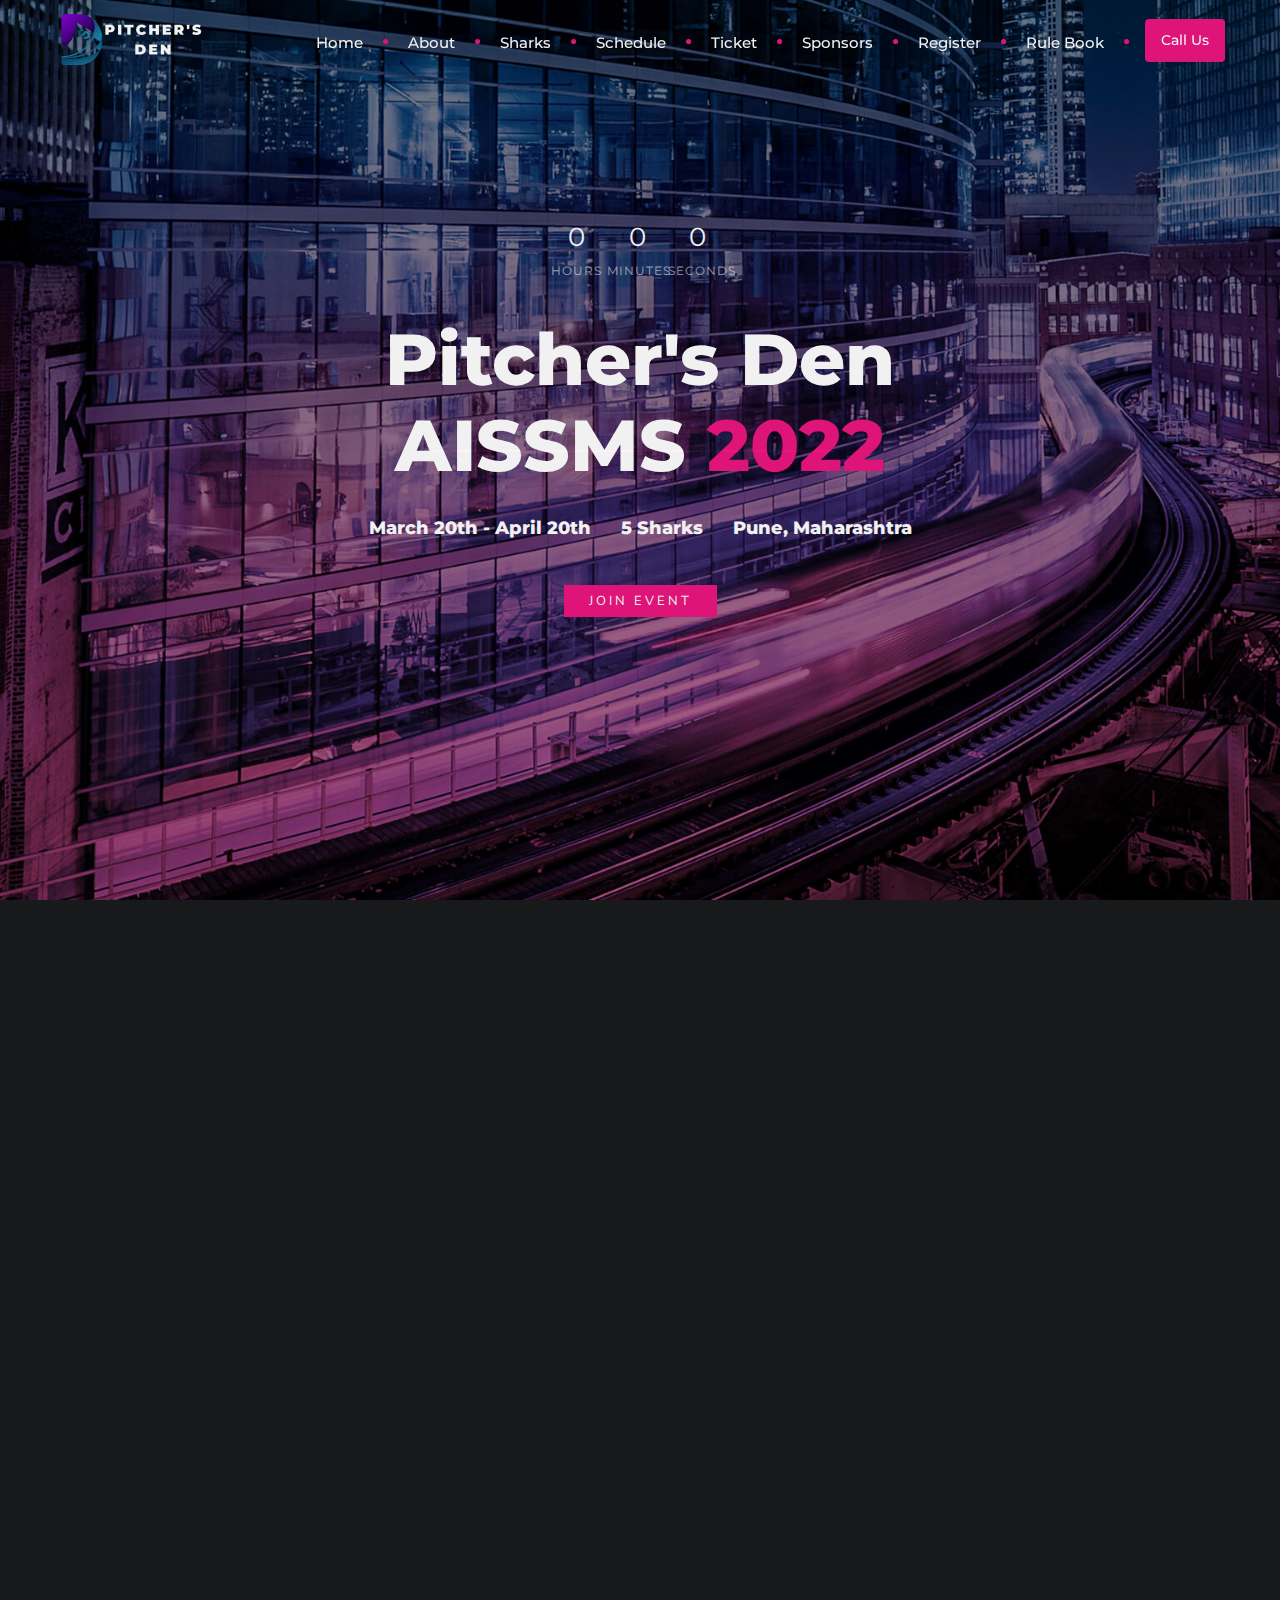
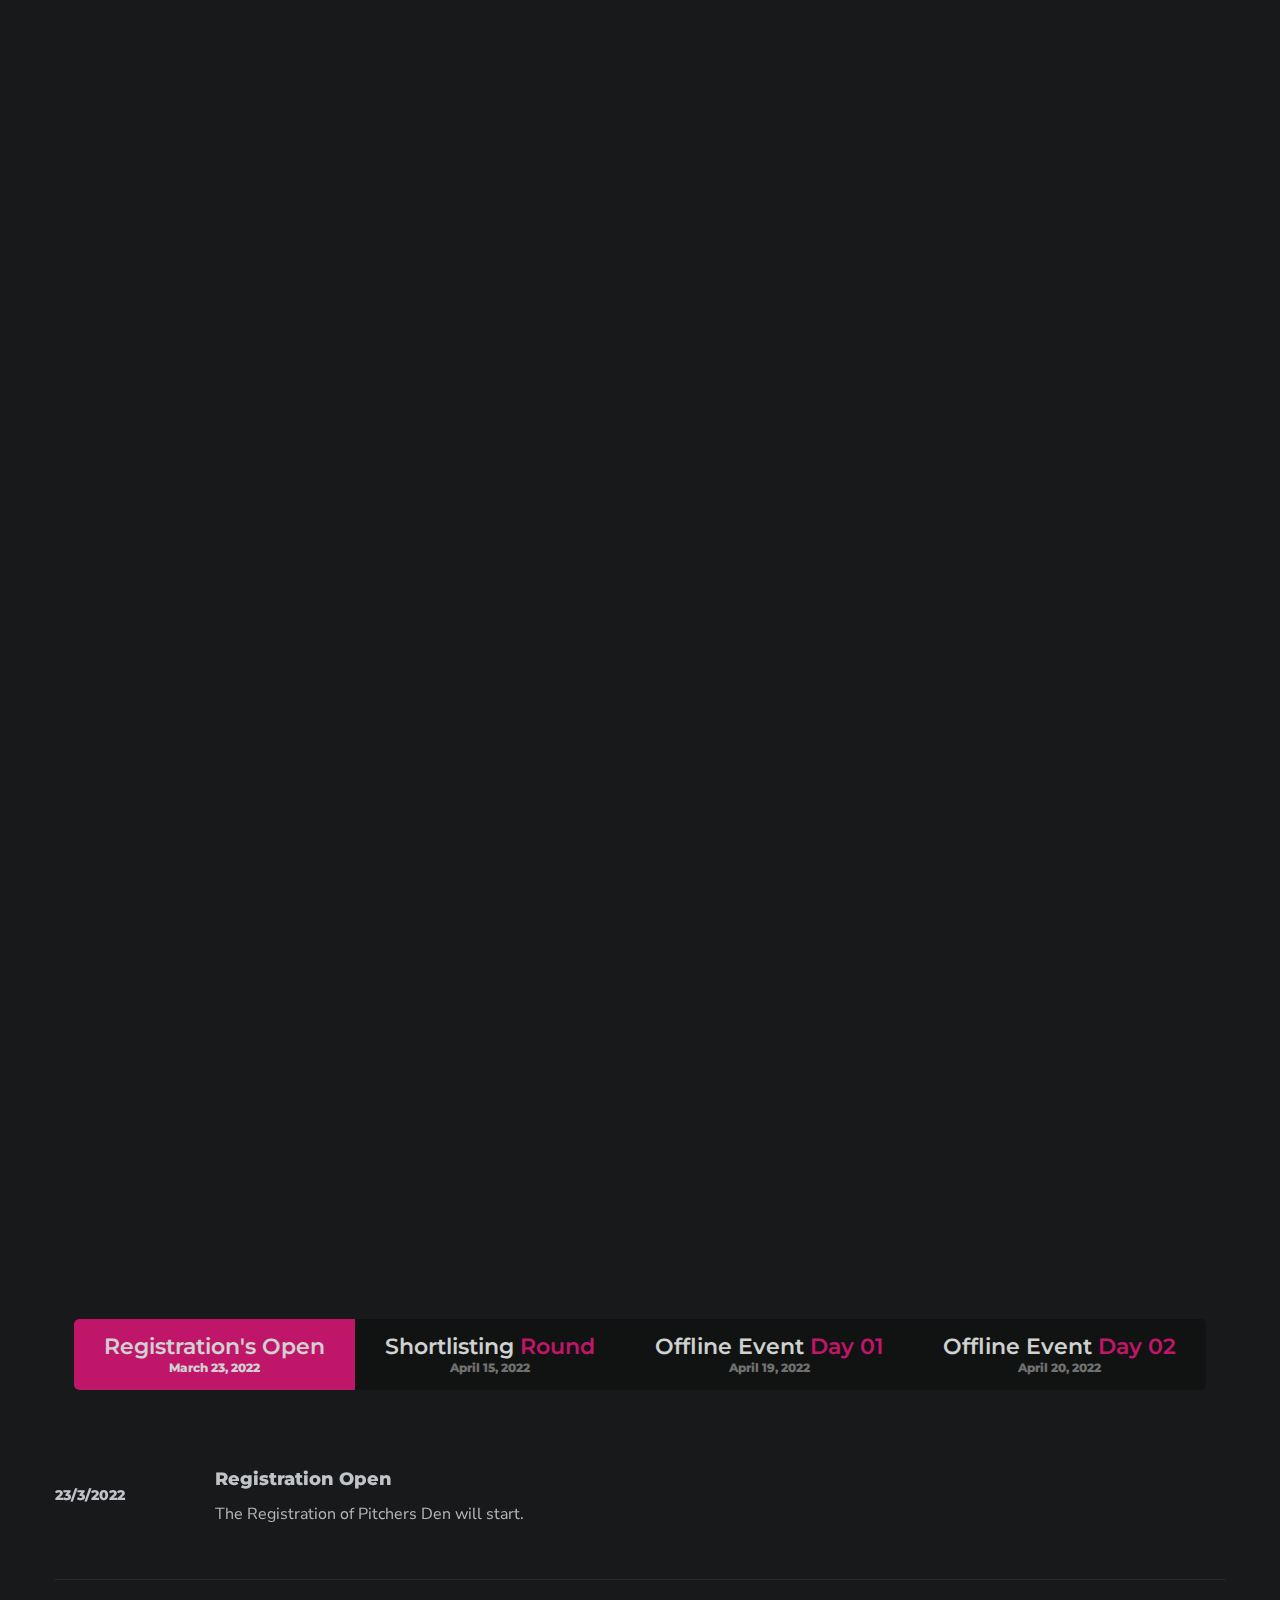
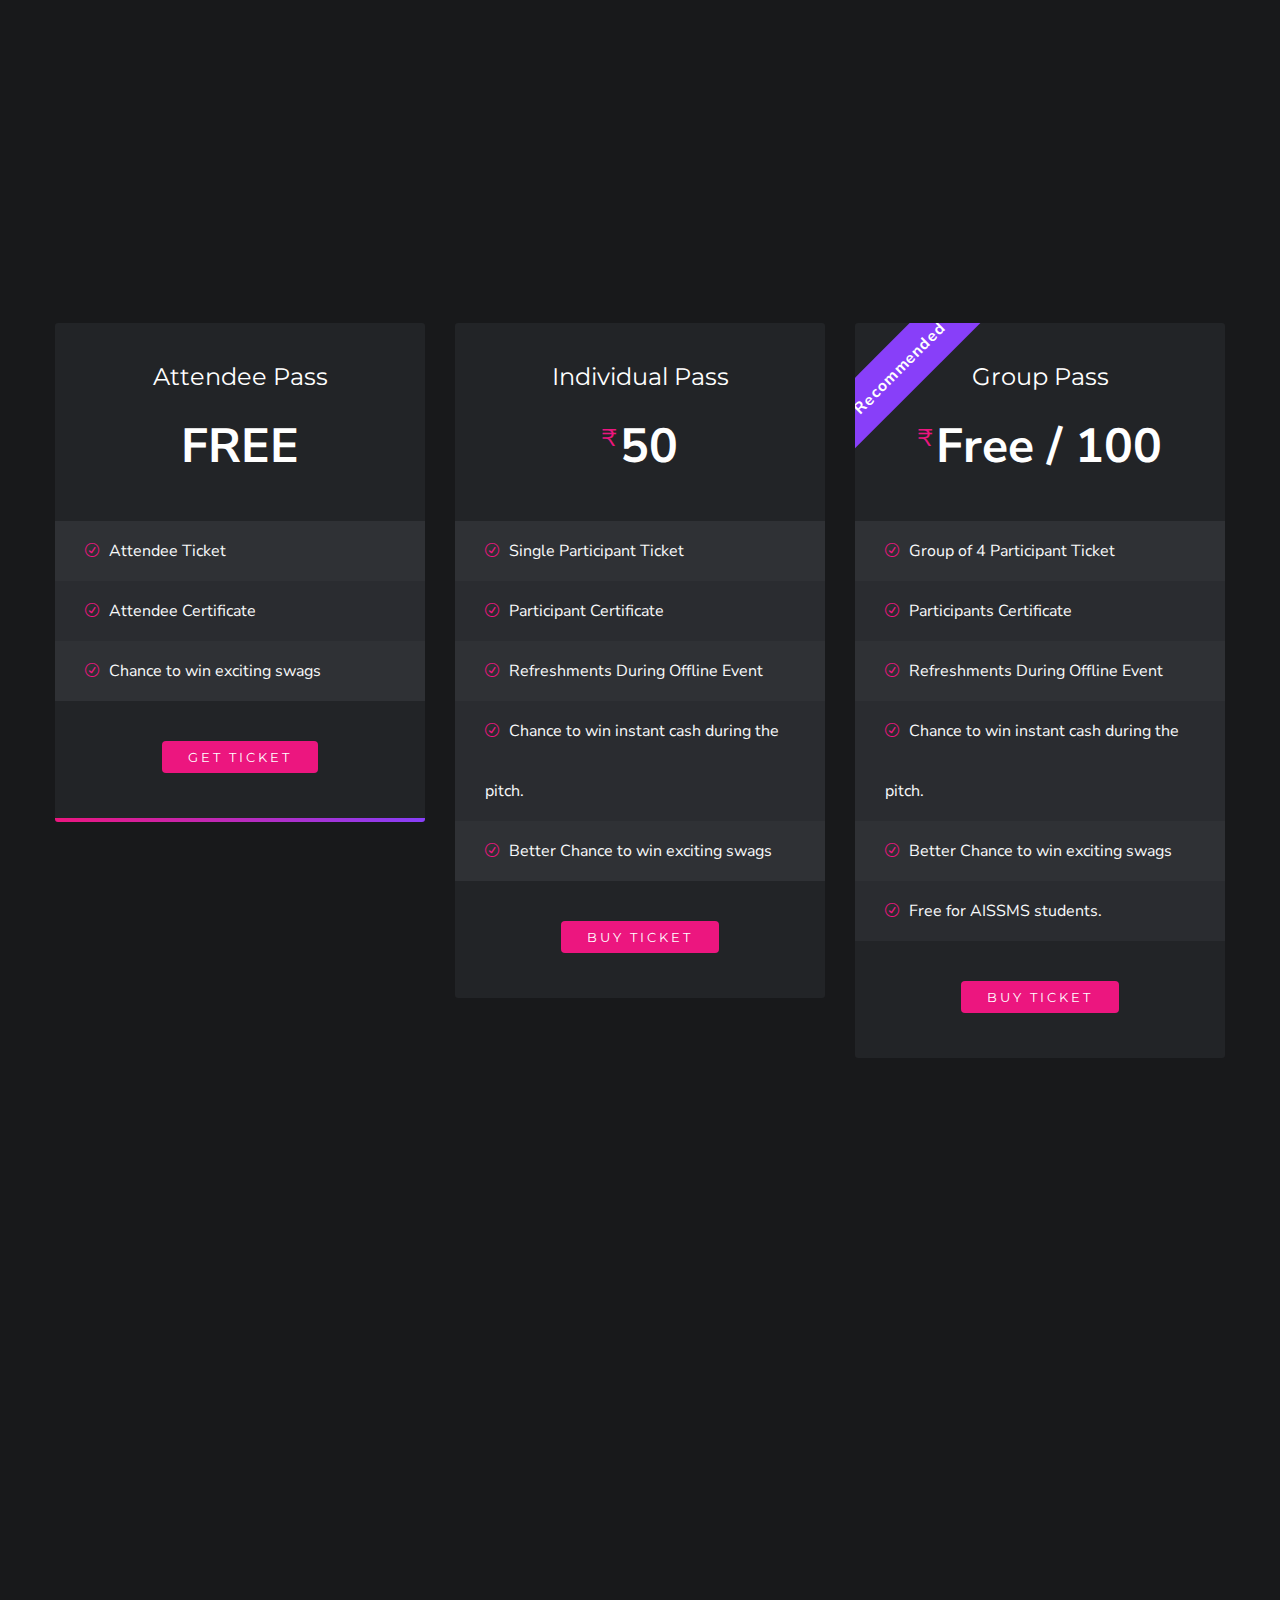
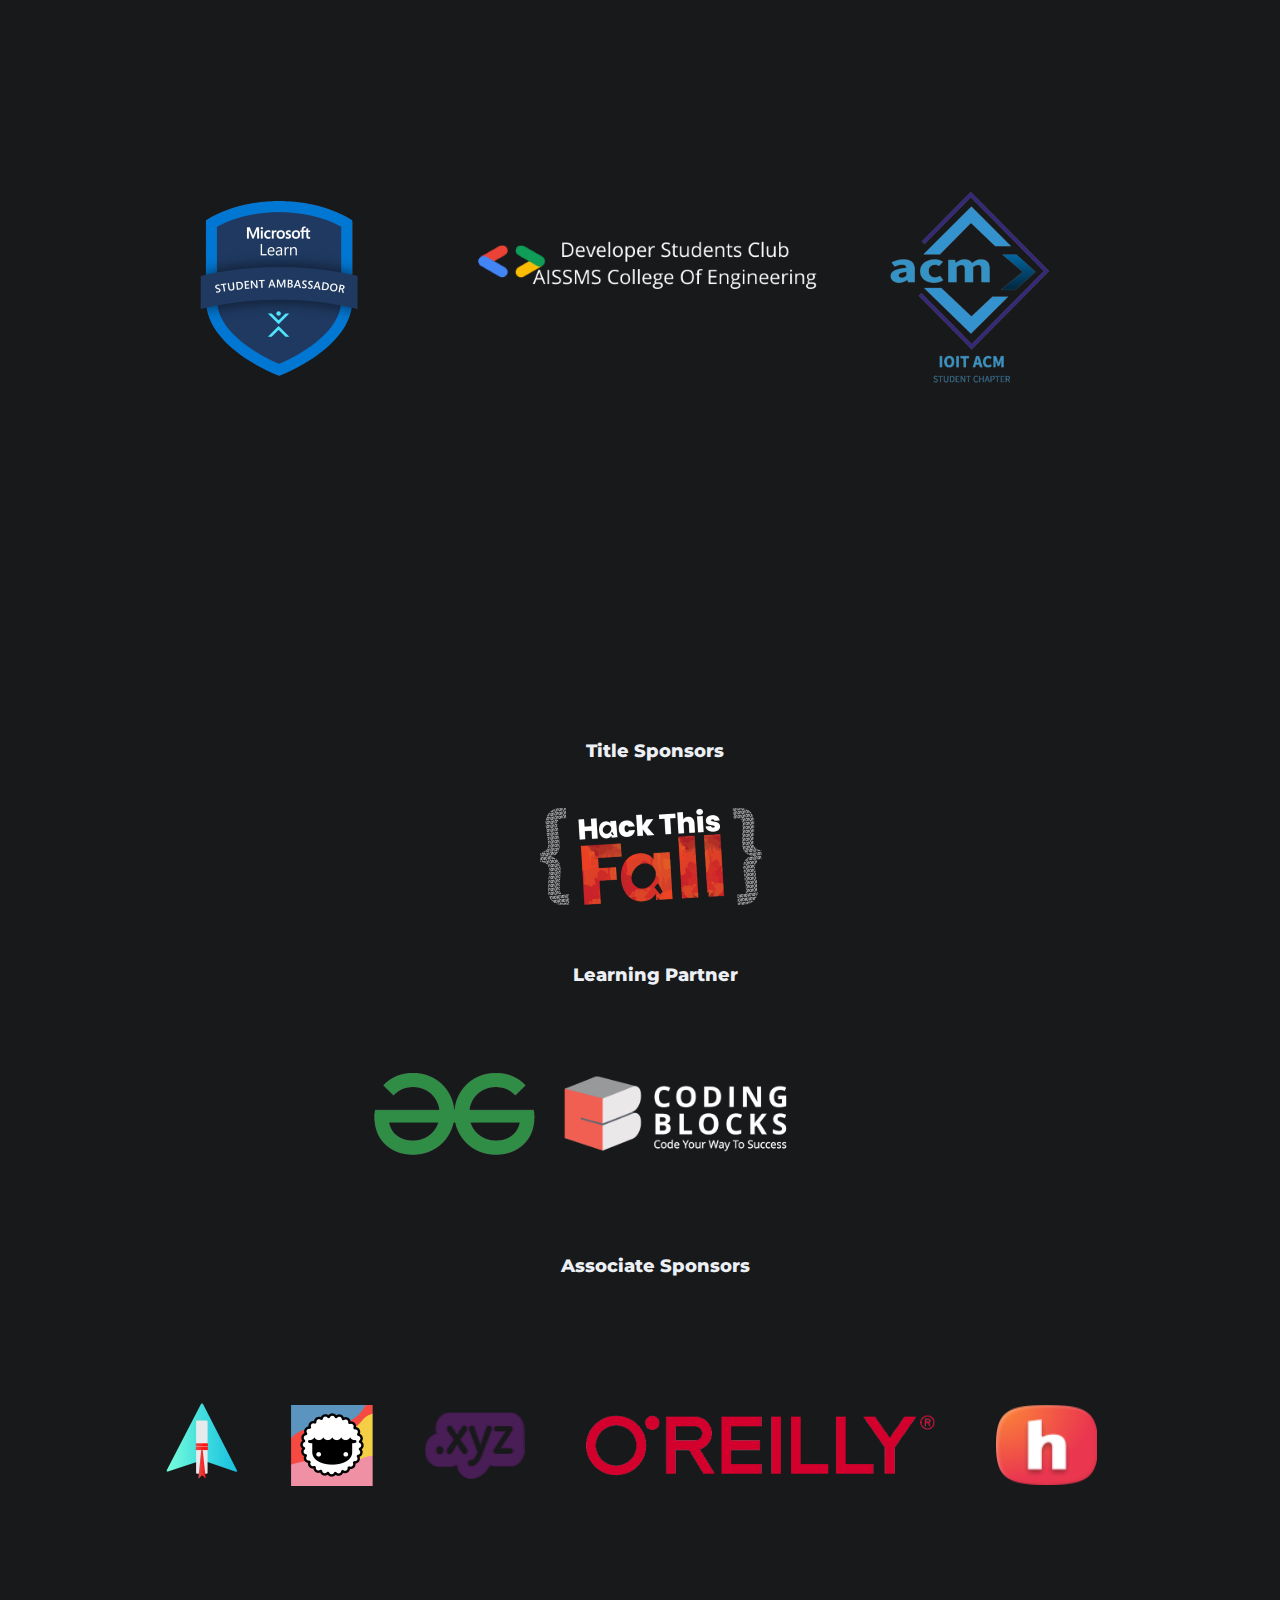
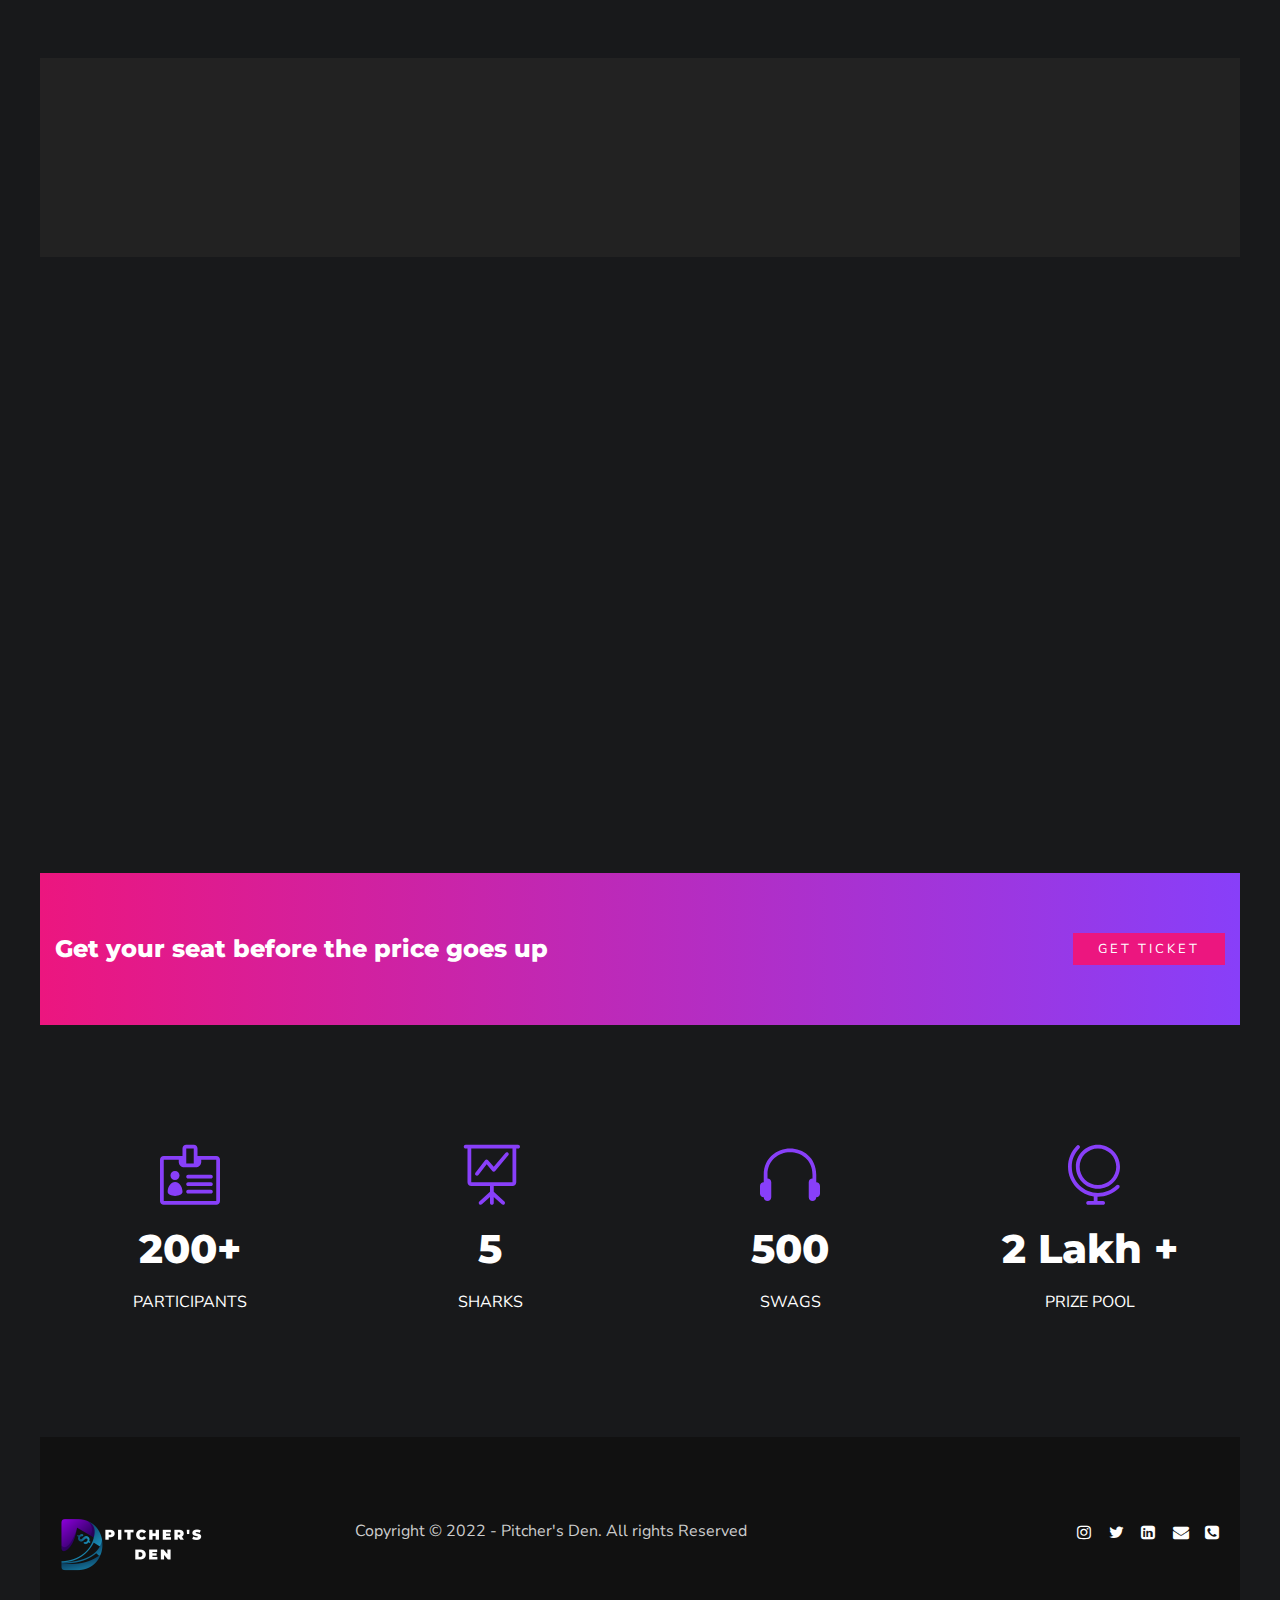
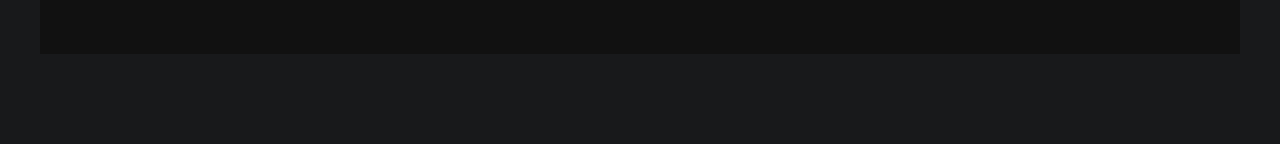
<file: index.html>
<!DOCTYPE html>
<html lang="en">

    <head>
        <meta charset="utf-8">
        <title>Pitcher's Den</title>
        <link rel="icon" type="image/x-icon" href="/images-event/logo/favicon.ico.png">
        <meta name="viewport" content="width=device-width, initial-scale=1.0">
        <meta name="description" content="">
        <meta name="keywords" content="">
        <meta name="author" content="">


        <!--[if lt IE 9]>
	<script src="js/html5shiv.js"></script>
	<![endif]-->


        <!-- CSS Files
    ================================================== -->
        <link rel="stylesheet" href="css/bootstrap.css" type="text/css">
        <link rel="stylesheet" href="css/custom.css" type="text/css">
        <link rel="stylesheet" href="css/jpreloader.css" type="text/css">
        <link rel="stylesheet" href="css/animate.css" type="text/css">
        <link rel="stylesheet" href="css/plugin.css" type="text/css">
        <link rel="stylesheet" href="css/owl.carousel.css" type="text/css">
        <link rel="stylesheet" href="css/owl.theme.css" type="text/css">
        <link rel="stylesheet" href="css/owl.transitions.css" type="text/css">
        <link rel="stylesheet" href="css/magnific-popup.css" type="text/css">
        <link rel="stylesheet" href="css/jquery.countdown.css" type="text/css">
        <link rel="stylesheet" href="css/style.css" type="text/css">
        <link rel="stylesheet" href="css/twentytwenty.css" type="text/css">

        <!-- custom background -->
        <link rel="stylesheet" href="css/bg.css" type="text/css">

        <!-- color scheme -->
        <link rel="stylesheet" href="css/colors/magenta.css" type="text/css" id="colors">
        <link rel="stylesheet" href="css/color.css" type="text/css">

        <!-- load fonts -->
        <link rel="stylesheet" href="fonts/font-awesome/css/font-awesome.css" type="text/css">
        <link rel="stylesheet" href="fonts/elegant_font/HTML_CSS/style.css" type="text/css">
        <link rel="stylesheet" href="fonts/et-line-font/style.css" type="text/css">

        <!-- custom font -->
        <link rel="stylesheet" href="css/font-style.css" type="text/css">
    </head>

    <body id="homepage">

        <div id="wrapper">

            <!-- header begin -->
            <header class="transparent">
                <div class="info">
                    <div class="container">
                        <div class="row">
                            <div class="col-md-12">
                                <div class="column">Working Hours Monday - Friday <span
                                        class="id-color"><strong>08:00-16:00</strong></span></div>
                                <div class="column">Toll Free <span
                                        class="id-color"><strong>1800.899.900</strong></span>
                                </div>
                                <!-- social icons -->
                                <div class="column social">
                                    <a href="#"><i class="fa fa-facebook"></i></a>
                                    <a href="#"><i class="fa fa-twitter"></i></a>
                                    <a href="#"><i class="fa fa-rss"></i></a>
                                    <a href="#"><i class="fa fa-google-plus"></i></a>
                                    <a href="#"><i class="fa fa-envelope-o"></i></a>
                                </div>
                                <!-- social icons close -->
                            </div>
                        </div>
                    </div>
                </div>

                <div class="container">
                    <div class="row">
                        <div class="col-md-12">
                            <!-- logo begin -->
                            <div id="logo">
                                <a href="index.html">
                                    <img class="logo" src="images-event/logo.png" alt="">
                                </a>
                            </div>
                            <!-- logo close -->

                            <!-- small button begin -->
                            <span id="menu-btn"></span>
                            <!-- small button close -->

                            <!-- mainmenu begin -->
                            <nav>
                                <ul id="mainmenu" class="ms-2">
                                    <li><a href="#section-hero">Home<span></span></a></li>
                                    <li><a href="#section-about">About<span></span></a></li>
                                    <li><a href="#section-speakers">Sharks<span></span></a></li>
                                    <li><a href="#section-schedule">Schedule<span></span></a></li>
                                    <li><a href="#section-ticket">Ticket<span></span></a></li>
                                    <li><a href="#section-sponsors">Sponsors<span></span></a></li>
                                    <li><a href="#section-register">Register<span></span></a></li>
                                    <li><a
                                            href="https://drive.google.com/file/d/1Y-qLVGbrdtuHIZLvccTatGW3PcLLUoYB/view?usp=sharing">Rule
                                            Book<span></span></a></li>
                                    <li class="call-us-btn pl-3"><a class="btn btn-primary rounded pr-2 pl-2 pt-1 pb-1"
                                            href="tel:8805100898">Call
                                            Us<span></span></a></li>
                                </ul>
                            </nav>

                            <!-- mainmenu close -->

                        </div>


                    </div>
                </div>
            </header>
            <!-- header close -->


            <!-- content begin -->
            <div id="content" class="no-bottom no-top">

                <!-- parallax section -->
                <section id="section-hero" class="full-height text-light"
                    data-bgimage="url(images-event/bg/7.jpg) fixed top center">
                    <div class="center-y text-center">
                        <div class="container">
                            <div class="row">
                                <div class="col-md-12">
                                    <div id="defaultCountdown" class="countdown-s1"></div>
                                    <div class="spacer-single"></div>
                                    <h1 class="title-3">
                                        Pitcher's Den<br>AISSMS <span class="id-color">2022</span>
                                    </h1>

                                    <div class="spacer-single"></div>
                                    <h3>March 20th - April 20th &nbsp;&nbsp;&nbsp;&nbsp; 5 Sharks
                                        &nbsp;&nbsp;&nbsp;&nbsp; Pune, Maharashtra</h3>
                                    <div class="spacer-single"></div>

                                    <a href="#section-ticket" class="btn-custom text-white scroll-to">Join Event</a>
                                    <div class="spacer-double"></div>
                                </div>
                            </div>
                        </div>
                    </div>
                </section>
                <!-- section close -->
                <!-- Countdown Section -->

                <!-- Info Section -->
                <section id="section-about" data-bgimage="url(images-event/bg/1.png) fixed no-repeat">
                    <div class="wm wm-border dark wow fadeInDown">welcome</div>
                    <div class="container">
                        <div class="row align-items-center">

                            <div class="col-lg-6 wow fadeInLeft" data-wow-delay="0s">
                                <h2>It’s not about ideas. <br>It’s about making ideas happen</h2>
                                <p>
                                    A brilliant idea doesn't guarantee a successful invention. The real magic comes from
                                    a brilliant idea combined with willpower, tenacity, and a willingness to make
                                    mistakes.
                                    We bring to you "The Pitcher's Den" a two day offline event along the lines of
                                    "Shark Tank" where contestants have what they believe to be a viable and potentially
                                    profitable business idea but lack funding, or are already operating their business,
                                    but need additional funds for promotion or expansion.
                                </p>

                                <div class="spacer10"></div>

                                <a href="#" class="btn-custom font-weight-bold text-white sm-mb-30">About Us</a>
                            </div>

                            <div class="col-lg-6 mb-sm-30 text-center wow fadeInRight">
                                <div class="de-images">
                                    <img class="di-small wow fadeIn" src="images-event/misc/2.jpg" alt="" />
                                    <img class="di-small-2" src="images-event/misc/3.jpg" alt="" />
                                    <img class="img-fluid wow fadeInRight" data-wow-delay=".25s"
                                        src="images-event/misc/1.jpg" alt="" />
                                </div>
                            </div>

                        </div>
                    </div>
                </section>


                <!-- section begin -->
                <section id="section-features">
                    <div class="wm wm-border dark wow fadeInDown ">features</div>
                    <div class="container">
                        <div class="row">
                            <div class="col-md-6 offset-md-3 text-center wow fadeInUp">
                                <h1>Why you should Join The Event</h1>
                                <div class="separator"><span><i class="fa fa-square"></i></span></div>
                                <div class="spacer-single"></div>
                            </div>


                            <div class="col-lg-4 wow fadeIn" data-wow-delay="0s">
                                <div class="box-number square">
                                    <i class="bg-color hover-color-2 fa fa-microphone text-light"></i>
                                    <div class="text">
                                        <h3><span>Innovative Sharks</span></h3>
                                        <p>Pitcher's Den will be having some exceptional panel of
                                            judges who have expericence and are well versed in their various fields.</p>
                                    </div>
                                </div>
                            </div>

                            <div class="col-lg-4 wow fadeIn" data-wow-delay=".25s">
                                <div class="box-number square">
                                    <i class="bg-color hover-color-2 fa fa-lightbulb-o text-light"></i>
                                    <div class="text">
                                        <h3><span>Creative Ideas</span></h3>
                                        <p>A key part of starting your own business is building creative
                                            ideas and finding funding to implement them,this event provides you exactly
                                            what you need to start.</p>
                                    </div>
                                </div>
                            </div>

                            <div class="col-lg-4 wow fadeIn" data-wow-delay=".5s">
                                <div class="box-number square">
                                    <i class="bg-color hover-color-2 fa fa-sitemap text-light"></i>
                                    <div class="text">
                                        <h3><span>Networking</span></h3>
                                        <p>Be it potential mentors, upcoming professional development opportunities, or
                                            new job opportunities,this platform will indeed provide all of this for
                                            certain.</p>
                                    </div>
                                </div>
                            </div>

                            <div class="spacer-single"></div>

                            <div class="col-lg-4 wow fadeIn" data-wow-delay=".75s">
                                <div class="box-number square">
                                    <i class="bg-color hover-color-2 fa fa-building text-light"></i>
                                    <div class="text">
                                        <h3><span>Showcase Your Skills</span></h3>
                                        <p>With Pune being a hub for startups, it would definitely be a great
                                            opportunity for all students who want to try pitching the investors to
                                            invest in their business.
                                        </p>
                                    </div>
                                </div>
                            </div>

                            <div class="col-lg-4 wow fadeIn" data-wow-delay="1s">
                                <div class="box-number square">
                                    <i class="bg-color hover-color-2  fa fa-users text-light"></i>
                                    <div class="text">
                                        <h3><span>New People</span></h3>
                                        <p>
                                            It is about establishing, building, and nurturing long-term, mutually
                                            beneficial relationships with the people you meet
                                        </p>
                                    </div>
                                </div>
                            </div>

                            <div class="col-lg-4 wow fadeIn" data-wow-delay="1.25s">
                                <div class="box-number square">
                                    <i class="bg-color hover-color-2 fa fa-mortar-board text-light"></i>
                                    <div class="text">
                                        <h3><span>Swags & Rewards</span></h3>
                                        <p>It's the Summer of Swag!
                                            Encouraging students to participate and to inspire them we will be providing
                                            participants with exciting prizes and
                                            as a motivation for all the hard work, they have put in.</p>
                                    </div>
                                </div>
                            </div>


                        </div>
                    </div>
                </section>
                <!-- section close -->

                <!-- section begin -->
                <section id="section-speakers" class="text-light"
                    data-bgimage="url(images-event/bg/1.jpg) fixed top center" data-stellar-background-ratio=".2">
                    <div class="wm wm-border dark wow fadeInDown">Sharks </div>
                    <div class="container">
                        <div class="row">
                            <div class="col-md-6 offset-md-3 text-center wow fadeInUp">
                                <h1>The Sharks</h1>
                                <div class="separator"><span><i class="fa fa-square"></i></span></div>
                                <div class="spacer-single"></div>
                            </div>

                            <div class="clearfix"></div>
                            <div class="col-md-6 offset-md-3 text-center wow fadeInUp">
                                <h1>To Be Announced!</h1>

                            </div>

                            <!-- team member -->
                            <!-- <div class="col-lg-3 col-md-6">
                                <div class="de-team-list">
                                    <div class="team-pic">
                                        <img src="images-event/team/1.jpg" class="img-responsive" alt="" />
                                    </div>
                                    <div class="team-desc">
                                        <h3>John Smith</h3>
                                        <p class="lead">Expert Designer</p>
                                        <div class="small-border"></div>
                                        <p>Duis aute irure dolor in reprehenderit in voluptate velit esse cillum dolore
                                            eu fugiat nulla pariatur.</p>

                                        <div class="social">
                                            <a href="#"><i class="fa fa-facebook fa-lg"></i></a>
                                            <a href="#"><i class="fa fa-twitter fa-lg"></i></a>
                                            <a href="#"><i class="fa fa-google-plus fa-lg"></i></a>
                                            <a href="#"><i class="fa fa-skype fa-lg"></i></a>
                                        </div>
                                    </div>
                                </div>
                            </div> -->

                            <!-- team close -->

                            <!-- team member -->
                            <!-- <div class="col-lg-3 col-md-6">
                                <div class="de-team-list">
                                    <div class="team-pic">
                                        <img src="images-event/team/2.jpg" class="img-responsive" alt="" />
                                    </div>
                                    <div class="team-desc">
                                        <h3>Michael Dennis</h3>
                                        <p class="lead">Expert Designer</p>
                                        <div class="small-border"></div>
                                        <p>Duis aute irure dolor in reprehenderit in voluptate velit esse cillum dolore
                                            eu fugiat nulla pariatur.</p>

                                        <div class="social">
                                            <a href="#"><i class="fa fa-facebook fa-lg"></i></a>
                                            <a href="#"><i class="fa fa-twitter fa-lg"></i></a>
                                            <a href="#"><i class="fa fa-google-plus fa-lg"></i></a>
                                            <a href="#"><i class="fa fa-skype fa-lg"></i></a>
                                        </div>
                                    </div>
                                </div>
                            </div> -->
                            <!-- team close -->

                            <!-- team member -->
                            <!-- <div class="col-lg-3 col-md-6">
                                <div class="de-team-list">
                                    <div class="team-pic">
                                        <img src="images-event/team/3.jpg" class="img-responsive" alt="" />
                                    </div>
                                    <div class="team-desc">
                                        <h3>Sarah Michelle</h3>
                                        <p class="lead">Expert Designer</p>
                                        <div class="small-border"></div>
                                        <p>Duis aute irure dolor in reprehenderit in voluptate velit esse cillum dolore
                                            eu fugiat nulla pariatur.</p>

                                        <div class="social">
                                            <a href="#"><i class="fa fa-facebook fa-lg"></i></a>
                                            <a href="#"><i class="fa fa-twitter fa-lg"></i></a>
                                            <a href="#"><i class="fa fa-google-plus fa-lg"></i></a>
                                            <a href="#"><i class="fa fa-skype fa-lg"></i></a>
                                        </div>
                                    </div>
                                </div>
                            </div> -->
                            <!-- team close -->

                            <!-- team member -->
                            <!-- <div class="col-lg-3 col-md-6">
                                <div class="de-team-list">
                                    <div class="team-pic">
                                        <img src="images-event/team/4.jpg" class="img-responsive" alt="" />
                                    </div>
                                    <div class="team-desc">
                                        <h3>Katty Wilson</h3>
                                        <p class="lead">Expert Designer</p>
                                        <div class="small-border"></div>
                                        <p>Duis aute irure dolor in reprehenderit in voluptate velit esse cillum dolore
                                            eu fugiat nulla pariatur.</p>

                                        <div class="social">
                                            <a href="#"><i class="fa fa-facebook fa-lg"></i></a>
                                            <a href="#"><i class="fa fa-twitter fa-lg"></i></a>
                                            <a href="#"><i class="fa fa-google-plus fa-lg"></i></a>
                                            <a href="#"><i class="fa fa-skype fa-lg"></i></a>
                                        </div>
                                    </div>
                                </div>
                            </div> -->
                            <!-- team close -->

                            <div class="clearfix"></div>

                        </div>
                    </div>
                </section>
                <!-- section close -->

                <!-- section begin -->
                <section id="section-schedule" aria-label="section-services-tab"
                    data-bgimage="url(images-event/bg/2.png) fixed center no-repeat"
                    style="background: url(&quot;images-event/bg/2.png&quot;) center center / cover no-repeat fixed;">
                    <div class="wm wm-border dark wow fadeInDown  animated"
                        style="visibility: visible; animation-name: fadeInDown; background-size: cover;">schedule</div>
                    <div class="container" style="background-size: cover;">
                        <div class="row" style="background-size: cover;">
                            <div class="col-md-6 offset-md-3 text-center wow fadeInUp animated"
                                style="visibility: visible; animation-name: fadeInUp; background-size: cover;">
                                <h1>Event Schedule</h1>
                                <div class="separator" style="background-size: cover;"><span><i
                                            class="fa fa-square"></i></span></div>
                                <div class="spacer-single" style="background-size: cover;"></div>
                            </div>

                            <div class="col-md-12" style="background-size: cover;">
                                <div class="de_tab tab_style_4 text-center" style="background-size: cover;">
                                    <ul class="de_nav de_nav_dark">
                                        <li class="active" data-link="#section-services-tab" style="opacity: 1;">
                                            <h3>Registration's <span>Open</span></h3>
                                            <h4>March 23, 2022</h4>
                                        </li>
                                        <li data-link="#section-services-tab" class="" style="opacity: 1;">
                                            <h3>Shortlisting <span>Round</span></h3>
                                            <h4>April 15, 2022</h4>
                                        </li>
                                        <li data-link="#section-services-tab" class="" style="opacity: 1;">
                                            <h3>Offline Event <span>Day 01</span></h3>
                                            <h4>April 19, 2022</h4>
                                        </li>
                                        <li data-link="#section-services-tab" class="" style="opacity: 1;">
                                            <h3>Offline Event <span>Day 02</span></h3>
                                            <h4>April 20, 2022</h4>
                                        </li>


                                    </ul>

                                    <div class="de_tab_content text-left" style="background-size: cover;">

                                        <div id="tab1" class="tab_single_content dark"
                                            style="background-size: cover; display: block;">
                                            <div class="row" style="background-size: cover;">
                                                <div class="col-md-12" style="background-size: cover;">
                                                    <div class="schedule-listing" style="background-size: cover;">
                                                        <div class="schedule-item" style="background-size: cover;">

                                                            <div class="sc-pic" style="background-size: cover;">
                                                                <!-- <img src="images-event/team/1.jpg" class="img-circle"
                                                                    alt=""> -->
                                                            </div>
                                                            <div class="sc-name" style="background-size: cover;">
                                                                <h4> 23/3/2022</h4>
                                                            </div>
                                                            <div class="sc-info" style="background-size: cover;">
                                                                <h3>Registration Open</h3>
                                                                <p>The Registration of Pitchers Den will start.</p>
                                                            </div>
                                                            <div class="clearfix" style="background-size: cover;"></div>
                                                        </div>
                                                    </div>


                                                </div>
                                            </div>
                                        </div>

                                        <div id="tab2" class="tab_single_content dark"
                                            style="background-size: cover; display: none;">
                                            <div class="row" style="background-size: cover;">
                                                <div class="col-md-12" style="background-size: cover;">
                                                    <div class="schedule-listing" style="background-size: cover;">
                                                        <div class="schedule-item" style="background-size: cover;">

                                                            <div class="sc-pic" style="background-size: cover;">
                                                                <!-- <img src="images-event/team/5.jpg" class="img-circle"
                                                                    alt=""> -->
                                                            </div>
                                                            <div class="sc-name" style="background-size: cover;">
                                                                <h4> 15/4/2022</h4>

                                                            </div>
                                                            <div class="sc-info" style="background-size: cover;">
                                                                <h3>Closing of Round 1</h3>
                                                                <p>Start of the Shortlisting Process</p>
                                                            </div>
                                                            <div class="clearfix" style="background-size: cover;"></div>
                                                        </div>
                                                    </div>






                                                </div>
                                            </div>
                                        </div>

                                        <div id="tab3" class="tab_single_content dark"
                                            style="background-size: cover; display: none;">
                                            <div class="row" style="background-size: cover;">
                                                <div class="col-md-12" style="background-size: cover;">
                                                    <div class="schedule-listing" style="background-size: cover;">
                                                        <div class="schedule-item" style="background-size: cover;">

                                                            <div class="sc-pic" style="background-size: cover;">
                                                                <!-- <img src="images-event/team/2.jpg" class="img-circle"
                                                                    alt=""> -->
                                                            </div>
                                                            <div class="sc-name" style="background-size: cover;">
                                                                <h4> 20/4/2022</h4>

                                                            </div>
                                                            <div class="sc-info" style="background-size: cover;">
                                                                <h3>Opening Ceremony</h3>
                                                                <p>Opening of Pitchers Den</p>
                                                            </div>
                                                            <div class="clearfix" style="background-size: cover;"></div>
                                                        </div>
                                                    </div>

                                                    <div class="schedule-listing" style="background-size: cover;">
                                                        <div class="schedule-item" style="background-size: cover;">

                                                            <div class="sc-pic" style="background-size: cover;">
                                                                <!-- <img src="images-event/team/3.jpg" class="img-circle"
                                                                    alt=""> -->
                                                            </div>
                                                            <div class="sc-name" style="background-size: cover;">
                                                                <h4> 20/4/2022</h4>
                                                            </div>
                                                            <div class="sc-info" style="background-size: cover;">
                                                                <h3>Start of the Event</h3>
                                                                <p>Pitching of the remaining shortlisted teams</p>
                                                            </div>
                                                            <div class="clearfix" style="background-size: cover;"></div>
                                                        </div>
                                                    </div>

                                                    <div class="schedule-listing" style="background-size: cover;">
                                                        <div class="schedule-item" style="background-size: cover;">

                                                            <div class="sc-pic" style="background-size: cover;">
                                                                <!-- <img src="images-event/team/4.jpg" class="img-circle"
                                                                    alt=""> -->
                                                            </div>

                                                            <div class="sc-name" style="background-size: cover;">
                                                                <h4> 20/4/2022</h4>
                                                            </div>

                                                            <div class="sc-info" style="background-size: cover;">
                                                                <h3> Break</h3>

                                                            </div>
                                                            <div class="clearfix" style="background-size: cover;"></div>
                                                        </div>
                                                    </div>

                                                    <div class="schedule-listing" style="background-size: cover;">
                                                        <div class="schedule-item" style="background-size: cover;">

                                                            <div class="sc-pic" style="background-size: cover;">
                                                                <!-- <img src="images-event/team/5.jpg" class="img-circle"
                                                                    alt=""> -->
                                                            </div>
                                                            <div class="sc-name" style="background-size: cover;">
                                                                <h4> 20/4/2022</h4>

                                                            </div>
                                                            <div class="sc-info" style="background-size: cover;">
                                                                <h3>Pitching</h3>
                                                                <p>Pitching of remaining shortlisted teams.</p>
                                                            </div>
                                                            <div class="clearfix" style="background-size: cover;"></div>
                                                        </div>
                                                    </div>
                                                </div>
                                            </div>
                                        </div>

                                        <div id="tab4" class="tab_single_content dark"
                                            style="background-size: cover; display: none;">
                                            <div class="row" style="background-size: cover;">
                                                <div class="col-md-12" style="background-size: cover;">
                                                    <div class="schedule-listing" style="background-size: cover;">
                                                        <div class="schedule-item" style="background-size: cover;">

                                                            <div class="sc-pic" style="background-size: cover;">
                                                                <!-- <img src="images-event/team/6.jpg" class="img-circle"
                                                                    alt=""> -->
                                                            </div>
                                                            <div class="sc-name" style="background-size: cover;">
                                                                <h4> 21/4/2022</h4>

                                                            </div>
                                                            <div class="sc-info" style="background-size: cover;">
                                                                <h3>Pitching of Day 2</h3>
                                                                <p>Pitching of shortlisted teams.</p>
                                                            </div>
                                                            <div class="clearfix" style="background-size: cover;"></div>
                                                        </div>
                                                    </div>

                                                    <div class="schedule-listing" style="background-size: cover;">
                                                        <div class="schedule-item" style="background-size: cover;">

                                                            <div class="sc-pic" style="background-size: cover;">
                                                                <!-- <img src="images-event/team/7.jpg" class="img-circle"
                                                                    alt=""> -->
                                                            </div>
                                                            <div class="sc-name" style="background-size: cover;">
                                                                <h4> 21/4/2022</h4>

                                                            </div>
                                                            <div class="sc-info" style="background-size: cover;">
                                                                <h3>Break</h3>

                                                            </div>
                                                            <div class="clearfix" style="background-size: cover;"></div>
                                                        </div>
                                                    </div>

                                                    <div class="schedule-listing" style="background-size: cover;">
                                                        <div class="schedule-item" style="background-size: cover;">

                                                            <div class="sc-pic" style="background-size: cover;">
                                                                <!-- <img src="images-event/team/1.jpg" class="img-circle"
                                                                    alt=""> -->
                                                            </div>
                                                            <div class="sc-name" style="background-size: cover;">
                                                                <h4> 21/4/2022</h4>

                                                            </div>
                                                            <div class="sc-info" style="background-size: cover;">
                                                                <h3>Pitching</h3>
                                                                <p>Pitching of shortlisted teams.</p>
                                                            </div>
                                                            <div class="clearfix" style="background-size: cover;"></div>
                                                        </div>
                                                    </div>


                                                </div>
                                            </div>
                                        </div>

                                        <div id="tab5" class="tab_single_content dark"
                                            style="background-size: cover; display: none;">
                                            <div class="row" style="background-size: cover;">
                                                <div class="col-md-12" style="background-size: cover;">
                                                    <div class="schedule-listing" style="background-size: cover;">
                                                        <div class="schedule-item" style="background-size: cover;">

                                                            <div class="sc-pic" style="background-size: cover;">
                                                                <img src="images-event/team/1.jpg" class="img-circle"
                                                                    alt="">
                                                            </div>
                                                            <div class="sc-name" style="background-size: cover;">
                                                                <h4>John Smith</h4>
                                                                <span>Founder &amp; CEO</span>
                                                            </div>
                                                            <div class="sc-info" style="background-size: cover;">
                                                                <h3>How To Brand A Startup On A Small Budget</h3>
                                                                <p>In this session we will discuss about digital topics
                                                                    in
                                                                    detail. You need laptops and other tech support
                                                                    equipment. This session will last for 2 hours. So
                                                                    prepare yourself.</p>
                                                            </div>
                                                            <div class="clearfix" style="background-size: cover;"></div>
                                                        </div>
                                                    </div>

                                                    <div class="schedule-listing" style="background-size: cover;">
                                                        <div class="schedule-item" style="background-size: cover;">

                                                            <div class="sc-pic" style="background-size: cover;">
                                                                <img src="images-event/team/2.jpg" class="img-circle"
                                                                    alt="">
                                                            </div>
                                                            <div class="sc-name" style="background-size: cover;">
                                                                <h4>John Smith</h4>
                                                                <span>Founder &amp; CEO</span>
                                                            </div>
                                                            <div class="sc-info" style="background-size: cover;">
                                                                <h3>Establishing a Brand Identity</h3>
                                                                <p>In this session we will discuss about digital topics
                                                                    in
                                                                    detail. You need laptops and other tech support
                                                                    equipment. This session will last for 2 hours. So
                                                                    prepare yourself.</p>
                                                            </div>
                                                            <div class="clearfix" style="background-size: cover;"></div>
                                                        </div>
                                                    </div>

                                                    <div class="schedule-listing" style="background-size: cover;">
                                                        <div class="schedule-item" style="background-size: cover;">

                                                            <div class="sc-pic" style="background-size: cover;">
                                                                <img src="images-event/team/3.jpg" class="img-circle"
                                                                    alt="">
                                                            </div>
                                                            <div class="sc-name" style="background-size: cover;">
                                                                <h4>Sarah Michelle</h4>
                                                                <span>Founder &amp; CEO</span>
                                                            </div>
                                                            <div class="sc-info" style="background-size: cover;">
                                                                <h3>Interview With World Class Designer</h3>
                                                                <p>In this session we will discuss about digital topics
                                                                    in
                                                                    detail. You need laptops and other tech support
                                                                    equipment. This session will last for 2 hours. So
                                                                    prepare yourself.</p>
                                                            </div>
                                                            <div class="clearfix" style="background-size: cover;"></div>
                                                        </div>
                                                    </div>

                                                    <div class="schedule-listing" style="background-size: cover;">
                                                        <div class="schedule-item" style="background-size: cover;">

                                                            <div class="sc-pic" style="background-size: cover;">
                                                                <img src="images-event/team/4.jpg" class="img-circle"
                                                                    alt="">
                                                            </div>
                                                            <div class="sc-name" style="background-size: cover;">
                                                                <h4>Katty Wilson</h4>
                                                                <span>Founder &amp; CEO</span>
                                                            </div>
                                                            <div class="sc-info" style="background-size: cover;">
                                                                <h3>Close Event Ceremony &amp; Doorprize</h3>
                                                                <p>In this session we will discuss about digital topics
                                                                    in
                                                                    detail. You need laptops and other tech support
                                                                    equipment. This session will last for 2 hours. So
                                                                    prepare yourself.</p>
                                                            </div>
                                                            <div class="clearfix" style="background-size: cover;"></div>
                                                        </div>
                                                    </div>
                                                </div>
                                            </div>
                                        </div>
                                    </div>
                                </div>
                            </div>
                        </div>
                    </div>
                </section>
                <!-- section close -->

                <!-- section begin -->
                <section id="section-ticket" class="text-light" data-bgimage="url(images-event/bg/2.jpg) fixed top"
                    data-stellar-background-ratio=".2">
                    <div class="wm wm-border dark wow fadeInDown">tickets</div>
                    <div class="container">
                        <div class="row">
                            <div class="col-md-6 offset-md-3 text-center wow fadeInUp">
                                <h1>Choose a Ticket</h1>
                                <div class="separator"><span><i class="fa fa-square"></i></span></div>
                                <div class="spacer-single"></div>
                            </div>

                            <div class="col-sm-4">
                                <div class="pricing-s1 mb30">
                                    <div class="top">
                                        <h2>Attendee Pass</h2>
                                        <p class="price"><b>FREE</b></p>
                                    </div>
                                    <div class="bottom">
                                        <ul>
                                            <li><i class="icon_check_alt2"></i>Attendee Ticket</li>
                                            <li><i class="icon_check_alt2"></i>Attendee Certificate</li>
                                            <li><i class="icon_check_alt2"></i>Chance to win exciting swags</li>
                                        </ul>
                                        <a href="https://docs.google.com/forms/d/e/1FAIpQLSdEVw_RrZpZtPIOHuF9gcO_rw21GcUGX-njYx8Db-Gv3cFdzg/viewform?usp=send_form"
                                            class="btn btn-custom text-white">Get Ticket</a>
                                    </div>
                                    <div class="ps1-deco"></div>
                                </div>
                            </div>
                            <div class="col-sm-4">
                                <div class="pricing-s1 mb30">

                                    <div class="top">
                                        <h2>Individual Pass</h2>
                                        <p class="price"><span class="currency id-color">₹</span> <b>50</b></p>
                                    </div>
                                    <div class="bottom">
                                        <ul>
                                            <li><i class="icon_check_alt2"></i>Single Participant Ticket</li>
                                            <li><i class="icon_check_alt2"></i>Participant Certificate</li>
                                            <li><i class="icon_check_alt2"></i>Refreshments During Offline Event</li>
                                            <li><i class="icon_check_alt2"></i>Chance to win instant cash during the
                                                pitch.
                                            </li>
                                            <li><i class="icon_check_alt2"></i>Better Chance to win exciting swags</li>
                                        </ul>
                                        <a href="https://rzp.io/l/pitchersden-single"
                                            class="btn btn-custom text-white">Buy Ticket</a>
                                    </div>
                                </div>
                            </div>
                            <div class="col-sm-4">
                                <div class="pricing-s1 mb30">
                                    <div class="ribbon color-2 text-white">Recommended</div>
                                    <div class="top">
                                        <h2>Group Pass</h2>
                                        <p class="price"><span class="currency id-color"> ₹</span> <b>Free / 100</b></p>
                                    </div>
                                    <div class="bottom">
                                        <ul>
                                            <li><i class="icon_check_alt2"></i>Group of 4 Participant Ticket</li>
                                            <li><i class="icon_check_alt2"></i>Participants Certificate</li>
                                            <li><i class="icon_check_alt2"></i>Refreshments During Offline Event</li>
                                            <li><i class="icon_check_alt2"></i>Chance to win instant cash during the
                                                pitch.
                                            </li>
                                            <li><i class="icon_check_alt2"></i>Better Chance to win exciting swags</li>
                                            <li><i class="icon_check_alt2"></i>Free for AISSMS students.</li>
                                        </ul>
                                        <a href="https://rzp.io/l/pitchersden-group"
                                            class="btn btn-custom text-white">Buy Ticket</a>
                                    </div>
                                </div>

                            </div>
                            <div class="col-md-6 offset-md-3 text-center wow fadeInUp">
                                <h1>Free Entry for AISSMS students, please fill this form for further details.</h1>
                                <br>
                                <a href="https://forms.gle/i3sN2KiCpCUkGWEZ9"
                                class="btn btn-custom text-white">Get Ticket</a>
                                <div class="separator"><span><i class="fa fa-square"></i></span></div>
                                <div class="spacer-single"></div>
                            </div>
                        </div>
                </section>
                <!-- section close -->

                <!-- section begin -->
                <section id="section-organisers" data-bgimage="url(images-event/bg/3.png) fixed center no-repeat">
                    <div class="wm wm-border dark wow fadeInDown ">Organisers</div>
                    <div class="container">
                        <div class="row">
                            <div class="col-md-6 offset-md-3 text-center wow fadeInUp">
                                <h1>Organisers</h1>
                                <div class="separator"><span><i class="fa fa-square"></i></span></div>
                                <div class="spacer-double"></div>
                            </div>
                            <div class="col-md-12 text-center">

                                <img class="img-fluid mr-5" src="images-event/logo/ms student ambassador.png" alt=""
                                    class="grey-hover">


                                <img class="img-fluid mr-5" src="images-event/logo/light theme dsc logo.png" alt=""
                                    class="grey-hover">


                                <img class="img-fluid mr-5" src="images-event/logo/acm.png" alt="" class="grey-hover">


                            </div>


                            <section id="section-sponsors" class="container"
                                data-bgimage="url(images-event/bg/3.png) fixed center no-repeat">
                                <div class="wm wm-border dark wow fadeInDown ">sponsors</div>
                                <div class="container">
                                    <div class="row">
                                        <div class="col-md-6 offset-md-3 text-center wow fadeInUp">
                                            <h1>Official Sponsors</h1>
                                            <div class="separator"><span><i class="fa fa-square"></i></span></div>
                                            <div class="spacer-single"></div>
                                        </div>

                                        <div class="col-resp col-md-12 col-sm-1 text-center">
                                            <h3>Title Sponsors</h3>
                                            <div class="spacer-single"></div>
                                            <a class="img-fluid mr-2" href="https://hackthisfall.tech/">
                                                <img src="images-event/logo/HTF-Dark.png" alt="" class="grey-hover">
                                            </a>

                                            <div class="spacer-double"></div>

                                            <h3>Learning Partner</h3>
                                            <div class="ml-5">
                                                <a href="https://www.geeksforgeeks.org/">
                                                    <img src="images-event/logo/1.png" style="margin-left: -100px;"
                                                        alt="" class="grey-hover">
                                                </a>
                                                <a class="logo center-text" href="https://codingblocks.com/">
                                                    <img id="cb-logo" src="images-event/logo/cb-logo.png"
                                                        height="224.72" style="margin-left: -100px;" width="446" alt=""
                                                        class="grey-hover" w>
                                                </a>
                                            </div>
                                            <div class="spacer-single"></div>

                                            <!-- <h3>Cloud Partner</h3>
                                                <div class="spacer-single"></div>
                                                <img src="images-event/logo/5.png" alt="" class="grey-hover">
                                                <img src="images-event/logo/6.png" alt="" class="grey-hover">
                                                <img src="images-event/logo/7.png" alt="" class="grey-hover">
                                                <img src="images-event/logo/8b.png" alt="" class="grey-hover">
                                                <div class="spacer-double"></div> -->

                                            <h3>Associate Sponsors</h3>
                                            <div class="spacer-single"></div>
                                            <a href="https://givemycertificate.com/">
                                                <img class="mr-5" src="images-event/logo/2.png" alt=""
                                                    class="grey-hover">
                                            </a>
                                            <a href="https://www.taskade.com/">

                                                <img class="mr-5" src="images-event/logo/3.png" alt=""
                                                    class="grey-hover">
                                            </a> <a href="https://gen.xyz/">

                                                <img class="mr-5" src="images-event/logo/xyz-logo-color.png" alt=""
                                                    class="grey-hover">
                                            </a> <a href="https://www.oreilly.com/">

                                                <img class="mr-5" src="images-event/logo/ORM_logo_rgb.png" alt=""
                                                    class="grey-hover">
                                            </a>
                                            <a href="https://hackclub.com/">
                                                <img class="mr-5" src="images-event/logo/logo.png" alt=""
                                                    class="grey-hover">
                                            </a>
                                        </div>
                                    </div>
                                </div>
                            </section>
                            <!-- section close -->

                            <!-- section begin -->
                            <!-- <section id="section-testimonials" aria-label="section">
                    <div class="wm wm-border dark wow fadeInDown">testimonials</div>
                    <div class="container">
                        <div class="row">

                            <div class="col-md-8 offset-md-2">

                                <div id="testimonial-carousel-single" class="owl-carousel owl-theme wow fadeInUp">
                                    <blockquote class="testimonial-big">
                                        <span class="title">I've got lot experiences!</span>
                                        I'm always impressed with the event. Lorem ipsum dolor sit amet, consectetur
                                        adipisicing elit, sed do eiusmod tempor incididunt ut labore et dolore magna
                                        aliqua. Ut enim ad minim veniam, quis nostrud exercitation ullamco laboris nisi
                                        ut aliquip.

                                        <span class="name">John, Customer</span>
                                    </blockquote>

                                    <blockquote class="testimonial-big">
                                        <span class="title">Exceeded my expectations!</span>
                                        Just wow! I'm always impressed with the event. Lorem ipsum dolor sit amet,
                                        consectetur adipisicing elit, sed do eiusmod tempor incididunt ut labore et
                                        dolore magna aliqua. Ut enim ad minim veniam, quis nostrud exercitation ullamco.

                                        <span class="name">Sandra, Customer</span>
                                    </blockquote>

                                    <blockquote class="testimonial-big">
                                        <span class="title">Better than I think!</span>
                                        I'm always impressed with the event. Lorem ipsum dolor sit amet, consectetur
                                        adipisicing elit, sed do eiusmod tempor incididunt ut labore et dolore magna
                                        aliqua. Ut enim ad minim veniam, quis nostrud exercitation ullamco laboris nisi
                                        ut aliquip.

                                        <span class="name">Michael, Customer</span>
                                    </blockquote>
                                </div>

                            </div>

                        </div>

                    </div>
                </section> -->
                            <!-- section close -->

                            <!-- section begin -->
                            <section id="section-portfolio" class="no-top no-bottom" aria-label="section">
                                <div id="gallery"
                                    class="gallery zoom-gallery full-gallery de-gallery pf_full_width wow fadeInUp"
                                    data-wow-delay=".3s">

                                    <!-- gallery item -->
                                    <div class="item residential">
                                        <div class="picframe">
                                            <a href="images-event/portfolio/1.jpg" title="Event Photo">
                                                <span class="overlay">
                                                    <span class="pf_text">
                                                        <span class="project-name">View Image</span>
                                                    </span>
                                                </span>
                                                <img src="images-event/portfolio/1a.jpg" alt="" />
                                            </a>
                                        </div>
                                    </div>
                                    <!-- close gallery item -->

                                    <!-- gallery item -->
                                    <div class="item hospitaly">
                                        <div class="picframe">
                                            <a href="images-event/portfolio/2.jpg" title="Event Photo">
                                                <span class="overlay">
                                                    <span class="pf_text">
                                                        <span class="project-name">View Image</span>
                                                    </span>
                                                </span>
                                                <img src="images-event/portfolio/2a.jpg" alt="" />
                                            </a>
                                        </div>
                                    </div>
                                    <!-- close gallery item -->

                                    <!-- gallery item -->
                                    <div class="item hospitaly">
                                        <div class="picframe">
                                            <a href="images-event/portfolio/3.jpg" title="Event Photo">
                                                <span class="overlay">
                                                    <span class="pf_text">
                                                        <span class="project-name">View Image</span>
                                                    </span>
                                                </span>
                                                <img src="images-event/portfolio/3a.jpg" alt="" />
                                            </a>
                                        </div>
                                    </div>
                                    <!-- close gallery item -->

                                    <!-- gallery item -->
                                    <div class="item residential">
                                        <div class="picframe">
                                            <a href="images-event/portfolio/4.jpg" title="Event Photo">
                                                <span class="overlay">
                                                    <span class="pf_text">
                                                        <span class="project-name">View Image</span>
                                                    </span>
                                                </span>
                                                <img src="images-event/portfolio/4a.jpg" alt="" />
                                            </a>
                                        </div>
                                    </div>
                                    <!-- close gallery item -->
                                </div>
                            </section>
                            <!-- section close -->

                            <!-- section begin -->
                            <section id="section-register" class="container">
                                <div class="wm wm-border dark wow fadeInDown">register</div>
                                <div class="container">
                                    <div class="row">
                                        <div class="col-md-6 offset-md-3 text-center wow fadeInUp">
                                            <h1>Contact Us</h1>
                                            <div class="separator"><span><i class="fa fa-square"></i></span></div>
                                            <div class="spacer-single"></div>
                                        </div>

                                        <div class="col-md-8 offset-md-2 wow fadeInUp">
                                            <form name="contactForm" netlify id='contact_form' method="post">
                                                <div class="row">
                                                    <div class="col-md-6">
                                                        <div id='name_error' class='error'>Please enter your name.</div>
                                                        <div>
                                                            <input type='text' name='name' id='name'
                                                                class="form-control" placeholder="Your Name">
                                                        </div>

                                                        <div id='email_error' class='error'>Please enter your valid
                                                            E-mail ID.</div>
                                                        <div>
                                                            <input type='text' name='email' id='email'
                                                                class="form-control" placeholder="Your Email">
                                                        </div>

                                                        <div id='phone_error' class='error'>Please enter your phone
                                                            number.</div>
                                                        <div>
                                                            <input type='text' name='phone' id='phone'
                                                                class="form-control" placeholder="Your Phone">
                                                        </div>
                                                    </div>
                                                    <div class="col-md-6">
                                                        <div id='message_error' class='error'>Please enter your message.
                                                        </div>
                                                        <div>
                                                            <textarea name='message' id='message' class="form-control"
                                                                placeholder="Additional Message"></textarea>
                                                        </div>
                                                    </div>

                                                    <div class="col-md-12 text-center">
                                                        <p id='submit'>
                                                            <input type='submit' id='send_message' value='Contact Us'
                                                                class="btn btn-line">
                                                        </p>
                                                        <div id='mail_success' class='success'>Your message has been
                                                            sent
                                                            successfully.</div>
                                                        <div id='mail_fail' class='error'>Sorry, error occured this time
                                                            sending
                                                            your message.</div>
                                                    </div>
                                                </div>
                                            </form>
                                        </div>


                                    </div>
                                </div>

                            </section>
                            <!-- section close -->

                            <!-- section begin -->
                            <section id="call-to-action" class="gradient-to-right text-light call-to-action"
                                aria-label="cta">
                                <div class="container">
                                    <div class="row align-items-center">
                                        <div class="col-lg-8 col-md-7">
                                            <h3 class="size-2 no-margin">Get your seat before the price goes up</h3>
                                        </div>

                                        <div class="col-lg-4 col-md-5 text-right">
                                            <a href="#section-ticket" class="btn-custom text-white scroll-to">Get
                                                Ticket</a>
                                        </div>
                                    </div>
                                </div>
                            </section>
                            <!-- logo carousel section close -->

                            <section id="section-fun-facts" class="text-light"
                                data-bgimage="url(images-event/bg/3.jpg) fixed top">
                                <div class="container">
                                    <div class="row">
                                        <div class="col-md-3 col-xs-6">
                                            <div class="de_count">
                                                <i class="icon_id-2 id-color-2"></i>
                                                <h3>200+</h3>
                                                <span class="text-white">Participants</span>
                                            </div>
                                        </div>

                                        <div class="col-md-3 col-xs-6">
                                            <div class="de_count">
                                                <i class="icon_easel id-color-2"></i>
                                                <h3>5</h3>
                                                <span class="text-white">Sharks</span>
                                            </div>
                                        </div>

                                        <div class="col-md-3 col-xs-6">
                                            <div class="de_count">
                                                <i class="icon_headphones id-color-2"></i>
                                                <h3>500</h3>
                                                <span class="text-white">Swags</span>
                                            </div>
                                        </div>

                                        <div class="col-md-3 col-xs-6">
                                            <div class="de_count">
                                                <i class="icon_globe id-color-2"></i>
                                                <h3>2 Lakh +</h3>
                                                <span class="text-white">Prize Pool</span>
                                            </div>
                                        </div>
                                    </div>
                                </div>
                            </section>


                            <!-- footer begin -->
                            <footer class="style-2">
                                <div class="container">
                                    <div class="row align-items-middle">
                                        <div class="col-md-3">
                                            <img src="images-event/logo.png" class="logo-small" alt=""><br>
                                        </div>

                                        <div class="col-md-6">
                                            Copyright &copy; 2022 - Pitcher's Den. All rights Reserved
                                        </div>

                                        <div class="col-md-3 text-right">
                                            <div class="social-icons">
                                                <a href="https://www.instagram.com/gdsc_aissmscoe/"><i
                                                        class="fa fa-instagram fa-lg"></i></a>
                                                <a href="https://twitter.com/PitcherDen"><i
                                                        class="fa fa-twitter fa-lg"></i></a>
                                                <a href="https://www.linkedin.com/in/pitcher-s-den-391010235"><i
                                                        class="fa fa-linkedin-square fa-lg"></i></a>
                                                <a href="mailto:contact@pitchersden.tech"><i
                                                        class="fa  fa-envelope fa-lg"></i></a>
                                                <a href="tel:8805100898"><i class="fa fa-phone-square fa-lg"></i></a>
                                            </div>
                                        </div>
                                    </div>


                                    <a href="#" id="back-to-top" class="custom-1"></a>
                            </footer>
                            <!-- footer close -->
                        </div>
                    </div>

                    <!-- Javascript Files
    ================================================== -->
                    <script src="js/jquery.min.js"></script>
                    <script src="js/jpreLoader.js"></script>
                    <script src="js/bootstrap.min.js"></script>
                    <script src="js/jquery.isotope.min.js"></script>
                    <script src="js/easing.js"></script>
                    <script src="js/jquery.flexslider-min.js"></script>
                    <script src="js/jquery.scrollto.js"></script>
                    <script src="js/owl.carousel.js"></script>
                    <script src="js/jquery.countTo.js"></script>
                    <script src="js/classie.js"></script>
                    <script src="js/video.resize.js"></script>
                    <script src="js/validation.js"></script>
                    <script src="js/wow.min.js"></script>
                    <script src="js/jquery.magnific-popup.min.js"></script>
                    <script src="js/jquery.stellar.min.js"></script>
                    <script src="js/enquire.min.js"></script>
                    <script src="js/designesia.js"></script>
                    <script src="js/jquery.event.move.js"></script>
                    <script src="js/jquery.plugin.js"></script>
                    <script src="js/jquery.countdown.js"></script>
                    <script src="js/countdown-custom.js"></script>
                    <script src="js/jquery.twentytwenty.js"></script>



                    <script>
                        $(window).on("load", function () {
                            $(".twentytwenty-container[data-orientation!='vertical']").twentytwenty({ default_offset_pct: 0.7 });
                            $(".twentytwenty-container[data-orientation='vertical']").twentytwenty({ default_offset_pct: 0.3, orientation: 'vertical' });
                        });
                    </script>


    </body>

</html>
</file>
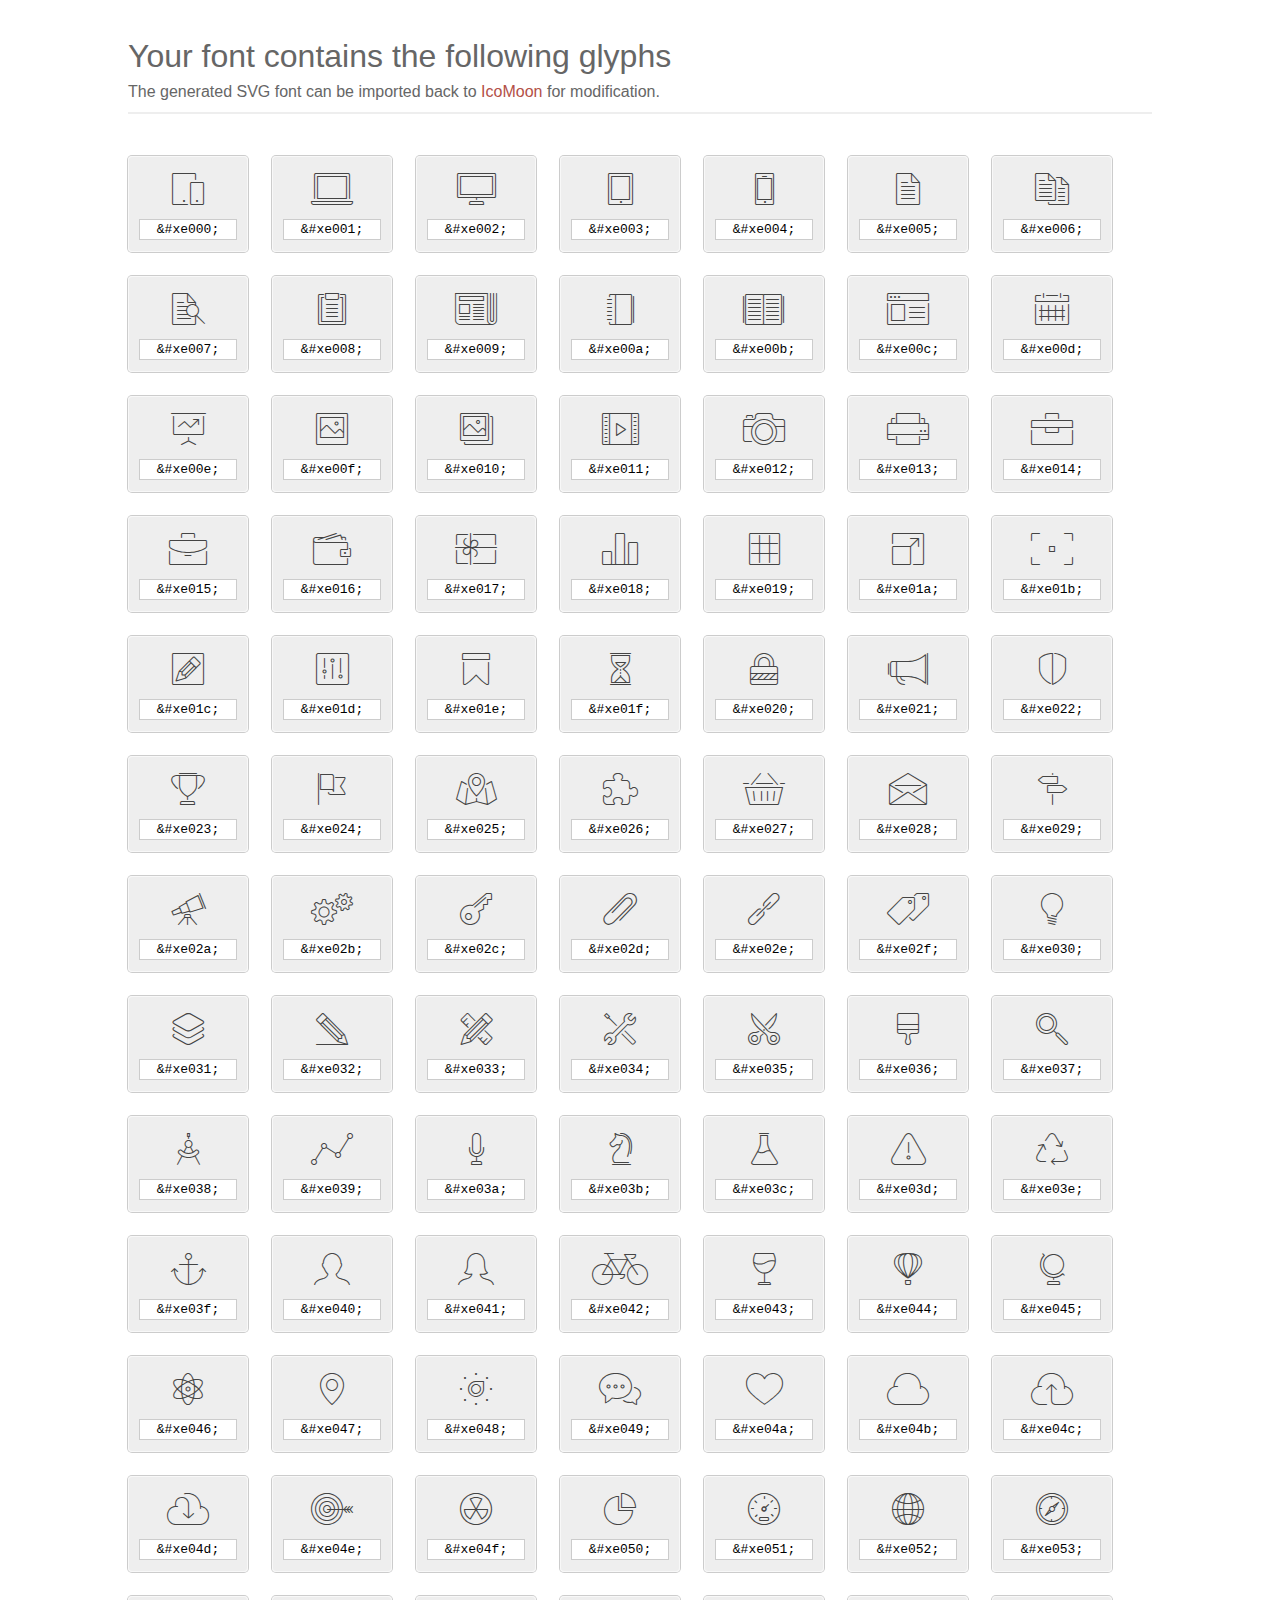
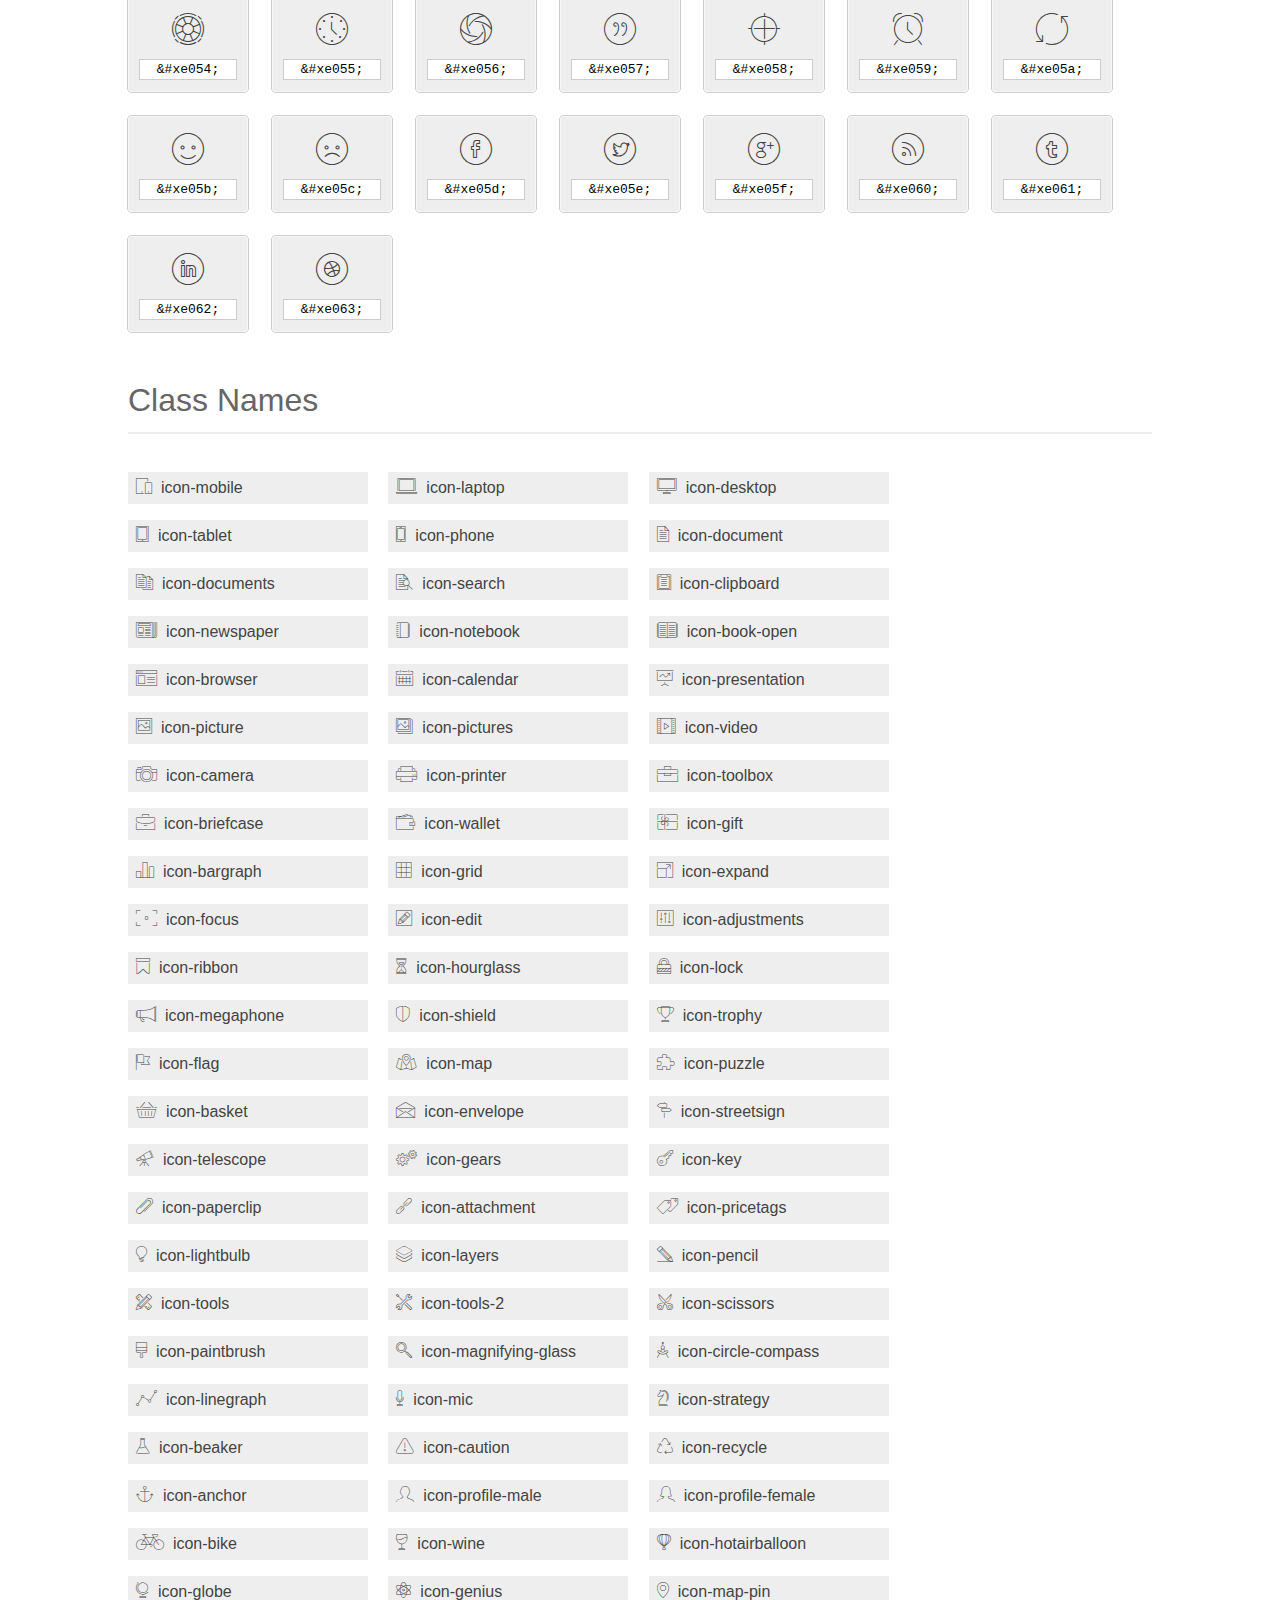
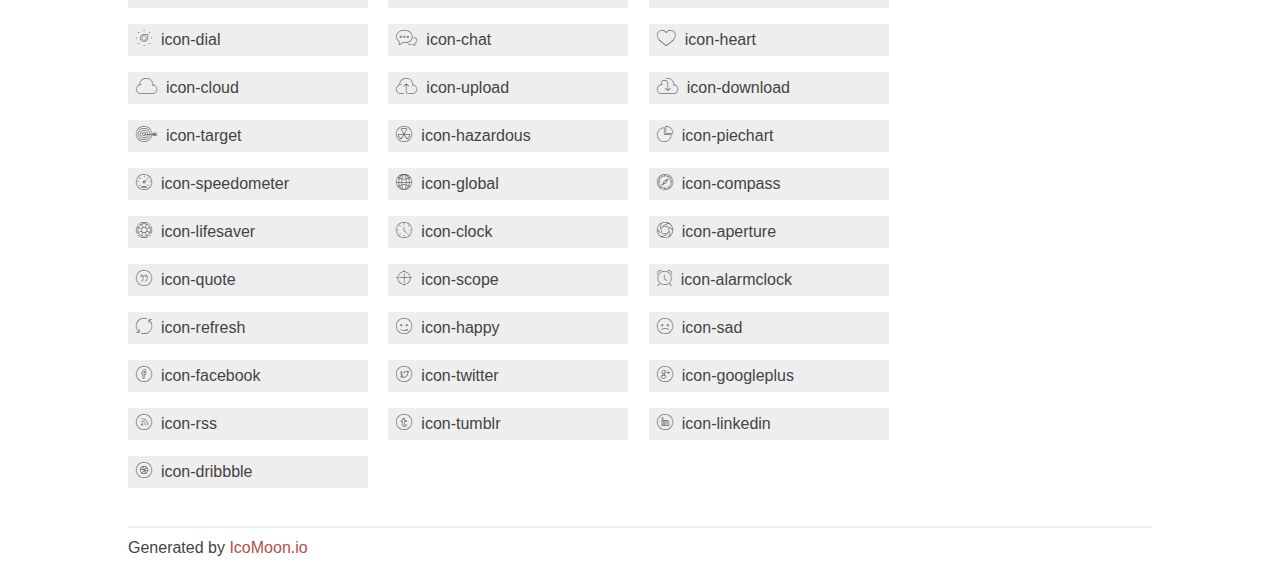
<file: fonts/et-line-font/index.html>
<!doctype html>
<html>
<head>
<title>Your Font/Glyphs</title>
<link rel="stylesheet" href="style.css" />
<!--[if lte IE 7]><script src="lte-ie7.js"></script><![endif]-->
<style>
	section, header, footer {display: block;}
	body {
		font-family: sans-serif;
		color: #444;
		line-height: 1.5;
		font-size: 1em;
	}
	* {
		-moz-box-sizing: border-box;
		-webkit-box-sizing: border-box;
		box-sizing: border-box;
		margin: 0;
		padding: 0;
	}
	.glyph {
		font-size: 16px;
		float: left;
		text-align: center;
		background: #eee;
		padding: .75em;
		margin: .75em 1.5em .75em 0;
		width: 7.5em;
		border-radius: .25em;
		box-shadow: inset 0 0 0 1px #f8f8f8, 0 0 0 1px #CCC;
	}
	.glyph input {
		font-family: consolas, monospace;
		font-size: 13px;
		width: 100%;
		text-align: center;
		border: 0;
		box-shadow: 0 0 0 1px #ccc;
		padding: .125em;
	}
	.w-main {
		width: 80%;
	}
	.centered {
		margin-left: auto;
		margin-right: auto;
	}
	.fs1 {
		font-size: 2em;
	}
	header {
		margin: 2em 0;
		padding-bottom: .5em;
		color: #666;
		box-shadow: 0 2px #eee;
	}
	header h1 {
		font-size: 2em;
		font-weight: normal;
	}
	.clearfix:before, .clearfix:after { content: ""; display: table; }
	.clearfix:after, .clear { clear: both; }
	footer {
		margin-top: 2em;
		padding: .5em 0;
		box-shadow: 0 -2px #eee;
	}
	a, a:visited {
		color: #B35047;
		text-decoration: none;
	}
	a:hover, a:focus {color: #000;}
	.box1 {
		font-size: 16px;
		display: inline-block;
		width: 15em;
		padding: .25em .5em;
		background: #eee;
		margin: .5em 1em .5em 0;
	}
</style>
</head>
<body>
	<div class="w-main centered">
	<section class="mtm clearfix" id="glyphs">
	<header>
		<h1>Your font contains the following glyphs</h1>
		<p>The generated SVG font can be imported back to <a href="http://icomoon.io/app">IcoMoon</a> for modification.</p>
	</header>
	<div class="glyph">
		<div class="fs1" aria-hidden="true" data-icon="&#xe000;"></div>
		<input type="text" readonly="readonly" value="&amp;#xe000;" />
	</div>
	<div class="glyph">
		<div class="fs1" aria-hidden="true" data-icon="&#xe001;"></div>
		<input type="text" readonly="readonly" value="&amp;#xe001;" />
	</div>
	<div class="glyph">
		<div class="fs1" aria-hidden="true" data-icon="&#xe002;"></div>
		<input type="text" readonly="readonly" value="&amp;#xe002;" />
	</div>
	<div class="glyph">
		<div class="fs1" aria-hidden="true" data-icon="&#xe003;"></div>
		<input type="text" readonly="readonly" value="&amp;#xe003;" />
	</div>
	<div class="glyph">
		<div class="fs1" aria-hidden="true" data-icon="&#xe004;"></div>
		<input type="text" readonly="readonly" value="&amp;#xe004;" />
	</div>
	<div class="glyph">
		<div class="fs1" aria-hidden="true" data-icon="&#xe005;"></div>
		<input type="text" readonly="readonly" value="&amp;#xe005;" />
	</div>
	<div class="glyph">
		<div class="fs1" aria-hidden="true" data-icon="&#xe006;"></div>
		<input type="text" readonly="readonly" value="&amp;#xe006;" />
	</div>
	<div class="glyph">
		<div class="fs1" aria-hidden="true" data-icon="&#xe007;"></div>
		<input type="text" readonly="readonly" value="&amp;#xe007;" />
	</div>
	<div class="glyph">
		<div class="fs1" aria-hidden="true" data-icon="&#xe008;"></div>
		<input type="text" readonly="readonly" value="&amp;#xe008;" />
	</div>
	<div class="glyph">
		<div class="fs1" aria-hidden="true" data-icon="&#xe009;"></div>
		<input type="text" readonly="readonly" value="&amp;#xe009;" />
	</div>
	<div class="glyph">
		<div class="fs1" aria-hidden="true" data-icon="&#xe00a;"></div>
		<input type="text" readonly="readonly" value="&amp;#xe00a;" />
	</div>
	<div class="glyph">
		<div class="fs1" aria-hidden="true" data-icon="&#xe00b;"></div>
		<input type="text" readonly="readonly" value="&amp;#xe00b;" />
	</div>
	<div class="glyph">
		<div class="fs1" aria-hidden="true" data-icon="&#xe00c;"></div>
		<input type="text" readonly="readonly" value="&amp;#xe00c;" />
	</div>
	<div class="glyph">
		<div class="fs1" aria-hidden="true" data-icon="&#xe00d;"></div>
		<input type="text" readonly="readonly" value="&amp;#xe00d;" />
	</div>
	<div class="glyph">
		<div class="fs1" aria-hidden="true" data-icon="&#xe00e;"></div>
		<input type="text" readonly="readonly" value="&amp;#xe00e;" />
	</div>
	<div class="glyph">
		<div class="fs1" aria-hidden="true" data-icon="&#xe00f;"></div>
		<input type="text" readonly="readonly" value="&amp;#xe00f;" />
	</div>
	<div class="glyph">
		<div class="fs1" aria-hidden="true" data-icon="&#xe010;"></div>
		<input type="text" readonly="readonly" value="&amp;#xe010;" />
	</div>
	<div class="glyph">
		<div class="fs1" aria-hidden="true" data-icon="&#xe011;"></div>
		<input type="text" readonly="readonly" value="&amp;#xe011;" />
	</div>
	<div class="glyph">
		<div class="fs1" aria-hidden="true" data-icon="&#xe012;"></div>
		<input type="text" readonly="readonly" value="&amp;#xe012;" />
	</div>
	<div class="glyph">
		<div class="fs1" aria-hidden="true" data-icon="&#xe013;"></div>
		<input type="text" readonly="readonly" value="&amp;#xe013;" />
	</div>
	<div class="glyph">
		<div class="fs1" aria-hidden="true" data-icon="&#xe014;"></div>
		<input type="text" readonly="readonly" value="&amp;#xe014;" />
	</div>
	<div class="glyph">
		<div class="fs1" aria-hidden="true" data-icon="&#xe015;"></div>
		<input type="text" readonly="readonly" value="&amp;#xe015;" />
	</div>
	<div class="glyph">
		<div class="fs1" aria-hidden="true" data-icon="&#xe016;"></div>
		<input type="text" readonly="readonly" value="&amp;#xe016;" />
	</div>
	<div class="glyph">
		<div class="fs1" aria-hidden="true" data-icon="&#xe017;"></div>
		<input type="text" readonly="readonly" value="&amp;#xe017;" />
	</div>
	<div class="glyph">
		<div class="fs1" aria-hidden="true" data-icon="&#xe018;"></div>
		<input type="text" readonly="readonly" value="&amp;#xe018;" />
	</div>
	<div class="glyph">
		<div class="fs1" aria-hidden="true" data-icon="&#xe019;"></div>
		<input type="text" readonly="readonly" value="&amp;#xe019;" />
	</div>
	<div class="glyph">
		<div class="fs1" aria-hidden="true" data-icon="&#xe01a;"></div>
		<input type="text" readonly="readonly" value="&amp;#xe01a;" />
	</div>
	<div class="glyph">
		<div class="fs1" aria-hidden="true" data-icon="&#xe01b;"></div>
		<input type="text" readonly="readonly" value="&amp;#xe01b;" />
	</div>
	<div class="glyph">
		<div class="fs1" aria-hidden="true" data-icon="&#xe01c;"></div>
		<input type="text" readonly="readonly" value="&amp;#xe01c;" />
	</div>
	<div class="glyph">
		<div class="fs1" aria-hidden="true" data-icon="&#xe01d;"></div>
		<input type="text" readonly="readonly" value="&amp;#xe01d;" />
	</div>
	<div class="glyph">
		<div class="fs1" aria-hidden="true" data-icon="&#xe01e;"></div>
		<input type="text" readonly="readonly" value="&amp;#xe01e;" />
	</div>
	<div class="glyph">
		<div class="fs1" aria-hidden="true" data-icon="&#xe01f;"></div>
		<input type="text" readonly="readonly" value="&amp;#xe01f;" />
	</div>
	<div class="glyph">
		<div class="fs1" aria-hidden="true" data-icon="&#xe020;"></div>
		<input type="text" readonly="readonly" value="&amp;#xe020;" />
	</div>
	<div class="glyph">
		<div class="fs1" aria-hidden="true" data-icon="&#xe021;"></div>
		<input type="text" readonly="readonly" value="&amp;#xe021;" />
	</div>
	<div class="glyph">
		<div class="fs1" aria-hidden="true" data-icon="&#xe022;"></div>
		<input type="text" readonly="readonly" value="&amp;#xe022;" />
	</div>
	<div class="glyph">
		<div class="fs1" aria-hidden="true" data-icon="&#xe023;"></div>
		<input type="text" readonly="readonly" value="&amp;#xe023;" />
	</div>
	<div class="glyph">
		<div class="fs1" aria-hidden="true" data-icon="&#xe024;"></div>
		<input type="text" readonly="readonly" value="&amp;#xe024;" />
	</div>
	<div class="glyph">
		<div class="fs1" aria-hidden="true" data-icon="&#xe025;"></div>
		<input type="text" readonly="readonly" value="&amp;#xe025;" />
	</div>
	<div class="glyph">
		<div class="fs1" aria-hidden="true" data-icon="&#xe026;"></div>
		<input type="text" readonly="readonly" value="&amp;#xe026;" />
	</div>
	<div class="glyph">
		<div class="fs1" aria-hidden="true" data-icon="&#xe027;"></div>
		<input type="text" readonly="readonly" value="&amp;#xe027;" />
	</div>
	<div class="glyph">
		<div class="fs1" aria-hidden="true" data-icon="&#xe028;"></div>
		<input type="text" readonly="readonly" value="&amp;#xe028;" />
	</div>
	<div class="glyph">
		<div class="fs1" aria-hidden="true" data-icon="&#xe029;"></div>
		<input type="text" readonly="readonly" value="&amp;#xe029;" />
	</div>
	<div class="glyph">
		<div class="fs1" aria-hidden="true" data-icon="&#xe02a;"></div>
		<input type="text" readonly="readonly" value="&amp;#xe02a;" />
	</div>
	<div class="glyph">
		<div class="fs1" aria-hidden="true" data-icon="&#xe02b;"></div>
		<input type="text" readonly="readonly" value="&amp;#xe02b;" />
	</div>
	<div class="glyph">
		<div class="fs1" aria-hidden="true" data-icon="&#xe02c;"></div>
		<input type="text" readonly="readonly" value="&amp;#xe02c;" />
	</div>
	<div class="glyph">
		<div class="fs1" aria-hidden="true" data-icon="&#xe02d;"></div>
		<input type="text" readonly="readonly" value="&amp;#xe02d;" />
	</div>
	<div class="glyph">
		<div class="fs1" aria-hidden="true" data-icon="&#xe02e;"></div>
		<input type="text" readonly="readonly" value="&amp;#xe02e;" />
	</div>
	<div class="glyph">
		<div class="fs1" aria-hidden="true" data-icon="&#xe02f;"></div>
		<input type="text" readonly="readonly" value="&amp;#xe02f;" />
	</div>
	<div class="glyph">
		<div class="fs1" aria-hidden="true" data-icon="&#xe030;"></div>
		<input type="text" readonly="readonly" value="&amp;#xe030;" />
	</div>
	<div class="glyph">
		<div class="fs1" aria-hidden="true" data-icon="&#xe031;"></div>
		<input type="text" readonly="readonly" value="&amp;#xe031;" />
	</div>
	<div class="glyph">
		<div class="fs1" aria-hidden="true" data-icon="&#xe032;"></div>
		<input type="text" readonly="readonly" value="&amp;#xe032;" />
	</div>
	<div class="glyph">
		<div class="fs1" aria-hidden="true" data-icon="&#xe033;"></div>
		<input type="text" readonly="readonly" value="&amp;#xe033;" />
	</div>
	<div class="glyph">
		<div class="fs1" aria-hidden="true" data-icon="&#xe034;"></div>
		<input type="text" readonly="readonly" value="&amp;#xe034;" />
	</div>
	<div class="glyph">
		<div class="fs1" aria-hidden="true" data-icon="&#xe035;"></div>
		<input type="text" readonly="readonly" value="&amp;#xe035;" />
	</div>
	<div class="glyph">
		<div class="fs1" aria-hidden="true" data-icon="&#xe036;"></div>
		<input type="text" readonly="readonly" value="&amp;#xe036;" />
	</div>
	<div class="glyph">
		<div class="fs1" aria-hidden="true" data-icon="&#xe037;"></div>
		<input type="text" readonly="readonly" value="&amp;#xe037;" />
	</div>
	<div class="glyph">
		<div class="fs1" aria-hidden="true" data-icon="&#xe038;"></div>
		<input type="text" readonly="readonly" value="&amp;#xe038;" />
	</div>
	<div class="glyph">
		<div class="fs1" aria-hidden="true" data-icon="&#xe039;"></div>
		<input type="text" readonly="readonly" value="&amp;#xe039;" />
	</div>
	<div class="glyph">
		<div class="fs1" aria-hidden="true" data-icon="&#xe03a;"></div>
		<input type="text" readonly="readonly" value="&amp;#xe03a;" />
	</div>
	<div class="glyph">
		<div class="fs1" aria-hidden="true" data-icon="&#xe03b;"></div>
		<input type="text" readonly="readonly" value="&amp;#xe03b;" />
	</div>
	<div class="glyph">
		<div class="fs1" aria-hidden="true" data-icon="&#xe03c;"></div>
		<input type="text" readonly="readonly" value="&amp;#xe03c;" />
	</div>
	<div class="glyph">
		<div class="fs1" aria-hidden="true" data-icon="&#xe03d;"></div>
		<input type="text" readonly="readonly" value="&amp;#xe03d;" />
	</div>
	<div class="glyph">
		<div class="fs1" aria-hidden="true" data-icon="&#xe03e;"></div>
		<input type="text" readonly="readonly" value="&amp;#xe03e;" />
	</div>
	<div class="glyph">
		<div class="fs1" aria-hidden="true" data-icon="&#xe03f;"></div>
		<input type="text" readonly="readonly" value="&amp;#xe03f;" />
	</div>
	<div class="glyph">
		<div class="fs1" aria-hidden="true" data-icon="&#xe040;"></div>
		<input type="text" readonly="readonly" value="&amp;#xe040;" />
	</div>
	<div class="glyph">
		<div class="fs1" aria-hidden="true" data-icon="&#xe041;"></div>
		<input type="text" readonly="readonly" value="&amp;#xe041;" />
	</div>
	<div class="glyph">
		<div class="fs1" aria-hidden="true" data-icon="&#xe042;"></div>
		<input type="text" readonly="readonly" value="&amp;#xe042;" />
	</div>
	<div class="glyph">
		<div class="fs1" aria-hidden="true" data-icon="&#xe043;"></div>
		<input type="text" readonly="readonly" value="&amp;#xe043;" />
	</div>
	<div class="glyph">
		<div class="fs1" aria-hidden="true" data-icon="&#xe044;"></div>
		<input type="text" readonly="readonly" value="&amp;#xe044;" />
	</div>
	<div class="glyph">
		<div class="fs1" aria-hidden="true" data-icon="&#xe045;"></div>
		<input type="text" readonly="readonly" value="&amp;#xe045;" />
	</div>
	<div class="glyph">
		<div class="fs1" aria-hidden="true" data-icon="&#xe046;"></div>
		<input type="text" readonly="readonly" value="&amp;#xe046;" />
	</div>
	<div class="glyph">
		<div class="fs1" aria-hidden="true" data-icon="&#xe047;"></div>
		<input type="text" readonly="readonly" value="&amp;#xe047;" />
	</div>
	<div class="glyph">
		<div class="fs1" aria-hidden="true" data-icon="&#xe048;"></div>
		<input type="text" readonly="readonly" value="&amp;#xe048;" />
	</div>
	<div class="glyph">
		<div class="fs1" aria-hidden="true" data-icon="&#xe049;"></div>
		<input type="text" readonly="readonly" value="&amp;#xe049;" />
	</div>
	<div class="glyph">
		<div class="fs1" aria-hidden="true" data-icon="&#xe04a;"></div>
		<input type="text" readonly="readonly" value="&amp;#xe04a;" />
	</div>
	<div class="glyph">
		<div class="fs1" aria-hidden="true" data-icon="&#xe04b;"></div>
		<input type="text" readonly="readonly" value="&amp;#xe04b;" />
	</div>
	<div class="glyph">
		<div class="fs1" aria-hidden="true" data-icon="&#xe04c;"></div>
		<input type="text" readonly="readonly" value="&amp;#xe04c;" />
	</div>
	<div class="glyph">
		<div class="fs1" aria-hidden="true" data-icon="&#xe04d;"></div>
		<input type="text" readonly="readonly" value="&amp;#xe04d;" />
	</div>
	<div class="glyph">
		<div class="fs1" aria-hidden="true" data-icon="&#xe04e;"></div>
		<input type="text" readonly="readonly" value="&amp;#xe04e;" />
	</div>
	<div class="glyph">
		<div class="fs1" aria-hidden="true" data-icon="&#xe04f;"></div>
		<input type="text" readonly="readonly" value="&amp;#xe04f;" />
	</div>
	<div class="glyph">
		<div class="fs1" aria-hidden="true" data-icon="&#xe050;"></div>
		<input type="text" readonly="readonly" value="&amp;#xe050;" />
	</div>
	<div class="glyph">
		<div class="fs1" aria-hidden="true" data-icon="&#xe051;"></div>
		<input type="text" readonly="readonly" value="&amp;#xe051;" />
	</div>
	<div class="glyph">
		<div class="fs1" aria-hidden="true" data-icon="&#xe052;"></div>
		<input type="text" readonly="readonly" value="&amp;#xe052;" />
	</div>
	<div class="glyph">
		<div class="fs1" aria-hidden="true" data-icon="&#xe053;"></div>
		<input type="text" readonly="readonly" value="&amp;#xe053;" />
	</div>
	<div class="glyph">
		<div class="fs1" aria-hidden="true" data-icon="&#xe054;"></div>
		<input type="text" readonly="readonly" value="&amp;#xe054;" />
	</div>
	<div class="glyph">
		<div class="fs1" aria-hidden="true" data-icon="&#xe055;"></div>
		<input type="text" readonly="readonly" value="&amp;#xe055;" />
	</div>
	<div class="glyph">
		<div class="fs1" aria-hidden="true" data-icon="&#xe056;"></div>
		<input type="text" readonly="readonly" value="&amp;#xe056;" />
	</div>
	<div class="glyph">
		<div class="fs1" aria-hidden="true" data-icon="&#xe057;"></div>
		<input type="text" readonly="readonly" value="&amp;#xe057;" />
	</div>
	<div class="glyph">
		<div class="fs1" aria-hidden="true" data-icon="&#xe058;"></div>
		<input type="text" readonly="readonly" value="&amp;#xe058;" />
	</div>
	<div class="glyph">
		<div class="fs1" aria-hidden="true" data-icon="&#xe059;"></div>
		<input type="text" readonly="readonly" value="&amp;#xe059;" />
	</div>
	<div class="glyph">
		<div class="fs1" aria-hidden="true" data-icon="&#xe05a;"></div>
		<input type="text" readonly="readonly" value="&amp;#xe05a;" />
	</div>
	<div class="glyph">
		<div class="fs1" aria-hidden="true" data-icon="&#xe05b;"></div>
		<input type="text" readonly="readonly" value="&amp;#xe05b;" />
	</div>
	<div class="glyph">
		<div class="fs1" aria-hidden="true" data-icon="&#xe05c;"></div>
		<input type="text" readonly="readonly" value="&amp;#xe05c;" />
	</div>
	<div class="glyph">
		<div class="fs1" aria-hidden="true" data-icon="&#xe05d;"></div>
		<input type="text" readonly="readonly" value="&amp;#xe05d;" />
	</div>
	<div class="glyph">
		<div class="fs1" aria-hidden="true" data-icon="&#xe05e;"></div>
		<input type="text" readonly="readonly" value="&amp;#xe05e;" />
	</div>
	<div class="glyph">
		<div class="fs1" aria-hidden="true" data-icon="&#xe05f;"></div>
		<input type="text" readonly="readonly" value="&amp;#xe05f;" />
	</div>
	<div class="glyph">
		<div class="fs1" aria-hidden="true" data-icon="&#xe060;"></div>
		<input type="text" readonly="readonly" value="&amp;#xe060;" />
	</div>
	<div class="glyph">
		<div class="fs1" aria-hidden="true" data-icon="&#xe061;"></div>
		<input type="text" readonly="readonly" value="&amp;#xe061;" />
	</div>
	<div class="glyph">
		<div class="fs1" aria-hidden="true" data-icon="&#xe062;"></div>
		<input type="text" readonly="readonly" value="&amp;#xe062;" />
	</div>
	<div class="glyph">
		<div class="fs1" aria-hidden="true" data-icon="&#xe063;"></div>
		<input type="text" readonly="readonly" value="&amp;#xe063;" />
	</div>
	</section>
	<div class="clear"></div>
	<section class="mtm clearfix" id="glyphs">
	<header>
		<h1>Class Names</h1>
	</header>
	<span class="box1">
		<span aria-hidden="true" class="icon-mobile"></span>
		&nbsp;icon-mobile
	</span>
	<span class="box1">
		<span aria-hidden="true" class="icon-laptop"></span>
		&nbsp;icon-laptop
	</span>
	<span class="box1">
		<span aria-hidden="true" class="icon-desktop"></span>
		&nbsp;icon-desktop
	</span>
	<span class="box1">
		<span aria-hidden="true" class="icon-tablet"></span>
		&nbsp;icon-tablet
	</span>
	<span class="box1">
		<span aria-hidden="true" class="icon-phone"></span>
		&nbsp;icon-phone
	</span>
	<span class="box1">
		<span aria-hidden="true" class="icon-document"></span>
		&nbsp;icon-document
	</span>
	<span class="box1">
		<span aria-hidden="true" class="icon-documents"></span>
		&nbsp;icon-documents
	</span>
	<span class="box1">
		<span aria-hidden="true" class="icon-search"></span>
		&nbsp;icon-search
	</span>
	<span class="box1">
		<span aria-hidden="true" class="icon-clipboard"></span>
		&nbsp;icon-clipboard
	</span>
	<span class="box1">
		<span aria-hidden="true" class="icon-newspaper"></span>
		&nbsp;icon-newspaper
	</span>
	<span class="box1">
		<span aria-hidden="true" class="icon-notebook"></span>
		&nbsp;icon-notebook
	</span>
	<span class="box1">
		<span aria-hidden="true" class="icon-book-open"></span>
		&nbsp;icon-book-open
	</span>
	<span class="box1">
		<span aria-hidden="true" class="icon-browser"></span>
		&nbsp;icon-browser
	</span>
	<span class="box1">
		<span aria-hidden="true" class="icon-calendar"></span>
		&nbsp;icon-calendar
	</span>
	<span class="box1">
		<span aria-hidden="true" class="icon-presentation"></span>
		&nbsp;icon-presentation
	</span>
	<span class="box1">
		<span aria-hidden="true" class="icon-picture"></span>
		&nbsp;icon-picture
	</span>
	<span class="box1">
		<span aria-hidden="true" class="icon-pictures"></span>
		&nbsp;icon-pictures
	</span>
	<span class="box1">
		<span aria-hidden="true" class="icon-video"></span>
		&nbsp;icon-video
	</span>
	<span class="box1">
		<span aria-hidden="true" class="icon-camera"></span>
		&nbsp;icon-camera
	</span>
	<span class="box1">
		<span aria-hidden="true" class="icon-printer"></span>
		&nbsp;icon-printer
	</span>
	<span class="box1">
		<span aria-hidden="true" class="icon-toolbox"></span>
		&nbsp;icon-toolbox
	</span>
	<span class="box1">
		<span aria-hidden="true" class="icon-briefcase"></span>
		&nbsp;icon-briefcase
	</span>
	<span class="box1">
		<span aria-hidden="true" class="icon-wallet"></span>
		&nbsp;icon-wallet
	</span>
	<span class="box1">
		<span aria-hidden="true" class="icon-gift"></span>
		&nbsp;icon-gift
	</span>
	<span class="box1">
		<span aria-hidden="true" class="icon-bargraph"></span>
		&nbsp;icon-bargraph
	</span>
	<span class="box1">
		<span aria-hidden="true" class="icon-grid"></span>
		&nbsp;icon-grid
	</span>
	<span class="box1">
		<span aria-hidden="true" class="icon-expand"></span>
		&nbsp;icon-expand
	</span>
	<span class="box1">
		<span aria-hidden="true" class="icon-focus"></span>
		&nbsp;icon-focus
	</span>
	<span class="box1">
		<span aria-hidden="true" class="icon-edit"></span>
		&nbsp;icon-edit
	</span>
	<span class="box1">
		<span aria-hidden="true" class="icon-adjustments"></span>
		&nbsp;icon-adjustments
	</span>
	<span class="box1">
		<span aria-hidden="true" class="icon-ribbon"></span>
		&nbsp;icon-ribbon
	</span>
	<span class="box1">
		<span aria-hidden="true" class="icon-hourglass"></span>
		&nbsp;icon-hourglass
	</span>
	<span class="box1">
		<span aria-hidden="true" class="icon-lock"></span>
		&nbsp;icon-lock
	</span>
	<span class="box1">
		<span aria-hidden="true" class="icon-megaphone"></span>
		&nbsp;icon-megaphone
	</span>
	<span class="box1">
		<span aria-hidden="true" class="icon-shield"></span>
		&nbsp;icon-shield
	</span>
	<span class="box1">
		<span aria-hidden="true" class="icon-trophy"></span>
		&nbsp;icon-trophy
	</span>
	<span class="box1">
		<span aria-hidden="true" class="icon-flag"></span>
		&nbsp;icon-flag
	</span>
	<span class="box1">
		<span aria-hidden="true" class="icon-map"></span>
		&nbsp;icon-map
	</span>
	<span class="box1">
		<span aria-hidden="true" class="icon-puzzle"></span>
		&nbsp;icon-puzzle
	</span>
	<span class="box1">
		<span aria-hidden="true" class="icon-basket"></span>
		&nbsp;icon-basket
	</span>
	<span class="box1">
		<span aria-hidden="true" class="icon-envelope"></span>
		&nbsp;icon-envelope
	</span>
	<span class="box1">
		<span aria-hidden="true" class="icon-streetsign"></span>
		&nbsp;icon-streetsign
	</span>
	<span class="box1">
		<span aria-hidden="true" class="icon-telescope"></span>
		&nbsp;icon-telescope
	</span>
	<span class="box1">
		<span aria-hidden="true" class="icon-gears"></span>
		&nbsp;icon-gears
	</span>
	<span class="box1">
		<span aria-hidden="true" class="icon-key"></span>
		&nbsp;icon-key
	</span>
	<span class="box1">
		<span aria-hidden="true" class="icon-paperclip"></span>
		&nbsp;icon-paperclip
	</span>
	<span class="box1">
		<span aria-hidden="true" class="icon-attachment"></span>
		&nbsp;icon-attachment
	</span>
	<span class="box1">
		<span aria-hidden="true" class="icon-pricetags"></span>
		&nbsp;icon-pricetags
	</span>
	<span class="box1">
		<span aria-hidden="true" class="icon-lightbulb"></span>
		&nbsp;icon-lightbulb
	</span>
	<span class="box1">
		<span aria-hidden="true" class="icon-layers"></span>
		&nbsp;icon-layers
	</span>
	<span class="box1">
		<span aria-hidden="true" class="icon-pencil"></span>
		&nbsp;icon-pencil
	</span>
	<span class="box1">
		<span aria-hidden="true" class="icon-tools"></span>
		&nbsp;icon-tools
	</span>
	<span class="box1">
		<span aria-hidden="true" class="icon-tools-2"></span>
		&nbsp;icon-tools-2
	</span>
	<span class="box1">
		<span aria-hidden="true" class="icon-scissors"></span>
		&nbsp;icon-scissors
	</span>
	<span class="box1">
		<span aria-hidden="true" class="icon-paintbrush"></span>
		&nbsp;icon-paintbrush
	</span>
	<span class="box1">
		<span aria-hidden="true" class="icon-magnifying-glass"></span>
		&nbsp;icon-magnifying-glass
	</span>
	<span class="box1">
		<span aria-hidden="true" class="icon-circle-compass"></span>
		&nbsp;icon-circle-compass
	</span>
	<span class="box1">
		<span aria-hidden="true" class="icon-linegraph"></span>
		&nbsp;icon-linegraph
	</span>
	<span class="box1">
		<span aria-hidden="true" class="icon-mic"></span>
		&nbsp;icon-mic
	</span>
	<span class="box1">
		<span aria-hidden="true" class="icon-strategy"></span>
		&nbsp;icon-strategy
	</span>
	<span class="box1">
		<span aria-hidden="true" class="icon-beaker"></span>
		&nbsp;icon-beaker
	</span>
	<span class="box1">
		<span aria-hidden="true" class="icon-caution"></span>
		&nbsp;icon-caution
	</span>
	<span class="box1">
		<span aria-hidden="true" class="icon-recycle"></span>
		&nbsp;icon-recycle
	</span>
	<span class="box1">
		<span aria-hidden="true" class="icon-anchor"></span>
		&nbsp;icon-anchor
	</span>
	<span class="box1">
		<span aria-hidden="true" class="icon-profile-male"></span>
		&nbsp;icon-profile-male
	</span>
	<span class="box1">
		<span aria-hidden="true" class="icon-profile-female"></span>
		&nbsp;icon-profile-female
	</span>
	<span class="box1">
		<span aria-hidden="true" class="icon-bike"></span>
		&nbsp;icon-bike
	</span>
	<span class="box1">
		<span aria-hidden="true" class="icon-wine"></span>
		&nbsp;icon-wine
	</span>
	<span class="box1">
		<span aria-hidden="true" class="icon-hotairballoon"></span>
		&nbsp;icon-hotairballoon
	</span>
	<span class="box1">
		<span aria-hidden="true" class="icon-globe"></span>
		&nbsp;icon-globe
	</span>
	<span class="box1">
		<span aria-hidden="true" class="icon-genius"></span>
		&nbsp;icon-genius
	</span>
	<span class="box1">
		<span aria-hidden="true" class="icon-map-pin"></span>
		&nbsp;icon-map-pin
	</span>
	<span class="box1">
		<span aria-hidden="true" class="icon-dial"></span>
		&nbsp;icon-dial
	</span>
	<span class="box1">
		<span aria-hidden="true" class="icon-chat"></span>
		&nbsp;icon-chat
	</span>
	<span class="box1">
		<span aria-hidden="true" class="icon-heart"></span>
		&nbsp;icon-heart
	</span>
	<span class="box1">
		<span aria-hidden="true" class="icon-cloud"></span>
		&nbsp;icon-cloud
	</span>
	<span class="box1">
		<span aria-hidden="true" class="icon-upload"></span>
		&nbsp;icon-upload
	</span>
	<span class="box1">
		<span aria-hidden="true" class="icon-download"></span>
		&nbsp;icon-download
	</span>
	<span class="box1">
		<span aria-hidden="true" class="icon-target"></span>
		&nbsp;icon-target
	</span>
	<span class="box1">
		<span aria-hidden="true" class="icon-hazardous"></span>
		&nbsp;icon-hazardous
	</span>
	<span class="box1">
		<span aria-hidden="true" class="icon-piechart"></span>
		&nbsp;icon-piechart
	</span>
	<span class="box1">
		<span aria-hidden="true" class="icon-speedometer"></span>
		&nbsp;icon-speedometer
	</span>
	<span class="box1">
		<span aria-hidden="true" class="icon-global"></span>
		&nbsp;icon-global
	</span>
	<span class="box1">
		<span aria-hidden="true" class="icon-compass"></span>
		&nbsp;icon-compass
	</span>
	<span class="box1">
		<span aria-hidden="true" class="icon-lifesaver"></span>
		&nbsp;icon-lifesaver
	</span>
	<span class="box1">
		<span aria-hidden="true" class="icon-clock"></span>
		&nbsp;icon-clock
	</span>
	<span class="box1">
		<span aria-hidden="true" class="icon-aperture"></span>
		&nbsp;icon-aperture
	</span>
	<span class="box1">
		<span aria-hidden="true" class="icon-quote"></span>
		&nbsp;icon-quote
	</span>
	<span class="box1">
		<span aria-hidden="true" class="icon-scope"></span>
		&nbsp;icon-scope
	</span>
	<span class="box1">
		<span aria-hidden="true" class="icon-alarmclock"></span>
		&nbsp;icon-alarmclock
	</span>
	<span class="box1">
		<span aria-hidden="true" class="icon-refresh"></span>
		&nbsp;icon-refresh
	</span>
	<span class="box1">
		<span aria-hidden="true" class="icon-happy"></span>
		&nbsp;icon-happy
	</span>
	<span class="box1">
		<span aria-hidden="true" class="icon-sad"></span>
		&nbsp;icon-sad
	</span>
	<span class="box1">
		<span aria-hidden="true" class="icon-facebook"></span>
		&nbsp;icon-facebook
	</span>
	<span class="box1">
		<span aria-hidden="true" class="icon-twitter"></span>
		&nbsp;icon-twitter
	</span>
	<span class="box1">
		<span aria-hidden="true" class="icon-googleplus"></span>
		&nbsp;icon-googleplus
	</span>
	<span class="box1">
		<span aria-hidden="true" class="icon-rss"></span>
		&nbsp;icon-rss
	</span>
	<span class="box1">
		<span aria-hidden="true" class="icon-tumblr"></span>
		&nbsp;icon-tumblr
	</span>
	<span class="box1">
		<span aria-hidden="true" class="icon-linkedin"></span>
		&nbsp;icon-linkedin
	</span>
	<span class="box1">
		<span aria-hidden="true" class="icon-dribbble"></span>
		&nbsp;icon-dribbble
	</span>
	</section>
	<footer>
		<p>Generated by <a href="http://icomoon.io">IcoMoon.io</a></p>
	</footer>
	</div>
	<script>
	document.getElementById("glyphs").addEventListener("click", function(e) {
		var target = e.target;
		if (target.tagName === "INPUT") {
			target.select();
		}
	});
	</script>
</body>
</html>
</file>
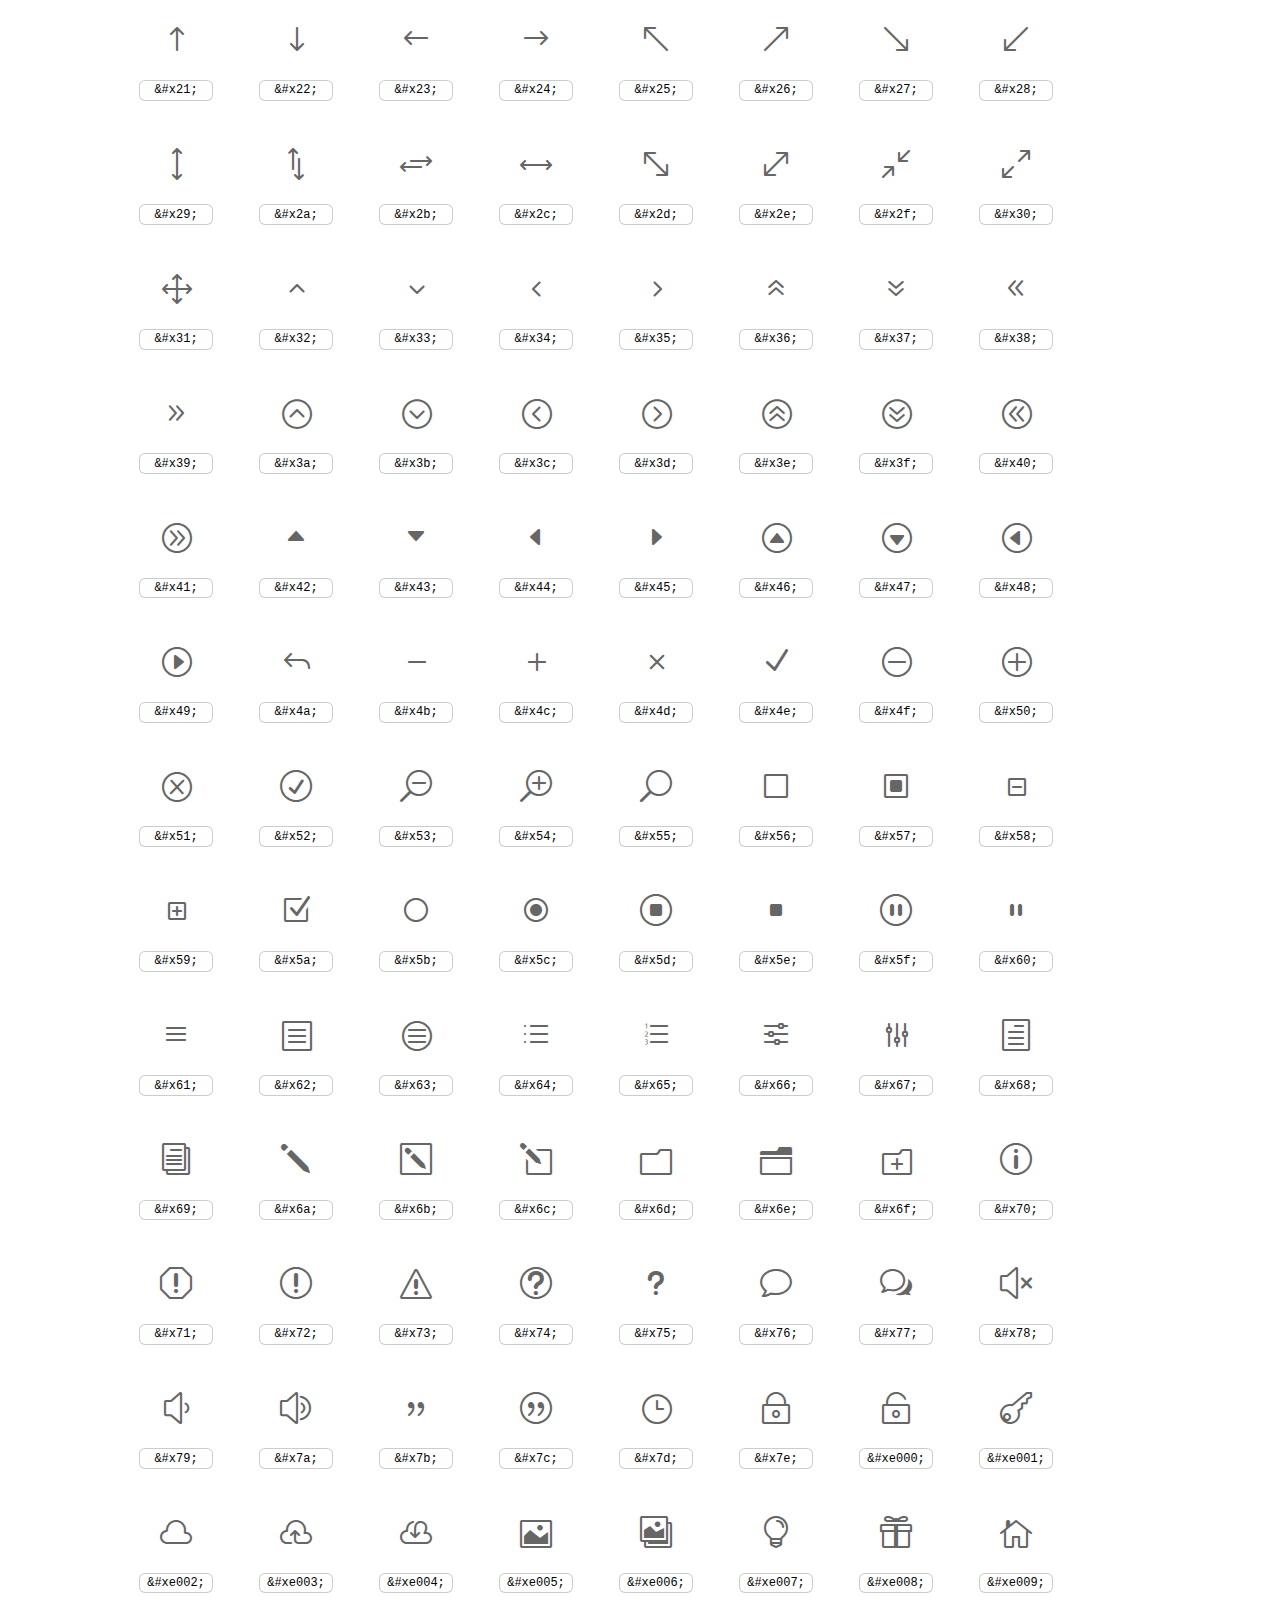
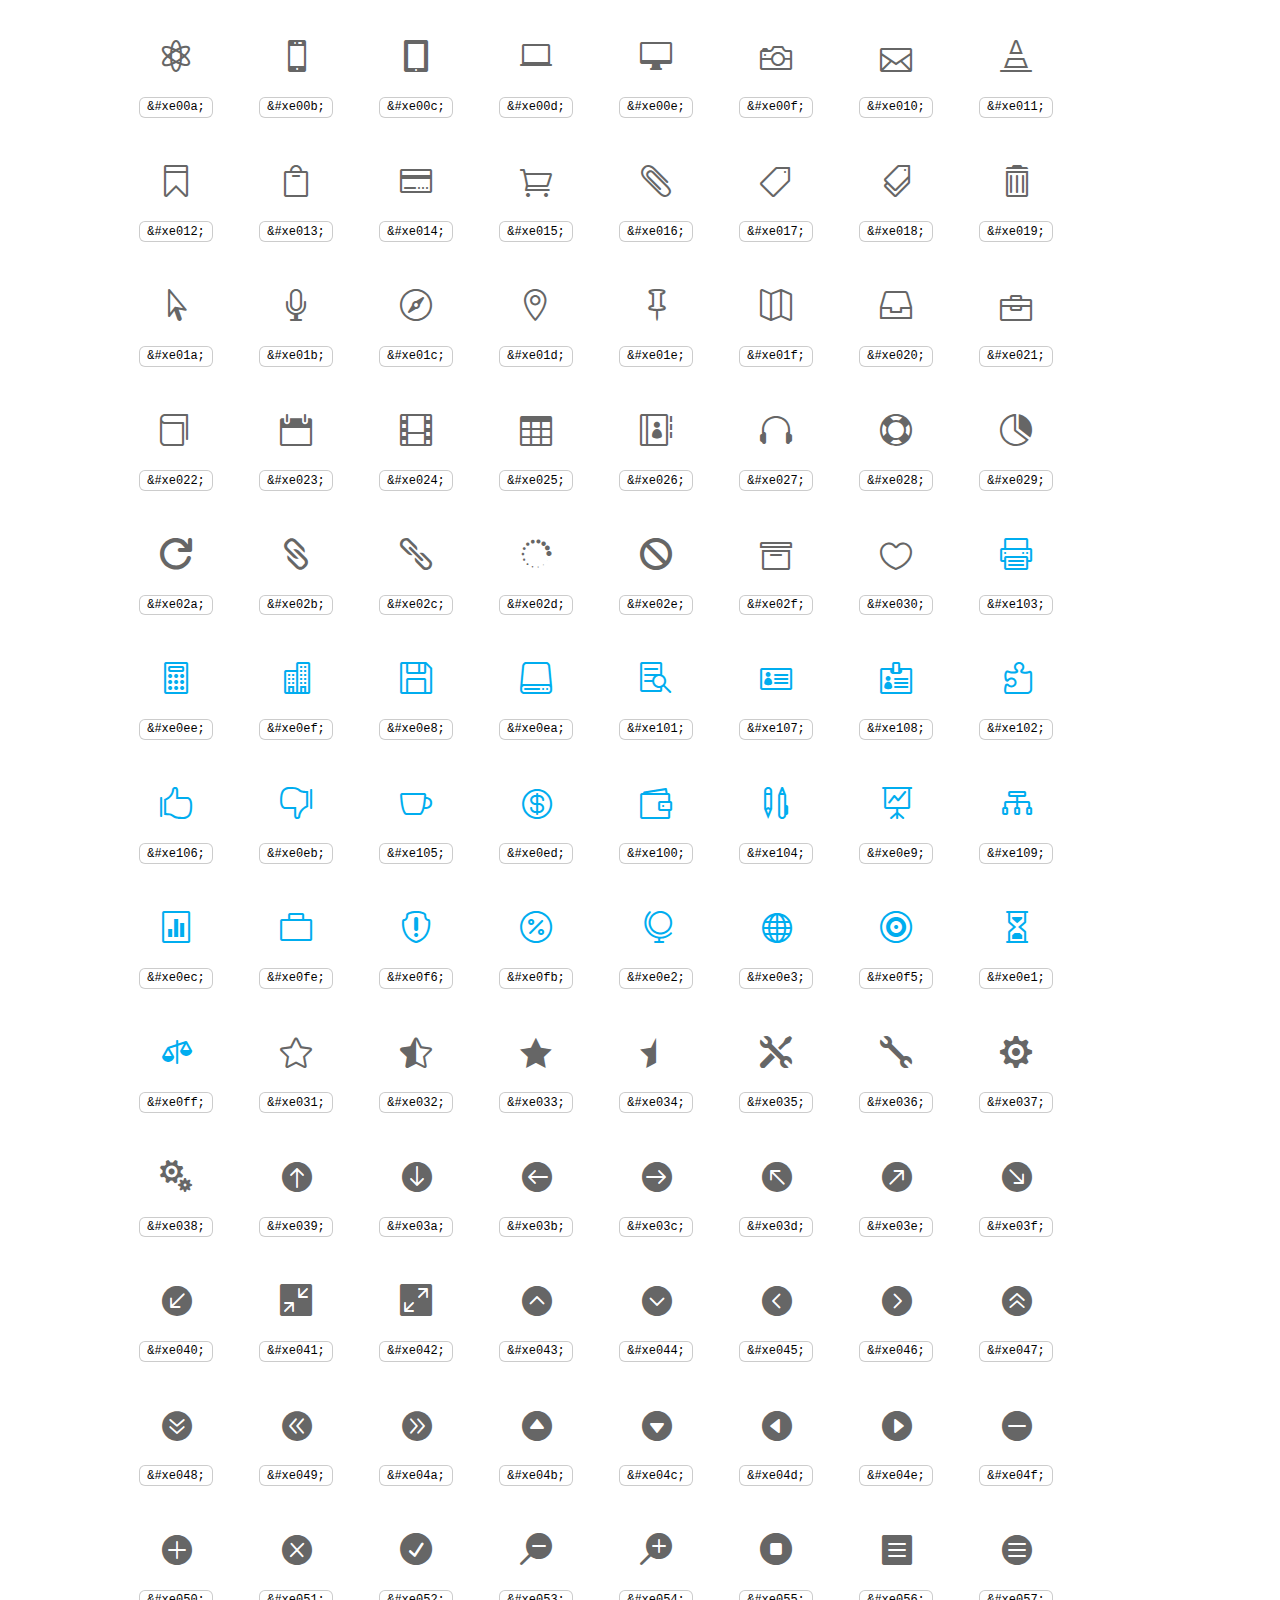
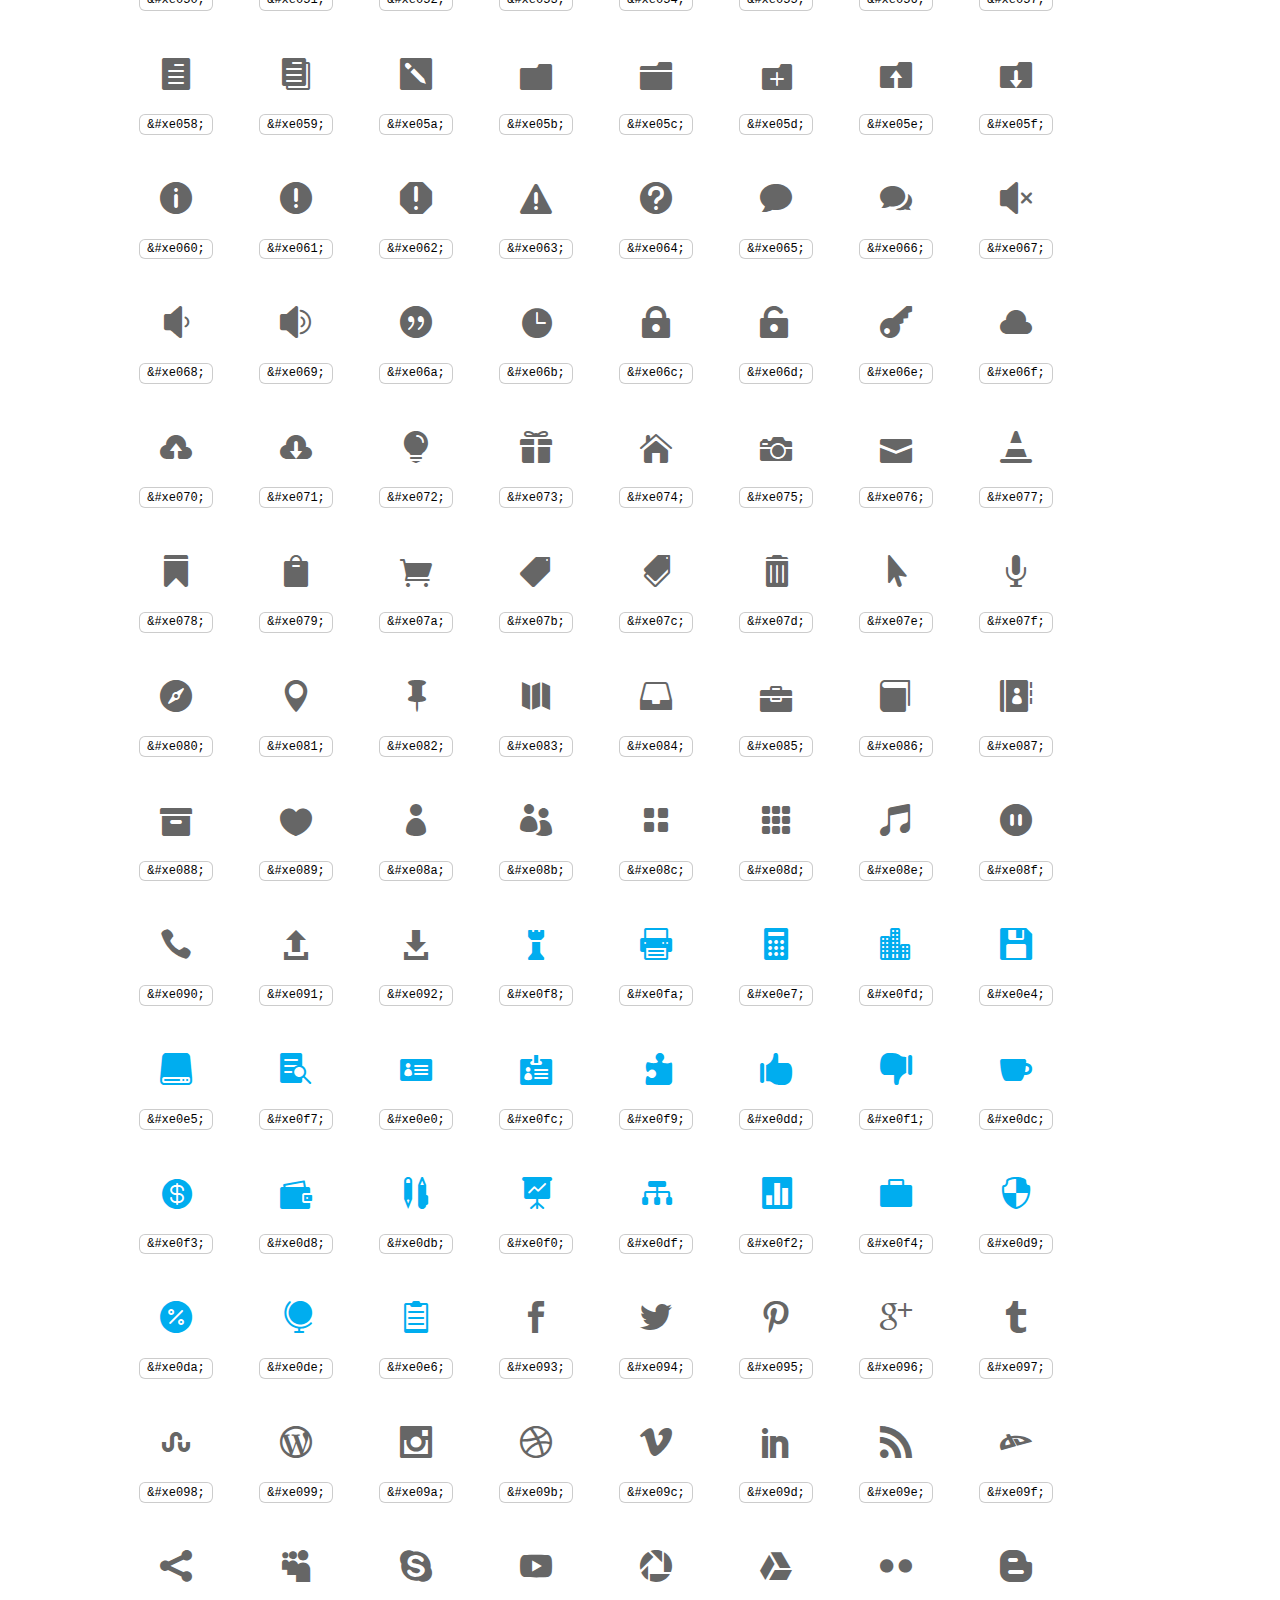
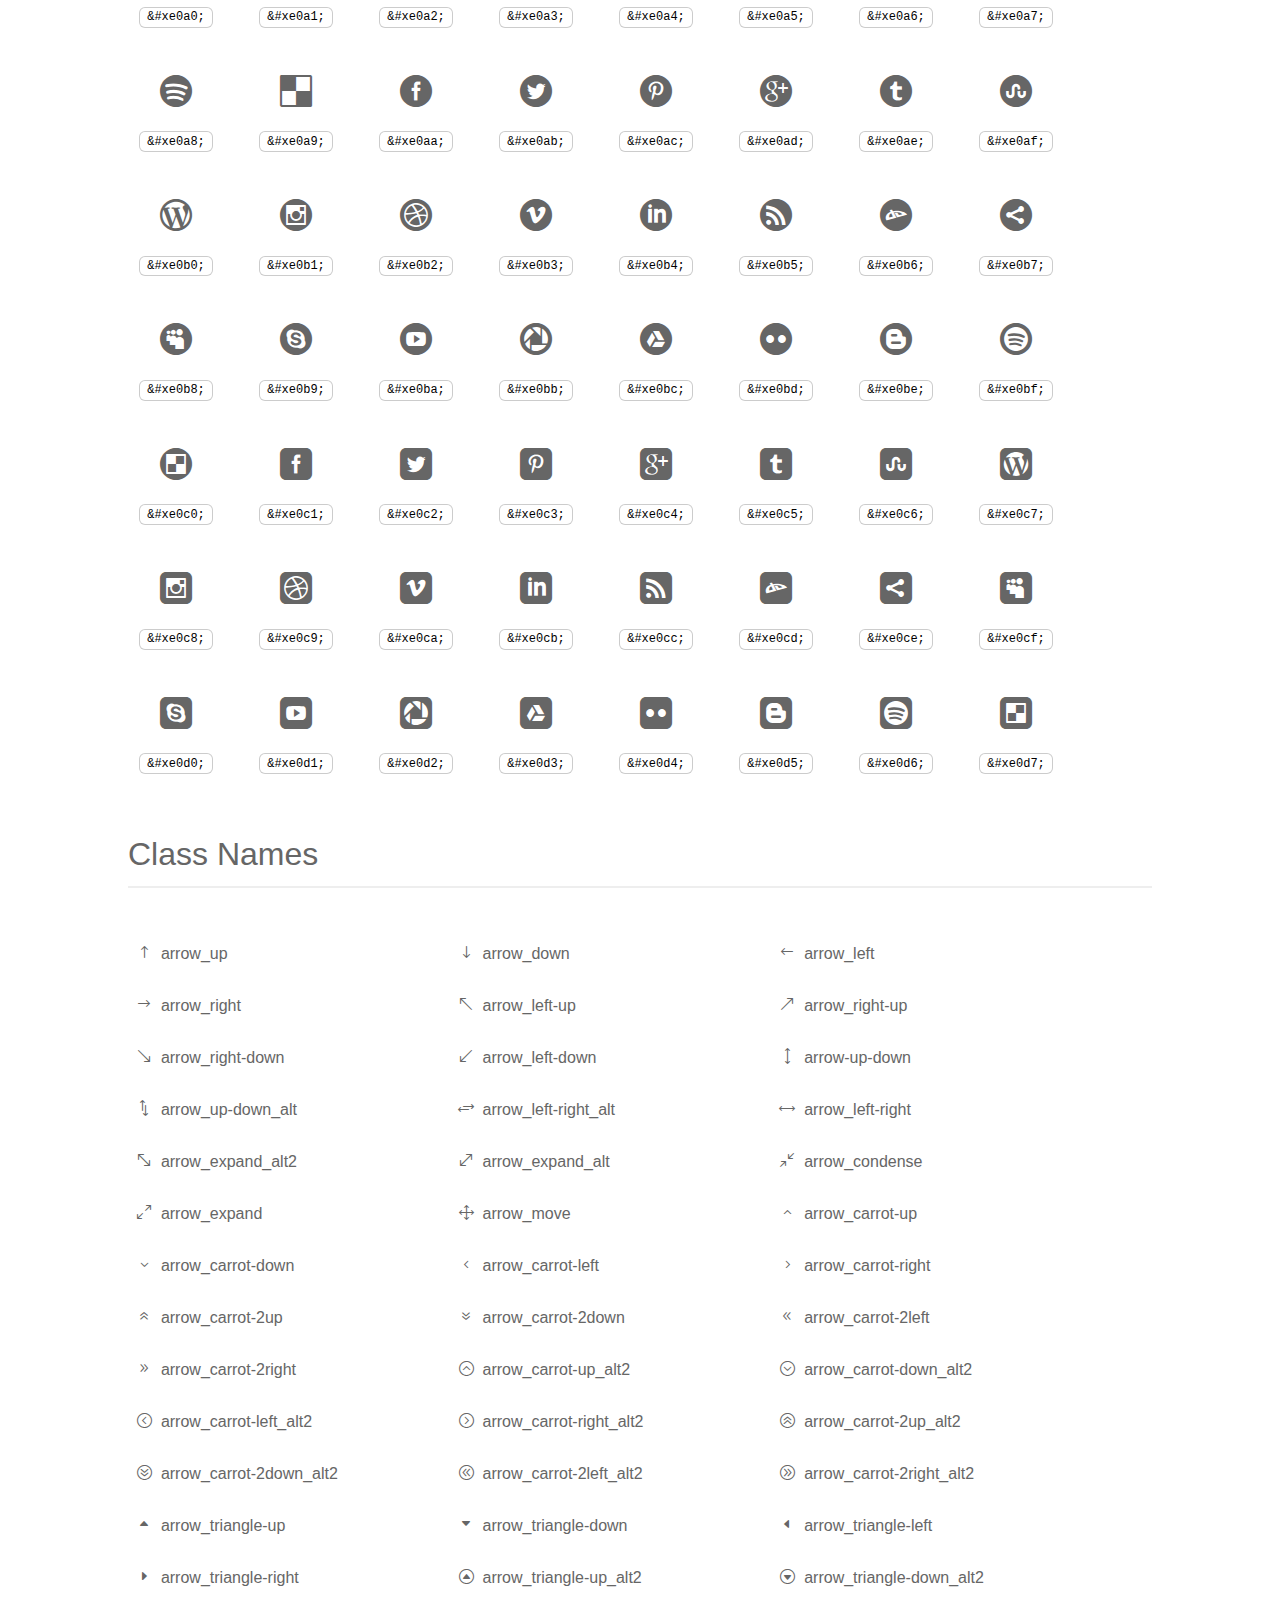
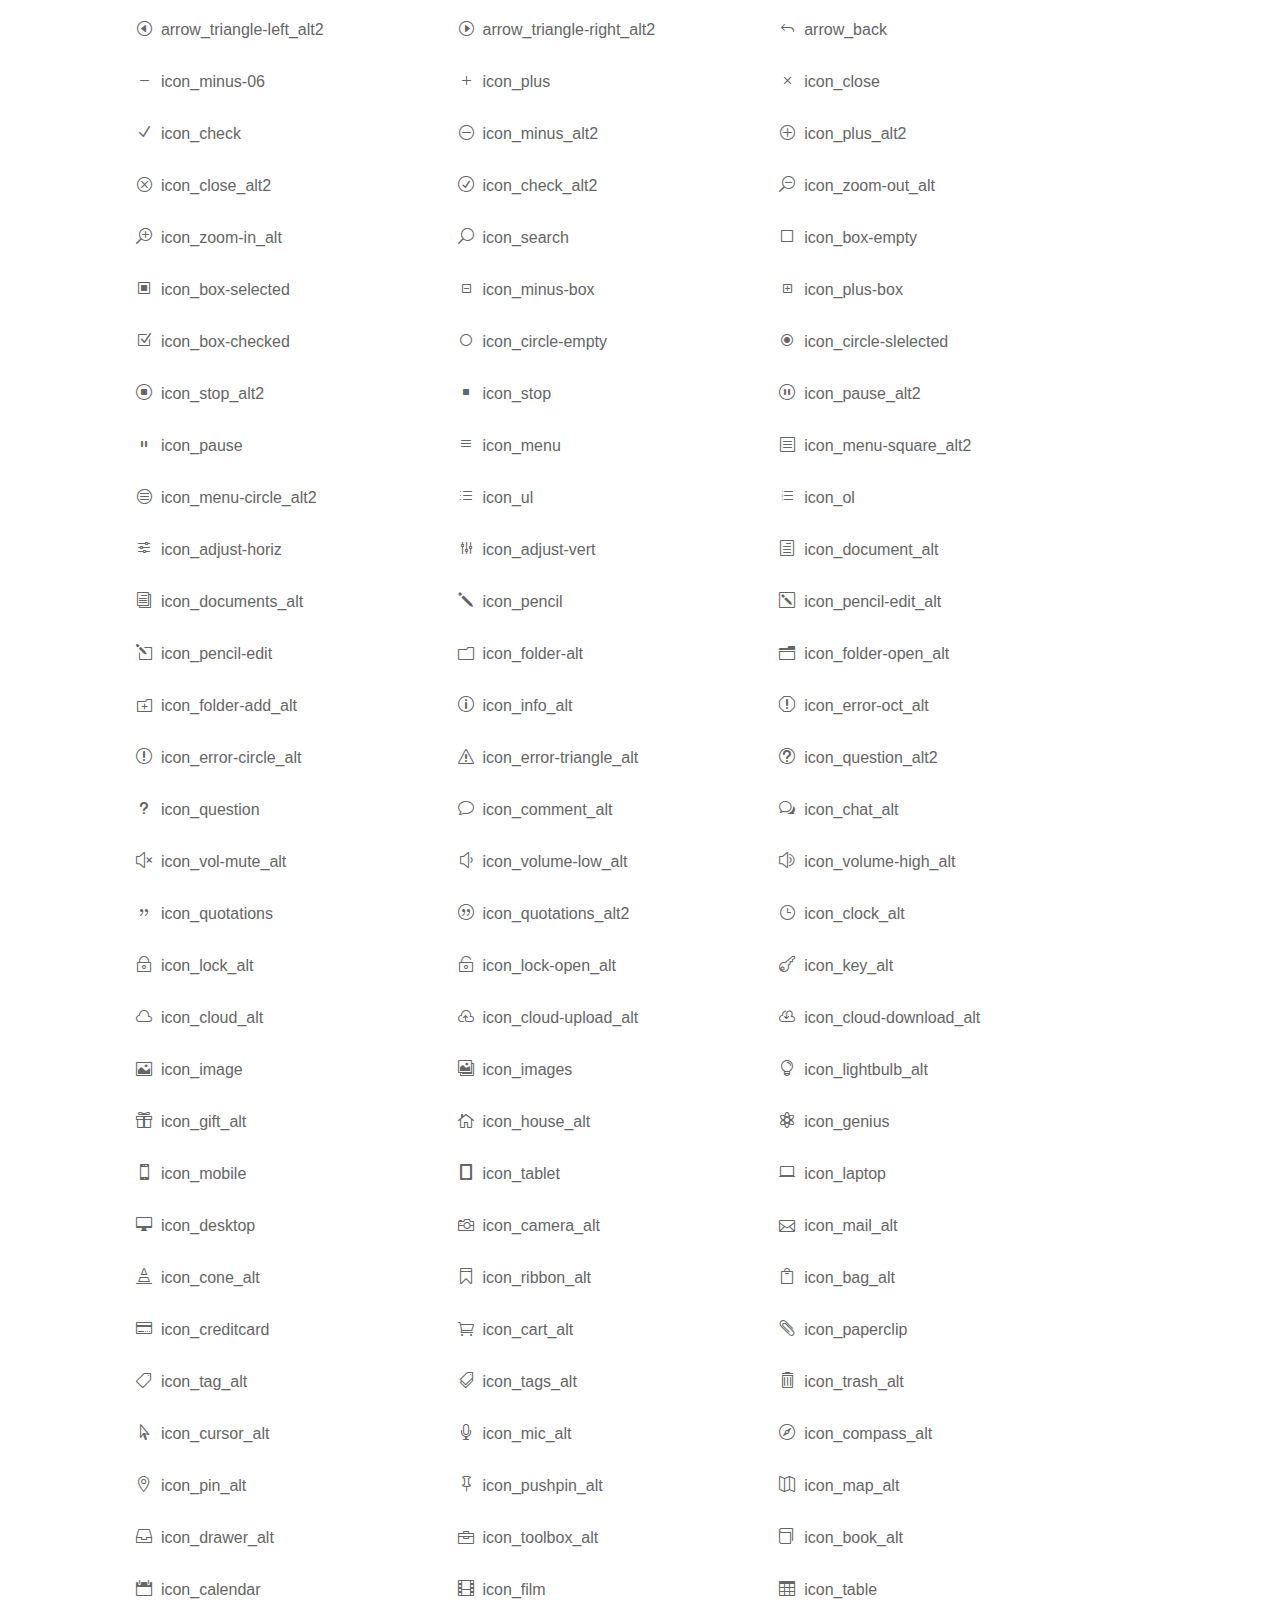
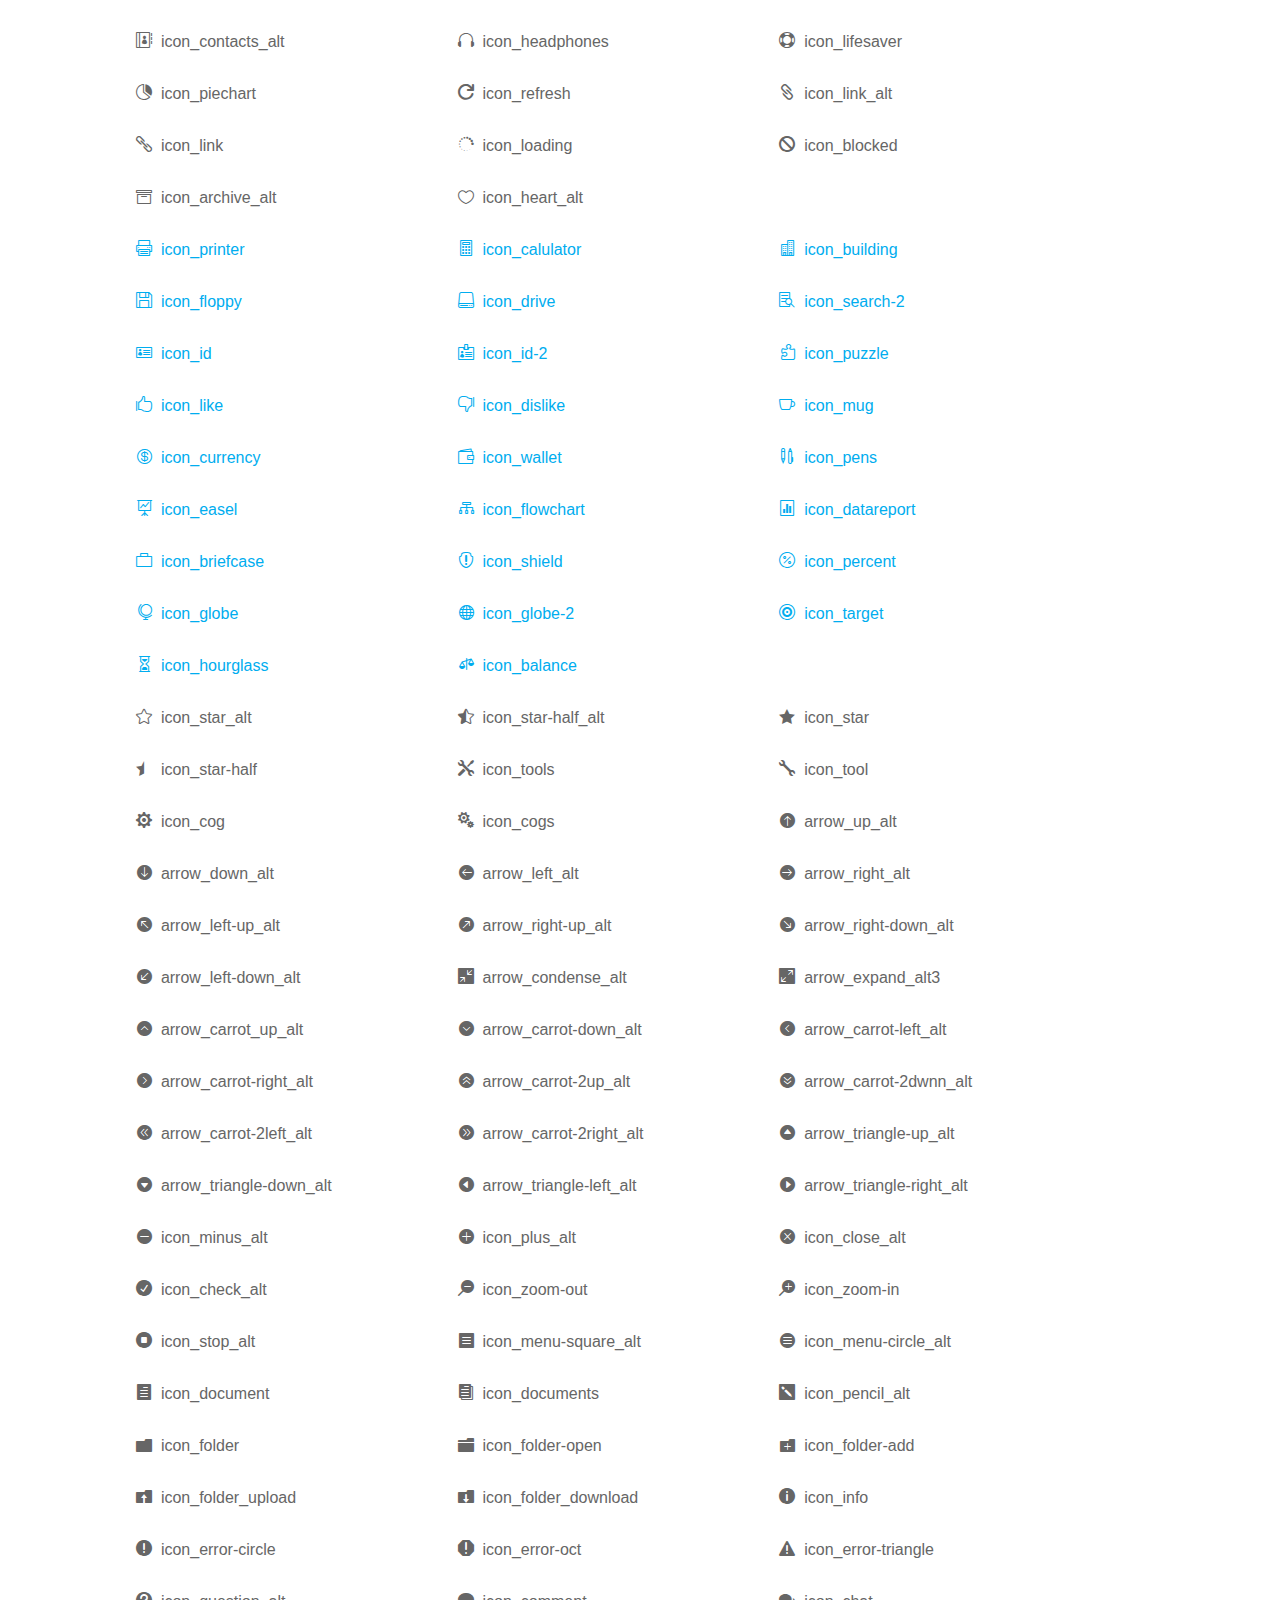
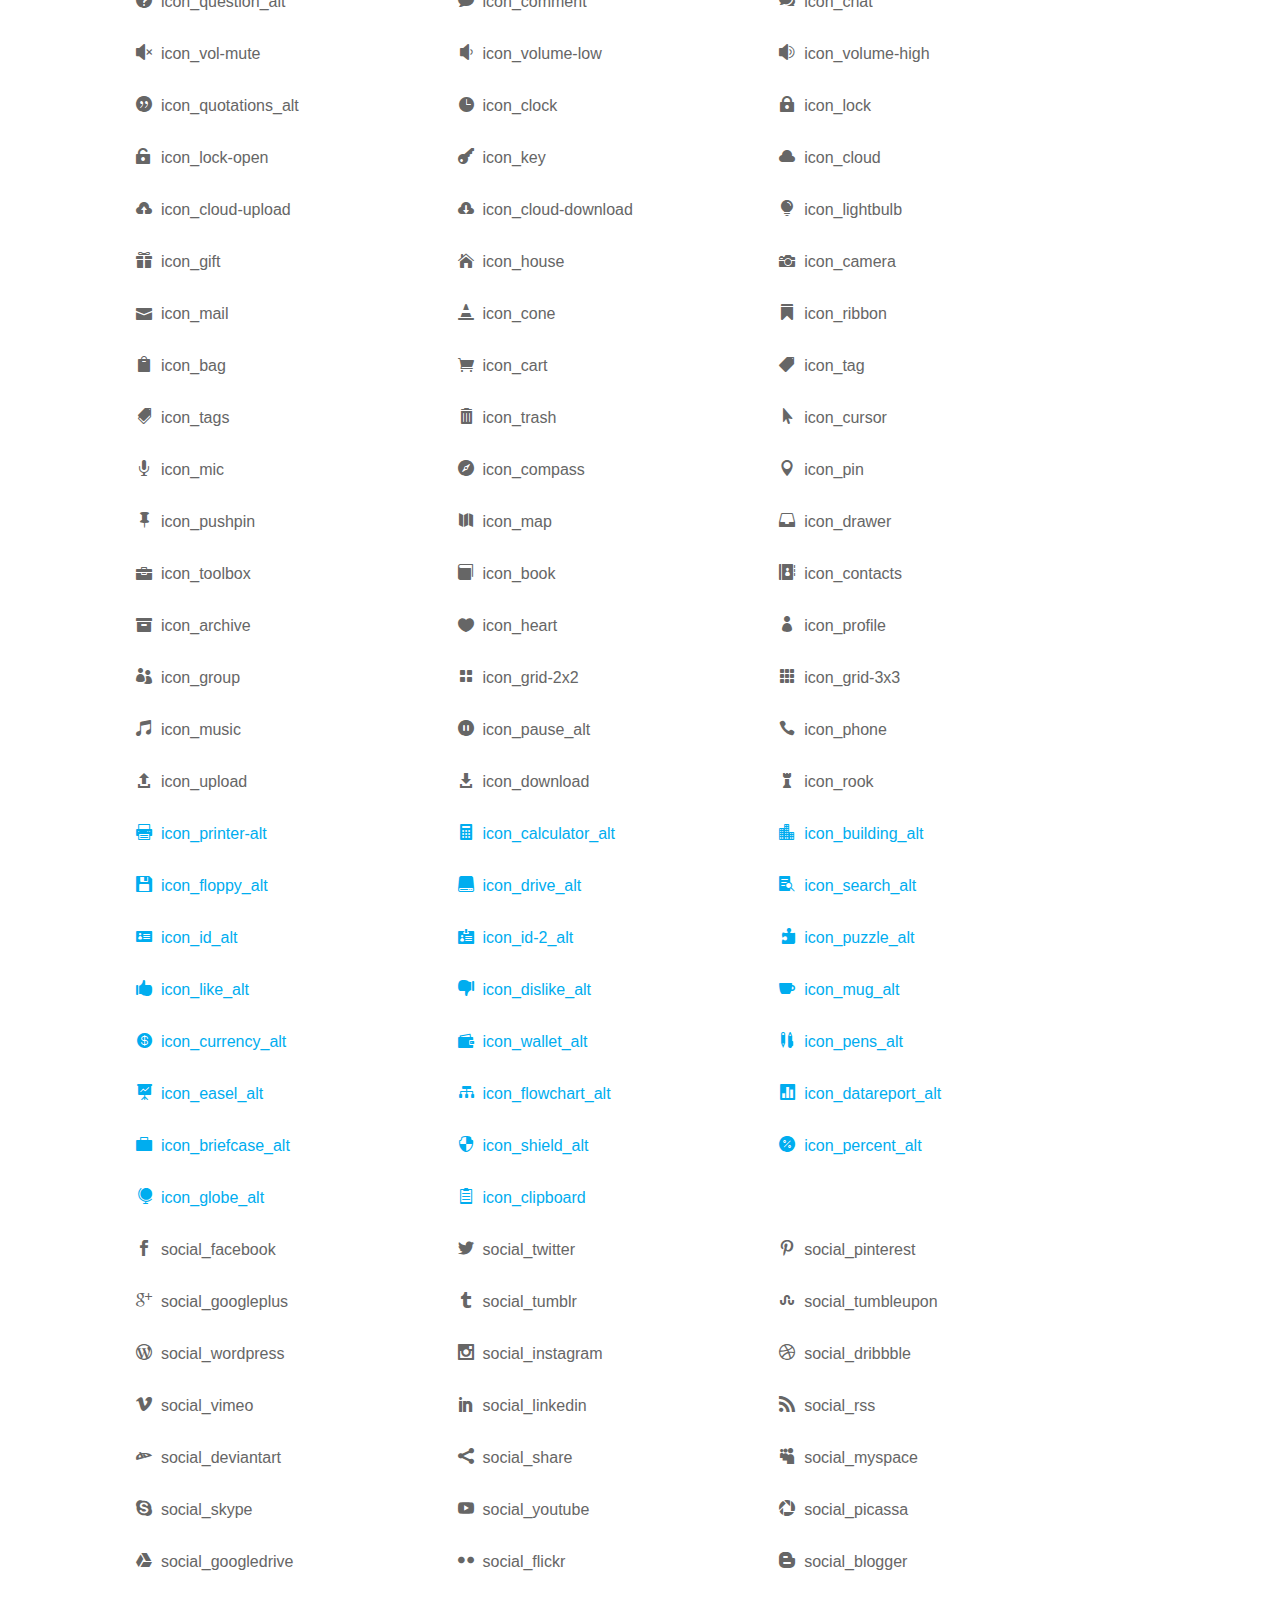
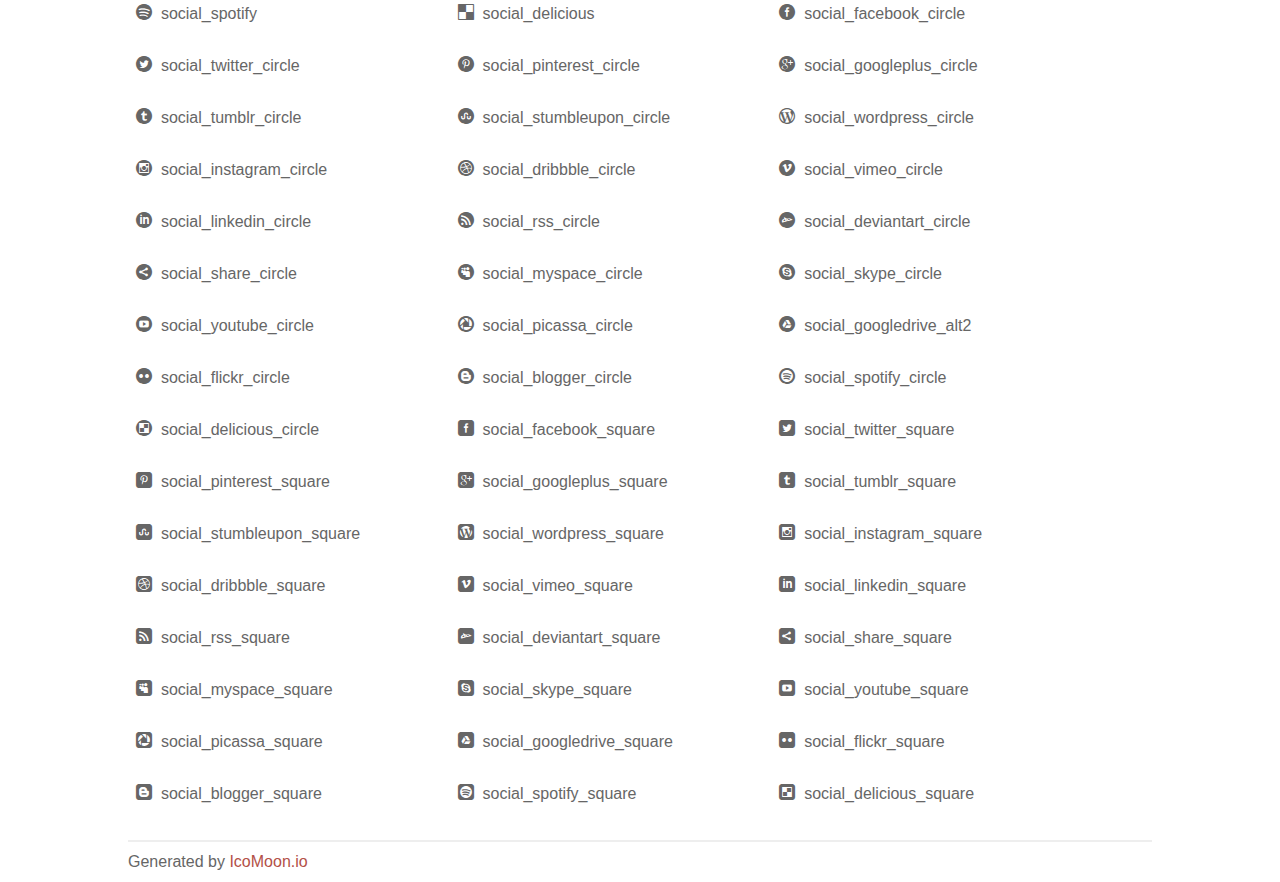
<file: fonts/elegant_font/HTML_CSS/index.html>
<!doctype html>
<html>
<head>
<title>Your Font/Glyphs</title>
<link rel="stylesheet" href="style.css" />
<!--[if lte IE 7]><script src="lte-ie7.js"></script><![endif]-->
<style>
	section, header, footer {display: block;}
	body {
		font-family: sans-serif;
		color: #666;
		line-height: 1.5;
		font-size: 1em;
	}
	* {
		-moz-box-sizing: border-box;
		-webkit-box-sizing: border-box;
		box-sizing: border-box;
		margin: 0;
		padding: 0;
	}
	.glyph {
		float: left;
		text-align: center;
		padding: .75em;
		margin: .4em 1.5em .75em 0;
		width: 6em;
		text-shadow: none;
	}
	
	.glyph input {
		font-family: consolas, monospace;
		font-size: 12px;
		width: 100%;
		text-align: center;
		border: 0;
		box-shadow: 0 0 0 1px #ccc;
		padding: .2em;
                -moz-border-radius: 5px;
                -webkit-border-radius: 5px;
	}
	
	

	.new {
		color:#00adef !important;
	}

	
	.w-main {
		width: 80%;
	}
	.centered {
		margin-left: auto;
		margin-right: auto;
	}
	.fs1 {
		font-size: 2em;
	}
	header {
		margin: 2em 0;
		padding-bottom: .5em;
		color: #666;
		box-shadow: 0 2px #eee;
	}
	header h1 {
		font-size: 2em;
		font-weight: normal;
	}
	.clearfix:before, .clearfix:after { content: ""; display: table; }
	.clearfix:after, .clear { clear: both; }
	footer {
		margin-top: 2em;
		padding: .5em 0;
		box-shadow: 0 -2px #eee;
	}
	a, a:visited {
		color: #B35047;
		text-decoration: none;
	}
	a:hover, a:focus {color: #000;}
	
	.box1 {
		font-size: 16px;
		display: inline-block;
		width: 30%;
		padding: .25em .5em;
		margin: 20px 10px 0 0;
	}
</style>
</head>
<body>
	<div class="w-main centered">
	<section class="mtm clearfix" id="glyphs">
	<div class="glyph">
		<div class="fs1" aria-hidden="true" data-icon="&#x21;"></div>
		<input type="text" readonly value="&amp;#x21;" />
	</div>
	<div class="glyph">
		<div class="fs1" aria-hidden="true" data-icon="&#x22;"></div>
		<input type="text" readonly value="&amp;#x22;" />
	</div>
	<div class="glyph">
		<div class="fs1" aria-hidden="true" data-icon="&#x23;"></div>
		<input type="text" readonly value="&amp;#x23;" />
	</div>
	<div class="glyph">
		<div class="fs1" aria-hidden="true" data-icon="&#x24;"></div>
		<input type="text" readonly value="&amp;#x24;" />
	</div>
	<div class="glyph">
		<div class="fs1" aria-hidden="true" data-icon="&#x25;"></div>
		<input type="text" readonly value="&amp;#x25;" />
	</div>
	<div class="glyph">
		<div class="fs1" aria-hidden="true" data-icon="&#x26;"></div>
		<input type="text" readonly value="&amp;#x26;" />
	</div>
	<div class="glyph">
		<div class="fs1" aria-hidden="true" data-icon="&#x27;"></div>
		<input type="text" readonly value="&amp;#x27;" />
	</div>
	<div class="glyph">
		<div class="fs1" aria-hidden="true" data-icon="&#x28;"></div>
		<input type="text" readonly value="&amp;#x28;" />
	</div>
	<div class="glyph">
		<div class="fs1" aria-hidden="true" data-icon="&#x29;"></div>
		<input type="text" readonly value="&amp;#x29;" />
	</div>
	<div class="glyph">
		<div class="fs1" aria-hidden="true" data-icon="&#x2a;"></div>
		<input type="text" readonly value="&amp;#x2a;" />
	</div>
	<div class="glyph">
		<div class="fs1" aria-hidden="true" data-icon="&#x2b;"></div>
		<input type="text" readonly value="&amp;#x2b;" />
	</div>
	<div class="glyph">
		<div class="fs1" aria-hidden="true" data-icon="&#x2c;"></div>
		<input type="text" readonly value="&amp;#x2c;" />
	</div>
	<div class="glyph">
		<div class="fs1" aria-hidden="true" data-icon="&#x2d;"></div>
		<input type="text" readonly value="&amp;#x2d;" />
	</div>
	<div class="glyph">
		<div class="fs1" aria-hidden="true" data-icon="&#x2e;"></div>
		<input type="text" readonly value="&amp;#x2e;" />
	</div>
	<div class="glyph">
		<div class="fs1" aria-hidden="true" data-icon="&#x2f;"></div>
		<input type="text" readonly value="&amp;#x2f;" />
	</div>
	<div class="glyph">
		<div class="fs1" aria-hidden="true" data-icon="&#x30;"></div>
		<input type="text" readonly value="&amp;#x30;" />
	</div>
	<div class="glyph">
		<div class="fs1" aria-hidden="true" data-icon="&#x31;"></div>
		<input type="text" readonly value="&amp;#x31;" />
	</div>
	<div class="glyph">
		<div class="fs1" aria-hidden="true" data-icon="&#x32;"></div>
		<input type="text" readonly value="&amp;#x32;" />
	</div>
	<div class="glyph">
		<div class="fs1" aria-hidden="true" data-icon="&#x33;"></div>
		<input type="text" readonly value="&amp;#x33;" />
	</div>
	<div class="glyph">
		<div class="fs1" aria-hidden="true" data-icon="&#x34;"></div>
		<input type="text" readonly value="&amp;#x34;" />
	</div>
	<div class="glyph">
		<div class="fs1" aria-hidden="true" data-icon="&#x35;"></div>
		<input type="text" readonly value="&amp;#x35;" />
	</div>
	<div class="glyph">
		<div class="fs1" aria-hidden="true" data-icon="&#x36;"></div>
		<input type="text" readonly value="&amp;#x36;" />
	</div>
	<div class="glyph">
		<div class="fs1" aria-hidden="true" data-icon="&#x37;"></div>
		<input type="text" readonly value="&amp;#x37;" />
	</div>
	<div class="glyph">
		<div class="fs1" aria-hidden="true" data-icon="&#x38;"></div>
		<input type="text" readonly value="&amp;#x38;" />
	</div>
	<div class="glyph">
		<div class="fs1" aria-hidden="true" data-icon="&#x39;"></div>
		<input type="text" readonly value="&amp;#x39;" />
	</div>
	<div class="glyph">
		<div class="fs1" aria-hidden="true" data-icon="&#x3a;"></div>
		<input type="text" readonly value="&amp;#x3a;" />
	</div>
	<div class="glyph">
		<div class="fs1" aria-hidden="true" data-icon="&#x3b;"></div>
		<input type="text" readonly value="&amp;#x3b;" />
	</div>
	<div class="glyph">
		<div class="fs1" aria-hidden="true" data-icon="&#x3c;"></div>
		<input type="text" readonly value="&amp;#x3c;" />
	</div>
	<div class="glyph">
		<div class="fs1" aria-hidden="true" data-icon="&#x3d;"></div>
		<input type="text" readonly value="&amp;#x3d;" />
	</div>
	<div class="glyph">
		<div class="fs1" aria-hidden="true" data-icon="&#x3e;"></div>
		<input type="text" readonly value="&amp;#x3e;" />
	</div>
	<div class="glyph">
		<div class="fs1" aria-hidden="true" data-icon="&#x3f;"></div>
		<input type="text" readonly value="&amp;#x3f;" />
	</div>
	<div class="glyph">
		<div class="fs1" aria-hidden="true" data-icon="&#x40;"></div>
		<input type="text" readonly value="&amp;#x40;" />
	</div>
	<div class="glyph">
		<div class="fs1" aria-hidden="true" data-icon="&#x41;"></div>
		<input type="text" readonly value="&amp;#x41;" />
	</div>
	<div class="glyph">
		<div class="fs1" aria-hidden="true" data-icon="&#x42;"></div>
		<input type="text" readonly value="&amp;#x42;" />
	</div>
	<div class="glyph">
		<div class="fs1" aria-hidden="true" data-icon="&#x43;"></div>
		<input type="text" readonly value="&amp;#x43;" />
	</div>
	<div class="glyph">
		<div class="fs1" aria-hidden="true" data-icon="&#x44;"></div>
		<input type="text" readonly value="&amp;#x44;" />
	</div>
	<div class="glyph">
		<div class="fs1" aria-hidden="true" data-icon="&#x45;"></div>
		<input type="text" readonly value="&amp;#x45;" />
	</div>
	<div class="glyph">
		<div class="fs1" aria-hidden="true" data-icon="&#x46;"></div>
		<input type="text" readonly value="&amp;#x46;" />
	</div>
	<div class="glyph">
		<div class="fs1" aria-hidden="true" data-icon="&#x47;"></div>
		<input type="text" readonly value="&amp;#x47;" />
	</div>
	<div class="glyph">
		<div class="fs1" aria-hidden="true" data-icon="&#x48;"></div>
		<input type="text" readonly value="&amp;#x48;" />
	</div>
	<div class="glyph">
		<div class="fs1" aria-hidden="true" data-icon="&#x49;"></div>
		<input type="text" readonly value="&amp;#x49;" />
	</div>
	<div class="glyph">
		<div class="fs1" aria-hidden="true" data-icon="&#x4a;"></div>
		<input type="text" readonly value="&amp;#x4a;" />
	</div>
	<div class="glyph">
		<div class="fs1" aria-hidden="true" data-icon="&#x4b;"></div>
		<input type="text" readonly value="&amp;#x4b;" />
	</div>
	<div class="glyph">
		<div class="fs1" aria-hidden="true" data-icon="&#x4c;"></div>
		<input type="text" readonly value="&amp;#x4c;" />
	</div>
	<div class="glyph">
		<div class="fs1" aria-hidden="true" data-icon="&#x4d;"></div>
		<input type="text" readonly value="&amp;#x4d;" />
	</div>
	<div class="glyph">
		<div class="fs1" aria-hidden="true" data-icon="&#x4e;"></div>
		<input type="text" readonly value="&amp;#x4e;" />
	</div>
	<div class="glyph">
		<div class="fs1" aria-hidden="true" data-icon="&#x4f;"></div>
		<input type="text" readonly value="&amp;#x4f;" />
	</div>
	<div class="glyph">
		<div class="fs1" aria-hidden="true" data-icon="&#x50;"></div>
		<input type="text" readonly value="&amp;#x50;" />
	</div>
	<div class="glyph">
		<div class="fs1" aria-hidden="true" data-icon="&#x51;"></div>
		<input type="text" readonly value="&amp;#x51;" />
	</div>
	<div class="glyph">
		<div class="fs1" aria-hidden="true" data-icon="&#x52;"></div>
		<input type="text" readonly value="&amp;#x52;" />
	</div>
	<div class="glyph">
		<div class="fs1" aria-hidden="true" data-icon="&#x53;"></div>
		<input type="text" readonly value="&amp;#x53;" />
	</div>
	<div class="glyph">
		<div class="fs1" aria-hidden="true" data-icon="&#x54;"></div>
		<input type="text" readonly value="&amp;#x54;" />
	</div>
	<div class="glyph">
		<div class="fs1" aria-hidden="true" data-icon="&#x55;"></div>
		<input type="text" readonly value="&amp;#x55;" />
	</div>
	<div class="glyph">
		<div class="fs1" aria-hidden="true" data-icon="&#x56;"></div>
		<input type="text" readonly value="&amp;#x56;" />
	</div>
	<div class="glyph">
		<div class="fs1" aria-hidden="true" data-icon="&#x57;"></div>
		<input type="text" readonly value="&amp;#x57;" />
	</div>
	<div class="glyph">
		<div class="fs1" aria-hidden="true" data-icon="&#x58;"></div>
		<input type="text" readonly value="&amp;#x58;" />
	</div>
	<div class="glyph">
		<div class="fs1" aria-hidden="true" data-icon="&#x59;"></div>
		<input type="text" readonly value="&amp;#x59;" />
	</div>
	<div class="glyph">
		<div class="fs1" aria-hidden="true" data-icon="&#x5a;"></div>
		<input type="text" readonly value="&amp;#x5a;" />
	</div>
	<div class="glyph">
		<div class="fs1" aria-hidden="true" data-icon="&#x5b;"></div>
		<input type="text" readonly value="&amp;#x5b;" />
	</div>
	<div class="glyph">
		<div class="fs1" aria-hidden="true" data-icon="&#x5c;"></div>
		<input type="text" readonly value="&amp;#x5c;" />
	</div>
	<div class="glyph">
		<div class="fs1" aria-hidden="true" data-icon="&#x5d;"></div>
		<input type="text" readonly value="&amp;#x5d;" />
	</div>
	<div class="glyph">
		<div class="fs1" aria-hidden="true" data-icon="&#x5e;"></div>
		<input type="text" readonly value="&amp;#x5e;" />
	</div>
	<div class="glyph">
		<div class="fs1" aria-hidden="true" data-icon="&#x5f;"></div>
		<input type="text" readonly value="&amp;#x5f;" />
	</div>
	<div class="glyph">
		<div class="fs1" aria-hidden="true" data-icon="&#x60;"></div>
		<input type="text" readonly value="&amp;#x60;" />
	</div>
	<div class="glyph">
		<div class="fs1" aria-hidden="true" data-icon="&#x61;"></div>
		<input type="text" readonly value="&amp;#x61;" />
	</div>
	<div class="glyph">
		<div class="fs1" aria-hidden="true" data-icon="&#x62;"></div>
		<input type="text" readonly value="&amp;#x62;" />
	</div>
	<div class="glyph">
		<div class="fs1" aria-hidden="true" data-icon="&#x63;"></div>
		<input type="text" readonly value="&amp;#x63;" />
	</div>
	<div class="glyph">
		<div class="fs1" aria-hidden="true" data-icon="&#x64;"></div>
		<input type="text" readonly value="&amp;#x64;" />
	</div>
	<div class="glyph">
		<div class="fs1" aria-hidden="true" data-icon="&#x65;"></div>
		<input type="text" readonly value="&amp;#x65;" />
	</div>
	<div class="glyph">
		<div class="fs1" aria-hidden="true" data-icon="&#x66;"></div>
		<input type="text" readonly value="&amp;#x66;" />
	</div>
	<div class="glyph">
		<div class="fs1" aria-hidden="true" data-icon="&#x67;"></div>
		<input type="text" readonly value="&amp;#x67;" />
	</div>
	<div class="glyph">
		<div class="fs1" aria-hidden="true" data-icon="&#x68;"></div>
		<input type="text" readonly value="&amp;#x68;" />
	</div>
	<div class="glyph">
		<div class="fs1" aria-hidden="true" data-icon="&#x69;"></div>
		<input type="text" readonly value="&amp;#x69;" />
	</div>
	<div class="glyph">
		<div class="fs1" aria-hidden="true" data-icon="&#x6a;"></div>
		<input type="text" readonly value="&amp;#x6a;" />
	</div>
	<div class="glyph">
		<div class="fs1" aria-hidden="true" data-icon="&#x6b;"></div>
		<input type="text" readonly value="&amp;#x6b;" />
	</div>
	<div class="glyph">
		<div class="fs1" aria-hidden="true" data-icon="&#x6c;"></div>
		<input type="text" readonly value="&amp;#x6c;" />
	</div>
	<div class="glyph">
		<div class="fs1" aria-hidden="true" data-icon="&#x6d;"></div>
		<input type="text" readonly value="&amp;#x6d;" />
	</div>
	<div class="glyph">
		<div class="fs1" aria-hidden="true" data-icon="&#x6e;"></div>
		<input type="text" readonly value="&amp;#x6e;" />
	</div>
	<div class="glyph">
		<div class="fs1" aria-hidden="true" data-icon="&#x6f;"></div>
		<input type="text" readonly value="&amp;#x6f;" />
	</div>
	<div class="glyph">
		<div class="fs1" aria-hidden="true" data-icon="&#x70;"></div>
		<input type="text" readonly value="&amp;#x70;" />
	</div>
	<div class="glyph">
		<div class="fs1" aria-hidden="true" data-icon="&#x71;"></div>
		<input type="text" readonly value="&amp;#x71;" />
	</div>
	<div class="glyph">
		<div class="fs1" aria-hidden="true" data-icon="&#x72;"></div>
		<input type="text" readonly value="&amp;#x72;" />
	</div>
	<div class="glyph">
		<div class="fs1" aria-hidden="true" data-icon="&#x73;"></div>
		<input type="text" readonly value="&amp;#x73;" />
	</div>
	<div class="glyph">
		<div class="fs1" aria-hidden="true" data-icon="&#x74;"></div>
		<input type="text" readonly value="&amp;#x74;" />
	</div>
	<div class="glyph">
		<div class="fs1" aria-hidden="true" data-icon="&#x75;"></div>
		<input type="text" readonly value="&amp;#x75;" />
	</div>
	<div class="glyph">
		<div class="fs1" aria-hidden="true" data-icon="&#x76;"></div>
		<input type="text" readonly value="&amp;#x76;" />
	</div>
	<div class="glyph">
		<div class="fs1" aria-hidden="true" data-icon="&#x77;"></div>
		<input type="text" readonly value="&amp;#x77;" />
	</div>
	<div class="glyph">
		<div class="fs1" aria-hidden="true" data-icon="&#x78;"></div>
		<input type="text" readonly value="&amp;#x78;" />
	</div>
	<div class="glyph">
		<div class="fs1" aria-hidden="true" data-icon="&#x79;"></div>
		<input type="text" readonly value="&amp;#x79;" />
	</div>
	<div class="glyph">
		<div class="fs1" aria-hidden="true" data-icon="&#x7a;"></div>
		<input type="text" readonly value="&amp;#x7a;" />
	</div>
	<div class="glyph">
		<div class="fs1" aria-hidden="true" data-icon="&#x7b;"></div>
		<input type="text" readonly value="&amp;#x7b;" />
	</div>
	<div class="glyph">
		<div class="fs1" aria-hidden="true" data-icon="&#x7c;"></div>
		<input type="text" readonly value="&amp;#x7c;" />
	</div>
	<div class="glyph">
		<div class="fs1" aria-hidden="true" data-icon="&#x7d;"></div>
		<input type="text" readonly value="&amp;#x7d;" />
	</div>
	<div class="glyph">
		<div class="fs1" aria-hidden="true" data-icon="&#x7e;"></div>
		<input type="text" readonly value="&amp;#x7e;" />
	</div>
	<div class="glyph">
		<div class="fs1" aria-hidden="true" data-icon="&#xe000;"></div>
		<input type="text" readonly value="&amp;#xe000;" />
	</div>
	<div class="glyph">
		<div class="fs1" aria-hidden="true" data-icon="&#xe001;"></div>
		<input type="text" readonly value="&amp;#xe001;" />
	</div>
	<div class="glyph">
		<div class="fs1" aria-hidden="true" data-icon="&#xe002;"></div>
		<input type="text" readonly value="&amp;#xe002;" />
	</div>
	<div class="glyph">
		<div class="fs1" aria-hidden="true" data-icon="&#xe003;"></div>
		<input type="text" readonly value="&amp;#xe003;" />
	</div>
	<div class="glyph">
		<div class="fs1" aria-hidden="true" data-icon="&#xe004;"></div>
		<input type="text" readonly value="&amp;#xe004;" />
	</div>
	<div class="glyph">
		<div class="fs1" aria-hidden="true" data-icon="&#xe005;"></div>
		<input type="text" readonly value="&amp;#xe005;" />
	</div>
	<div class="glyph">
		<div class="fs1" aria-hidden="true" data-icon="&#xe006;"></div>
		<input type="text" readonly value="&amp;#xe006;" />
	</div>
	<div class="glyph">
		<div class="fs1" aria-hidden="true" data-icon="&#xe007;"></div>
		<input type="text" readonly value="&amp;#xe007;" />
	</div>
	<div class="glyph">
		<div class="fs1" aria-hidden="true" data-icon="&#xe008;"></div>
		<input type="text" readonly value="&amp;#xe008;" />
	</div>
	<div class="glyph">
		<div class="fs1" aria-hidden="true" data-icon="&#xe009;"></div>
		<input type="text" readonly value="&amp;#xe009;" />
	</div>
	<div class="glyph">
		<div class="fs1" aria-hidden="true" data-icon="&#xe00a;"></div>
		<input type="text" readonly value="&amp;#xe00a;" />
	</div>
	<div class="glyph">
		<div class="fs1" aria-hidden="true" data-icon="&#xe00b;"></div>
		<input type="text" readonly value="&amp;#xe00b;" />
	</div>
	<div class="glyph">
		<div class="fs1" aria-hidden="true" data-icon="&#xe00c;"></div>
		<input type="text" readonly value="&amp;#xe00c;" />
	</div>
	<div class="glyph">
		<div class="fs1" aria-hidden="true" data-icon="&#xe00d;"></div>
		<input type="text" readonly value="&amp;#xe00d;" />
	</div>
	<div class="glyph">
		<div class="fs1" aria-hidden="true" data-icon="&#xe00e;"></div>
		<input type="text" readonly value="&amp;#xe00e;" />
	</div>
	<div class="glyph">
		<div class="fs1" aria-hidden="true" data-icon="&#xe00f;"></div>
		<input type="text" readonly value="&amp;#xe00f;" />
	</div>
	<div class="glyph">
		<div class="fs1" aria-hidden="true" data-icon="&#xe010;"></div>
		<input type="text" readonly value="&amp;#xe010;" />
	</div>
	<div class="glyph">
		<div class="fs1" aria-hidden="true" data-icon="&#xe011;"></div>
		<input type="text" readonly value="&amp;#xe011;" />
	</div>
	<div class="glyph">
		<div class="fs1" aria-hidden="true" data-icon="&#xe012;"></div>
		<input type="text" readonly value="&amp;#xe012;" />
	</div>
	<div class="glyph">
		<div class="fs1" aria-hidden="true" data-icon="&#xe013;"></div>
		<input type="text" readonly value="&amp;#xe013;" />
	</div>
	<div class="glyph">
		<div class="fs1" aria-hidden="true" data-icon="&#xe014;"></div>
		<input type="text" readonly value="&amp;#xe014;" />
	</div>
	<div class="glyph">
		<div class="fs1" aria-hidden="true" data-icon="&#xe015;"></div>
		<input type="text" readonly value="&amp;#xe015;" />
	</div>
	<div class="glyph">
		<div class="fs1" aria-hidden="true" data-icon="&#xe016;"></div>
		<input type="text" readonly value="&amp;#xe016;" />
	</div>
	<div class="glyph">
		<div class="fs1" aria-hidden="true" data-icon="&#xe017;"></div>
		<input type="text" readonly value="&amp;#xe017;" />
	</div>
	<div class="glyph">
		<div class="fs1" aria-hidden="true" data-icon="&#xe018;"></div>
		<input type="text" readonly value="&amp;#xe018;" />
	</div>
	<div class="glyph">
		<div class="fs1" aria-hidden="true" data-icon="&#xe019;"></div>
		<input type="text" readonly value="&amp;#xe019;" />
	</div>
	<div class="glyph">
		<div class="fs1" aria-hidden="true" data-icon="&#xe01a;"></div>
		<input type="text" readonly value="&amp;#xe01a;" />
	</div>
	<div class="glyph">
		<div class="fs1" aria-hidden="true" data-icon="&#xe01b;"></div>
		<input type="text" readonly value="&amp;#xe01b;" />
	</div>
	<div class="glyph">
		<div class="fs1" aria-hidden="true" data-icon="&#xe01c;"></div>
		<input type="text" readonly value="&amp;#xe01c;" />
	</div>
	<div class="glyph">
		<div class="fs1" aria-hidden="true" data-icon="&#xe01d;"></div>
		<input type="text" readonly value="&amp;#xe01d;" />
	</div>
	<div class="glyph">
		<div class="fs1" aria-hidden="true" data-icon="&#xe01e;"></div>
		<input type="text" readonly value="&amp;#xe01e;" />
	</div>
	<div class="glyph">
		<div class="fs1" aria-hidden="true" data-icon="&#xe01f;"></div>
		<input type="text" readonly value="&amp;#xe01f;" />
	</div>
	<div class="glyph">
		<div class="fs1" aria-hidden="true" data-icon="&#xe020;"></div>
		<input type="text" readonly value="&amp;#xe020;" />
	</div>
	<div class="glyph">
		<div class="fs1" aria-hidden="true" data-icon="&#xe021;"></div>
		<input type="text" readonly value="&amp;#xe021;" />
	</div>
	<div class="glyph">
		<div class="fs1" aria-hidden="true" data-icon="&#xe022;"></div>
		<input type="text" readonly value="&amp;#xe022;" />
	</div>
	<div class="glyph">
		<div class="fs1" aria-hidden="true" data-icon="&#xe023;"></div>
		<input type="text" readonly value="&amp;#xe023;" />
	</div>
	<div class="glyph">
		<div class="fs1" aria-hidden="true" data-icon="&#xe024;"></div>
		<input type="text" readonly value="&amp;#xe024;" />
	</div>
	<div class="glyph">
		<div class="fs1" aria-hidden="true" data-icon="&#xe025;"></div>
		<input type="text" readonly value="&amp;#xe025;" />
	</div>
	<div class="glyph">
		<div class="fs1" aria-hidden="true" data-icon="&#xe026;"></div>
		<input type="text" readonly value="&amp;#xe026;" />
	</div>
	<div class="glyph">
		<div class="fs1" aria-hidden="true" data-icon="&#xe027;"></div>
		<input type="text" readonly value="&amp;#xe027;" />
	</div>
	<div class="glyph">
		<div class="fs1" aria-hidden="true" data-icon="&#xe028;"></div>
		<input type="text" readonly value="&amp;#xe028;" />
	</div>
	<div class="glyph">
		<div class="fs1" aria-hidden="true" data-icon="&#xe029;"></div>
		<input type="text" readonly value="&amp;#xe029;" />
	</div>
	<div class="glyph">
		<div class="fs1" aria-hidden="true" data-icon="&#xe02a;"></div>
		<input type="text" readonly value="&amp;#xe02a;" />
	</div>
	<div class="glyph">
		<div class="fs1" aria-hidden="true" data-icon="&#xe02b;"></div>
		<input type="text" readonly value="&amp;#xe02b;" />
	</div>
	<div class="glyph">
		<div class="fs1" aria-hidden="true" data-icon="&#xe02c;"></div>
		<input type="text" readonly value="&amp;#xe02c;" />
	</div>
	<div class="glyph">
		<div class="fs1" aria-hidden="true" data-icon="&#xe02d;"></div>
		<input type="text" readonly value="&amp;#xe02d;" />
	</div>
	<div class="glyph">
		<div class="fs1" aria-hidden="true" data-icon="&#xe02e;"></div>
		<input type="text" readonly value="&amp;#xe02e;" />
	</div>
	<div class="glyph">
		<div class="fs1" aria-hidden="true" data-icon="&#xe02f;"></div>
		<input type="text" readonly value="&amp;#xe02f;" />
	</div>
	<div class="glyph">
		<div class="fs1" aria-hidden="true" data-icon="&#xe030;"></div>
		<input type="text" readonly value="&amp;#xe030;" />
	</div>
    
    <div class="new">
    
    <div class="glyph">
		<div class="fs1" aria-hidden="true" data-icon="&#xe103;"></div>
		<input type="text" readonly value="&amp;#xe103;" />
	</div>
	<div class="glyph">
		<div class="fs1" aria-hidden="true" data-icon="&#xe0ee;"></div>
		<input type="text" readonly value="&amp;#xe0ee;" />
	</div>
	<div class="glyph">
		<div class="fs1" aria-hidden="true" data-icon="&#xe0ef;"></div>
		<input type="text" readonly value="&amp;#xe0ef;" />
	</div>
	<div class="glyph">
		<div class="fs1" aria-hidden="true" data-icon="&#xe0e8;"></div>
		<input type="text" readonly value="&amp;#xe0e8;" />
	</div>
	<div class="glyph">
		<div class="fs1" aria-hidden="true" data-icon="&#xe0ea;"></div>
		<input type="text" readonly value="&amp;#xe0ea;" />
	</div>
	<div class="glyph">
		<div class="fs1" aria-hidden="true" data-icon="&#xe101;"></div>
		<input type="text" readonly value="&amp;#xe101;" />
	</div>
	<div class="glyph">
		<div class="fs1" aria-hidden="true" data-icon="&#xe107;"></div>
		<input type="text" readonly value="&amp;#xe107;" />
	</div>
	<div class="glyph">
		<div class="fs1" aria-hidden="true" data-icon="&#xe108;"></div>
		<input type="text" readonly value="&amp;#xe108;" />
	</div>
	<div class="glyph">
		<div class="fs1" aria-hidden="true" data-icon="&#xe102;"></div>
		<input type="text" readonly value="&amp;#xe102;" />
	</div>
	<div class="glyph">
		<div class="fs1" aria-hidden="true" data-icon="&#xe106;"></div>
		<input type="text" readonly value="&amp;#xe106;" />
	</div>
	<div class="glyph">
		<div class="fs1" aria-hidden="true" data-icon="&#xe0eb;"></div>
		<input type="text" readonly value="&amp;#xe0eb;" />
	</div>
	<div class="glyph">
		<div class="fs1" aria-hidden="true" data-icon="&#xe105;"></div>
		<input type="text" readonly value="&amp;#xe105;" />
	</div>
	<div class="glyph">
		<div class="fs1" aria-hidden="true" data-icon="&#xe0ed;"></div>
		<input type="text" readonly value="&amp;#xe0ed;" />
	</div>
	<div class="glyph">
		<div class="fs1" aria-hidden="true" data-icon="&#xe100;"></div>
		<input type="text" readonly value="&amp;#xe100;" />
	</div>
	<div class="glyph">
		<div class="fs1" aria-hidden="true" data-icon="&#xe104;"></div>
		<input type="text" readonly value="&amp;#xe104;" />
	</div>
	<div class="glyph">
		<div class="fs1" aria-hidden="true" data-icon="&#xe0e9;"></div>
		<input type="text" readonly value="&amp;#xe0e9;" />
	</div>
	<div class="glyph">
		<div class="fs1" aria-hidden="true" data-icon="&#xe109;"></div>
		<input type="text" readonly value="&amp;#xe109;" />
	</div>
	<div class="glyph">
		<div class="fs1" aria-hidden="true" data-icon="&#xe0ec;"></div>
		<input type="text" readonly value="&amp;#xe0ec;" />
	</div>
	<div class="glyph">
		<div class="fs1" aria-hidden="true" data-icon="&#xe0fe;"></div>
		<input type="text" readonly value="&amp;#xe0fe;" />
	</div>
	<div class="glyph">
		<div class="fs1" aria-hidden="true" data-icon="&#xe0f6;"></div>
		<input type="text" readonly value="&amp;#xe0f6;" />
	</div>
	<div class="glyph">
		<div class="fs1" aria-hidden="true" data-icon="&#xe0fb;"></div>
		<input type="text" readonly value="&amp;#xe0fb;" />
	</div>
	<div class="glyph">
		<div class="fs1" aria-hidden="true" data-icon="&#xe0e2;"></div>
		<input type="text" readonly value="&amp;#xe0e2;" />
	</div>
	<div class="glyph">
		<div class="fs1" aria-hidden="true" data-icon="&#xe0e3;"></div>
		<input type="text" readonly value="&amp;#xe0e3;" />
	</div>
	<div class="glyph">
		<div class="fs1" aria-hidden="true" data-icon="&#xe0f5;"></div>
		<input type="text" readonly value="&amp;#xe0f5;" />
	</div>
	<div class="glyph">
		<div class="fs1" aria-hidden="true" data-icon="&#xe0e1;"></div>
		<input type="text" readonly value="&amp;#xe0e1;" />
	</div>
	<div class="glyph">
		<div class="fs1" aria-hidden="true" data-icon="&#xe0ff;"></div>
		<input type="text" readonly value="&amp;#xe0ff;" />
	</div>
    
    </div>
    
	<div class="glyph">
		<div class="fs1" aria-hidden="true" data-icon="&#xe031;"></div>
		<input type="text" readonly value="&amp;#xe031;" />
	</div>
	<div class="glyph">
		<div class="fs1" aria-hidden="true" data-icon="&#xe032;"></div>
		<input type="text" readonly value="&amp;#xe032;" />
	</div>
	<div class="glyph">
		<div class="fs1" aria-hidden="true" data-icon="&#xe033;"></div>
		<input type="text" readonly value="&amp;#xe033;" />
	</div>
	<div class="glyph">
		<div class="fs1" aria-hidden="true" data-icon="&#xe034;"></div>
		<input type="text" readonly value="&amp;#xe034;" />
	</div>
	<div class="glyph">
		<div class="fs1" aria-hidden="true" data-icon="&#xe035;"></div>
		<input type="text" readonly value="&amp;#xe035;" />
	</div>
	<div class="glyph">
		<div class="fs1" aria-hidden="true" data-icon="&#xe036;"></div>
		<input type="text" readonly value="&amp;#xe036;" />
	</div>
	<div class="glyph">
		<div class="fs1" aria-hidden="true" data-icon="&#xe037;"></div>
		<input type="text" readonly value="&amp;#xe037;" />
	</div>
	<div class="glyph">
		<div class="fs1" aria-hidden="true" data-icon="&#xe038;"></div>
		<input type="text" readonly value="&amp;#xe038;" />
	</div>
	<div class="glyph">
		<div class="fs1" aria-hidden="true" data-icon="&#xe039;"></div>
		<input type="text" readonly value="&amp;#xe039;" />
	</div>
	<div class="glyph">
		<div class="fs1" aria-hidden="true" data-icon="&#xe03a;"></div>
		<input type="text" readonly value="&amp;#xe03a;" />
	</div>
	<div class="glyph">
		<div class="fs1" aria-hidden="true" data-icon="&#xe03b;"></div>
		<input type="text" readonly value="&amp;#xe03b;" />
	</div>
	<div class="glyph">
		<div class="fs1" aria-hidden="true" data-icon="&#xe03c;"></div>
		<input type="text" readonly value="&amp;#xe03c;" />
	</div>
	<div class="glyph">
		<div class="fs1" aria-hidden="true" data-icon="&#xe03d;"></div>
		<input type="text" readonly value="&amp;#xe03d;" />
	</div>
	<div class="glyph">
		<div class="fs1" aria-hidden="true" data-icon="&#xe03e;"></div>
		<input type="text" readonly value="&amp;#xe03e;" />
	</div>
	<div class="glyph">
		<div class="fs1" aria-hidden="true" data-icon="&#xe03f;"></div>
		<input type="text" readonly value="&amp;#xe03f;" />
	</div>
	<div class="glyph">
		<div class="fs1" aria-hidden="true" data-icon="&#xe040;"></div>
		<input type="text" readonly value="&amp;#xe040;" />
	</div>
	<div class="glyph">
		<div class="fs1" aria-hidden="true" data-icon="&#xe041;"></div>
		<input type="text" readonly value="&amp;#xe041;" />
	</div>
	<div class="glyph">
		<div class="fs1" aria-hidden="true" data-icon="&#xe042;"></div>
		<input type="text" readonly value="&amp;#xe042;" />
	</div>
	<div class="glyph">
		<div class="fs1" aria-hidden="true" data-icon="&#xe043;"></div>
		<input type="text" readonly value="&amp;#xe043;" />
	</div>
	<div class="glyph">
		<div class="fs1" aria-hidden="true" data-icon="&#xe044;"></div>
		<input type="text" readonly value="&amp;#xe044;" />
	</div>
	<div class="glyph">
		<div class="fs1" aria-hidden="true" data-icon="&#xe045;"></div>
		<input type="text" readonly value="&amp;#xe045;" />
	</div>
	<div class="glyph">
		<div class="fs1" aria-hidden="true" data-icon="&#xe046;"></div>
		<input type="text" readonly value="&amp;#xe046;" />
	</div>
	<div class="glyph">
		<div class="fs1" aria-hidden="true" data-icon="&#xe047;"></div>
		<input type="text" readonly value="&amp;#xe047;" />
	</div>
	<div class="glyph">
		<div class="fs1" aria-hidden="true" data-icon="&#xe048;"></div>
		<input type="text" readonly value="&amp;#xe048;" />
	</div>
	<div class="glyph">
		<div class="fs1" aria-hidden="true" data-icon="&#xe049;"></div>
		<input type="text" readonly value="&amp;#xe049;" />
	</div>
	<div class="glyph">
		<div class="fs1" aria-hidden="true" data-icon="&#xe04a;"></div>
		<input type="text" readonly value="&amp;#xe04a;" />
	</div>
	<div class="glyph">
		<div class="fs1" aria-hidden="true" data-icon="&#xe04b;"></div>
		<input type="text" readonly value="&amp;#xe04b;" />
	</div>
	<div class="glyph">
		<div class="fs1" aria-hidden="true" data-icon="&#xe04c;"></div>
		<input type="text" readonly value="&amp;#xe04c;" />
	</div>
	<div class="glyph">
		<div class="fs1" aria-hidden="true" data-icon="&#xe04d;"></div>
		<input type="text" readonly value="&amp;#xe04d;" />
	</div>
	<div class="glyph">
		<div class="fs1" aria-hidden="true" data-icon="&#xe04e;"></div>
		<input type="text" readonly value="&amp;#xe04e;" />
	</div>
	<div class="glyph">
		<div class="fs1" aria-hidden="true" data-icon="&#xe04f;"></div>
		<input type="text" readonly value="&amp;#xe04f;" />
	</div>
	<div class="glyph">
		<div class="fs1" aria-hidden="true" data-icon="&#xe050;"></div>
		<input type="text" readonly value="&amp;#xe050;" />
	</div>
	<div class="glyph">
		<div class="fs1" aria-hidden="true" data-icon="&#xe051;"></div>
		<input type="text" readonly value="&amp;#xe051;" />
	</div>
	<div class="glyph">
		<div class="fs1" aria-hidden="true" data-icon="&#xe052;"></div>
		<input type="text" readonly value="&amp;#xe052;" />
	</div>
	<div class="glyph">
		<div class="fs1" aria-hidden="true" data-icon="&#xe053;"></div>
		<input type="text" readonly value="&amp;#xe053;" />
	</div>
	<div class="glyph">
		<div class="fs1" aria-hidden="true" data-icon="&#xe054;"></div>
		<input type="text" readonly value="&amp;#xe054;" />
	</div>
	<div class="glyph">
		<div class="fs1" aria-hidden="true" data-icon="&#xe055;"></div>
		<input type="text" readonly value="&amp;#xe055;" />
	</div>
	<div class="glyph">
		<div class="fs1" aria-hidden="true" data-icon="&#xe056;"></div>
		<input type="text" readonly value="&amp;#xe056;" />
	</div>
	<div class="glyph">
		<div class="fs1" aria-hidden="true" data-icon="&#xe057;"></div>
		<input type="text" readonly value="&amp;#xe057;" />
	</div>
	<div class="glyph">
		<div class="fs1" aria-hidden="true" data-icon="&#xe058;"></div>
		<input type="text" readonly value="&amp;#xe058;" />
	</div>
	<div class="glyph">
		<div class="fs1" aria-hidden="true" data-icon="&#xe059;"></div>
		<input type="text" readonly value="&amp;#xe059;" />
	</div>
	<div class="glyph">
		<div class="fs1" aria-hidden="true" data-icon="&#xe05a;"></div>
		<input type="text" readonly value="&amp;#xe05a;" />
	</div>
	<div class="glyph">
		<div class="fs1" aria-hidden="true" data-icon="&#xe05b;"></div>
		<input type="text" readonly value="&amp;#xe05b;" />
	</div>
	<div class="glyph">
		<div class="fs1" aria-hidden="true" data-icon="&#xe05c;"></div>
		<input type="text" readonly value="&amp;#xe05c;" />
	</div>
	<div class="glyph">
		<div class="fs1" aria-hidden="true" data-icon="&#xe05d;"></div>
		<input type="text" readonly value="&amp;#xe05d;" />
	</div>
	<div class="glyph">
		<div class="fs1" aria-hidden="true" data-icon="&#xe05e;"></div>
		<input type="text" readonly value="&amp;#xe05e;" />
	</div>
	<div class="glyph">
		<div class="fs1" aria-hidden="true" data-icon="&#xe05f;"></div>
		<input type="text" readonly value="&amp;#xe05f;" />
	</div>
	<div class="glyph">
		<div class="fs1" aria-hidden="true" data-icon="&#xe060;"></div>
		<input type="text" readonly value="&amp;#xe060;" />
	</div>
	<div class="glyph">
		<div class="fs1" aria-hidden="true" data-icon="&#xe061;"></div>
		<input type="text" readonly value="&amp;#xe061;" />
	</div>
	<div class="glyph">
		<div class="fs1" aria-hidden="true" data-icon="&#xe062;"></div>
		<input type="text" readonly value="&amp;#xe062;" />
	</div>
	<div class="glyph">
		<div class="fs1" aria-hidden="true" data-icon="&#xe063;"></div>
		<input type="text" readonly value="&amp;#xe063;" />
	</div>
	<div class="glyph">
		<div class="fs1" aria-hidden="true" data-icon="&#xe064;"></div>
		<input type="text" readonly value="&amp;#xe064;" />
	</div>
	<div class="glyph">
		<div class="fs1" aria-hidden="true" data-icon="&#xe065;"></div>
		<input type="text" readonly value="&amp;#xe065;" />
	</div>
	<div class="glyph">
		<div class="fs1" aria-hidden="true" data-icon="&#xe066;"></div>
		<input type="text" readonly value="&amp;#xe066;" />
	</div>
	<div class="glyph">
		<div class="fs1" aria-hidden="true" data-icon="&#xe067;"></div>
		<input type="text" readonly value="&amp;#xe067;" />
	</div>
	<div class="glyph">
		<div class="fs1" aria-hidden="true" data-icon="&#xe068;"></div>
		<input type="text" readonly value="&amp;#xe068;" />
	</div>
	<div class="glyph">
		<div class="fs1" aria-hidden="true" data-icon="&#xe069;"></div>
		<input type="text" readonly value="&amp;#xe069;" />
	</div>
	<div class="glyph">
		<div class="fs1" aria-hidden="true" data-icon="&#xe06a;"></div>
		<input type="text" readonly value="&amp;#xe06a;" />
	</div>
	<div class="glyph">
		<div class="fs1" aria-hidden="true" data-icon="&#xe06b;"></div>
		<input type="text" readonly value="&amp;#xe06b;" />
	</div>
	<div class="glyph">
		<div class="fs1" aria-hidden="true" data-icon="&#xe06c;"></div>
		<input type="text" readonly value="&amp;#xe06c;" />
	</div>
	<div class="glyph">
		<div class="fs1" aria-hidden="true" data-icon="&#xe06d;"></div>
		<input type="text" readonly value="&amp;#xe06d;" />
	</div>
	<div class="glyph">
		<div class="fs1" aria-hidden="true" data-icon="&#xe06e;"></div>
		<input type="text" readonly value="&amp;#xe06e;" />
	</div>
	<div class="glyph">
		<div class="fs1" aria-hidden="true" data-icon="&#xe06f;"></div>
		<input type="text" readonly value="&amp;#xe06f;" />
	</div>
	<div class="glyph">
		<div class="fs1" aria-hidden="true" data-icon="&#xe070;"></div>
		<input type="text" readonly value="&amp;#xe070;" />
	</div>
	<div class="glyph">
		<div class="fs1" aria-hidden="true" data-icon="&#xe071;"></div>
		<input type="text" readonly value="&amp;#xe071;" />
	</div>
	<div class="glyph">
		<div class="fs1" aria-hidden="true" data-icon="&#xe072;"></div>
		<input type="text" readonly value="&amp;#xe072;" />
	</div>
	<div class="glyph">
		<div class="fs1" aria-hidden="true" data-icon="&#xe073;"></div>
		<input type="text" readonly value="&amp;#xe073;" />
	</div>
	<div class="glyph">
		<div class="fs1" aria-hidden="true" data-icon="&#xe074;"></div>
		<input type="text" readonly value="&amp;#xe074;" />
	</div>
	<div class="glyph">
		<div class="fs1" aria-hidden="true" data-icon="&#xe075;"></div>
		<input type="text" readonly value="&amp;#xe075;" />
	</div>
	<div class="glyph">
		<div class="fs1" aria-hidden="true" data-icon="&#xe076;"></div>
		<input type="text" readonly value="&amp;#xe076;" />
	</div>
	<div class="glyph">
		<div class="fs1" aria-hidden="true" data-icon="&#xe077;"></div>
		<input type="text" readonly value="&amp;#xe077;" />
	</div>
	<div class="glyph">
		<div class="fs1" aria-hidden="true" data-icon="&#xe078;"></div>
		<input type="text" readonly value="&amp;#xe078;" />
	</div>
	<div class="glyph">
		<div class="fs1" aria-hidden="true" data-icon="&#xe079;"></div>
		<input type="text" readonly value="&amp;#xe079;" />
	</div>
	<div class="glyph">
		<div class="fs1" aria-hidden="true" data-icon="&#xe07a;"></div>
		<input type="text" readonly value="&amp;#xe07a;" />
	</div>
	<div class="glyph">
		<div class="fs1" aria-hidden="true" data-icon="&#xe07b;"></div>
		<input type="text" readonly value="&amp;#xe07b;" />
	</div>
	<div class="glyph">
		<div class="fs1" aria-hidden="true" data-icon="&#xe07c;"></div>
		<input type="text" readonly value="&amp;#xe07c;" />
	</div>
	<div class="glyph">
		<div class="fs1" aria-hidden="true" data-icon="&#xe07d;"></div>
		<input type="text" readonly value="&amp;#xe07d;" />
	</div>
	<div class="glyph">
		<div class="fs1" aria-hidden="true" data-icon="&#xe07e;"></div>
		<input type="text" readonly value="&amp;#xe07e;" />
	</div>
	<div class="glyph">
		<div class="fs1" aria-hidden="true" data-icon="&#xe07f;"></div>
		<input type="text" readonly value="&amp;#xe07f;" />
	</div>
	<div class="glyph">
		<div class="fs1" aria-hidden="true" data-icon="&#xe080;"></div>
		<input type="text" readonly value="&amp;#xe080;" />
	</div>
	<div class="glyph">
		<div class="fs1" aria-hidden="true" data-icon="&#xe081;"></div>
		<input type="text" readonly value="&amp;#xe081;" />
	</div>
	<div class="glyph">
		<div class="fs1" aria-hidden="true" data-icon="&#xe082;"></div>
		<input type="text" readonly value="&amp;#xe082;" />
	</div>
	<div class="glyph">
		<div class="fs1" aria-hidden="true" data-icon="&#xe083;"></div>
		<input type="text" readonly value="&amp;#xe083;" />
	</div>
	<div class="glyph">
		<div class="fs1" aria-hidden="true" data-icon="&#xe084;"></div>
		<input type="text" readonly value="&amp;#xe084;" />
	</div>
	<div class="glyph">
		<div class="fs1" aria-hidden="true" data-icon="&#xe085;"></div>
		<input type="text" readonly value="&amp;#xe085;" />
	</div>
	<div class="glyph">
		<div class="fs1" aria-hidden="true" data-icon="&#xe086;"></div>
		<input type="text" readonly value="&amp;#xe086;" />
	</div>
	<div class="glyph">
		<div class="fs1" aria-hidden="true" data-icon="&#xe087;"></div>
		<input type="text" readonly value="&amp;#xe087;" />
	</div>
	<div class="glyph">
		<div class="fs1" aria-hidden="true" data-icon="&#xe088;"></div>
		<input type="text" readonly value="&amp;#xe088;" />
	</div>
	<div class="glyph">
		<div class="fs1" aria-hidden="true" data-icon="&#xe089;"></div>
		<input type="text" readonly value="&amp;#xe089;" />
	</div>
	<div class="glyph">
		<div class="fs1" aria-hidden="true" data-icon="&#xe08a;"></div>
		<input type="text" readonly value="&amp;#xe08a;" />
	</div>
	<div class="glyph">
		<div class="fs1" aria-hidden="true" data-icon="&#xe08b;"></div>
		<input type="text" readonly value="&amp;#xe08b;" />
	</div>
	<div class="glyph">
		<div class="fs1" aria-hidden="true" data-icon="&#xe08c;"></div>
		<input type="text" readonly value="&amp;#xe08c;" />
	</div>
	<div class="glyph">
		<div class="fs1" aria-hidden="true" data-icon="&#xe08d;"></div>
		<input type="text" readonly value="&amp;#xe08d;" />
	</div>
	<div class="glyph">
		<div class="fs1" aria-hidden="true" data-icon="&#xe08e;"></div>
		<input type="text" readonly value="&amp;#xe08e;" />
	</div>
	<div class="glyph">
		<div class="fs1" aria-hidden="true" data-icon="&#xe08f;"></div>
		<input type="text" readonly value="&amp;#xe08f;" />
	</div>
	<div class="glyph">
		<div class="fs1" aria-hidden="true" data-icon="&#xe090;"></div>
		<input type="text" readonly value="&amp;#xe090;" />
	</div>
	<div class="glyph">
		<div class="fs1" aria-hidden="true" data-icon="&#xe091;"></div>
		<input type="text" readonly value="&amp;#xe091;" />
	</div>
	<div class="glyph">
		<div class="fs1" aria-hidden="true" data-icon="&#xe092;"></div>
		<input type="text" readonly value="&amp;#xe092;" />
	</div>
    
    <div class="new">
    
    <div class="glyph">
		<div class="fs1" aria-hidden="true" data-icon="&#xe0f8;"></div>
		<input type="text" readonly value="&amp;#xe0f8;" />
	</div>
	<div class="glyph">
		<div class="fs1" aria-hidden="true" data-icon="&#xe0fa;"></div>
		<input type="text" readonly value="&amp;#xe0fa;" />
	</div>
	<div class="glyph">
		<div class="fs1" aria-hidden="true" data-icon="&#xe0e7;"></div>
		<input type="text" readonly value="&amp;#xe0e7;" />
	</div>
	<div class="glyph">
		<div class="fs1" aria-hidden="true" data-icon="&#xe0fd;"></div>
		<input type="text" readonly value="&amp;#xe0fd;" />
	</div>
	<div class="glyph">
		<div class="fs1" aria-hidden="true" data-icon="&#xe0e4;"></div>
		<input type="text" readonly value="&amp;#xe0e4;" />
	</div>
	<div class="glyph">
		<div class="fs1" aria-hidden="true" data-icon="&#xe0e5;"></div>
		<input type="text" readonly value="&amp;#xe0e5;" />
	</div>
	<div class="glyph">
		<div class="fs1" aria-hidden="true" data-icon="&#xe0f7;"></div>
		<input type="text" readonly value="&amp;#xe0f7;" />
	</div>
	<div class="glyph">
		<div class="fs1" aria-hidden="true" data-icon="&#xe0e0;"></div>
		<input type="text" readonly value="&amp;#xe0e0;" />
	</div>
	<div class="glyph">
		<div class="fs1" aria-hidden="true" data-icon="&#xe0fc;"></div>
		<input type="text" readonly value="&amp;#xe0fc;" />
	</div>
	<div class="glyph">
		<div class="fs1" aria-hidden="true" data-icon="&#xe0f9;"></div>
		<input type="text" readonly value="&amp;#xe0f9;" />
	</div>
	<div class="glyph">
		<div class="fs1" aria-hidden="true" data-icon="&#xe0dd;"></div>
		<input type="text" readonly value="&amp;#xe0dd;" />
	</div>
	<div class="glyph">
		<div class="fs1" aria-hidden="true" data-icon="&#xe0f1;"></div>
		<input type="text" readonly value="&amp;#xe0f1;" />
	</div>
	<div class="glyph">
		<div class="fs1" aria-hidden="true" data-icon="&#xe0dc;"></div>
		<input type="text" readonly value="&amp;#xe0dc;" />
	</div>
	<div class="glyph">
		<div class="fs1" aria-hidden="true" data-icon="&#xe0f3;"></div>
		<input type="text" readonly value="&amp;#xe0f3;" />
	</div>
	<div class="glyph">
		<div class="fs1" aria-hidden="true" data-icon="&#xe0d8;"></div>
		<input type="text" readonly value="&amp;#xe0d8;" />
	</div>
	<div class="glyph">
		<div class="fs1" aria-hidden="true" data-icon="&#xe0db;"></div>
		<input type="text" readonly value="&amp;#xe0db;" />
	</div>
	<div class="glyph">
		<div class="fs1" aria-hidden="true" data-icon="&#xe0f0;"></div>
		<input type="text" readonly value="&amp;#xe0f0;" />
	</div>
	<div class="glyph">
		<div class="fs1" aria-hidden="true" data-icon="&#xe0df;"></div>
		<input type="text" readonly value="&amp;#xe0df;" />
	</div>
	<div class="glyph">
		<div class="fs1" aria-hidden="true" data-icon="&#xe0f2;"></div>
		<input type="text" readonly value="&amp;#xe0f2;" />
	</div>
	<div class="glyph">
		<div class="fs1" aria-hidden="true" data-icon="&#xe0f4;"></div>
		<input type="text" readonly value="&amp;#xe0f4;" />
	</div>
	<div class="glyph">
		<div class="fs1" aria-hidden="true" data-icon="&#xe0d9;"></div>
		<input type="text" readonly value="&amp;#xe0d9;" />
	</div>
	<div class="glyph">
		<div class="fs1" aria-hidden="true" data-icon="&#xe0da;"></div>
		<input type="text" readonly value="&amp;#xe0da;" />
	</div>
	<div class="glyph">
		<div class="fs1" aria-hidden="true" data-icon="&#xe0de;"></div>
		<input type="text" readonly value="&amp;#xe0de;" />
	</div>
	<div class="glyph">
		<div class="fs1" aria-hidden="true" data-icon="&#xe0e6;"></div>
		<input type="text" readonly value="&amp;#xe0e6;" />
	</div>
    
    </div>
    
	<div class="glyph">
		<div class="fs1" aria-hidden="true" data-icon="&#xe093;"></div>
		<input type="text" readonly value="&amp;#xe093;" />
	</div>
	<div class="glyph">
		<div class="fs1" aria-hidden="true" data-icon="&#xe094;"></div>
		<input type="text" readonly value="&amp;#xe094;" />
	</div>
	<div class="glyph">
		<div class="fs1" aria-hidden="true" data-icon="&#xe095;"></div>
		<input type="text" readonly value="&amp;#xe095;" />
	</div>
	<div class="glyph">
		<div class="fs1" aria-hidden="true" data-icon="&#xe096;"></div>
		<input type="text" readonly value="&amp;#xe096;" />
	</div>
	<div class="glyph">
		<div class="fs1" aria-hidden="true" data-icon="&#xe097;"></div>
		<input type="text" readonly value="&amp;#xe097;" />
	</div>
	<div class="glyph">
		<div class="fs1" aria-hidden="true" data-icon="&#xe098;"></div>
		<input type="text" readonly value="&amp;#xe098;" />
	</div>
	<div class="glyph">
		<div class="fs1" aria-hidden="true" data-icon="&#xe099;"></div>
		<input type="text" readonly value="&amp;#xe099;" />
	</div>
	<div class="glyph">
		<div class="fs1" aria-hidden="true" data-icon="&#xe09a;"></div>
		<input type="text" readonly value="&amp;#xe09a;" />
	</div>
	<div class="glyph">
		<div class="fs1" aria-hidden="true" data-icon="&#xe09b;"></div>
		<input type="text" readonly value="&amp;#xe09b;" />
	</div>
	<div class="glyph">
		<div class="fs1" aria-hidden="true" data-icon="&#xe09c;"></div>
		<input type="text" readonly value="&amp;#xe09c;" />
	</div>
	<div class="glyph">
		<div class="fs1" aria-hidden="true" data-icon="&#xe09d;"></div>
		<input type="text" readonly value="&amp;#xe09d;" />
	</div>
	<div class="glyph">
		<div class="fs1" aria-hidden="true" data-icon="&#xe09e;"></div>
		<input type="text" readonly value="&amp;#xe09e;" />
	</div>
	<div class="glyph">
		<div class="fs1" aria-hidden="true" data-icon="&#xe09f;"></div>
		<input type="text" readonly value="&amp;#xe09f;" />
	</div>
	<div class="glyph">
		<div class="fs1" aria-hidden="true" data-icon="&#xe0a0;"></div>
		<input type="text" readonly value="&amp;#xe0a0;" />
	</div>
	<div class="glyph">
		<div class="fs1" aria-hidden="true" data-icon="&#xe0a1;"></div>
		<input type="text" readonly value="&amp;#xe0a1;" />
	</div>
	<div class="glyph">
		<div class="fs1" aria-hidden="true" data-icon="&#xe0a2;"></div>
		<input type="text" readonly value="&amp;#xe0a2;" />
	</div>
	<div class="glyph">
		<div class="fs1" aria-hidden="true" data-icon="&#xe0a3;"></div>
		<input type="text" readonly value="&amp;#xe0a3;" />
	</div>
	<div class="glyph">
		<div class="fs1" aria-hidden="true" data-icon="&#xe0a4;"></div>
		<input type="text" readonly value="&amp;#xe0a4;" />
	</div>
	<div class="glyph">
		<div class="fs1" aria-hidden="true" data-icon="&#xe0a5;"></div>
		<input type="text" readonly value="&amp;#xe0a5;" />
	</div>
	<div class="glyph">
		<div class="fs1" aria-hidden="true" data-icon="&#xe0a6;"></div>
		<input type="text" readonly value="&amp;#xe0a6;" />
	</div>
	<div class="glyph">
		<div class="fs1" aria-hidden="true" data-icon="&#xe0a7;"></div>
		<input type="text" readonly value="&amp;#xe0a7;" />
	</div>
	<div class="glyph">
		<div class="fs1" aria-hidden="true" data-icon="&#xe0a8;"></div>
		<input type="text" readonly value="&amp;#xe0a8;" />
	</div>
	<div class="glyph">
		<div class="fs1" aria-hidden="true" data-icon="&#xe0a9;"></div>
		<input type="text" readonly value="&amp;#xe0a9;" />
	</div>
	<div class="glyph">
		<div class="fs1" aria-hidden="true" data-icon="&#xe0aa;"></div>
		<input type="text" readonly value="&amp;#xe0aa;" />
	</div>
	<div class="glyph">
		<div class="fs1" aria-hidden="true" data-icon="&#xe0ab;"></div>
		<input type="text" readonly value="&amp;#xe0ab;" />
	</div>
	<div class="glyph">
		<div class="fs1" aria-hidden="true" data-icon="&#xe0ac;"></div>
		<input type="text" readonly value="&amp;#xe0ac;" />
	</div>
	<div class="glyph">
		<div class="fs1" aria-hidden="true" data-icon="&#xe0ad;"></div>
		<input type="text" readonly value="&amp;#xe0ad;" />
	</div>
	<div class="glyph">
		<div class="fs1" aria-hidden="true" data-icon="&#xe0ae;"></div>
		<input type="text" readonly value="&amp;#xe0ae;" />
	</div>
	<div class="glyph">
		<div class="fs1" aria-hidden="true" data-icon="&#xe0af;"></div>
		<input type="text" readonly value="&amp;#xe0af;" />
	</div>
	<div class="glyph">
		<div class="fs1" aria-hidden="true" data-icon="&#xe0b0;"></div>
		<input type="text" readonly value="&amp;#xe0b0;" />
	</div>
	<div class="glyph">
		<div class="fs1" aria-hidden="true" data-icon="&#xe0b1;"></div>
		<input type="text" readonly value="&amp;#xe0b1;" />
	</div>
	<div class="glyph">
		<div class="fs1" aria-hidden="true" data-icon="&#xe0b2;"></div>
		<input type="text" readonly value="&amp;#xe0b2;" />
	</div>
	<div class="glyph">
		<div class="fs1" aria-hidden="true" data-icon="&#xe0b3;"></div>
		<input type="text" readonly value="&amp;#xe0b3;" />
	</div>
	<div class="glyph">
		<div class="fs1" aria-hidden="true" data-icon="&#xe0b4;"></div>
		<input type="text" readonly value="&amp;#xe0b4;" />
	</div>
	<div class="glyph">
		<div class="fs1" aria-hidden="true" data-icon="&#xe0b5;"></div>
		<input type="text" readonly value="&amp;#xe0b5;" />
	</div>
	<div class="glyph">
		<div class="fs1" aria-hidden="true" data-icon="&#xe0b6;"></div>
		<input type="text" readonly value="&amp;#xe0b6;" />
	</div>
	<div class="glyph">
		<div class="fs1" aria-hidden="true" data-icon="&#xe0b7;"></div>
		<input type="text" readonly value="&amp;#xe0b7;" />
	</div>
	<div class="glyph">
		<div class="fs1" aria-hidden="true" data-icon="&#xe0b8;"></div>
		<input type="text" readonly value="&amp;#xe0b8;" />
	</div>
	<div class="glyph">
		<div class="fs1" aria-hidden="true" data-icon="&#xe0b9;"></div>
		<input type="text" readonly value="&amp;#xe0b9;" />
	</div>
	<div class="glyph">
		<div class="fs1" aria-hidden="true" data-icon="&#xe0ba;"></div>
		<input type="text" readonly value="&amp;#xe0ba;" />
	</div>
	<div class="glyph">
		<div class="fs1" aria-hidden="true" data-icon="&#xe0bb;"></div>
		<input type="text" readonly value="&amp;#xe0bb;" />
	</div>
	<div class="glyph">
		<div class="fs1" aria-hidden="true" data-icon="&#xe0bc;"></div>
		<input type="text" readonly value="&amp;#xe0bc;" />
	</div>
	<div class="glyph">
		<div class="fs1" aria-hidden="true" data-icon="&#xe0bd;"></div>
		<input type="text" readonly value="&amp;#xe0bd;" />
	</div>
	<div class="glyph">
		<div class="fs1" aria-hidden="true" data-icon="&#xe0be;"></div>
		<input type="text" readonly value="&amp;#xe0be;" />
	</div>
	<div class="glyph">
		<div class="fs1" aria-hidden="true" data-icon="&#xe0bf;"></div>
		<input type="text" readonly value="&amp;#xe0bf;" />
	</div>
	<div class="glyph">
		<div class="fs1" aria-hidden="true" data-icon="&#xe0c0;"></div>
		<input type="text" readonly value="&amp;#xe0c0;" />
	</div>
	<div class="glyph">
		<div class="fs1" aria-hidden="true" data-icon="&#xe0c1;"></div>
		<input type="text" readonly value="&amp;#xe0c1;" />
	</div>
	<div class="glyph">
		<div class="fs1" aria-hidden="true" data-icon="&#xe0c2;"></div>
		<input type="text" readonly value="&amp;#xe0c2;" />
	</div>
	<div class="glyph">
		<div class="fs1" aria-hidden="true" data-icon="&#xe0c3;"></div>
		<input type="text" readonly value="&amp;#xe0c3;" />
	</div>
	<div class="glyph">
		<div class="fs1" aria-hidden="true" data-icon="&#xe0c4;"></div>
		<input type="text" readonly value="&amp;#xe0c4;" />
	</div>
	<div class="glyph">
		<div class="fs1" aria-hidden="true" data-icon="&#xe0c5;"></div>
		<input type="text" readonly value="&amp;#xe0c5;" />
	</div>
	<div class="glyph">
		<div class="fs1" aria-hidden="true" data-icon="&#xe0c6;"></div>
		<input type="text" readonly value="&amp;#xe0c6;" />
	</div>
	<div class="glyph">
		<div class="fs1" aria-hidden="true" data-icon="&#xe0c7;"></div>
		<input type="text" readonly value="&amp;#xe0c7;" />
	</div>
	<div class="glyph">
		<div class="fs1" aria-hidden="true" data-icon="&#xe0c8;"></div>
		<input type="text" readonly value="&amp;#xe0c8;" />
	</div>
	<div class="glyph">
		<div class="fs1" aria-hidden="true" data-icon="&#xe0c9;"></div>
		<input type="text" readonly value="&amp;#xe0c9;" />
	</div>
	<div class="glyph">
		<div class="fs1" aria-hidden="true" data-icon="&#xe0ca;"></div>
		<input type="text" readonly value="&amp;#xe0ca;" />
	</div>
	<div class="glyph">
		<div class="fs1" aria-hidden="true" data-icon="&#xe0cb;"></div>
		<input type="text" readonly value="&amp;#xe0cb;" />
	</div>
	<div class="glyph">
		<div class="fs1" aria-hidden="true" data-icon="&#xe0cc;"></div>
		<input type="text" readonly value="&amp;#xe0cc;" />
	</div>
	<div class="glyph">
		<div class="fs1" aria-hidden="true" data-icon="&#xe0cd;"></div>
		<input type="text" readonly value="&amp;#xe0cd;" />
	</div>
	<div class="glyph">
		<div class="fs1" aria-hidden="true" data-icon="&#xe0ce;"></div>
		<input type="text" readonly value="&amp;#xe0ce;" />
	</div>
	<div class="glyph">
		<div class="fs1" aria-hidden="true" data-icon="&#xe0cf;"></div>
		<input type="text" readonly value="&amp;#xe0cf;" />
	</div>
	<div class="glyph">
		<div class="fs1" aria-hidden="true" data-icon="&#xe0d0;"></div>
		<input type="text" readonly value="&amp;#xe0d0;" />
	</div>
	<div class="glyph">
		<div class="fs1" aria-hidden="true" data-icon="&#xe0d1;"></div>
		<input type="text" readonly value="&amp;#xe0d1;" />
	</div>
	<div class="glyph">
		<div class="fs1" aria-hidden="true" data-icon="&#xe0d2;"></div>
		<input type="text" readonly value="&amp;#xe0d2;" />
	</div>
	<div class="glyph">
		<div class="fs1" aria-hidden="true" data-icon="&#xe0d3;"></div>
		<input type="text" readonly value="&amp;#xe0d3;" />
	</div>    
	<div class="glyph">
		<div class="fs1" aria-hidden="true" data-icon="&#xe0d4;"></div>
		<input type="text" readonly value="&amp;#xe0d4;" />
	</div>
	<div class="glyph">
		<div class="fs1" aria-hidden="true" data-icon="&#xe0d5;"></div>
		<input type="text" readonly value="&amp;#xe0d5;" />
	</div>
	<div class="glyph">
		<div class="fs1" aria-hidden="true" data-icon="&#xe0d6;"></div>
		<input type="text" readonly value="&amp;#xe0d6;" />
	</div>
	<div class="glyph">
		<div class="fs1" aria-hidden="true" data-icon="&#xe0d7;"></div>
		<input type="text" readonly value="&amp;#xe0d7;" />
	</div>    
	</section>
	<div class="clear"></div>
	<section class="mtm clearfix" id="glyphs">
	<header>
		<h1>Class Names</h1>
	</header>
	<span class="box1">
		<span aria-hidden="true" class="arrow_up"></span>
		&nbsp;arrow_up
	</span>
	<span class="box1">
		<span aria-hidden="true" class="arrow_down"></span>
		&nbsp;arrow_down
	</span>
	<span class="box1">
		<span aria-hidden="true" class="arrow_left"></span>
		&nbsp;arrow_left
	</span>
	<span class="box1">
		<span aria-hidden="true" class="arrow_right"></span>
		&nbsp;arrow_right
	</span>
	<span class="box1">
		<span aria-hidden="true" class="arrow_left-up"></span>
		&nbsp;arrow_left-up
	</span>
	<span class="box1">
		<span aria-hidden="true" class="arrow_right-up"></span>
		&nbsp;arrow_right-up
	</span>
	<span class="box1">
		<span aria-hidden="true" class="arrow_right-down"></span>
		&nbsp;arrow_right-down
	</span>
	<span class="box1">
		<span aria-hidden="true" class="arrow_left-down"></span>
		&nbsp;arrow_left-down
	</span>
	<span class="box1">
		<span aria-hidden="true" class="arrow-up-down"></span>
		&nbsp;arrow-up-down
	</span>
	<span class="box1">
		<span aria-hidden="true" class="arrow_up-down_alt"></span>
		&nbsp;arrow_up-down_alt
	</span>
	<span class="box1">
		<span aria-hidden="true" class="arrow_left-right_alt"></span>
		&nbsp;arrow_left-right_alt
	</span>
	<span class="box1">
		<span aria-hidden="true" class="arrow_left-right"></span>
		&nbsp;arrow_left-right
	</span>
	<span class="box1">
		<span aria-hidden="true" class="arrow_expand_alt2"></span>
		&nbsp;arrow_expand_alt2
	</span>
	<span class="box1">
		<span aria-hidden="true" class="arrow_expand_alt"></span>
		&nbsp;arrow_expand_alt
	</span>
	<span class="box1">
		<span aria-hidden="true" class="arrow_condense"></span>
		&nbsp;arrow_condense
	</span>
	<span class="box1">
		<span aria-hidden="true" class="arrow_expand"></span>
		&nbsp;arrow_expand
	</span>
	<span class="box1">
		<span aria-hidden="true" class="arrow_move"></span>
		&nbsp;arrow_move
	</span>
	<span class="box1">
		<span aria-hidden="true" class="arrow_carrot-up"></span>
		&nbsp;arrow_carrot-up
	</span>
	<span class="box1">
		<span aria-hidden="true" class="arrow_carrot-down"></span>
		&nbsp;arrow_carrot-down
	</span>
	<span class="box1">
		<span aria-hidden="true" class="arrow_carrot-left"></span>
		&nbsp;arrow_carrot-left
	</span>
	<span class="box1">
		<span aria-hidden="true" class="arrow_carrot-right"></span>
		&nbsp;arrow_carrot-right
	</span>
	<span class="box1">
		<span aria-hidden="true" class="arrow_carrot-2up"></span>
		&nbsp;arrow_carrot-2up
	</span>
	<span class="box1">
		<span aria-hidden="true" class="arrow_carrot-2down"></span>
		&nbsp;arrow_carrot-2down
	</span>
	<span class="box1">
		<span aria-hidden="true" class="arrow_carrot-2left"></span>
		&nbsp;arrow_carrot-2left
	</span>
	<span class="box1">
		<span aria-hidden="true" class="arrow_carrot-2right"></span>
		&nbsp;arrow_carrot-2right
	</span>
	<span class="box1">
		<span aria-hidden="true" class="arrow_carrot-up_alt2"></span>
		&nbsp;arrow_carrot-up_alt2
	</span>
	<span class="box1">
		<span aria-hidden="true" class="arrow_carrot-down_alt2"></span>
		&nbsp;arrow_carrot-down_alt2
	</span>
	<span class="box1">
		<span aria-hidden="true" class="arrow_carrot-left_alt2"></span>
		&nbsp;arrow_carrot-left_alt2
	</span>
	<span class="box1">
		<span aria-hidden="true" class="arrow_carrot-right_alt2"></span>
		&nbsp;arrow_carrot-right_alt2
	</span>
	<span class="box1">
		<span aria-hidden="true" class="arrow_carrot-2up_alt2"></span>
		&nbsp;arrow_carrot-2up_alt2
	</span>
	<span class="box1">
		<span aria-hidden="true" class="arrow_carrot-2down_alt2"></span>
		&nbsp;arrow_carrot-2down_alt2
	</span>
	<span class="box1">
		<span aria-hidden="true" class="arrow_carrot-2left_alt2"></span>
		&nbsp;arrow_carrot-2left_alt2
	</span>
	<span class="box1">
		<span aria-hidden="true" class="arrow_carrot-2right_alt2"></span>
		&nbsp;arrow_carrot-2right_alt2
	</span>
	<span class="box1">
		<span aria-hidden="true" class="arrow_triangle-up"></span>
		&nbsp;arrow_triangle-up
	</span>
	<span class="box1">
		<span aria-hidden="true" class="arrow_triangle-down"></span>
		&nbsp;arrow_triangle-down
	</span>
	<span class="box1">
		<span aria-hidden="true" class="arrow_triangle-left"></span>
		&nbsp;arrow_triangle-left
	</span>
	<span class="box1">
		<span aria-hidden="true" class="arrow_triangle-right"></span>
		&nbsp;arrow_triangle-right
	</span>
	<span class="box1">
		<span aria-hidden="true" class="arrow_triangle-up_alt2"></span>
		&nbsp;arrow_triangle-up_alt2
	</span>
	<span class="box1">
		<span aria-hidden="true" class="arrow_triangle-down_alt2"></span>
		&nbsp;arrow_triangle-down_alt2
	</span>
	<span class="box1">
		<span aria-hidden="true" class="arrow_triangle-left_alt2"></span>
		&nbsp;arrow_triangle-left_alt2
	</span>
	<span class="box1">
		<span aria-hidden="true" class="arrow_triangle-right_alt2"></span>
		&nbsp;arrow_triangle-right_alt2
	</span>
	<span class="box1">
		<span aria-hidden="true" class="arrow_back"></span>
		&nbsp;arrow_back
	</span>
	<span class="box1">
		<span aria-hidden="true" class="icon_minus-06"></span>
		&nbsp;icon_minus-06
	</span>
	<span class="box1">
		<span aria-hidden="true" class="icon_plus"></span>
		&nbsp;icon_plus
	</span>
	<span class="box1">
		<span aria-hidden="true" class="icon_close"></span>
		&nbsp;icon_close
	</span>
	<span class="box1">
		<span aria-hidden="true" class="icon_check"></span>
		&nbsp;icon_check
	</span>
	<span class="box1">
		<span aria-hidden="true" class="icon_minus_alt2"></span>
		&nbsp;icon_minus_alt2
	</span>
	<span class="box1">
		<span aria-hidden="true" class="icon_plus_alt2"></span>
		&nbsp;icon_plus_alt2
	</span>
	<span class="box1">
		<span aria-hidden="true" class="icon_close_alt2"></span>
		&nbsp;icon_close_alt2
	</span>
	<span class="box1">
		<span aria-hidden="true" class="icon_check_alt2"></span>
		&nbsp;icon_check_alt2
	</span>
	<span class="box1">
		<span aria-hidden="true" class="icon_zoom-out_alt"></span>
		&nbsp;icon_zoom-out_alt
	</span>
	<span class="box1">
		<span aria-hidden="true" class="icon_zoom-in_alt"></span>
		&nbsp;icon_zoom-in_alt
	</span>
	<span class="box1">
		<span aria-hidden="true" class="icon_search"></span>
		&nbsp;icon_search
	</span>
	<span class="box1">
		<span aria-hidden="true" class="icon_box-empty"></span>
		&nbsp;icon_box-empty
	</span>
	<span class="box1">
		<span aria-hidden="true" class="icon_box-selected"></span>
		&nbsp;icon_box-selected
	</span>
	<span class="box1">
		<span aria-hidden="true" class="icon_minus-box"></span>
		&nbsp;icon_minus-box
	</span>
	<span class="box1">
		<span aria-hidden="true" class="icon_plus-box"></span>
		&nbsp;icon_plus-box
	</span>
	<span class="box1">
		<span aria-hidden="true" class="icon_box-checked"></span>
		&nbsp;icon_box-checked
	</span>
	<span class="box1">
		<span aria-hidden="true" class="icon_circle-empty"></span>
		&nbsp;icon_circle-empty
	</span>
	<span class="box1">
		<span aria-hidden="true" class="icon_circle-slelected"></span>
		&nbsp;icon_circle-slelected
	</span>
	<span class="box1">
		<span aria-hidden="true" class="icon_stop_alt2"></span>
		&nbsp;icon_stop_alt2
	</span>
	<span class="box1">
		<span aria-hidden="true" class="icon_stop"></span>
		&nbsp;icon_stop
	</span>
	<span class="box1">
		<span aria-hidden="true" class="icon_pause_alt2"></span>
		&nbsp;icon_pause_alt2
	</span>
	<span class="box1">
		<span aria-hidden="true" class="icon_pause"></span>
		&nbsp;icon_pause
	</span>
	<span class="box1">
		<span aria-hidden="true" class="icon_menu"></span>
		&nbsp;icon_menu
	</span>
	<span class="box1">
		<span aria-hidden="true" class="icon_menu-square_alt2"></span>
		&nbsp;icon_menu-square_alt2
	</span>
	<span class="box1">
		<span aria-hidden="true" class="icon_menu-circle_alt2"></span>
		&nbsp;icon_menu-circle_alt2
	</span>
	<span class="box1">
		<span aria-hidden="true" class="icon_ul"></span>
		&nbsp;icon_ul
	</span>
	<span class="box1">
		<span aria-hidden="true" class="icon_ol"></span>
		&nbsp;icon_ol
	</span>
	<span class="box1">
		<span aria-hidden="true" class="icon_adjust-horiz"></span>
		&nbsp;icon_adjust-horiz
	</span>
	<span class="box1">
		<span aria-hidden="true" class="icon_adjust-vert"></span>
		&nbsp;icon_adjust-vert
	</span>
	<span class="box1">
		<span aria-hidden="true" class="icon_document_alt"></span>
		&nbsp;icon_document_alt
	</span>
	<span class="box1">
		<span aria-hidden="true" class="icon_documents_alt"></span>
		&nbsp;icon_documents_alt
	</span>
	<span class="box1">
		<span aria-hidden="true" class="icon_pencil"></span>
		&nbsp;icon_pencil
	</span>
	<span class="box1">
		<span aria-hidden="true" class="icon_pencil-edit_alt"></span>
		&nbsp;icon_pencil-edit_alt
	</span>
	<span class="box1">
		<span aria-hidden="true" class="icon_pencil-edit"></span>
		&nbsp;icon_pencil-edit
	</span>
	<span class="box1">
		<span aria-hidden="true" class="icon_folder-alt"></span>
		&nbsp;icon_folder-alt
	</span>
	<span class="box1">
		<span aria-hidden="true" class="icon_folder-open_alt"></span>
		&nbsp;icon_folder-open_alt
	</span>
	<span class="box1">
		<span aria-hidden="true" class="icon_folder-add_alt"></span>
		&nbsp;icon_folder-add_alt
	</span>
	<span class="box1">
		<span aria-hidden="true" class="icon_info_alt"></span>
		&nbsp;icon_info_alt
	</span>
	<span class="box1">
		<span aria-hidden="true" class="icon_error-oct_alt"></span>
		&nbsp;icon_error-oct_alt
	</span>
	<span class="box1">
		<span aria-hidden="true" class="icon_error-circle_alt"></span>
		&nbsp;icon_error-circle_alt
	</span>
	<span class="box1">
		<span aria-hidden="true" class="icon_error-triangle_alt"></span>
		&nbsp;icon_error-triangle_alt
	</span>
	<span class="box1">
		<span aria-hidden="true" class="icon_question_alt2"></span>
		&nbsp;icon_question_alt2
	</span>
	<span class="box1">
		<span aria-hidden="true" class="icon_question"></span>
		&nbsp;icon_question
	</span>
	<span class="box1">
		<span aria-hidden="true" class="icon_comment_alt"></span>
		&nbsp;icon_comment_alt
	</span>
	<span class="box1">
		<span aria-hidden="true" class="icon_chat_alt"></span>
		&nbsp;icon_chat_alt
	</span>
	<span class="box1">
		<span aria-hidden="true" class="icon_vol-mute_alt"></span>
		&nbsp;icon_vol-mute_alt
	</span>
	<span class="box1">
		<span aria-hidden="true" class="icon_volume-low_alt"></span>
		&nbsp;icon_volume-low_alt
	</span>
	<span class="box1">
		<span aria-hidden="true" class="icon_volume-high_alt"></span>
		&nbsp;icon_volume-high_alt
	</span>
	<span class="box1">
		<span aria-hidden="true" class="icon_quotations"></span>
		&nbsp;icon_quotations
	</span>
	<span class="box1">
		<span aria-hidden="true" class="icon_quotations_alt2"></span>
		&nbsp;icon_quotations_alt2
	</span>
	<span class="box1">
		<span aria-hidden="true" class="icon_clock_alt"></span>
		&nbsp;icon_clock_alt
	</span>
	<span class="box1">
		<span aria-hidden="true" class="icon_lock_alt"></span>
		&nbsp;icon_lock_alt
	</span>
	<span class="box1">
		<span aria-hidden="true" class="icon_lock-open_alt"></span>
		&nbsp;icon_lock-open_alt
	</span>
	<span class="box1">
		<span aria-hidden="true" class="icon_key_alt"></span>
		&nbsp;icon_key_alt
	</span>
	<span class="box1">
		<span aria-hidden="true" class="icon_cloud_alt"></span>
		&nbsp;icon_cloud_alt
	</span>
	<span class="box1">
		<span aria-hidden="true" class="icon_cloud-upload_alt"></span>
		&nbsp;icon_cloud-upload_alt
	</span>
	<span class="box1">
		<span aria-hidden="true" class="icon_cloud-download_alt"></span>
		&nbsp;icon_cloud-download_alt
	</span>
	<span class="box1">
		<span aria-hidden="true" class="icon_image"></span>
		&nbsp;icon_image
	</span>
	<span class="box1">
		<span aria-hidden="true" class="icon_images"></span>
		&nbsp;icon_images
	</span>
	<span class="box1">
		<span aria-hidden="true" class="icon_lightbulb_alt"></span>
		&nbsp;icon_lightbulb_alt
	</span>
	<span class="box1">
		<span aria-hidden="true" class="icon_gift_alt"></span>
		&nbsp;icon_gift_alt
	</span>
	<span class="box1">
		<span aria-hidden="true" class="icon_house_alt"></span>
		&nbsp;icon_house_alt
	</span>
	<span class="box1">
		<span aria-hidden="true" class="icon_genius"></span>
		&nbsp;icon_genius
	</span>
	<span class="box1">
		<span aria-hidden="true" class="icon_mobile"></span>
		&nbsp;icon_mobile
	</span>
	<span class="box1">
		<span aria-hidden="true" class="icon_tablet"></span>
		&nbsp;icon_tablet
	</span>
	<span class="box1">
		<span aria-hidden="true" class="icon_laptop"></span>
		&nbsp;icon_laptop
	</span>
	<span class="box1">
		<span aria-hidden="true" class="icon_desktop"></span>
		&nbsp;icon_desktop
	</span>
	<span class="box1">
		<span aria-hidden="true" class="icon_camera_alt"></span>
		&nbsp;icon_camera_alt
	</span>
	<span class="box1">
		<span aria-hidden="true" class="icon_mail_alt"></span>
		&nbsp;icon_mail_alt
	</span>
	<span class="box1">
		<span aria-hidden="true" class="icon_cone_alt"></span>
		&nbsp;icon_cone_alt
	</span>
	<span class="box1">
		<span aria-hidden="true" class="icon_ribbon_alt"></span>
		&nbsp;icon_ribbon_alt
	</span>
	<span class="box1">
		<span aria-hidden="true" class="icon_bag_alt"></span>
		&nbsp;icon_bag_alt
	</span>
	<span class="box1">
		<span aria-hidden="true" class="icon_creditcard"></span>
		&nbsp;icon_creditcard
	</span>
	<span class="box1">
		<span aria-hidden="true" class="icon_cart_alt"></span>
		&nbsp;icon_cart_alt
	</span>
	<span class="box1">
		<span aria-hidden="true" class="icon_paperclip"></span>
		&nbsp;icon_paperclip
	</span>
	<span class="box1">
		<span aria-hidden="true" class="icon_tag_alt"></span>
		&nbsp;icon_tag_alt
	</span>
	<span class="box1">
		<span aria-hidden="true" class="icon_tags_alt"></span>
		&nbsp;icon_tags_alt
	</span>
	<span class="box1">
		<span aria-hidden="true" class="icon_trash_alt"></span>
		&nbsp;icon_trash_alt
	</span>
	<span class="box1">
		<span aria-hidden="true" class="icon_cursor_alt"></span>
		&nbsp;icon_cursor_alt
	</span>
	<span class="box1">
		<span aria-hidden="true" class="icon_mic_alt"></span>
		&nbsp;icon_mic_alt
	</span>
	<span class="box1">
		<span aria-hidden="true" class="icon_compass_alt"></span>
		&nbsp;icon_compass_alt
	</span>
	<span class="box1">
		<span aria-hidden="true" class="icon_pin_alt"></span>
		&nbsp;icon_pin_alt
	</span>
	<span class="box1">
		<span aria-hidden="true" class="icon_pushpin_alt"></span>
		&nbsp;icon_pushpin_alt
	</span>
	<span class="box1">
		<span aria-hidden="true" class="icon_map_alt"></span>
		&nbsp;icon_map_alt
	</span>
	<span class="box1">
		<span aria-hidden="true" class="icon_drawer_alt"></span>
		&nbsp;icon_drawer_alt
	</span>
	<span class="box1">
		<span aria-hidden="true" class="icon_toolbox_alt"></span>
		&nbsp;icon_toolbox_alt
	</span>
	<span class="box1">
		<span aria-hidden="true" class="icon_book_alt"></span>
		&nbsp;icon_book_alt
	</span>
	<span class="box1">
		<span aria-hidden="true" class="icon_calendar"></span>
		&nbsp;icon_calendar
	</span>
	<span class="box1">
		<span aria-hidden="true" class="icon_film"></span>
		&nbsp;icon_film
	</span>
	<span class="box1">
		<span aria-hidden="true" class="icon_table"></span>
		&nbsp;icon_table
	</span>
	<span class="box1">
		<span aria-hidden="true" class="icon_contacts_alt"></span>
		&nbsp;icon_contacts_alt
	</span>
	<span class="box1">
		<span aria-hidden="true" class="icon_headphones"></span>
		&nbsp;icon_headphones
	</span>
	<span class="box1">
		<span aria-hidden="true" class="icon_lifesaver"></span>
		&nbsp;icon_lifesaver
	</span>
	<span class="box1">
		<span aria-hidden="true" class="icon_piechart"></span>
		&nbsp;icon_piechart
	</span>
	<span class="box1">
		<span aria-hidden="true" class="icon_refresh"></span>
		&nbsp;icon_refresh
	</span>
	<span class="box1">
		<span aria-hidden="true" class="icon_link_alt"></span>
		&nbsp;icon_link_alt
	</span>
	<span class="box1">
		<span aria-hidden="true" class="icon_link"></span>
		&nbsp;icon_link
	</span>
	<span class="box1">
		<span aria-hidden="true" class="icon_loading"></span>
		&nbsp;icon_loading
	</span>
	<span class="box1">
		<span aria-hidden="true" class="icon_blocked"></span>
		&nbsp;icon_blocked
	</span>
	<span class="box1">
		<span aria-hidden="true" class="icon_archive_alt"></span>
		&nbsp;icon_archive_alt
	</span>
	<span class="box1">
		<span aria-hidden="true" class="icon_heart_alt"></span>
		&nbsp;icon_heart_alt
	</span>
    
    <div class="new">
    
    <span class="box1">
		<span aria-hidden="true" class="icon_printer"></span>
		&nbsp;icon_printer
	</span>
	<span class="box1">
		<span aria-hidden="true" class="icon_calulator"></span>
		&nbsp;icon_calulator
	</span>
	<span class="box1">
		<span aria-hidden="true" class="icon_building"></span>
		&nbsp;icon_building
	</span>
	<span class="box1">
		<span aria-hidden="true" class="icon_floppy"></span>
		&nbsp;icon_floppy
	</span>
	<span class="box1">
		<span aria-hidden="true" class="icon_drive"></span>
		&nbsp;icon_drive
	</span>
	<span class="box1">
		<span aria-hidden="true" class="icon_search-2"></span>
		&nbsp;icon_search-2
	</span>
	<span class="box1">
		<span aria-hidden="true" class="icon_id"></span>
		&nbsp;icon_id
	</span>
	<span class="box1">
		<span aria-hidden="true" class="icon_id-2"></span>
		&nbsp;icon_id-2
	</span>
	<span class="box1">
		<span aria-hidden="true" class="icon_puzzle"></span>
		&nbsp;icon_puzzle
	</span>
	<span class="box1">
		<span aria-hidden="true" class="icon_like"></span>
		&nbsp;icon_like
	</span>
	<span class="box1">
		<span aria-hidden="true" class="icon_dislike"></span>
		&nbsp;icon_dislike
	</span>
	<span class="box1">
		<span aria-hidden="true" class="icon_mug"></span>
		&nbsp;icon_mug
	</span>
	<span class="box1">
		<span aria-hidden="true" class="icon_currency"></span>
		&nbsp;icon_currency
	</span>
	<span class="box1">
		<span aria-hidden="true" class="icon_wallet"></span>
		&nbsp;icon_wallet
	</span>
	<span class="box1">
		<span aria-hidden="true" class="icon_pens"></span>
		&nbsp;icon_pens
	</span>
	<span class="box1">
		<span aria-hidden="true" class="icon_easel"></span>
		&nbsp;icon_easel
	</span>
	<span class="box1">
		<span aria-hidden="true" class="icon_flowchart"></span>
		&nbsp;icon_flowchart
	</span>
	<span class="box1">
		<span aria-hidden="true" class="icon_datareport"></span>
		&nbsp;icon_datareport
	</span>
	<span class="box1">
		<span aria-hidden="true" class="icon_briefcase"></span>
		&nbsp;icon_briefcase
	</span>
	<span class="box1">
		<span aria-hidden="true" class="icon_shield"></span>
		&nbsp;icon_shield
	</span>
	<span class="box1">
		<span aria-hidden="true" class="icon_percent"></span>
		&nbsp;icon_percent
	</span>
	<span class="box1">
		<span aria-hidden="true" class="icon_globe"></span>
		&nbsp;icon_globe
	</span>
	<span class="box1">
		<span aria-hidden="true" class="icon_globe-2"></span>
		&nbsp;icon_globe-2
	</span>
	<span class="box1">
		<span aria-hidden="true" class="icon_target"></span>
		&nbsp;icon_target
	</span>
	<span class="box1">
		<span aria-hidden="true" class="icon_hourglass"></span>
		&nbsp;icon_hourglass
	</span>
	<span class="box1">
		<span aria-hidden="true" class="icon_balance"></span>
		&nbsp;icon_balance
	</span>
    
    </div>
    
	<span class="box1">
		<span aria-hidden="true" class="icon_star_alt"></span>
		&nbsp;icon_star_alt
	</span>
	<span class="box1">
		<span aria-hidden="true" class="icon_star-half_alt"></span>
		&nbsp;icon_star-half_alt
	</span>
	<span class="box1">
		<span aria-hidden="true" class="icon_star"></span>
		&nbsp;icon_star
	</span>
	<span class="box1">
		<span aria-hidden="true" class="icon_star-half"></span>
		&nbsp;icon_star-half
	</span>
	<span class="box1">
		<span aria-hidden="true" class="icon_tools"></span>
		&nbsp;icon_tools
	</span>
	<span class="box1">
		<span aria-hidden="true" class="icon_tool"></span>
		&nbsp;icon_tool
	</span>
	<span class="box1">
		<span aria-hidden="true" class="icon_cog"></span>
		&nbsp;icon_cog
	</span>
	<span class="box1">
		<span aria-hidden="true" class="icon_cogs"></span>
		&nbsp;icon_cogs
	</span>
	<span class="box1">
		<span aria-hidden="true" class="arrow_up_alt"></span>
		&nbsp;arrow_up_alt
	</span>
	<span class="box1">
		<span aria-hidden="true" class="arrow_down_alt"></span>
		&nbsp;arrow_down_alt
	</span>
	<span class="box1">
		<span aria-hidden="true" class="arrow_left_alt"></span>
		&nbsp;arrow_left_alt
	</span>
	<span class="box1">
		<span aria-hidden="true" class="arrow_right_alt"></span>
		&nbsp;arrow_right_alt
	</span>
	<span class="box1">
		<span aria-hidden="true" class="arrow_left-up_alt"></span>
		&nbsp;arrow_left-up_alt
	</span>
	<span class="box1">
		<span aria-hidden="true" class="arrow_right-up_alt"></span>
		&nbsp;arrow_right-up_alt
	</span>
	<span class="box1">
		<span aria-hidden="true" class="arrow_right-down_alt"></span>
		&nbsp;arrow_right-down_alt
	</span>
	<span class="box1">
		<span aria-hidden="true" class="arrow_left-down_alt"></span>
		&nbsp;arrow_left-down_alt
	</span>
	<span class="box1">
		<span aria-hidden="true" class="arrow_condense_alt"></span>
		&nbsp;arrow_condense_alt
	</span>
	<span class="box1">
		<span aria-hidden="true" class="arrow_expand_alt3"></span>
		&nbsp;arrow_expand_alt3
	</span>
	<span class="box1">
		<span aria-hidden="true" class="arrow_carrot_up_alt"></span>
		&nbsp;arrow_carrot_up_alt
	</span>
	<span class="box1">
		<span aria-hidden="true" class="arrow_carrot-down_alt"></span>
		&nbsp;arrow_carrot-down_alt
	</span>
	<span class="box1">
		<span aria-hidden="true" class="arrow_carrot-left_alt"></span>
		&nbsp;arrow_carrot-left_alt
	</span>
	<span class="box1">
		<span aria-hidden="true" class="arrow_carrot-right_alt"></span>
		&nbsp;arrow_carrot-right_alt
	</span>
	<span class="box1">
		<span aria-hidden="true" class="arrow_carrot-2up_alt"></span>
		&nbsp;arrow_carrot-2up_alt
	</span>
	<span class="box1">
		<span aria-hidden="true" class="arrow_carrot-2dwnn_alt"></span>
		&nbsp;arrow_carrot-2dwnn_alt
	</span>
	<span class="box1">
		<span aria-hidden="true" class="arrow_carrot-2left_alt"></span>
		&nbsp;arrow_carrot-2left_alt
	</span>
	<span class="box1">
		<span aria-hidden="true" class="arrow_carrot-2right_alt"></span>
		&nbsp;arrow_carrot-2right_alt
	</span>
	<span class="box1">
		<span aria-hidden="true" class="arrow_triangle-up_alt"></span>
		&nbsp;arrow_triangle-up_alt
	</span>
	<span class="box1">
		<span aria-hidden="true" class="arrow_triangle-down_alt"></span>
		&nbsp;arrow_triangle-down_alt
	</span>
	<span class="box1">
		<span aria-hidden="true" class="arrow_triangle-left_alt"></span>
		&nbsp;arrow_triangle-left_alt
	</span>
	<span class="box1">
		<span aria-hidden="true" class="arrow_triangle-right_alt"></span>
		&nbsp;arrow_triangle-right_alt
	</span>
	<span class="box1">
		<span aria-hidden="true" class="icon_minus_alt"></span>
		&nbsp;icon_minus_alt
	</span>
	<span class="box1">
		<span aria-hidden="true" class="icon_plus_alt"></span>
		&nbsp;icon_plus_alt
	</span>
	<span class="box1">
		<span aria-hidden="true" class="icon_close_alt"></span>
		&nbsp;icon_close_alt
	</span>
	<span class="box1">
		<span aria-hidden="true" class="icon_check_alt"></span>
		&nbsp;icon_check_alt
	</span>
	<span class="box1">
		<span aria-hidden="true" class="icon_zoom-out"></span>
		&nbsp;icon_zoom-out
	</span>
	<span class="box1">
		<span aria-hidden="true" class="icon_zoom-in"></span>
		&nbsp;icon_zoom-in
	</span>
	<span class="box1">
		<span aria-hidden="true" class="icon_stop_alt"></span>
		&nbsp;icon_stop_alt
	</span>
	<span class="box1">
		<span aria-hidden="true" class="icon_menu-square_alt"></span>
		&nbsp;icon_menu-square_alt
	</span>
	<span class="box1">
		<span aria-hidden="true" class="icon_menu-circle_alt"></span>
		&nbsp;icon_menu-circle_alt
	</span>
	<span class="box1">
		<span aria-hidden="true" class="icon_document"></span>
		&nbsp;icon_document
	</span>
	<span class="box1">
		<span aria-hidden="true" class="icon_documents"></span>
		&nbsp;icon_documents
	</span>
	<span class="box1">
		<span aria-hidden="true" class="icon_pencil_alt"></span>
		&nbsp;icon_pencil_alt
	</span>
	<span class="box1">
		<span aria-hidden="true" class="icon_folder"></span>
		&nbsp;icon_folder
	</span>
	<span class="box1">
		<span aria-hidden="true" class="icon_folder-open"></span>
		&nbsp;icon_folder-open
	</span>
	<span class="box1">
		<span aria-hidden="true" class="icon_folder-add"></span>
		&nbsp;icon_folder-add
	</span>
	<span class="box1">
		<span aria-hidden="true" class="icon_folder_upload"></span>
		&nbsp;icon_folder_upload
	</span>
	<span class="box1">
		<span aria-hidden="true" class="icon_folder_download"></span>
		&nbsp;icon_folder_download
	</span>
	<span class="box1">
		<span aria-hidden="true" class="icon_info"></span>
		&nbsp;icon_info
	</span>
	<span class="box1">
		<span aria-hidden="true" class="icon_error-circle"></span>
		&nbsp;icon_error-circle
	</span>
	<span class="box1">
		<span aria-hidden="true" class="icon_error-oct"></span>
		&nbsp;icon_error-oct
	</span>
	<span class="box1">
		<span aria-hidden="true" class="icon_error-triangle"></span>
		&nbsp;icon_error-triangle
	</span>
	<span class="box1">
		<span aria-hidden="true" class="icon_question_alt"></span>
		&nbsp;icon_question_alt
	</span>
	<span class="box1">
		<span aria-hidden="true" class="icon_comment"></span>
		&nbsp;icon_comment
	</span>
	<span class="box1">
		<span aria-hidden="true" class="icon_chat"></span>
		&nbsp;icon_chat
	</span>
	<span class="box1">
		<span aria-hidden="true" class="icon_vol-mute"></span>
		&nbsp;icon_vol-mute
	</span>
	<span class="box1">
		<span aria-hidden="true" class="icon_volume-low"></span>
		&nbsp;icon_volume-low
	</span>
	<span class="box1">
		<span aria-hidden="true" class="icon_volume-high"></span>
		&nbsp;icon_volume-high
	</span>
	<span class="box1">
		<span aria-hidden="true" class="icon_quotations_alt"></span>
		&nbsp;icon_quotations_alt
	</span>
	<span class="box1">
		<span aria-hidden="true" class="icon_clock"></span>
		&nbsp;icon_clock
	</span>
	<span class="box1">
		<span aria-hidden="true" class="icon_lock"></span>
		&nbsp;icon_lock
	</span>
	<span class="box1">
		<span aria-hidden="true" class="icon_lock-open"></span>
		&nbsp;icon_lock-open
	</span>
	<span class="box1">
		<span aria-hidden="true" class="icon_key"></span>
		&nbsp;icon_key
	</span>
	<span class="box1">
		<span aria-hidden="true" class="icon_cloud"></span>
		&nbsp;icon_cloud
	</span>
	<span class="box1">
		<span aria-hidden="true" class="icon_cloud-upload"></span>
		&nbsp;icon_cloud-upload
	</span>
	<span class="box1">
		<span aria-hidden="true" class="icon_cloud-download"></span>
		&nbsp;icon_cloud-download
	</span>
	<span class="box1">
		<span aria-hidden="true" class="icon_lightbulb"></span>
		&nbsp;icon_lightbulb
	</span>
	<span class="box1">
		<span aria-hidden="true" class="icon_gift"></span>
		&nbsp;icon_gift
	</span>
	<span class="box1">
		<span aria-hidden="true" class="icon_house"></span>
		&nbsp;icon_house
	</span>
	<span class="box1">
		<span aria-hidden="true" class="icon_camera"></span>
		&nbsp;icon_camera
	</span>
	<span class="box1">
		<span aria-hidden="true" class="icon_mail"></span>
		&nbsp;icon_mail
	</span>
	<span class="box1">
		<span aria-hidden="true" class="icon_cone"></span>
		&nbsp;icon_cone
	</span>
	<span class="box1">
		<span aria-hidden="true" class="icon_ribbon"></span>
		&nbsp;icon_ribbon
	</span>
	<span class="box1">
		<span aria-hidden="true" class="icon_bag"></span>
		&nbsp;icon_bag
	</span>
	<span class="box1">
		<span aria-hidden="true" class="icon_cart"></span>
		&nbsp;icon_cart
	</span>
	<span class="box1">
		<span aria-hidden="true" class="icon_tag"></span>
		&nbsp;icon_tag
	</span>
	<span class="box1">
		<span aria-hidden="true" class="icon_tags"></span>
		&nbsp;icon_tags
	</span>
	<span class="box1">
		<span aria-hidden="true" class="icon_trash"></span>
		&nbsp;icon_trash
	</span>
	<span class="box1">
		<span aria-hidden="true" class="icon_cursor"></span>
		&nbsp;icon_cursor
	</span>
	<span class="box1">
		<span aria-hidden="true" class="icon_mic"></span>
		&nbsp;icon_mic
	</span>
	<span class="box1">
		<span aria-hidden="true" class="icon_compass"></span>
		&nbsp;icon_compass
	</span>
	<span class="box1">
		<span aria-hidden="true" class="icon_pin"></span>
		&nbsp;icon_pin
	</span>
	<span class="box1">
		<span aria-hidden="true" class="icon_pushpin"></span>
		&nbsp;icon_pushpin
	</span>
	<span class="box1">
		<span aria-hidden="true" class="icon_map"></span>
		&nbsp;icon_map
	</span>
	<span class="box1">
		<span aria-hidden="true" class="icon_drawer"></span>
		&nbsp;icon_drawer
	</span>
	<span class="box1">
		<span aria-hidden="true" class="icon_toolbox"></span>
		&nbsp;icon_toolbox
	</span>
	<span class="box1">
		<span aria-hidden="true" class="icon_book"></span>
		&nbsp;icon_book
	</span>
	<span class="box1">
		<span aria-hidden="true" class="icon_contacts"></span>
		&nbsp;icon_contacts
	</span>
	<span class="box1">
		<span aria-hidden="true" class="icon_archive"></span>
		&nbsp;icon_archive
	</span>
	<span class="box1">
		<span aria-hidden="true" class="icon_heart"></span>
		&nbsp;icon_heart
	</span>
	<span class="box1">
		<span aria-hidden="true" class="icon_profile"></span>
		&nbsp;icon_profile
	</span>
	<span class="box1">
		<span aria-hidden="true" class="icon_group"></span>
		&nbsp;icon_group
	</span>
	<span class="box1">
		<span aria-hidden="true" class="icon_grid-2x2"></span>
		&nbsp;icon_grid-2x2
	</span>
	<span class="box1">
		<span aria-hidden="true" class="icon_grid-3x3"></span>
		&nbsp;icon_grid-3x3
	</span>
	<span class="box1">
		<span aria-hidden="true" class="icon_music"></span>
		&nbsp;icon_music
	</span>
	<span class="box1">
		<span aria-hidden="true" class="icon_pause_alt"></span>
		&nbsp;icon_pause_alt
	</span>
	<span class="box1">
		<span aria-hidden="true" class="icon_phone"></span>
		&nbsp;icon_phone
	</span>
	<span class="box1">
		<span aria-hidden="true" class="icon_upload"></span>
		&nbsp;icon_upload
	</span>
	<span class="box1">
		<span aria-hidden="true" class="icon_download"></span>
		&nbsp;icon_download
	</span>
    <span class="box1">
		<span aria-hidden="true" class="icon_rook"></span>
		&nbsp;icon_rook
	</span>
    
    <div class="new">
    
	<span class="box1">
		<span aria-hidden="true" class="icon_printer-alt"></span>
		&nbsp;icon_printer-alt
	</span>
	<span class="box1">
		<span aria-hidden="true" class="icon_calculator_alt"></span>
		&nbsp;icon_calculator_alt
	</span>
	<span class="box1">
		<span aria-hidden="true" class="icon_building_alt"></span>
		&nbsp;icon_building_alt
	</span>
	<span class="box1">
		<span aria-hidden="true" class="icon_floppy_alt"></span>
		&nbsp;icon_floppy_alt
	</span>
	<span class="box1">
		<span aria-hidden="true" class="icon_drive_alt"></span>
		&nbsp;icon_drive_alt
	</span>
	<span class="box1">
		<span aria-hidden="true" class="icon_search_alt"></span>
		&nbsp;icon_search_alt
	</span>
	<span class="box1">
		<span aria-hidden="true" class="icon_id_alt"></span>
		&nbsp;icon_id_alt
	</span>
	<span class="box1">
		<span aria-hidden="true" class="icon_id-2_alt"></span>
		&nbsp;icon_id-2_alt
	</span>
	<span class="box1">
		<span aria-hidden="true" class="icon_puzzle_alt"></span>
		&nbsp;icon_puzzle_alt
	</span>
	<span class="box1">
		<span aria-hidden="true" class="icon_like_alt"></span>
		&nbsp;icon_like_alt
	</span>
	<span class="box1">
		<span aria-hidden="true" class="icon_dislike_alt"></span>
		&nbsp;icon_dislike_alt
	</span>
	<span class="box1">
		<span aria-hidden="true" class="icon_mug_alt"></span>
		&nbsp;icon_mug_alt
	</span>
	<span class="box1">
		<span aria-hidden="true" class="icon_currency_alt"></span>
		&nbsp;icon_currency_alt
	</span>
	<span class="box1">
		<span aria-hidden="true" class="icon_wallet_alt"></span>
		&nbsp;icon_wallet_alt
	</span>
	<span class="box1">
		<span aria-hidden="true" class="icon_pens_alt"></span>
		&nbsp;icon_pens_alt
	</span>
	<span class="box1">
		<span aria-hidden="true" class="icon_easel_alt"></span>
		&nbsp;icon_easel_alt
	</span>
	<span class="box1">
		<span aria-hidden="true" class="icon_flowchart_alt"></span>
		&nbsp;icon_flowchart_alt
	</span>
	<span class="box1">
		<span aria-hidden="true" class="icon_datareport_alt"></span>
		&nbsp;icon_datareport_alt
	</span>
	<span class="box1">
		<span aria-hidden="true" class="icon_briefcase_alt"></span>
		&nbsp;icon_briefcase_alt
	</span>
	<span class="box1">
		<span aria-hidden="true" class="icon_shield_alt"></span>
		&nbsp;icon_shield_alt
	</span>
	<span class="box1">
		<span aria-hidden="true" class="icon_percent_alt"></span>
		&nbsp;icon_percent_alt
	</span>
	<span class="box1">
		<span aria-hidden="true" class="icon_globe_alt"></span>
		&nbsp;icon_globe_alt
	</span>
	<span class="box1">
		<span aria-hidden="true" class="icon_clipboard"></span>
		&nbsp;icon_clipboard
	</span>
    
    </div>
    
	<span class="box1">
		<span aria-hidden="true" class="social_facebook"></span>
		&nbsp;social_facebook
	</span>
	<span class="box1">
		<span aria-hidden="true" class="social_twitter"></span>
		&nbsp;social_twitter
	</span>
	<span class="box1">
		<span aria-hidden="true" class="social_pinterest"></span>
		&nbsp;social_pinterest
	</span>
	<span class="box1">
		<span aria-hidden="true" class="social_googleplus"></span>
		&nbsp;social_googleplus
	</span>
	<span class="box1">
		<span aria-hidden="true" class="social_tumblr"></span>
		&nbsp;social_tumblr
	</span>
	<span class="box1">
		<span aria-hidden="true" class="social_tumbleupon"></span>
		&nbsp;social_tumbleupon
	</span>
	<span class="box1">
		<span aria-hidden="true" class="social_wordpress"></span>
		&nbsp;social_wordpress
	</span>
	<span class="box1">
		<span aria-hidden="true" class="social_instagram"></span>
		&nbsp;social_instagram
	</span>
	<span class="box1">
		<span aria-hidden="true" class="social_dribbble"></span>
		&nbsp;social_dribbble
	</span>
	<span class="box1">
		<span aria-hidden="true" class="social_vimeo"></span>
		&nbsp;social_vimeo
	</span>
	<span class="box1">
		<span aria-hidden="true" class="social_linkedin"></span>
		&nbsp;social_linkedin
	</span>
	<span class="box1">
		<span aria-hidden="true" class="social_rss"></span>
		&nbsp;social_rss
	</span>
	<span class="box1">
		<span aria-hidden="true" class="social_deviantart"></span>
		&nbsp;social_deviantart
	</span>
	<span class="box1">
		<span aria-hidden="true" class="social_share"></span>
		&nbsp;social_share
	</span>
	<span class="box1">
		<span aria-hidden="true" class="social_myspace"></span>
		&nbsp;social_myspace
	</span>
	<span class="box1">
		<span aria-hidden="true" class="social_skype"></span>
		&nbsp;social_skype
	</span>
	<span class="box1">
		<span aria-hidden="true" class="social_youtube"></span>
		&nbsp;social_youtube
	</span>
	<span class="box1">
		<span aria-hidden="true" class="social_picassa"></span>
		&nbsp;social_picassa
	</span>
	<span class="box1">
		<span aria-hidden="true" class="social_googledrive"></span>
		&nbsp;social_googledrive
	</span>
	<span class="box1">
		<span aria-hidden="true" class="social_flickr"></span>
		&nbsp;social_flickr
	</span>
	<span class="box1">
		<span aria-hidden="true" class="social_blogger"></span>
		&nbsp;social_blogger
	</span>
	<span class="box1">
		<span aria-hidden="true" class="social_spotify"></span>
		&nbsp;social_spotify
	</span>
	<span class="box1">
		<span aria-hidden="true" class="social_delicious"></span>
		&nbsp;social_delicious
	</span>
	<span class="box1">
		<span aria-hidden="true" class="social_facebook_circle"></span>
		&nbsp;social_facebook_circle
	</span>
	<span class="box1">
		<span aria-hidden="true" class="social_twitter_circle"></span>
		&nbsp;social_twitter_circle
	</span>
	<span class="box1">
		<span aria-hidden="true" class="social_pinterest_circle"></span>
		&nbsp;social_pinterest_circle
	</span>
	<span class="box1">
		<span aria-hidden="true" class="social_googleplus_circle"></span>
		&nbsp;social_googleplus_circle
	</span>
	<span class="box1">
		<span aria-hidden="true" class="social_tumblr_circle"></span>
		&nbsp;social_tumblr_circle
	</span>
	<span class="box1">
		<span aria-hidden="true" class="social_stumbleupon_circle"></span>
		&nbsp;social_stumbleupon_circle
	</span>
	<span class="box1">
		<span aria-hidden="true" class="social_wordpress_circle"></span>
		&nbsp;social_wordpress_circle
	</span>
	<span class="box1">
		<span aria-hidden="true" class="social_instagram_circle"></span>
		&nbsp;social_instagram_circle
	</span>
	<span class="box1">
		<span aria-hidden="true" class="social_dribbble_circle"></span>
		&nbsp;social_dribbble_circle
	</span>
	<span class="box1">
		<span aria-hidden="true" class="social_vimeo_circle"></span>
		&nbsp;social_vimeo_circle
	</span>
	<span class="box1">
		<span aria-hidden="true" class="social_linkedin_circle"></span>
		&nbsp;social_linkedin_circle
	</span>
	<span class="box1">
		<span aria-hidden="true" class="social_rss_circle"></span>
		&nbsp;social_rss_circle
	</span>
	<span class="box1">
		<span aria-hidden="true" class="social_deviantart_circle"></span>
		&nbsp;social_deviantart_circle
	</span>
	<span class="box1">
		<span aria-hidden="true" class="social_share_circle"></span>
		&nbsp;social_share_circle
	</span>
	<span class="box1">
		<span aria-hidden="true" class="social_myspace_circle"></span>
		&nbsp;social_myspace_circle
	</span>
	<span class="box1">
		<span aria-hidden="true" class="social_skype_circle"></span>
		&nbsp;social_skype_circle
	</span>
	<span class="box1">
		<span aria-hidden="true" class="social_youtube_circle"></span>
		&nbsp;social_youtube_circle
	</span>
	<span class="box1">
		<span aria-hidden="true" class="social_picassa_circle"></span>
		&nbsp;social_picassa_circle
	</span>
	<span class="box1">
		<span aria-hidden="true" class="social_googledrive_alt2"></span>
		&nbsp;social_googledrive_alt2
	</span>
	<span class="box1">
		<span aria-hidden="true" class="social_flickr_circle"></span>
		&nbsp;social_flickr_circle
	</span>
	<span class="box1">
		<span aria-hidden="true" class="social_blogger_circle"></span>
		&nbsp;social_blogger_circle
	</span>
	<span class="box1">
		<span aria-hidden="true" class="social_spotify_circle"></span>
		&nbsp;social_spotify_circle
	</span>
	<span class="box1">
		<span aria-hidden="true" class="social_delicious_circle"></span>
		&nbsp;social_delicious_circle
	</span>
	<span class="box1">
		<span aria-hidden="true" class="social_facebook_square"></span>
		&nbsp;social_facebook_square
	</span>
	<span class="box1">
		<span aria-hidden="true" class="social_twitter_square"></span>
		&nbsp;social_twitter_square
	</span>
	<span class="box1">
		<span aria-hidden="true" class="social_pinterest_square"></span>
		&nbsp;social_pinterest_square
	</span>
	<span class="box1">
		<span aria-hidden="true" class="social_googleplus_square"></span>
		&nbsp;social_googleplus_square
	</span>
	<span class="box1">
		<span aria-hidden="true" class="social_tumblr_square"></span>
		&nbsp;social_tumblr_square
	</span>
	<span class="box1">
		<span aria-hidden="true" class="social_stumbleupon_square"></span>
		&nbsp;social_stumbleupon_square
	</span>
	<span class="box1">
		<span aria-hidden="true" class="social_wordpress_square"></span>
		&nbsp;social_wordpress_square
	</span>
	<span class="box1">
		<span aria-hidden="true" class="social_instagram_square"></span>
		&nbsp;social_instagram_square
	</span>
	<span class="box1">
		<span aria-hidden="true" class="social_dribbble_square"></span>
		&nbsp;social_dribbble_square
	</span>
	<span class="box1">
		<span aria-hidden="true" class="social_vimeo_square"></span>
		&nbsp;social_vimeo_square
	</span>
	<span class="box1">
		<span aria-hidden="true" class="social_linkedin_square"></span>
		&nbsp;social_linkedin_square
	</span>
	<span class="box1">
		<span aria-hidden="true" class="social_rss_square"></span>
		&nbsp;social_rss_square
	</span>
	<span class="box1">
		<span aria-hidden="true" class="social_deviantart_square"></span>
		&nbsp;social_deviantart_square
	</span>
	<span class="box1">
		<span aria-hidden="true" class="social_share_square"></span>
		&nbsp;social_share_square
	</span>
	<span class="box1">
		<span aria-hidden="true" class="social_myspace_square"></span>
		&nbsp;social_myspace_square
	</span>
	<span class="box1">
		<span aria-hidden="true" class="social_skype_square"></span>
		&nbsp;social_skype_square
	</span>
	<span class="box1">
		<span aria-hidden="true" class="social_youtube_square"></span>
		&nbsp;social_youtube_square
	</span>
	<span class="box1">
		<span aria-hidden="true" class="social_picassa_square"></span>
		&nbsp;social_picassa_square
	</span>
	<span class="box1">
		<span aria-hidden="true" class="social_googledrive_square"></span>
		&nbsp;social_googledrive_square
	</span>
	<span class="box1">
		<span aria-hidden="true" class="social_flickr_square"></span>
		&nbsp;social_flickr_square
	</span>
	<span class="box1">
		<span aria-hidden="true" class="social_blogger_square"></span>
		&nbsp;social_blogger_square
	</span>
	<span class="box1">
		<span aria-hidden="true" class="social_spotify_square"></span>
		&nbsp;social_spotify_square
	</span>
	<span class="box1">
		<span aria-hidden="true" class="social_delicious_square"></span>
		&nbsp;social_delicious_square
	</span>
	</section>
	<footer>
		<p>Generated by <a href="http://icomoon.io">IcoMoon.io</a></p>
	</footer>
	</div>
	<script>
	document.getElementById("glyphs").addEventListener("click", function(e) {
		var target = e.target;
		if (target.tagName === "INPUT") {
			target.select();
		}
	});
	</script>
</body>
</html>
</file>
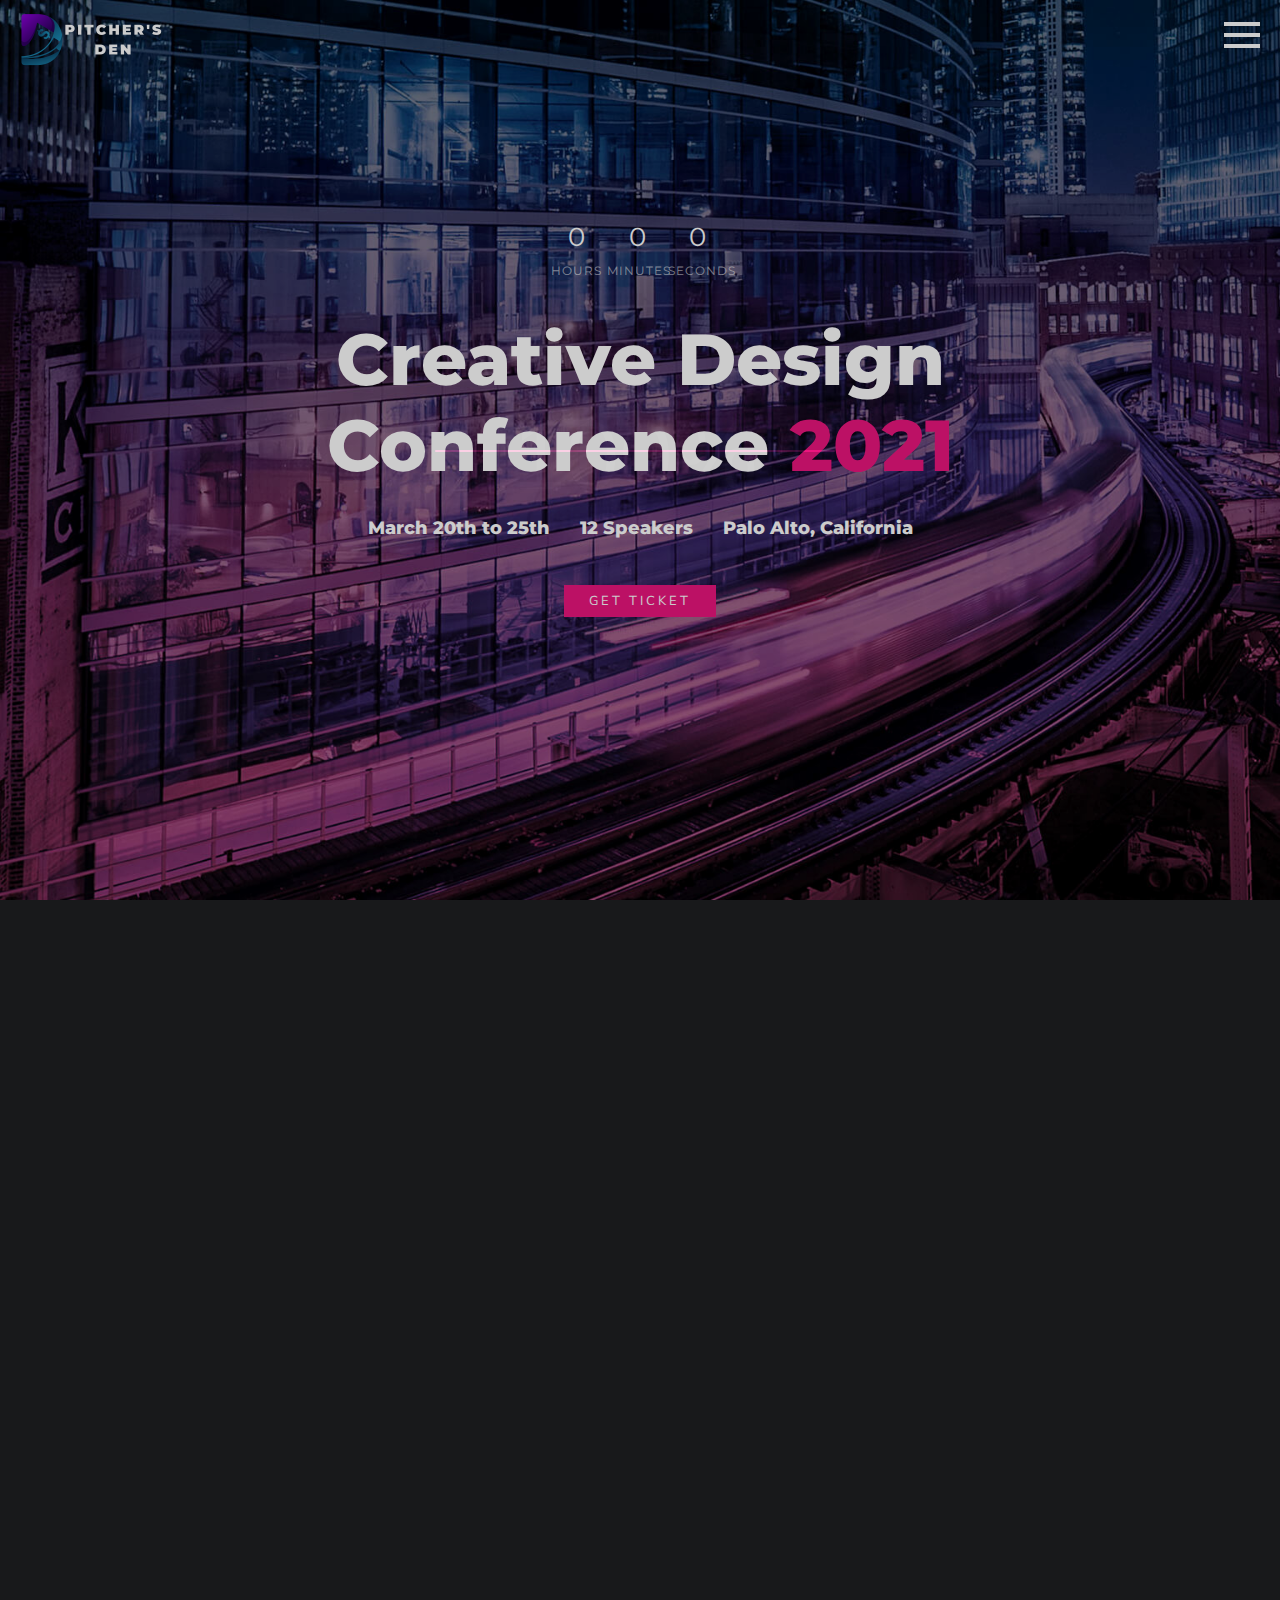
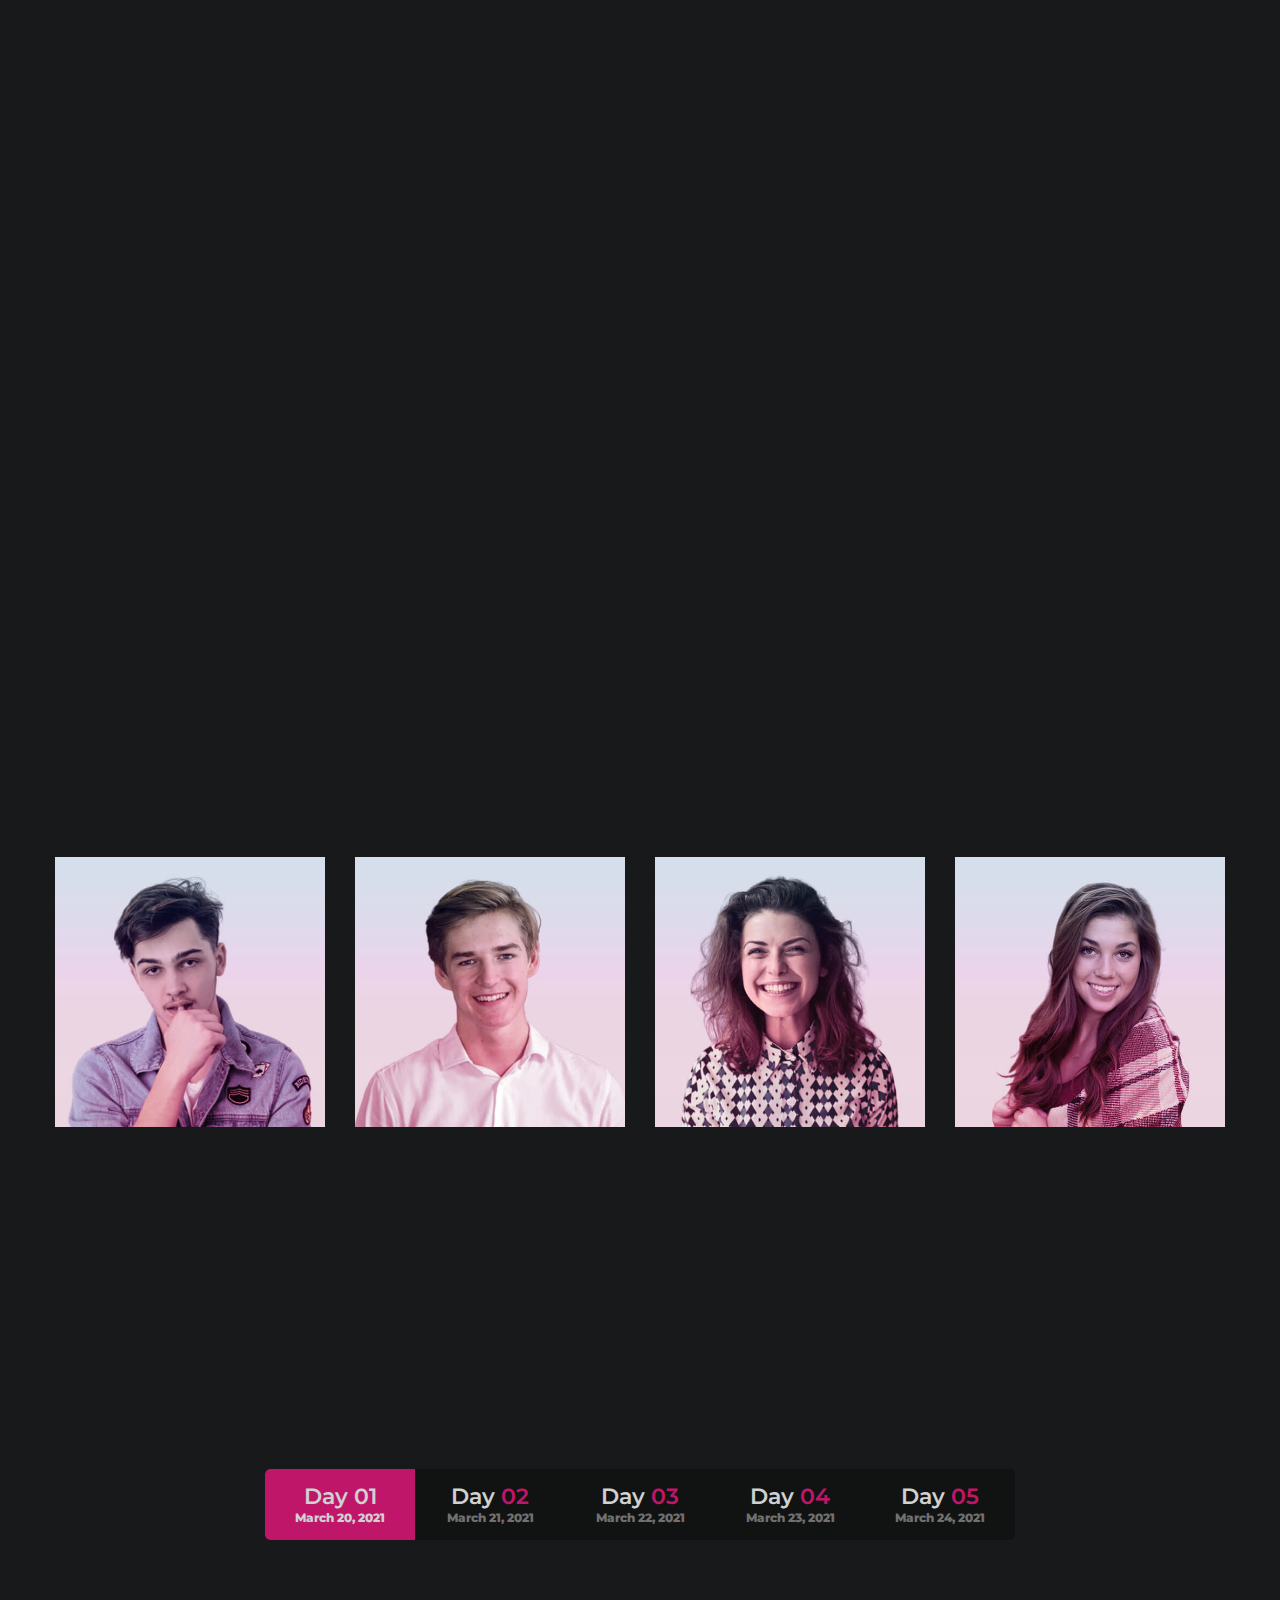
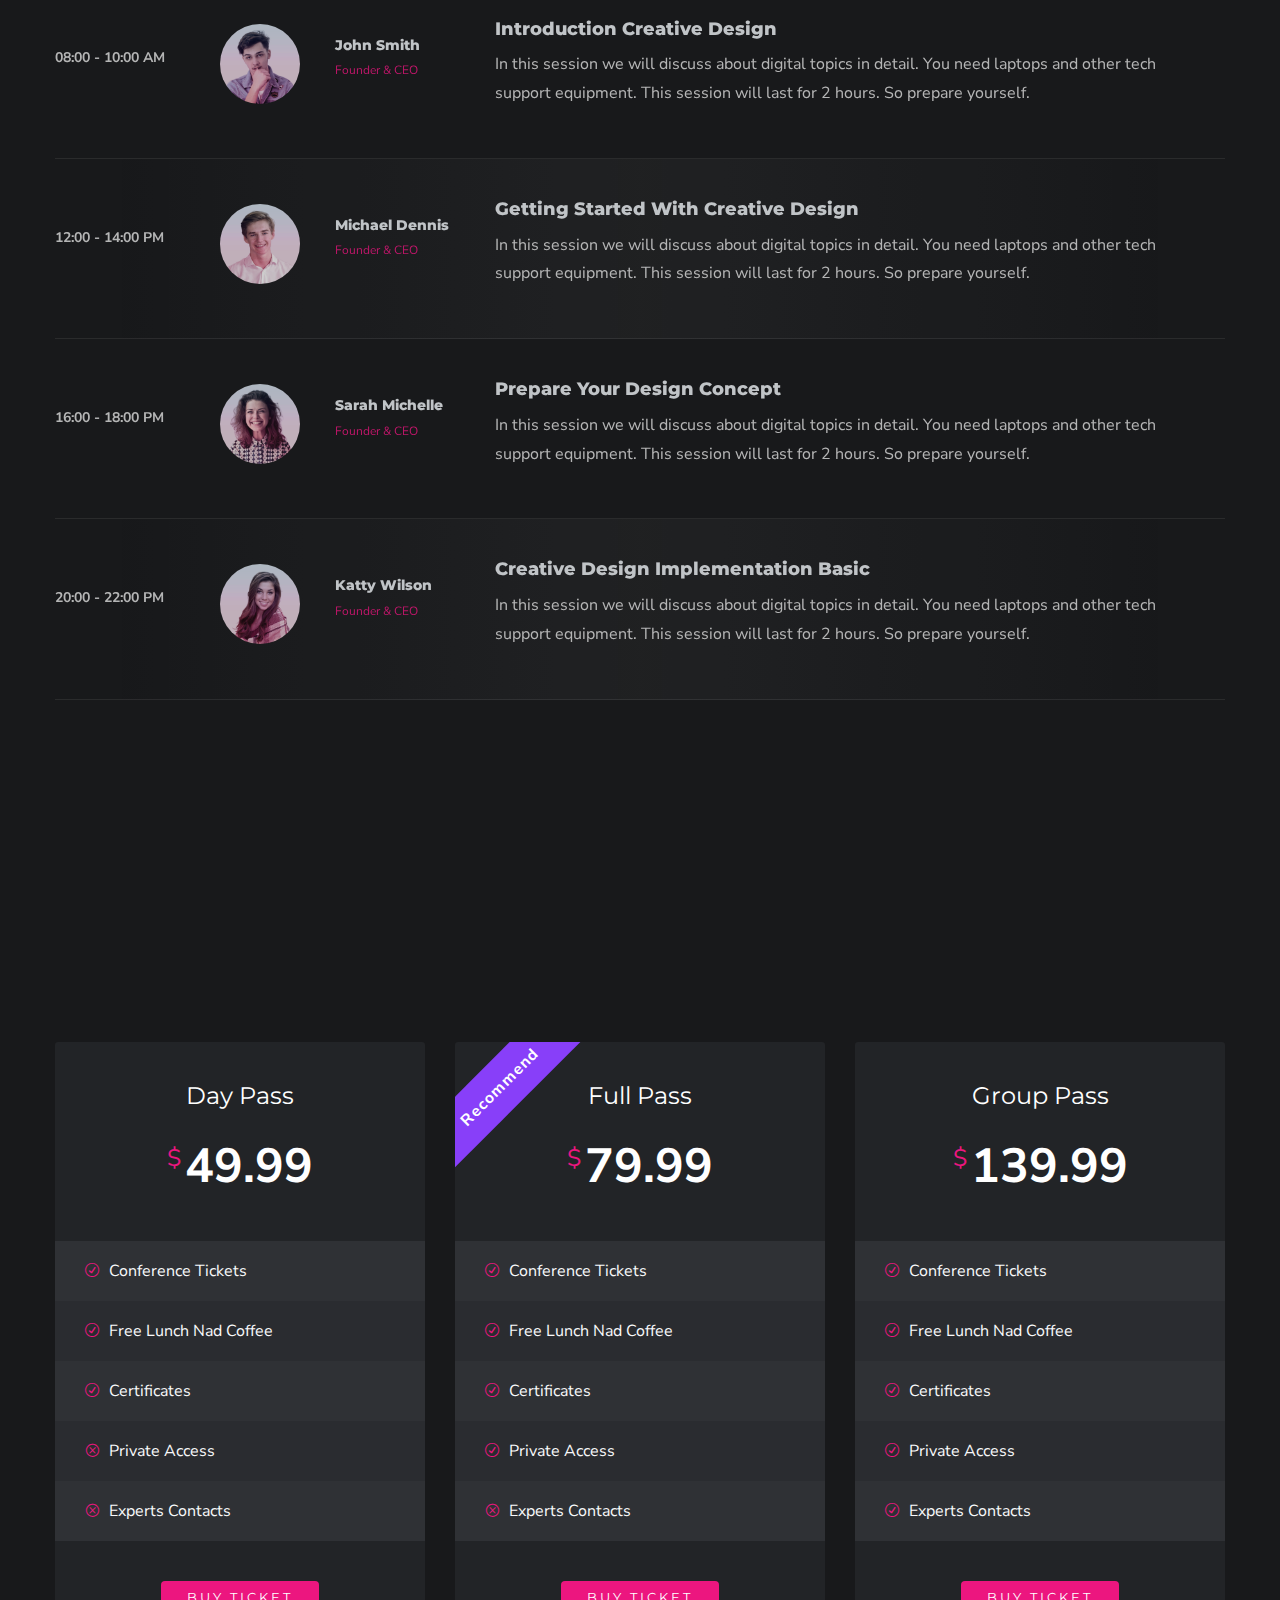
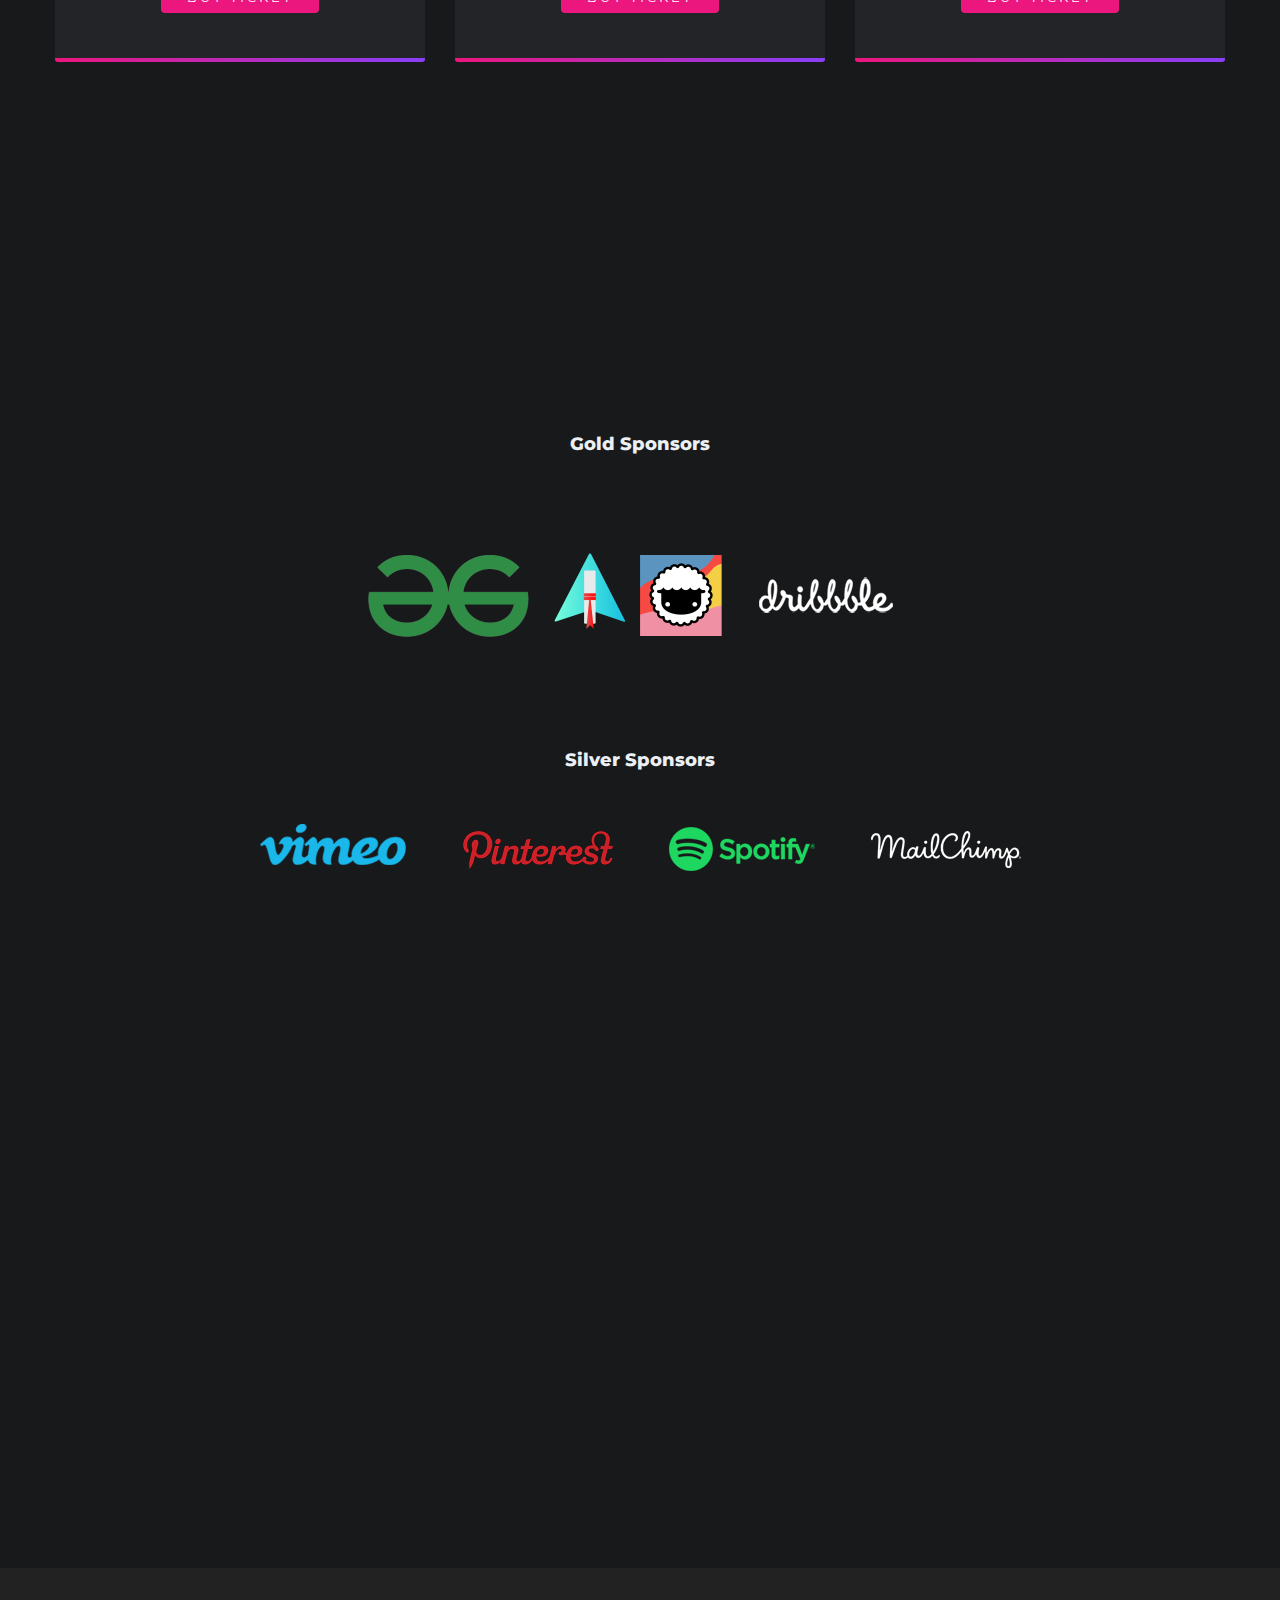
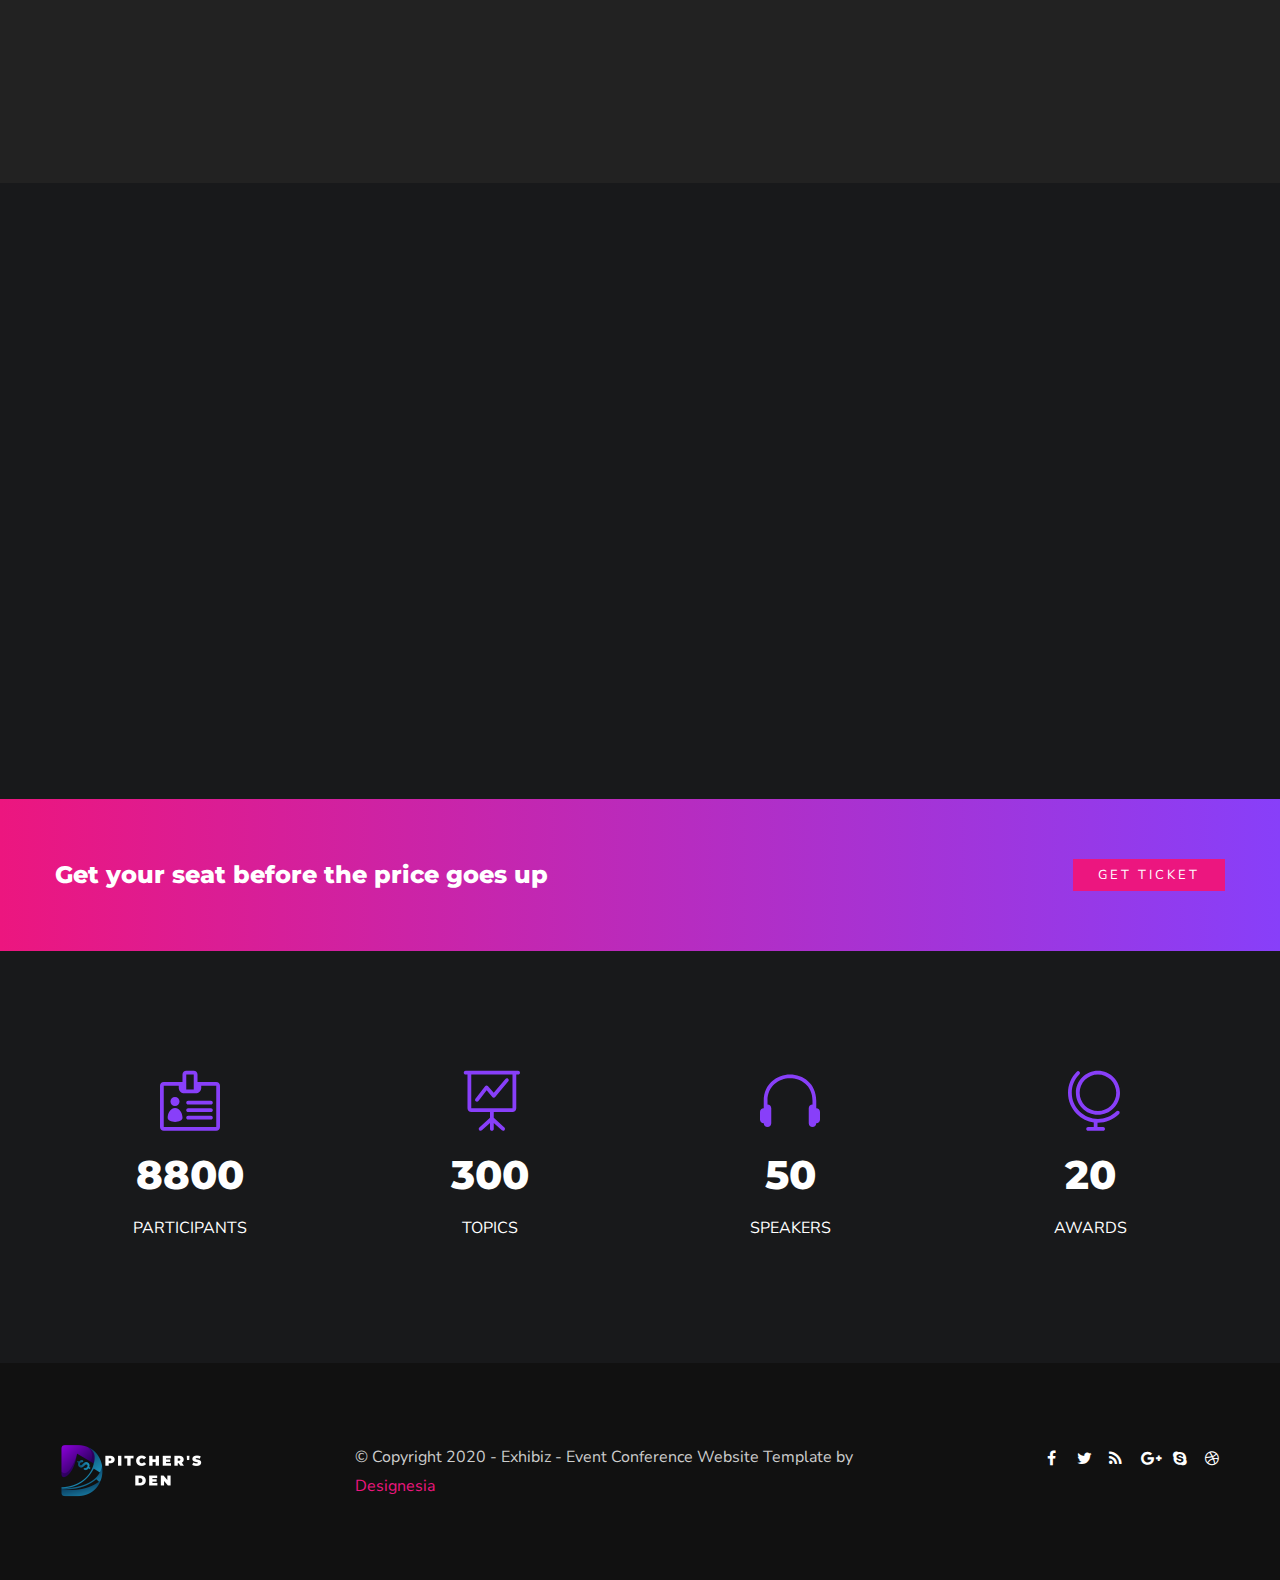
<file: index-event-parallax-dark-menu-expand.html>
<!DOCTYPE html>
<html lang="en">

<head>
    <meta charset="utf-8">
    <title>Exhibiz - Event Conference Website Template</title>
    <meta name="viewport" content="width=device-width, initial-scale=1.0">
    <meta name="description" content="">
    <meta name="keywords" content="">
    <meta name="author" content="">


    <!--[if lt IE 9]>
	<script src="js/html5shiv.js"></script>
	<![endif]-->


    <!-- CSS Files
    ================================================== -->
    <link rel="stylesheet" href="css/bootstrap.css" type="text/css">
    <link rel="stylesheet" href="css/jpreloader.css" type="text/css">
    <link rel="stylesheet" href="css/animate.css" type="text/css">
    <link rel="stylesheet" href="css/plugin.css" type="text/css">
    <link rel="stylesheet" href="css/owl.carousel.css" type="text/css">
    <link rel="stylesheet" href="css/owl.theme.css" type="text/css">
    <link rel="stylesheet" href="css/owl.transitions.css" type="text/css">
    <link rel="stylesheet" href="css/magnific-popup.css" type="text/css">
    <link rel="stylesheet" href="css/jquery.countdown.css" type="text/css">
    <link rel="stylesheet" href="css/style.css" type="text/css">
	<link rel="stylesheet" href="css/twentytwenty.css" type="text/css">

    <!-- custom background -->
    <link rel="stylesheet" href="css/bg.css" type="text/css">

    <!-- color scheme -->
	<link rel="stylesheet" href="css/colors/magenta.css" type="text/css" id="colors">
    <link rel="stylesheet" href="css/color.css" type="text/css">

    <!-- load fonts -->
    <link rel="stylesheet" href="fonts/font-awesome/css/font-awesome.css" type="text/css">
    <link rel="stylesheet" href="fonts/elegant_font/HTML_CSS/style.css" type="text/css">
    <link rel="stylesheet" href="fonts/et-line-font/style.css" type="text/css">

	<!-- custom font -->
	<link rel="stylesheet" href="css/font-style.css" type="text/css">
</head>

<body id="homepage">

    <div id="wrapper">

        <!-- header begin -->
        <header class="transparent">
            <div class="info">
                <div class="container-fluid">
                    <div class="row-fluid">
                        <div class="col-md-12">
                            <div class="column">Working Hours Monday - Friday <span class="id-color"><strong>08:00-16:00</strong></span></div>
                            <div class="column">Toll Free <span class="id-color"><strong>1800.899.900</strong></span></div>
                            <!-- social icons -->
                            <div class="column social">
                                <a href="#"><i class="fa fa-facebook"></i></a>
                                <a href="#"><i class="fa fa-twitter"></i></a>
                                <a href="#"><i class="fa fa-rss"></i></a>
                                <a href="#"><i class="fa fa-google-plus"></i></a>
                                <a href="#"><i class="fa fa-envelope-o"></i></a>
                            </div>
                            <!-- social icons close -->
                        </div>
                    </div>
                </div>
            </div>

            <div class="container-fluid">
                <div class="row-fluid">
                    <div class="col-md-12">
                        <!-- logo begin -->
                        <div id="logo">
                            <a href="index.html">
                                <img class="logo" src="images-event/logo.png" alt="">
                            </a>
                        </div>
                        <!-- logo close -->

                        <!-- small button begin -->
								<div id="mo-button-open">
									<div></div>
									<div></div>
									<div></div>
								</div>

								<!-- small button close -->

                    </div>
                    

                </div>
            </div>
        </header>
        <!-- header close -->		
		
		<!-- menu overlay begin -->
		<div id="menu-overlay" class="slideDown">
			<div class="container-fluid">
				<div class="row-fluid">
					<div class="col-md-12">
							
						<div id="mo-button-close">
				<div class="line-1"></div>
				<div class="line-2"></div>
			</div>
			
			<div class="pt80 pb80">
			
			<div class="mo-nav text-center">
				<a href="index.html">
					<img class="logo" src="images-event/logo.png" alt="">
				</a>
				
				<div class="spacer-single"></div>
							
				<!-- mainmenu begin -->
                    <ul id="mo-menu">
                        <li><a href="#section-hero">Home<span></span></a></li>
						<li><a href="#section-about">About<span></span></a></li>
						<li><a href="#section-speakers">Speakers<span></span></a></li>
						<li><a href="#section-schedule">Schedule<span></span></a></li>
						<li><a href="#section-ticket">Ticket<span></span></a></li>
						<li><a href="#section-sponsors">Sponsors<span></span></a></li>
						<li><a href="#section-register">Register<span></span></a></li>
                    </ul>
				<!-- mainmenu close -->
					
                </div>
				
			</div>
			
			</div>
							
					</div>
				</div>
			</div>
			
		</div>
		<!-- menu overlay close -->


        <!-- content begin -->
        <div id="content" class="no-bottom no-top">
				
			<!-- parallax section -->
            <section id="section-hero" class="full-height text-light" data-bgimage="url(images-event/bg/7.jpg) fixed top center">
                <div class="center-y text-center">
					<div class="container">
						<div class="row">
							<div class="col-md-12">
								<div id="defaultCountdown" class="countdown-s1"></div>
								<div class="spacer-single"></div>
								<h1 class="title-3">
									Creative Design<br>Conference <span class="id-color">2021</span>
								</h1>
								
								<div class="spacer-single"></div>
								<h3>March 20th to 25th &nbsp;&nbsp;&nbsp;&nbsp; 12 Speakers &nbsp;&nbsp;&nbsp;&nbsp; Palo Alto, California</h3>
								<div class="spacer-single"></div>
								
								<a href="#section-ticket" class="btn-custom text-white scroll-to">Get Ticket</a>
								<div class="spacer-double"></div>
							</div>
						</div>
					</div>
				</div>
            </section>
            <!-- section close -->
			
			<section id="section-about" data-bgimage="url(images-event/bg/1.png) fixed no-repeat">
				<div class="wm wm-border dark wow fadeInDown">welcome</div>
                    <div class="container">
                        <div class="row align-items-center">
                            
                            <div class="col-lg-6 wow fadeInLeft" data-wow-delay="0s">
                                <h2>Welcome to the Biggest<br>Creative Design Conference</h2>
                                <p>
                                    At vero eos et accusamus et iusto odio dignissimos ducimus qui blanditiis praesentium voluptatum deleniti atque corrupti quos dolores et quas molestias excepturi sint occaecati cupiditate non provident, similique sunt in culpa qui officia deserunt mollitia animi, id est laborum et dolorum fuga. Et harum quidem rerum facilis est et expedita distinctio.
                                </p>
								
								<div class="spacer10"></div>
								
								<a href="#" class="btn-custom font-weight-bold text-white sm-mb-30">About Us</a>
                            </div>
							
							<div class="col-lg-6 mb-sm-30 text-center wow fadeInRight">
                                <div class="de-images">
									<img class="di-small wow fadeIn" src="images-event/misc/2.jpg" alt="" />
									<img class="di-small-2" src="images-event/misc/3.jpg" alt="" />
									<img class="img-fluid wow fadeInRight" data-wow-delay=".25s" src="images-event/misc/1.jpg" alt="" />
								</div>
                            </div>

                        </div>
                    </div>
                </section>
				
				
				<!-- section begin -->
            <section id="section-features">
				<div class="wm wm-border dark wow fadeInDown ">features</div>
                <div class="container">
                    <div class="row">
                        <div class="col-md-6 offset-md-3 text-center wow fadeInUp">
                            <h1>Why you should Join Event</h1>
                            <div class="separator"><span><i class="fa fa-square"></i></span></div>
                            <div class="spacer-single"></div>
                        </div>


                        <div class="col-lg-4 wow fadeIn" data-wow-delay="0s">
                            <div class="box-number square">
                               <i class="bg-color hover-color-2 fa fa-microphone text-light"></i>
                                <div class="text">
                                    <h3><span>World Class Speakers</span></h3>
                                    <p>At vero eos et accusamus et iusto odio dignissimos ducimus qui blanditiis praesentium voluptatum deleniti atque.</p>
                                </div>
                            </div>
                        </div>

                        <div class="col-lg-4 wow fadeIn" data-wow-delay=".25s">
                            <div class="box-number square">
                                <i class="bg-color hover-color-2 fa fa-lightbulb-o text-light"></i>
                                <div class="text">
                                    <h3><span>Best Experience</span></h3>
                                    <p>At vero eos et accusamus et iusto odio dignissimos ducimus qui blanditiis praesentium voluptatum deleniti atque.</p>
                                </div>
                            </div>
                        </div>

                        <div class="col-lg-4 wow fadeIn" data-wow-delay=".5s">
                            <div class="box-number square">
                                <i class="bg-color hover-color-2 fa fa-sitemap text-light"></i>
                                <div class="text">
                                    <h3><span>Networking</span></h3>
                                    <p>At vero eos et accusamus et iusto odio dignissimos ducimus qui blanditiis praesentium voluptatum deleniti atque.</p>
                                </div>
                            </div>
                        </div>

                        <div class="spacer-single"></div>

                        <div class="col-lg-4 wow fadeIn" data-wow-delay=".75s">
                            <div class="box-number square">
                                <i class="bg-color hover-color-2 fa fa-building text-light"></i>
                                <div class="text">
                                    <h3><span>Modern Venue</span></h3>
                                    <p>At vero eos et accusamus et iusto odio dignissimos ducimus qui blanditiis praesentium voluptatum deleniti atque.</p>
                                </div>
                            </div>
                        </div>

                        <div class="col-lg-4 wow fadeIn" data-wow-delay="1s">
                            <div class="box-number square">
                                <i class="bg-color hover-color-2  fa fa-users text-light"></i>
                                <div class="text">
                                    <h3><span>New People</span></h3>
                                    <p>At vero eos et accusamus et iusto odio dignissimos ducimus qui blanditiis praesentium voluptatum deleniti atque.</p>
                                </div>
                            </div>
                        </div>

                        <div class="col-lg-4 wow fadeIn" data-wow-delay="1.25s">
                            <div class="box-number square">
                                <i class="bg-color hover-color-2 fa fa-mortar-board text-light"></i>
                                <div class="text">
                                    <h3><span>Certificates</span></h3>
                                    <p>At vero eos et accusamus et iusto odio dignissimos ducimus qui blanditiis praesentium voluptatum deleniti atque.</p>
                                </div>
                            </div>
                        </div>
						

                    </div>
                </div>
            </section>
            <!-- section close -->
			
			<!-- section begin -->
            <section id="section-speakers" class="text-light" data-bgimage="url(images-event/bg/1.jpg) fixed top center" data-stellar-background-ratio=".2">
				<div class="wm wm-border dark wow fadeInDown">speakers</div>
                <div class="container">
                    <div class="row">
						<div class="col-md-6 offset-md-3 text-center wow fadeInUp">
                            <h1>The Speakers</h1>
                            <div class="separator"><span><i class="fa fa-square"></i></span></div>
                            <div class="spacer-single"></div>
                        </div>
						
						<div class="clearfix"></div>
                      
                       <div class="col-lg-3 col-md-6">
							<!-- team member -->
							<div class="de-team-list">
								<div class="team-pic">
									<img src="images-event/team/1.jpg" class="img-responsive" alt="" />
								</div>
								<div class="team-desc">
									<h3>John Smith</h3>
									<p class="lead">Expert Designer</p>
									<div class="small-border"></div>
									<p>Duis aute irure dolor in reprehenderit in voluptate velit esse cillum dolore eu fugiat nulla pariatur.</p>

									<div class="social">
										<a href="#"><i class="fa fa-facebook fa-lg"></i></a>
										<a href="#"><i class="fa fa-twitter fa-lg"></i></a>
										<a href="#"><i class="fa fa-google-plus fa-lg"></i></a>
										<a href="#"><i class="fa fa-skype fa-lg"></i></a>
									</div>
								</div>
							</div>
							<!-- team close -->
						</div>
						
						<div class="col-lg-3 col-md-6">
							<!-- team member -->
							<div class="de-team-list">
								<div class="team-pic">
									<img src="images-event/team/2.jpg" class="img-responsive" alt="" />
								</div>
								<div class="team-desc">
									<h3>Michael Dennis</h3>
									<p class="lead">Expert Designer</p>
									<div class="small-border"></div>
									<p>Duis aute irure dolor in reprehenderit in voluptate velit esse cillum dolore eu fugiat nulla pariatur.</p>

									<div class="social">
										<a href="#"><i class="fa fa-facebook fa-lg"></i></a>
										<a href="#"><i class="fa fa-twitter fa-lg"></i></a>
										<a href="#"><i class="fa fa-google-plus fa-lg"></i></a>
										<a href="#"><i class="fa fa-skype fa-lg"></i></a>
									</div>
								</div>
							</div>
							<!-- team close -->
						</div>
						
						<div class="col-lg-3 col-md-6">
							<!-- team member -->
							<div class="de-team-list">
								<div class="team-pic">
									<img src="images-event/team/3.jpg" class="img-responsive" alt="" />
								</div>
								<div class="team-desc">
									<h3>Sarah Michelle</h3>
									<p class="lead">Expert Designer</p>
									<div class="small-border"></div>
									<p>Duis aute irure dolor in reprehenderit in voluptate velit esse cillum dolore eu fugiat nulla pariatur.</p>

									<div class="social">
										<a href="#"><i class="fa fa-facebook fa-lg"></i></a>
										<a href="#"><i class="fa fa-twitter fa-lg"></i></a>
										<a href="#"><i class="fa fa-google-plus fa-lg"></i></a>
										<a href="#"><i class="fa fa-skype fa-lg"></i></a>
									</div>
								</div>
							</div>
							<!-- team close -->
						</div>
						
						<div class="col-lg-3 col-md-6">
							<!-- team member -->
							<div class="de-team-list">
								<div class="team-pic">
									<img src="images-event/team/4.jpg" class="img-responsive" alt="" />
								</div>
								<div class="team-desc">
									<h3>Katty Wilson</h3>
									<p class="lead">Expert Designer</p>
									<div class="small-border"></div>
									<p>Duis aute irure dolor in reprehenderit in voluptate velit esse cillum dolore eu fugiat nulla pariatur.</p>

									<div class="social">
										<a href="#"><i class="fa fa-facebook fa-lg"></i></a>
										<a href="#"><i class="fa fa-twitter fa-lg"></i></a>
										<a href="#"><i class="fa fa-google-plus fa-lg"></i></a>
										<a href="#"><i class="fa fa-skype fa-lg"></i></a>
									</div>
								</div>
							</div>
							<!-- team close -->
						</div>

						<div class="clearfix"></div>

                    </div>
                </div>
            </section>
            <!-- section close -->
			
			
			<!-- section begin -->
            <section id="section-schedule" aria-label="section-services-tab" data-bgimage="url(images-event/bg/2.png) fixed center no-repeat">
                <div class="wm wm-border dark wow fadeInDown ">schedule</div>
                <div class="container">
                    <div class="row">
                        <div class="col-md-6 offset-md-3 text-center wow fadeInUp">
                            <h1>Event Schedule</h1>
                            <div class="separator"><span><i class="fa fa-square"></i></span></div>
                            <div class="spacer-single"></div>
                        </div>

                        <div class="col-md-12">
                            <div class="de_tab tab_style_4 text-center">
                                <ul class="de_nav de_nav_dark">
                                    <li class="active" data-link="#section-services-tab">
                                        <h3>Day <span>01</span></h3>
                                        <h4>March 20, 2021</h4>
                                    </li>
                                    <li data-link="#section-services-tab">
                                        <h3>Day <span>02</span></h3>
                                        <h4>March 21, 2021</h4>
                                    </li>
                                    <li data-link="#section-services-tab">
                                        <h3>Day <span>03</span></h3>
                                        <h4>March 22, 2021</h4>
                                    </li>
                                    <li data-link="#section-services-tab">
                                        <h3>Day <span>04</span></h3>
                                        <h4>March 23, 2021</h4>
                                    </li>
                                    <li data-link="#section-services-tab">
                                        <h3>Day <span>05</span></h3>
                                        <h4>March 24, 2021</h4>
                                    </li>
                                </ul>

                                <div class="de_tab_content text-left">

                                    <div id="tab1" class="tab_single_content dark">
                                        <div class="row">
                                            <div class="col-md-12">
                                                <div class="schedule-listing">
                                                    <div class="schedule-item">
                                                        <div class="sc-time">08:00 - 10:00 AM</div>
                                                        <div class="sc-pic">
                                                            <img src="images-event/team/1.jpg" class="img-circle" alt="">
                                                        </div>
                                                        <div class="sc-name">
                                                            <h4>John Smith</h4>
                                                            <span>Founder & CEO</span>
                                                        </div>
                                                        <div class="sc-info">
                                                            <h3>Introduction Creative Design</h3>
                                                            <p>In this session we will discuss about digital topics in detail. You need laptops and other tech support equipment. This session will last for 2 hours. So prepare yourself.</p>
                                                        </div>
                                                        <div class="clearfix"></div>
                                                    </div>
                                                </div>

                                                <div class="schedule-listing">
                                                    <div class="schedule-item">
                                                        <div class="sc-time">12:00 - 14:00 PM</div>
                                                        <div class="sc-pic">
                                                            <img src="images-event/team/2.jpg" class="img-circle" alt="">
                                                        </div>
                                                        <div class="sc-name">
                                                            <h4>Michael Dennis</h4>
                                                            <span>Founder & CEO</span>
                                                        </div>
                                                        <div class="sc-info">
                                                            <h3>Getting Started With Creative Design</h3>
                                                            <p>In this session we will discuss about digital topics in detail. You need laptops and other tech support equipment. This session will last for 2 hours. So prepare yourself.</p>
                                                        </div>
                                                        <div class="clearfix"></div>
                                                    </div>
                                                </div>

                                                <div class="schedule-listing">
                                                    <div class="schedule-item">
                                                        <div class="sc-time">16:00 - 18:00 PM</div>
                                                        <div class="sc-pic">
                                                            <img src="images-event/team/3.jpg" class="img-circle" alt="">
                                                        </div>
                                                        <div class="sc-name">
                                                            <h4>Sarah Michelle</h4>
                                                            <span>Founder & CEO</span>
                                                        </div>
                                                        <div class="sc-info">
                                                            <h3>Prepare Your Design Concept</h3>
                                                            <p>In this session we will discuss about digital topics in detail. You need laptops and other tech support equipment. This session will last for 2 hours. So prepare yourself.</p>
                                                        </div>
                                                        <div class="clearfix"></div>
                                                    </div>
                                                </div>

                                                <div class="schedule-listing">
                                                    <div class="schedule-item">
                                                        <div class="sc-time">20:00 - 22:00 PM</div>
                                                        <div class="sc-pic">
                                                            <img src="images-event/team/4.jpg" class="img-circle" alt="">
                                                        </div>
                                                        <div class="sc-name">
                                                            <h4>Katty Wilson</h4>
                                                            <span>Founder & CEO</span>
                                                        </div>
                                                        <div class="sc-info">
                                                            <h3>Creative Design Implementation Basic</h3>
                                                            <p>In this session we will discuss about digital topics in detail. You need laptops and other tech support equipment. This session will last for 2 hours. So prepare yourself.</p>
                                                        </div>
                                                        <div class="clearfix"></div>
                                                    </div>
                                                </div>
                                            </div>
                                        </div>
                                    </div>

                                    <div id="tab2" class="tab_single_content dark">
                                        <div class="row">
                                            <div class="col-md-12">
                                                <div class="schedule-listing">
                                                    <div class="schedule-item">
                                                        <div class="sc-time">08:00 - 12:00 AM</div>
                                                        <div class="sc-pic">
                                                            <img src="images-event/team/5.jpg" class="img-circle" alt="">
                                                        </div>
                                                        <div class="sc-name">
                                                            <h4>Rose Shipp</h4>
                                                            <span>Founder & CEO</span>
                                                        </div>
                                                        <div class="sc-info">
                                                            <h3>Creative Design Implementation Basic 2</h3>
                                                            <p>In this session we will discuss about digital topics in detail. You need laptops and other tech support equipment. This session will last for 2 hours. So prepare yourself.</p>
                                                        </div>
                                                        <div class="clearfix"></div>
                                                    </div>
                                                </div>

                                                <div class="schedule-listing">
                                                    <div class="schedule-item">
                                                        <div class="sc-time">12:00 - 14:00 PM</div>
                                                        <div class="sc-pic">
                                                            <img src="images-event/team/6.jpg" class="img-circle" alt="">
                                                        </div>
                                                        <div class="sc-name">
                                                            <h4>Isaac Nicholas</h4>
                                                            <span>Founder & CEO</span>
                                                        </div>
                                                        <div class="sc-info">
                                                            <h3>How to Design Happiness</h3>
                                                            <p>In this session we will discuss about digital topics in detail. You need laptops and other tech support equipment. This session will last for 2 hours. So prepare yourself.</p>
                                                        </div>
                                                        <div class="clearfix"></div>
                                                    </div>
                                                </div>

                                                <div class="schedule-listing">
                                                    <div class="schedule-item">
                                                        <div class="sc-time">16:00 - 18:00 PM</div>
                                                        <div class="sc-pic">
                                                            <img src="images-event/team/7.jpg" class="img-circle" alt="">
                                                        </div>
                                                        <div class="sc-name">
                                                            <h4>John Arnold</h4>
                                                            <span>Founder & CEO</span>
                                                        </div>
                                                        <div class="sc-info">
                                                            <h3>Good Storytelling For Great Design</h3>
                                                            <p>In this session we will discuss about digital topics in detail. You need laptops and other tech support equipment. This session will last for 2 hours. So prepare yourself.</p>
                                                        </div>
                                                        <div class="clearfix"></div>
                                                    </div>
                                                </div>

                                                <div class="schedule-listing">
                                                    <div class="schedule-item">
                                                        <div class="sc-time">20:00 - 22:00 PM</div>
                                                        <div class="sc-pic">
                                                            <img src="images-event/team/1.jpg" class="img-circle" alt="">
                                                        </div>
                                                        <div class="sc-name">
                                                            <h4>John Smith</h4>
                                                            <span>Founder & CEO</span>
                                                        </div>
                                                        <div class="sc-info">
                                                            <h3>Unintuitive Lessons on Being a Designer</h3>
                                                            <p>In this session we will discuss about digital topics in detail. You need laptops and other tech support equipment. This session will last for 2 hours. So prepare yourself.</p>
                                                        </div>
                                                        <div class="clearfix"></div>
                                                    </div>
                                                </div>
                                            </div>
                                        </div>
                                    </div>

                                    <div id="tab3" class="tab_single_content dark">
                                        <div class="row">
                                            <div class="col-md-12">
                                                <div class="schedule-listing">
                                                    <div class="schedule-item">
                                                        <div class="sc-time">08:00 - 12:00 AM</div>
                                                        <div class="sc-pic">
                                                            <img src="images-event/team/2.jpg" class="img-circle" alt="">
                                                        </div>
                                                        <div class="sc-name">
                                                            <h4>Michael Dennis</h4>
                                                            <span>Founder & CEO</span>
                                                        </div>
                                                        <div class="sc-info">
                                                            <h3>The Secret of Great App Design</h3>
                                                            <p>In this session we will discuss about digital topics in detail. You need laptops and other tech support equipment. This session will last for 2 hours. So prepare yourself.</p>
                                                        </div>
                                                        <div class="clearfix"></div>
                                                    </div>
                                                </div>

                                                <div class="schedule-listing">
                                                    <div class="schedule-item">
                                                        <div class="sc-time">12:00 - 14:00 PM</div>
                                                        <div class="sc-pic">
                                                            <img src="images-event/team/3.jpg" class="img-circle" alt="">
                                                        </div>
                                                        <div class="sc-name">
                                                            <h4>Sarah Michelle</h4>
                                                            <span>Founder & CEO</span>
                                                        </div>
                                                        <div class="sc-info">
                                                            <h3>Use Design Thinking in Your Everyday Routine</h3>
                                                            <p>In this session we will discuss about digital topics in detail. You need laptops and other tech support equipment. This session will last for 2 hours. So prepare yourself.</p>
                                                        </div>
                                                        <div class="clearfix"></div>
                                                    </div>
                                                </div>

                                                <div class="schedule-listing">
                                                    <div class="schedule-item">
                                                        <div class="sc-time">16:00 - 18:00 PM</div>
                                                        <div class="sc-pic">
                                                            <img src="images-event/team/4.jpg" class="img-circle" alt="">
                                                        </div>
                                                        <div class="sc-name">
                                                            <h4>Katty Wilson</h4>
                                                            <span>Founder & CEO</span>
                                                        </div>
                                                        <div class="sc-info">
                                                            <h3>Design Into The Real World</h3>
                                                            <p>In this session we will discuss about digital topics in detail. You need laptops and other tech support equipment. This session will last for 2 hours. So prepare yourself.</p>
                                                        </div>
                                                        <div class="clearfix"></div>
                                                    </div>
                                                </div>

                                                <div class="schedule-listing">
                                                    <div class="schedule-item">
                                                        <div class="sc-time">20:00 - 22:00 AM</div>
                                                        <div class="sc-pic">
                                                            <img src="images-event/team/5.jpg" class="img-circle" alt="">
                                                        </div>
                                                        <div class="sc-name">
                                                            <h4>Rose Shipp</h4>
                                                            <span>Founder & CEO</span>
                                                        </div>
                                                        <div class="sc-info">
                                                            <h3>Advanced Design Implementation</h3>
                                                            <p>In this session we will discuss about digital topics in detail. You need laptops and other tech support equipment. This session will last for 2 hours. So prepare yourself.</p>
                                                        </div>
                                                        <div class="clearfix"></div>
                                                    </div>
                                                </div>
                                            </div>
                                        </div>
                                    </div>

                                    <div id="tab4" class="tab_single_content dark">
                                        <div class="row">
                                            <div class="col-md-12">
                                                <div class="schedule-listing">
                                                    <div class="schedule-item">
                                                        <div class="sc-time">08:00 - 12:00 AM</div>
                                                        <div class="sc-pic">
                                                            <img src="images-event/team/6.jpg" class="img-circle" alt="">
                                                        </div>
                                                        <div class="sc-name">
                                                            <h4>Isaac Nicholas</h4>
                                                            <span>Founder & CEO</span>
                                                        </div>
                                                        <div class="sc-info">
                                                            <h3>Advanced Design Implementation 2</h3>
                                                            <p>In this session we will discuss about digital topics in detail. You need laptops and other tech support equipment. This session will last for 2 hours. So prepare yourself.</p>
                                                        </div>
                                                        <div class="clearfix"></div>
                                                    </div>
                                                </div>

                                                <div class="schedule-listing">
                                                    <div class="schedule-item">
                                                        <div class="sc-time">12:00 - 14:00 PM</div>
                                                        <div class="sc-pic">
                                                            <img src="images-event/team/7.jpg" class="img-circle" alt="">
                                                        </div>
                                                        <div class="sc-name">
                                                            <h4>John Arnold</h4>
                                                            <span>Founder & CEO</span>
                                                        </div>
                                                        <div class="sc-info">
                                                            <h3>Branding, Identity &amp; Logo Design Explained</h3>
                                                            <p>In this session we will discuss about digital topics in detail. You need laptops and other tech support equipment. This session will last for 2 hours. So prepare yourself.</p>
                                                        </div>
                                                        <div class="clearfix"></div>
                                                    </div>
                                                </div>

                                                <div class="schedule-listing">
                                                    <div class="schedule-item">
                                                        <div class="sc-time">16:00 - 18:00 PM</div>
                                                        <div class="sc-pic">
                                                            <img src="images-event/team/1.jpg" class="img-circle" alt="">
                                                        </div>
                                                        <div class="sc-name">
                                                            <h4>John Smith</h4>
                                                            <span>Founder & CEO</span>
                                                        </div>
                                                        <div class="sc-info">
                                                            <h3>The Art of Personal Branding</h3>
                                                            <p>In this session we will discuss about digital topics in detail. You need laptops and other tech support equipment. This session will last for 2 hours. So prepare yourself.</p>
                                                        </div>
                                                        <div class="clearfix"></div>
                                                    </div>
                                                </div>

                                                <div class="schedule-listing">
                                                    <div class="schedule-item">
                                                        <div class="sc-time">20:00 - 22:00 PM</div>
                                                        <div class="sc-pic">
                                                            <img src="images-event/team/2.jpg" class="img-circle" alt="">
                                                        </div>
                                                        <div class="sc-name">
                                                            <h4>Michael Dennis</h4>
                                                            <span>Founder & CEO</span>
                                                        </div>
                                                        <div class="sc-info">
                                                            <h3>8 Secret Benefits of Branding</h3>
                                                            <p>In this session we will discuss about digital topics in detail. You need laptops and other tech support equipment. This session will last for 2 hours. So prepare yourself.</p>
                                                        </div>
                                                        <div class="clearfix"></div>
                                                    </div>
                                                </div>
                                            </div>
                                        </div>
                                    </div>

                                    <div id="tab5" class="tab_single_content dark">
                                        <div class="row">
                                            <div class="col-md-12">
                                                <div class="schedule-listing">
                                                    <div class="schedule-item">
                                                        <div class="sc-time">08:00 - 12:00 AM</div>
                                                        <div class="sc-pic">
                                                            <img src="images-event/team/1.jpg" class="img-circle" alt="">
                                                        </div>
                                                        <div class="sc-name">
                                                            <h4>John Smith</h4>
                                                            <span>Founder & CEO</span>
                                                        </div>
                                                        <div class="sc-info">
                                                            <h3>How To Brand A Startup On A Small Budget</h3>
                                                            <p>In this session we will discuss about digital topics in detail. You need laptops and other tech support equipment. This session will last for 2 hours. So prepare yourself.</p>
                                                        </div>
                                                        <div class="clearfix"></div>
                                                    </div>
                                                </div>

                                                <div class="schedule-listing">
                                                    <div class="schedule-item">
                                                        <div class="sc-time">08:00 - 12:00 AM</div>
                                                        <div class="sc-pic">
                                                            <img src="images-event/team/2.jpg" class="img-circle" alt="">
                                                        </div>
                                                        <div class="sc-name">
                                                            <h4>John Smith</h4>
                                                            <span>Founder & CEO</span>
                                                        </div>
                                                        <div class="sc-info">
                                                            <h3>Establishing a Brand Identity</h3>
                                                            <p>In this session we will discuss about digital topics in detail. You need laptops and other tech support equipment. This session will last for 2 hours. So prepare yourself.</p>
                                                        </div>
                                                        <div class="clearfix"></div>
                                                    </div>
                                                </div>

                                                <div class="schedule-listing">
                                                    <div class="schedule-item">
                                                        <div class="sc-time">08:00 - 12:00 AM</div>
                                                        <div class="sc-pic">
                                                            <img src="images-event/team/3.jpg" class="img-circle" alt="">
                                                        </div>
                                                        <div class="sc-name">
                                                            <h4>Sarah Michelle</h4>
                                                            <span>Founder & CEO</span>
                                                        </div>
                                                        <div class="sc-info">
                                                            <h3>Interview With World Class Designer</h3>
                                                            <p>In this session we will discuss about digital topics in detail. You need laptops and other tech support equipment. This session will last for 2 hours. So prepare yourself.</p>
                                                        </div>
                                                        <div class="clearfix"></div>
                                                    </div>
                                                </div>

                                                <div class="schedule-listing">
                                                    <div class="schedule-item">
                                                        <div class="sc-time">08:00 - 12:00 AM</div>
                                                        <div class="sc-pic">
                                                            <img src="images-event/team/4.jpg" class="img-circle" alt="">
                                                        </div>
                                                        <div class="sc-name">
                                                            <h4>Katty Wilson</h4>
                                                            <span>Founder & CEO</span>
                                                        </div>
                                                        <div class="sc-info">
                                                            <h3>Close Event Ceremony &amp; Doorprize</h3>
                                                            <p>In this session we will discuss about digital topics in detail. You need laptops and other tech support equipment. This session will last for 2 hours. So prepare yourself.</p>
                                                        </div>
                                                        <div class="clearfix"></div>
                                                    </div>
                                                </div>
                                            </div>
                                        </div>
                                    </div>
                                </div>
                            </div>
                        </div>
                    </div>
                </div>
            </section>
            <!-- section close -->
			
			<!-- section begin -->
            <section id="section-ticket" class="text-light" data-bgimage="url(images-event/bg/2.jpg) fixed top" data-stellar-background-ratio=".2">
                <div class="wm wm-border dark wow fadeInDown">tickets</div>
				<div class="container">
                    <div class="row">
						<div class="col-md-6 offset-md-3 text-center wow fadeInUp">
                            <h1>Choose a Ticket</h1>
                            <div class="separator"><span><i class="fa fa-square"></i></span></div>
                            <div class="spacer-single"></div>
                        </div>

                        <div class="col-sm-4">
                                            <div class="pricing-s1 mb30">
                                                <div class="top">
                                                    <h2>Day Pass</h2>
                                                    <p class="price"><span class="currency id-color">$</span> <b>49.99</b></p>
                                                </div>
                                                <div class="bottom">
                                                    <ul>
                                                        <li><i class="icon_check_alt2"></i>Conference Tickets</li>
                                                        <li><i class="icon_check_alt2"></i>Free Lunch Nad Coffee</li>
                                                        <li><i class="icon_check_alt2"></i>Certificates</li>
                                                        <li><i class="icon_close_alt2"></i>Private Access</li>
                                                        <li><i class="icon_close_alt2"></i>Experts Contacts</li>
                                                    </ul>
                                                    <a href="" class="btn btn-custom text-white">Buy Ticket</a>
                                                </div>
												<div class="ps1-deco"></div>
                                            </div>
                                        </div>
                                        <div class="col-sm-4">
                                            <div class="pricing-s1 mb30">
                                                <div class="ribbon color-2 text-white">Recommend</div>
                                                <div class="top">
                                                    <h2>Full Pass</h2>
                                                    <p class="price"><span class="currency id-color">$</span> <b>79.99</b></p>
                                                </div>
                                                <div class="bottom">
                                                    <ul>
                                                        <li><i class="icon_check_alt2"></i>Conference Tickets</li>
                                                        <li><i class="icon_check_alt2"></i>Free Lunch Nad Coffee</li>
                                                        <li><i class="icon_check_alt2"></i>Certificates</li>
                                                        <li><i class="icon_check_alt2"></i>Private Access</li>
                                                        <li><i class="icon_close_alt2"></i>Experts Contacts</li>
                                                    </ul>
                                                    <a href="" class="btn btn-custom text-white">Buy Ticket</a>
                                                </div>
												<div class="ps1-deco"></div>
                                            </div>
                                        </div>
                                        <div class="col-sm-4">
                                            <div class="pricing-s1 mb30">
                                                <div class="top">
                                                    <h2>Group Pass</h2>
                                                    <p class="price"><span class="currency id-color">$</span> <b>139.99</b></p>
                                                </div>
                                                <div class="bottom">
                                                    <ul>
                                                        <li><i class="icon_check_alt2"></i>Conference Tickets</li>
                                                        <li><i class="icon_check_alt2"></i>Free Lunch Nad Coffee</li>
                                                        <li><i class="icon_check_alt2"></i>Certificates</li>
                                                        <li><i class="icon_check_alt2"></i>Private Access</li>
                                                        <li><i class="icon_check_alt2"></i>Experts Contacts</li>
                                                    </ul>
                                                    <a href="" class="btn btn-custom text-white">Buy Ticket</a>
                                                </div>
												<div class="ps1-deco"></div>
                                            </div>
                                        </div>

                    </div>
					
                </div>
            </section>
            <!-- section close -->
			
			<!-- section begin -->
            <section id="section-sponsors" data-bgimage="url(images-event/bg/3.png) fixed center no-repeat">
                <div class="wm wm-border dark wow fadeInDown ">sponsors</div>
                <div class="container">
                    <div class="row">
                        <div class="col-md-6 offset-md-3 text-center wow fadeInUp">
                            <h1>Official Sponsors</h1>
                            <div class="separator"><span><i class="fa fa-square"></i></span></div>
                            <div class="spacer-single"></div>
                        </div>

                        <div class="col-md-12 text-center">
                            <h3>Gold Sponsors</h3>
                            <div class="spacer-single"></div>
                            <img src="images-event/logo/1.png" alt="" class="grey-hover">
                            <img src="images-event/logo/2b.png" alt="" class="grey-hover">
                            <img src="images-event/logo/3b.png" alt="" class="grey-hover">
							<img src="images-event/logo/4b.png" alt="" class="grey-hover">
                            <div class="spacer-double"></div>

                            <h3>Silver Sponsors</h3>
                            <div class="spacer-single"></div>
                            <img src="images-event/logo/5.png" alt="" class="grey-hover">
                            <img src="images-event/logo/6.png" alt="" class="grey-hover">
                            <img src="images-event/logo/7.png" alt="" class="grey-hover">
                            <img src="images-event/logo/8b.png" alt="" class="grey-hover">
                        </div>
                    </div>
                </div>
            </section>
            <!-- section close -->
			
			<!-- section begin -->
            <section id="section-testimonials" aria-label="section">
				<div class="wm wm-border dark wow fadeInDown">testimonials</div>
                <div class="container">
                    <div class="row">

                        <div class="col-md-8 offset-md-2">
                            
							<div id="testimonial-carousel-single" class="owl-carousel owl-theme wow fadeInUp">
								<blockquote class="testimonial-big">
									<span class="title">I've got lot experiences!</span>
									I'm always impressed with the event. Lorem ipsum dolor sit amet, consectetur adipisicing elit, sed do eiusmod tempor incididunt ut labore et dolore magna aliqua. Ut enim ad minim veniam, quis nostrud exercitation ullamco laboris nisi ut aliquip.

									<span class="name">John, Customer</span>
								</blockquote>
								
								<blockquote class="testimonial-big">
									<span class="title">Exceeded my expectations!</span>
									Just wow! I'm always impressed with the event. Lorem ipsum dolor sit amet, consectetur adipisicing elit, sed do eiusmod tempor incididunt ut labore et dolore magna aliqua. Ut enim ad minim veniam, quis nostrud exercitation ullamco.

									<span class="name">Sandra, Customer</span>
								</blockquote>
								
								<blockquote class="testimonial-big">
									<span class="title">Better than I think!</span>
									I'm always impressed with the event. Lorem ipsum dolor sit amet, consectetur adipisicing elit, sed do eiusmod tempor incididunt ut labore et dolore magna aliqua. Ut enim ad minim veniam, quis nostrud exercitation ullamco laboris nisi ut aliquip.

									<span class="name">Michael, Customer</span>
								</blockquote>
							</div>
							
                        </div>

                    </div>
					
                </div>
            </section>
            <!-- section close -->
			
			<!-- section begin -->
            <section id="section-portfolio" class="no-top no-bottom" aria-label="section">                
                <div id="gallery" class="gallery zoom-gallery full-gallery de-gallery pf_full_width wow fadeInUp" data-wow-delay=".3s">

                    <!-- gallery item -->
                    <div class="item residential">
                        <div class="picframe">
                            <a href="images-event/portfolio/1.jpg" title="Event Photo">
                                <span class="overlay">
                                    <span class="pf_text">
                                        <span class="project-name">View Image</span>
                                    </span>
                                </span>
                                <img src="images-event/portfolio/1.jpg" alt="" />
                            </a>
                        </div>
                    </div>
                    <!-- close gallery item -->

                    <!-- gallery item -->
                    <div class="item hospitaly">
                        <div class="picframe">
                            <a href="images-event/portfolio/2.jpg" title="Event Photo">
                                <span class="overlay">
                                    <span class="pf_text">
                                        <span class="project-name">View Image</span>
                                    </span>
                                </span>
                                <img src="images-event/portfolio/2.jpg" alt="" />
                            </a>
                        </div>
                    </div>
                    <!-- close gallery item -->

                    <!-- gallery item -->
                    <div class="item hospitaly">
                        <div class="picframe">
                            <a href="images-event/portfolio/3.jpg" title="Event Photo">
                                <span class="overlay">
                                    <span class="pf_text">
                                        <span class="project-name">View Image</span>
                                    </span>
                                </span>
                                <img src="images-event/portfolio/3.jpg" alt="" />
                            </a>
                        </div>
                    </div>
                    <!-- close gallery item -->

                    <!-- gallery item -->
                    <div class="item residential">
                        <div class="picframe">
                            <a href="images-event/portfolio/4.jpg" title="Event Photo">
                                <span class="overlay">
                                    <span class="pf_text">
                                        <span class="project-name">View Image</span>
                                    </span>
                                </span>
                                <img src="images-event/portfolio/4.jpg" alt="" />
                            </a>
                        </div>
                    </div>
                    <!-- close gallery item -->
                </div>             
            </section>
            <!-- section close -->
			
			<!-- section begin -->
            <section id="section-register">
                <div class="wm wm-border dark wow fadeInDown">register</div>
				<div class="container">
                    <div class="row">
						<div class="col-md-6 offset-md-3 text-center wow fadeInUp">
                            <h1>Register Now</h1>
                            <div class="separator"><span><i class="fa fa-square"></i></span></div>
                            <div class="spacer-single"></div>
                        </div>

                        <div class="col-md-8 offset-md-2 wow fadeInUp">
                            <form name="contactForm" id='contact_form' method="post" action='email.php'>
                                <div class="row">
                                    <div class="col-md-6">
                                        <div id='name_error' class='error'>Please enter your name.</div>
                                        <div>
                                            <input type='text' name='name' id='name' class="form-control" placeholder="Your Name">
                                        </div>

                                        <div id='email_error' class='error'>Please enter your valid E-mail ID.</div>
                                        <div>
                                            <input type='text' name='email' id='email' class="form-control" placeholder="Your Email">
                                        </div>

                                        <div id='phone_error' class='error'>Please enter your phone number.</div>
                                        <div>
                                            <input type='text' name='phone' id='phone' class="form-control" placeholder="Your Phone">
                                        </div>
                                    </div>
                                    <div class="col-md-6">
                                        <div id='message_error' class='error'>Please enter your message.</div>
                                        <div>
                                            <textarea name='message' id='message' class="form-control" placeholder="Additional Message"></textarea>
                                        </div>
                                    </div>

                                    <div class="col-md-12 text-center">
                                        <p id='submit'>
                                            <input type='submit' id='send_message' value='Register Now' class="btn btn-line">
                                        </p>
                                        <div id='mail_success' class='success'>Your message has been sent successfully.</div>
                                        <div id='mail_fail' class='error'>Sorry, error occured this time sending your message.</div>
                                    </div>
                                </div>
                            </form>
                        </div>


                    </div>
                </div>

            </section>
            <!-- section close -->
			
			<!-- section begin -->
            <section id="call-to-action" class="gradient-to-right text-light call-to-action" aria-label="cta">
                <div class="container">
                    <div class="row align-items-center">
                        <div class="col-lg-8 col-md-7">
                            <h3 class="size-2 no-margin">Get your seat before the price goes up</h3>
                        </div>

                        <div class="col-lg-4 col-md-5 text-right">
                            <a href="#section-ticket" class="btn-custom text-white scroll-to">Get Ticket</a>
                        </div>
                    </div>
                </div>
            </section>
            <!-- logo carousel section close -->
			
			<section id="section-fun-facts" class="text-light" data-bgimage="url(images-event/bg/3.jpg) fixed top">
                    <div class="container">
						<div class="row">
                            <div class="col-md-3 col-xs-6">
                                <div class="de_count" >
                                    <i class="icon_id-2 id-color-2"></i>
                                    <h3>8800</h3>
                                    <span class="text-white">Participants</span>
                                </div>
                            </div>

                            <div class="col-md-3 col-xs-6">
                                <div class="de_count">
                                    <i class="icon_easel id-color-2"></i>
                                    <h3>300</h3>
                                    <span class="text-white">Topics</span>
                                </div>
                            </div>

                            <div class="col-md-3 col-xs-6">
                                <div class="de_count">
                                    <i class="icon_headphones id-color-2"></i>
                                    <h3>50</h3>
                                    <span class="text-white">Speakers</span>
                                </div>
                            </div>

                            <div class="col-md-3 col-xs-6">
                                <div class="de_count">
                                    <i class="icon_globe id-color-2"></i>
                                    <h3>20</h3>
                                    <span class="text-white">Awards</span>
                                </div>
                            </div>
                        </div>
                    </div>
                </section>


            <!-- footer begin -->
        <footer class="style-2">
            <div class="container">
                <div class="row align-items-middle">
                    <div class="col-md-3">
                        <img src="images-event/logo.png" class="logo-small" alt=""><br>
                    </div>

                    <div class="col-md-6">
                        &copy; Copyright 2020 - Exhibiz - Event Conference Website Template by <span class="id-color">Designesia</span>
                    </div>

                    <div class="col-md-3 text-right">
                        <div class="social-icons">
                            <a href="#"><i class="fa fa-facebook fa-lg"></i></a>
                            <a href="#"><i class="fa fa-twitter fa-lg"></i></a>
                            <a href="#"><i class="fa fa-rss fa-lg"></i></a>
                            <a href="#"><i class="fa fa-google-plus fa-lg"></i></a>
                            <a href="#"><i class="fa fa-skype fa-lg"></i></a>
                            <a href="#"><i class="fa fa-dribbble fa-lg"></i></a>
                        </div>
                    </div>
                </div>
            </div>


            <a href="#" id="back-to-top" class="custom-1"></a>
        </footer>
        <!-- footer close -->
        </div>
    </div>

    <!-- Javascript Files
    ================================================== -->
    <script src="js/jquery.min.js"></script>
    <script src="js/jpreLoader.js"></script>
    <script src="js/bootstrap.min.js"></script>
    <script src="js/jquery.isotope.min.js"></script>
    <script src="js/easing.js"></script>
    <script src="js/jquery.flexslider-min.js"></script>
    <script src="js/jquery.scrollto.js"></script>
    <script src="js/owl.carousel.js"></script>
    <script src="js/jquery.countTo.js"></script>
    <script src="js/classie.js"></script>
    <script src="js/video.resize.js"></script>
    <script src="js/validation.js"></script>
    <script src="js/wow.min.js"></script>
    <script src="js/jquery.magnific-popup.min.js"></script>
    <script src="js/jquery.stellar.min.js"></script>
	<script src="js/enquire.min.js"></script>	
    <script src="js/designesia.js"></script>	
	<script src="js/jquery.event.move.js"></script>
	<script src="js/jquery.plugin.js"></script>
    <script src="js/jquery.countdown.js"></script>
    <script src="js/countdown-custom.js"></script>
    <script src="js/jquery.twentytwenty.js"></script>	

    
	
	<script>
    $(window).on("load", function(){
      $(".twentytwenty-container[data-orientation!='vertical']").twentytwenty({default_offset_pct: 0.7});
      $(".twentytwenty-container[data-orientation='vertical']").twentytwenty({default_offset_pct: 0.3, orientation: 'vertical'});
    });
    </script>


</body>

</html>
</file>
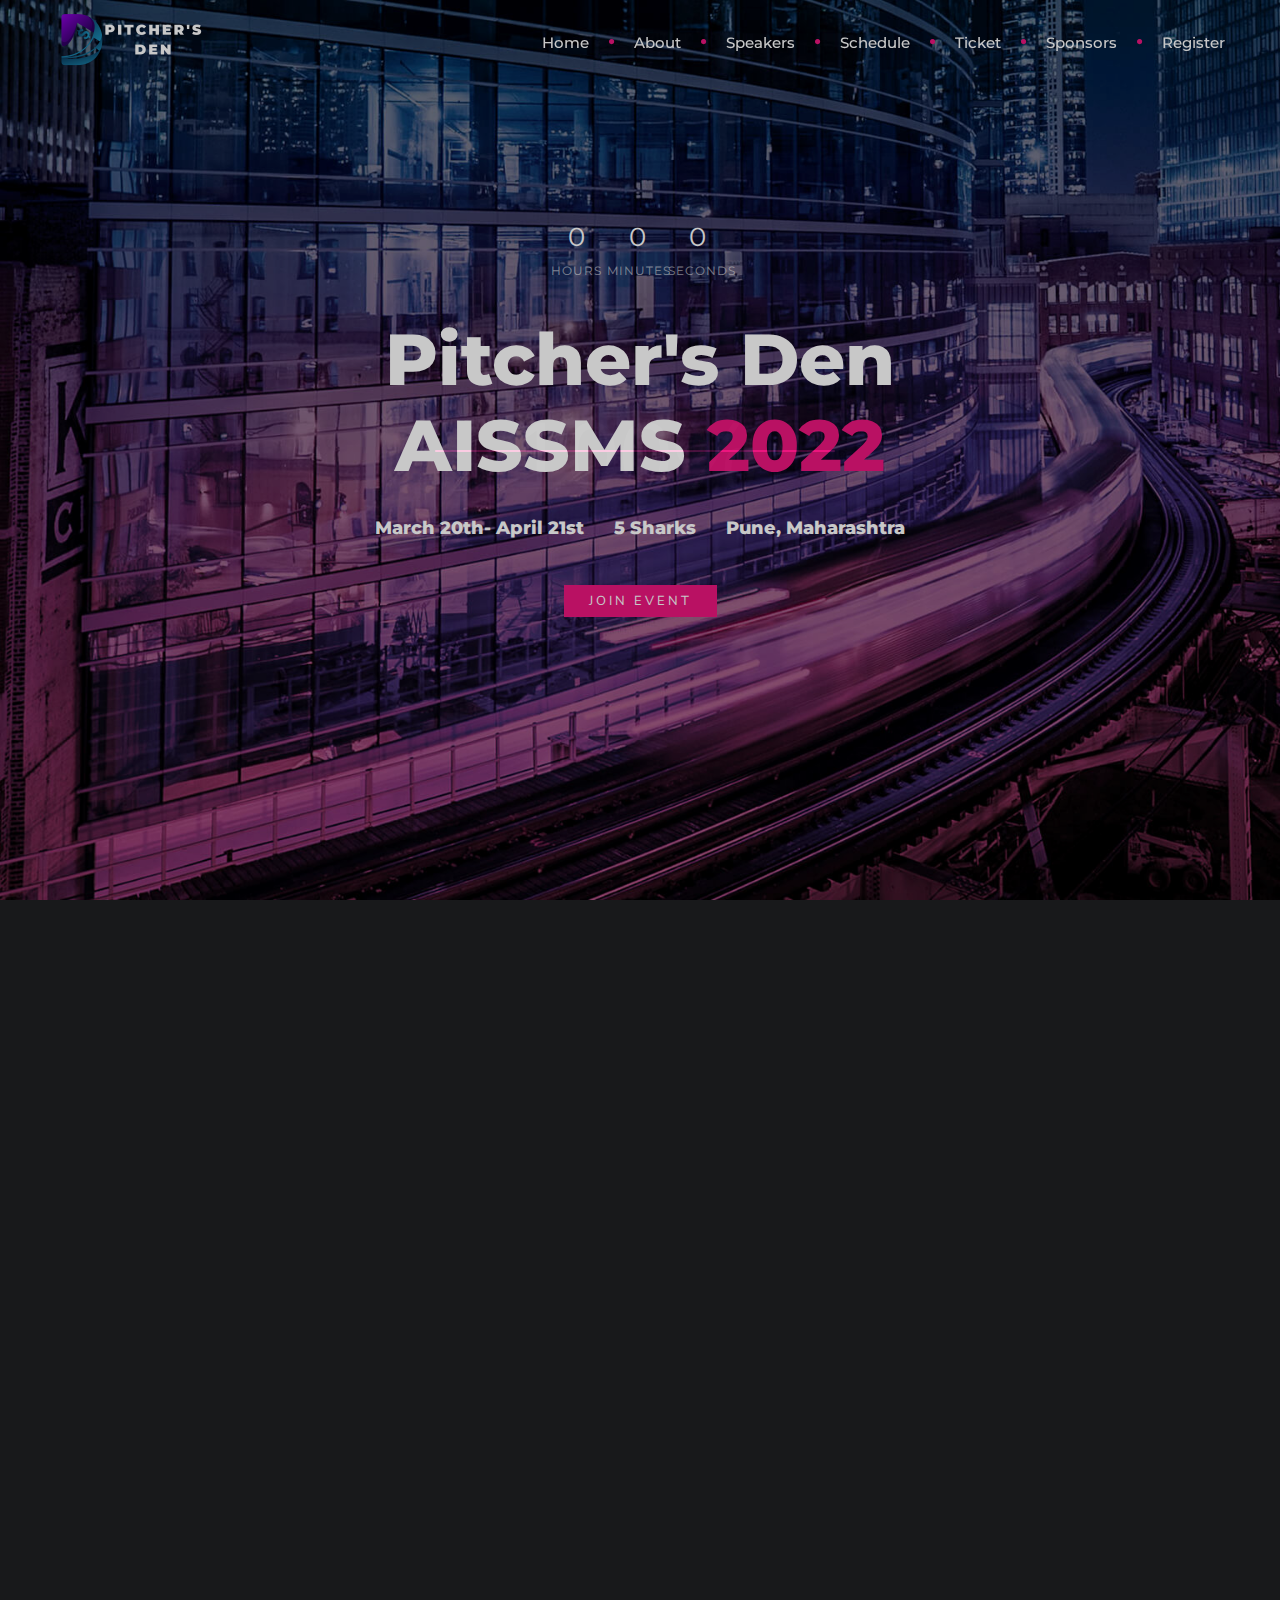
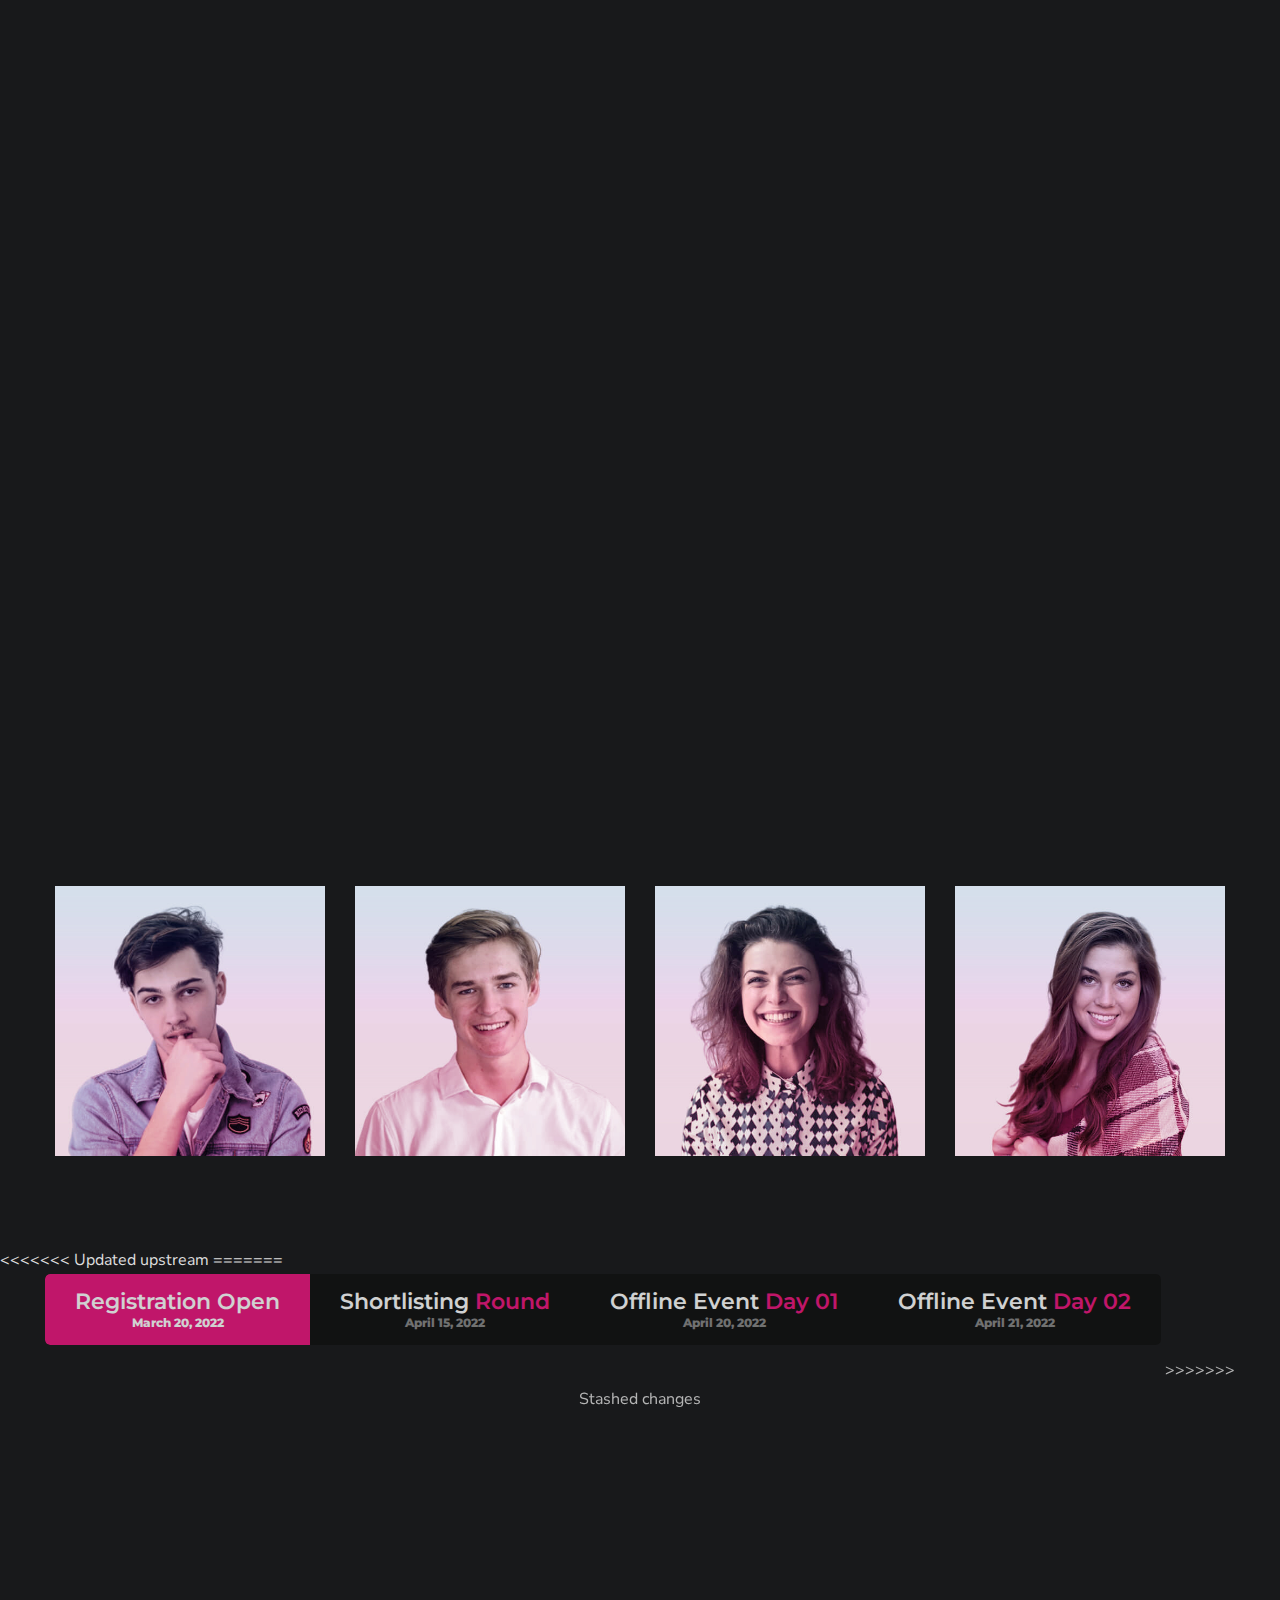
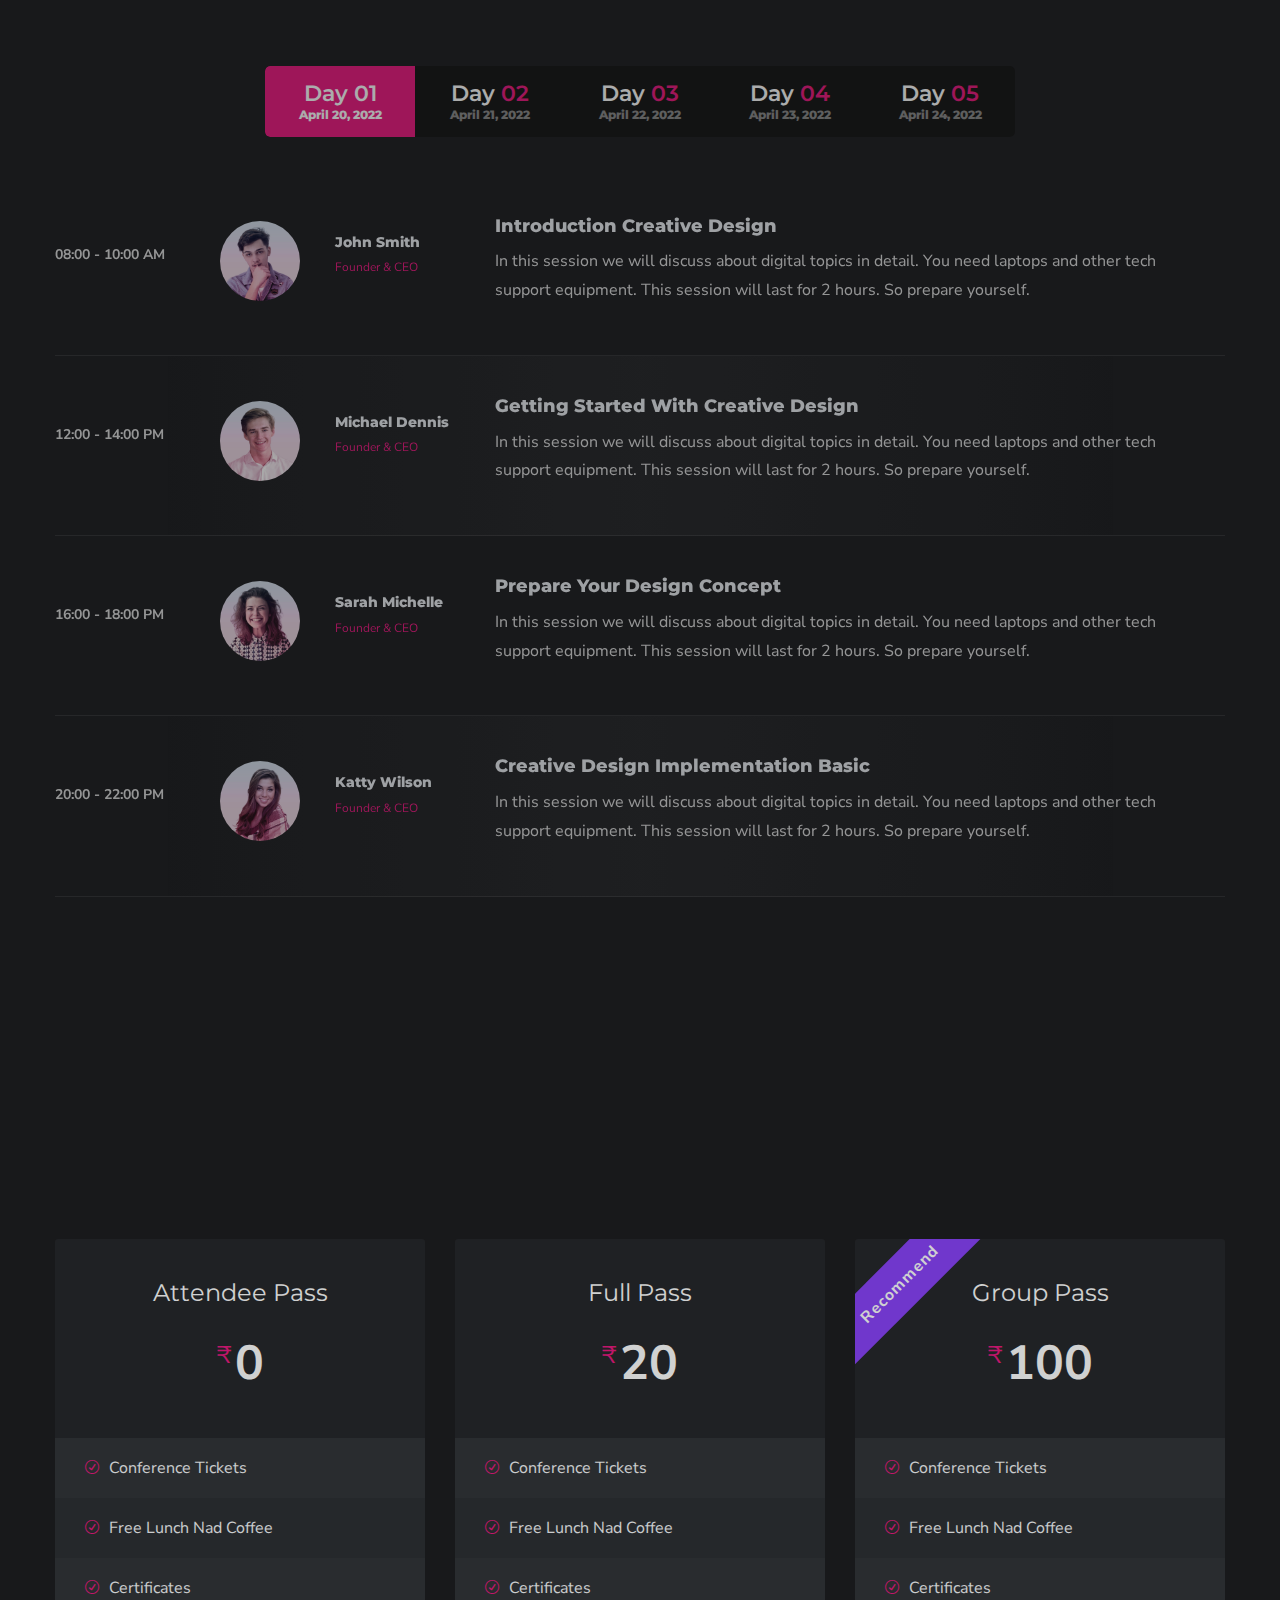
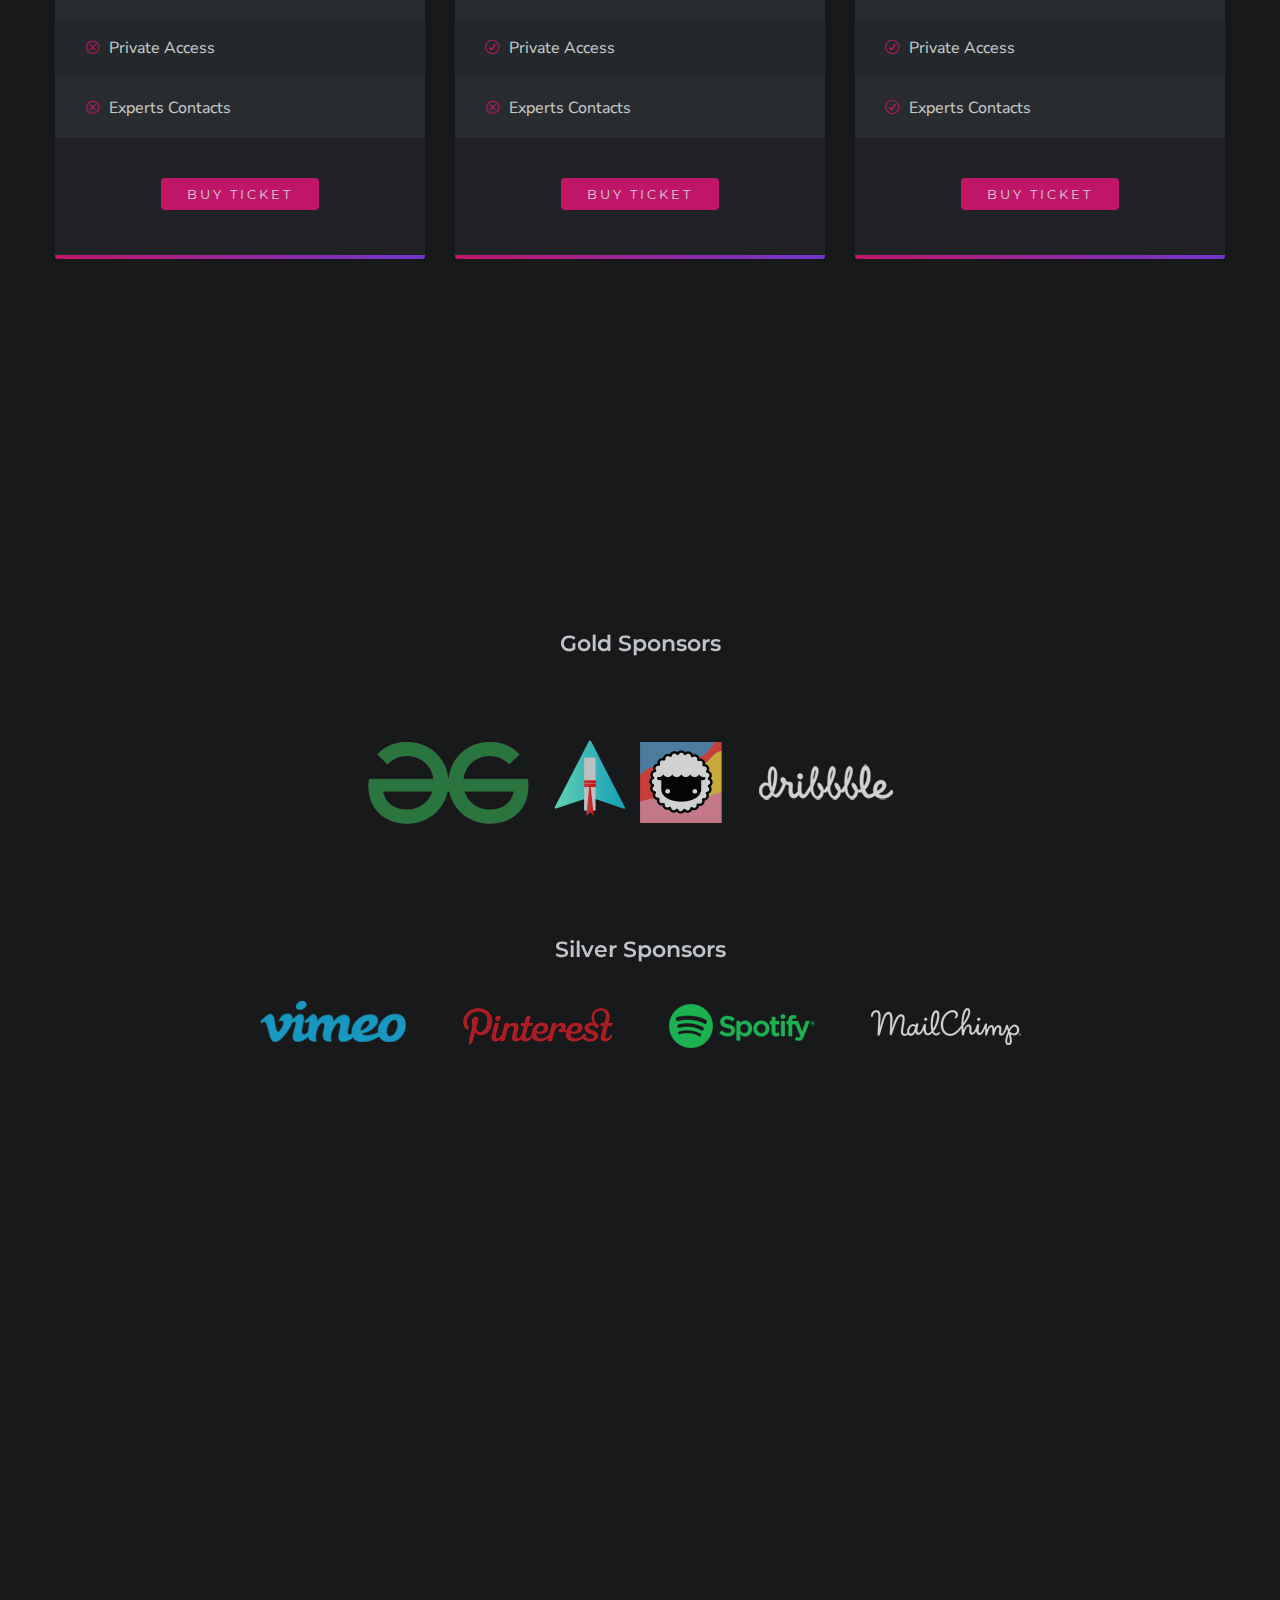
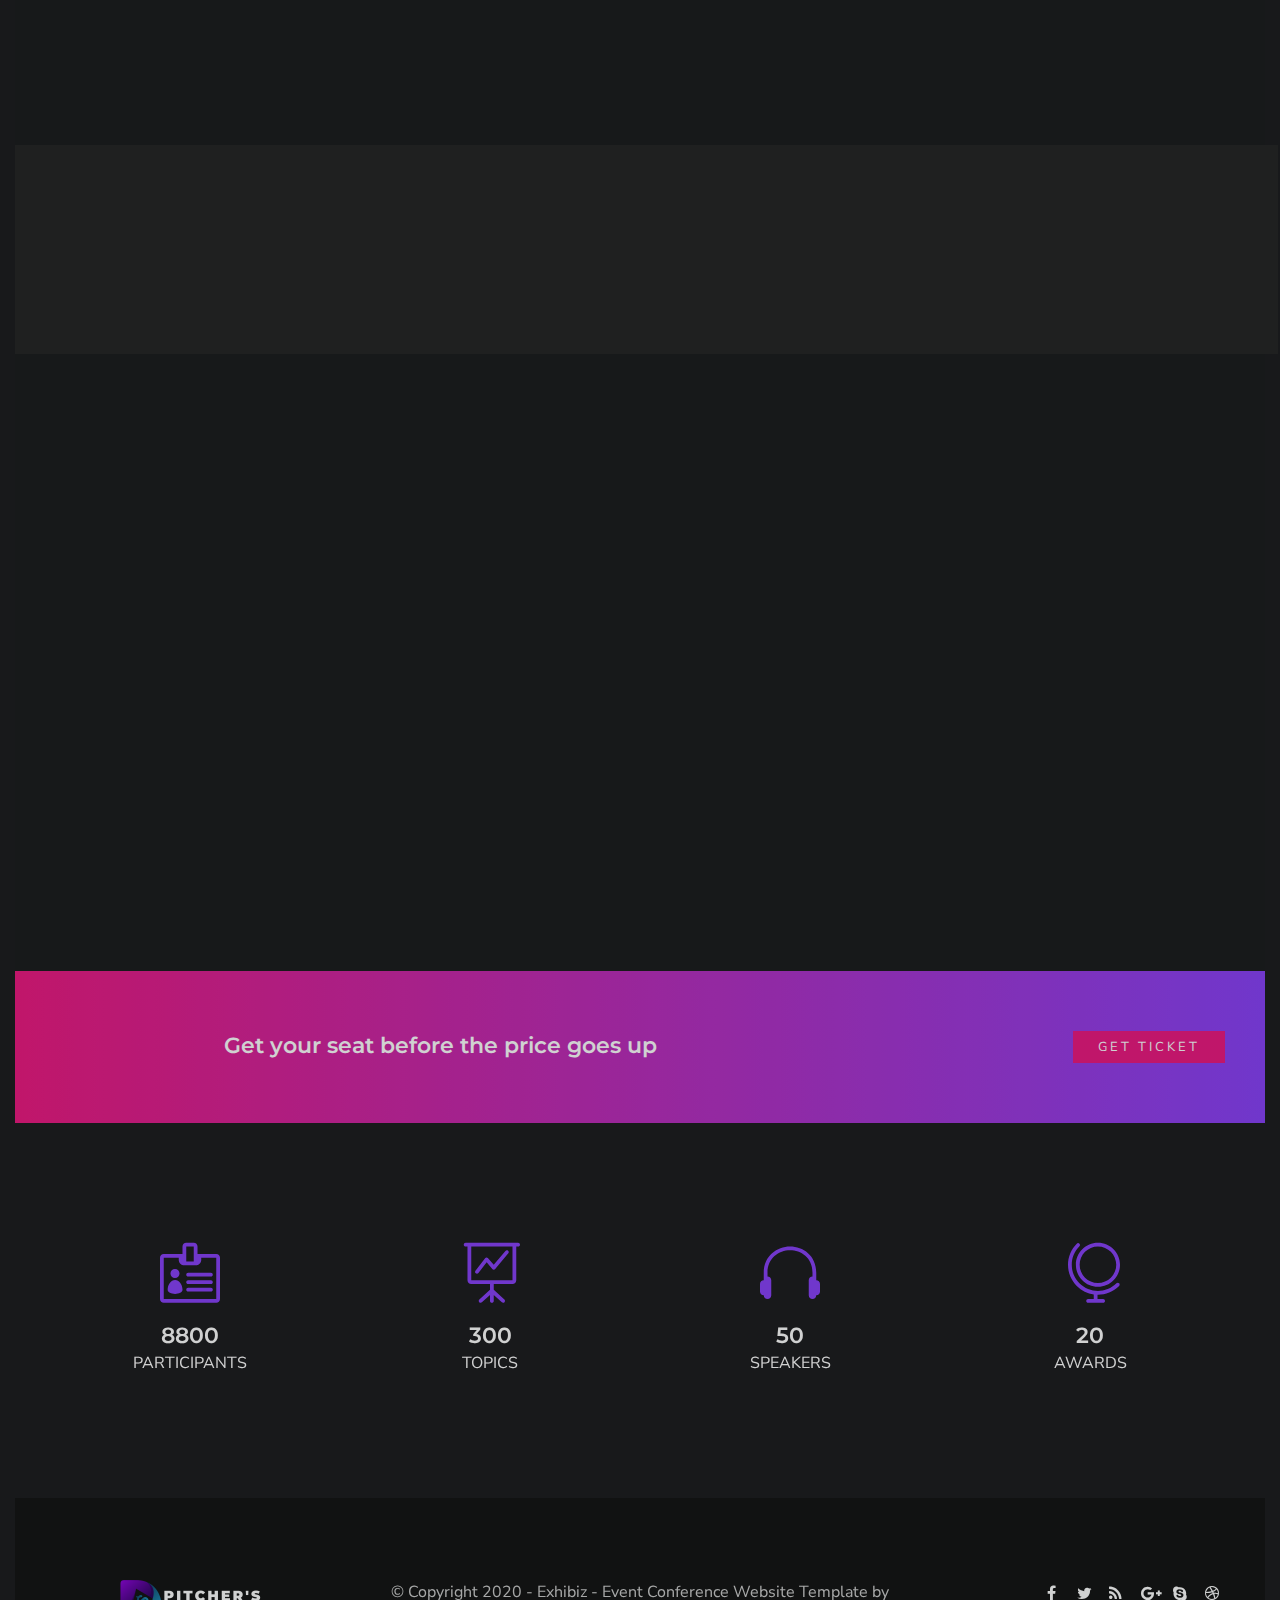
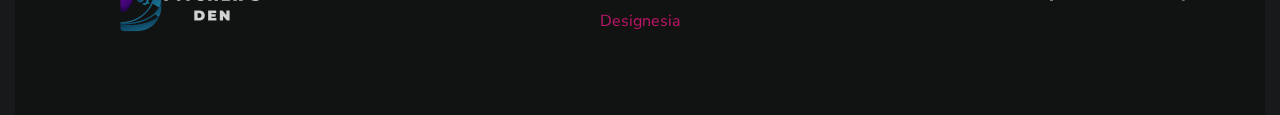
<file: index-event-parallax-dark.html>
<!DOCTYPE html>
<html lang="en">

    <head>
        <meta charset="utf-8">
        <title>Exhibiz - Event Conference Website Template</title>
        <meta name="viewport" content="width=device-width, initial-scale=1.0">
        <meta name="description" content="">
        <meta name="keywords" content="">
        <meta name="author" content="">


        <!--[if lt IE 9]>
	<script src="js/html5shiv.js"></script>
	<![endif]-->


        <!-- CSS Files
    ================================================== -->
        <link rel="stylesheet" href="css/bootstrap.css" type="text/css">
        <link rel="stylesheet" href="css/jpreloader.css" type="text/css">
        <link rel="stylesheet" href="css/animate.css" type="text/css">
        <link rel="stylesheet" href="css/plugin.css" type="text/css">
        <link rel="stylesheet" href="css/owl.carousel.css" type="text/css">
        <link rel="stylesheet" href="css/owl.theme.css" type="text/css">
        <link rel="stylesheet" href="css/owl.transitions.css" type="text/css">
        <link rel="stylesheet" href="css/magnific-popup.css" type="text/css">
        <link rel="stylesheet" href="css/jquery.countdown.css" type="text/css">
        <link rel="stylesheet" href="css/style.css" type="text/css">
        <link rel="stylesheet" href="css/twentytwenty.css" type="text/css">

        <!-- custom background -->
        <link rel="stylesheet" href="css/bg.css" type="text/css">

        <!-- color scheme -->
        <link rel="stylesheet" href="css/colors/magenta.css" type="text/css" id="colors">
        <link rel="stylesheet" href="css/color.css" type="text/css">

        <!-- load fonts -->
        <link rel="stylesheet" href="fonts/font-awesome/css/font-awesome.css" type="text/css">
        <link rel="stylesheet" href="fonts/elegant_font/HTML_CSS/style.css" type="text/css">
        <link rel="stylesheet" href="fonts/et-line-font/style.css" type="text/css">

        <!-- custom font -->
        <link rel="stylesheet" href="css/font-style.css" type="text/css">
    </head>

    <body id="homepage">

        <div id="wrapper">

            <!-- header begin -->
            <header class="transparent">
                <div class="info">
                    <div class="container">
                        <div class="row">
                            <div class="col-md-12">
                                <div class="column">Working Hours Monday - Friday <span
                                        class="id-color"><strong>08:00-16:00</strong></span></div>
                                <div class="column">Toll Free <span
                                        class="id-color"><strong>1800.899.900</strong></span></div>
                                <!-- social icons -->
                                <div class="column social">
                                    <a href="#"><i class="fa fa-facebook"></i></a>
                                    <a href="#"><i class="fa fa-twitter"></i></a>
                                    <a href="#"><i class="fa fa-rss"></i></a>
                                    <a href="#"><i class="fa fa-google-plus"></i></a>
                                    <a href="#"><i class="fa fa-envelope-o"></i></a>
                                </div>
                                <!-- social icons close -->
                            </div>
                        </div>
                    </div>
                </div>

                <div class="container">
                    <div class="row">
                        <div class="col-md-12">
                            <!-- logo begin -->
                            <div id="logo">
                                <a href="index.html">
                                    <img class="logo" src="images-event/logo.png" alt="">
                                </a>
                            </div>
                            <!-- logo close -->

                            <!-- small button begin -->
                            <span id="menu-btn"></span>
                            <!-- small button close -->

                            <!-- mainmenu begin -->
                            <nav>
                                <ul id="mainmenu" class="ms-2">
                                    <li><a href="#section-hero">Home<span></span></a></li>
                                    <li><a href="#section-about">About<span></span></a></li>
                                    <li><a href="#section-speakers">Speakers<span></span></a></li>
                                    <li><a href="#section-schedule">Schedule<span></span></a></li>
                                    <li><a href="#section-ticket">Ticket<span></span></a></li>
                                    <li><a href="#section-sponsors">Sponsors<span></span></a></li>
                                    <li><a href="#section-register">Register<span></span></a></li>
                                </ul>
                            </nav>

                            <!-- mainmenu close -->

                        </div>


                    </div>
                </div>
            </header>
            <!-- header close -->


            <!-- content begin -->
            <div id="content" class="no-bottom no-top">

                <!-- parallax section -->
                <section id="section-hero" class="full-height text-light"
                    data-bgimage="url(images-event/bg/7.jpg) fixed top center">
                    <div class="center-y text-center">
                        <div class="container">
                            <div class="row">
                                <div class="col-md-12">
                                    <div id="defaultCountdown" class="countdown-s1"></div>
                                    <div class="spacer-single"></div>
                                    <h1 class="title-3">
                                        Pitcher's Den<br>AISSMS <span class="id-color">2022</span>
                                    </h1>

                                    <div class="spacer-single"></div>
                                    <h3>March 20th- April 21st &nbsp;&nbsp;&nbsp;&nbsp; 5 Sharks
                                        &nbsp;&nbsp;&nbsp;&nbsp; Pune, Maharashtra</h3>
                                    <div class="spacer-single"></div>

                                    <a href="#section-ticket" class="btn-custom text-white scroll-to">Join Event</a>
                                    <div class="spacer-double"></div>
                                </div>
                            </div>
                        </div>
                    </div>
                </section>
                <!-- section close -->

                <section id="section-about" data-bgimage="url(images-event/bg/1.png) fixed no-repeat">
                    <div class="wm wm-border dark wow fadeInDown">welcome</div>
                    <div class="container">
                        <div class="row align-items-center">

                            <div class="col-lg-6 wow fadeInLeft" data-wow-delay="0s">
                                <h2>Welcome to the Biggest<br>Creative & Innovative Ideathon</h2>
                                <p>
                                    At vero eos et accusamus et iusto odio dignissimos ducimus qui blanditiis
                                    praesentium voluptatum deleniti atque corrupti quos dolores et quas molestias
                                    excepturi sint occaecati cupiditate non provident, similique sunt in culpa qui
                                    officia deserunt mollitia animi, id est laborum et dolorum fuga. Et harum quidem
                                    rerum facilis est et expedita distinctio.
                                </p>

                                <div class="spacer10"></div>

                                <a href="#" class="btn-custom font-weight-bold text-white sm-mb-30">About Us</a>
                            </div>

                            <div class="col-lg-6 mb-sm-30 text-center wow fadeInRight">
                                <div class="de-images">
                                    <img class="di-small wow fadeIn" src="images-event/misc/2.jpg" alt="" />
                                    <img class="di-small-2" src="images-event/misc/3.jpg" alt="" />
                                    <img class="img-fluid wow fadeInRight" data-wow-delay=".25s"
                                        src="images-event/misc/1.jpg" alt="" />
                                </div>
                            </div>

                        </div>
                    </div>
                </section>


                <!-- section begin -->
                <section id="section-features">
                    <div class="wm wm-border dark wow fadeInDown ">features</div>
                    <div class="container">
                        <div class="row">
                            <div class="col-md-6 offset-md-3 text-center wow fadeInUp">
                                <h1>Why you should Join The Event</h1>
                                <div class="separator"><span><i class="fa fa-square"></i></span></div>
                                <div class="spacer-single"></div>
                            </div>


                            <div class="col-lg-4 wow fadeIn" data-wow-delay="0s">
                                <div class="box-number square">
                                    <i class="bg-color hover-color-2 fa fa-microphone text-light"></i>
                                    <div class="text">
                                        <h3><span>Innovative Sharks</span></h3>
                                        <p>At vero eos et accusamus et iusto odio dignissimos ducimus qui blanditiis
                                            praesentium voluptatum deleniti atque.</p>
                                    </div>
                                </div>
                            </div>

                            <div class="col-lg-4 wow fadeIn" data-wow-delay=".25s">
                                <div class="box-number square">
                                    <i class="bg-color hover-color-2 fa fa-lightbulb-o text-light"></i>
                                    <div class="text">
                                        <h3><span>Creative Ideas</span></h3>
                                        <p>At vero eos et accusamus et iusto odio dignissimos ducimus qui blanditiis
                                            praesentium voluptatum deleniti atque.</p>
                                    </div>
                                </div>
                            </div>

                            <div class="col-lg-4 wow fadeIn" data-wow-delay=".5s">
                                <div class="box-number square">
                                    <i class="bg-color hover-color-2 fa fa-sitemap text-light"></i>
                                    <div class="text">
                                        <h3><span>Networking</span></h3>
                                        <p>At vero eos et accusamus et iusto odio dignissimos ducimus qui blanditiis
                                            praesentium voluptatum deleniti atque.</p>
                                    </div>
                                </div>
                            </div>

                            <div class="spacer-single"></div>

                            <div class="col-lg-4 wow fadeIn" data-wow-delay=".75s">
                                <div class="box-number square">
                                    <i class="bg-color hover-color-2 fa fa-building text-light"></i>
                                    <div class="text">
                                        <h3><span>Modern Venue</span></h3>
                                        <p>At vero eos et accusamus et iusto odio dignissimos ducimus qui blanditiis
                                            praesentium voluptatum deleniti atque.</p>
                                    </div>
                                </div>
                            </div>

                            <div class="col-lg-4 wow fadeIn" data-wow-delay="1s">
                                <div class="box-number square">
                                    <i class="bg-color hover-color-2  fa fa-users text-light"></i>
                                    <div class="text">
                                        <h3><span>New People</span></h3>
                                        <p>At vero eos et accusamus et iusto odio dignissimos ducimus qui blanditiis
                                            praesentium voluptatum deleniti atque.</p>
                                    </div>
                                </div>
                            </div>

                            <div class="col-lg-4 wow fadeIn" data-wow-delay="1.25s">
                                <div class="box-number square">
                                    <i class="bg-color hover-color-2 fa fa-mortar-board text-light"></i>
                                    <div class="text">
                                        <h3><span>Swags & Rewards</span></h3>
                                        <p>At vero eos et accusamus et iusto odio dignissimos ducimus qui blanditiis
                                            praesentium voluptatum deleniti atque.</p>
                                    </div>
                                </div>
                            </div>


                        </div>
                    </div>
                </section>
                <!-- section close -->

                <!-- section begin -->
                <section id="section-speakers" class="text-light"
                    data-bgimage="url(images-event/bg/1.jpg) fixed top center" data-stellar-background-ratio=".2">
                    <div class="wm wm-border dark wow fadeInDown">Our Sharks </div>
                    <div class="container">
                        <div class="row">
                            <div class="col-md-6 offset-md-3 text-center wow fadeInUp">
                                <h1>The Sharks</h1>
                                <div class="separator"><span><i class="fa fa-square"></i></span></div>
                                <div class="spacer-single"></div>
                            </div>

                            <div class="clearfix"></div>

                            <div class="col-lg-3 col-md-6">
                                <!-- team member -->
                                <div class="de-team-list">
                                    <div class="team-pic">
                                        <img src="images-event/team/1.jpg" class="img-responsive" alt="" />
                                    </div>
                                    <div class="team-desc">
                                        <h3>John Smith</h3>
                                        <p class="lead">Expert Designer</p>
                                        <div class="small-border"></div>
                                        <p>Duis aute irure dolor in reprehenderit in voluptate velit esse cillum dolore
                                            eu fugiat nulla pariatur.</p>

                                        <div class="social">
                                            <a href="#"><i class="fa fa-facebook fa-lg"></i></a>
                                            <a href="#"><i class="fa fa-twitter fa-lg"></i></a>
                                            <a href="#"><i class="fa fa-google-plus fa-lg"></i></a>
                                            <a href="#"><i class="fa fa-skype fa-lg"></i></a>
                                        </div>
                                    </div>
                                </div>
                                <!-- team close -->
                            </div>

                            <div class="col-lg-3 col-md-6">
                                <!-- team member -->
                                <div class="de-team-list">
                                    <div class="team-pic">
                                        <img src="images-event/team/2.jpg" class="img-responsive" alt="" />
                                    </div>
                                    <div class="team-desc">
                                        <h3>Michael Dennis</h3>
                                        <p class="lead">Expert Designer</p>
                                        <div class="small-border"></div>
                                        <p>Duis aute irure dolor in reprehenderit in voluptate velit esse cillum dolore
                                            eu fugiat nulla pariatur.</p>

                                        <div class="social">
                                            <a href="#"><i class="fa fa-facebook fa-lg"></i></a>
                                            <a href="#"><i class="fa fa-twitter fa-lg"></i></a>
                                            <a href="#"><i class="fa fa-google-plus fa-lg"></i></a>
                                            <a href="#"><i class="fa fa-skype fa-lg"></i></a>
                                        </div>
                                    </div>
                                </div>
                                <!-- team close -->
                            </div>

                            <div class="col-lg-3 col-md-6">
                                <!-- team member -->
                                <div class="de-team-list">
                                    <div class="team-pic">
                                        <img src="images-event/team/3.jpg" class="img-responsive" alt="" />
                                    </div>
                                    <div class="team-desc">
                                        <h3>Sarah Michelle</h3>
                                        <p class="lead">Expert Designer</p>
                                        <div class="small-border"></div>
                                        <p>Duis aute irure dolor in reprehenderit in voluptate velit esse cillum dolore
                                            eu fugiat nulla pariatur.</p>

                                        <div class="social">
                                            <a href="#"><i class="fa fa-facebook fa-lg"></i></a>
                                            <a href="#"><i class="fa fa-twitter fa-lg"></i></a>
                                            <a href="#"><i class="fa fa-google-plus fa-lg"></i></a>
                                            <a href="#"><i class="fa fa-skype fa-lg"></i></a>
                                        </div>
                                    </div>
                                </div>
                                <!-- team close -->
                            </div>

                            <div class="col-lg-3 col-md-6">
                                <!-- team member -->
                                <div class="de-team-list">
                                    <div class="team-pic">
                                        <img src="images-event/team/4.jpg" class="img-responsive" alt="" />
                                    </div>
                                    <div class="team-desc">
                                        <h3>Katty Wilson</h3>
                                        <p class="lead">Expert Designer</p>
                                        <div class="small-border"></div>
                                        <p>Duis aute irure dolor in reprehenderit in voluptate velit esse cillum dolore
                                            eu fugiat nulla pariatur.</p>

                                        <div class="social">
                                            <a href="#"><i class="fa fa-facebook fa-lg"></i></a>
                                            <a href="#"><i class="fa fa-twitter fa-lg"></i></a>
                                            <a href="#"><i class="fa fa-google-plus fa-lg"></i></a>
                                            <a href="#"><i class="fa fa-skype fa-lg"></i></a>
                                        </div>
                                    </div>
                                </div>
                                <!-- team close -->
                            </div>

                            <div class="clearfix"></div>

                        </div>
                    </div>
                </section>
                <!-- section close -->

<<<<<<< Updated upstream
=======
                        <div class="col-md-12">
                            <div class="de_tab tab_style_4 text-center">
                                <ul class="de_nav de_nav_dark">
                                    <li class="active" data-link="#section-services-tab">
                                        
                                        <h3>Registration <span>Open</span></h3>
                                        <h4>March 20, 2022</h4>
                                    </li>
                                    <li data-link="#section-services-tab">
                                        <h3>Shortlisting  <span>Round</span></h3>
                                        <h4>April 15, 2022</h4>
                                    </li>
                                    <li data-link="#section-services-tab">
                                        <h3>Offline Event <span>Day 01</span></h3>
                                        <h4>April 20, 2022</h4>
                                    </li>
                                    <li data-link="#section-services-tab">
                                        <h3>Offline Event <span>Day 02</span></h3>
                                        <h4>April 21, 2022</h4>
                                    </li>
                                    
                                </ul>
                              
>>>>>>> Stashed changes

                <!-- section begin -->
                <section id="section-schedule" aria-label="section-services-tab"
                    data-bgimage="url(images-event/bg/2.png) fixed center no-repeat">
                    <div class="wm wm-border dark wow fadeInDown ">schedule</div>
                    <div class="container">
                        <div class="row">
                            <div class="col-md-6 offset-md-3 text-center wow fadeInUp">
                                <h1>Event Schedule</h1>
                                <div class="separator"><span><i class="fa fa-square"></i></span></div>
                                <div class="spacer-single"></div>
                            </div>

                            <div class="col-md-12">
                                <div class="de_tab tab_style_4 text-center">
                                    <ul class="de_nav de_nav_dark">
                                        <li class="active" data-link="#section-services-tab">
                                            <h3>Day <span>01</span></h3>
                                            <h4>April 20, 2022</h4>
                                        </li>
                                        <li data-link="#section-services-tab">
                                            <h3>Day <span>02</span></h3>
                                            <h4>April 21, 2022</h4>
                                        </li>
                                        <li data-link="#section-services-tab">
                                            <h3>Day <span>03</span></h3>
                                            <h4>April 22, 2022</h4>
                                        </li>
                                        <li data-link="#section-services-tab">
                                            <h3>Day <span>04</span></h3>
                                            <h4>April 23, 2022</h4>
                                        </li>
                                        <li data-link="#section-services-tab">
                                            <h3>Day <span>05</span></h3>
                                            <h4>April 24, 2022</h4>
                                        </li>
                                    </ul>

                                    <div class="de_tab_content text-left">

                                        <div id="tab1" class="tab_single_content dark">
                                            <div class="row">
                                                <div class="col-md-12">
                                                    <div class="schedule-listing">
                                                        <div class="schedule-item">
                                                            <div class="sc-time">08:00 - 10:00 AM</div>
                                                            <div class="sc-pic">
                                                                <img src="images-event/team/1.jpg" class="img-circle"
                                                                    alt="">
                                                            </div>
                                                            <div class="sc-name">
                                                                <h4>John Smith</h4>
                                                                <span>Founder & CEO</span>
                                                            </div>
                                                            <div class="sc-info">
                                                                <h3>Introduction Creative Design</h3>
                                                                <p>In this session we will discuss about digital topics
                                                                    in detail. You need laptops and other tech support
                                                                    equipment. This session will last for 2 hours. So
                                                                    prepare yourself.</p>
                                                            </div>
                                                            <div class="clearfix"></div>
                                                        </div>
                                                    </div>

                                                    <div class="schedule-listing">
                                                        <div class="schedule-item">
                                                            <div class="sc-time">12:00 - 14:00 PM</div>
                                                            <div class="sc-pic">
                                                                <img src="images-event/team/2.jpg" class="img-circle"
                                                                    alt="">
                                                            </div>
                                                            <div class="sc-name">
                                                                <h4>Michael Dennis</h4>
                                                                <span>Founder & CEO</span>
                                                            </div>
                                                            <div class="sc-info">
                                                                <h3>Getting Started With Creative Design</h3>
                                                                <p>In this session we will discuss about digital topics
                                                                    in detail. You need laptops and other tech support
                                                                    equipment. This session will last for 2 hours. So
                                                                    prepare yourself.</p>
                                                            </div>
                                                            <div class="clearfix"></div>
                                                        </div>
                                                    </div>

                                                    <div class="schedule-listing">
                                                        <div class="schedule-item">
                                                            <div class="sc-time">16:00 - 18:00 PM</div>
                                                            <div class="sc-pic">
                                                                <img src="images-event/team/3.jpg" class="img-circle"
                                                                    alt="">
                                                            </div>
                                                            <div class="sc-name">
                                                                <h4>Sarah Michelle</h4>
                                                                <span>Founder & CEO</span>
                                                            </div>
                                                            <div class="sc-info">
                                                                <h3>Prepare Your Design Concept</h3>
                                                                <p>In this session we will discuss about digital topics
                                                                    in detail. You need laptops and other tech support
                                                                    equipment. This session will last for 2 hours. So
                                                                    prepare yourself.</p>
                                                            </div>
                                                            <div class="clearfix"></div>
                                                        </div>
                                                    </div>

                                                    <div class="schedule-listing">
                                                        <div class="schedule-item">
                                                            <div class="sc-time">20:00 - 22:00 PM</div>
                                                            <div class="sc-pic">
                                                                <img src="images-event/team/4.jpg" class="img-circle"
                                                                    alt="">
                                                            </div>
                                                            <div class="sc-name">
                                                                <h4>Katty Wilson</h4>
                                                                <span>Founder & CEO</span>
                                                            </div>
                                                            <div class="sc-info">
                                                                <h3>Creative Design Implementation Basic</h3>
                                                                <p>In this session we will discuss about digital topics
                                                                    in detail. You need laptops and other tech support
                                                                    equipment. This session will last for 2 hours. So
                                                                    prepare yourself.</p>
                                                            </div>
                                                            <div class="clearfix"></div>
                                                        </div>
                                                    </div>
                                                </div>
                                            </div>
                                        </div>

                                        <div id="tab2" class="tab_single_content dark">
                                            <div class="row">
                                                <div class="col-md-12">
                                                    <div class="schedule-listing">
                                                        <div class="schedule-item">
                                                            <div class="sc-time">08:00 - 12:00 AM</div>
                                                            <div class="sc-pic">
                                                                <img src="images-event/team/5.jpg" class="img-circle"
                                                                    alt="">
                                                            </div>
                                                            <div class="sc-name">
                                                                <h4>Rose Shipp</h4>
                                                                <span>Founder & CEO</span>
                                                            </div>
                                                            <div class="sc-info">
                                                                <h3>Creative Design Implementation Basic 2</h3>
                                                                <p>In this session we will discuss about digital topics
                                                                    in detail. You need laptops and other tech support
                                                                    equipment. This session will last for 2 hours. So
                                                                    prepare yourself.</p>
                                                            </div>
                                                            <div class="clearfix"></div>
                                                        </div>
                                                    </div>

                                                    <div class="schedule-listing">
                                                        <div class="schedule-item">
                                                            <div class="sc-time">12:00 - 14:00 PM</div>
                                                            <div class="sc-pic">
                                                                <img src="images-event/team/6.jpg" class="img-circle"
                                                                    alt="">
                                                            </div>
                                                            <div class="sc-name">
                                                                <h4>Isaac Nicholas</h4>
                                                                <span>Founder & CEO</span>
                                                            </div>
                                                            <div class="sc-info">
                                                                <h3>How to Design Happiness</h3>
                                                                <p>In this session we will discuss about digital topics
                                                                    in detail. You need laptops and other tech support
                                                                    equipment. This session will last for 2 hours. So
                                                                    prepare yourself.</p>
                                                            </div>
                                                            <div class="clearfix"></div>
                                                        </div>
                                                    </div>

                                                    <div class="schedule-listing">
                                                        <div class="schedule-item">
                                                            <div class="sc-time">16:00 - 18:00 PM</div>
                                                            <div class="sc-pic">
                                                                <img src="images-event/team/7.jpg" class="img-circle"
                                                                    alt="">
                                                            </div>
                                                            <div class="sc-name">
                                                                <h4>John Arnold</h4>
                                                                <span>Founder & CEO</span>
                                                            </div>
                                                            <div class="sc-info">
                                                                <h3>Good Storytelling For Great Design</h3>
                                                                <p>In this session we will discuss about digital topics
                                                                    in detail. You need laptops and other tech support
                                                                    equipment. This session will last for 2 hours. So
                                                                    prepare yourself.</p>
                                                            </div>
                                                            <div class="clearfix"></div>
                                                        </div>
                                                    </div>

                                                    <div class="schedule-listing">
                                                        <div class="schedule-item">
                                                            <div class="sc-time">20:00 - 22:00 PM</div>
                                                            <div class="sc-pic">
                                                                <img src="images-event/team/1.jpg" class="img-circle"
                                                                    alt="">
                                                            </div>
                                                            <div class="sc-name">
                                                                <h4>John Smith</h4>
                                                                <span>Founder & CEO</span>
                                                            </div>
                                                            <div class="sc-info">
                                                                <h3>Unintuitive Lessons on Being a Designer</h3>
                                                                <p>In this session we will discuss about digital topics
                                                                    in detail. You need laptops and other tech support
                                                                    equipment. This session will last for 2 hours. So
                                                                    prepare yourself.</p>
                                                            </div>
                                                            <div class="clearfix"></div>
                                                        </div>
                                                    </div>
                                                </div>
                                            </div>
                                        </div>

                                        <div id="tab3" class="tab_single_content dark">
                                            <div class="row">
                                                <div class="col-md-12">
                                                    <div class="schedule-listing">
                                                        <div class="schedule-item">
                                                            <div class="sc-time">08:00 - 12:00 AM</div>
                                                            <div class="sc-pic">
                                                                <img src="images-event/team/2.jpg" class="img-circle"
                                                                    alt="">
                                                            </div>
                                                            <div class="sc-name">
                                                                <h4>Michael Dennis</h4>
                                                                <span>Founder & CEO</span>
                                                            </div>
                                                            <div class="sc-info">
                                                                <h3>The Secret of Great App Design</h3>
                                                                <p>In this session we will discuss about digital topics
                                                                    in detail. You need laptops and other tech support
                                                                    equipment. This session will last for 2 hours. So
                                                                    prepare yourself.</p>
                                                            </div>
                                                            <div class="clearfix"></div>
                                                        </div>
                                                    </div>

                                                    <div class="schedule-listing">
                                                        <div class="schedule-item">
                                                            <div class="sc-time">12:00 - 14:00 PM</div>
                                                            <div class="sc-pic">
                                                                <img src="images-event/team/3.jpg" class="img-circle"
                                                                    alt="">
                                                            </div>
                                                            <div class="sc-name">
                                                                <h4>Sarah Michelle</h4>
                                                                <span>Founder & CEO</span>
                                                            </div>
                                                            <div class="sc-info">
                                                                <h3>Use Design Thinking in Your Everyday Routine</h3>
                                                                <p>In this session we will discuss about digital topics
                                                                    in detail. You need laptops and other tech support
                                                                    equipment. This session will last for 2 hours. So
                                                                    prepare yourself.</p>
                                                            </div>
                                                            <div class="clearfix"></div>
                                                        </div>
                                                    </div>

                                                    <div class="schedule-listing">
                                                        <div class="schedule-item">
                                                            <div class="sc-time">16:00 - 18:00 PM</div>
                                                            <div class="sc-pic">
                                                                <img src="images-event/team/4.jpg" class="img-circle"
                                                                    alt="">
                                                            </div>
                                                            <div class="sc-name">
                                                                <h4>Katty Wilson</h4>
                                                                <span>Founder & CEO</span>
                                                            </div>
                                                            <div class="sc-info">
                                                                <h3>Design Into The Real World</h3>
                                                                <p>In this session we will discuss about digital topics
                                                                    in detail. You need laptops and other tech support
                                                                    equipment. This session will last for 2 hours. So
                                                                    prepare yourself.</p>
                                                            </div>
                                                            <div class="clearfix"></div>
                                                        </div>
                                                    </div>

                                                    <div class="schedule-listing">
                                                        <div class="schedule-item">
                                                            <div class="sc-time">20:00 - 22:00 AM</div>
                                                            <div class="sc-pic">
                                                                <img src="images-event/team/5.jpg" class="img-circle"
                                                                    alt="">
                                                            </div>
                                                            <div class="sc-name">
                                                                <h4>Rose Shipp</h4>
                                                                <span>Founder & CEO</span>
                                                            </div>
                                                            <div class="sc-info">
                                                                <h3>Advanced Design Implementation</h3>
                                                                <p>In this session we will discuss about digital topics
                                                                    in detail. You need laptops and other tech support
                                                                    equipment. This session will last for 2 hours. So
                                                                    prepare yourself.</p>
                                                            </div>
                                                            <div class="clearfix"></div>
                                                        </div>
                                                    </div>
                                                </div>
                                            </div>
                                        </div>

                                        <div id="tab4" class="tab_single_content dark">
                                            <div class="row">
                                                <div class="col-md-12">
                                                    <div class="schedule-listing">
                                                        <div class="schedule-item">
                                                            <div class="sc-time">08:00 - 12:00 AM</div>
                                                            <div class="sc-pic">
                                                                <img src="images-event/team/6.jpg" class="img-circle"
                                                                    alt="">
                                                            </div>
                                                            <div class="sc-name">
                                                                <h4>Isaac Nicholas</h4>
                                                                <span>Founder & CEO</span>
                                                            </div>
                                                            <div class="sc-info">
                                                                <h3>Advanced Design Implementation 2</h3>
                                                                <p>In this session we will discuss about digital topics
                                                                    in detail. You need laptops and other tech support
                                                                    equipment. This session will last for 2 hours. So
                                                                    prepare yourself.</p>
                                                            </div>
                                                            <div class="clearfix"></div>
                                                        </div>
                                                    </div>

                                                    <div class="schedule-listing">
                                                        <div class="schedule-item">
                                                            <div class="sc-time">12:00 - 14:00 PM</div>
                                                            <div class="sc-pic">
                                                                <img src="images-event/team/7.jpg" class="img-circle"
                                                                    alt="">
                                                            </div>
                                                            <div class="sc-name">
                                                                <h4>John Arnold</h4>
                                                                <span>Founder & CEO</span>
                                                            </div>
                                                            <div class="sc-info">
                                                                <h3>Branding, Identity &amp; Logo Design Explained</h3>
                                                                <p>In this session we will discuss about digital topics
                                                                    in detail. You need laptops and other tech support
                                                                    equipment. This session will last for 2 hours. So
                                                                    prepare yourself.</p>
                                                            </div>
                                                            <div class="clearfix"></div>
                                                        </div>
                                                    </div>

                                                    <div class="schedule-listing">
                                                        <div class="schedule-item">
                                                            <div class="sc-time">16:00 - 18:00 PM</div>
                                                            <div class="sc-pic">
                                                                <img src="images-event/team/1.jpg" class="img-circle"
                                                                    alt="">
                                                            </div>
                                                            <div class="sc-name">
                                                                <h4>John Smith</h4>
                                                                <span>Founder & CEO</span>
                                                            </div>
                                                            <div class="sc-info">
                                                                <h3>The Art of Personal Branding</h3>
                                                                <p>In this session we will discuss about digital topics
                                                                    in detail. You need laptops and other tech support
                                                                    equipment. This session will last for 2 hours. So
                                                                    prepare yourself.</p>
                                                            </div>
                                                            <div class="clearfix"></div>
                                                        </div>
                                                    </div>

                                                    <div class="schedule-listing">
                                                        <div class="schedule-item">
                                                            <div class="sc-time">20:00 - 22:00 PM</div>
                                                            <div class="sc-pic">
                                                                <img src="images-event/team/2.jpg" class="img-circle"
                                                                    alt="">
                                                            </div>
                                                            <div class="sc-name">
                                                                <h4>Michael Dennis</h4>
                                                                <span>Founder & CEO</span>
                                                            </div>
                                                            <div class="sc-info">
                                                                <h3>8 Secret Benefits of Branding</h3>
                                                                <p>In this session we will discuss about digital topics
                                                                    in detail. You need laptops and other tech support
                                                                    equipment. This session will last for 2 hours. So
                                                                    prepare yourself.</p>
                                                            </div>
                                                            <div class="clearfix"></div>
                                                        </div>
                                                    </div>
                                                </div>
                                            </div>
                                        </div>

                                        <div id="tab5" class="tab_single_content dark">
                                            <div class="row">
                                                <div class="col-md-12">
                                                    <div class="schedule-listing">
                                                        <div class="schedule-item">
                                                            <div class="sc-time">08:00 - 12:00 AM</div>
                                                            <div class="sc-pic">
                                                                <img src="images-event/team/1.jpg" class="img-circle"
                                                                    alt="">
                                                            </div>
                                                            <div class="sc-name">
                                                                <h4>John Smith</h4>
                                                                <span>Founder & CEO</span>
                                                            </div>
                                                            <div class="sc-info">
                                                                <h3>How To Brand A Startup On A Small Budget</h3>
                                                                <p>In this session we will discuss about digital topics
                                                                    in detail. You need laptops and other tech support
                                                                    equipment. This session will last for 2 hours. So
                                                                    prepare yourself.</p>
                                                            </div>
                                                            <div class="clearfix"></div>
                                                        </div>
                                                    </div>

                                                    <div class="schedule-listing">
                                                        <div class="schedule-item">
                                                            <div class="sc-time">08:00 - 12:00 AM</div>
                                                            <div class="sc-pic">
                                                                <img src="images-event/team/2.jpg" class="img-circle"
                                                                    alt="">
                                                            </div>
                                                            <div class="sc-name">
                                                                <h4>John Smith</h4>
                                                                <span>Founder & CEO</span>
                                                            </div>
                                                            <div class="sc-info">
                                                                <h3>Establishing a Brand Identity</h3>
                                                                <p>In this session we will discuss about digital topics
                                                                    in detail. You need laptops and other tech support
                                                                    equipment. This session will last for 2 hours. So
                                                                    prepare yourself.</p>
                                                            </div>
                                                            <div class="clearfix"></div>
                                                        </div>
                                                    </div>

                                                    <div class="schedule-listing">
                                                        <div class="schedule-item">
                                                            <div class="sc-time">08:00 - 12:00 AM</div>
                                                            <div class="sc-pic">
                                                                <img src="images-event/team/3.jpg" class="img-circle"
                                                                    alt="">
                                                            </div>
                                                            <div class="sc-name">
                                                                <h4>Sarah Michelle</h4>
                                                                <span>Founder & CEO</span>
                                                            </div>
                                                            <div class="sc-info">
                                                                <h3>Interview With World Class Designer</h3>
                                                                <p>In this session we will discuss about digital topics
                                                                    in detail. You need laptops and other tech support
                                                                    equipment. This session will last for 2 hours. So
                                                                    prepare yourself.</p>
                                                            </div>
                                                            <div class="clearfix"></div>
                                                        </div>
                                                    </div>

                                                    <div class="schedule-listing">
                                                        <div class="schedule-item">
                                                            <div class="sc-time">08:00 - 12:00 AM</div>
                                                            <div class="sc-pic">
                                                                <img src="images-event/team/4.jpg" class="img-circle"
                                                                    alt="">
                                                            </div>
                                                            <div class="sc-name">
                                                                <h4>Katty Wilson</h4>
                                                                <span>Founder & CEO</span>
                                                            </div>
                                                            <div class="sc-info">
                                                                <h3>Close Event Ceremony &amp; Doorprize</h3>
                                                                <p>In this session we will discuss about digital topics
                                                                    in detail. You need laptops and other tech support
                                                                    equipment. This session will last for 2 hours. So
                                                                    prepare yourself.</p>
                                                            </div>
                                                            <div class="clearfix"></div>
                                                        </div>
                                                    </div>
                                                </div>
                                            </div>
                                        </div>
                                    </div>
                                </div>
                            </div>
                        </div>
                    </div>
                </section>
                <!-- section close -->

                <!-- section begin -->
                <section id="section-ticket" class="text-light" data-bgimage="url(images-event/bg/2.jpg) fixed top"
                    data-stellar-background-ratio=".2">
                    <div class="wm wm-border dark wow fadeInDown">tickets</div>
                    <div class="container">
                        <div class="row">
                            <div class="col-md-6 offset-md-3 text-center wow fadeInUp">
                                <h1>Choose a Ticket</h1>
                                <div class="separator"><span><i class="fa fa-square"></i></span></div>
                                <div class="spacer-single"></div>
                            </div>

                            <div class="col-sm-4">
                                <div class="pricing-s1 mb30">
                                    <div class="top">
                                        <h2>Attendee Pass</h2>
                                        <p class="price"><span class="currency id-color">₹</span> <b>0</b></p>
                                    </div>
                                    <div class="bottom">
                                        <ul>
                                            <li><i class="icon_check_alt2"></i>Conference Tickets</li>
                                            <li><i class="icon_check_alt2"></i>Free Lunch Nad Coffee</li>
                                            <li><i class="icon_check_alt2"></i>Certificates</li>
                                            <li><i class="icon_close_alt2"></i>Private Access</li>
                                            <li><i class="icon_close_alt2"></i>Experts Contacts</li>
                                        </ul>
                                        <a href="" class="btn btn-custom text-white">Buy Ticket</a>
                                    </div>
                                    <div class="ps1-deco"></div>
                                </div>
                            </div>
                            <div class="col-sm-4">
                                <div class="pricing-s1 mb30">

                                    <div class="top">
                                        <h2>Full Pass</h2>
                                        <p class="price"><span class="currency id-color">₹</span> <b>20</b></p>
                                    </div>
                                    <div class="bottom">
                                        <ul>
                                            <li><i class="icon_check_alt2"></i>Conference Tickets</li>
                                            <li><i class="icon_check_alt2"></i>Free Lunch Nad Coffee</li>
                                            <li><i class="icon_check_alt2"></i>Certificates</li>
                                            <li><i class="icon_check_alt2"></i>Private Access</li>
                                            <li><i class="icon_close_alt2"></i>Experts Contacts</li>
                                        </ul>
                                        <a href="" class="btn btn-custom text-white">Buy Ticket</a>
                                    </div>
                                    <div class="ps1-deco"></div>
                                </div>
                            </div>
                            <div class="col-sm-4">
                                <div class="pricing-s1 mb30">
                                    <div class="ribbon color-2 text-white">Recommend</div>
                                    <div class="top">
                                        <h2>Group Pass</h2>
                                        <p class="price"><span class="currency id-color">₹</span> <b>100</b></p>
                                    </div>
                                    <div class="bottom">
                                        <ul>
                                            <li><i class="icon_check_alt2"></i>Conference Tickets</li>
                                            <li><i class="icon_check_alt2"></i>Free Lunch Nad Coffee</li>
                                            <li><i class="icon_check_alt2"></i>Certificates</li>
                                            <li><i class="icon_check_alt2"></i>Private Access</li>
                                            <li><i class="icon_check_alt2"></i>Experts Contacts</li>
                                        </ul>
                                        <a href="" class="btn btn-custom text-white">Buy Ticket</a>
                                    </div>
                                    <div class="ps1-deco"></div>
                                </div>
                            </div>

                        </div>

                    </div>
                </section>
                <!-- section close -->

                <!-- section begin -->
                <section id="section-sponsors" data-bgimage="url(images-event/bg/3.png) fixed center no-repeat">
                    <div class="wm wm-border dark wow fadeInDown ">sponsors</div>
                    <div class="container">
                        <div class="row">
                            <div class="col-md-6 offset-md-3 text-center wow fadeInUp">
                                <h1>Official Sponsors</h1>
                                <div class="separator"><span><i class="fa fa-square"></i></span></div>
                                <div class="spacer-single"></div>
                            </div>

                            <div class="col-md-12 text-center">
                                <h3>Gold Sponsors</h3>
                                <div class="spacer-single"></div>
                                <img src="images-event/logo/1.png" alt="" class="grey-hover">
                                <img src="images-event/logo/2b.png" alt="" class="grey-hover">
                                <img src="images-event/logo/3b.png" alt="" class="grey-hover">
                                <img src="images-event/logo/4b.png" alt="" class="grey-hover">
                                <div class="spacer-double"></div>

                                <h3>Silver Sponsors</h3>
                                <div class="spacer-single"></div>
                                <img src="images-event/logo/5.png" alt="" class="grey-hover">
                                <img src="images-event/logo/6.png" alt="" class="grey-hover">
                                <img src="images-event/logo/7.png" alt="" class="grey-hover">
                                <img src="images-event/logo/8b.png" alt="" class="grey-hover">
                            </div>
                        </div>
                    </div>
                </section>
                <!-- section close -->

                <!-- section begin -->
                <section id="section-testimonials" aria-label="section">
                    <div class="wm wm-border dark wow fadeInDown">testimonials</div>
                    <div class="container">
                        <div class="row">

                            <div class="col-md-8 offset-md-2">

                                <div id="testimonial-carousel-single" class="owl-carousel owl-theme wow fadeInUp">
                                    <blockquote class="testimonial-big">
                                        <span class="title">I've got lot experiences!</span>
                                        I'm always impressed with the event. Lorem ipsum dolor sit amet, consectetur
                                        adipisicing elit, sed do eiusmod tempor incididunt ut labore et dolore magna
                                        aliqua. Ut enim ad minim veniam, quis nostrud exercitation ullamco laboris nisi
                                        ut aliquip.

                                        <span class="name">John, Customer</span>
                                    </blockquote>

                                    <blockquote class="testimonial-big">
                                        <span class="title">Exceeded my expectations!</span>
                                        Just wow! I'm always impressed with the event. Lorem ipsum dolor sit amet,
                                        consectetur adipisicing elit, sed do eiusmod tempor incididunt ut labore et
                                        dolore magna aliqua. Ut enim ad minim veniam, quis nostrud exercitation ullamco.

                                        <span class="name">Sandra, Customer</span>
                                    </blockquote>

                                    <blockquote class="testimonial-big">
                                        <span class="title">Better than I think!</span>
                                        I'm always impressed with the event. Lorem ipsum dolor sit amet, consectetur
                                        adipisicing elit, sed do eiusmod tempor incididunt ut labore et dolore magna
                                        aliqua. Ut enim ad minim veniam, quis nostrud exercitation ullamco laboris nisi
                                        ut aliquip.

                                        <span class="name">Michael, Customer</span>
                                    </blockquote>
                                </div>

                            </div>

                        </div>

                    </div>
                </section>
                <!-- section close -->

                <!-- section begin -->
                <section id="section-portfolio" class="no-top no-bottom" aria-label="section">
                    <div id="gallery" class="gallery zoom-gallery full-gallery de-gallery pf_full_width wow fadeInUp"
                        data-wow-delay=".3s">

                        <!-- gallery item -->
                        <div class="item residential">
                            <div class="picframe">
                                <a href="images-event/portfolio/1.jpg" title="Event Photo">
                                    <span class="overlay">
                                        <span class="pf_text">
                                            <span class="project-name">View Image</span>
                                        </span>
                                    </span>
                                    <img src="images-event/portfolio/1.jpg" alt="" />
                                </a>
                            </div>
                        </div>
                        <!-- close gallery item -->

                        <!-- gallery item -->
                        <div class="item hospitaly">
                            <div class="picframe">
                                <a href="images-event/portfolio/2.jpg" title="Event Photo">
                                    <span class="overlay">
                                        <span class="pf_text">
                                            <span class="project-name">View Image</span>
                                        </span>
                                    </span>
                                    <img src="images-event/portfolio/2.jpg" alt="" />
                                </a>
                            </div>
                        </div>
                        <!-- close gallery item -->

                        <!-- gallery item -->
                        <div class="item hospitaly">
                            <div class="picframe">
                                <a href="images-event/portfolio/3.jpg" title="Event Photo">
                                    <span class="overlay">
                                        <span class="pf_text">
                                            <span class="project-name">View Image</span>
                                        </span>
                                    </span>
                                    <img src="images-event/portfolio/3.jpg" alt="" />
                                </a>
                            </div>
                        </div>
                        <!-- close gallery item -->

                        <!-- gallery item -->
                        <div class="item residential">
                            <div class="picframe">
                                <a href="images-event/portfolio/4.jpg" title="Event Photo">
                                    <span class="overlay">
                                        <span class="pf_text">
                                            <span class="project-name">View Image</span>
                                        </span>
                                    </span>
                                    <img src="images-event/portfolio/4.jpg" alt="" />
                                </a>
                            </div>
                        </div>
                        <!-- close gallery item -->
                    </div>
                </section>
                <!-- section close -->

                <!-- section begin -->
                <section id="section-register">
                    <div class="wm wm-border dark wow fadeInDown">register</div>
                    <div class="container">
                        <div class="row">
                            <div class="col-md-6 offset-md-3 text-center wow fadeInUp">
                                <h1>Register Now</h1>
                                <div class="separator"><span><i class="fa fa-square"></i></span></div>
                                <div class="spacer-single"></div>
                            </div>

                            <div class="col-md-8 offset-md-2 wow fadeInUp">
                                <form name="contactForm" id='contact_form' method="post" action='email.php'>
                                    <div class="row">
                                        <div class="col-md-6">
                                            <div id='name_error' class='error'>Please enter your name.</div>
                                            <div>
                                                <input type='text' name='name' id='name' class="form-control"
                                                    placeholder="Your Name">
                                            </div>

                                            <div id='email_error' class='error'>Please enter your valid E-mail ID.</div>
                                            <div>
                                                <input type='text' name='email' id='email' class="form-control"
                                                    placeholder="Your Email">
                                            </div>

                                            <div id='phone_error' class='error'>Please enter your phone number.</div>
                                            <div>
                                                <input type='text' name='phone' id='phone' class="form-control"
                                                    placeholder="Your Phone">
                                            </div>
                                        </div>
                                        <div class="col-md-6">
                                            <div id='message_error' class='error'>Please enter your message.</div>
                                            <div>
                                                <textarea name='message' id='message' class="form-control"
                                                    placeholder="Additional Message"></textarea>
                                            </div>
                                        </div>

                                        <div class="col-md-12 text-center">
                                            <p id='submit'>
                                                <input type='submit' id='send_message' value='Register Now'
                                                    class="btn btn-line">
                                            </p>
                                            <div id='mail_success' class='success'>Your message has been sent
                                                successfully.</div>
                                            <div id='mail_fail' class='error'>Sorry, error occured this time sending
                                                your message.</div>
                                        </div>
                                    </div>
                                </form>
                            </div>


                        </div>
                    </div>

                </section>
                <!-- section close -->

                <!-- section begin -->
                <section id="call-to-action" class="gradient-to-right text-light call-to-action" aria-label="cta">
                    <div class="container">
                        <div class="row align-items-center">
                            <div class="col-lg-8 col-md-7">
                                <h3 class="size-2 no-margin">Get your seat before the price goes up</h3>
                            </div>

                            <div class="col-lg-4 col-md-5 text-right">
                                <a href="#section-ticket" class="btn-custom text-white scroll-to">Get Ticket</a>
                            </div>
                        </div>
                    </div>
                </section>
                <!-- logo carousel section close -->

                <section id="section-fun-facts" class="text-light" data-bgimage="url(images-event/bg/3.jpg) fixed top">
                    <div class="container">
                        <div class="row">
                            <div class="col-md-3 col-xs-6">
                                <div class="de_count">
                                    <i class="icon_id-2 id-color-2"></i>
                                    <h3>8800</h3>
                                    <span class="text-white">Participants</span>
                                </div>
                            </div>

                            <div class="col-md-3 col-xs-6">
                                <div class="de_count">
                                    <i class="icon_easel id-color-2"></i>
                                    <h3>300</h3>
                                    <span class="text-white">Topics</span>
                                </div>
                            </div>

                            <div class="col-md-3 col-xs-6">
                                <div class="de_count">
                                    <i class="icon_headphones id-color-2"></i>
                                    <h3>50</h3>
                                    <span class="text-white">Speakers</span>
                                </div>
                            </div>

                            <div class="col-md-3 col-xs-6">
                                <div class="de_count">
                                    <i class="icon_globe id-color-2"></i>
                                    <h3>20</h3>
                                    <span class="text-white">Awards</span>
                                </div>
                            </div>
                        </div>
                    </div>
                </section>


                <!-- footer begin -->
                <footer class="style-2">
                    <div class="container">
                        <div class="row align-items-middle">
                            <div class="col-md-3">
                                <img src="images-event/logo.png" class="logo-small" alt=""><br>
                            </div>

                            <div class="col-md-6">
                                &copy; Copyright 2020 - Exhibiz - Event Conference Website Template by <span
                                    class="id-color">Designesia</span>
                            </div>

                            <div class="col-md-3 text-right">
                                <div class="social-icons">
                                    <a href="#"><i class="fa fa-facebook fa-lg"></i></a>
                                    <a href="#"><i class="fa fa-twitter fa-lg"></i></a>
                                    <a href="#"><i class="fa fa-rss fa-lg"></i></a>
                                    <a href="#"><i class="fa fa-google-plus fa-lg"></i></a>
                                    <a href="#"><i class="fa fa-skype fa-lg"></i></a>
                                    <a href="#"><i class="fa fa-dribbble fa-lg"></i></a>
                                </div>
                            </div>
                        </div>
                    </div>


                    <a href="#" id="back-to-top" class="custom-1"></a>
                </footer>
                <!-- footer close -->
            </div>
        </div>

        <!-- Javascript Files
    ================================================== -->
        <script src="js/jquery.min.js"></script>
        <script src="js/jpreLoader.js"></script>
        <script src="js/bootstrap.min.js"></script>
        <script src="js/jquery.isotope.min.js"></script>
        <script src="js/easing.js"></script>
        <script src="js/jquery.flexslider-min.js"></script>
        <script src="js/jquery.scrollto.js"></script>
        <script src="js/owl.carousel.js"></script>
        <script src="js/jquery.countTo.js"></script>
        <script src="js/classie.js"></script>
        <script src="js/video.resize.js"></script>
        <script src="js/validation.js"></script>
        <script src="js/wow.min.js"></script>
        <script src="js/jquery.magnific-popup.min.js"></script>
        <script src="js/jquery.stellar.min.js"></script>
        <script src="js/enquire.min.js"></script>
        <script src="js/designesia.js"></script>
        <script src="js/jquery.event.move.js"></script>
        <script src="js/jquery.plugin.js"></script>
        <script src="js/jquery.countdown.js"></script>
        <script src="js/countdown-custom.js"></script>
        <script src="js/jquery.twentytwenty.js"></script>



        <script>
            $(window).on("load", function () {
                $(".twentytwenty-container[data-orientation!='vertical']").twentytwenty({ default_offset_pct: 0.7 });
                $(".twentytwenty-container[data-orientation='vertical']").twentytwenty({ default_offset_pct: 0.3, orientation: 'vertical' });
            });
        </script>


    </body>

</html>
</file>
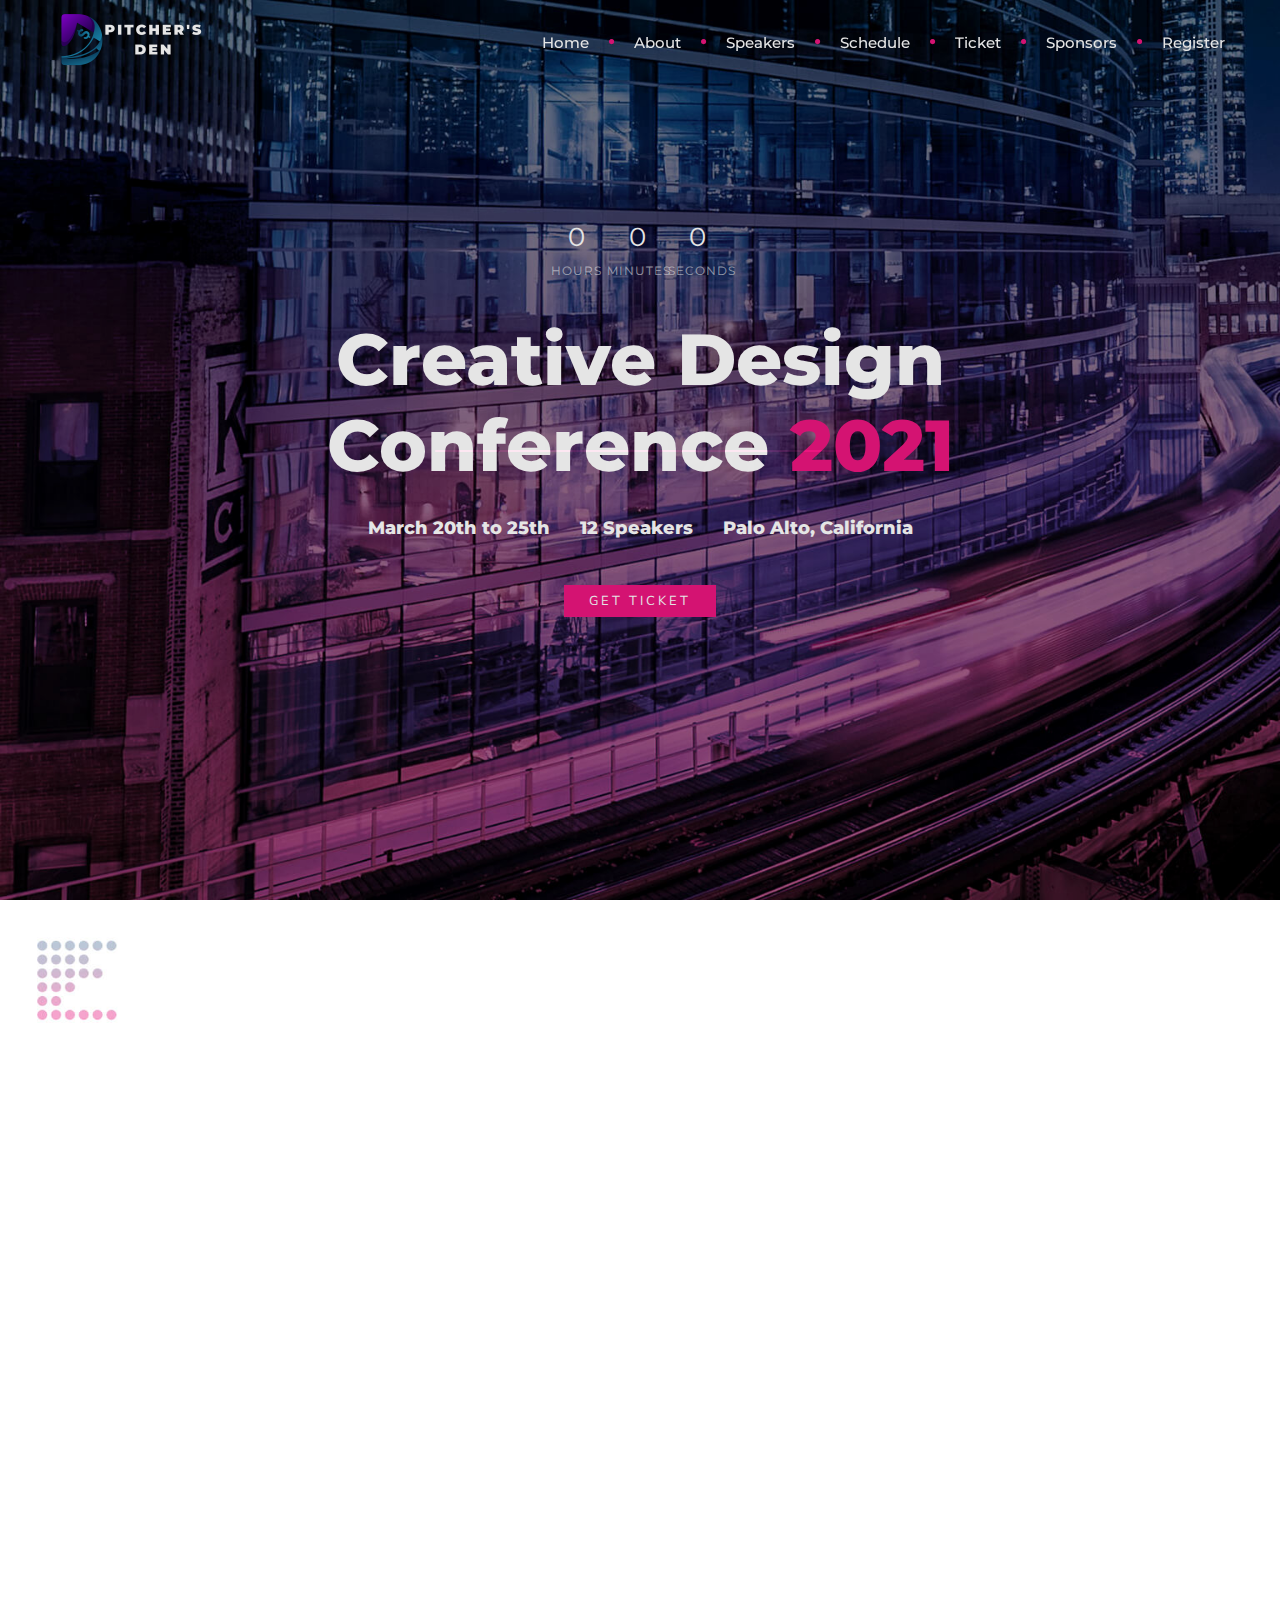
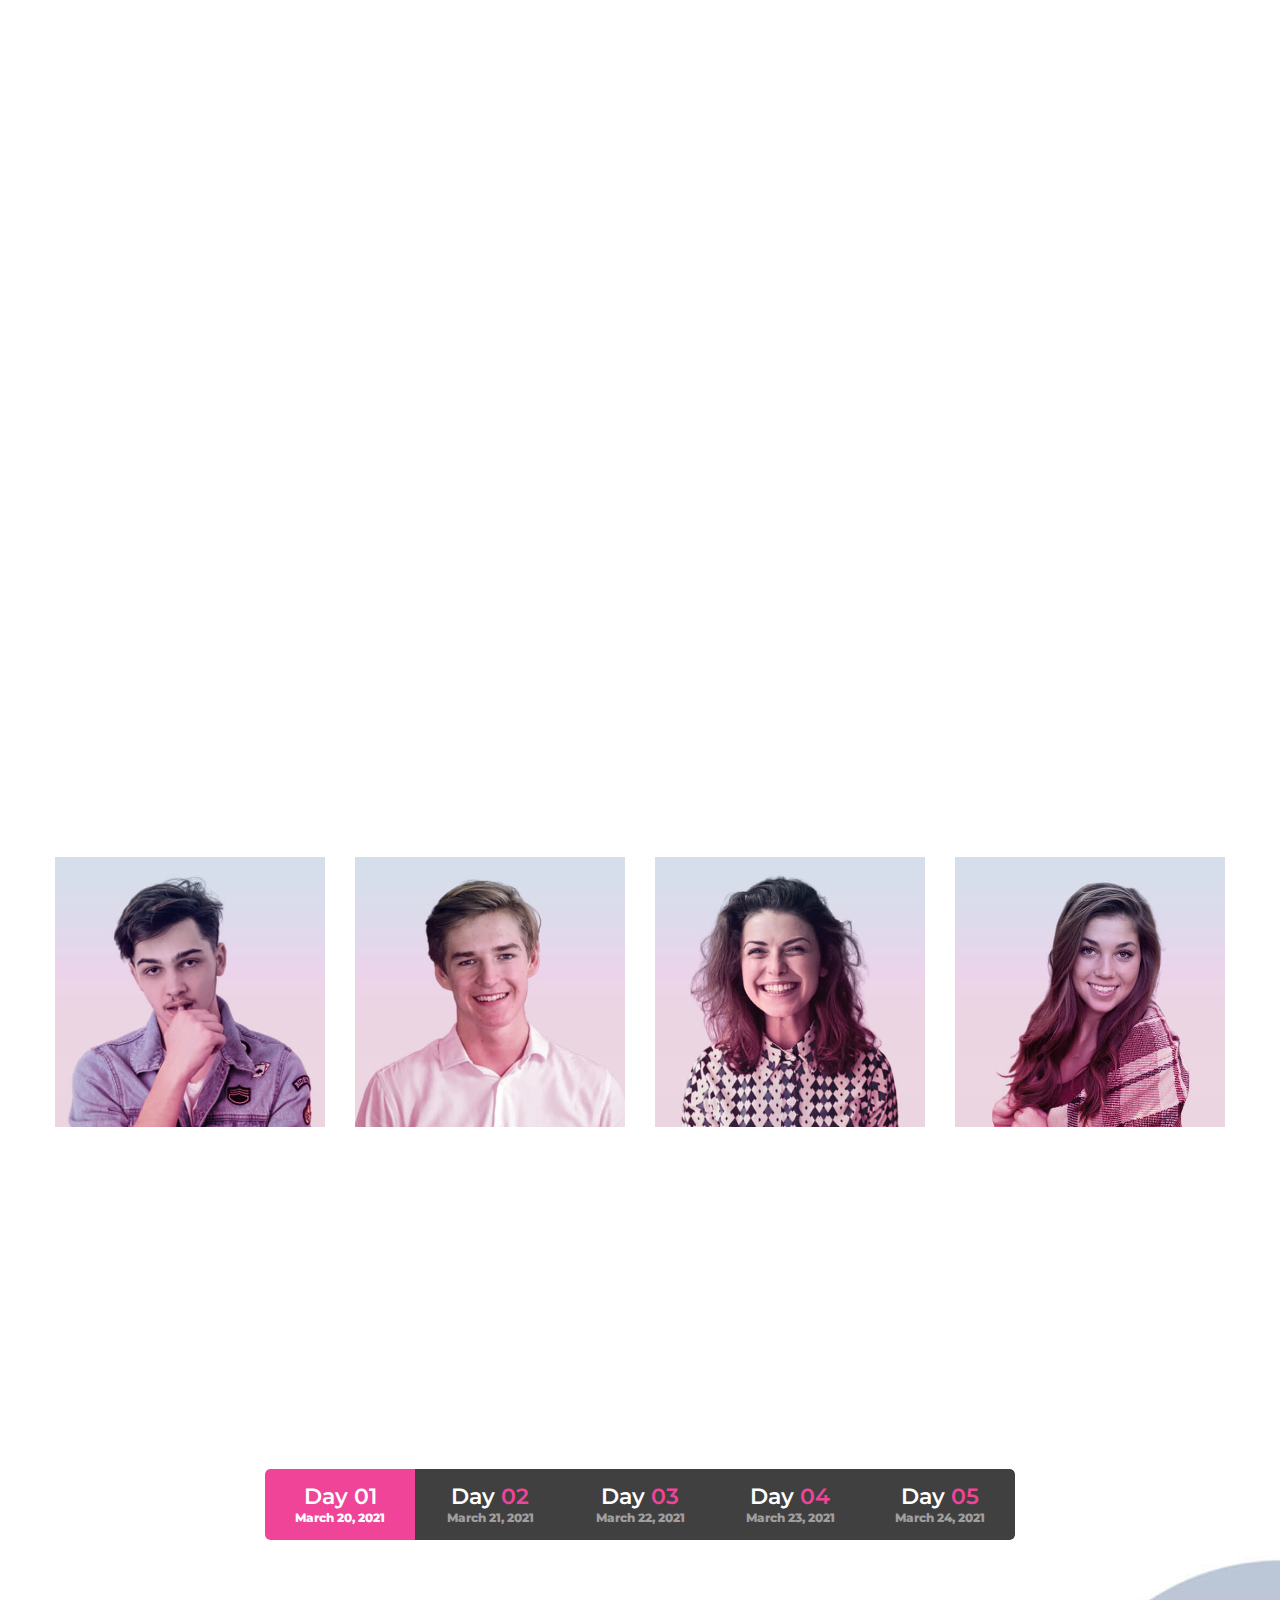
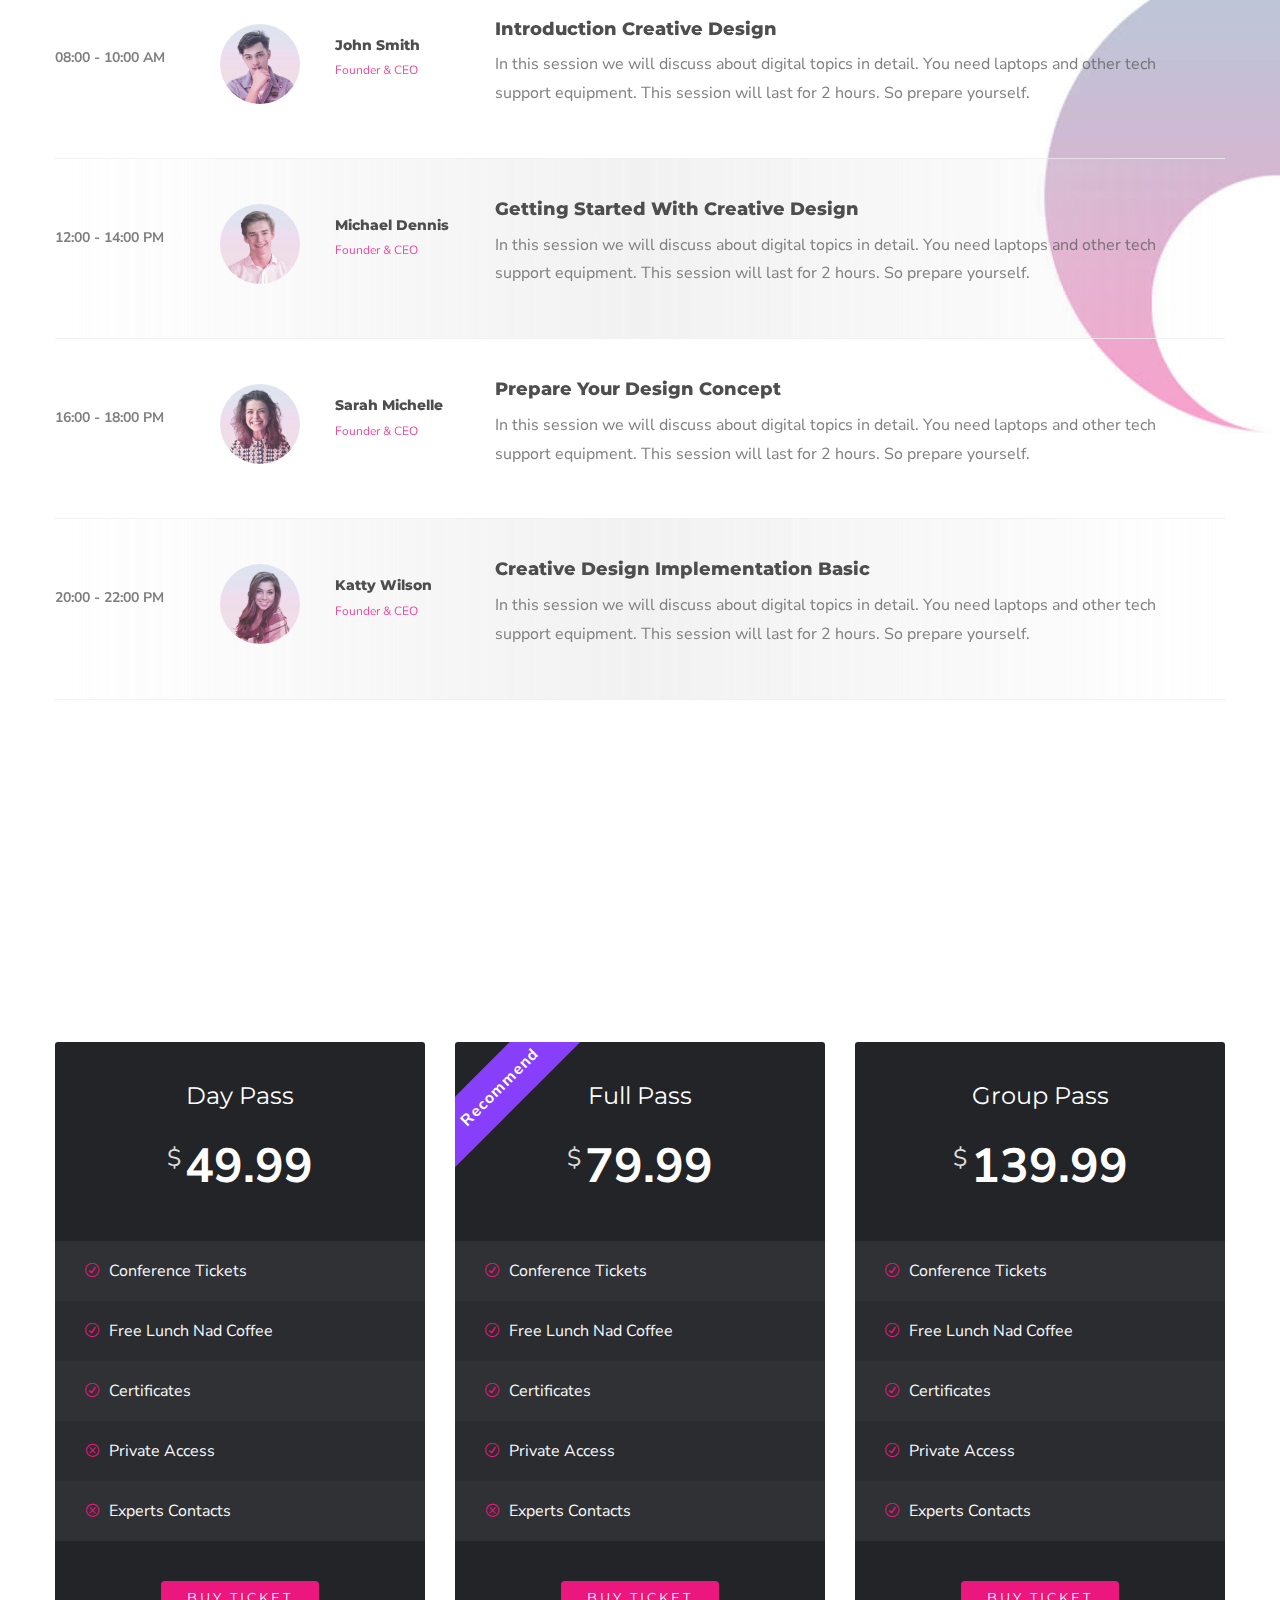
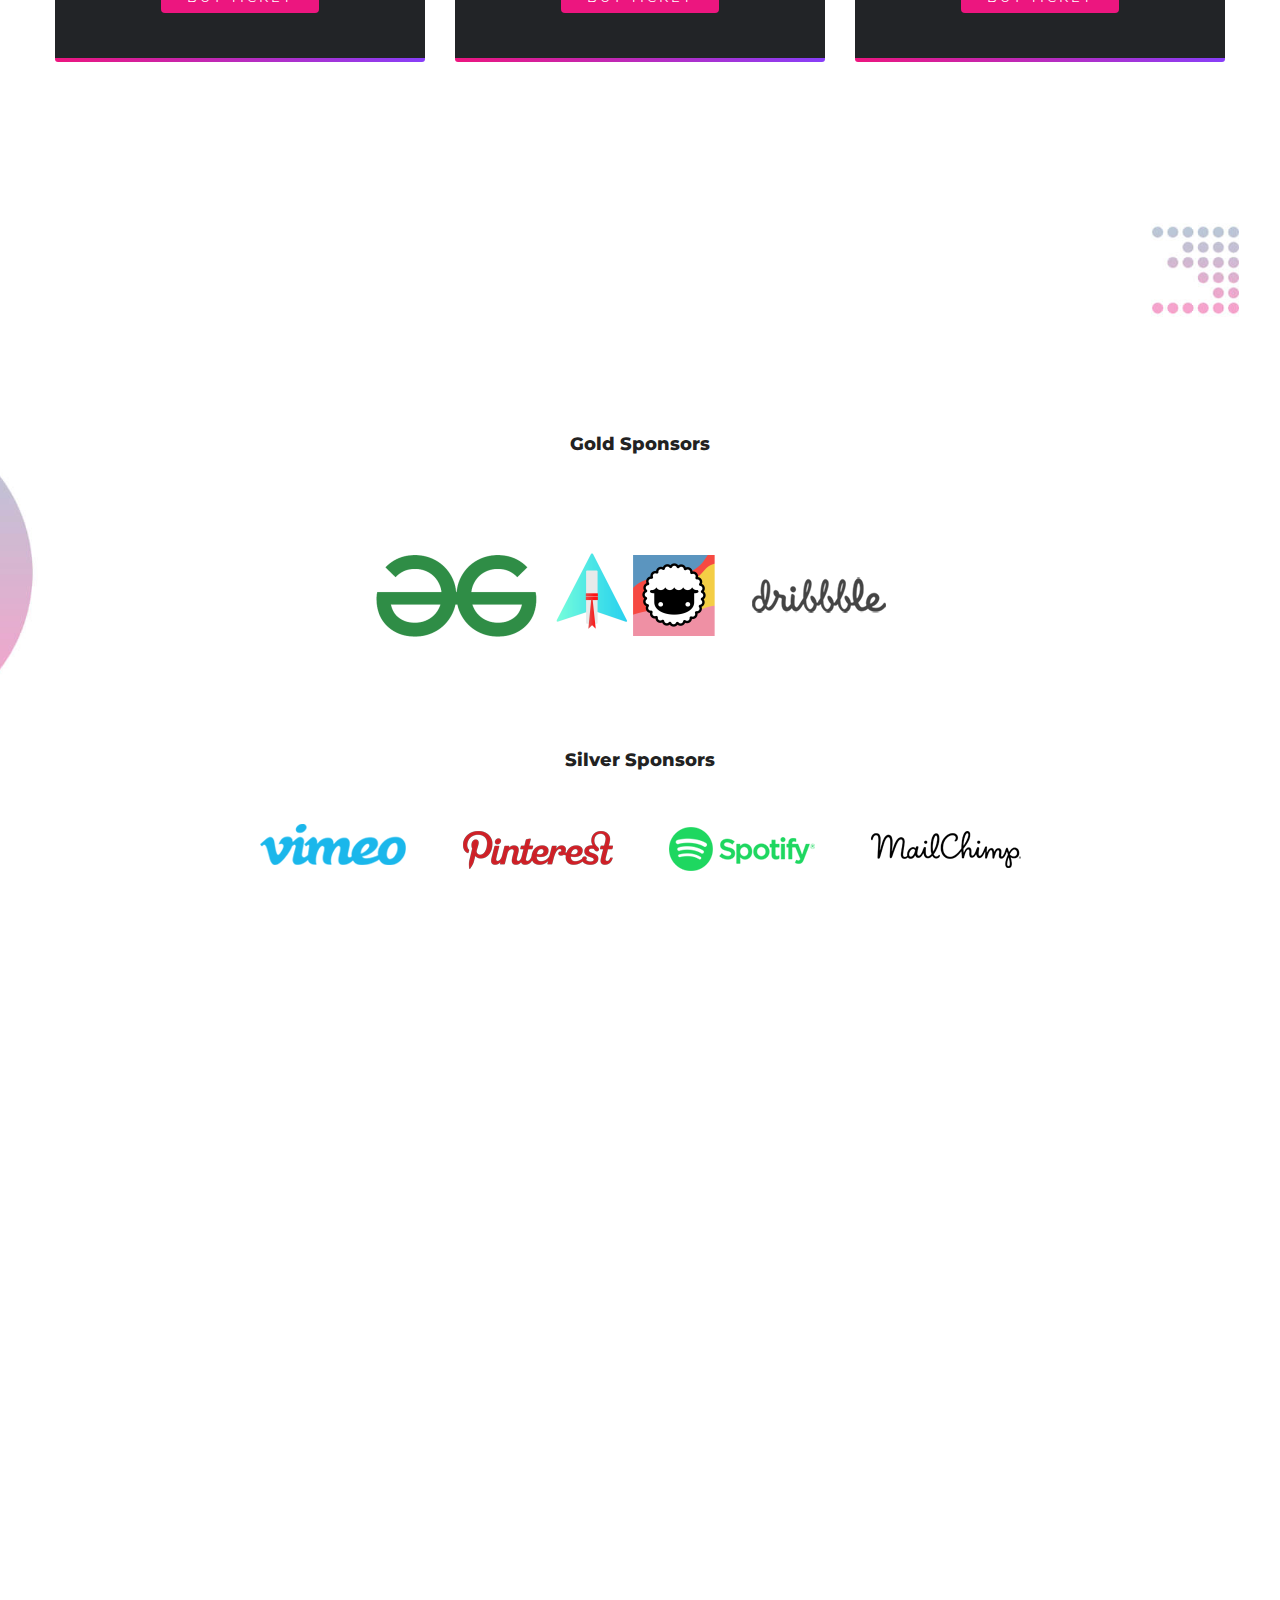
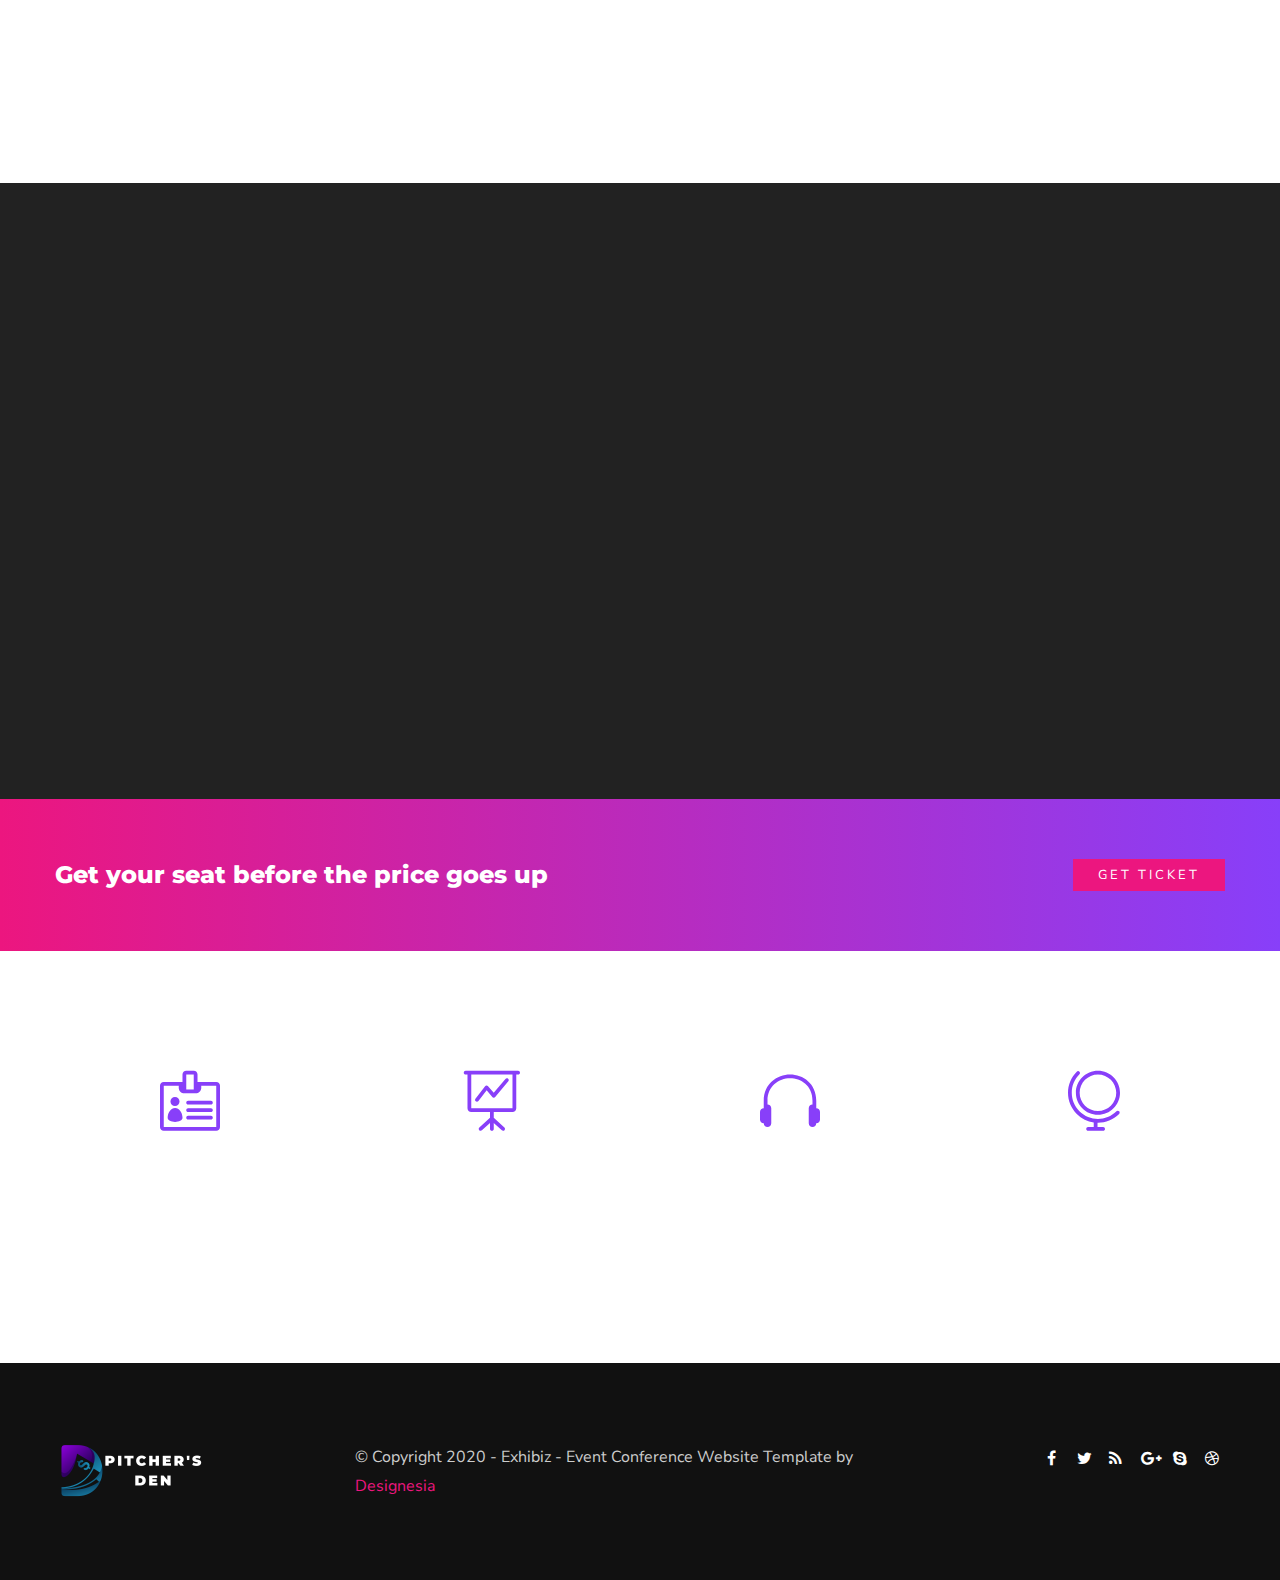
<file: index-event-parallax.html>
<!DOCTYPE html>
<html lang="en">

<head>
    <meta charset="utf-8">
    <title>Exhibiz - Event Conference Website Template</title>
    <meta name="viewport" content="width=device-width, initial-scale=1.0">
    <meta name="description" content="">
    <meta name="keywords" content="">
    <meta name="author" content="">


    <!--[if lt IE 9]>
	<script src="js/html5shiv.js"></script>
	<![endif]-->


    <!-- CSS Files
    ================================================== -->
    <link rel="stylesheet" href="css/bootstrap.css" type="text/css">
    <link rel="stylesheet" href="css/jpreloader.css" type="text/css">
    <link rel="stylesheet" href="css/animate.css" type="text/css">
    <link rel="stylesheet" href="css/plugin.css" type="text/css">
    <link rel="stylesheet" href="css/owl.carousel.css" type="text/css">
    <link rel="stylesheet" href="css/owl.theme.css" type="text/css">
    <link rel="stylesheet" href="css/owl.transitions.css" type="text/css">
    <link rel="stylesheet" href="css/magnific-popup.css" type="text/css">
    <link rel="stylesheet" href="css/jquery.countdown.css" type="text/css">
    <link rel="stylesheet" href="css/style.css" type="text/css">
	<link rel="stylesheet" href="css/twentytwenty.css" type="text/css">

    <!-- custom background -->
    <link rel="stylesheet" href="css/bg.css" type="text/css">

    <!-- color scheme -->
	<link rel="stylesheet" href="css/colors/magenta.css" type="text/css" id="colors">
    <link rel="stylesheet" href="css/color.css" type="text/css">

    <!-- load fonts -->
    <link rel="stylesheet" href="fonts/font-awesome/css/font-awesome.css" type="text/css">
    <link rel="stylesheet" href="fonts/elegant_font/HTML_CSS/style.css" type="text/css">
    <link rel="stylesheet" href="fonts/et-line-font/style.css" type="text/css">

	<!-- custom font -->
	<link rel="stylesheet" href="css/font-style.css" type="text/css">
</head>

<body id="homepage" class="de_light">

    <div id="wrapper">

        <!-- header begin -->
        <header class="transparent">
            <div class="info">
                <div class="container">
                    <div class="row">
                        <div class="col-md-12">
                            <div class="column">Working Hours Monday - Friday <span class="id-color"><strong>08:00-16:00</strong></span></div>
                            <div class="column">Toll Free <span class="id-color"><strong>1800.899.900</strong></span></div>
                            <!-- social icons -->
                            <div class="column social">
                                <a href="#"><i class="fa fa-facebook"></i></a>
                                <a href="#"><i class="fa fa-twitter"></i></a>
                                <a href="#"><i class="fa fa-rss"></i></a>
                                <a href="#"><i class="fa fa-google-plus"></i></a>
                                <a href="#"><i class="fa fa-envelope-o"></i></a>
                            </div>
                            <!-- social icons close -->
                        </div>
                    </div>
                </div>
            </div>

            <div class="container">
                <div class="row">
                    <div class="col-md-12">
                        <!-- logo begin -->
                        <div id="logo">
                            <a href="index.html">
                                <img class="logo" src="images-event/logo.png" alt="">
                            </a>
                        </div>
                        <!-- logo close -->

                        <!-- small button begin -->
                        <span id="menu-btn"></span>
                        <!-- small button close -->

                        <!-- mainmenu begin -->
							<nav>
								<ul id="mainmenu" class="ms-2">
									<li><a href="#section-hero">Home<span></span></a></li>
									<li><a href="#section-about">About<span></span></a></li>
									<li><a href="#section-speakers">Speakers<span></span></a></li>
									<li><a href="#section-schedule">Schedule<span></span></a></li>
									<li><a href="#section-ticket">Ticket<span></span></a></li>
									<li><a href="#section-sponsors">Sponsors<span></span></a></li>
									<li><a href="#section-register">Register<span></span></a></li>
								</ul>
							</nav>
							
							<!-- mainmenu close -->

                    </div>
                    

                </div>
            </div>
        </header>
        <!-- header close -->


        <!-- content begin -->
        <div id="content" class="no-bottom no-top">
				
			<!-- parallax section -->
            <section id="section-hero" class="full-height text-light" data-bgimage="url(images-event/bg/7.jpg) fixed" data-stellar-background-ratio=".2">
                <div class="center-y text-center">
					<div class="container">
						<div class="row">
							<div class="col-md-12">
								<div id="defaultCountdown" class="countdown-s1"></div>
								<div class="spacer-single"></div>
								<h1 class="title-3">
									Creative Design<br>Conference <span class="id-color">2021</span>
								</h1>
								
								<div class="spacer-single"></div>
								<h3>March 20th to 25th &nbsp;&nbsp;&nbsp;&nbsp; 12 Speakers &nbsp;&nbsp;&nbsp;&nbsp; Palo Alto, California</h3>
								<div class="spacer-single"></div>
								
								<a href="#section-ticket" class="btn-custom text-white scroll-to">Get Ticket</a>
								<div class="spacer-double"></div>
							</div>
						</div>
					</div>
				</div>
            </section>
            <!-- section close -->
			
			<section id="section-about" data-bgimage="url(images-event/bg/4.jpg) top left no-repeat">
				<div class="wm wm-border light wow fadeInDown">welcome</div>
                    <div class="container">
                        <div class="row align-items-center">
                            
                            <div class="col-lg-6 wow fadeInLeft" data-wow-delay="0s">
                                <h2>Welcome to the Biggest<br>Creative Design Conference</h2>
                                <p>
                                    At vero eos et accusamus et iusto odio dignissimos ducimus qui blanditiis praesentium voluptatum deleniti atque corrupti quos dolores et quas molestias excepturi sint occaecati cupiditate non provident, similique sunt in culpa qui officia deserunt mollitia animi, id est laborum et dolorum fuga. Et harum quidem rerum facilis est et expedita distinctio.
                                </p>
								
								<div class="spacer10"></div>
								
								<a href="#" class="btn-custom font-weight-bold text-white sm-mb-30">About Us</a>
                            </div>
							
							<div class="col-lg-6 mb-sm-30 text-center wow fadeInRight">
                                <div class="de-images">
									<img class="di-small wow fadeIn" src="images-event/misc/2.jpg" alt="" />
									<img class="di-small-2" src="images-event/misc/3.jpg" alt="" />
									<img class="img-fluid wow fadeInRight" data-wow-delay=".25s" src="images-event/misc/1.jpg" alt="" />
								</div>
                            </div>

                        </div>
                    </div>
                </section>
				
				
				<!-- section begin -->
            <section id="section-features">
				<div class="wm wm-border light wow fadeInDown ">features</div>
                <div class="container">
                    <div class="row">
                        <div class="col-md-6 offset-md-3 text-center wow fadeInUp">
                            <h1>Why you should Join Event</h1>
                            <div class="separator"><span><i class="fa fa-square"></i></span></div>
                            <div class="spacer-single"></div>
                        </div>


                        <div class="col-lg-4 wow fadeIn" data-wow-delay="0s">
                            <div class="box-number square">
                               <i class="bg-color hover-color-2 fa fa-microphone text-light"></i>
                                <div class="text">
                                    <h3><span>World Class Speakers</span></h3>
                                    <p>At vero eos et accusamus et iusto odio dignissimos ducimus qui blanditiis praesentium voluptatum deleniti atque.</p>
                                </div>
                            </div>
                        </div>

                        <div class="col-lg-4 wow fadeIn" data-wow-delay=".25s">
                            <div class="box-number square">
                                <i class="bg-color hover-color-2 fa fa-lightbulb-o text-light"></i>
                                <div class="text">
                                    <h3><span>Best Experience</span></h3>
                                    <p>At vero eos et accusamus et iusto odio dignissimos ducimus qui blanditiis praesentium voluptatum deleniti atque.</p>
                                </div>
                            </div>
                        </div>

                        <div class="col-lg-4 wow fadeIn" data-wow-delay=".5s">
                            <div class="box-number square">
                                <i class="bg-color hover-color-2 fa fa-sitemap text-light"></i>
                                <div class="text">
                                    <h3><span>Networking</span></h3>
                                    <p>At vero eos et accusamus et iusto odio dignissimos ducimus qui blanditiis praesentium voluptatum deleniti atque.</p>
                                </div>
                            </div>
                        </div>

                        <div class="spacer-single"></div>

                        <div class="col-lg-4 wow fadeIn" data-wow-delay=".75s">
                            <div class="box-number square">
                                <i class="bg-color hover-color-2 fa fa-building text-light"></i>
                                <div class="text">
                                    <h3><span>Modern Venue</span></h3>
                                    <p>At vero eos et accusamus et iusto odio dignissimos ducimus qui blanditiis praesentium voluptatum deleniti atque.</p>
                                </div>
                            </div>
                        </div>

                        <div class="col-lg-4 wow fadeIn" data-wow-delay="1s">
                            <div class="box-number square">
                                <i class="bg-color hover-color-2  fa fa-users text-light"></i>
                                <div class="text">
                                    <h3><span>New People</span></h3>
                                    <p>At vero eos et accusamus et iusto odio dignissimos ducimus qui blanditiis praesentium voluptatum deleniti atque.</p>
                                </div>
                            </div>
                        </div>

                        <div class="col-lg-4 wow fadeIn" data-wow-delay="1.25s">
                            <div class="box-number square">
                                <i class="bg-color hover-color-2 fa fa-mortar-board text-light"></i>
                                <div class="text">
                                    <h3><span>Certificates</span></h3>
                                    <p>At vero eos et accusamus et iusto odio dignissimos ducimus qui blanditiis praesentium voluptatum deleniti atque.</p>
                                </div>
                            </div>
                        </div>
						

                    </div>
                </div>
            </section>
            <!-- section close -->
			
			<!-- section begin -->
            <section id="section-speakers" class="text-light" data-bgimage="url(images-event/bg/1.jpg) fixed top center" data-stellar-background-ratio=".2">
				<div class="wm wm-border dark wow fadeInDown">speakers</div>
                <div class="container">
                    <div class="row">
						<div class="col-md-6 offset-md-3 text-center wow fadeInUp">
                            <h1>The Speakers</h1>
                            <div class="separator"><span><i class="fa fa-square"></i></span></div>
                            <div class="spacer-single"></div>
                        </div>
						
						<div class="clearfix"></div>
                      
                       <div class="col-lg-3 col-md-6">
							<!-- team member -->
							<div class="de-team-list">
								<div class="team-pic">
									<img src="images-event/team/1.jpg" class="img-responsive" alt="" />
								</div>
								<div class="team-desc">
									<h3>John Smith</h3>
									<p class="lead">Expert Designer</p>
									<div class="small-border"></div>
									<p>Duis aute irure dolor in reprehenderit in voluptate velit esse cillum dolore eu fugiat nulla pariatur.</p>

									<div class="social">
										<a href="#"><i class="fa fa-facebook fa-lg"></i></a>
										<a href="#"><i class="fa fa-twitter fa-lg"></i></a>
										<a href="#"><i class="fa fa-google-plus fa-lg"></i></a>
										<a href="#"><i class="fa fa-skype fa-lg"></i></a>
									</div>
								</div>
							</div>
							<!-- team close -->
						</div>
						
						<div class="col-lg-3 col-md-6">
							<!-- team member -->
							<div class="de-team-list">
								<div class="team-pic">
									<img src="images-event/team/2.jpg" class="img-responsive" alt="" />
								</div>
								<div class="team-desc">
									<h3>Michael Dennis</h3>
									<p class="lead">Expert Designer</p>
									<div class="small-border"></div>
									<p>Duis aute irure dolor in reprehenderit in voluptate velit esse cillum dolore eu fugiat nulla pariatur.</p>

									<div class="social">
										<a href="#"><i class="fa fa-facebook fa-lg"></i></a>
										<a href="#"><i class="fa fa-twitter fa-lg"></i></a>
										<a href="#"><i class="fa fa-google-plus fa-lg"></i></a>
										<a href="#"><i class="fa fa-skype fa-lg"></i></a>
									</div>
								</div>
							</div>
							<!-- team close -->
						</div>
						
						<div class="col-lg-3 col-md-6">
							<!-- team member -->
							<div class="de-team-list">
								<div class="team-pic">
									<img src="images-event/team/3.jpg" class="img-responsive" alt="" />
								</div>
								<div class="team-desc">
									<h3>Sarah Michelle</h3>
									<p class="lead">Expert Designer</p>
									<div class="small-border"></div>
									<p>Duis aute irure dolor in reprehenderit in voluptate velit esse cillum dolore eu fugiat nulla pariatur.</p>

									<div class="social">
										<a href="#"><i class="fa fa-facebook fa-lg"></i></a>
										<a href="#"><i class="fa fa-twitter fa-lg"></i></a>
										<a href="#"><i class="fa fa-google-plus fa-lg"></i></a>
										<a href="#"><i class="fa fa-skype fa-lg"></i></a>
									</div>
								</div>
							</div>
							<!-- team close -->
						</div>
						
						<div class="col-lg-3 col-md-6">
							<!-- team member -->
							<div class="de-team-list">
								<div class="team-pic">
									<img src="images-event/team/4.jpg" class="img-responsive" alt="" />
								</div>
								<div class="team-desc">
									<h3>Katty Wilson</h3>
									<p class="lead">Expert Designer</p>
									<div class="small-border"></div>
									<p>Duis aute irure dolor in reprehenderit in voluptate velit esse cillum dolore eu fugiat nulla pariatur.</p>

									<div class="social">
										<a href="#"><i class="fa fa-facebook fa-lg"></i></a>
										<a href="#"><i class="fa fa-twitter fa-lg"></i></a>
										<a href="#"><i class="fa fa-google-plus fa-lg"></i></a>
										<a href="#"><i class="fa fa-skype fa-lg"></i></a>
									</div>
								</div>
							</div>
							<!-- team close -->
						</div>

						<div class="clearfix"></div>

                    </div>
                </div>
            </section>
            <!-- section close -->
			
			
			<!-- section begin -->
            <section id="section-schedule" aria-label="section-services-tab" data-bgimage="url(images-event/bg/6.jpg) top right no-repeat">
                <div class="wm wm-border light wow fadeInDown ">schedule</div>
                <div class="container">
                    <div class="row">
                        <div class="col-md-6 offset-md-3 text-center wow fadeInUp">
                            <h1>Event Schedule</h1>
                            <div class="separator"><span><i class="fa fa-square"></i></span></div>
                            <div class="spacer-single"></div>
                        </div>

                        <div class="col-md-12">
                            <div class="de_tab tab_style_4 text-center">
                                <ul class="de_nav de_nav_dark">
                                    <li class="active" data-link="#section-services-tab">
                                        <h3>Day <span>01</span></h3>
                                        <h4>March 20, 2021</h4>
                                    </li>
                                    <li data-link="#section-services-tab">
                                        <h3>Day <span>02</span></h3>
                                        <h4>March 21, 2021</h4>
                                    </li>
                                    <li data-link="#section-services-tab">
                                        <h3>Day <span>03</span></h3>
                                        <h4>March 22, 2021</h4>
                                    </li>
                                    <li data-link="#section-services-tab">
                                        <h3>Day <span>04</span></h3>
                                        <h4>March 23, 2021</h4>
                                    </li>
                                    <li data-link="#section-services-tab">
                                        <h3>Day <span>05</span></h3>
                                        <h4>March 24, 2021</h4>
                                    </li>
                                </ul>

                                <div class="de_tab_content text-left">

                                    <div id="tab1" class="tab_single_content">
                                        <div class="row">
                                            <div class="col-md-12">
                                                <div class="schedule-listing">
                                                    <div class="schedule-item">
                                                        <div class="sc-time">08:00 - 10:00 AM</div>
                                                        <div class="sc-pic">
                                                            <img src="images-event/team/1.jpg" class="img-circle" alt="">
                                                        </div>
                                                        <div class="sc-name">
                                                            <h4>John Smith</h4>
                                                            <span>Founder & CEO</span>
                                                        </div>
                                                        <div class="sc-info">
                                                            <h3>Introduction Creative Design</h3>
                                                            <p>In this session we will discuss about digital topics in detail. You need laptops and other tech support equipment. This session will last for 2 hours. So prepare yourself.</p>
                                                        </div>
                                                        <div class="clearfix"></div>
                                                    </div>
                                                </div>

                                                <div class="schedule-listing">
                                                    <div class="schedule-item">
                                                        <div class="sc-time">12:00 - 14:00 PM</div>
                                                        <div class="sc-pic">
                                                            <img src="images-event/team/2.jpg" class="img-circle" alt="">
                                                        </div>
                                                        <div class="sc-name">
                                                            <h4>Michael Dennis</h4>
                                                            <span>Founder & CEO</span>
                                                        </div>
                                                        <div class="sc-info">
                                                            <h3>Getting Started With Creative Design</h3>
                                                            <p>In this session we will discuss about digital topics in detail. You need laptops and other tech support equipment. This session will last for 2 hours. So prepare yourself.</p>
                                                        </div>
                                                        <div class="clearfix"></div>
                                                    </div>
                                                </div>

                                                <div class="schedule-listing">
                                                    <div class="schedule-item">
                                                        <div class="sc-time">16:00 - 18:00 PM</div>
                                                        <div class="sc-pic">
                                                            <img src="images-event/team/3.jpg" class="img-circle" alt="">
                                                        </div>
                                                        <div class="sc-name">
                                                            <h4>Sarah Michelle</h4>
                                                            <span>Founder & CEO</span>
                                                        </div>
                                                        <div class="sc-info">
                                                            <h3>Prepare Your Design Concept</h3>
                                                            <p>In this session we will discuss about digital topics in detail. You need laptops and other tech support equipment. This session will last for 2 hours. So prepare yourself.</p>
                                                        </div>
                                                        <div class="clearfix"></div>
                                                    </div>
                                                </div>

                                                <div class="schedule-listing">
                                                    <div class="schedule-item">
                                                        <div class="sc-time">20:00 - 22:00 PM</div>
                                                        <div class="sc-pic">
                                                            <img src="images-event/team/4.jpg" class="img-circle" alt="">
                                                        </div>
                                                        <div class="sc-name">
                                                            <h4>Katty Wilson</h4>
                                                            <span>Founder & CEO</span>
                                                        </div>
                                                        <div class="sc-info">
                                                            <h3>Creative Design Implementation Basic</h3>
                                                            <p>In this session we will discuss about digital topics in detail. You need laptops and other tech support equipment. This session will last for 2 hours. So prepare yourself.</p>
                                                        </div>
                                                        <div class="clearfix"></div>
                                                    </div>
                                                </div>
                                            </div>
                                        </div>
                                    </div>

                                    <div id="tab2" class="tab_single_content">
                                        <div class="row">
                                            <div class="col-md-12">
                                                <div class="schedule-listing">
                                                    <div class="schedule-item">
                                                        <div class="sc-time">08:00 - 12:00 AM</div>
                                                        <div class="sc-pic">
                                                            <img src="images-event/team/5.jpg" class="img-circle" alt="">
                                                        </div>
                                                        <div class="sc-name">
                                                            <h4>Rose Shipp</h4>
                                                            <span>Founder & CEO</span>
                                                        </div>
                                                        <div class="sc-info">
                                                            <h3>Creative Design Implementation Basic 2</h3>
                                                            <p>In this session we will discuss about digital topics in detail. You need laptops and other tech support equipment. This session will last for 2 hours. So prepare yourself.</p>
                                                        </div>
                                                        <div class="clearfix"></div>
                                                    </div>
                                                </div>

                                                <div class="schedule-listing">
                                                    <div class="schedule-item">
                                                        <div class="sc-time">12:00 - 14:00 PM</div>
                                                        <div class="sc-pic">
                                                            <img src="images-event/team/6.jpg" class="img-circle" alt="">
                                                        </div>
                                                        <div class="sc-name">
                                                            <h4>Isaac Nicholas</h4>
                                                            <span>Founder & CEO</span>
                                                        </div>
                                                        <div class="sc-info">
                                                            <h3>How to Design Happiness</h3>
                                                            <p>In this session we will discuss about digital topics in detail. You need laptops and other tech support equipment. This session will last for 2 hours. So prepare yourself.</p>
                                                        </div>
                                                        <div class="clearfix"></div>
                                                    </div>
                                                </div>

                                                <div class="schedule-listing">
                                                    <div class="schedule-item">
                                                        <div class="sc-time">16:00 - 18:00 PM</div>
                                                        <div class="sc-pic">
                                                            <img src="images-event/team/7.jpg" class="img-circle" alt="">
                                                        </div>
                                                        <div class="sc-name">
                                                            <h4>John Arnold</h4>
                                                            <span>Founder & CEO</span>
                                                        </div>
                                                        <div class="sc-info">
                                                            <h3>Good Storytelling For Great Design</h3>
                                                            <p>In this session we will discuss about digital topics in detail. You need laptops and other tech support equipment. This session will last for 2 hours. So prepare yourself.</p>
                                                        </div>
                                                        <div class="clearfix"></div>
                                                    </div>
                                                </div>

                                                <div class="schedule-listing">
                                                    <div class="schedule-item">
                                                        <div class="sc-time">20:00 - 22:00 PM</div>
                                                        <div class="sc-pic">
                                                            <img src="images-event/team/1.jpg" class="img-circle" alt="">
                                                        </div>
                                                        <div class="sc-name">
                                                            <h4>John Smith</h4>
                                                            <span>Founder & CEO</span>
                                                        </div>
                                                        <div class="sc-info">
                                                            <h3>Unintuitive Lessons on Being a Designer</h3>
                                                            <p>In this session we will discuss about digital topics in detail. You need laptops and other tech support equipment. This session will last for 2 hours. So prepare yourself.</p>
                                                        </div>
                                                        <div class="clearfix"></div>
                                                    </div>
                                                </div>
                                            </div>
                                        </div>
                                    </div>

                                    <div id="tab3" class="tab_single_content">
                                        <div class="row">
                                            <div class="col-md-12">
                                                <div class="schedule-listing">
                                                    <div class="schedule-item">
                                                        <div class="sc-time">08:00 - 12:00 AM</div>
                                                        <div class="sc-pic">
                                                            <img src="images-event/team/2.jpg" class="img-circle" alt="">
                                                        </div>
                                                        <div class="sc-name">
                                                            <h4>Michael Dennis</h4>
                                                            <span>Founder & CEO</span>
                                                        </div>
                                                        <div class="sc-info">
                                                            <h3>The Secret of Great App Design</h3>
                                                            <p>In this session we will discuss about digital topics in detail. You need laptops and other tech support equipment. This session will last for 2 hours. So prepare yourself.</p>
                                                        </div>
                                                        <div class="clearfix"></div>
                                                    </div>
                                                </div>

                                                <div class="schedule-listing">
                                                    <div class="schedule-item">
                                                        <div class="sc-time">12:00 - 14:00 PM</div>
                                                        <div class="sc-pic">
                                                            <img src="images-event/team/3.jpg" class="img-circle" alt="">
                                                        </div>
                                                        <div class="sc-name">
                                                            <h4>Sarah Michelle</h4>
                                                            <span>Founder & CEO</span>
                                                        </div>
                                                        <div class="sc-info">
                                                            <h3>Use Design Thinking in Your Everyday Routine</h3>
                                                            <p>In this session we will discuss about digital topics in detail. You need laptops and other tech support equipment. This session will last for 2 hours. So prepare yourself.</p>
                                                        </div>
                                                        <div class="clearfix"></div>
                                                    </div>
                                                </div>

                                                <div class="schedule-listing">
                                                    <div class="schedule-item">
                                                        <div class="sc-time">16:00 - 18:00 PM</div>
                                                        <div class="sc-pic">
                                                            <img src="images-event/team/4.jpg" class="img-circle" alt="">
                                                        </div>
                                                        <div class="sc-name">
                                                            <h4>Katty Wilson</h4>
                                                            <span>Founder & CEO</span>
                                                        </div>
                                                        <div class="sc-info">
                                                            <h3>Design Into The Real World</h3>
                                                            <p>In this session we will discuss about digital topics in detail. You need laptops and other tech support equipment. This session will last for 2 hours. So prepare yourself.</p>
                                                        </div>
                                                        <div class="clearfix"></div>
                                                    </div>
                                                </div>

                                                <div class="schedule-listing">
                                                    <div class="schedule-item">
                                                        <div class="sc-time">20:00 - 22:00 AM</div>
                                                        <div class="sc-pic">
                                                            <img src="images-event/team/5.jpg" class="img-circle" alt="">
                                                        </div>
                                                        <div class="sc-name">
                                                            <h4>Rose Shipp</h4>
                                                            <span>Founder & CEO</span>
                                                        </div>
                                                        <div class="sc-info">
                                                            <h3>Advanced Design Implementation</h3>
                                                            <p>In this session we will discuss about digital topics in detail. You need laptops and other tech support equipment. This session will last for 2 hours. So prepare yourself.</p>
                                                        </div>
                                                        <div class="clearfix"></div>
                                                    </div>
                                                </div>
                                            </div>
                                        </div>
                                    </div>

                                    <div id="tab4" class="tab_single_content">
                                        <div class="row">
                                            <div class="col-md-12">
                                                <div class="schedule-listing">
                                                    <div class="schedule-item">
                                                        <div class="sc-time">08:00 - 12:00 AM</div>
                                                        <div class="sc-pic">
                                                            <img src="images-event/team/6.jpg" class="img-circle" alt="">
                                                        </div>
                                                        <div class="sc-name">
                                                            <h4>Isaac Nicholas</h4>
                                                            <span>Founder & CEO</span>
                                                        </div>
                                                        <div class="sc-info">
                                                            <h3>Advanced Design Implementation 2</h3>
                                                            <p>In this session we will discuss about digital topics in detail. You need laptops and other tech support equipment. This session will last for 2 hours. So prepare yourself.</p>
                                                        </div>
                                                        <div class="clearfix"></div>
                                                    </div>
                                                </div>

                                                <div class="schedule-listing">
                                                    <div class="schedule-item">
                                                        <div class="sc-time">12:00 - 14:00 PM</div>
                                                        <div class="sc-pic">
                                                            <img src="images-event/team/7.jpg" class="img-circle" alt="">
                                                        </div>
                                                        <div class="sc-name">
                                                            <h4>John Arnold</h4>
                                                            <span>Founder & CEO</span>
                                                        </div>
                                                        <div class="sc-info">
                                                            <h3>Branding, Identity &amp; Logo Design Explained</h3>
                                                            <p>In this session we will discuss about digital topics in detail. You need laptops and other tech support equipment. This session will last for 2 hours. So prepare yourself.</p>
                                                        </div>
                                                        <div class="clearfix"></div>
                                                    </div>
                                                </div>

                                                <div class="schedule-listing">
                                                    <div class="schedule-item">
                                                        <div class="sc-time">16:00 - 18:00 PM</div>
                                                        <div class="sc-pic">
                                                            <img src="images-event/team/1.jpg" class="img-circle" alt="">
                                                        </div>
                                                        <div class="sc-name">
                                                            <h4>John Smith</h4>
                                                            <span>Founder & CEO</span>
                                                        </div>
                                                        <div class="sc-info">
                                                            <h3>The Art of Personal Branding</h3>
                                                            <p>In this session we will discuss about digital topics in detail. You need laptops and other tech support equipment. This session will last for 2 hours. So prepare yourself.</p>
                                                        </div>
                                                        <div class="clearfix"></div>
                                                    </div>
                                                </div>

                                                <div class="schedule-listing">
                                                    <div class="schedule-item">
                                                        <div class="sc-time">20:00 - 22:00 PM</div>
                                                        <div class="sc-pic">
                                                            <img src="images-event/team/2.jpg" class="img-circle" alt="">
                                                        </div>
                                                        <div class="sc-name">
                                                            <h4>Michael Dennis</h4>
                                                            <span>Founder & CEO</span>
                                                        </div>
                                                        <div class="sc-info">
                                                            <h3>8 Secret Benefits of Branding</h3>
                                                            <p>In this session we will discuss about digital topics in detail. You need laptops and other tech support equipment. This session will last for 2 hours. So prepare yourself.</p>
                                                        </div>
                                                        <div class="clearfix"></div>
                                                    </div>
                                                </div>
                                            </div>
                                        </div>
                                    </div>

                                    <div id="tab5" class="tab_single_content">
                                        <div class="row">
                                            <div class="col-md-12">
                                                <div class="schedule-listing">
                                                    <div class="schedule-item">
                                                        <div class="sc-time">08:00 - 12:00 AM</div>
                                                        <div class="sc-pic">
                                                            <img src="images-event/team/1.jpg" class="img-circle" alt="">
                                                        </div>
                                                        <div class="sc-name">
                                                            <h4>John Smith</h4>
                                                            <span>Founder & CEO</span>
                                                        </div>
                                                        <div class="sc-info">
                                                            <h3>How To Brand A Startup On A Small Budget</h3>
                                                            <p>In this session we will discuss about digital topics in detail. You need laptops and other tech support equipment. This session will last for 2 hours. So prepare yourself.</p>
                                                        </div>
                                                        <div class="clearfix"></div>
                                                    </div>
                                                </div>

                                                <div class="schedule-listing">
                                                    <div class="schedule-item">
                                                        <div class="sc-time">08:00 - 12:00 AM</div>
                                                        <div class="sc-pic">
                                                            <img src="images-event/team/2.jpg" class="img-circle" alt="">
                                                        </div>
                                                        <div class="sc-name">
                                                            <h4>John Smith</h4>
                                                            <span>Founder & CEO</span>
                                                        </div>
                                                        <div class="sc-info">
                                                            <h3>Establishing a Brand Identity</h3>
                                                            <p>In this session we will discuss about digital topics in detail. You need laptops and other tech support equipment. This session will last for 2 hours. So prepare yourself.</p>
                                                        </div>
                                                        <div class="clearfix"></div>
                                                    </div>
                                                </div>

                                                <div class="schedule-listing">
                                                    <div class="schedule-item">
                                                        <div class="sc-time">08:00 - 12:00 AM</div>
                                                        <div class="sc-pic">
                                                            <img src="images-event/team/3.jpg" class="img-circle" alt="">
                                                        </div>
                                                        <div class="sc-name">
                                                            <h4>Sarah Michelle</h4>
                                                            <span>Founder & CEO</span>
                                                        </div>
                                                        <div class="sc-info">
                                                            <h3>Interview With World Class Designer</h3>
                                                            <p>In this session we will discuss about digital topics in detail. You need laptops and other tech support equipment. This session will last for 2 hours. So prepare yourself.</p>
                                                        </div>
                                                        <div class="clearfix"></div>
                                                    </div>
                                                </div>

                                                <div class="schedule-listing">
                                                    <div class="schedule-item">
                                                        <div class="sc-time">08:00 - 12:00 AM</div>
                                                        <div class="sc-pic">
                                                            <img src="images-event/team/4.jpg" class="img-circle" alt="">
                                                        </div>
                                                        <div class="sc-name">
                                                            <h4>Katty Wilson</h4>
                                                            <span>Founder & CEO</span>
                                                        </div>
                                                        <div class="sc-info">
                                                            <h3>Close Event Ceremony &amp; Doorprize</h3>
                                                            <p>In this session we will discuss about digital topics in detail. You need laptops and other tech support equipment. This session will last for 2 hours. So prepare yourself.</p>
                                                        </div>
                                                        <div class="clearfix"></div>
                                                    </div>
                                                </div>
                                            </div>
                                        </div>
                                    </div>
                                </div>
                            </div>
                        </div>
                    </div>
                </div>
            </section>
            <!-- section close -->
			
			<!-- section begin -->
            <section id="section-ticket" class="text-light" data-bgimage="url(images-event/bg/2.jpg) fixed top" data-stellar-background-ratio=".2">
                <div class="wm wm-border dark wow fadeInDown">tickets</div>
				<div class="container">
                    <div class="row">
						<div class="col-md-6 offset-md-3 text-center wow fadeInUp">
                            <h1>Choose a Ticket</h1>
                            <div class="separator"><span><i class="fa fa-square"></i></span></div>
                            <div class="spacer-single"></div>
                        </div>

                        <div class="col-sm-4">
                                            <div class="pricing-s1 mb30">
                                                <div class="top">
                                                    <h2>Day Pass</h2>
                                                    <p class="price"><span class="currency">$</span> <b>49.99</b></p>
                                                </div>
                                                <div class="bottom">
                                                    <ul>
                                                        <li><i class="icon_check_alt2"></i>Conference Tickets</li>
                                                        <li><i class="icon_check_alt2"></i>Free Lunch Nad Coffee</li>
                                                        <li><i class="icon_check_alt2"></i>Certificates</li>
                                                        <li><i class="icon_close_alt2"></i>Private Access</li>
                                                        <li><i class="icon_close_alt2"></i>Experts Contacts</li>
                                                    </ul>
                                                    <a href="" class="btn btn-custom text-white">Buy Ticket</a>
                                                </div>
												<div class="ps1-deco"></div>
                                            </div>
                                        </div>
                                        <div class="col-sm-4">
                                            <div class="pricing-s1 mb30">
                                                <div class="ribbon color-2 text-white">Recommend</div>
                                                <div class="top">
                                                    <h2>Full Pass</h2>
                                                    <p class="price"><span class="currency">$</span> <b>79.99</b></p>
                                                </div>
                                                <div class="bottom">
                                                    <ul>
                                                        <li><i class="icon_check_alt2"></i>Conference Tickets</li>
                                                        <li><i class="icon_check_alt2"></i>Free Lunch Nad Coffee</li>
                                                        <li><i class="icon_check_alt2"></i>Certificates</li>
                                                        <li><i class="icon_check_alt2"></i>Private Access</li>
                                                        <li><i class="icon_close_alt2"></i>Experts Contacts</li>
                                                    </ul>
                                                    <a href="" class="btn btn-custom text-white">Buy Ticket</a>
                                                </div>
												<div class="ps1-deco"></div>
                                            </div>
                                        </div>
                                        <div class="col-sm-4">
                                            <div class="pricing-s1 mb30">
                                                <div class="top">
                                                    <h2>Group Pass</h2>
                                                    <p class="price"><span class="currency">$</span> <b>139.99</b></p>
                                                </div>
                                                <div class="bottom">
                                                    <ul>
                                                        <li><i class="icon_check_alt2"></i>Conference Tickets</li>
                                                        <li><i class="icon_check_alt2"></i>Free Lunch Nad Coffee</li>
                                                        <li><i class="icon_check_alt2"></i>Certificates</li>
                                                        <li><i class="icon_check_alt2"></i>Private Access</li>
                                                        <li><i class="icon_check_alt2"></i>Experts Contacts</li>
                                                    </ul>
                                                    <a href="" class="btn btn-custom text-white">Buy Ticket</a>
                                                </div>
												<div class="ps1-deco"></div>
                                            </div>
                                        </div>

                    </div>
					
                </div>
            </section>
            <!-- section close -->
			
			<!-- section begin -->
            <section id="section-sponsors" data-bgimage="url(images-event/bg/5.jpg) top right no-repeat">
                <div class="wm wm-border light wow fadeInDown ">sponsors</div>
                <div class="container">
                    <div class="row">
                        <div class="col-md-6 offset-md-3 text-center wow fadeInUp">
                            <h1>Official Sponsors</h1>
                            <div class="separator"><span><i class="fa fa-square"></i></span></div>
                            <div class="spacer-single"></div>
                        </div>

                        <div class="col-md-12 text-center">
                            <h3>Gold Sponsors</h3>
                            <div class="spacer-single"></div>
                            <img src="images-event/logo/1.png" alt="" class="grey-hover">
                            <img src="images-event/logo/2.png" alt="" class="grey-hover">
                            <img src="images-event/logo/3.png" alt="" class="grey-hover">
							<img src="images-event/logo/4.png" alt="" class="grey-hover">
                            <div class="spacer-double"></div>

                            <h3>Silver Sponsors</h3>
                            <div class="spacer-single"></div>
                            <img src="images-event/logo/5.png" alt="" class="grey-hover">
                            <img src="images-event/logo/6.png" alt="" class="grey-hover">
                            <img src="images-event/logo/7.png" alt="" class="grey-hover">
                            <img src="images-event/logo/8.png" alt="" class="grey-hover">
                        </div>
                    </div>
                </div>
            </section>
            <!-- section close -->
			
			<!-- section begin -->
            <section id="section-testimonials" aria-label="section">
				<div class="wm wm-border light wow fadeInDown">testimonials</div>
                <div class="container">
                    <div class="row">

                        <div class="col-md-8 offset-md-2">
                            
							<div id="testimonial-carousel-single" class="owl-carousel owl-theme wow fadeInUp">
								<blockquote class="testimonial-big">
									<span class="title">I've got lot experiences!</span>
									I'm always impressed with the event. Lorem ipsum dolor sit amet, consectetur adipisicing elit, sed do eiusmod tempor incididunt ut labore et dolore magna aliqua. Ut enim ad minim veniam, quis nostrud exercitation ullamco laboris nisi ut aliquip.

									<span class="name">John, Customer</span>
								</blockquote>
								
								<blockquote class="testimonial-big">
									<span class="title">Exceeded my expectations!</span>
									Just wow! I'm always impressed with the event. Lorem ipsum dolor sit amet, consectetur adipisicing elit, sed do eiusmod tempor incididunt ut labore et dolore magna aliqua. Ut enim ad minim veniam, quis nostrud exercitation ullamco.

									<span class="name">Sandra, Customer</span>
								</blockquote>
								
								<blockquote class="testimonial-big">
									<span class="title">Better than I think!</span>
									I'm always impressed with the event. Lorem ipsum dolor sit amet, consectetur adipisicing elit, sed do eiusmod tempor incididunt ut labore et dolore magna aliqua. Ut enim ad minim veniam, quis nostrud exercitation ullamco laboris nisi ut aliquip.

									<span class="name">Michael, Customer</span>
								</blockquote>
							</div>
							
                        </div>

                    </div>
					
                </div>
            </section>
            <!-- section close -->
			
			<!-- section begin -->
            <section id="section-portfolio" class="no-top no-bottom" aria-label="section">                
                <div id="gallery" class="gallery zoom-gallery full-gallery de-gallery pf_full_width wow fadeInUp" data-wow-delay=".3s">

                    <!-- gallery item -->
                    <div class="item residential">
                        <div class="picframe">
                            <a href="images-event/portfolio/1.jpg" title="View Details">
                                <span class="overlay">
                                    <span class="pf_text">
                                        <span class="project-name">View Image</span>
                                    </span>
                                </span>
                                <img src="images-event/portfolio/1.jpg" alt="" />
                            </a>
                        </div>
                    </div>
                    <!-- close gallery item -->

                    <!-- gallery item -->
                    <div class="item hospitaly">
                        <div class="picframe">
                            <a href="images-event/portfolio/2.jpg" title="View Details">
                                <span class="overlay">
                                    <span class="pf_text">
                                        <span class="project-name">View Image</span>
                                    </span>
                                </span>
                                <img src="images-event/portfolio/2.jpg" alt="" />
                            </a>
                        </div>
                    </div>
                    <!-- close gallery item -->

                    <!-- gallery item -->
                    <div class="item hospitaly">
                        <div class="picframe">
                            <a href="images-event/portfolio/3.jpg" title="View Details">
                                <span class="overlay">
                                    <span class="pf_text">
                                        <span class="project-name">View Image</span>
                                    </span>
                                </span>
                                <img src="images-event/portfolio/3.jpg" alt="" />
                            </a>
                        </div>
                    </div>
                    <!-- close gallery item -->

                    <!-- gallery item -->
                    <div class="item residential">
                        <div class="picframe">
                            <a href="images-event/portfolio/4.jpg" title="View Details">
                                <span class="overlay">
                                    <span class="pf_text">
                                        <span class="project-name">View Image</span>
                                    </span>
                                </span>
                                <img src="images-event/portfolio/4.jpg" alt="" />
                            </a>
                        </div>
                    </div>
                    <!-- close gallery item -->
                </div>             
            </section>
            <!-- section close -->
			
			<!-- section begin -->
            <section id="section-register" class="text-light" data-bgcolor="#222222">
                <div class="wm wm-border dark wow fadeInDown">register</div>
				<div class="container">
                    <div class="row">
						<div class="col-md-6 offset-md-3 text-center wow fadeInUp">
                            <h1>Register Now</h1>
                            <div class="separator"><span><i class="fa fa-square"></i></span></div>
                            <div class="spacer-single"></div>
                        </div>

                        <div class="col-md-8 offset-md-2 wow fadeInUp">
                            <form name="contactForm" id='contact_form' method="post" action='email.php'>
                                <div class="row">
                                    <div class="col-md-6">
                                        <div id='name_error' class='error'>Please enter your name.</div>
                                        <div>
                                            <input type='text' name='name' id='name' class="form-control" placeholder="Your Name">
                                        </div>

                                        <div id='email_error' class='error'>Please enter your valid E-mail ID.</div>
                                        <div>
                                            <input type='text' name='email' id='email' class="form-control" placeholder="Your Email">
                                        </div>

                                        <div id='phone_error' class='error'>Please enter your phone number.</div>
                                        <div>
                                            <input type='text' name='phone' id='phone' class="form-control" placeholder="Your Phone">
                                        </div>
                                    </div>
                                    <div class="col-md-6">
                                        <div id='message_error' class='error'>Please enter your message.</div>
                                        <div>
                                            <textarea name='message' id='message' class="form-control" placeholder="Additional Message"></textarea>
                                        </div>
                                    </div>

                                    <div class="col-md-12 text-center">
                                        <p id='submit'>
                                            <input type='submit' id='send_message' value='Register Now' class="btn btn-line">
                                        </p>
                                        <div id='mail_success' class='success'>Your message has been sent successfully.</div>
                                        <div id='mail_fail' class='error'>Sorry, error occured this time sending your message.</div>
                                    </div>
                                </div>
                            </form>
                        </div>


                    </div>
                </div>

            </section>
            <!-- section close -->
			
			<!-- section begin -->
            <section id="call-to-action" class="gradient-to-right text-light call-to-action" aria-label="cta">
                <div class="container">
                    <div class="row align-items-center">
                        <div class="col-lg-8 col-md-7">
                            <h3 class="size-2 no-margin">Get your seat before the price goes up</h3>
                        </div>

                        <div class="col-lg-4 col-md-5 text-right">
                            <a href="#section-ticket" class="btn-custom text-white scroll-to">Get Ticket</a>
                        </div>
                    </div>
                </div>
            </section>
            <!-- logo carousel section close -->
			
			<section id="section-fun-facts" class="text-light" data-bgimage="url(images-event/bg/3.jpg) fixed top">
                    <div class="container">
						<div class="row">
                            <div class="col-md-3 col-xs-6">
                                <div class="de_count" >
                                    <i class="icon_id-2 id-color-2"></i>
                                    <h3>8800</h3>
                                    <span class="text-white">Participants</span>
                                </div>
                            </div>

                            <div class="col-md-3 col-xs-6">
                                <div class="de_count">
                                    <i class="icon_easel id-color-2"></i>
                                    <h3>300</h3>
                                    <span class="text-white">Topics</span>
                                </div>
                            </div>

                            <div class="col-md-3 col-xs-6">
                                <div class="de_count">
                                    <i class="icon_headphones id-color-2"></i>
                                    <h3>50</h3>
                                    <span class="text-white">Speakers</span>
                                </div>
                            </div>

                            <div class="col-md-3 col-xs-6">
                                <div class="de_count">
                                    <i class="icon_globe id-color-2"></i>
                                    <h3>20</h3>
                                    <span class="text-white">Awards</span>
                                </div>
                            </div>
                        </div>
                    </div>
                </section>


            <!-- footer begin -->
        <footer class="style-2">
            <div class="container">
                <div class="row align-items-middle">
                    <div class="col-md-3">
                        <img src="images-event/logo.png" class="logo-small" alt=""><br>
                    </div>

                    <div class="col-md-6">
                        &copy; Copyright 2020 - Exhibiz - Event Conference Website Template by <span class="id-color">Designesia</span>
                    </div>

                    <div class="col-md-3 text-right">
                        <div class="social-icons">
                            <a href="#"><i class="fa fa-facebook fa-lg"></i></a>
                            <a href="#"><i class="fa fa-twitter fa-lg"></i></a>
                            <a href="#"><i class="fa fa-rss fa-lg"></i></a>
                            <a href="#"><i class="fa fa-google-plus fa-lg"></i></a>
                            <a href="#"><i class="fa fa-skype fa-lg"></i></a>
                            <a href="#"><i class="fa fa-dribbble fa-lg"></i></a>
                        </div>
                    </div>
                </div>
            </div>


            <a href="#" id="back-to-top" class="custom-1"></a>
        </footer>
        <!-- footer close -->
        </div>
    </div>

    <!-- Javascript Files
    ================================================== -->
    <script src="js/jquery.min.js"></script>
    <script src="js/jpreLoader.js"></script>
    <script src="js/bootstrap.min.js"></script>
    <script src="js/jquery.isotope.min.js"></script>
    <script src="js/easing.js"></script>
    <script src="js/jquery.flexslider-min.js"></script>
    <script src="js/jquery.scrollto.js"></script>
    <script src="js/owl.carousel.js"></script>
    <script src="js/jquery.countTo.js"></script>
    <script src="js/classie.js"></script>
    <script src="js/video.resize.js"></script>
    <script src="js/validation.js"></script>
    <script src="js/wow.min.js"></script>
    <script src="js/jquery.magnific-popup.min.js"></script>
    <script src="js/jquery.stellar.min.js"></script>
	<script src="js/enquire.min.js"></script>	
    <script src="js/designesia.js"></script>	
	<script src="js/jquery.event.move.js"></script>
	<script src="js/jquery.plugin.js"></script>
    <script src="js/jquery.countdown.js"></script>
    <script src="js/countdown-custom.js"></script>
    <script src="js/jquery.twentytwenty.js"></script>	

    
	
	<script>
    $(window).on("load", function(){
      $(".twentytwenty-container[data-orientation!='vertical']").twentytwenty({default_offset_pct: 0.7});
      $(".twentytwenty-container[data-orientation='vertical']").twentytwenty({default_offset_pct: 0.3, orientation: 'vertical'});
    });
    </script>


</body>

</html>
</file>
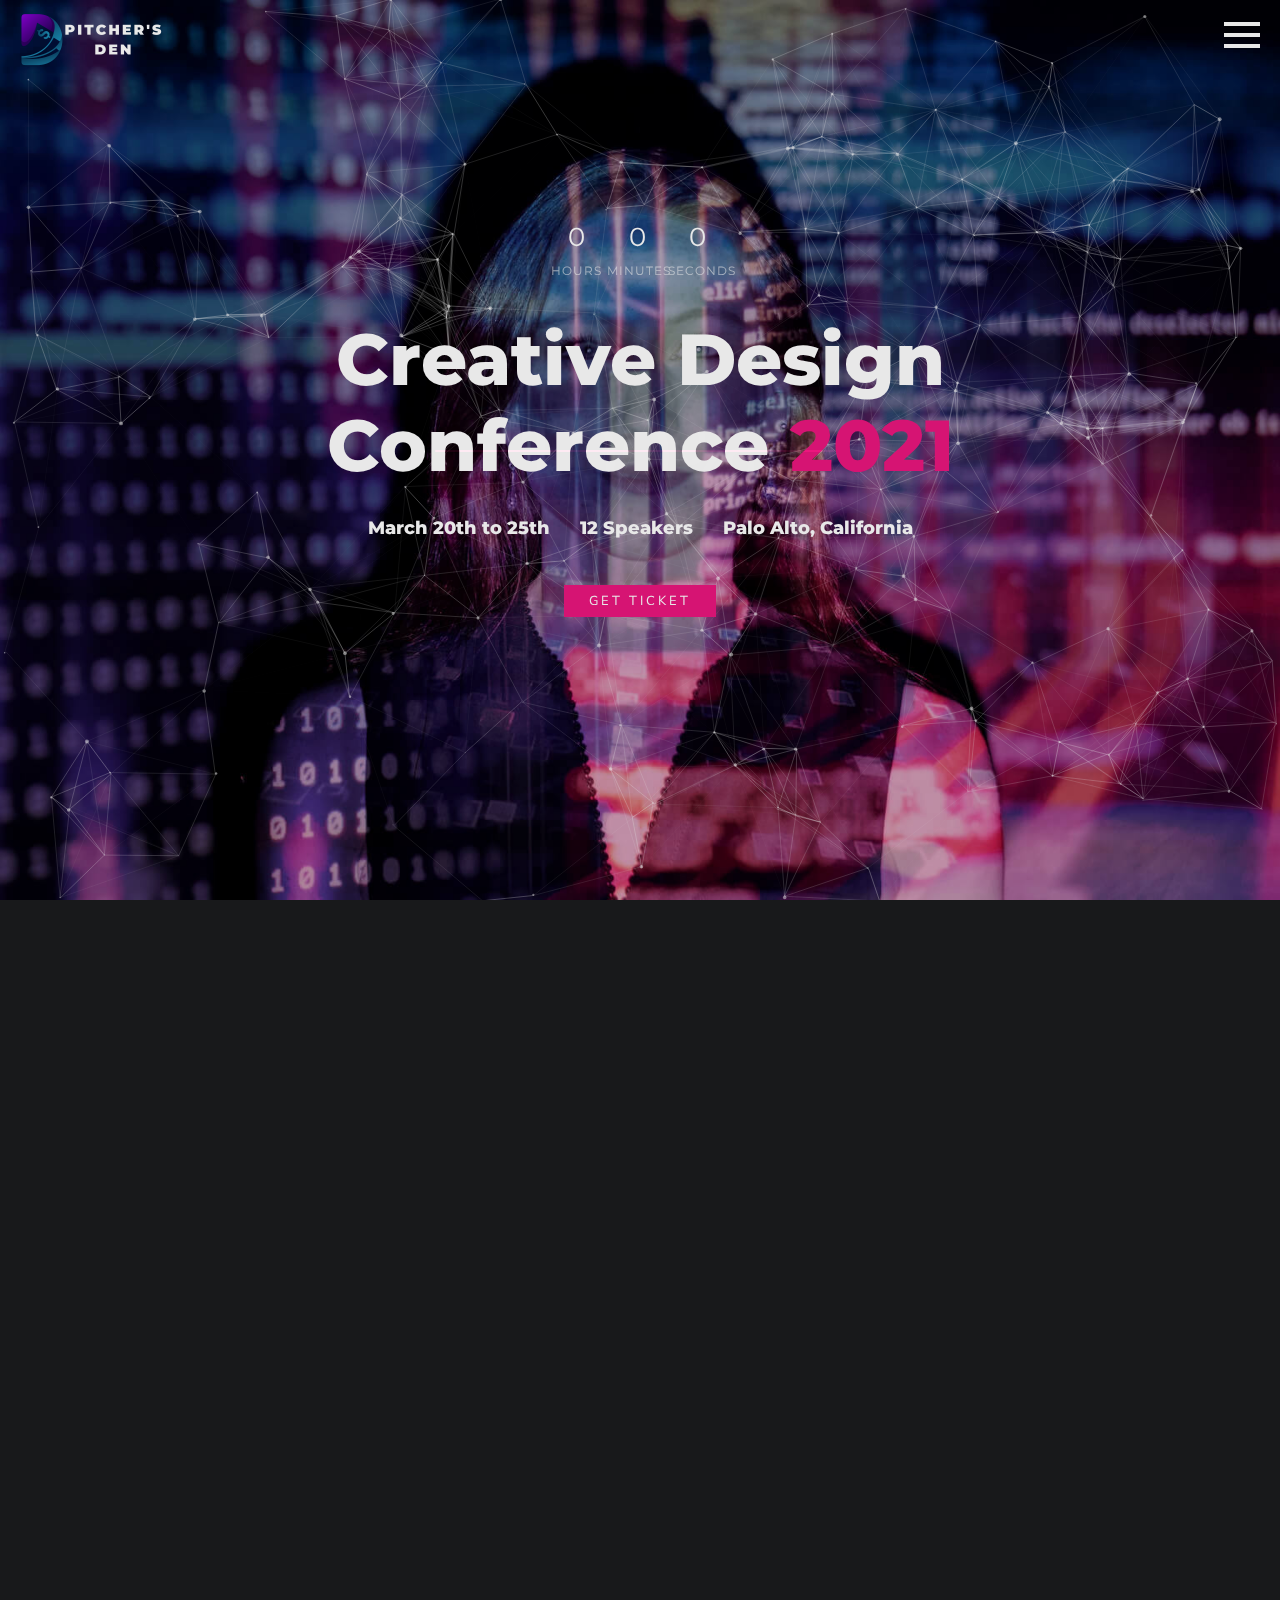
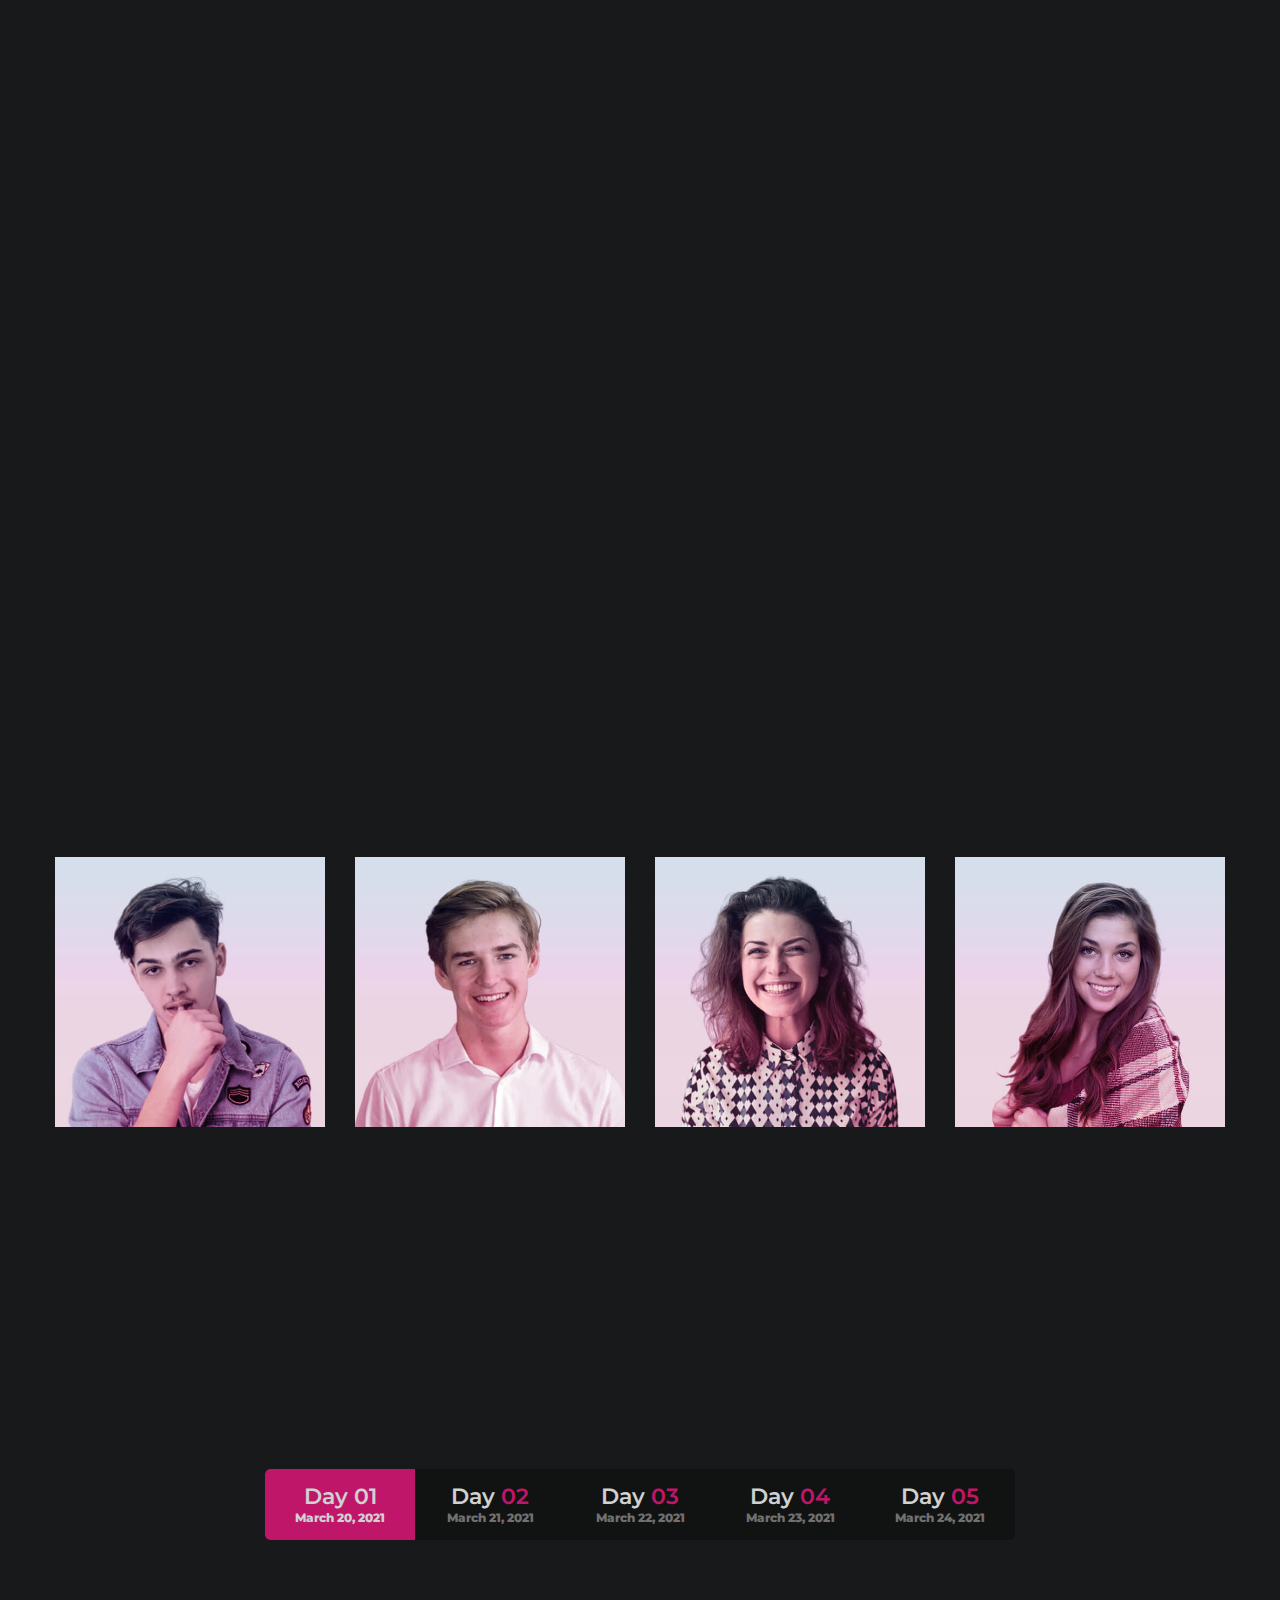
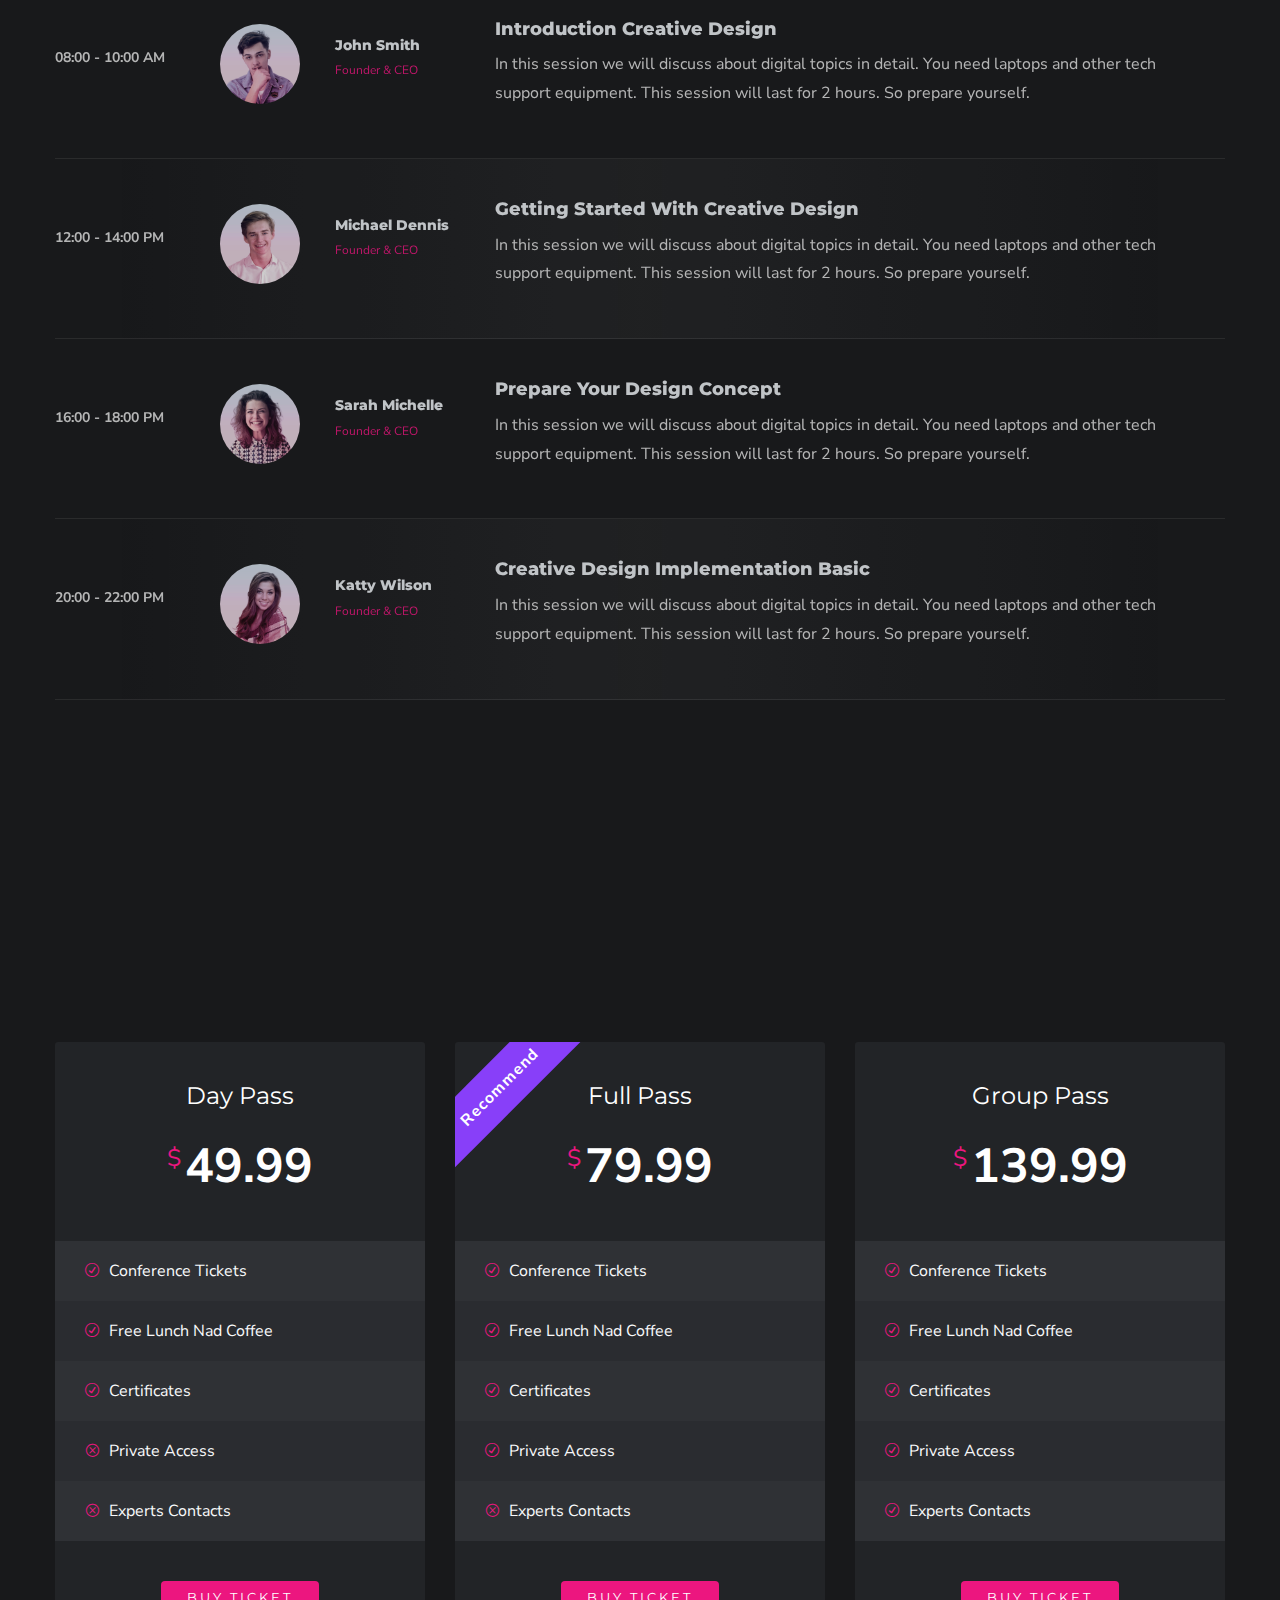
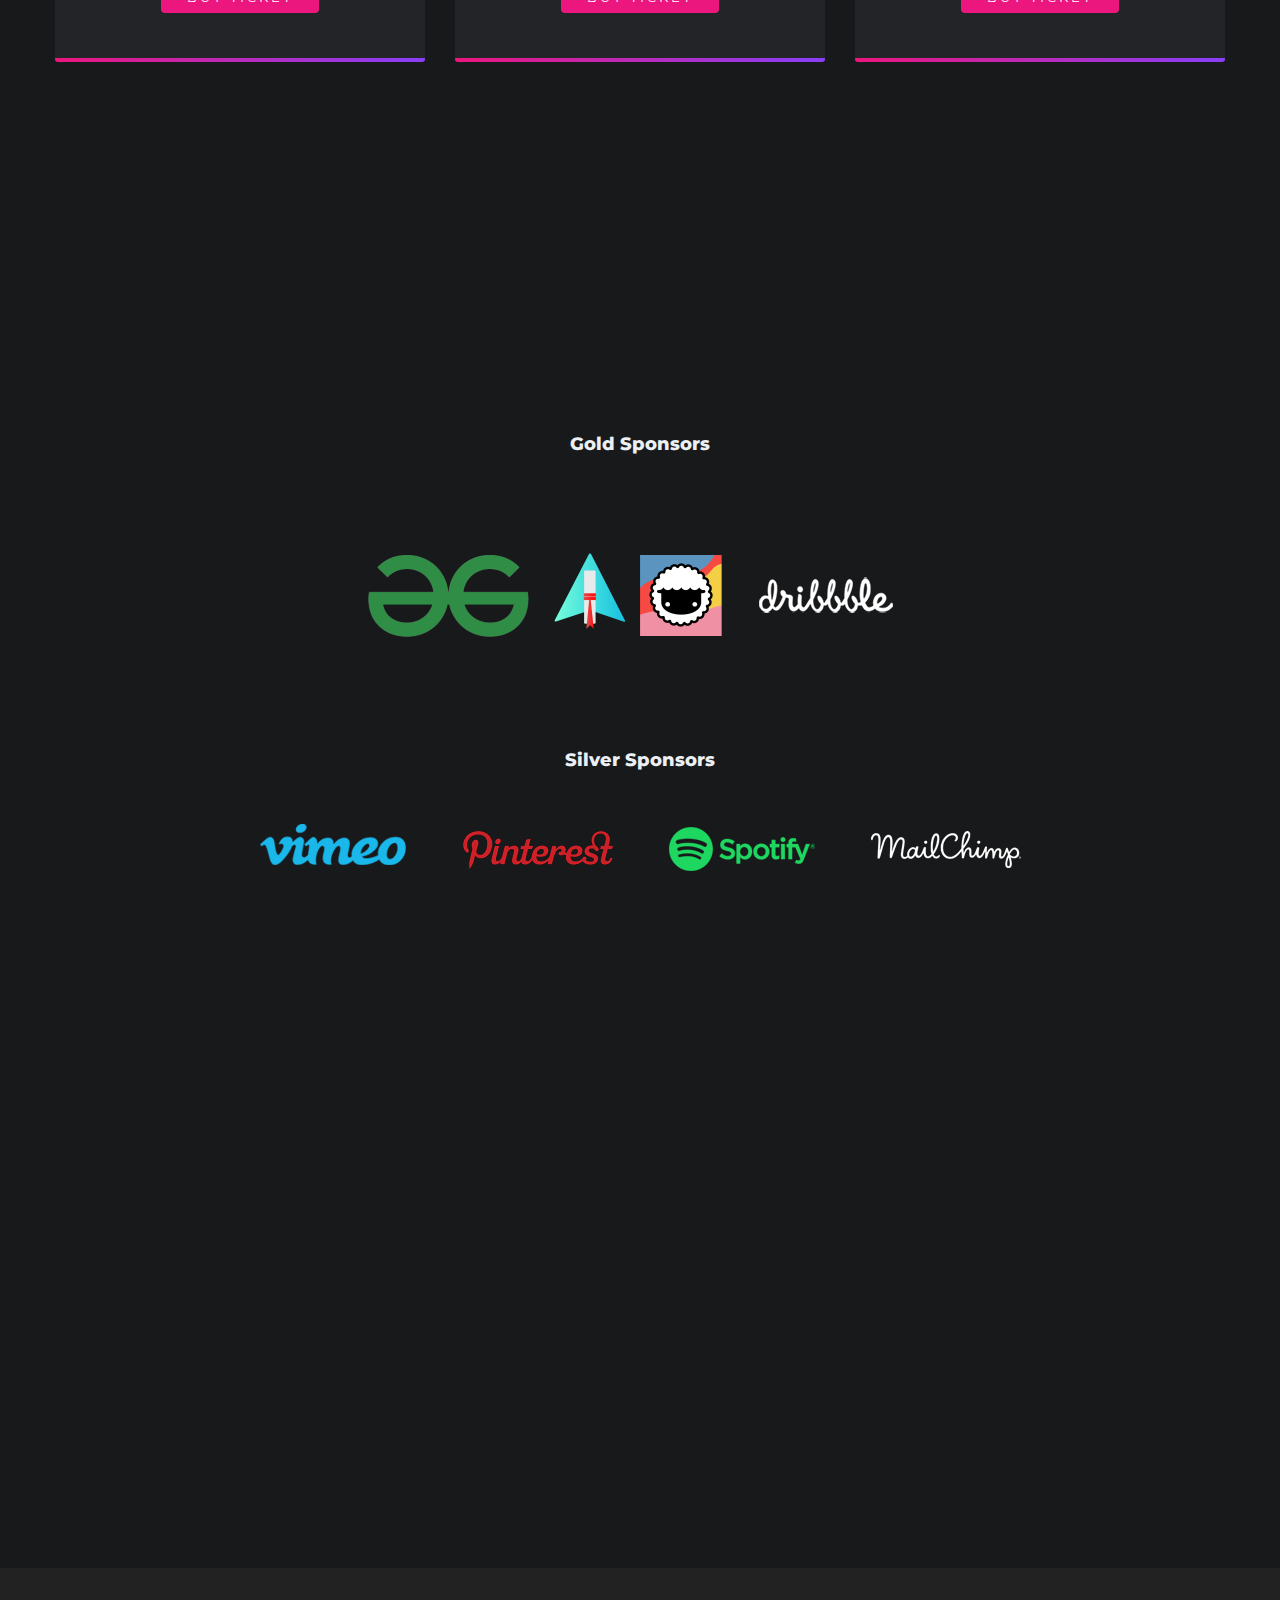
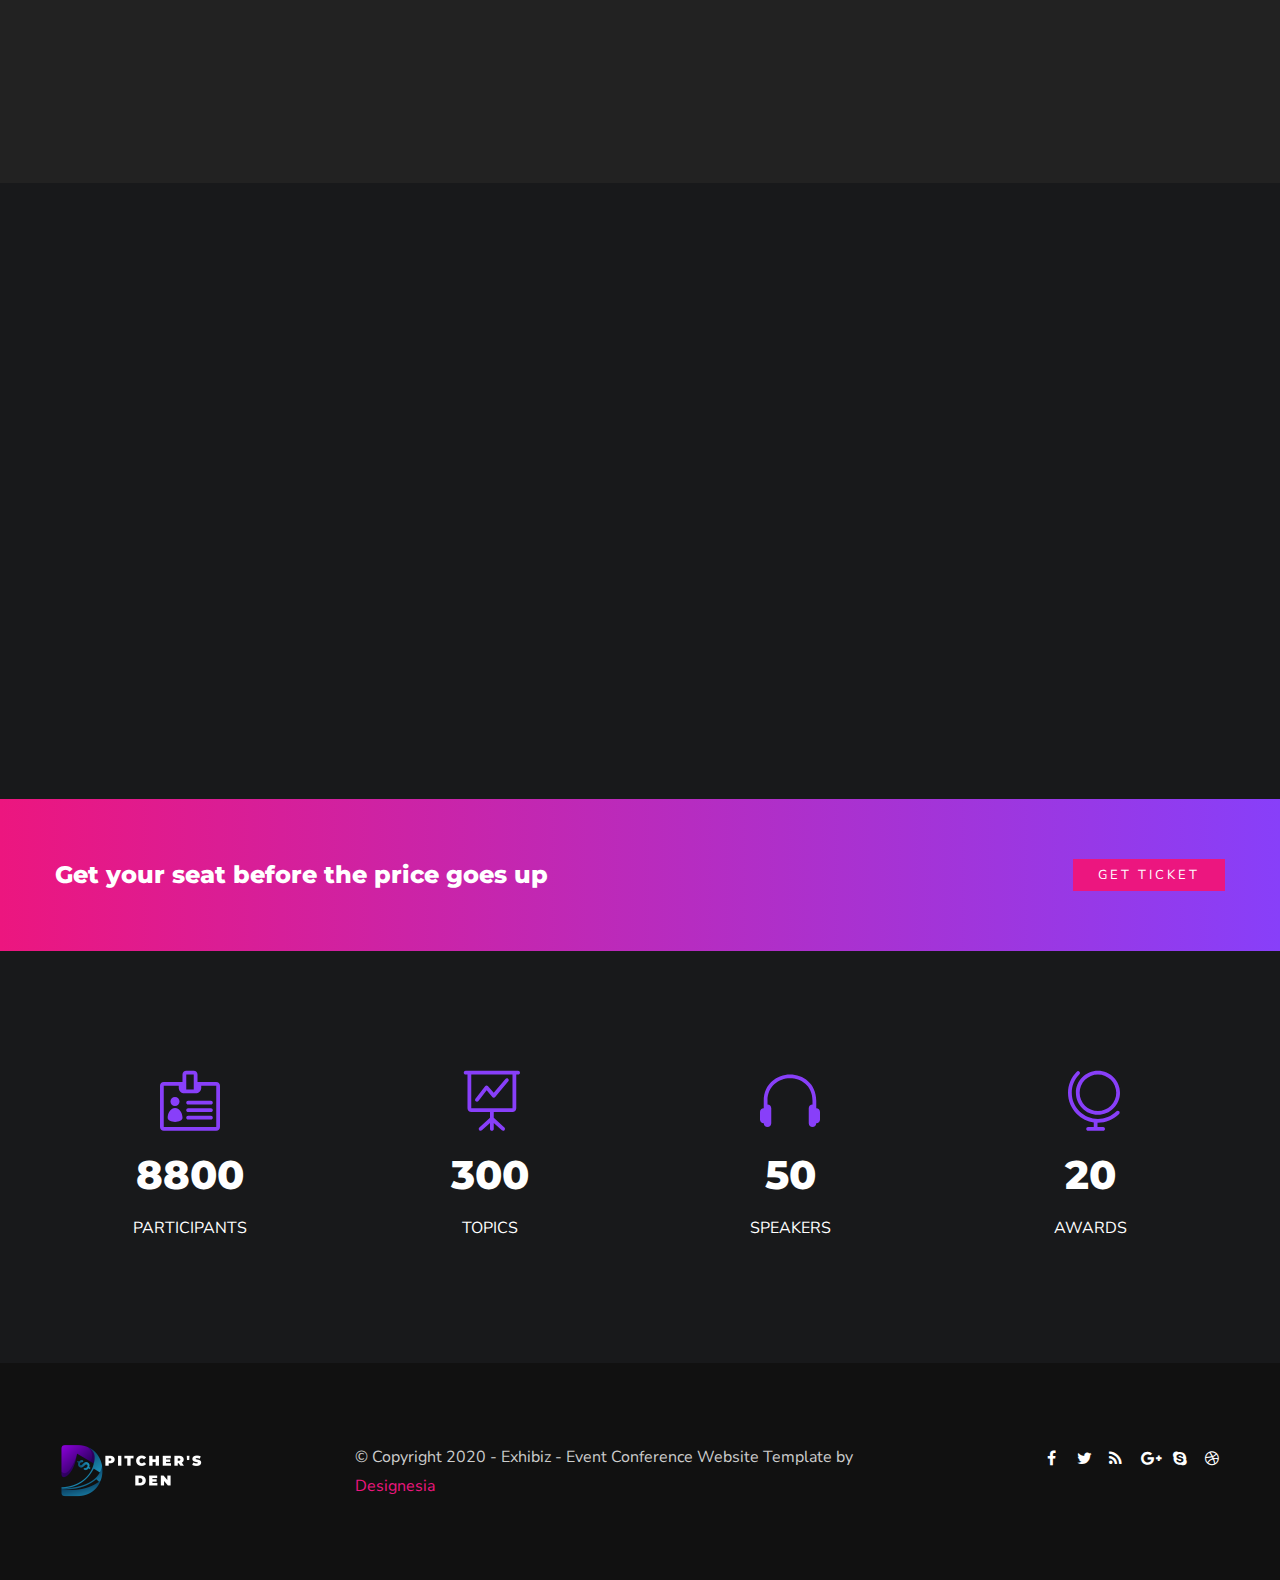
<file: index-event-particle-dark-menu-expand.html>
<!DOCTYPE html>
<html lang="en">

<head>
    <meta charset="utf-8">
    <title>Exhibiz - Event Conference Website Template</title>
    <meta name="viewport" content="width=device-width, initial-scale=1.0">
    <meta name="description" content="">
    <meta name="keywords" content="">
    <meta name="author" content="">


    <!--[if lt IE 9]>
	<script src="js/html5shiv.js"></script>
	<![endif]-->


    <!-- CSS Files
    ================================================== -->
    <link rel="stylesheet" href="css/bootstrap.css" type="text/css">
    <link rel="stylesheet" href="css/jpreloader.css" type="text/css">
    <link rel="stylesheet" href="css/animate.css" type="text/css">
    <link rel="stylesheet" href="css/plugin.css" type="text/css">
    <link rel="stylesheet" href="css/owl.carousel.css" type="text/css">
    <link rel="stylesheet" href="css/owl.theme.css" type="text/css">
    <link rel="stylesheet" href="css/owl.transitions.css" type="text/css">
    <link rel="stylesheet" href="css/magnific-popup.css" type="text/css">
    <link rel="stylesheet" href="css/jquery.countdown.css" type="text/css">
    <link rel="stylesheet" href="css/style.css" type="text/css">
	<link rel="stylesheet" href="css/twentytwenty.css" type="text/css">

    <!-- custom background -->
    <link rel="stylesheet" href="css/bg.css" type="text/css">

    <!-- color scheme -->
	<link rel="stylesheet" href="css/colors/magenta.css" type="text/css" id="colors">
    <link rel="stylesheet" href="css/color.css" type="text/css">

    <!-- load fonts -->
    <link rel="stylesheet" href="fonts/font-awesome/css/font-awesome.css" type="text/css">
    <link rel="stylesheet" href="fonts/elegant_font/HTML_CSS/style.css" type="text/css">
    <link rel="stylesheet" href="fonts/et-line-font/style.css" type="text/css">

	<!-- custom font -->
	<link rel="stylesheet" href="css/font-style.css" type="text/css">
</head>

<body id="homepage">

    <div id="wrapper">

        <!-- header begin -->
        <header class="transparent">
            <div class="info">
                <div class="container-fluid">
                    <div class="row-fluid">
                        <div class="col-md-12">
                            <div class="column">Working Hours Monday - Friday <span class="id-color"><strong>08:00-16:00</strong></span></div>
                            <div class="column">Toll Free <span class="id-color"><strong>1800.899.900</strong></span></div>
                            <!-- social icons -->
                            <div class="column social">
                                <a href="#"><i class="fa fa-facebook"></i></a>
                                <a href="#"><i class="fa fa-twitter"></i></a>
                                <a href="#"><i class="fa fa-rss"></i></a>
                                <a href="#"><i class="fa fa-google-plus"></i></a>
                                <a href="#"><i class="fa fa-envelope-o"></i></a>
                            </div>
                            <!-- social icons close -->
                        </div>
                    </div>
                </div>
            </div>

            <div class="container-fluid">
                <div class="row-fluid">
                    <div class="col-md-12">
                        <!-- logo begin -->
                        <div id="logo">
                            <a href="index.html">
                                <img class="logo" src="images-event/logo.png" alt="">
                            </a>
                        </div>
                        <!-- logo close -->

                        <!-- small button begin -->
								<div id="mo-button-open">
									<div></div>
									<div></div>
									<div></div>
								</div>

								<!-- small button close -->

                    </div>
                    

                </div>
            </div>
        </header>
        <!-- header close -->		
		
		<!-- menu overlay begin -->
		<div id="menu-overlay" class="slideDown">
			<div class="container-fluid">
				<div class="row-fluid">
					<div class="col-md-12">
							
						<div id="mo-button-close">
				<div class="line-1"></div>
				<div class="line-2"></div>
			</div>
			
			<div class="pt80 pb80">
			
			<div class="mo-nav text-center">
				<a href="index.html">
					<img class="logo" src="images-event/logo.png" alt="">
				</a>
				
				<div class="spacer-single"></div>
							
				<!-- mainmenu begin -->
                    <ul id="mo-menu">
                        <li><a href="#section-hero">Home<span></span></a></li>
						<li><a href="#section-about">About<span></span></a></li>
						<li><a href="#section-speakers">Speakers<span></span></a></li>
						<li><a href="#section-schedule">Schedule<span></span></a></li>
						<li><a href="#section-ticket">Ticket<span></span></a></li>
						<li><a href="#section-sponsors">Sponsors<span></span></a></li>
						<li><a href="#section-register">Register<span></span></a></li>
                    </ul>
				<!-- mainmenu close -->
					
                </div>
				
			</div>
			
			</div>
							
					</div>
				</div>
			</div>
			
		</div>
		<!-- menu overlay close -->


        <!-- content begin -->
        <div id="content" class="no-bottom no-top">
				
			<!-- parallax section -->
            <section id="section-hero" class="full-height text-light" data-bgimage="url(images-event/bg/8.jpg) fixed top center" data-stellar-background-ratio=".2">
                <div id="particles-js"></div>
				<div class="center-y text-center">
					<div class="container">
						<div class="row">
							<div class="col-md-12">
								<div id="defaultCountdown" class="countdown-s1"></div>
								<div class="spacer-single"></div>
								<h1 class="title-3">
									Creative Design<br>Conference <span class="id-color">2021</span>
								</h1>
								
								<div class="spacer-single"></div>
								<h3>March 20th to 25th &nbsp;&nbsp;&nbsp;&nbsp; 12 Speakers &nbsp;&nbsp;&nbsp;&nbsp; Palo Alto, California</h3>
								<div class="spacer-single"></div>
								
								<a href="#section-ticket" class="btn-custom text-white scroll-to">Get Ticket</a>
								<div class="spacer-double"></div>
							</div>
						</div>
					</div>
				</div>
            </section>
            <!-- section close -->
			
			<section id="section-about" data-bgimage="url(images-event/bg/1.png) fixed no-repeat">
				<div class="wm wm-border dark wow fadeInDown">welcome</div>
                    <div class="container">
                        <div class="row align-items-center">
                            
                            <div class="col-lg-6 wow fadeInLeft" data-wow-delay="0s">
                                <h2>Welcome to the Biggest<br>Creative Design Conference</h2>
                                <p>
                                    At vero eos et accusamus et iusto odio dignissimos ducimus qui blanditiis praesentium voluptatum deleniti atque corrupti quos dolores et quas molestias excepturi sint occaecati cupiditate non provident, similique sunt in culpa qui officia deserunt mollitia animi, id est laborum et dolorum fuga. Et harum quidem rerum facilis est et expedita distinctio.
                                </p>
								
								<div class="spacer10"></div>
								
								<a href="#" class="btn-custom font-weight-bold text-white sm-mb-30">About Us</a>
                            </div>
							
							<div class="col-lg-6 mb-sm-30 text-center wow fadeInRight">
                                <div class="de-images">
									<img class="di-small wow fadeIn" src="images-event/misc/2.jpg" alt="" />
									<img class="di-small-2" src="images-event/misc/3.jpg" alt="" />
									<img class="img-fluid wow fadeInRight" data-wow-delay=".25s" src="images-event/misc/1.jpg" alt="" />
								</div>
                            </div>

                        </div>
                    </div>
                </section>
				
				
				<!-- section begin -->
            <section id="section-features">
				<div class="wm wm-border dark wow fadeInDown ">features</div>
                <div class="container">
                    <div class="row">
                        <div class="col-md-6 offset-md-3 text-center wow fadeInUp">
                            <h1>Why you should Join Event</h1>
                            <div class="separator"><span><i class="fa fa-square"></i></span></div>
                            <div class="spacer-single"></div>
                        </div>


                        <div class="col-lg-4 wow fadeIn" data-wow-delay="0s">
                            <div class="box-number square">
                               <i class="bg-color hover-color-2 fa fa-microphone text-light"></i>
                                <div class="text">
                                    <h3><span>World Class Speakers</span></h3>
                                    <p>At vero eos et accusamus et iusto odio dignissimos ducimus qui blanditiis praesentium voluptatum deleniti atque.</p>
                                </div>
                            </div>
                        </div>

                        <div class="col-lg-4 wow fadeIn" data-wow-delay=".25s">
                            <div class="box-number square">
                                <i class="bg-color hover-color-2 fa fa-lightbulb-o text-light"></i>
                                <div class="text">
                                    <h3><span>Best Experience</span></h3>
                                    <p>At vero eos et accusamus et iusto odio dignissimos ducimus qui blanditiis praesentium voluptatum deleniti atque.</p>
                                </div>
                            </div>
                        </div>

                        <div class="col-lg-4 wow fadeIn" data-wow-delay=".5s">
                            <div class="box-number square">
                                <i class="bg-color hover-color-2 fa fa-sitemap text-light"></i>
                                <div class="text">
                                    <h3><span>Networking</span></h3>
                                    <p>At vero eos et accusamus et iusto odio dignissimos ducimus qui blanditiis praesentium voluptatum deleniti atque.</p>
                                </div>
                            </div>
                        </div>

                        <div class="spacer-single"></div>

                        <div class="col-lg-4 wow fadeIn" data-wow-delay=".75s">
                            <div class="box-number square">
                                <i class="bg-color hover-color-2 fa fa-building text-light"></i>
                                <div class="text">
                                    <h3><span>Modern Venue</span></h3>
                                    <p>At vero eos et accusamus et iusto odio dignissimos ducimus qui blanditiis praesentium voluptatum deleniti atque.</p>
                                </div>
                            </div>
                        </div>

                        <div class="col-lg-4 wow fadeIn" data-wow-delay="1s">
                            <div class="box-number square">
                                <i class="bg-color hover-color-2  fa fa-users text-light"></i>
                                <div class="text">
                                    <h3><span>New People</span></h3>
                                    <p>At vero eos et accusamus et iusto odio dignissimos ducimus qui blanditiis praesentium voluptatum deleniti atque.</p>
                                </div>
                            </div>
                        </div>

                        <div class="col-lg-4 wow fadeIn" data-wow-delay="1.25s">
                            <div class="box-number square">
                                <i class="bg-color hover-color-2 fa fa-mortar-board text-light"></i>
                                <div class="text">
                                    <h3><span>Certificates</span></h3>
                                    <p>At vero eos et accusamus et iusto odio dignissimos ducimus qui blanditiis praesentium voluptatum deleniti atque.</p>
                                </div>
                            </div>
                        </div>
						

                    </div>
                </div>
            </section>
            <!-- section close -->
			
			<!-- section begin -->
            <section id="section-speakers" class="text-light" data-bgimage="url(images-event/bg/1.jpg) fixed top center" data-stellar-background-ratio=".2">
				<div class="wm wm-border dark wow fadeInDown">speakers</div>
                <div class="container">
                    <div class="row">
						<div class="col-md-6 offset-md-3 text-center wow fadeInUp">
                            <h1>The Speakers</h1>
                            <div class="separator"><span><i class="fa fa-square"></i></span></div>
                            <div class="spacer-single"></div>
                        </div>
						
						<div class="clearfix"></div>
                      
                       <div class="col-lg-3 col-md-6">
							<!-- team member -->
							<div class="de-team-list">
								<div class="team-pic">
									<img src="images-event/team/1.jpg" class="img-responsive" alt="" />
								</div>
								<div class="team-desc">
									<h3>John Smith</h3>
									<p class="lead">Expert Designer</p>
									<div class="small-border"></div>
									<p>Duis aute irure dolor in reprehenderit in voluptate velit esse cillum dolore eu fugiat nulla pariatur.</p>

									<div class="social">
										<a href="#"><i class="fa fa-facebook fa-lg"></i></a>
										<a href="#"><i class="fa fa-twitter fa-lg"></i></a>
										<a href="#"><i class="fa fa-google-plus fa-lg"></i></a>
										<a href="#"><i class="fa fa-skype fa-lg"></i></a>
									</div>
								</div>
							</div>
							<!-- team close -->
						</div>
						
						<div class="col-lg-3 col-md-6">
							<!-- team member -->
							<div class="de-team-list">
								<div class="team-pic">
									<img src="images-event/team/2.jpg" class="img-responsive" alt="" />
								</div>
								<div class="team-desc">
									<h3>Michael Dennis</h3>
									<p class="lead">Expert Designer</p>
									<div class="small-border"></div>
									<p>Duis aute irure dolor in reprehenderit in voluptate velit esse cillum dolore eu fugiat nulla pariatur.</p>

									<div class="social">
										<a href="#"><i class="fa fa-facebook fa-lg"></i></a>
										<a href="#"><i class="fa fa-twitter fa-lg"></i></a>
										<a href="#"><i class="fa fa-google-plus fa-lg"></i></a>
										<a href="#"><i class="fa fa-skype fa-lg"></i></a>
									</div>
								</div>
							</div>
							<!-- team close -->
						</div>
						
						<div class="col-lg-3 col-md-6">
							<!-- team member -->
							<div class="de-team-list">
								<div class="team-pic">
									<img src="images-event/team/3.jpg" class="img-responsive" alt="" />
								</div>
								<div class="team-desc">
									<h3>Sarah Michelle</h3>
									<p class="lead">Expert Designer</p>
									<div class="small-border"></div>
									<p>Duis aute irure dolor in reprehenderit in voluptate velit esse cillum dolore eu fugiat nulla pariatur.</p>

									<div class="social">
										<a href="#"><i class="fa fa-facebook fa-lg"></i></a>
										<a href="#"><i class="fa fa-twitter fa-lg"></i></a>
										<a href="#"><i class="fa fa-google-plus fa-lg"></i></a>
										<a href="#"><i class="fa fa-skype fa-lg"></i></a>
									</div>
								</div>
							</div>
							<!-- team close -->
						</div>
						
						<div class="col-lg-3 col-md-6">
							<!-- team member -->
							<div class="de-team-list">
								<div class="team-pic">
									<img src="images-event/team/4.jpg" class="img-responsive" alt="" />
								</div>
								<div class="team-desc">
									<h3>Katty Wilson</h3>
									<p class="lead">Expert Designer</p>
									<div class="small-border"></div>
									<p>Duis aute irure dolor in reprehenderit in voluptate velit esse cillum dolore eu fugiat nulla pariatur.</p>

									<div class="social">
										<a href="#"><i class="fa fa-facebook fa-lg"></i></a>
										<a href="#"><i class="fa fa-twitter fa-lg"></i></a>
										<a href="#"><i class="fa fa-google-plus fa-lg"></i></a>
										<a href="#"><i class="fa fa-skype fa-lg"></i></a>
									</div>
								</div>
							</div>
							<!-- team close -->
						</div>

						<div class="clearfix"></div>

                    </div>
                </div>
            </section>
            <!-- section close -->
			
			
			<!-- section begin -->
            <section id="section-schedule" aria-label="section-services-tab" data-bgimage="url(images-event/bg/2.png) fixed center no-repeat">
                <div class="wm wm-border dark wow fadeInDown ">schedule</div>
                <div class="container">
                    <div class="row">
                        <div class="col-md-6 offset-md-3 text-center wow fadeInUp">
                            <h1>Event Schedule</h1>
                            <div class="separator"><span><i class="fa fa-square"></i></span></div>
                            <div class="spacer-single"></div>
                        </div>

                        <div class="col-md-12">
                            <div class="de_tab tab_style_4 text-center">
                                <ul class="de_nav de_nav_dark">
                                    <li class="active" data-link="#section-services-tab">
                                        <h3>Day <span>01</span></h3>
                                        <h4>March 20, 2021</h4>
                                    </li>
                                    <li data-link="#section-services-tab">
                                        <h3>Day <span>02</span></h3>
                                        <h4>March 21, 2021</h4>
                                    </li>
                                    <li data-link="#section-services-tab">
                                        <h3>Day <span>03</span></h3>
                                        <h4>March 22, 2021</h4>
                                    </li>
                                    <li data-link="#section-services-tab">
                                        <h3>Day <span>04</span></h3>
                                        <h4>March 23, 2021</h4>
                                    </li>
                                    <li data-link="#section-services-tab">
                                        <h3>Day <span>05</span></h3>
                                        <h4>March 24, 2021</h4>
                                    </li>
                                </ul>

                                <div class="de_tab_content text-left">

                                    <div id="tab1" class="tab_single_content dark">
                                        <div class="row">
                                            <div class="col-md-12">
                                                <div class="schedule-listing">
                                                    <div class="schedule-item">
                                                        <div class="sc-time">08:00 - 10:00 AM</div>
                                                        <div class="sc-pic">
                                                            <img src="images-event/team/1.jpg" class="img-circle" alt="">
                                                        </div>
                                                        <div class="sc-name">
                                                            <h4>John Smith</h4>
                                                            <span>Founder & CEO</span>
                                                        </div>
                                                        <div class="sc-info">
                                                            <h3>Introduction Creative Design</h3>
                                                            <p>In this session we will discuss about digital topics in detail. You need laptops and other tech support equipment. This session will last for 2 hours. So prepare yourself.</p>
                                                        </div>
                                                        <div class="clearfix"></div>
                                                    </div>
                                                </div>

                                                <div class="schedule-listing">
                                                    <div class="schedule-item">
                                                        <div class="sc-time">12:00 - 14:00 PM</div>
                                                        <div class="sc-pic">
                                                            <img src="images-event/team/2.jpg" class="img-circle" alt="">
                                                        </div>
                                                        <div class="sc-name">
                                                            <h4>Michael Dennis</h4>
                                                            <span>Founder & CEO</span>
                                                        </div>
                                                        <div class="sc-info">
                                                            <h3>Getting Started With Creative Design</h3>
                                                            <p>In this session we will discuss about digital topics in detail. You need laptops and other tech support equipment. This session will last for 2 hours. So prepare yourself.</p>
                                                        </div>
                                                        <div class="clearfix"></div>
                                                    </div>
                                                </div>

                                                <div class="schedule-listing">
                                                    <div class="schedule-item">
                                                        <div class="sc-time">16:00 - 18:00 PM</div>
                                                        <div class="sc-pic">
                                                            <img src="images-event/team/3.jpg" class="img-circle" alt="">
                                                        </div>
                                                        <div class="sc-name">
                                                            <h4>Sarah Michelle</h4>
                                                            <span>Founder & CEO</span>
                                                        </div>
                                                        <div class="sc-info">
                                                            <h3>Prepare Your Design Concept</h3>
                                                            <p>In this session we will discuss about digital topics in detail. You need laptops and other tech support equipment. This session will last for 2 hours. So prepare yourself.</p>
                                                        </div>
                                                        <div class="clearfix"></div>
                                                    </div>
                                                </div>

                                                <div class="schedule-listing">
                                                    <div class="schedule-item">
                                                        <div class="sc-time">20:00 - 22:00 PM</div>
                                                        <div class="sc-pic">
                                                            <img src="images-event/team/4.jpg" class="img-circle" alt="">
                                                        </div>
                                                        <div class="sc-name">
                                                            <h4>Katty Wilson</h4>
                                                            <span>Founder & CEO</span>
                                                        </div>
                                                        <div class="sc-info">
                                                            <h3>Creative Design Implementation Basic</h3>
                                                            <p>In this session we will discuss about digital topics in detail. You need laptops and other tech support equipment. This session will last for 2 hours. So prepare yourself.</p>
                                                        </div>
                                                        <div class="clearfix"></div>
                                                    </div>
                                                </div>
                                            </div>
                                        </div>
                                    </div>

                                    <div id="tab2" class="tab_single_content dark">
                                        <div class="row">
                                            <div class="col-md-12">
                                                <div class="schedule-listing">
                                                    <div class="schedule-item">
                                                        <div class="sc-time">08:00 - 12:00 AM</div>
                                                        <div class="sc-pic">
                                                            <img src="images-event/team/5.jpg" class="img-circle" alt="">
                                                        </div>
                                                        <div class="sc-name">
                                                            <h4>Rose Shipp</h4>
                                                            <span>Founder & CEO</span>
                                                        </div>
                                                        <div class="sc-info">
                                                            <h3>Creative Design Implementation Basic 2</h3>
                                                            <p>In this session we will discuss about digital topics in detail. You need laptops and other tech support equipment. This session will last for 2 hours. So prepare yourself.</p>
                                                        </div>
                                                        <div class="clearfix"></div>
                                                    </div>
                                                </div>

                                                <div class="schedule-listing">
                                                    <div class="schedule-item">
                                                        <div class="sc-time">12:00 - 14:00 PM</div>
                                                        <div class="sc-pic">
                                                            <img src="images-event/team/6.jpg" class="img-circle" alt="">
                                                        </div>
                                                        <div class="sc-name">
                                                            <h4>Isaac Nicholas</h4>
                                                            <span>Founder & CEO</span>
                                                        </div>
                                                        <div class="sc-info">
                                                            <h3>How to Design Happiness</h3>
                                                            <p>In this session we will discuss about digital topics in detail. You need laptops and other tech support equipment. This session will last for 2 hours. So prepare yourself.</p>
                                                        </div>
                                                        <div class="clearfix"></div>
                                                    </div>
                                                </div>

                                                <div class="schedule-listing">
                                                    <div class="schedule-item">
                                                        <div class="sc-time">16:00 - 18:00 PM</div>
                                                        <div class="sc-pic">
                                                            <img src="images-event/team/7.jpg" class="img-circle" alt="">
                                                        </div>
                                                        <div class="sc-name">
                                                            <h4>John Arnold</h4>
                                                            <span>Founder & CEO</span>
                                                        </div>
                                                        <div class="sc-info">
                                                            <h3>Good Storytelling For Great Design</h3>
                                                            <p>In this session we will discuss about digital topics in detail. You need laptops and other tech support equipment. This session will last for 2 hours. So prepare yourself.</p>
                                                        </div>
                                                        <div class="clearfix"></div>
                                                    </div>
                                                </div>

                                                <div class="schedule-listing">
                                                    <div class="schedule-item">
                                                        <div class="sc-time">20:00 - 22:00 PM</div>
                                                        <div class="sc-pic">
                                                            <img src="images-event/team/1.jpg" class="img-circle" alt="">
                                                        </div>
                                                        <div class="sc-name">
                                                            <h4>John Smith</h4>
                                                            <span>Founder & CEO</span>
                                                        </div>
                                                        <div class="sc-info">
                                                            <h3>Unintuitive Lessons on Being a Designer</h3>
                                                            <p>In this session we will discuss about digital topics in detail. You need laptops and other tech support equipment. This session will last for 2 hours. So prepare yourself.</p>
                                                        </div>
                                                        <div class="clearfix"></div>
                                                    </div>
                                                </div>
                                            </div>
                                        </div>
                                    </div>

                                    <div id="tab3" class="tab_single_content dark">
                                        <div class="row">
                                            <div class="col-md-12">
                                                <div class="schedule-listing">
                                                    <div class="schedule-item">
                                                        <div class="sc-time">08:00 - 12:00 AM</div>
                                                        <div class="sc-pic">
                                                            <img src="images-event/team/2.jpg" class="img-circle" alt="">
                                                        </div>
                                                        <div class="sc-name">
                                                            <h4>Michael Dennis</h4>
                                                            <span>Founder & CEO</span>
                                                        </div>
                                                        <div class="sc-info">
                                                            <h3>The Secret of Great App Design</h3>
                                                            <p>In this session we will discuss about digital topics in detail. You need laptops and other tech support equipment. This session will last for 2 hours. So prepare yourself.</p>
                                                        </div>
                                                        <div class="clearfix"></div>
                                                    </div>
                                                </div>

                                                <div class="schedule-listing">
                                                    <div class="schedule-item">
                                                        <div class="sc-time">12:00 - 14:00 PM</div>
                                                        <div class="sc-pic">
                                                            <img src="images-event/team/3.jpg" class="img-circle" alt="">
                                                        </div>
                                                        <div class="sc-name">
                                                            <h4>Sarah Michelle</h4>
                                                            <span>Founder & CEO</span>
                                                        </div>
                                                        <div class="sc-info">
                                                            <h3>Use Design Thinking in Your Everyday Routine</h3>
                                                            <p>In this session we will discuss about digital topics in detail. You need laptops and other tech support equipment. This session will last for 2 hours. So prepare yourself.</p>
                                                        </div>
                                                        <div class="clearfix"></div>
                                                    </div>
                                                </div>

                                                <div class="schedule-listing">
                                                    <div class="schedule-item">
                                                        <div class="sc-time">16:00 - 18:00 PM</div>
                                                        <div class="sc-pic">
                                                            <img src="images-event/team/4.jpg" class="img-circle" alt="">
                                                        </div>
                                                        <div class="sc-name">
                                                            <h4>Katty Wilson</h4>
                                                            <span>Founder & CEO</span>
                                                        </div>
                                                        <div class="sc-info">
                                                            <h3>Design Into The Real World</h3>
                                                            <p>In this session we will discuss about digital topics in detail. You need laptops and other tech support equipment. This session will last for 2 hours. So prepare yourself.</p>
                                                        </div>
                                                        <div class="clearfix"></div>
                                                    </div>
                                                </div>

                                                <div class="schedule-listing">
                                                    <div class="schedule-item">
                                                        <div class="sc-time">20:00 - 22:00 AM</div>
                                                        <div class="sc-pic">
                                                            <img src="images-event/team/5.jpg" class="img-circle" alt="">
                                                        </div>
                                                        <div class="sc-name">
                                                            <h4>Rose Shipp</h4>
                                                            <span>Founder & CEO</span>
                                                        </div>
                                                        <div class="sc-info">
                                                            <h3>Advanced Design Implementation</h3>
                                                            <p>In this session we will discuss about digital topics in detail. You need laptops and other tech support equipment. This session will last for 2 hours. So prepare yourself.</p>
                                                        </div>
                                                        <div class="clearfix"></div>
                                                    </div>
                                                </div>
                                            </div>
                                        </div>
                                    </div>

                                    <div id="tab4" class="tab_single_content dark">
                                        <div class="row">
                                            <div class="col-md-12">
                                                <div class="schedule-listing">
                                                    <div class="schedule-item">
                                                        <div class="sc-time">08:00 - 12:00 AM</div>
                                                        <div class="sc-pic">
                                                            <img src="images-event/team/6.jpg" class="img-circle" alt="">
                                                        </div>
                                                        <div class="sc-name">
                                                            <h4>Isaac Nicholas</h4>
                                                            <span>Founder & CEO</span>
                                                        </div>
                                                        <div class="sc-info">
                                                            <h3>Advanced Design Implementation 2</h3>
                                                            <p>In this session we will discuss about digital topics in detail. You need laptops and other tech support equipment. This session will last for 2 hours. So prepare yourself.</p>
                                                        </div>
                                                        <div class="clearfix"></div>
                                                    </div>
                                                </div>

                                                <div class="schedule-listing">
                                                    <div class="schedule-item">
                                                        <div class="sc-time">12:00 - 14:00 PM</div>
                                                        <div class="sc-pic">
                                                            <img src="images-event/team/7.jpg" class="img-circle" alt="">
                                                        </div>
                                                        <div class="sc-name">
                                                            <h4>John Arnold</h4>
                                                            <span>Founder & CEO</span>
                                                        </div>
                                                        <div class="sc-info">
                                                            <h3>Branding, Identity &amp; Logo Design Explained</h3>
                                                            <p>In this session we will discuss about digital topics in detail. You need laptops and other tech support equipment. This session will last for 2 hours. So prepare yourself.</p>
                                                        </div>
                                                        <div class="clearfix"></div>
                                                    </div>
                                                </div>

                                                <div class="schedule-listing">
                                                    <div class="schedule-item">
                                                        <div class="sc-time">16:00 - 18:00 PM</div>
                                                        <div class="sc-pic">
                                                            <img src="images-event/team/1.jpg" class="img-circle" alt="">
                                                        </div>
                                                        <div class="sc-name">
                                                            <h4>John Smith</h4>
                                                            <span>Founder & CEO</span>
                                                        </div>
                                                        <div class="sc-info">
                                                            <h3>The Art of Personal Branding</h3>
                                                            <p>In this session we will discuss about digital topics in detail. You need laptops and other tech support equipment. This session will last for 2 hours. So prepare yourself.</p>
                                                        </div>
                                                        <div class="clearfix"></div>
                                                    </div>
                                                </div>

                                                <div class="schedule-listing">
                                                    <div class="schedule-item">
                                                        <div class="sc-time">20:00 - 22:00 PM</div>
                                                        <div class="sc-pic">
                                                            <img src="images-event/team/2.jpg" class="img-circle" alt="">
                                                        </div>
                                                        <div class="sc-name">
                                                            <h4>Michael Dennis</h4>
                                                            <span>Founder & CEO</span>
                                                        </div>
                                                        <div class="sc-info">
                                                            <h3>8 Secret Benefits of Branding</h3>
                                                            <p>In this session we will discuss about digital topics in detail. You need laptops and other tech support equipment. This session will last for 2 hours. So prepare yourself.</p>
                                                        </div>
                                                        <div class="clearfix"></div>
                                                    </div>
                                                </div>
                                            </div>
                                        </div>
                                    </div>

                                    <div id="tab5" class="tab_single_content dark">
                                        <div class="row">
                                            <div class="col-md-12">
                                                <div class="schedule-listing">
                                                    <div class="schedule-item">
                                                        <div class="sc-time">08:00 - 12:00 AM</div>
                                                        <div class="sc-pic">
                                                            <img src="images-event/team/1.jpg" class="img-circle" alt="">
                                                        </div>
                                                        <div class="sc-name">
                                                            <h4>John Smith</h4>
                                                            <span>Founder & CEO</span>
                                                        </div>
                                                        <div class="sc-info">
                                                            <h3>How To Brand A Startup On A Small Budget</h3>
                                                            <p>In this session we will discuss about digital topics in detail. You need laptops and other tech support equipment. This session will last for 2 hours. So prepare yourself.</p>
                                                        </div>
                                                        <div class="clearfix"></div>
                                                    </div>
                                                </div>

                                                <div class="schedule-listing">
                                                    <div class="schedule-item">
                                                        <div class="sc-time">08:00 - 12:00 AM</div>
                                                        <div class="sc-pic">
                                                            <img src="images-event/team/2.jpg" class="img-circle" alt="">
                                                        </div>
                                                        <div class="sc-name">
                                                            <h4>John Smith</h4>
                                                            <span>Founder & CEO</span>
                                                        </div>
                                                        <div class="sc-info">
                                                            <h3>Establishing a Brand Identity</h3>
                                                            <p>In this session we will discuss about digital topics in detail. You need laptops and other tech support equipment. This session will last for 2 hours. So prepare yourself.</p>
                                                        </div>
                                                        <div class="clearfix"></div>
                                                    </div>
                                                </div>

                                                <div class="schedule-listing">
                                                    <div class="schedule-item">
                                                        <div class="sc-time">08:00 - 12:00 AM</div>
                                                        <div class="sc-pic">
                                                            <img src="images-event/team/3.jpg" class="img-circle" alt="">
                                                        </div>
                                                        <div class="sc-name">
                                                            <h4>Sarah Michelle</h4>
                                                            <span>Founder & CEO</span>
                                                        </div>
                                                        <div class="sc-info">
                                                            <h3>Interview With World Class Designer</h3>
                                                            <p>In this session we will discuss about digital topics in detail. You need laptops and other tech support equipment. This session will last for 2 hours. So prepare yourself.</p>
                                                        </div>
                                                        <div class="clearfix"></div>
                                                    </div>
                                                </div>

                                                <div class="schedule-listing">
                                                    <div class="schedule-item">
                                                        <div class="sc-time">08:00 - 12:00 AM</div>
                                                        <div class="sc-pic">
                                                            <img src="images-event/team/4.jpg" class="img-circle" alt="">
                                                        </div>
                                                        <div class="sc-name">
                                                            <h4>Katty Wilson</h4>
                                                            <span>Founder & CEO</span>
                                                        </div>
                                                        <div class="sc-info">
                                                            <h3>Close Event Ceremony &amp; Doorprize</h3>
                                                            <p>In this session we will discuss about digital topics in detail. You need laptops and other tech support equipment. This session will last for 2 hours. So prepare yourself.</p>
                                                        </div>
                                                        <div class="clearfix"></div>
                                                    </div>
                                                </div>
                                            </div>
                                        </div>
                                    </div>
                                </div>
                            </div>
                        </div>
                    </div>
                </div>
            </section>
            <!-- section close -->
			
			<!-- section begin -->
            <section id="section-ticket" class="text-light" data-bgimage="url(images-event/bg/2.jpg) fixed top" data-stellar-background-ratio=".2">
                <div class="wm wm-border dark wow fadeInDown">tickets</div>
				<div class="container">
                    <div class="row">
						<div class="col-md-6 offset-md-3 text-center wow fadeInUp">
                            <h1>Choose a Ticket</h1>
                            <div class="separator"><span><i class="fa fa-square"></i></span></div>
                            <div class="spacer-single"></div>
                        </div>

                        <div class="col-sm-4">
                                            <div class="pricing-s1 mb30">
                                                <div class="top">
                                                    <h2>Day Pass</h2>
                                                    <p class="price"><span class="currency id-color">$</span> <b>49.99</b></p>
                                                </div>
                                                <div class="bottom">
                                                    <ul>
                                                        <li><i class="icon_check_alt2"></i>Conference Tickets</li>
                                                        <li><i class="icon_check_alt2"></i>Free Lunch Nad Coffee</li>
                                                        <li><i class="icon_check_alt2"></i>Certificates</li>
                                                        <li><i class="icon_close_alt2"></i>Private Access</li>
                                                        <li><i class="icon_close_alt2"></i>Experts Contacts</li>
                                                    </ul>
                                                    <a href="" class="btn btn-custom text-white">Buy Ticket</a>
                                                </div>
												<div class="ps1-deco"></div>
                                            </div>
                                        </div>
                                        <div class="col-sm-4">
                                            <div class="pricing-s1 mb30">
                                                <div class="ribbon color-2 text-white">Recommend</div>
                                                <div class="top">
                                                    <h2>Full Pass</h2>
                                                    <p class="price"><span class="currency id-color">$</span> <b>79.99</b></p>
                                                </div>
                                                <div class="bottom">
                                                    <ul>
                                                        <li><i class="icon_check_alt2"></i>Conference Tickets</li>
                                                        <li><i class="icon_check_alt2"></i>Free Lunch Nad Coffee</li>
                                                        <li><i class="icon_check_alt2"></i>Certificates</li>
                                                        <li><i class="icon_check_alt2"></i>Private Access</li>
                                                        <li><i class="icon_close_alt2"></i>Experts Contacts</li>
                                                    </ul>
                                                    <a href="" class="btn btn-custom text-white">Buy Ticket</a>
                                                </div>
												<div class="ps1-deco"></div>
                                            </div>
                                        </div>
                                        <div class="col-sm-4">
                                            <div class="pricing-s1 mb30">
                                                <div class="top">
                                                    <h2>Group Pass</h2>
                                                    <p class="price"><span class="currency id-color">$</span> <b>139.99</b></p>
                                                </div>
                                                <div class="bottom">
                                                    <ul>
                                                        <li><i class="icon_check_alt2"></i>Conference Tickets</li>
                                                        <li><i class="icon_check_alt2"></i>Free Lunch Nad Coffee</li>
                                                        <li><i class="icon_check_alt2"></i>Certificates</li>
                                                        <li><i class="icon_check_alt2"></i>Private Access</li>
                                                        <li><i class="icon_check_alt2"></i>Experts Contacts</li>
                                                    </ul>
                                                    <a href="" class="btn btn-custom text-white">Buy Ticket</a>
                                                </div>
												<div class="ps1-deco"></div>
                                            </div>
                                        </div>

                    </div>
					
                </div>
            </section>
            <!-- section close -->
			
			<!-- section begin -->
            <section id="section-sponsors" data-bgimage="url(images-event/bg/3.png) fixed center no-repeat">
                <div class="wm wm-border dark wow fadeInDown ">sponsors</div>
                <div class="container">
                    <div class="row">
                        <div class="col-md-6 offset-md-3 text-center wow fadeInUp">
                            <h1>Official Sponsors</h1>
                            <div class="separator"><span><i class="fa fa-square"></i></span></div>
                            <div class="spacer-single"></div>
                        </div>

                        <div class="col-md-12 text-center">
                            <h3>Gold Sponsors</h3>
                            <div class="spacer-single"></div>
                            <img src="images-event/logo/1.png" alt="" class="grey-hover">
                            <img src="images-event/logo/2b.png" alt="" class="grey-hover">
                            <img src="images-event/logo/3b.png" alt="" class="grey-hover">
							<img src="images-event/logo/4b.png" alt="" class="grey-hover">
                            <div class="spacer-double"></div>

                            <h3>Silver Sponsors</h3>
                            <div class="spacer-single"></div>
                            <img src="images-event/logo/5.png" alt="" class="grey-hover">
                            <img src="images-event/logo/6.png" alt="" class="grey-hover">
                            <img src="images-event/logo/7.png" alt="" class="grey-hover">
                            <img src="images-event/logo/8b.png" alt="" class="grey-hover">
                        </div>
                    </div>
                </div>
            </section>
            <!-- section close -->
			
			<!-- section begin -->
            <section id="section-testimonials" aria-label="section">
				<div class="wm wm-border dark wow fadeInDown">testimonials</div>
                <div class="container">
                    <div class="row">

                        <div class="col-md-8 offset-md-2">
                            
							<div id="testimonial-carousel-single" class="owl-carousel owl-theme wow fadeInUp">
								<blockquote class="testimonial-big">
									<span class="title">I've got lot experiences!</span>
									I'm always impressed with the event. Lorem ipsum dolor sit amet, consectetur adipisicing elit, sed do eiusmod tempor incididunt ut labore et dolore magna aliqua. Ut enim ad minim veniam, quis nostrud exercitation ullamco laboris nisi ut aliquip.

									<span class="name">John, Customer</span>
								</blockquote>
								
								<blockquote class="testimonial-big">
									<span class="title">Exceeded my expectations!</span>
									Just wow! I'm always impressed with the event. Lorem ipsum dolor sit amet, consectetur adipisicing elit, sed do eiusmod tempor incididunt ut labore et dolore magna aliqua. Ut enim ad minim veniam, quis nostrud exercitation ullamco.

									<span class="name">Sandra, Customer</span>
								</blockquote>
								
								<blockquote class="testimonial-big">
									<span class="title">Better than I think!</span>
									I'm always impressed with the event. Lorem ipsum dolor sit amet, consectetur adipisicing elit, sed do eiusmod tempor incididunt ut labore et dolore magna aliqua. Ut enim ad minim veniam, quis nostrud exercitation ullamco laboris nisi ut aliquip.

									<span class="name">Michael, Customer</span>
								</blockquote>
							</div>
							
                        </div>

                    </div>
					
                </div>
            </section>
            <!-- section close -->
			
			<!-- section begin -->
            <section id="section-portfolio" class="no-top no-bottom" aria-label="section">                
                <div id="gallery" class="gallery zoom-gallery full-gallery de-gallery pf_full_width wow fadeInUp" data-wow-delay=".3s">

                    <!-- gallery item -->
                    <div class="item residential">
                        <div class="picframe">
                            <a href="images-event/portfolio/1.jpg" title="Event Photo">
                                <span class="overlay">
                                    <span class="pf_text">
                                        <span class="project-name">View Image</span>
                                    </span>
                                </span>
                                <img src="images-event/portfolio/1.jpg" alt="" />
                            </a>
                        </div>
                    </div>
                    <!-- close gallery item -->

                    <!-- gallery item -->
                    <div class="item hospitaly">
                        <div class="picframe">
                            <a href="images-event/portfolio/2.jpg" title="Event Photo">
                                <span class="overlay">
                                    <span class="pf_text">
                                        <span class="project-name">View Image</span>
                                    </span>
                                </span>
                                <img src="images-event/portfolio/2.jpg" alt="" />
                            </a>
                        </div>
                    </div>
                    <!-- close gallery item -->

                    <!-- gallery item -->
                    <div class="item hospitaly">
                        <div class="picframe">
                            <a href="images-event/portfolio/3.jpg" title="Event Photo">
                                <span class="overlay">
                                    <span class="pf_text">
                                        <span class="project-name">View Image</span>
                                    </span>
                                </span>
                                <img src="images-event/portfolio/3.jpg" alt="" />
                            </a>
                        </div>
                    </div>
                    <!-- close gallery item -->

                    <!-- gallery item -->
                    <div class="item residential">
                        <div class="picframe">
                            <a href="images-event/portfolio/4.jpg" title="Event Photo">
                                <span class="overlay">
                                    <span class="pf_text">
                                        <span class="project-name">View Image</span>
                                    </span>
                                </span>
                                <img src="images-event/portfolio/4.jpg" alt="" />
                            </a>
                        </div>
                    </div>
                    <!-- close gallery item -->
                </div>             
            </section>
            <!-- section close -->
			
			<!-- section begin -->
            <section id="section-register">
                <div class="wm wm-border dark wow fadeInDown">register</div>
				<div class="container">
                    <div class="row">
						<div class="col-md-6 offset-md-3 text-center wow fadeInUp">
                            <h1>Register Now</h1>
                            <div class="separator"><span><i class="fa fa-square"></i></span></div>
                            <div class="spacer-single"></div>
                        </div>

                        <div class="col-md-8 offset-md-2 wow fadeInUp">
                            <form name="contactForm" id='contact_form' method="post" action='email.php'>
                                <div class="row">
                                    <div class="col-md-6">
                                        <div id='name_error' class='error'>Please enter your name.</div>
                                        <div>
                                            <input type='text' name='name' id='name' class="form-control" placeholder="Your Name">
                                        </div>

                                        <div id='email_error' class='error'>Please enter your valid E-mail ID.</div>
                                        <div>
                                            <input type='text' name='email' id='email' class="form-control" placeholder="Your Email">
                                        </div>

                                        <div id='phone_error' class='error'>Please enter your phone number.</div>
                                        <div>
                                            <input type='text' name='phone' id='phone' class="form-control" placeholder="Your Phone">
                                        </div>
                                    </div>
                                    <div class="col-md-6">
                                        <div id='message_error' class='error'>Please enter your message.</div>
                                        <div>
                                            <textarea name='message' id='message' class="form-control" placeholder="Additional Message"></textarea>
                                        </div>
                                    </div>

                                    <div class="col-md-12 text-center">
                                        <p id='submit'>
                                            <input type='submit' id='send_message' value='Register Now' class="btn btn-line">
                                        </p>
                                        <div id='mail_success' class='success'>Your message has been sent successfully.</div>
                                        <div id='mail_fail' class='error'>Sorry, error occured this time sending your message.</div>
                                    </div>
                                </div>
                            </form>
                        </div>


                    </div>
                </div>

            </section>
            <!-- section close -->
			
			<!-- section begin -->
            <section id="call-to-action" class="gradient-to-right text-light call-to-action" aria-label="cta">
                <div class="container">
                    <div class="row align-items-center">
                        <div class="col-lg-8 col-md-7">
                            <h3 class="size-2 no-margin">Get your seat before the price goes up</h3>
                        </div>

                        <div class="col-lg-4 col-md-5 text-right">
                            <a href="#section-ticket" class="btn-custom text-white scroll-to">Get Ticket</a>
                        </div>
                    </div>
                </div>
            </section>
            <!-- logo carousel section close -->
			
			<section id="section-fun-facts" class="text-light" data-bgimage="url(images-event/bg/3.jpg) fixed top">
                    <div class="container">
						<div class="row">
                            <div class="col-md-3 col-xs-6">
                                <div class="de_count" >
                                    <i class="icon_id-2 id-color-2"></i>
                                    <h3>8800</h3>
                                    <span class="text-white">Participants</span>
                                </div>
                            </div>

                            <div class="col-md-3 col-xs-6">
                                <div class="de_count">
                                    <i class="icon_easel id-color-2"></i>
                                    <h3>300</h3>
                                    <span class="text-white">Topics</span>
                                </div>
                            </div>

                            <div class="col-md-3 col-xs-6">
                                <div class="de_count">
                                    <i class="icon_headphones id-color-2"></i>
                                    <h3>50</h3>
                                    <span class="text-white">Speakers</span>
                                </div>
                            </div>

                            <div class="col-md-3 col-xs-6">
                                <div class="de_count">
                                    <i class="icon_globe id-color-2"></i>
                                    <h3>20</h3>
                                    <span class="text-white">Awards</span>
                                </div>
                            </div>
                        </div>
                    </div>
                </section>


            <!-- footer begin -->
        <footer class="style-2">
            <div class="container">
                <div class="row align-items-middle">
                    <div class="col-md-3">
                        <img src="images-event/logo.png" class="logo-small" alt=""><br>
                    </div>

                    <div class="col-md-6">
                        &copy; Copyright 2020 - Exhibiz - Event Conference Website Template by <span class="id-color">Designesia</span>
                    </div>

                    <div class="col-md-3 text-right">
                        <div class="social-icons">
                            <a href="#"><i class="fa fa-facebook fa-lg"></i></a>
                            <a href="#"><i class="fa fa-twitter fa-lg"></i></a>
                            <a href="#"><i class="fa fa-rss fa-lg"></i></a>
                            <a href="#"><i class="fa fa-google-plus fa-lg"></i></a>
                            <a href="#"><i class="fa fa-skype fa-lg"></i></a>
                            <a href="#"><i class="fa fa-dribbble fa-lg"></i></a>
                        </div>
                    </div>
                </div>
            </div>


            <a href="#" id="back-to-top" class="custom-1"></a>
        </footer>
        <!-- footer close -->
        </div>
    </div>

    <!-- Javascript Files
    ================================================== -->
    <script src="js/jquery.min.js"></script>
    <script src="js/jpreLoader.js"></script>
    <script src="js/bootstrap.min.js"></script>
    <script src="js/jquery.isotope.min.js"></script>
    <script src="js/easing.js"></script>
    <script src="js/jquery.flexslider-min.js"></script>
    <script src="js/jquery.scrollto.js"></script>
    <script src="js/owl.carousel.js"></script>
    <script src="js/jquery.countTo.js"></script>
    <script src="js/classie.js"></script>
    <script src="js/video.resize.js"></script>
    <script src="js/validation.js"></script>
    <script src="js/wow.min.js"></script>
    <script src="js/jquery.magnific-popup.min.js"></script>
    <script src="js/jquery.stellar.min.js"></script>
	<script src="js/enquire.min.js"></script>	
    <script src="js/designesia.js"></script>	
	<script src="js/jquery.event.move.js"></script>
	<script src="js/jquery.plugin.js"></script>
    <script src="js/jquery.countdown.js"></script>
    <script src="js/countdown-custom.js"></script>
	<script src="js/particles.js"></script>
    <script src="js/particles-settings.js"></script>
    <script src="js/jquery.twentytwenty.js"></script>	

    
	
	<script>
    $(window).on("load", function(){
      $(".twentytwenty-container[data-orientation!='vertical']").twentytwenty({default_offset_pct: 0.7});
      $(".twentytwenty-container[data-orientation='vertical']").twentytwenty({default_offset_pct: 0.3, orientation: 'vertical'});
    });
    </script>


</body>

</html>
</file>
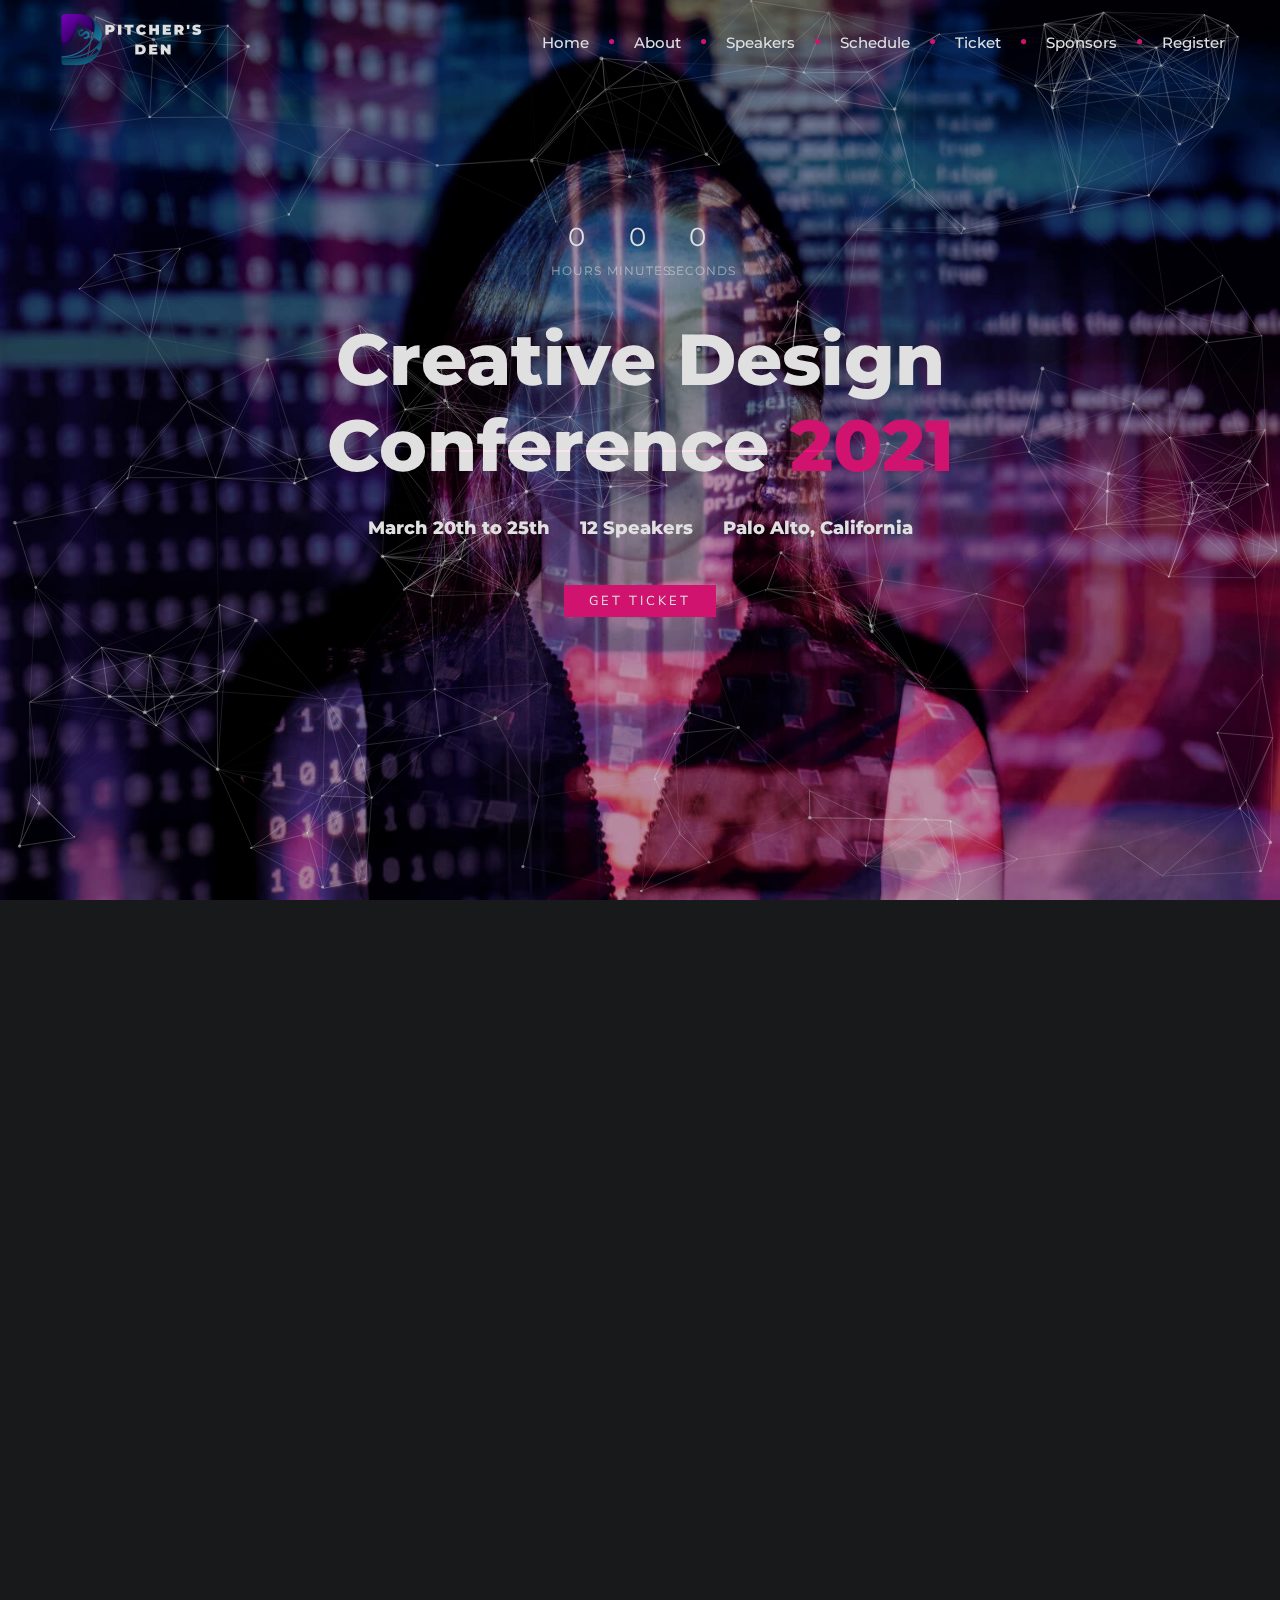
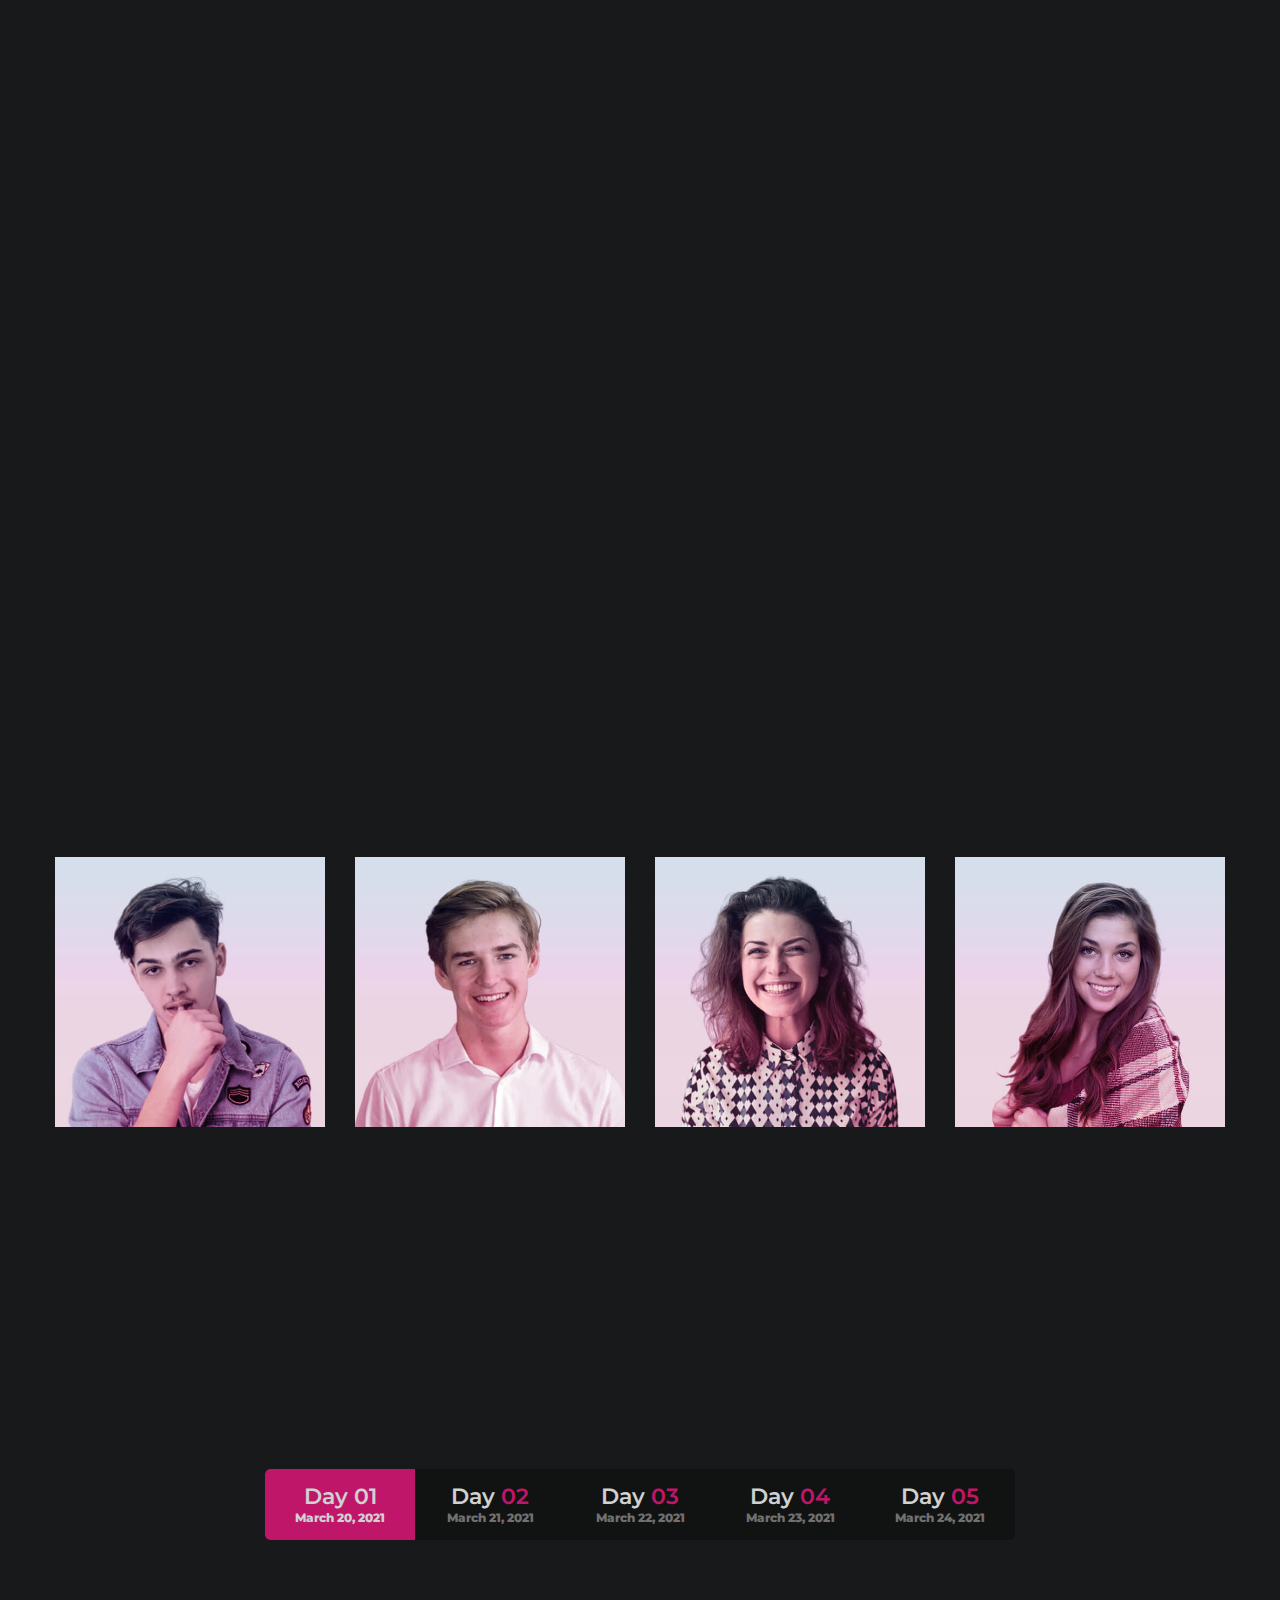
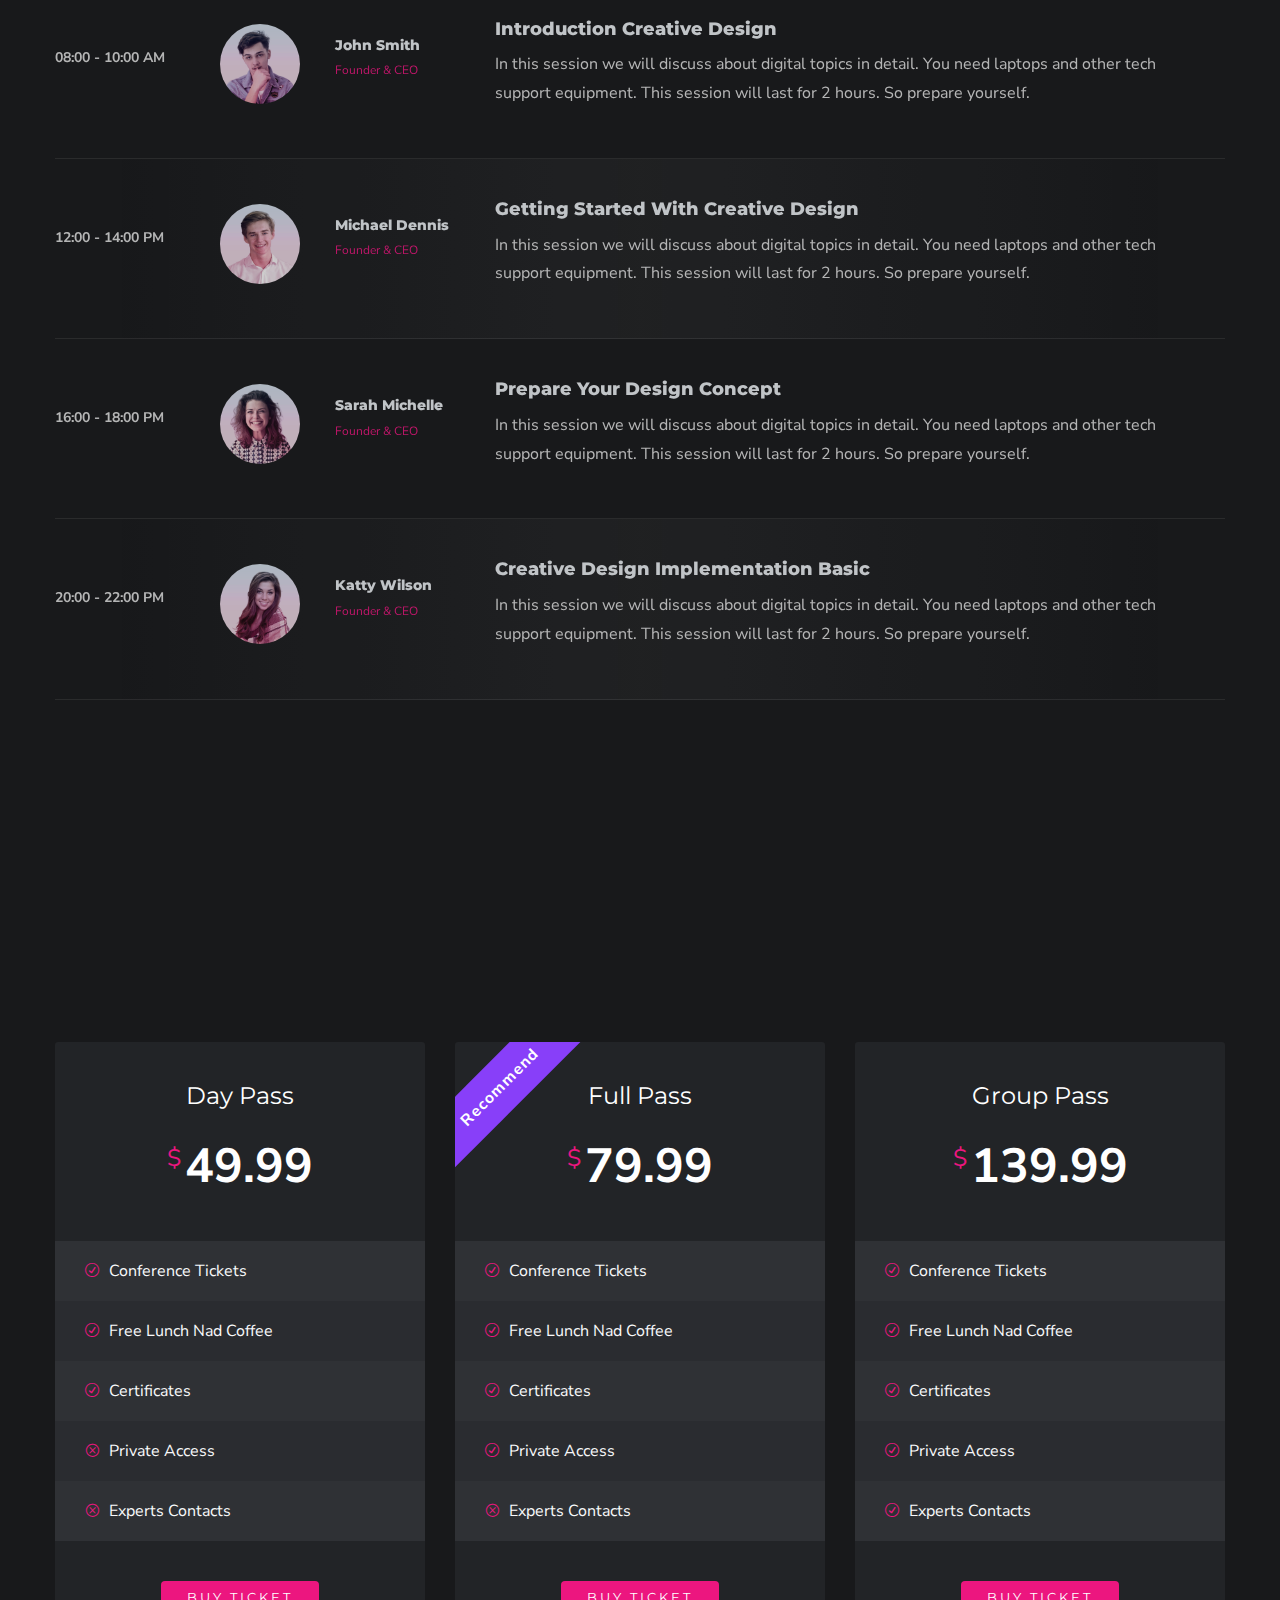
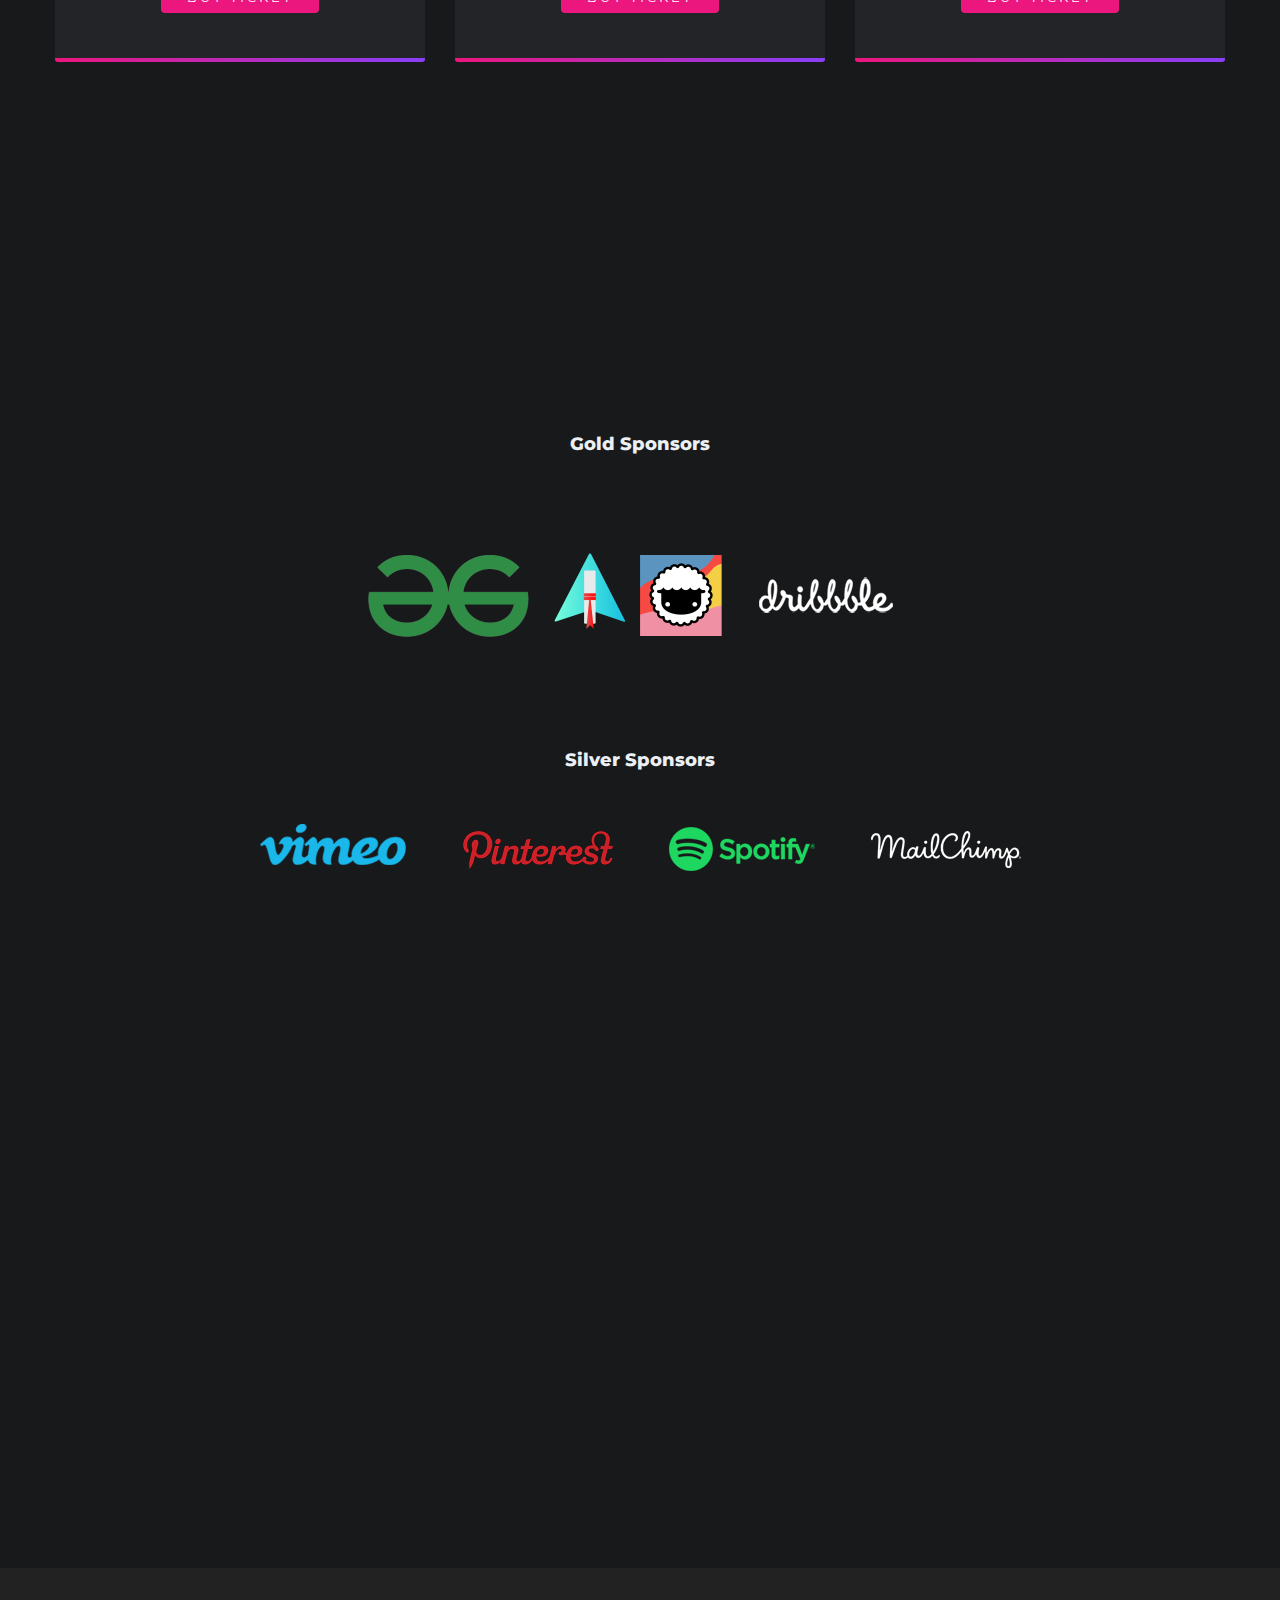
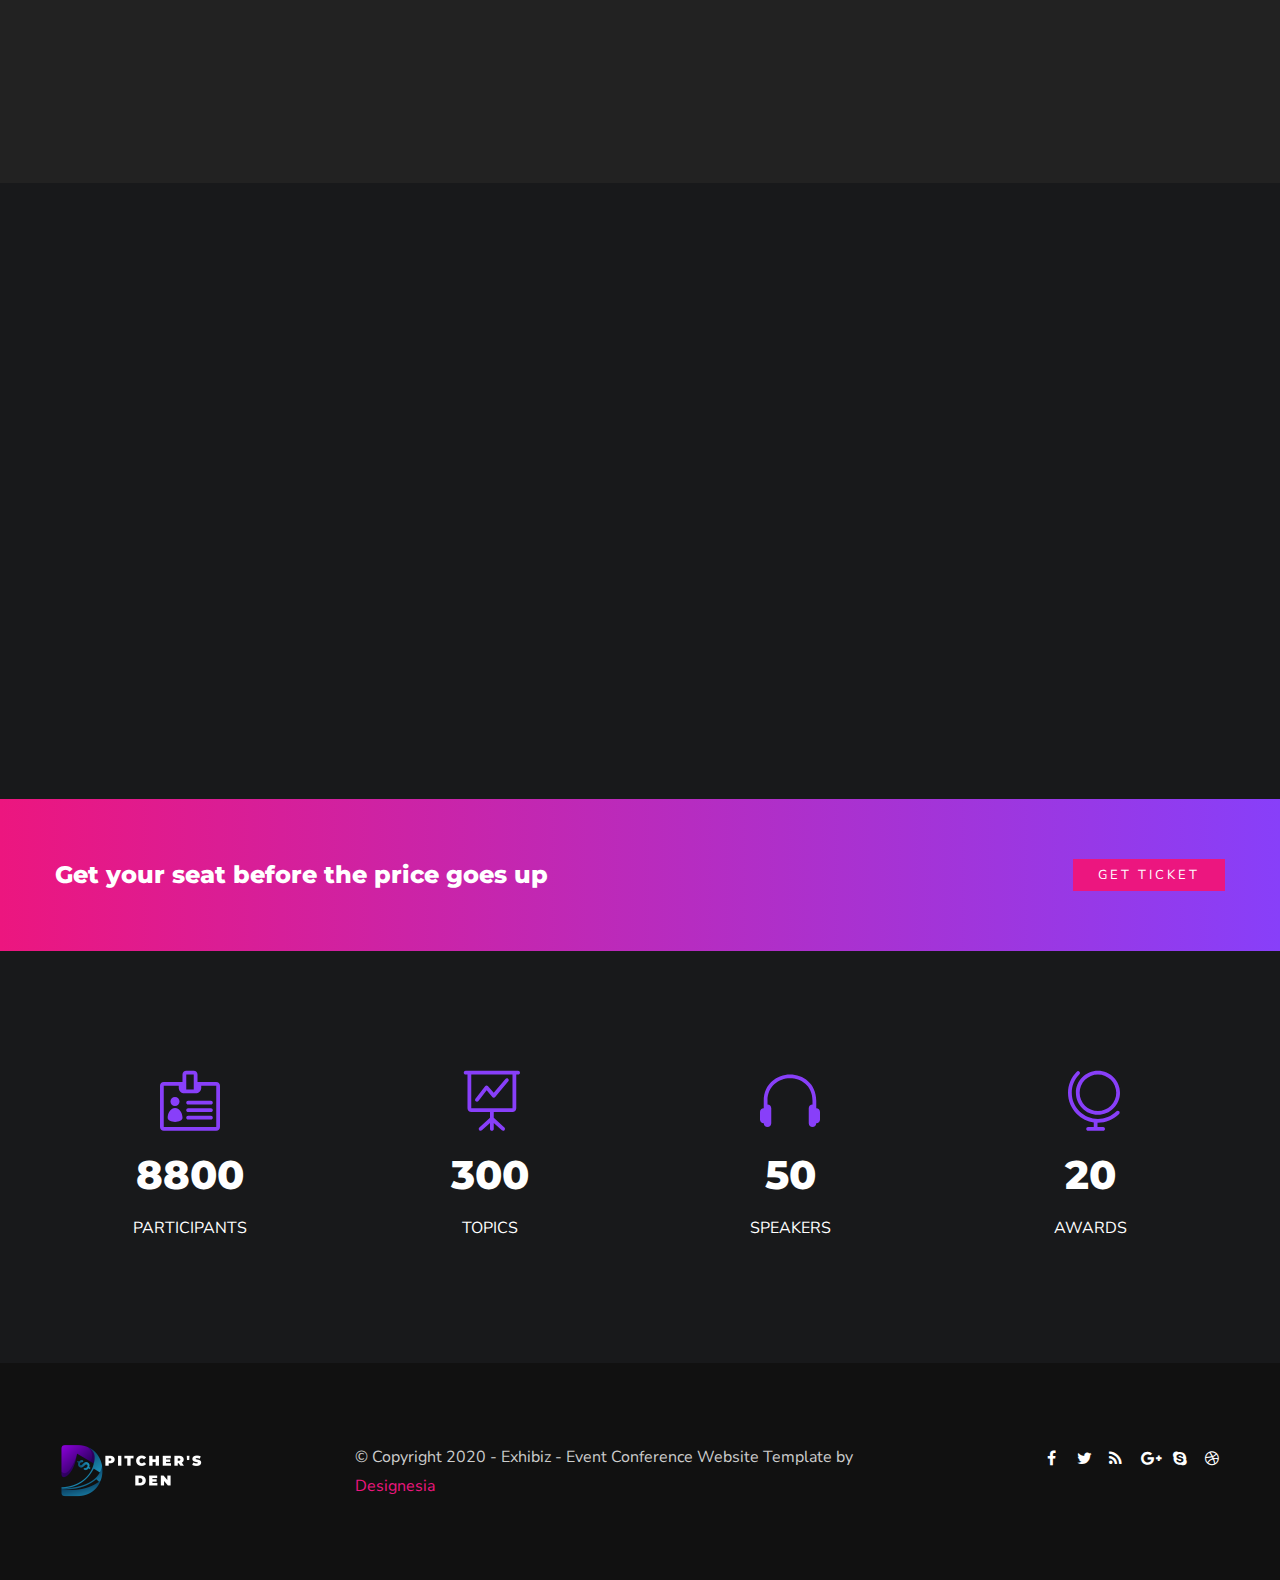
<file: index-event-particle-dark.html>
<!DOCTYPE html>
<html lang="en">

<head>
    <meta charset="utf-8">
    <title>Exhibiz - Event Conference Website Template</title>
    <meta name="viewport" content="width=device-width, initial-scale=1.0">
    <meta name="description" content="">
    <meta name="keywords" content="">
    <meta name="author" content="">


    <!--[if lt IE 9]>
	<script src="js/html5shiv.js"></script>
	<![endif]-->


    <!-- CSS Files
    ================================================== -->
    <link rel="stylesheet" href="css/bootstrap.css" type="text/css">
    <link rel="stylesheet" href="css/jpreloader.css" type="text/css">
    <link rel="stylesheet" href="css/animate.css" type="text/css">
    <link rel="stylesheet" href="css/plugin.css" type="text/css">
    <link rel="stylesheet" href="css/owl.carousel.css" type="text/css">
    <link rel="stylesheet" href="css/owl.theme.css" type="text/css">
    <link rel="stylesheet" href="css/owl.transitions.css" type="text/css">
    <link rel="stylesheet" href="css/magnific-popup.css" type="text/css">
    <link rel="stylesheet" href="css/jquery.countdown.css" type="text/css">
    <link rel="stylesheet" href="css/style.css" type="text/css">
	<link rel="stylesheet" href="css/twentytwenty.css" type="text/css">

    <!-- custom background -->
    <link rel="stylesheet" href="css/bg.css" type="text/css">

    <!-- color scheme -->
	<link rel="stylesheet" href="css/colors/magenta.css" type="text/css" id="colors">
    <link rel="stylesheet" href="css/color.css" type="text/css">

    <!-- load fonts -->
    <link rel="stylesheet" href="fonts/font-awesome/css/font-awesome.css" type="text/css">
    <link rel="stylesheet" href="fonts/elegant_font/HTML_CSS/style.css" type="text/css">
    <link rel="stylesheet" href="fonts/et-line-font/style.css" type="text/css">

	<!-- custom font -->
	<link rel="stylesheet" href="css/font-style.css" type="text/css">
</head>

<body id="homepage">

    <div id="wrapper">

        <!-- header begin -->
        <header class="transparent">
            <div class="info">
                <div class="container">
                    <div class="row">
                        <div class="col-md-12">
                            <div class="column">Working Hours Monday - Friday <span class="id-color"><strong>08:00-16:00</strong></span></div>
                            <div class="column">Toll Free <span class="id-color"><strong>1800.899.900</strong></span></div>
                            <!-- social icons -->
                            <div class="column social">
                                <a href="#"><i class="fa fa-facebook"></i></a>
                                <a href="#"><i class="fa fa-twitter"></i></a>
                                <a href="#"><i class="fa fa-rss"></i></a>
                                <a href="#"><i class="fa fa-google-plus"></i></a>
                                <a href="#"><i class="fa fa-envelope-o"></i></a>
                            </div>
                            <!-- social icons close -->
                        </div>
                    </div>
                </div>
            </div>

            <div class="container">
                <div class="row">
                    <div class="col-md-12">
                        <!-- logo begin -->
                        <div id="logo">
                            <a href="index.html">
                                <img class="logo" src="images-event/logo.png" alt="">
                            </a>
                        </div>
                        <!-- logo close -->

                        <!-- small button begin -->
                        <span id="menu-btn"></span>
                        <!-- small button close -->

                        <!-- mainmenu begin -->
							<nav>
								<ul id="mainmenu" class="ms-2">
									<li><a href="#section-hero">Home<span></span></a></li>
									<li><a href="#section-about">About<span></span></a></li>
									<li><a href="#section-speakers">Speakers<span></span></a></li>
									<li><a href="#section-schedule">Schedule<span></span></a></li>
									<li><a href="#section-ticket">Ticket<span></span></a></li>
									<li><a href="#section-sponsors">Sponsors<span></span></a></li>
									<li><a href="#section-register">Register<span></span></a></li>
								</ul>
							</nav>
							
							<!-- mainmenu close -->

                    </div>
                    

                </div>
            </div>
        </header>
        <!-- header close -->


        <!-- content begin -->
        <div id="content" class="no-bottom no-top">
				
			<!-- parallax section -->
            <section id="section-hero" class="full-height text-light" data-bgimage="url(images-event/bg/8.jpg) fixed top center" data-stellar-background-ratio=".2">
                <div id="particles-js"></div>
				<div class="center-y text-center">
					<div class="container">
						<div class="row">
							<div class="col-md-12">
								<div id="defaultCountdown" class="countdown-s1"></div>
								<div class="spacer-single"></div>
								<h1 class="title-3">
									Creative Design<br>Conference <span class="id-color">2021</span>
								</h1>
								
								<div class="spacer-single"></div>
								<h3>March 20th to 25th &nbsp;&nbsp;&nbsp;&nbsp; 12 Speakers &nbsp;&nbsp;&nbsp;&nbsp; Palo Alto, California</h3>
								<div class="spacer-single"></div>
								
								<a href="#section-ticket" class="btn-custom text-white scroll-to">Get Ticket</a>
								<div class="spacer-double"></div>
							</div>
						</div>
					</div>
				</div>
            </section>
            <!-- section close -->
			
			<section id="section-about" data-bgimage="url(images-event/bg/1.png) fixed no-repeat">
				<div class="wm wm-border dark wow fadeInDown">welcome</div>
                    <div class="container">
                        <div class="row align-items-center">
                            
                            <div class="col-lg-6 wow fadeInLeft" data-wow-delay="0s">
                                <h2>Welcome to the Biggest<br>Creative Design Conference</h2>
                                <p>
                                    At vero eos et accusamus et iusto odio dignissimos ducimus qui blanditiis praesentium voluptatum deleniti atque corrupti quos dolores et quas molestias excepturi sint occaecati cupiditate non provident, similique sunt in culpa qui officia deserunt mollitia animi, id est laborum et dolorum fuga. Et harum quidem rerum facilis est et expedita distinctio.
                                </p>
								
								<div class="spacer10"></div>
								
								<a href="#" class="btn-custom font-weight-bold text-white sm-mb-30">About Us</a>
                            </div>
							
							<div class="col-lg-6 mb-sm-30 text-center wow fadeInRight">
                                <div class="de-images">
									<img class="di-small wow fadeIn" src="images-event/misc/2.jpg" alt="" />
									<img class="di-small-2" src="images-event/misc/3.jpg" alt="" />
									<img class="img-fluid wow fadeInRight" data-wow-delay=".25s" src="images-event/misc/1.jpg" alt="" />
								</div>
                            </div>

                        </div>
                    </div>
                </section>
				
				
				<!-- section begin -->
            <section id="section-features">
				<div class="wm wm-border dark wow fadeInDown ">features</div>
                <div class="container">
                    <div class="row">
                        <div class="col-md-6 offset-md-3 text-center wow fadeInUp">
                            <h1>Why you should Join Event</h1>
                            <div class="separator"><span><i class="fa fa-square"></i></span></div>
                            <div class="spacer-single"></div>
                        </div>


                        <div class="col-lg-4 wow fadeIn" data-wow-delay="0s">
                            <div class="box-number square">
                               <i class="bg-color hover-color-2 fa fa-microphone text-light"></i>
                                <div class="text">
                                    <h3><span>World Class Speakers</span></h3>
                                    <p>At vero eos et accusamus et iusto odio dignissimos ducimus qui blanditiis praesentium voluptatum deleniti atque.</p>
                                </div>
                            </div>
                        </div>

                        <div class="col-lg-4 wow fadeIn" data-wow-delay=".25s">
                            <div class="box-number square">
                                <i class="bg-color hover-color-2 fa fa-lightbulb-o text-light"></i>
                                <div class="text">
                                    <h3><span>Best Experience</span></h3>
                                    <p>At vero eos et accusamus et iusto odio dignissimos ducimus qui blanditiis praesentium voluptatum deleniti atque.</p>
                                </div>
                            </div>
                        </div>

                        <div class="col-lg-4 wow fadeIn" data-wow-delay=".5s">
                            <div class="box-number square">
                                <i class="bg-color hover-color-2 fa fa-sitemap text-light"></i>
                                <div class="text">
                                    <h3><span>Networking</span></h3>
                                    <p>At vero eos et accusamus et iusto odio dignissimos ducimus qui blanditiis praesentium voluptatum deleniti atque.</p>
                                </div>
                            </div>
                        </div>

                        <div class="spacer-single"></div>

                        <div class="col-lg-4 wow fadeIn" data-wow-delay=".75s">
                            <div class="box-number square">
                                <i class="bg-color hover-color-2 fa fa-building text-light"></i>
                                <div class="text">
                                    <h3><span>Modern Venue</span></h3>
                                    <p>At vero eos et accusamus et iusto odio dignissimos ducimus qui blanditiis praesentium voluptatum deleniti atque.</p>
                                </div>
                            </div>
                        </div>

                        <div class="col-lg-4 wow fadeIn" data-wow-delay="1s">
                            <div class="box-number square">
                                <i class="bg-color hover-color-2  fa fa-users text-light"></i>
                                <div class="text">
                                    <h3><span>New People</span></h3>
                                    <p>At vero eos et accusamus et iusto odio dignissimos ducimus qui blanditiis praesentium voluptatum deleniti atque.</p>
                                </div>
                            </div>
                        </div>

                        <div class="col-lg-4 wow fadeIn" data-wow-delay="1.25s">
                            <div class="box-number square">
                                <i class="bg-color hover-color-2 fa fa-mortar-board text-light"></i>
                                <div class="text">
                                    <h3><span>Certificates</span></h3>
                                    <p>At vero eos et accusamus et iusto odio dignissimos ducimus qui blanditiis praesentium voluptatum deleniti atque.</p>
                                </div>
                            </div>
                        </div>
						

                    </div>
                </div>
            </section>
            <!-- section close -->
			
			<!-- section begin -->
            <section id="section-speakers" class="text-light" data-bgimage="url(images-event/bg/1.jpg) fixed top center" data-stellar-background-ratio=".2">
				<div class="wm wm-border dark wow fadeInDown">speakers</div>
                <div class="container">
                    <div class="row">
						<div class="col-md-6 offset-md-3 text-center wow fadeInUp">
                            <h1>The Speakers</h1>
                            <div class="separator"><span><i class="fa fa-square"></i></span></div>
                            <div class="spacer-single"></div>
                        </div>
						
						<div class="clearfix"></div>
                      
                       <div class="col-lg-3 col-md-6">
							<!-- team member -->
							<div class="de-team-list">
								<div class="team-pic">
									<img src="images-event/team/1.jpg" class="img-responsive" alt="" />
								</div>
								<div class="team-desc">
									<h3>John Smith</h3>
									<p class="lead">Expert Designer</p>
									<div class="small-border"></div>
									<p>Duis aute irure dolor in reprehenderit in voluptate velit esse cillum dolore eu fugiat nulla pariatur.</p>

									<div class="social">
										<a href="#"><i class="fa fa-facebook fa-lg"></i></a>
										<a href="#"><i class="fa fa-twitter fa-lg"></i></a>
										<a href="#"><i class="fa fa-google-plus fa-lg"></i></a>
										<a href="#"><i class="fa fa-skype fa-lg"></i></a>
									</div>
								</div>
							</div>
							<!-- team close -->
						</div>
						
						<div class="col-lg-3 col-md-6">
							<!-- team member -->
							<div class="de-team-list">
								<div class="team-pic">
									<img src="images-event/team/2.jpg" class="img-responsive" alt="" />
								</div>
								<div class="team-desc">
									<h3>Michael Dennis</h3>
									<p class="lead">Expert Designer</p>
									<div class="small-border"></div>
									<p>Duis aute irure dolor in reprehenderit in voluptate velit esse cillum dolore eu fugiat nulla pariatur.</p>

									<div class="social">
										<a href="#"><i class="fa fa-facebook fa-lg"></i></a>
										<a href="#"><i class="fa fa-twitter fa-lg"></i></a>
										<a href="#"><i class="fa fa-google-plus fa-lg"></i></a>
										<a href="#"><i class="fa fa-skype fa-lg"></i></a>
									</div>
								</div>
							</div>
							<!-- team close -->
						</div>
						
						<div class="col-lg-3 col-md-6">
							<!-- team member -->
							<div class="de-team-list">
								<div class="team-pic">
									<img src="images-event/team/3.jpg" class="img-responsive" alt="" />
								</div>
								<div class="team-desc">
									<h3>Sarah Michelle</h3>
									<p class="lead">Expert Designer</p>
									<div class="small-border"></div>
									<p>Duis aute irure dolor in reprehenderit in voluptate velit esse cillum dolore eu fugiat nulla pariatur.</p>

									<div class="social">
										<a href="#"><i class="fa fa-facebook fa-lg"></i></a>
										<a href="#"><i class="fa fa-twitter fa-lg"></i></a>
										<a href="#"><i class="fa fa-google-plus fa-lg"></i></a>
										<a href="#"><i class="fa fa-skype fa-lg"></i></a>
									</div>
								</div>
							</div>
							<!-- team close -->
						</div>
						
						<div class="col-lg-3 col-md-6">
							<!-- team member -->
							<div class="de-team-list">
								<div class="team-pic">
									<img src="images-event/team/4.jpg" class="img-responsive" alt="" />
								</div>
								<div class="team-desc">
									<h3>Katty Wilson</h3>
									<p class="lead">Expert Designer</p>
									<div class="small-border"></div>
									<p>Duis aute irure dolor in reprehenderit in voluptate velit esse cillum dolore eu fugiat nulla pariatur.</p>

									<div class="social">
										<a href="#"><i class="fa fa-facebook fa-lg"></i></a>
										<a href="#"><i class="fa fa-twitter fa-lg"></i></a>
										<a href="#"><i class="fa fa-google-plus fa-lg"></i></a>
										<a href="#"><i class="fa fa-skype fa-lg"></i></a>
									</div>
								</div>
							</div>
							<!-- team close -->
						</div>

						<div class="clearfix"></div>

                    </div>
                </div>
            </section>
            <!-- section close -->
			
			
			<!-- section begin -->
            <section id="section-schedule" aria-label="section-services-tab" data-bgimage="url(images-event/bg/2.png) fixed center no-repeat">
                <div class="wm wm-border dark wow fadeInDown ">schedule</div>
                <div class="container">
                    <div class="row">
                        <div class="col-md-6 offset-md-3 text-center wow fadeInUp">
                            <h1>Event Schedule</h1>
                            <div class="separator"><span><i class="fa fa-square"></i></span></div>
                            <div class="spacer-single"></div>
                        </div>

                        <div class="col-md-12">
                            <div class="de_tab tab_style_4 text-center">
                                <ul class="de_nav de_nav_dark">
                                    <li class="active" data-link="#section-services-tab">
                                        <h3>Day <span>01</span></h3>
                                        <h4>March 20, 2021</h4>
                                    </li>
                                    <li data-link="#section-services-tab">
                                        <h3>Day <span>02</span></h3>
                                        <h4>March 21, 2021</h4>
                                    </li>
                                    <li data-link="#section-services-tab">
                                        <h3>Day <span>03</span></h3>
                                        <h4>March 22, 2021</h4>
                                    </li>
                                    <li data-link="#section-services-tab">
                                        <h3>Day <span>04</span></h3>
                                        <h4>March 23, 2021</h4>
                                    </li>
                                    <li data-link="#section-services-tab">
                                        <h3>Day <span>05</span></h3>
                                        <h4>March 24, 2021</h4>
                                    </li>
                                </ul>

                                <div class="de_tab_content text-left">

                                    <div id="tab1" class="tab_single_content dark">
                                        <div class="row">
                                            <div class="col-md-12">
                                                <div class="schedule-listing">
                                                    <div class="schedule-item">
                                                        <div class="sc-time">08:00 - 10:00 AM</div>
                                                        <div class="sc-pic">
                                                            <img src="images-event/team/1.jpg" class="img-circle" alt="">
                                                        </div>
                                                        <div class="sc-name">
                                                            <h4>John Smith</h4>
                                                            <span>Founder & CEO</span>
                                                        </div>
                                                        <div class="sc-info">
                                                            <h3>Introduction Creative Design</h3>
                                                            <p>In this session we will discuss about digital topics in detail. You need laptops and other tech support equipment. This session will last for 2 hours. So prepare yourself.</p>
                                                        </div>
                                                        <div class="clearfix"></div>
                                                    </div>
                                                </div>

                                                <div class="schedule-listing">
                                                    <div class="schedule-item">
                                                        <div class="sc-time">12:00 - 14:00 PM</div>
                                                        <div class="sc-pic">
                                                            <img src="images-event/team/2.jpg" class="img-circle" alt="">
                                                        </div>
                                                        <div class="sc-name">
                                                            <h4>Michael Dennis</h4>
                                                            <span>Founder & CEO</span>
                                                        </div>
                                                        <div class="sc-info">
                                                            <h3>Getting Started With Creative Design</h3>
                                                            <p>In this session we will discuss about digital topics in detail. You need laptops and other tech support equipment. This session will last for 2 hours. So prepare yourself.</p>
                                                        </div>
                                                        <div class="clearfix"></div>
                                                    </div>
                                                </div>

                                                <div class="schedule-listing">
                                                    <div class="schedule-item">
                                                        <div class="sc-time">16:00 - 18:00 PM</div>
                                                        <div class="sc-pic">
                                                            <img src="images-event/team/3.jpg" class="img-circle" alt="">
                                                        </div>
                                                        <div class="sc-name">
                                                            <h4>Sarah Michelle</h4>
                                                            <span>Founder & CEO</span>
                                                        </div>
                                                        <div class="sc-info">
                                                            <h3>Prepare Your Design Concept</h3>
                                                            <p>In this session we will discuss about digital topics in detail. You need laptops and other tech support equipment. This session will last for 2 hours. So prepare yourself.</p>
                                                        </div>
                                                        <div class="clearfix"></div>
                                                    </div>
                                                </div>

                                                <div class="schedule-listing">
                                                    <div class="schedule-item">
                                                        <div class="sc-time">20:00 - 22:00 PM</div>
                                                        <div class="sc-pic">
                                                            <img src="images-event/team/4.jpg" class="img-circle" alt="">
                                                        </div>
                                                        <div class="sc-name">
                                                            <h4>Katty Wilson</h4>
                                                            <span>Founder & CEO</span>
                                                        </div>
                                                        <div class="sc-info">
                                                            <h3>Creative Design Implementation Basic</h3>
                                                            <p>In this session we will discuss about digital topics in detail. You need laptops and other tech support equipment. This session will last for 2 hours. So prepare yourself.</p>
                                                        </div>
                                                        <div class="clearfix"></div>
                                                    </div>
                                                </div>
                                            </div>
                                        </div>
                                    </div>

                                    <div id="tab2" class="tab_single_content dark">
                                        <div class="row">
                                            <div class="col-md-12">
                                                <div class="schedule-listing">
                                                    <div class="schedule-item">
                                                        <div class="sc-time">08:00 - 12:00 AM</div>
                                                        <div class="sc-pic">
                                                            <img src="images-event/team/5.jpg" class="img-circle" alt="">
                                                        </div>
                                                        <div class="sc-name">
                                                            <h4>Rose Shipp</h4>
                                                            <span>Founder & CEO</span>
                                                        </div>
                                                        <div class="sc-info">
                                                            <h3>Creative Design Implementation Basic 2</h3>
                                                            <p>In this session we will discuss about digital topics in detail. You need laptops and other tech support equipment. This session will last for 2 hours. So prepare yourself.</p>
                                                        </div>
                                                        <div class="clearfix"></div>
                                                    </div>
                                                </div>

                                                <div class="schedule-listing">
                                                    <div class="schedule-item">
                                                        <div class="sc-time">12:00 - 14:00 PM</div>
                                                        <div class="sc-pic">
                                                            <img src="images-event/team/6.jpg" class="img-circle" alt="">
                                                        </div>
                                                        <div class="sc-name">
                                                            <h4>Isaac Nicholas</h4>
                                                            <span>Founder & CEO</span>
                                                        </div>
                                                        <div class="sc-info">
                                                            <h3>How to Design Happiness</h3>
                                                            <p>In this session we will discuss about digital topics in detail. You need laptops and other tech support equipment. This session will last for 2 hours. So prepare yourself.</p>
                                                        </div>
                                                        <div class="clearfix"></div>
                                                    </div>
                                                </div>

                                                <div class="schedule-listing">
                                                    <div class="schedule-item">
                                                        <div class="sc-time">16:00 - 18:00 PM</div>
                                                        <div class="sc-pic">
                                                            <img src="images-event/team/7.jpg" class="img-circle" alt="">
                                                        </div>
                                                        <div class="sc-name">
                                                            <h4>John Arnold</h4>
                                                            <span>Founder & CEO</span>
                                                        </div>
                                                        <div class="sc-info">
                                                            <h3>Good Storytelling For Great Design</h3>
                                                            <p>In this session we will discuss about digital topics in detail. You need laptops and other tech support equipment. This session will last for 2 hours. So prepare yourself.</p>
                                                        </div>
                                                        <div class="clearfix"></div>
                                                    </div>
                                                </div>

                                                <div class="schedule-listing">
                                                    <div class="schedule-item">
                                                        <div class="sc-time">20:00 - 22:00 PM</div>
                                                        <div class="sc-pic">
                                                            <img src="images-event/team/1.jpg" class="img-circle" alt="">
                                                        </div>
                                                        <div class="sc-name">
                                                            <h4>John Smith</h4>
                                                            <span>Founder & CEO</span>
                                                        </div>
                                                        <div class="sc-info">
                                                            <h3>Unintuitive Lessons on Being a Designer</h3>
                                                            <p>In this session we will discuss about digital topics in detail. You need laptops and other tech support equipment. This session will last for 2 hours. So prepare yourself.</p>
                                                        </div>
                                                        <div class="clearfix"></div>
                                                    </div>
                                                </div>
                                            </div>
                                        </div>
                                    </div>

                                    <div id="tab3" class="tab_single_content dark">
                                        <div class="row">
                                            <div class="col-md-12">
                                                <div class="schedule-listing">
                                                    <div class="schedule-item">
                                                        <div class="sc-time">08:00 - 12:00 AM</div>
                                                        <div class="sc-pic">
                                                            <img src="images-event/team/2.jpg" class="img-circle" alt="">
                                                        </div>
                                                        <div class="sc-name">
                                                            <h4>Michael Dennis</h4>
                                                            <span>Founder & CEO</span>
                                                        </div>
                                                        <div class="sc-info">
                                                            <h3>The Secret of Great App Design</h3>
                                                            <p>In this session we will discuss about digital topics in detail. You need laptops and other tech support equipment. This session will last for 2 hours. So prepare yourself.</p>
                                                        </div>
                                                        <div class="clearfix"></div>
                                                    </div>
                                                </div>

                                                <div class="schedule-listing">
                                                    <div class="schedule-item">
                                                        <div class="sc-time">12:00 - 14:00 PM</div>
                                                        <div class="sc-pic">
                                                            <img src="images-event/team/3.jpg" class="img-circle" alt="">
                                                        </div>
                                                        <div class="sc-name">
                                                            <h4>Sarah Michelle</h4>
                                                            <span>Founder & CEO</span>
                                                        </div>
                                                        <div class="sc-info">
                                                            <h3>Use Design Thinking in Your Everyday Routine</h3>
                                                            <p>In this session we will discuss about digital topics in detail. You need laptops and other tech support equipment. This session will last for 2 hours. So prepare yourself.</p>
                                                        </div>
                                                        <div class="clearfix"></div>
                                                    </div>
                                                </div>

                                                <div class="schedule-listing">
                                                    <div class="schedule-item">
                                                        <div class="sc-time">16:00 - 18:00 PM</div>
                                                        <div class="sc-pic">
                                                            <img src="images-event/team/4.jpg" class="img-circle" alt="">
                                                        </div>
                                                        <div class="sc-name">
                                                            <h4>Katty Wilson</h4>
                                                            <span>Founder & CEO</span>
                                                        </div>
                                                        <div class="sc-info">
                                                            <h3>Design Into The Real World</h3>
                                                            <p>In this session we will discuss about digital topics in detail. You need laptops and other tech support equipment. This session will last for 2 hours. So prepare yourself.</p>
                                                        </div>
                                                        <div class="clearfix"></div>
                                                    </div>
                                                </div>

                                                <div class="schedule-listing">
                                                    <div class="schedule-item">
                                                        <div class="sc-time">20:00 - 22:00 AM</div>
                                                        <div class="sc-pic">
                                                            <img src="images-event/team/5.jpg" class="img-circle" alt="">
                                                        </div>
                                                        <div class="sc-name">
                                                            <h4>Rose Shipp</h4>
                                                            <span>Founder & CEO</span>
                                                        </div>
                                                        <div class="sc-info">
                                                            <h3>Advanced Design Implementation</h3>
                                                            <p>In this session we will discuss about digital topics in detail. You need laptops and other tech support equipment. This session will last for 2 hours. So prepare yourself.</p>
                                                        </div>
                                                        <div class="clearfix"></div>
                                                    </div>
                                                </div>
                                            </div>
                                        </div>
                                    </div>

                                    <div id="tab4" class="tab_single_content dark">
                                        <div class="row">
                                            <div class="col-md-12">
                                                <div class="schedule-listing">
                                                    <div class="schedule-item">
                                                        <div class="sc-time">08:00 - 12:00 AM</div>
                                                        <div class="sc-pic">
                                                            <img src="images-event/team/6.jpg" class="img-circle" alt="">
                                                        </div>
                                                        <div class="sc-name">
                                                            <h4>Isaac Nicholas</h4>
                                                            <span>Founder & CEO</span>
                                                        </div>
                                                        <div class="sc-info">
                                                            <h3>Advanced Design Implementation 2</h3>
                                                            <p>In this session we will discuss about digital topics in detail. You need laptops and other tech support equipment. This session will last for 2 hours. So prepare yourself.</p>
                                                        </div>
                                                        <div class="clearfix"></div>
                                                    </div>
                                                </div>

                                                <div class="schedule-listing">
                                                    <div class="schedule-item">
                                                        <div class="sc-time">12:00 - 14:00 PM</div>
                                                        <div class="sc-pic">
                                                            <img src="images-event/team/7.jpg" class="img-circle" alt="">
                                                        </div>
                                                        <div class="sc-name">
                                                            <h4>John Arnold</h4>
                                                            <span>Founder & CEO</span>
                                                        </div>
                                                        <div class="sc-info">
                                                            <h3>Branding, Identity &amp; Logo Design Explained</h3>
                                                            <p>In this session we will discuss about digital topics in detail. You need laptops and other tech support equipment. This session will last for 2 hours. So prepare yourself.</p>
                                                        </div>
                                                        <div class="clearfix"></div>
                                                    </div>
                                                </div>

                                                <div class="schedule-listing">
                                                    <div class="schedule-item">
                                                        <div class="sc-time">16:00 - 18:00 PM</div>
                                                        <div class="sc-pic">
                                                            <img src="images-event/team/1.jpg" class="img-circle" alt="">
                                                        </div>
                                                        <div class="sc-name">
                                                            <h4>John Smith</h4>
                                                            <span>Founder & CEO</span>
                                                        </div>
                                                        <div class="sc-info">
                                                            <h3>The Art of Personal Branding</h3>
                                                            <p>In this session we will discuss about digital topics in detail. You need laptops and other tech support equipment. This session will last for 2 hours. So prepare yourself.</p>
                                                        </div>
                                                        <div class="clearfix"></div>
                                                    </div>
                                                </div>

                                                <div class="schedule-listing">
                                                    <div class="schedule-item">
                                                        <div class="sc-time">20:00 - 22:00 PM</div>
                                                        <div class="sc-pic">
                                                            <img src="images-event/team/2.jpg" class="img-circle" alt="">
                                                        </div>
                                                        <div class="sc-name">
                                                            <h4>Michael Dennis</h4>
                                                            <span>Founder & CEO</span>
                                                        </div>
                                                        <div class="sc-info">
                                                            <h3>8 Secret Benefits of Branding</h3>
                                                            <p>In this session we will discuss about digital topics in detail. You need laptops and other tech support equipment. This session will last for 2 hours. So prepare yourself.</p>
                                                        </div>
                                                        <div class="clearfix"></div>
                                                    </div>
                                                </div>
                                            </div>
                                        </div>
                                    </div>

                                    <div id="tab5" class="tab_single_content dark">
                                        <div class="row">
                                            <div class="col-md-12">
                                                <div class="schedule-listing">
                                                    <div class="schedule-item">
                                                        <div class="sc-time">08:00 - 12:00 AM</div>
                                                        <div class="sc-pic">
                                                            <img src="images-event/team/1.jpg" class="img-circle" alt="">
                                                        </div>
                                                        <div class="sc-name">
                                                            <h4>John Smith</h4>
                                                            <span>Founder & CEO</span>
                                                        </div>
                                                        <div class="sc-info">
                                                            <h3>How To Brand A Startup On A Small Budget</h3>
                                                            <p>In this session we will discuss about digital topics in detail. You need laptops and other tech support equipment. This session will last for 2 hours. So prepare yourself.</p>
                                                        </div>
                                                        <div class="clearfix"></div>
                                                    </div>
                                                </div>

                                                <div class="schedule-listing">
                                                    <div class="schedule-item">
                                                        <div class="sc-time">08:00 - 12:00 AM</div>
                                                        <div class="sc-pic">
                                                            <img src="images-event/team/2.jpg" class="img-circle" alt="">
                                                        </div>
                                                        <div class="sc-name">
                                                            <h4>John Smith</h4>
                                                            <span>Founder & CEO</span>
                                                        </div>
                                                        <div class="sc-info">
                                                            <h3>Establishing a Brand Identity</h3>
                                                            <p>In this session we will discuss about digital topics in detail. You need laptops and other tech support equipment. This session will last for 2 hours. So prepare yourself.</p>
                                                        </div>
                                                        <div class="clearfix"></div>
                                                    </div>
                                                </div>

                                                <div class="schedule-listing">
                                                    <div class="schedule-item">
                                                        <div class="sc-time">08:00 - 12:00 AM</div>
                                                        <div class="sc-pic">
                                                            <img src="images-event/team/3.jpg" class="img-circle" alt="">
                                                        </div>
                                                        <div class="sc-name">
                                                            <h4>Sarah Michelle</h4>
                                                            <span>Founder & CEO</span>
                                                        </div>
                                                        <div class="sc-info">
                                                            <h3>Interview With World Class Designer</h3>
                                                            <p>In this session we will discuss about digital topics in detail. You need laptops and other tech support equipment. This session will last for 2 hours. So prepare yourself.</p>
                                                        </div>
                                                        <div class="clearfix"></div>
                                                    </div>
                                                </div>

                                                <div class="schedule-listing">
                                                    <div class="schedule-item">
                                                        <div class="sc-time">08:00 - 12:00 AM</div>
                                                        <div class="sc-pic">
                                                            <img src="images-event/team/4.jpg" class="img-circle" alt="">
                                                        </div>
                                                        <div class="sc-name">
                                                            <h4>Katty Wilson</h4>
                                                            <span>Founder & CEO</span>
                                                        </div>
                                                        <div class="sc-info">
                                                            <h3>Close Event Ceremony &amp; Doorprize</h3>
                                                            <p>In this session we will discuss about digital topics in detail. You need laptops and other tech support equipment. This session will last for 2 hours. So prepare yourself.</p>
                                                        </div>
                                                        <div class="clearfix"></div>
                                                    </div>
                                                </div>
                                            </div>
                                        </div>
                                    </div>
                                </div>
                            </div>
                        </div>
                    </div>
                </div>
            </section>
            <!-- section close -->
			
			<!-- section begin -->
            <section id="section-ticket" class="text-light" data-bgimage="url(images-event/bg/2.jpg) fixed top" data-stellar-background-ratio=".2">
                <div class="wm wm-border dark wow fadeInDown">tickets</div>
				<div class="container">
                    <div class="row">
						<div class="col-md-6 offset-md-3 text-center wow fadeInUp">
                            <h1>Choose a Ticket</h1>
                            <div class="separator"><span><i class="fa fa-square"></i></span></div>
                            <div class="spacer-single"></div>
                        </div>

                        <div class="col-sm-4">
                                            <div class="pricing-s1 mb30">
                                                <div class="top">
                                                    <h2>Day Pass</h2>
                                                    <p class="price"><span class="currency id-color">$</span> <b>49.99</b></p>
                                                </div>
                                                <div class="bottom">
                                                    <ul>
                                                        <li><i class="icon_check_alt2"></i>Conference Tickets</li>
                                                        <li><i class="icon_check_alt2"></i>Free Lunch Nad Coffee</li>
                                                        <li><i class="icon_check_alt2"></i>Certificates</li>
                                                        <li><i class="icon_close_alt2"></i>Private Access</li>
                                                        <li><i class="icon_close_alt2"></i>Experts Contacts</li>
                                                    </ul>
                                                    <a href="" class="btn btn-custom text-white">Buy Ticket</a>
                                                </div>
												<div class="ps1-deco"></div>
                                            </div>
                                        </div>
                                        <div class="col-sm-4">
                                            <div class="pricing-s1 mb30">
                                                <div class="ribbon color-2 text-white">Recommend</div>
                                                <div class="top">
                                                    <h2>Full Pass</h2>
                                                    <p class="price"><span class="currency id-color">$</span> <b>79.99</b></p>
                                                </div>
                                                <div class="bottom">
                                                    <ul>
                                                        <li><i class="icon_check_alt2"></i>Conference Tickets</li>
                                                        <li><i class="icon_check_alt2"></i>Free Lunch Nad Coffee</li>
                                                        <li><i class="icon_check_alt2"></i>Certificates</li>
                                                        <li><i class="icon_check_alt2"></i>Private Access</li>
                                                        <li><i class="icon_close_alt2"></i>Experts Contacts</li>
                                                    </ul>
                                                    <a href="" class="btn btn-custom text-white">Buy Ticket</a>
                                                </div>
												<div class="ps1-deco"></div>
                                            </div>
                                        </div>
                                        <div class="col-sm-4">
                                            <div class="pricing-s1 mb30">
                                                <div class="top">
                                                    <h2>Group Pass</h2>
                                                    <p class="price"><span class="currency id-color">$</span> <b>139.99</b></p>
                                                </div>
                                                <div class="bottom">
                                                    <ul>
                                                        <li><i class="icon_check_alt2"></i>Conference Tickets</li>
                                                        <li><i class="icon_check_alt2"></i>Free Lunch Nad Coffee</li>
                                                        <li><i class="icon_check_alt2"></i>Certificates</li>
                                                        <li><i class="icon_check_alt2"></i>Private Access</li>
                                                        <li><i class="icon_check_alt2"></i>Experts Contacts</li>
                                                    </ul>
                                                    <a href="" class="btn btn-custom text-white">Buy Ticket</a>
                                                </div>
												<div class="ps1-deco"></div>
                                            </div>
                                        </div>

                    </div>
					
                </div>
            </section>
            <!-- section close -->
			
			<!-- section begin -->
            <section id="section-sponsors" data-bgimage="url(images-event/bg/3.png) fixed center no-repeat">
                <div class="wm wm-border dark wow fadeInDown ">sponsors</div>
                <div class="container">
                    <div class="row">
                        <div class="col-md-6 offset-md-3 text-center wow fadeInUp">
                            <h1>Official Sponsors</h1>
                            <div class="separator"><span><i class="fa fa-square"></i></span></div>
                            <div class="spacer-single"></div>
                        </div>

                        <div class="col-md-12 text-center">
                            <h3>Gold Sponsors</h3>
                            <div class="spacer-single"></div>
                            <img src="images-event/logo/1.png" alt="" class="grey-hover">
                            <img src="images-event/logo/2b.png" alt="" class="grey-hover">
                            <img src="images-event/logo/3b.png" alt="" class="grey-hover">
							<img src="images-event/logo/4b.png" alt="" class="grey-hover">
                            <div class="spacer-double"></div>

                            <h3>Silver Sponsors</h3>
                            <div class="spacer-single"></div>
                            <img src="images-event/logo/5.png" alt="" class="grey-hover">
                            <img src="images-event/logo/6.png" alt="" class="grey-hover">
                            <img src="images-event/logo/7.png" alt="" class="grey-hover">
                            <img src="images-event/logo/8b.png" alt="" class="grey-hover">
                        </div>
                    </div>
                </div>
            </section>
            <!-- section close -->
			
			<!-- section begin -->
            <section id="section-testimonials" aria-label="section">
				<div class="wm wm-border dark wow fadeInDown">testimonials</div>
                <div class="container">
                    <div class="row">

                        <div class="col-md-8 offset-md-2">
                            
							<div id="testimonial-carousel-single" class="owl-carousel owl-theme wow fadeInUp">
								<blockquote class="testimonial-big">
									<span class="title">I've got lot experiences!</span>
									I'm always impressed with the event. Lorem ipsum dolor sit amet, consectetur adipisicing elit, sed do eiusmod tempor incididunt ut labore et dolore magna aliqua. Ut enim ad minim veniam, quis nostrud exercitation ullamco laboris nisi ut aliquip.

									<span class="name">John, Customer</span>
								</blockquote>
								
								<blockquote class="testimonial-big">
									<span class="title">Exceeded my expectations!</span>
									Just wow! I'm always impressed with the event. Lorem ipsum dolor sit amet, consectetur adipisicing elit, sed do eiusmod tempor incididunt ut labore et dolore magna aliqua. Ut enim ad minim veniam, quis nostrud exercitation ullamco.

									<span class="name">Sandra, Customer</span>
								</blockquote>
								
								<blockquote class="testimonial-big">
									<span class="title">Better than I think!</span>
									I'm always impressed with the event. Lorem ipsum dolor sit amet, consectetur adipisicing elit, sed do eiusmod tempor incididunt ut labore et dolore magna aliqua. Ut enim ad minim veniam, quis nostrud exercitation ullamco laboris nisi ut aliquip.

									<span class="name">Michael, Customer</span>
								</blockquote>
							</div>
							
                        </div>

                    </div>
					
                </div>
            </section>
            <!-- section close -->
			
			<!-- section begin -->
            <section id="section-portfolio" class="no-top no-bottom" aria-label="section">                
                <div id="gallery" class="gallery zoom-gallery full-gallery de-gallery pf_full_width wow fadeInUp" data-wow-delay=".3s">

                    <!-- gallery item -->
                    <div class="item residential">
                        <div class="picframe">
                            <a href="images-event/portfolio/1.jpg" title="Event Photo">
                                <span class="overlay">
                                    <span class="pf_text">
                                        <span class="project-name">View Image</span>
                                    </span>
                                </span>
                                <img src="images-event/portfolio/1.jpg" alt="" />
                            </a>
                        </div>
                    </div>
                    <!-- close gallery item -->

                    <!-- gallery item -->
                    <div class="item hospitaly">
                        <div class="picframe">
                            <a href="images-event/portfolio/2.jpg" title="Event Photo">
                                <span class="overlay">
                                    <span class="pf_text">
                                        <span class="project-name">View Image</span>
                                    </span>
                                </span>
                                <img src="images-event/portfolio/2.jpg" alt="" />
                            </a>
                        </div>
                    </div>
                    <!-- close gallery item -->

                    <!-- gallery item -->
                    <div class="item hospitaly">
                        <div class="picframe">
                            <a href="images-event/portfolio/3.jpg" title="Event Photo">
                                <span class="overlay">
                                    <span class="pf_text">
                                        <span class="project-name">View Image</span>
                                    </span>
                                </span>
                                <img src="images-event/portfolio/3.jpg" alt="" />
                            </a>
                        </div>
                    </div>
                    <!-- close gallery item -->

                    <!-- gallery item -->
                    <div class="item residential">
                        <div class="picframe">
                            <a href="images-event/portfolio/4.jpg" title="Event Photo">
                                <span class="overlay">
                                    <span class="pf_text">
                                        <span class="project-name">View Image</span>
                                    </span>
                                </span>
                                <img src="images-event/portfolio/4.jpg" alt="" />
                            </a>
                        </div>
                    </div>
                    <!-- close gallery item -->
                </div>             
            </section>
            <!-- section close -->
			
			<!-- section begin -->
            <section id="section-register">
                <div class="wm wm-border dark wow fadeInDown">register</div>
				<div class="container">
                    <div class="row">
						<div class="col-md-6 offset-md-3 text-center wow fadeInUp">
                            <h1>Register Now</h1>
                            <div class="separator"><span><i class="fa fa-square"></i></span></div>
                            <div class="spacer-single"></div>
                        </div>

                        <div class="col-md-8 offset-md-2 wow fadeInUp">
                            <form name="contactForm" id='contact_form' method="post" action='email.php'>
                                <div class="row">
                                    <div class="col-md-6">
                                        <div id='name_error' class='error'>Please enter your name.</div>
                                        <div>
                                            <input type='text' name='name' id='name' class="form-control" placeholder="Your Name">
                                        </div>

                                        <div id='email_error' class='error'>Please enter your valid E-mail ID.</div>
                                        <div>
                                            <input type='text' name='email' id='email' class="form-control" placeholder="Your Email">
                                        </div>

                                        <div id='phone_error' class='error'>Please enter your phone number.</div>
                                        <div>
                                            <input type='text' name='phone' id='phone' class="form-control" placeholder="Your Phone">
                                        </div>
                                    </div>
                                    <div class="col-md-6">
                                        <div id='message_error' class='error'>Please enter your message.</div>
                                        <div>
                                            <textarea name='message' id='message' class="form-control" placeholder="Additional Message"></textarea>
                                        </div>
                                    </div>

                                    <div class="col-md-12 text-center">
                                        <p id='submit'>
                                            <input type='submit' id='send_message' value='Register Now' class="btn btn-line">
                                        </p>
                                        <div id='mail_success' class='success'>Your message has been sent successfully.</div>
                                        <div id='mail_fail' class='error'>Sorry, error occured this time sending your message.</div>
                                    </div>
                                </div>
                            </form>
                        </div>


                    </div>
                </div>

            </section>
            <!-- section close -->
			
			<!-- section begin -->
            <section id="call-to-action" class="gradient-to-right text-light call-to-action" aria-label="cta">
                <div class="container">
                    <div class="row align-items-center">
                        <div class="col-lg-8 col-md-7">
                            <h3 class="size-2 no-margin">Get your seat before the price goes up</h3>
                        </div>

                        <div class="col-lg-4 col-md-5 text-right">
                            <a href="#section-ticket" class="btn-custom text-white scroll-to">Get Ticket</a>
                        </div>
                    </div>
                </div>
            </section>
            <!-- logo carousel section close -->
			
			<section id="section-fun-facts" class="text-light" data-bgimage="url(images-event/bg/3.jpg) fixed top">
                    <div class="container">
						<div class="row">
                            <div class="col-md-3 col-xs-6">
                                <div class="de_count" >
                                    <i class="icon_id-2 id-color-2"></i>
                                    <h3>8800</h3>
                                    <span class="text-white">Participants</span>
                                </div>
                            </div>

                            <div class="col-md-3 col-xs-6">
                                <div class="de_count">
                                    <i class="icon_easel id-color-2"></i>
                                    <h3>300</h3>
                                    <span class="text-white">Topics</span>
                                </div>
                            </div>

                            <div class="col-md-3 col-xs-6">
                                <div class="de_count">
                                    <i class="icon_headphones id-color-2"></i>
                                    <h3>50</h3>
                                    <span class="text-white">Speakers</span>
                                </div>
                            </div>

                            <div class="col-md-3 col-xs-6">
                                <div class="de_count">
                                    <i class="icon_globe id-color-2"></i>
                                    <h3>20</h3>
                                    <span class="text-white">Awards</span>
                                </div>
                            </div>
                        </div>
                    </div>
                </section>


            <!-- footer begin -->
        <footer class="style-2">
            <div class="container">
                <div class="row align-items-middle">
                    <div class="col-md-3">
                        <img src="images-event/logo.png" class="logo-small" alt=""><br>
                    </div>

                    <div class="col-md-6">
                        &copy; Copyright 2020 - Exhibiz - Event Conference Website Template by <span class="id-color">Designesia</span>
                    </div>

                    <div class="col-md-3 text-right">
                        <div class="social-icons">
                            <a href="#"><i class="fa fa-facebook fa-lg"></i></a>
                            <a href="#"><i class="fa fa-twitter fa-lg"></i></a>
                            <a href="#"><i class="fa fa-rss fa-lg"></i></a>
                            <a href="#"><i class="fa fa-google-plus fa-lg"></i></a>
                            <a href="#"><i class="fa fa-skype fa-lg"></i></a>
                            <a href="#"><i class="fa fa-dribbble fa-lg"></i></a>
                        </div>
                    </div>
                </div>
            </div>


            <a href="#" id="back-to-top" class="custom-1"></a>
        </footer>
        <!-- footer close -->
        </div>
    </div>

    <!-- Javascript Files
    ================================================== -->
    <script src="js/jquery.min.js"></script>
    <script src="js/jpreLoader.js"></script>
    <script src="js/bootstrap.min.js"></script>
    <script src="js/jquery.isotope.min.js"></script>
    <script src="js/easing.js"></script>
    <script src="js/jquery.flexslider-min.js"></script>
    <script src="js/jquery.scrollto.js"></script>
    <script src="js/owl.carousel.js"></script>
    <script src="js/jquery.countTo.js"></script>
    <script src="js/classie.js"></script>
    <script src="js/video.resize.js"></script>
    <script src="js/validation.js"></script>
    <script src="js/wow.min.js"></script>
    <script src="js/jquery.magnific-popup.min.js"></script>
    <script src="js/jquery.stellar.min.js"></script>
	<script src="js/enquire.min.js"></script>	
    <script src="js/designesia.js"></script>	
	<script src="js/jquery.event.move.js"></script>
	<script src="js/jquery.plugin.js"></script>
    <script src="js/jquery.countdown.js"></script>
    <script src="js/countdown-custom.js"></script>
	<script src="js/particles.js"></script>
    <script src="js/particles-settings.js"></script>
    <script src="js/jquery.twentytwenty.js"></script>	

    
	
	<script>
    $(window).on("load", function(){
      $(".twentytwenty-container[data-orientation!='vertical']").twentytwenty({default_offset_pct: 0.7});
      $(".twentytwenty-container[data-orientation='vertical']").twentytwenty({default_offset_pct: 0.3, orientation: 'vertical'});
    });
    </script>


</body>

</html>
</file>
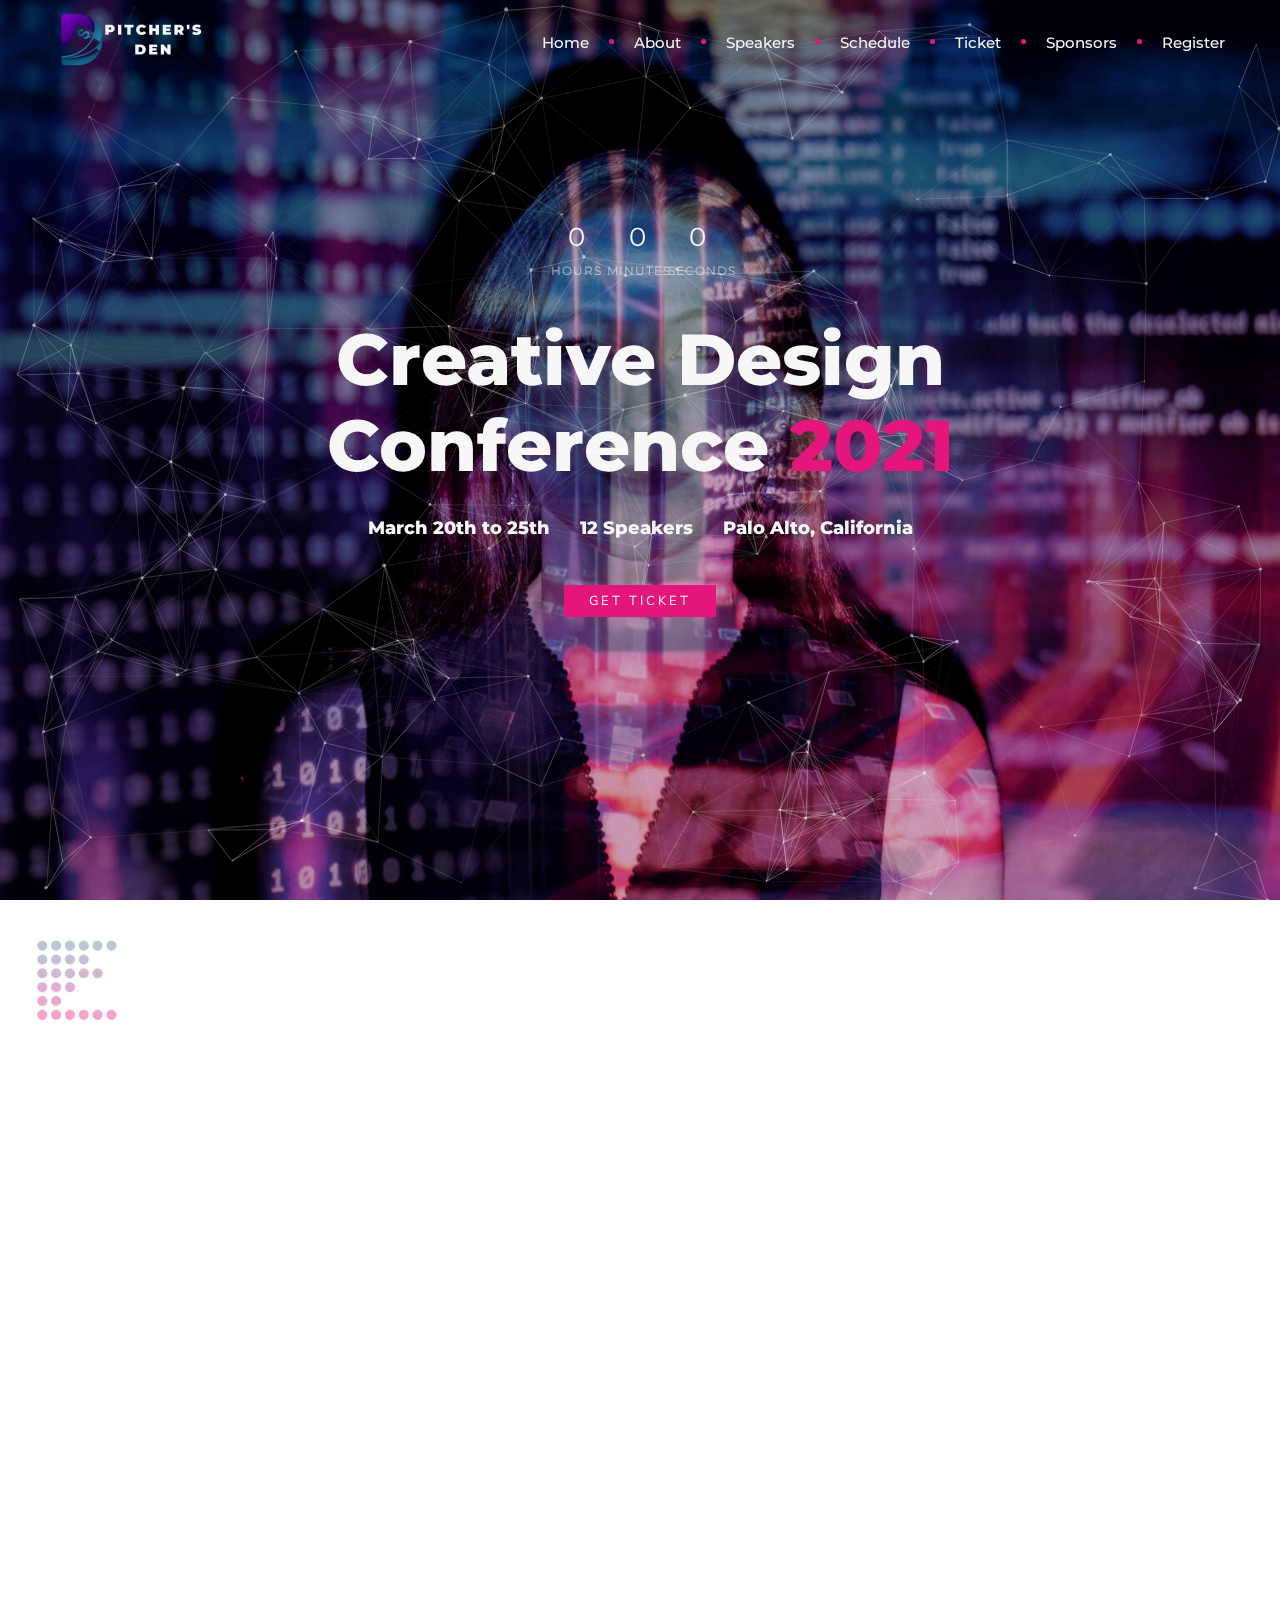
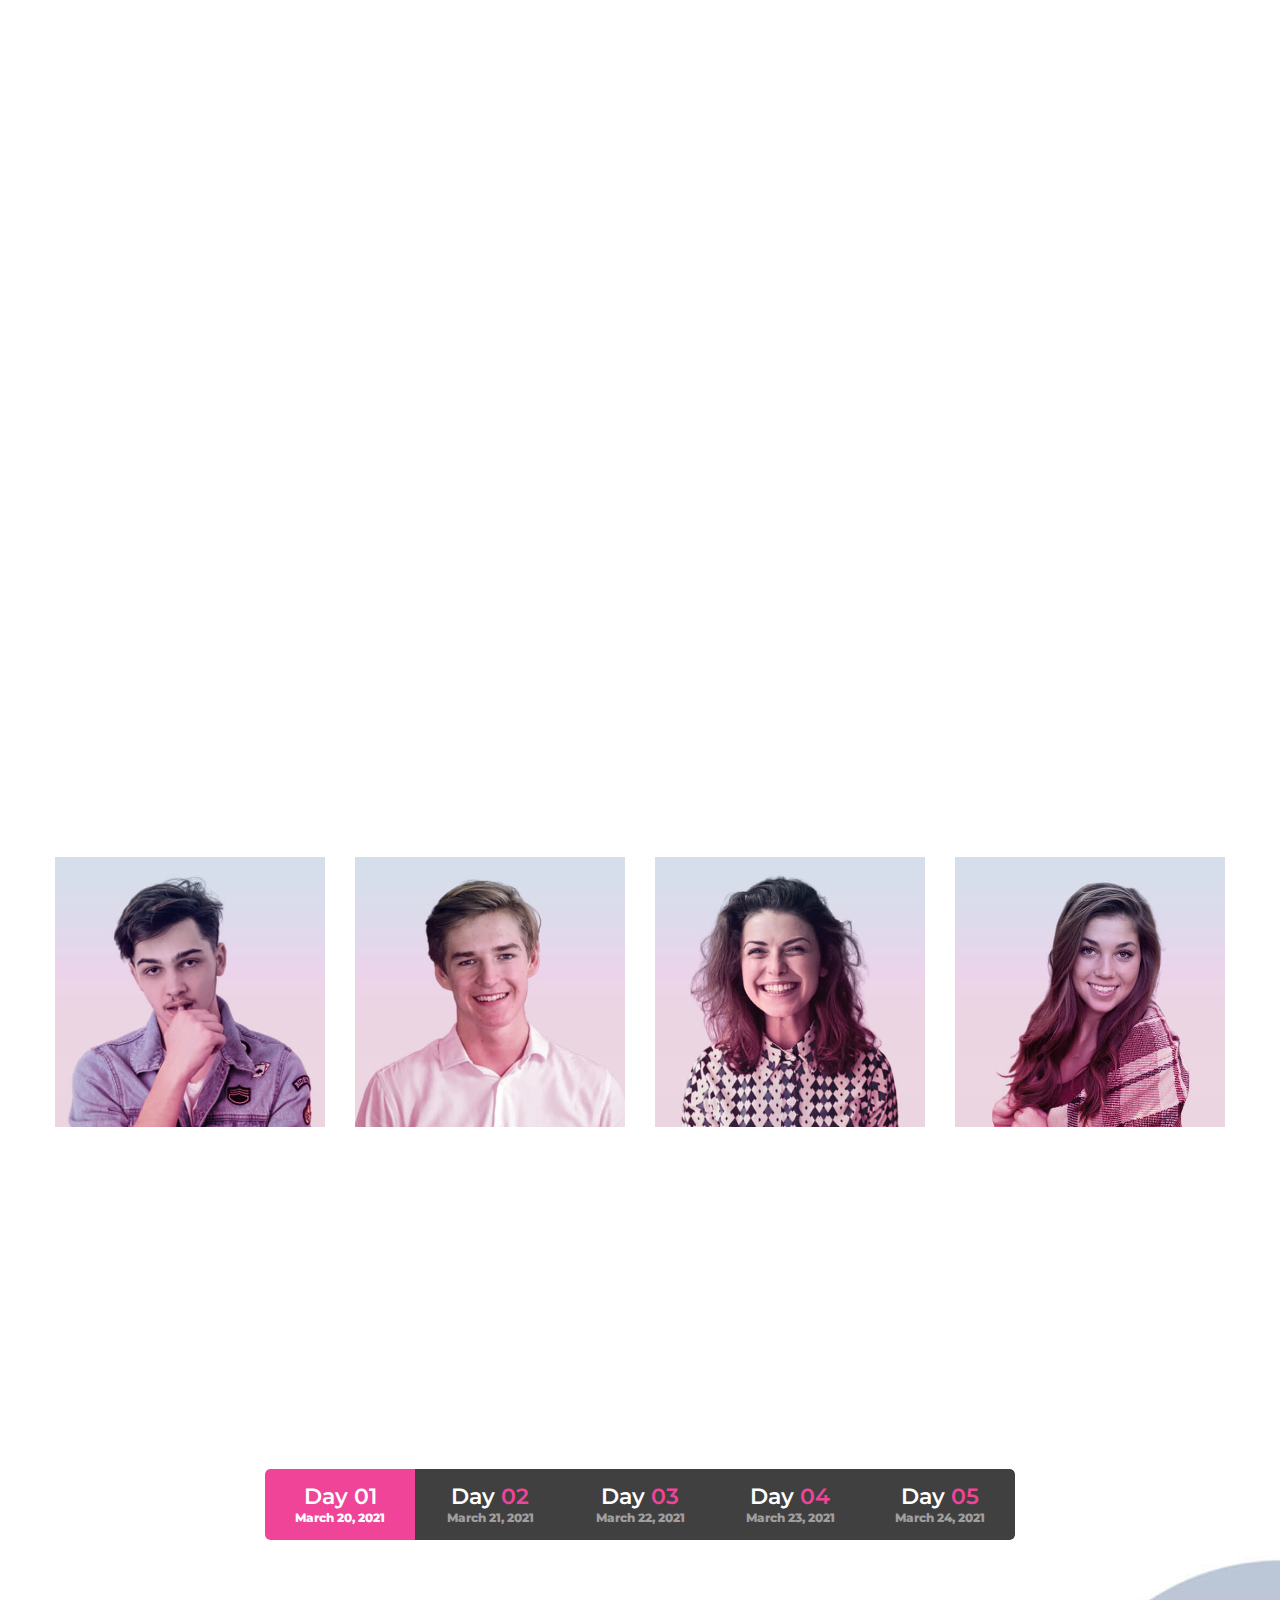
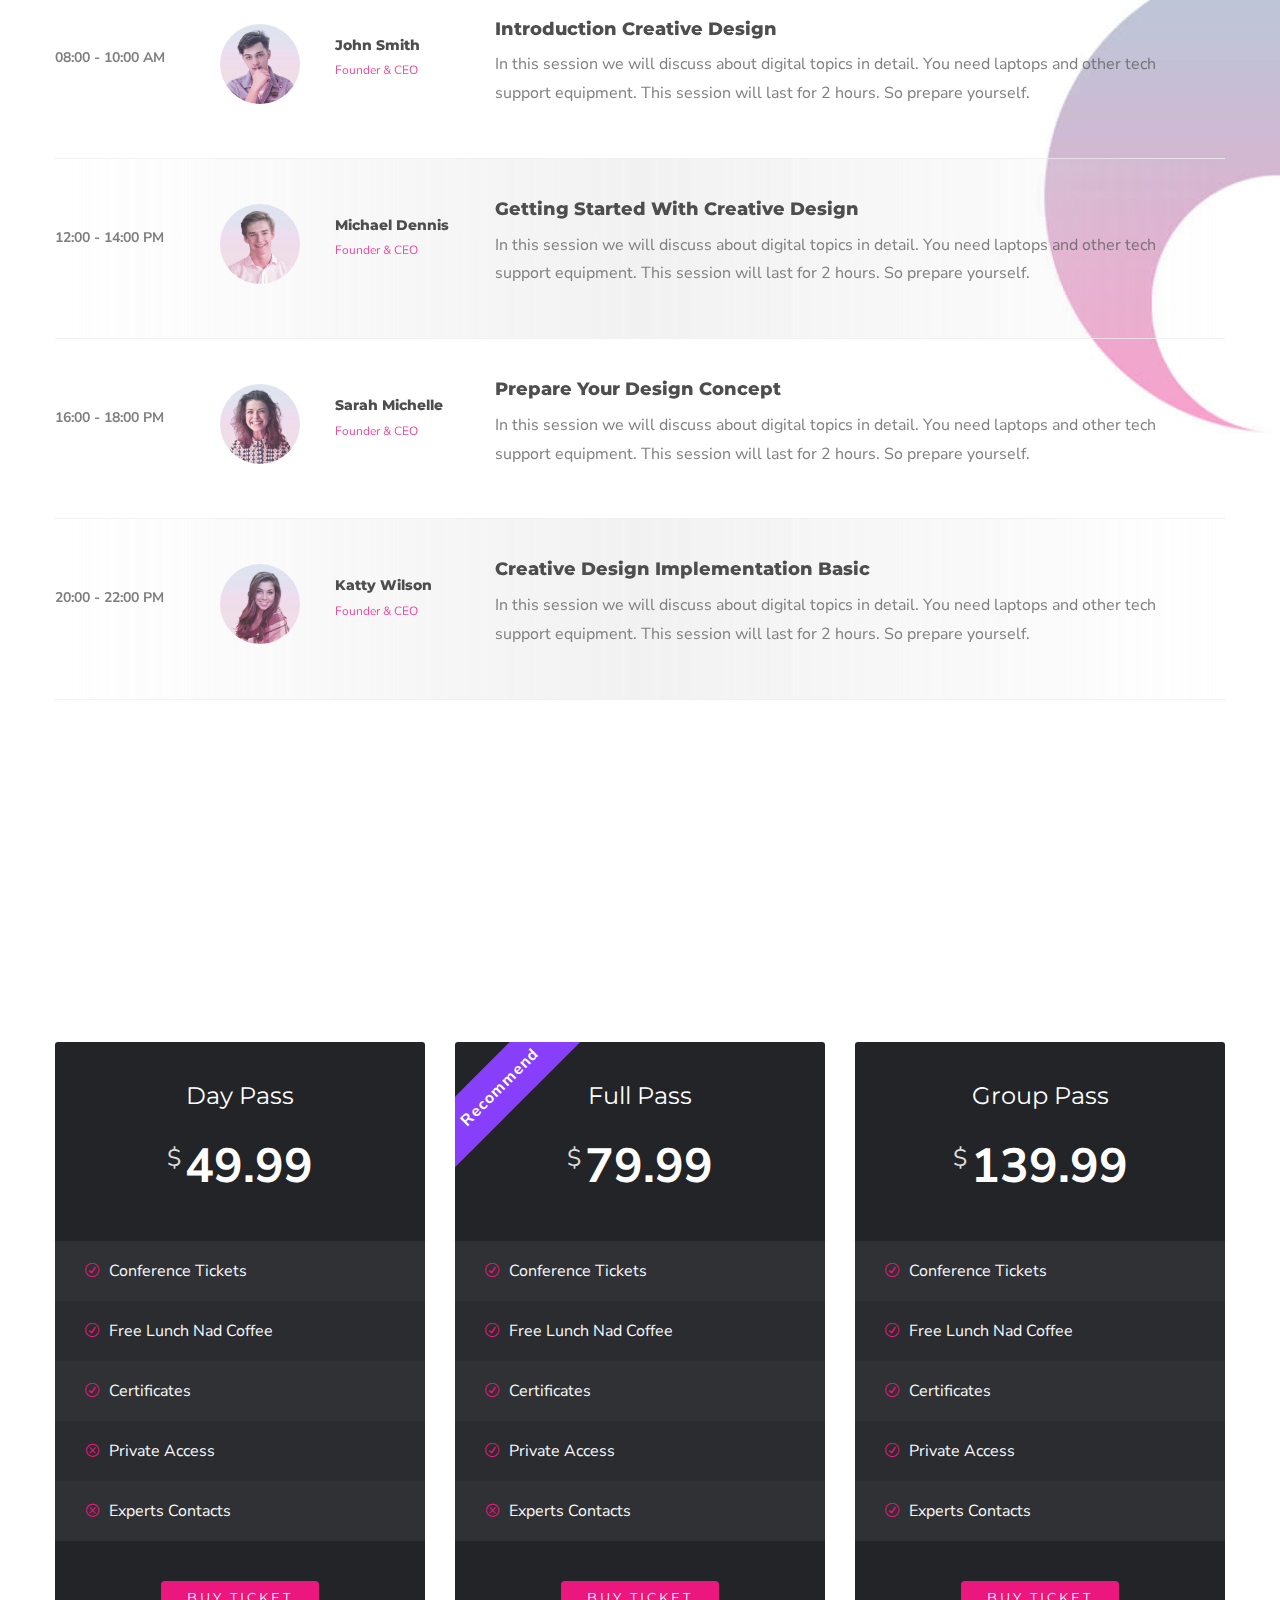
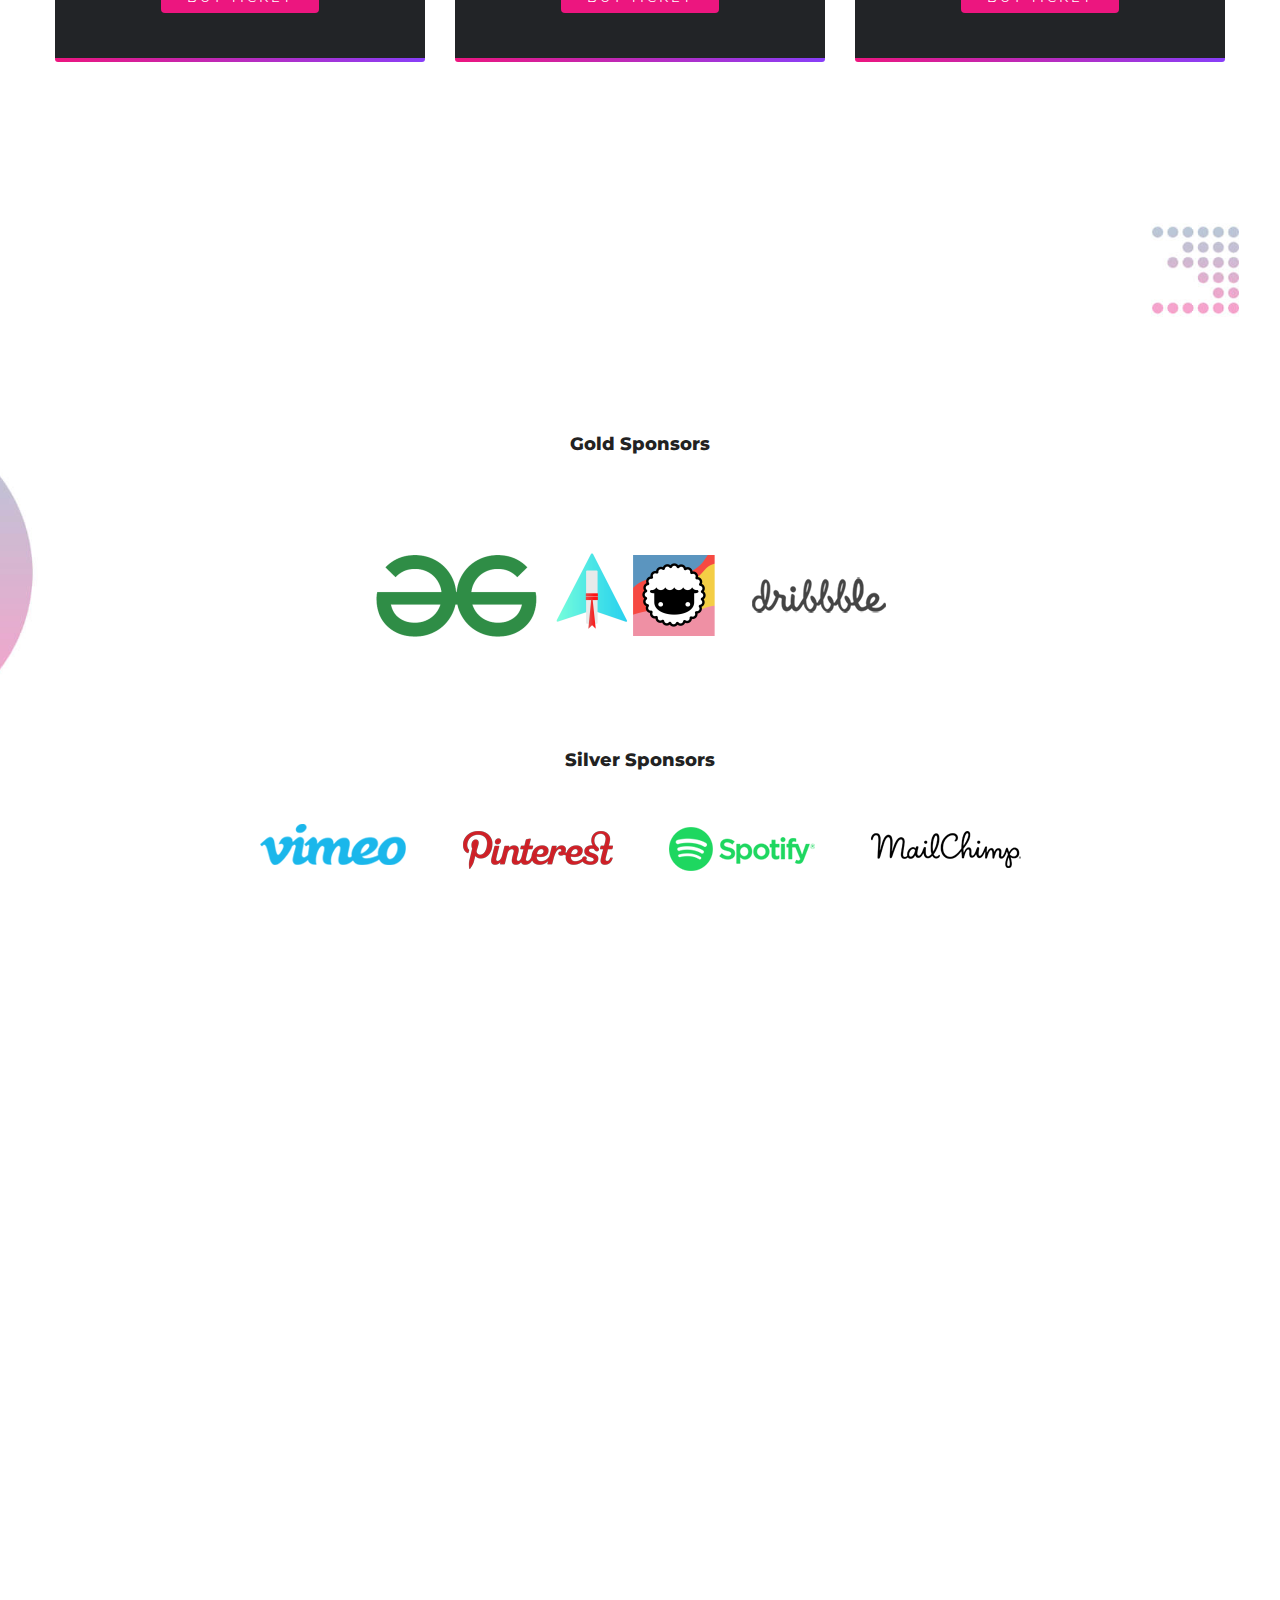
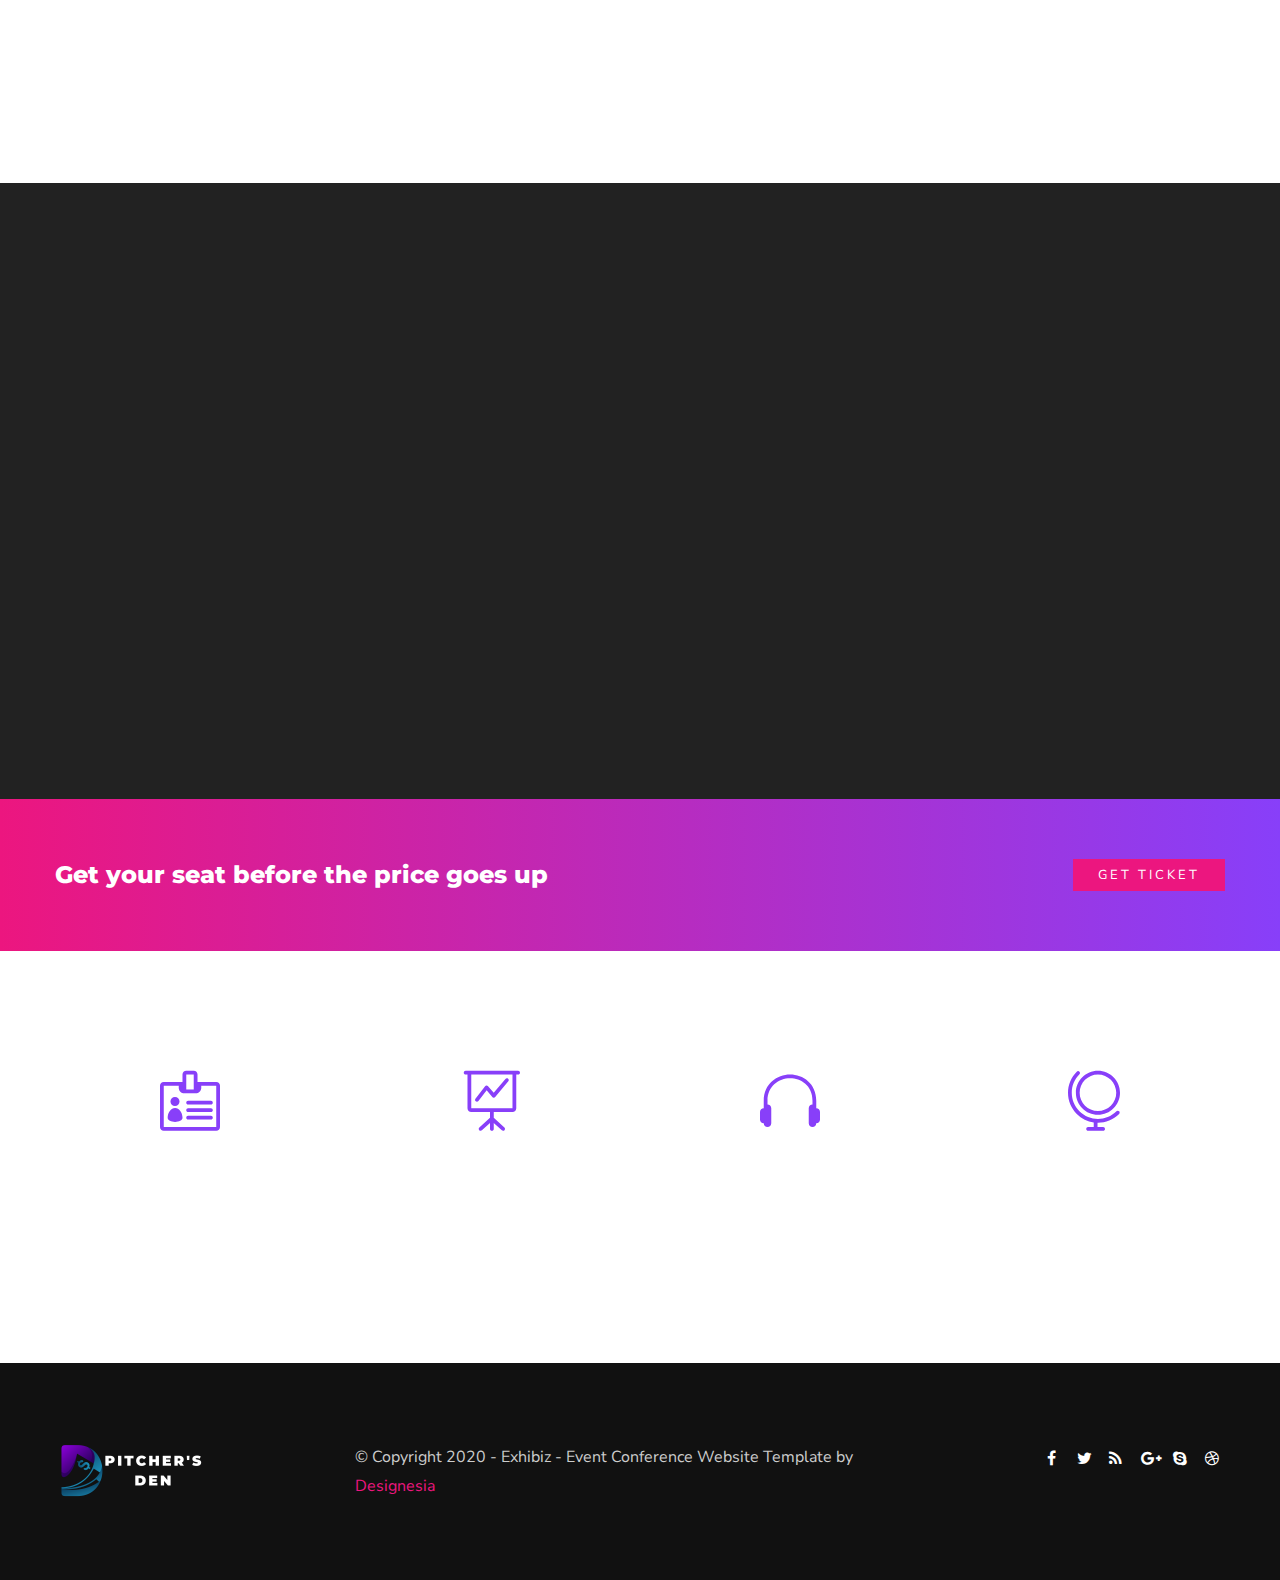
<file: index-event-particle.html>
<!DOCTYPE html>
<html lang="en">

<head>
    <meta charset="utf-8">
    <title>Exhibiz - Event Conference Website Template</title>
    <meta name="viewport" content="width=device-width, initial-scale=1.0">
    <meta name="description" content="">
    <meta name="keywords" content="">
    <meta name="author" content="">


    <!--[if lt IE 9]>
	<script src="js/html5shiv.js"></script>
	<![endif]-->


    <!-- CSS Files
    ================================================== -->
    <link rel="stylesheet" href="css/bootstrap.css" type="text/css">
    <link rel="stylesheet" href="css/jpreloader.css" type="text/css">
    <link rel="stylesheet" href="css/animate.css" type="text/css">
    <link rel="stylesheet" href="css/plugin.css" type="text/css">
    <link rel="stylesheet" href="css/owl.carousel.css" type="text/css">
    <link rel="stylesheet" href="css/owl.theme.css" type="text/css">
    <link rel="stylesheet" href="css/owl.transitions.css" type="text/css">
    <link rel="stylesheet" href="css/magnific-popup.css" type="text/css">
    <link rel="stylesheet" href="css/jquery.countdown.css" type="text/css">
    <link rel="stylesheet" href="css/style.css" type="text/css">
	<link rel="stylesheet" href="css/twentytwenty.css" type="text/css">

    <!-- custom background -->
    <link rel="stylesheet" href="css/bg.css" type="text/css">

    <!-- color scheme -->
	<link rel="stylesheet" href="css/colors/magenta.css" type="text/css" id="colors">
    <link rel="stylesheet" href="css/color.css" type="text/css">

    <!-- load fonts -->
    <link rel="stylesheet" href="fonts/font-awesome/css/font-awesome.css" type="text/css">
    <link rel="stylesheet" href="fonts/elegant_font/HTML_CSS/style.css" type="text/css">
    <link rel="stylesheet" href="fonts/et-line-font/style.css" type="text/css">

	<!-- custom font -->
	<link rel="stylesheet" href="css/font-style.css" type="text/css">
</head>

<body id="homepage" class="de_light">

    <div id="wrapper">

        <!-- header begin -->
        <header class="transparent">
            <div class="info">
                <div class="container">
                    <div class="row">
                        <div class="col-md-12">
                            <div class="column">Working Hours Monday - Friday <span class="id-color"><strong>08:00-16:00</strong></span></div>
                            <div class="column">Toll Free <span class="id-color"><strong>1800.899.900</strong></span></div>
                            <!-- social icons -->
                            <div class="column social">
                                <a href="#"><i class="fa fa-facebook"></i></a>
                                <a href="#"><i class="fa fa-twitter"></i></a>
                                <a href="#"><i class="fa fa-rss"></i></a>
                                <a href="#"><i class="fa fa-google-plus"></i></a>
                                <a href="#"><i class="fa fa-envelope-o"></i></a>
                            </div>
                            <!-- social icons close -->
                        </div>
                    </div>
                </div>
            </div>

            <div class="container">
                <div class="row">
                    <div class="col-md-12">
                        <!-- logo begin -->
                        <div id="logo">
                            <a href="index.html">
                                <img class="logo" src="images-event/logo.png" alt="">
                            </a>
                        </div>
                        <!-- logo close -->

                        <!-- small button begin -->
                        <span id="menu-btn"></span>
                        <!-- small button close -->

                        <!-- mainmenu begin -->
							<nav>
								<ul id="mainmenu" class="ms-2">
									<li><a href="#section-hero">Home<span></span></a></li>
									<li><a href="#section-about">About<span></span></a></li>
									<li><a href="#section-speakers">Speakers<span></span></a></li>
									<li><a href="#section-schedule">Schedule<span></span></a></li>
									<li><a href="#section-ticket">Ticket<span></span></a></li>
									<li><a href="#section-sponsors">Sponsors<span></span></a></li>
									<li><a href="#section-register">Register<span></span></a></li>
								</ul>
							</nav>
							
							<!-- mainmenu close -->

                    </div>
                    

                </div>
            </div>
        </header>
        <!-- header close -->


        <!-- content begin -->
        <div id="content" class="no-bottom no-top">
				
			<!-- parallax section -->
            <section id="section-hero" class="full-height text-light" data-bgimage="url(images-event/bg/8.jpg) fixed top center" data-stellar-background-ratio=".2">
                <div id="particles-js"></div>
				<div class="center-y text-center">
					<div class="container">
						<div class="row">
							<div class="col-md-12">
								<div id="defaultCountdown" class="countdown-s1"></div>
								<div class="spacer-single"></div>
								<h1 class="title-3">
									Creative Design<br>Conference <span class="id-color">2021</span>
								</h1>
								
								<div class="spacer-single"></div>
								<h3>March 20th to 25th &nbsp;&nbsp;&nbsp;&nbsp; 12 Speakers &nbsp;&nbsp;&nbsp;&nbsp; Palo Alto, California</h3>
								<div class="spacer-single"></div>
								
								<a href="#section-ticket" class="btn-custom text-white scroll-to">Get Ticket</a>
								<div class="spacer-double"></div>
							</div>
						</div>
					</div>
				</div>
            </section>
            <!-- section close -->
			
			<section id="section-about" data-bgimage="url(images-event/bg/4.jpg) top left no-repeat">
				<div class="wm wm-border light wow fadeInDown">welcome</div>
                    <div class="container">
                        <div class="row align-items-center">
                            
                            <div class="col-lg-6 wow fadeInLeft" data-wow-delay="0s">
                                <h2>Welcome to the Biggest<br>Creative Design Conference</h2>
                                <p>
                                    At vero eos et accusamus et iusto odio dignissimos ducimus qui blanditiis praesentium voluptatum deleniti atque corrupti quos dolores et quas molestias excepturi sint occaecati cupiditate non provident, similique sunt in culpa qui officia deserunt mollitia animi, id est laborum et dolorum fuga. Et harum quidem rerum facilis est et expedita distinctio.
                                </p>
								
								<div class="spacer10"></div>
								
								<a href="#" class="btn-custom font-weight-bold text-white sm-mb-30">About Us</a>
                            </div>
							
							<div class="col-lg-6 mb-sm-30 text-center wow fadeInRight">
                                <div class="de-images">
									<img class="di-small wow fadeIn" src="images-event/misc/2.jpg" alt="" />
									<img class="di-small-2" src="images-event/misc/3.jpg" alt="" />
									<img class="img-fluid wow fadeInRight" data-wow-delay=".25s" src="images-event/misc/1.jpg" alt="" />
								</div>
                            </div>

                        </div>
                    </div>
                </section>
				
				
				<!-- section begin -->
            <section id="section-features">
				<div class="wm wm-border light wow fadeInDown ">features</div>
                <div class="container">
                    <div class="row">
                        <div class="col-md-6 offset-md-3 text-center wow fadeInUp">
                            <h1>Why you should Join Event</h1>
                            <div class="separator"><span><i class="fa fa-square"></i></span></div>
                            <div class="spacer-single"></div>
                        </div>


                        <div class="col-lg-4 wow fadeIn" data-wow-delay="0s">
                            <div class="box-number square">
                               <i class="bg-color hover-color-2 fa fa-microphone text-light"></i>
                                <div class="text">
                                    <h3><span>World Class Speakers</span></h3>
                                    <p>At vero eos et accusamus et iusto odio dignissimos ducimus qui blanditiis praesentium voluptatum deleniti atque.</p>
                                </div>
                            </div>
                        </div>

                        <div class="col-lg-4 wow fadeIn" data-wow-delay=".25s">
                            <div class="box-number square">
                                <i class="bg-color hover-color-2 fa fa-lightbulb-o text-light"></i>
                                <div class="text">
                                    <h3><span>Best Experience</span></h3>
                                    <p>At vero eos et accusamus et iusto odio dignissimos ducimus qui blanditiis praesentium voluptatum deleniti atque.</p>
                                </div>
                            </div>
                        </div>

                        <div class="col-lg-4 wow fadeIn" data-wow-delay=".5s">
                            <div class="box-number square">
                                <i class="bg-color hover-color-2 fa fa-sitemap text-light"></i>
                                <div class="text">
                                    <h3><span>Networking</span></h3>
                                    <p>At vero eos et accusamus et iusto odio dignissimos ducimus qui blanditiis praesentium voluptatum deleniti atque.</p>
                                </div>
                            </div>
                        </div>

                        <div class="spacer-single"></div>

                        <div class="col-lg-4 wow fadeIn" data-wow-delay=".75s">
                            <div class="box-number square">
                                <i class="bg-color hover-color-2 fa fa-building text-light"></i>
                                <div class="text">
                                    <h3><span>Modern Venue</span></h3>
                                    <p>At vero eos et accusamus et iusto odio dignissimos ducimus qui blanditiis praesentium voluptatum deleniti atque.</p>
                                </div>
                            </div>
                        </div>

                        <div class="col-lg-4 wow fadeIn" data-wow-delay="1s">
                            <div class="box-number square">
                                <i class="bg-color hover-color-2  fa fa-users text-light"></i>
                                <div class="text">
                                    <h3><span>New People</span></h3>
                                    <p>At vero eos et accusamus et iusto odio dignissimos ducimus qui blanditiis praesentium voluptatum deleniti atque.</p>
                                </div>
                            </div>
                        </div>

                        <div class="col-lg-4 wow fadeIn" data-wow-delay="1.25s">
                            <div class="box-number square">
                                <i class="bg-color hover-color-2 fa fa-mortar-board text-light"></i>
                                <div class="text">
                                    <h3><span>Certificates</span></h3>
                                    <p>At vero eos et accusamus et iusto odio dignissimos ducimus qui blanditiis praesentium voluptatum deleniti atque.</p>
                                </div>
                            </div>
                        </div>
						

                    </div>
                </div>
            </section>
            <!-- section close -->
			
			<!-- section begin -->
            <section id="section-speakers" class="text-light" data-bgimage="url(images-event/bg/1.jpg) fixed top center">
				<div class="wm wm-border dark wow fadeInDown">speakers</div>
                <div class="container">
                    <div class="row">
						<div class="col-md-6 offset-md-3 text-center wow fadeInUp">
                            <h1>The Speakers</h1>
                            <div class="separator"><span><i class="fa fa-square"></i></span></div>
                            <div class="spacer-single"></div>
                        </div>
						
						<div class="clearfix"></div>
                      
                       <div class="col-lg-3 col-md-6">
							<!-- team member -->
							<div class="de-team-list">
								<div class="team-pic">
									<img src="images-event/team/1.jpg" class="img-responsive" alt="" />
								</div>
								<div class="team-desc">
									<h3>John Smith</h3>
									<p class="lead">Expert Designer</p>
									<div class="small-border"></div>
									<p>Duis aute irure dolor in reprehenderit in voluptate velit esse cillum dolore eu fugiat nulla pariatur.</p>

									<div class="social">
										<a href="#"><i class="fa fa-facebook fa-lg"></i></a>
										<a href="#"><i class="fa fa-twitter fa-lg"></i></a>
										<a href="#"><i class="fa fa-google-plus fa-lg"></i></a>
										<a href="#"><i class="fa fa-skype fa-lg"></i></a>
									</div>
								</div>
							</div>
							<!-- team close -->
						</div>
						
						<div class="col-lg-3 col-md-6">
							<!-- team member -->
							<div class="de-team-list">
								<div class="team-pic">
									<img src="images-event/team/2.jpg" class="img-responsive" alt="" />
								</div>
								<div class="team-desc">
									<h3>Michael Dennis</h3>
									<p class="lead">Expert Designer</p>
									<div class="small-border"></div>
									<p>Duis aute irure dolor in reprehenderit in voluptate velit esse cillum dolore eu fugiat nulla pariatur.</p>

									<div class="social">
										<a href="#"><i class="fa fa-facebook fa-lg"></i></a>
										<a href="#"><i class="fa fa-twitter fa-lg"></i></a>
										<a href="#"><i class="fa fa-google-plus fa-lg"></i></a>
										<a href="#"><i class="fa fa-skype fa-lg"></i></a>
									</div>
								</div>
							</div>
							<!-- team close -->
						</div>
						
						<div class="col-lg-3 col-md-6">
							<!-- team member -->
							<div class="de-team-list">
								<div class="team-pic">
									<img src="images-event/team/3.jpg" class="img-responsive" alt="" />
								</div>
								<div class="team-desc">
									<h3>Sarah Michelle</h3>
									<p class="lead">Expert Designer</p>
									<div class="small-border"></div>
									<p>Duis aute irure dolor in reprehenderit in voluptate velit esse cillum dolore eu fugiat nulla pariatur.</p>

									<div class="social">
										<a href="#"><i class="fa fa-facebook fa-lg"></i></a>
										<a href="#"><i class="fa fa-twitter fa-lg"></i></a>
										<a href="#"><i class="fa fa-google-plus fa-lg"></i></a>
										<a href="#"><i class="fa fa-skype fa-lg"></i></a>
									</div>
								</div>
							</div>
							<!-- team close -->
						</div>
						
						<div class="col-lg-3 col-md-6">
							<!-- team member -->
							<div class="de-team-list">
								<div class="team-pic">
									<img src="images-event/team/4.jpg" class="img-responsive" alt="" />
								</div>
								<div class="team-desc">
									<h3>Katty Wilson</h3>
									<p class="lead">Expert Designer</p>
									<div class="small-border"></div>
									<p>Duis aute irure dolor in reprehenderit in voluptate velit esse cillum dolore eu fugiat nulla pariatur.</p>

									<div class="social">
										<a href="#"><i class="fa fa-facebook fa-lg"></i></a>
										<a href="#"><i class="fa fa-twitter fa-lg"></i></a>
										<a href="#"><i class="fa fa-google-plus fa-lg"></i></a>
										<a href="#"><i class="fa fa-skype fa-lg"></i></a>
									</div>
								</div>
							</div>
							<!-- team close -->
						</div>

						<div class="clearfix"></div>

                    </div>
                </div>
            </section>
            <!-- section close -->
			
			
			<!-- section begin -->
            <section id="section-schedule" aria-label="section-services-tab" data-bgimage="url(images-event/bg/6.jpg) top right no-repeat">
                <div class="wm wm-border light wow fadeInDown ">schedule</div>
                <div class="container">
                    <div class="row">
                        <div class="col-md-6 offset-md-3 text-center wow fadeInUp">
                            <h1>Event Schedule</h1>
                            <div class="separator"><span><i class="fa fa-square"></i></span></div>
                            <div class="spacer-single"></div>
                        </div>

                        <div class="col-md-12">
                            <div class="de_tab tab_style_4 text-center">
                                <ul class="de_nav de_nav_dark">
                                    <li class="active" data-link="#section-services-tab">
                                        <h3>Day <span>01</span></h3>
                                        <h4>March 20, 2021</h4>
                                    </li>
                                    <li data-link="#section-services-tab">
                                        <h3>Day <span>02</span></h3>
                                        <h4>March 21, 2021</h4>
                                    </li>
                                    <li data-link="#section-services-tab">
                                        <h3>Day <span>03</span></h3>
                                        <h4>March 22, 2021</h4>
                                    </li>
                                    <li data-link="#section-services-tab">
                                        <h3>Day <span>04</span></h3>
                                        <h4>March 23, 2021</h4>
                                    </li>
                                    <li data-link="#section-services-tab">
                                        <h3>Day <span>05</span></h3>
                                        <h4>March 24, 2021</h4>
                                    </li>
                                </ul>

                                <div class="de_tab_content text-left">

                                    <div id="tab1" class="tab_single_content">
                                        <div class="row">
                                            <div class="col-md-12">
                                                <div class="schedule-listing">
                                                    <div class="schedule-item">
                                                        <div class="sc-time">08:00 - 10:00 AM</div>
                                                        <div class="sc-pic">
                                                            <img src="images-event/team/1.jpg" class="img-circle" alt="">
                                                        </div>
                                                        <div class="sc-name">
                                                            <h4>John Smith</h4>
                                                            <span>Founder & CEO</span>
                                                        </div>
                                                        <div class="sc-info">
                                                            <h3>Introduction Creative Design</h3>
                                                            <p>In this session we will discuss about digital topics in detail. You need laptops and other tech support equipment. This session will last for 2 hours. So prepare yourself.</p>
                                                        </div>
                                                        <div class="clearfix"></div>
                                                    </div>
                                                </div>

                                                <div class="schedule-listing">
                                                    <div class="schedule-item">
                                                        <div class="sc-time">12:00 - 14:00 PM</div>
                                                        <div class="sc-pic">
                                                            <img src="images-event/team/2.jpg" class="img-circle" alt="">
                                                        </div>
                                                        <div class="sc-name">
                                                            <h4>Michael Dennis</h4>
                                                            <span>Founder & CEO</span>
                                                        </div>
                                                        <div class="sc-info">
                                                            <h3>Getting Started With Creative Design</h3>
                                                            <p>In this session we will discuss about digital topics in detail. You need laptops and other tech support equipment. This session will last for 2 hours. So prepare yourself.</p>
                                                        </div>
                                                        <div class="clearfix"></div>
                                                    </div>
                                                </div>

                                                <div class="schedule-listing">
                                                    <div class="schedule-item">
                                                        <div class="sc-time">16:00 - 18:00 PM</div>
                                                        <div class="sc-pic">
                                                            <img src="images-event/team/3.jpg" class="img-circle" alt="">
                                                        </div>
                                                        <div class="sc-name">
                                                            <h4>Sarah Michelle</h4>
                                                            <span>Founder & CEO</span>
                                                        </div>
                                                        <div class="sc-info">
                                                            <h3>Prepare Your Design Concept</h3>
                                                            <p>In this session we will discuss about digital topics in detail. You need laptops and other tech support equipment. This session will last for 2 hours. So prepare yourself.</p>
                                                        </div>
                                                        <div class="clearfix"></div>
                                                    </div>
                                                </div>

                                                <div class="schedule-listing">
                                                    <div class="schedule-item">
                                                        <div class="sc-time">20:00 - 22:00 PM</div>
                                                        <div class="sc-pic">
                                                            <img src="images-event/team/4.jpg" class="img-circle" alt="">
                                                        </div>
                                                        <div class="sc-name">
                                                            <h4>Katty Wilson</h4>
                                                            <span>Founder & CEO</span>
                                                        </div>
                                                        <div class="sc-info">
                                                            <h3>Creative Design Implementation Basic</h3>
                                                            <p>In this session we will discuss about digital topics in detail. You need laptops and other tech support equipment. This session will last for 2 hours. So prepare yourself.</p>
                                                        </div>
                                                        <div class="clearfix"></div>
                                                    </div>
                                                </div>
                                            </div>
                                        </div>
                                    </div>

                                    <div id="tab2" class="tab_single_content">
                                        <div class="row">
                                            <div class="col-md-12">
                                                <div class="schedule-listing">
                                                    <div class="schedule-item">
                                                        <div class="sc-time">08:00 - 12:00 AM</div>
                                                        <div class="sc-pic">
                                                            <img src="images-event/team/5.jpg" class="img-circle" alt="">
                                                        </div>
                                                        <div class="sc-name">
                                                            <h4>Rose Shipp</h4>
                                                            <span>Founder & CEO</span>
                                                        </div>
                                                        <div class="sc-info">
                                                            <h3>Creative Design Implementation Basic 2</h3>
                                                            <p>In this session we will discuss about digital topics in detail. You need laptops and other tech support equipment. This session will last for 2 hours. So prepare yourself.</p>
                                                        </div>
                                                        <div class="clearfix"></div>
                                                    </div>
                                                </div>

                                                <div class="schedule-listing">
                                                    <div class="schedule-item">
                                                        <div class="sc-time">12:00 - 14:00 PM</div>
                                                        <div class="sc-pic">
                                                            <img src="images-event/team/6.jpg" class="img-circle" alt="">
                                                        </div>
                                                        <div class="sc-name">
                                                            <h4>Isaac Nicholas</h4>
                                                            <span>Founder & CEO</span>
                                                        </div>
                                                        <div class="sc-info">
                                                            <h3>How to Design Happiness</h3>
                                                            <p>In this session we will discuss about digital topics in detail. You need laptops and other tech support equipment. This session will last for 2 hours. So prepare yourself.</p>
                                                        </div>
                                                        <div class="clearfix"></div>
                                                    </div>
                                                </div>

                                                <div class="schedule-listing">
                                                    <div class="schedule-item">
                                                        <div class="sc-time">16:00 - 18:00 PM</div>
                                                        <div class="sc-pic">
                                                            <img src="images-event/team/7.jpg" class="img-circle" alt="">
                                                        </div>
                                                        <div class="sc-name">
                                                            <h4>John Arnold</h4>
                                                            <span>Founder & CEO</span>
                                                        </div>
                                                        <div class="sc-info">
                                                            <h3>Good Storytelling For Great Design</h3>
                                                            <p>In this session we will discuss about digital topics in detail. You need laptops and other tech support equipment. This session will last for 2 hours. So prepare yourself.</p>
                                                        </div>
                                                        <div class="clearfix"></div>
                                                    </div>
                                                </div>

                                                <div class="schedule-listing">
                                                    <div class="schedule-item">
                                                        <div class="sc-time">20:00 - 22:00 PM</div>
                                                        <div class="sc-pic">
                                                            <img src="images-event/team/1.jpg" class="img-circle" alt="">
                                                        </div>
                                                        <div class="sc-name">
                                                            <h4>John Smith</h4>
                                                            <span>Founder & CEO</span>
                                                        </div>
                                                        <div class="sc-info">
                                                            <h3>Unintuitive Lessons on Being a Designer</h3>
                                                            <p>In this session we will discuss about digital topics in detail. You need laptops and other tech support equipment. This session will last for 2 hours. So prepare yourself.</p>
                                                        </div>
                                                        <div class="clearfix"></div>
                                                    </div>
                                                </div>
                                            </div>
                                        </div>
                                    </div>

                                    <div id="tab3" class="tab_single_content">
                                        <div class="row">
                                            <div class="col-md-12">
                                                <div class="schedule-listing">
                                                    <div class="schedule-item">
                                                        <div class="sc-time">08:00 - 12:00 AM</div>
                                                        <div class="sc-pic">
                                                            <img src="images-event/team/2.jpg" class="img-circle" alt="">
                                                        </div>
                                                        <div class="sc-name">
                                                            <h4>Michael Dennis</h4>
                                                            <span>Founder & CEO</span>
                                                        </div>
                                                        <div class="sc-info">
                                                            <h3>The Secret of Great App Design</h3>
                                                            <p>In this session we will discuss about digital topics in detail. You need laptops and other tech support equipment. This session will last for 2 hours. So prepare yourself.</p>
                                                        </div>
                                                        <div class="clearfix"></div>
                                                    </div>
                                                </div>

                                                <div class="schedule-listing">
                                                    <div class="schedule-item">
                                                        <div class="sc-time">12:00 - 14:00 PM</div>
                                                        <div class="sc-pic">
                                                            <img src="images-event/team/3.jpg" class="img-circle" alt="">
                                                        </div>
                                                        <div class="sc-name">
                                                            <h4>Sarah Michelle</h4>
                                                            <span>Founder & CEO</span>
                                                        </div>
                                                        <div class="sc-info">
                                                            <h3>Use Design Thinking in Your Everyday Routine</h3>
                                                            <p>In this session we will discuss about digital topics in detail. You need laptops and other tech support equipment. This session will last for 2 hours. So prepare yourself.</p>
                                                        </div>
                                                        <div class="clearfix"></div>
                                                    </div>
                                                </div>

                                                <div class="schedule-listing">
                                                    <div class="schedule-item">
                                                        <div class="sc-time">16:00 - 18:00 PM</div>
                                                        <div class="sc-pic">
                                                            <img src="images-event/team/4.jpg" class="img-circle" alt="">
                                                        </div>
                                                        <div class="sc-name">
                                                            <h4>Katty Wilson</h4>
                                                            <span>Founder & CEO</span>
                                                        </div>
                                                        <div class="sc-info">
                                                            <h3>Design Into The Real World</h3>
                                                            <p>In this session we will discuss about digital topics in detail. You need laptops and other tech support equipment. This session will last for 2 hours. So prepare yourself.</p>
                                                        </div>
                                                        <div class="clearfix"></div>
                                                    </div>
                                                </div>

                                                <div class="schedule-listing">
                                                    <div class="schedule-item">
                                                        <div class="sc-time">20:00 - 22:00 AM</div>
                                                        <div class="sc-pic">
                                                            <img src="images-event/team/5.jpg" class="img-circle" alt="">
                                                        </div>
                                                        <div class="sc-name">
                                                            <h4>Rose Shipp</h4>
                                                            <span>Founder & CEO</span>
                                                        </div>
                                                        <div class="sc-info">
                                                            <h3>Advanced Design Implementation</h3>
                                                            <p>In this session we will discuss about digital topics in detail. You need laptops and other tech support equipment. This session will last for 2 hours. So prepare yourself.</p>
                                                        </div>
                                                        <div class="clearfix"></div>
                                                    </div>
                                                </div>
                                            </div>
                                        </div>
                                    </div>

                                    <div id="tab4" class="tab_single_content">
                                        <div class="row">
                                            <div class="col-md-12">
                                                <div class="schedule-listing">
                                                    <div class="schedule-item">
                                                        <div class="sc-time">08:00 - 12:00 AM</div>
                                                        <div class="sc-pic">
                                                            <img src="images-event/team/6.jpg" class="img-circle" alt="">
                                                        </div>
                                                        <div class="sc-name">
                                                            <h4>Isaac Nicholas</h4>
                                                            <span>Founder & CEO</span>
                                                        </div>
                                                        <div class="sc-info">
                                                            <h3>Advanced Design Implementation 2</h3>
                                                            <p>In this session we will discuss about digital topics in detail. You need laptops and other tech support equipment. This session will last for 2 hours. So prepare yourself.</p>
                                                        </div>
                                                        <div class="clearfix"></div>
                                                    </div>
                                                </div>

                                                <div class="schedule-listing">
                                                    <div class="schedule-item">
                                                        <div class="sc-time">12:00 - 14:00 PM</div>
                                                        <div class="sc-pic">
                                                            <img src="images-event/team/7.jpg" class="img-circle" alt="">
                                                        </div>
                                                        <div class="sc-name">
                                                            <h4>John Arnold</h4>
                                                            <span>Founder & CEO</span>
                                                        </div>
                                                        <div class="sc-info">
                                                            <h3>Branding, Identity &amp; Logo Design Explained</h3>
                                                            <p>In this session we will discuss about digital topics in detail. You need laptops and other tech support equipment. This session will last for 2 hours. So prepare yourself.</p>
                                                        </div>
                                                        <div class="clearfix"></div>
                                                    </div>
                                                </div>

                                                <div class="schedule-listing">
                                                    <div class="schedule-item">
                                                        <div class="sc-time">16:00 - 18:00 PM</div>
                                                        <div class="sc-pic">
                                                            <img src="images-event/team/1.jpg" class="img-circle" alt="">
                                                        </div>
                                                        <div class="sc-name">
                                                            <h4>John Smith</h4>
                                                            <span>Founder & CEO</span>
                                                        </div>
                                                        <div class="sc-info">
                                                            <h3>The Art of Personal Branding</h3>
                                                            <p>In this session we will discuss about digital topics in detail. You need laptops and other tech support equipment. This session will last for 2 hours. So prepare yourself.</p>
                                                        </div>
                                                        <div class="clearfix"></div>
                                                    </div>
                                                </div>

                                                <div class="schedule-listing">
                                                    <div class="schedule-item">
                                                        <div class="sc-time">20:00 - 22:00 PM</div>
                                                        <div class="sc-pic">
                                                            <img src="images-event/team/2.jpg" class="img-circle" alt="">
                                                        </div>
                                                        <div class="sc-name">
                                                            <h4>Michael Dennis</h4>
                                                            <span>Founder & CEO</span>
                                                        </div>
                                                        <div class="sc-info">
                                                            <h3>8 Secret Benefits of Branding</h3>
                                                            <p>In this session we will discuss about digital topics in detail. You need laptops and other tech support equipment. This session will last for 2 hours. So prepare yourself.</p>
                                                        </div>
                                                        <div class="clearfix"></div>
                                                    </div>
                                                </div>
                                            </div>
                                        </div>
                                    </div>

                                    <div id="tab5" class="tab_single_content">
                                        <div class="row">
                                            <div class="col-md-12">
                                                <div class="schedule-listing">
                                                    <div class="schedule-item">
                                                        <div class="sc-time">08:00 - 12:00 AM</div>
                                                        <div class="sc-pic">
                                                            <img src="images-event/team/1.jpg" class="img-circle" alt="">
                                                        </div>
                                                        <div class="sc-name">
                                                            <h4>John Smith</h4>
                                                            <span>Founder & CEO</span>
                                                        </div>
                                                        <div class="sc-info">
                                                            <h3>How To Brand A Startup On A Small Budget</h3>
                                                            <p>In this session we will discuss about digital topics in detail. You need laptops and other tech support equipment. This session will last for 2 hours. So prepare yourself.</p>
                                                        </div>
                                                        <div class="clearfix"></div>
                                                    </div>
                                                </div>

                                                <div class="schedule-listing">
                                                    <div class="schedule-item">
                                                        <div class="sc-time">08:00 - 12:00 AM</div>
                                                        <div class="sc-pic">
                                                            <img src="images-event/team/2.jpg" class="img-circle" alt="">
                                                        </div>
                                                        <div class="sc-name">
                                                            <h4>John Smith</h4>
                                                            <span>Founder & CEO</span>
                                                        </div>
                                                        <div class="sc-info">
                                                            <h3>Establishing a Brand Identity</h3>
                                                            <p>In this session we will discuss about digital topics in detail. You need laptops and other tech support equipment. This session will last for 2 hours. So prepare yourself.</p>
                                                        </div>
                                                        <div class="clearfix"></div>
                                                    </div>
                                                </div>

                                                <div class="schedule-listing">
                                                    <div class="schedule-item">
                                                        <div class="sc-time">08:00 - 12:00 AM</div>
                                                        <div class="sc-pic">
                                                            <img src="images-event/team/3.jpg" class="img-circle" alt="">
                                                        </div>
                                                        <div class="sc-name">
                                                            <h4>Sarah Michelle</h4>
                                                            <span>Founder & CEO</span>
                                                        </div>
                                                        <div class="sc-info">
                                                            <h3>Interview With World Class Designer</h3>
                                                            <p>In this session we will discuss about digital topics in detail. You need laptops and other tech support equipment. This session will last for 2 hours. So prepare yourself.</p>
                                                        </div>
                                                        <div class="clearfix"></div>
                                                    </div>
                                                </div>

                                                <div class="schedule-listing">
                                                    <div class="schedule-item">
                                                        <div class="sc-time">08:00 - 12:00 AM</div>
                                                        <div class="sc-pic">
                                                            <img src="images-event/team/4.jpg" class="img-circle" alt="">
                                                        </div>
                                                        <div class="sc-name">
                                                            <h4>Katty Wilson</h4>
                                                            <span>Founder & CEO</span>
                                                        </div>
                                                        <div class="sc-info">
                                                            <h3>Close Event Ceremony &amp; Doorprize</h3>
                                                            <p>In this session we will discuss about digital topics in detail. You need laptops and other tech support equipment. This session will last for 2 hours. So prepare yourself.</p>
                                                        </div>
                                                        <div class="clearfix"></div>
                                                    </div>
                                                </div>
                                            </div>
                                        </div>
                                    </div>
                                </div>
                            </div>
                        </div>
                    </div>
                </div>
            </section>
            <!-- section close -->
			
			<!-- section begin -->
            <section id="section-ticket" class="text-light" data-bgimage="url(images-event/bg/2.jpg) fixed top" data-stellar-background-ratio=".2">
                <div class="wm wm-border dark wow fadeInDown">tickets</div>
				<div class="container">
                    <div class="row">
						<div class="col-md-6 offset-md-3 text-center wow fadeInUp">
                            <h1>Choose a Ticket</h1>
                            <div class="separator"><span><i class="fa fa-square"></i></span></div>
                            <div class="spacer-single"></div>
                        </div>

                        <div class="col-sm-4">
                                            <div class="pricing-s1 mb30">
                                                <div class="top">
                                                    <h2>Day Pass</h2>
                                                    <p class="price"><span class="currency">$</span> <b>49.99</b></p>
                                                </div>
                                                <div class="bottom">
                                                    <ul>
                                                        <li><i class="icon_check_alt2"></i>Conference Tickets</li>
                                                        <li><i class="icon_check_alt2"></i>Free Lunch Nad Coffee</li>
                                                        <li><i class="icon_check_alt2"></i>Certificates</li>
                                                        <li><i class="icon_close_alt2"></i>Private Access</li>
                                                        <li><i class="icon_close_alt2"></i>Experts Contacts</li>
                                                    </ul>
                                                    <a href="" class="btn btn-custom text-white">Buy Ticket</a>
                                                </div>
												<div class="ps1-deco"></div>
                                            </div>
                                        </div>
                                        <div class="col-sm-4">
                                            <div class="pricing-s1 mb30">
                                                <div class="ribbon color-2 text-white">Recommend</div>
                                                <div class="top">
                                                    <h2>Full Pass</h2>
                                                    <p class="price"><span class="currency">$</span> <b>79.99</b></p>
                                                </div>
                                                <div class="bottom">
                                                    <ul>
                                                        <li><i class="icon_check_alt2"></i>Conference Tickets</li>
                                                        <li><i class="icon_check_alt2"></i>Free Lunch Nad Coffee</li>
                                                        <li><i class="icon_check_alt2"></i>Certificates</li>
                                                        <li><i class="icon_check_alt2"></i>Private Access</li>
                                                        <li><i class="icon_close_alt2"></i>Experts Contacts</li>
                                                    </ul>
                                                    <a href="" class="btn btn-custom text-white">Buy Ticket</a>
                                                </div>
												<div class="ps1-deco"></div>
                                            </div>
                                        </div>
                                        <div class="col-sm-4">
                                            <div class="pricing-s1 mb30">
                                                <div class="top">
                                                    <h2>Group Pass</h2>
                                                    <p class="price"><span class="currency">$</span> <b>139.99</b></p>
                                                </div>
                                                <div class="bottom">
                                                    <ul>
                                                        <li><i class="icon_check_alt2"></i>Conference Tickets</li>
                                                        <li><i class="icon_check_alt2"></i>Free Lunch Nad Coffee</li>
                                                        <li><i class="icon_check_alt2"></i>Certificates</li>
                                                        <li><i class="icon_check_alt2"></i>Private Access</li>
                                                        <li><i class="icon_check_alt2"></i>Experts Contacts</li>
                                                    </ul>
                                                    <a href="" class="btn btn-custom text-white">Buy Ticket</a>
                                                </div>
												<div class="ps1-deco"></div>
                                            </div>
                                        </div>

                    </div>
					
                </div>
            </section>
            <!-- section close -->
			
			<!-- section begin -->
            <section id="section-sponsors" data-bgimage="url(images-event/bg/5.jpg) top right no-repeat">
                <div class="wm wm-border light wow fadeInDown ">sponsors</div>
                <div class="container">
                    <div class="row">
                        <div class="col-md-6 offset-md-3 text-center wow fadeInUp">
                            <h1>Official Sponsors</h1>
                            <div class="separator"><span><i class="fa fa-square"></i></span></div>
                            <div class="spacer-single"></div>
                        </div>

                        <div class="col-md-12 text-center">
                            <h3>Gold Sponsors</h3>
                            <div class="spacer-single"></div>
                            <img src="images-event/logo/1.png" alt="" class="grey-hover">
                            <img src="images-event/logo/2.png" alt="" class="grey-hover">
                            <img src="images-event/logo/3.png" alt="" class="grey-hover">
							<img src="images-event/logo/4.png" alt="" class="grey-hover">
                            <div class="spacer-double"></div>

                            <h3>Silver Sponsors</h3>
                            <div class="spacer-single"></div>
                            <img src="images-event/logo/5.png" alt="" class="grey-hover">
                            <img src="images-event/logo/6.png" alt="" class="grey-hover">
                            <img src="images-event/logo/7.png" alt="" class="grey-hover">
                            <img src="images-event/logo/8.png" alt="" class="grey-hover">
                        </div>
                    </div>
                </div>
            </section>
            <!-- section close -->
			
			<!-- section begin -->
            <section id="section-testimonials" aria-label="section">
				<div class="wm wm-border light wow fadeInDown">testimonials</div>
                <div class="container">
                    <div class="row">

                        <div class="col-md-8 offset-md-2">
                            
							<div id="testimonial-carousel-single" class="owl-carousel owl-theme wow fadeInUp">
								<blockquote class="testimonial-big">
									<span class="title">I've got lot experiences!</span>
									I'm always impressed with the event. Lorem ipsum dolor sit amet, consectetur adipisicing elit, sed do eiusmod tempor incididunt ut labore et dolore magna aliqua. Ut enim ad minim veniam, quis nostrud exercitation ullamco laboris nisi ut aliquip.

									<span class="name">John, Customer</span>
								</blockquote>
								
								<blockquote class="testimonial-big">
									<span class="title">Exceeded my expectations!</span>
									Just wow! I'm always impressed with the event. Lorem ipsum dolor sit amet, consectetur adipisicing elit, sed do eiusmod tempor incididunt ut labore et dolore magna aliqua. Ut enim ad minim veniam, quis nostrud exercitation ullamco.

									<span class="name">Sandra, Customer</span>
								</blockquote>
								
								<blockquote class="testimonial-big">
									<span class="title">Better than I think!</span>
									I'm always impressed with the event. Lorem ipsum dolor sit amet, consectetur adipisicing elit, sed do eiusmod tempor incididunt ut labore et dolore magna aliqua. Ut enim ad minim veniam, quis nostrud exercitation ullamco laboris nisi ut aliquip.

									<span class="name">Michael, Customer</span>
								</blockquote>
							</div>
							
                        </div>

                    </div>
					
                </div>
            </section>
            <!-- section close -->
			
			<!-- section begin -->
            <section id="section-portfolio" class="no-top no-bottom" aria-label="section">                
                <div id="gallery" class="gallery zoom-gallery full-gallery de-gallery pf_full_width wow fadeInUp" data-wow-delay=".3s">

                    <!-- gallery item -->
                    <div class="item residential">
                        <div class="picframe">
                            <a href="images-event/portfolio/1.jpg" title="View Details">
                                <span class="overlay">
                                    <span class="pf_text">
                                        <span class="project-name">View Image</span>
                                    </span>
                                </span>
                                <img src="images-event/portfolio/1.jpg" alt="" />
                            </a>
                        </div>
                    </div>
                    <!-- close gallery item -->

                    <!-- gallery item -->
                    <div class="item hospitaly">
                        <div class="picframe">
                            <a href="images-event/portfolio/2.jpg" title="View Details">
                                <span class="overlay">
                                    <span class="pf_text">
                                        <span class="project-name">View Image</span>
                                    </span>
                                </span>
                                <img src="images-event/portfolio/2.jpg" alt="" />
                            </a>
                        </div>
                    </div>
                    <!-- close gallery item -->

                    <!-- gallery item -->
                    <div class="item hospitaly">
                        <div class="picframe">
                            <a href="images-event/portfolio/3.jpg" title="View Details">
                                <span class="overlay">
                                    <span class="pf_text">
                                        <span class="project-name">View Image</span>
                                    </span>
                                </span>
                                <img src="images-event/portfolio/3.jpg" alt="" />
                            </a>
                        </div>
                    </div>
                    <!-- close gallery item -->

                    <!-- gallery item -->
                    <div class="item residential">
                        <div class="picframe">
                            <a href="images-event/portfolio/4.jpg" title="View Details">
                                <span class="overlay">
                                    <span class="pf_text">
                                        <span class="project-name">View Image</span>
                                    </span>
                                </span>
                                <img src="images-event/portfolio/4.jpg" alt="" />
                            </a>
                        </div>
                    </div>
                    <!-- close gallery item -->
                </div>             
            </section>
            <!-- section close -->
			
			<!-- section begin -->
            <section id="section-register" class="text-light" data-bgcolor="#222222">
                <div class="wm wm-border dark wow fadeInDown">register</div>
				<div class="container">
                    <div class="row">
						<div class="col-md-6 offset-md-3 text-center wow fadeInUp">
                            <h1>Register Now</h1>
                            <div class="separator"><span><i class="fa fa-square"></i></span></div>
                            <div class="spacer-single"></div>
                        </div>

                        <div class="col-md-8 offset-md-2 wow fadeInUp">
                            <form name="contactForm" id='contact_form' method="post" action='email.php'>
                                <div class="row">
                                    <div class="col-md-6">
                                        <div id='name_error' class='error'>Please enter your name.</div>
                                        <div>
                                            <input type='text' name='name' id='name' class="form-control" placeholder="Your Name">
                                        </div>

                                        <div id='email_error' class='error'>Please enter your valid E-mail ID.</div>
                                        <div>
                                            <input type='text' name='email' id='email' class="form-control" placeholder="Your Email">
                                        </div>

                                        <div id='phone_error' class='error'>Please enter your phone number.</div>
                                        <div>
                                            <input type='text' name='phone' id='phone' class="form-control" placeholder="Your Phone">
                                        </div>
                                    </div>
                                    <div class="col-md-6">
                                        <div id='message_error' class='error'>Please enter your message.</div>
                                        <div>
                                            <textarea name='message' id='message' class="form-control" placeholder="Additional Message"></textarea>
                                        </div>
                                    </div>

                                    <div class="col-md-12 text-center">
                                        <p id='submit'>
                                            <input type='submit' id='send_message' value='Register Now' class="btn btn-line">
                                        </p>
                                        <div id='mail_success' class='success'>Your message has been sent successfully.</div>
                                        <div id='mail_fail' class='error'>Sorry, error occured this time sending your message.</div>
                                    </div>
                                </div>
                            </form>
                        </div>


                    </div>
                </div>

            </section>
            <!-- section close -->
			
			<!-- section begin -->
            <section id="call-to-action" class="gradient-to-right text-light call-to-action" aria-label="cta">
                <div class="container">
                    <div class="row align-items-center">
                        <div class="col-lg-8 col-md-7">
                            <h3 class="size-2 no-margin">Get your seat before the price goes up</h3>
                        </div>

                        <div class="col-lg-4 col-md-5 text-right">
                            <a href="#section-ticket" class="btn-custom text-white scroll-to">Get Ticket</a>
                        </div>
                    </div>
                </div>
            </section>
            <!-- logo carousel section close -->
			
			<section id="section-fun-facts" class="text-light" data-bgimage="url(images-event/bg/3.jpg) fixed top">
                    <div class="container">
						<div class="row">
                            <div class="col-md-3 col-xs-6">
                                <div class="de_count" >
                                    <i class="icon_id-2 id-color-2"></i>
                                    <h3>8800</h3>
                                    <span class="text-white">Participants</span>
                                </div>
                            </div>

                            <div class="col-md-3 col-xs-6">
                                <div class="de_count">
                                    <i class="icon_easel id-color-2"></i>
                                    <h3>300</h3>
                                    <span class="text-white">Topics</span>
                                </div>
                            </div>

                            <div class="col-md-3 col-xs-6">
                                <div class="de_count">
                                    <i class="icon_headphones id-color-2"></i>
                                    <h3>50</h3>
                                    <span class="text-white">Speakers</span>
                                </div>
                            </div>

                            <div class="col-md-3 col-xs-6">
                                <div class="de_count">
                                    <i class="icon_globe id-color-2"></i>
                                    <h3>20</h3>
                                    <span class="text-white">Awards</span>
                                </div>
                            </div>
                        </div>
                    </div>
                </section>


            <!-- footer begin -->
        <footer class="style-2">
            <div class="container">
                <div class="row align-items-middle">
                    <div class="col-md-3">
                        <img src="images-event/logo.png" class="logo-small" alt=""><br>
                    </div>

                    <div class="col-md-6">
                        &copy; Copyright 2020 - Exhibiz - Event Conference Website Template by <span class="id-color">Designesia</span>
                    </div>

                    <div class="col-md-3 text-right">
                        <div class="social-icons">
                            <a href="#"><i class="fa fa-facebook fa-lg"></i></a>
                            <a href="#"><i class="fa fa-twitter fa-lg"></i></a>
                            <a href="#"><i class="fa fa-rss fa-lg"></i></a>
                            <a href="#"><i class="fa fa-google-plus fa-lg"></i></a>
                            <a href="#"><i class="fa fa-skype fa-lg"></i></a>
                            <a href="#"><i class="fa fa-dribbble fa-lg"></i></a>
                        </div>
                    </div>
                </div>
            </div>


            <a href="#" id="back-to-top" class="custom-1"></a>
        </footer>
        <!-- footer close -->
        </div>
    </div>

    <!-- Javascript Files
    ================================================== -->
    <script src="js/jquery.min.js"></script>
    <script src="js/jpreLoader.js"></script>
    <script src="js/bootstrap.min.js"></script>
    <script src="js/jquery.isotope.min.js"></script>
    <script src="js/easing.js"></script>
    <script src="js/jquery.flexslider-min.js"></script>
    <script src="js/jquery.scrollto.js"></script>
    <script src="js/owl.carousel.js"></script>
    <script src="js/jquery.countTo.js"></script>
    <script src="js/classie.js"></script>
    <script src="js/video.resize.js"></script>
    <script src="js/validation.js"></script>
    <script src="js/wow.min.js"></script>
    <script src="js/jquery.magnific-popup.min.js"></script>
    <script src="js/jquery.stellar.min.js"></script>
	<script src="js/enquire.min.js"></script>	
    <script src="js/designesia.js"></script>	
	<script src="js/jquery.event.move.js"></script>
	<script src="js/jquery.plugin.js"></script>
    <script src="js/jquery.countdown.js"></script>
    <script src="js/countdown-custom.js"></script>
	<script src="js/particles.js"></script>
    <script src="js/particles-settings.js"></script>
    <script src="js/jquery.twentytwenty.js"></script>	

    
	
	<script>
    $(window).on("load", function(){
      $(".twentytwenty-container[data-orientation!='vertical']").twentytwenty({default_offset_pct: 0.7});
      $(".twentytwenty-container[data-orientation='vertical']").twentytwenty({default_offset_pct: 0.3, orientation: 'vertical'});
    });
    </script>


</body>

</html>
</file>
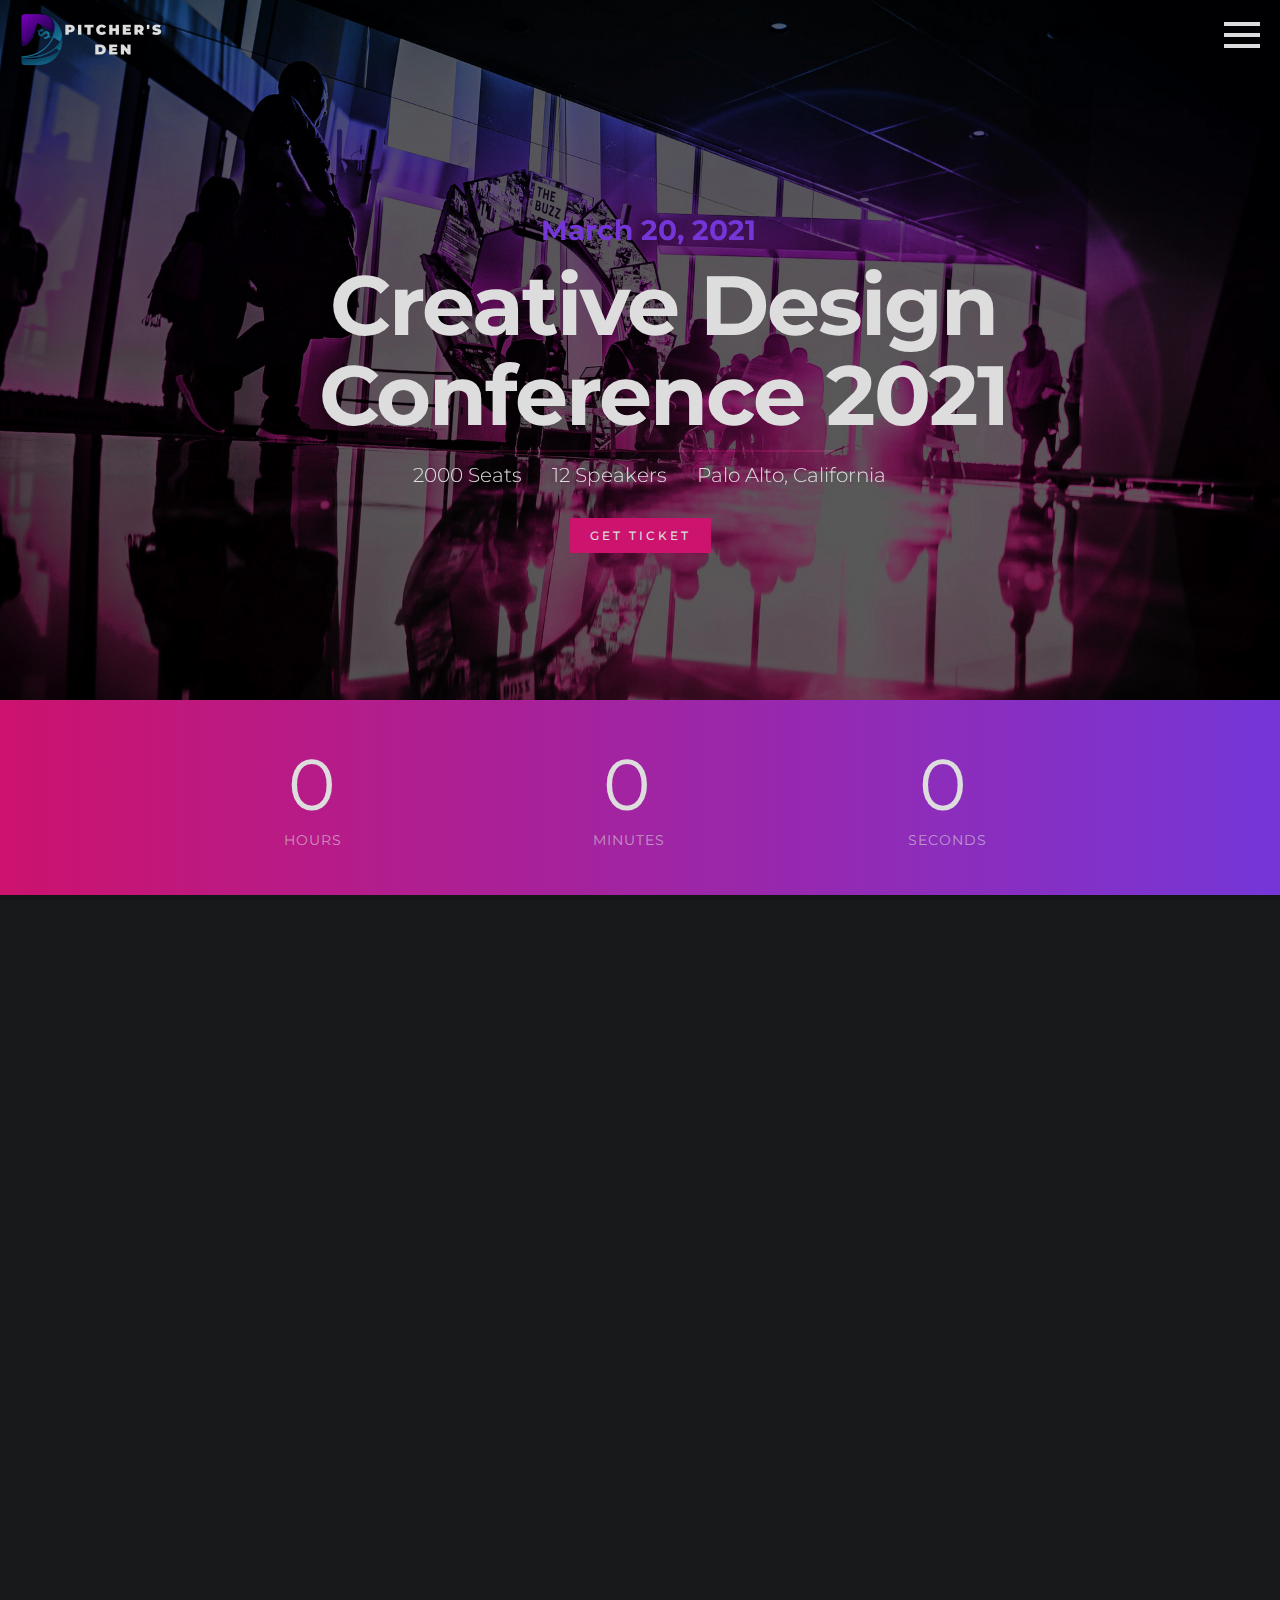
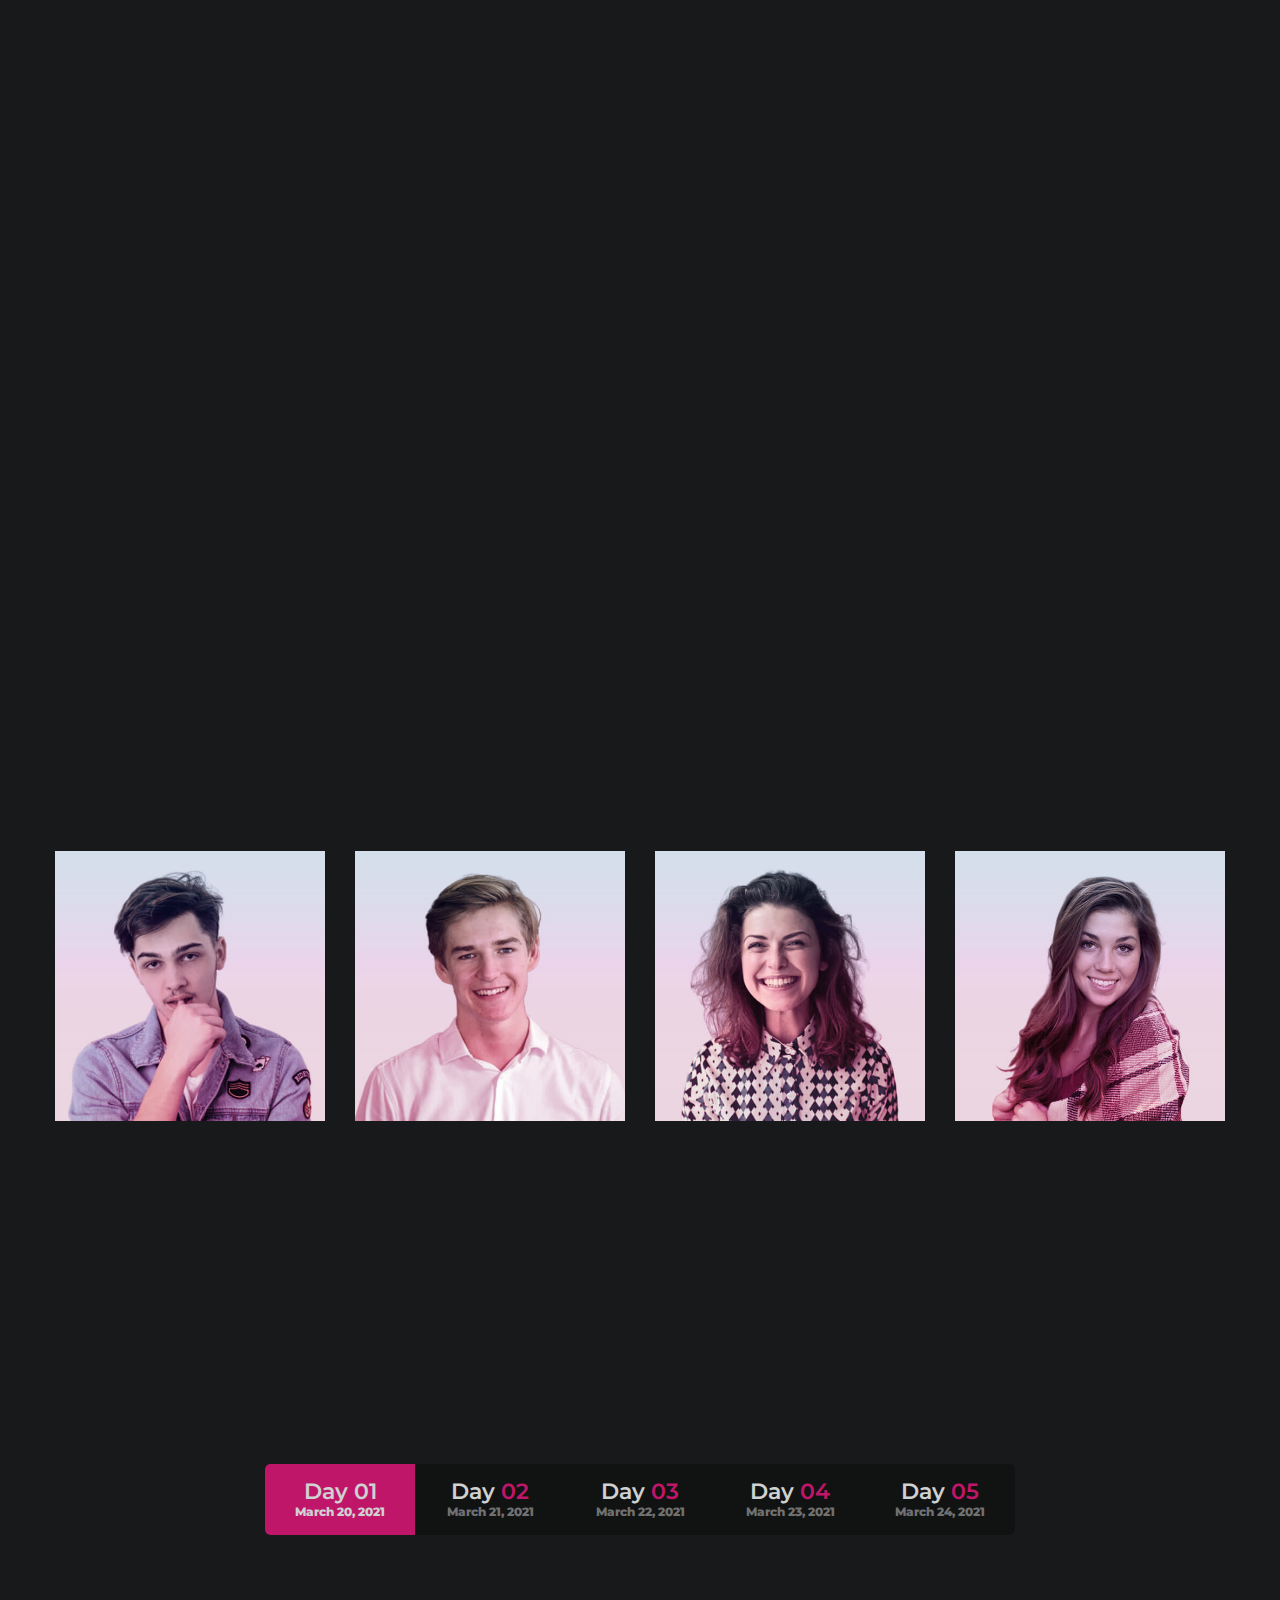
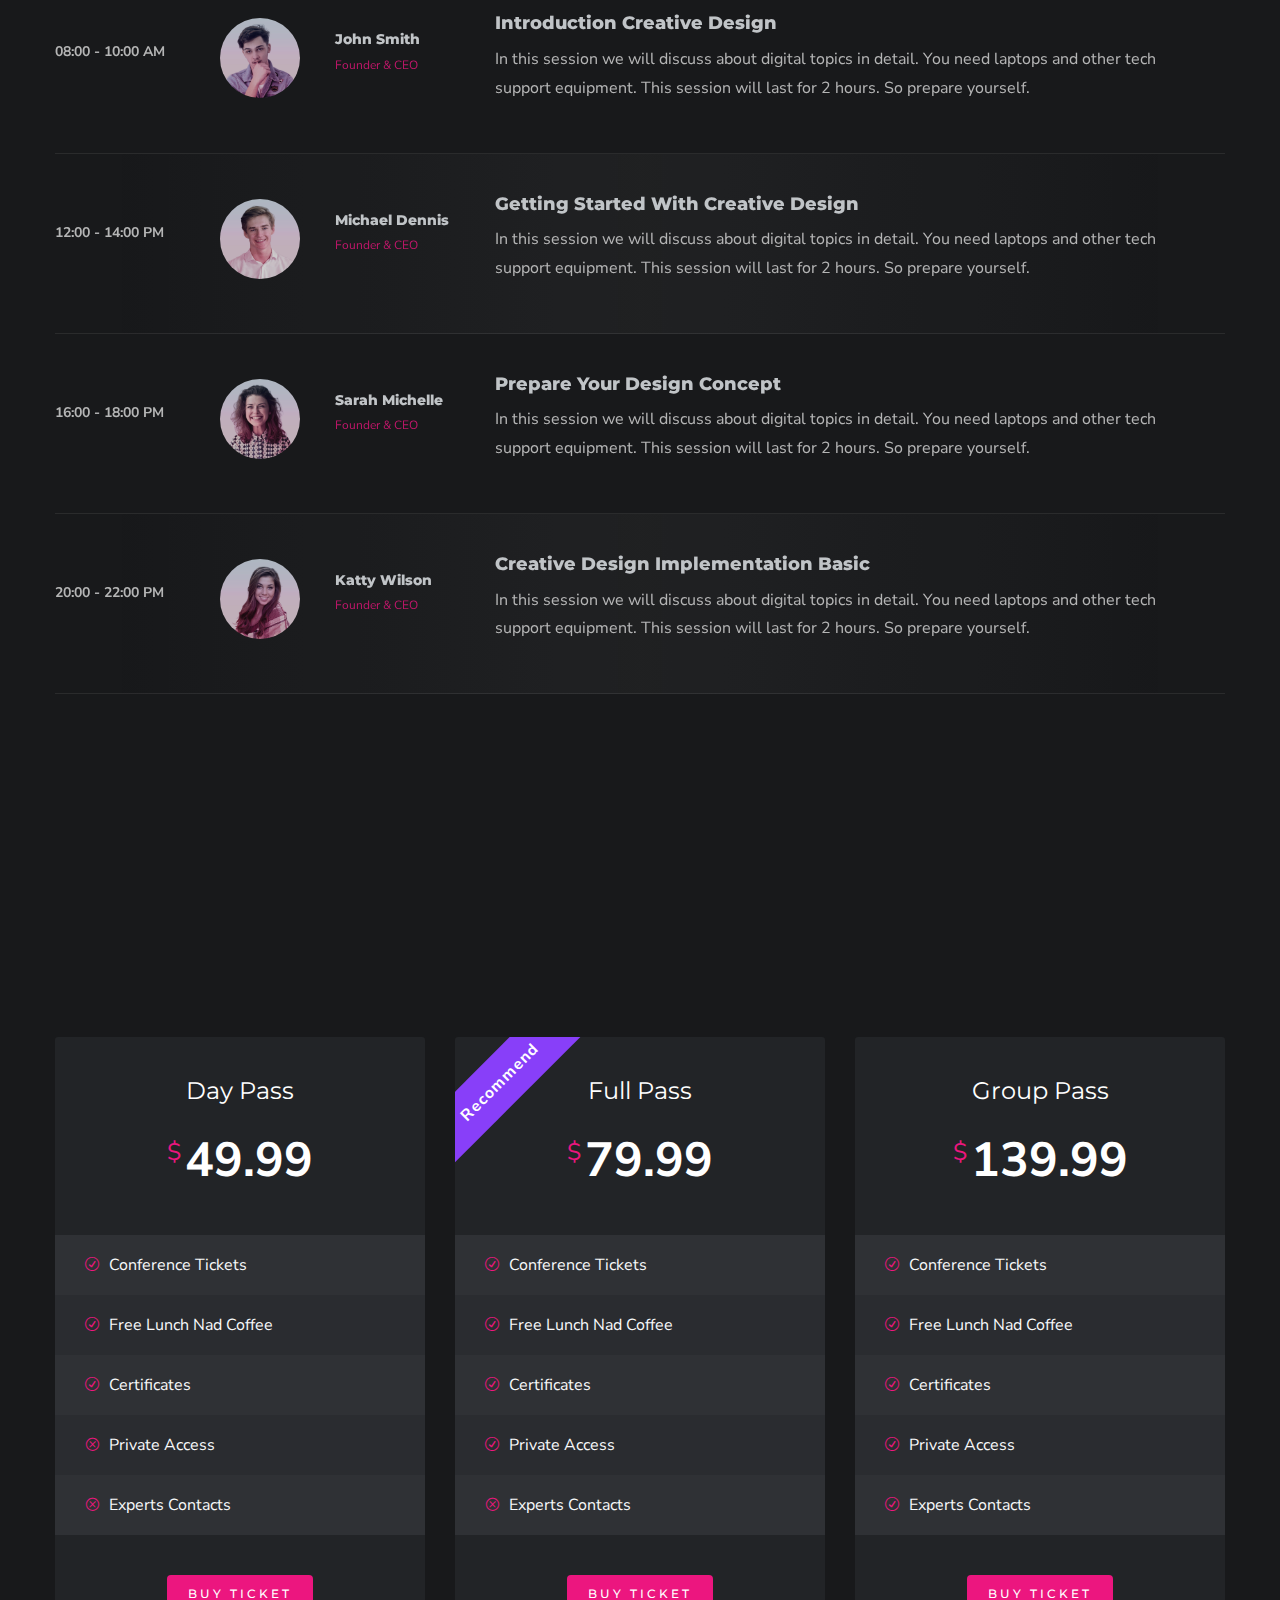
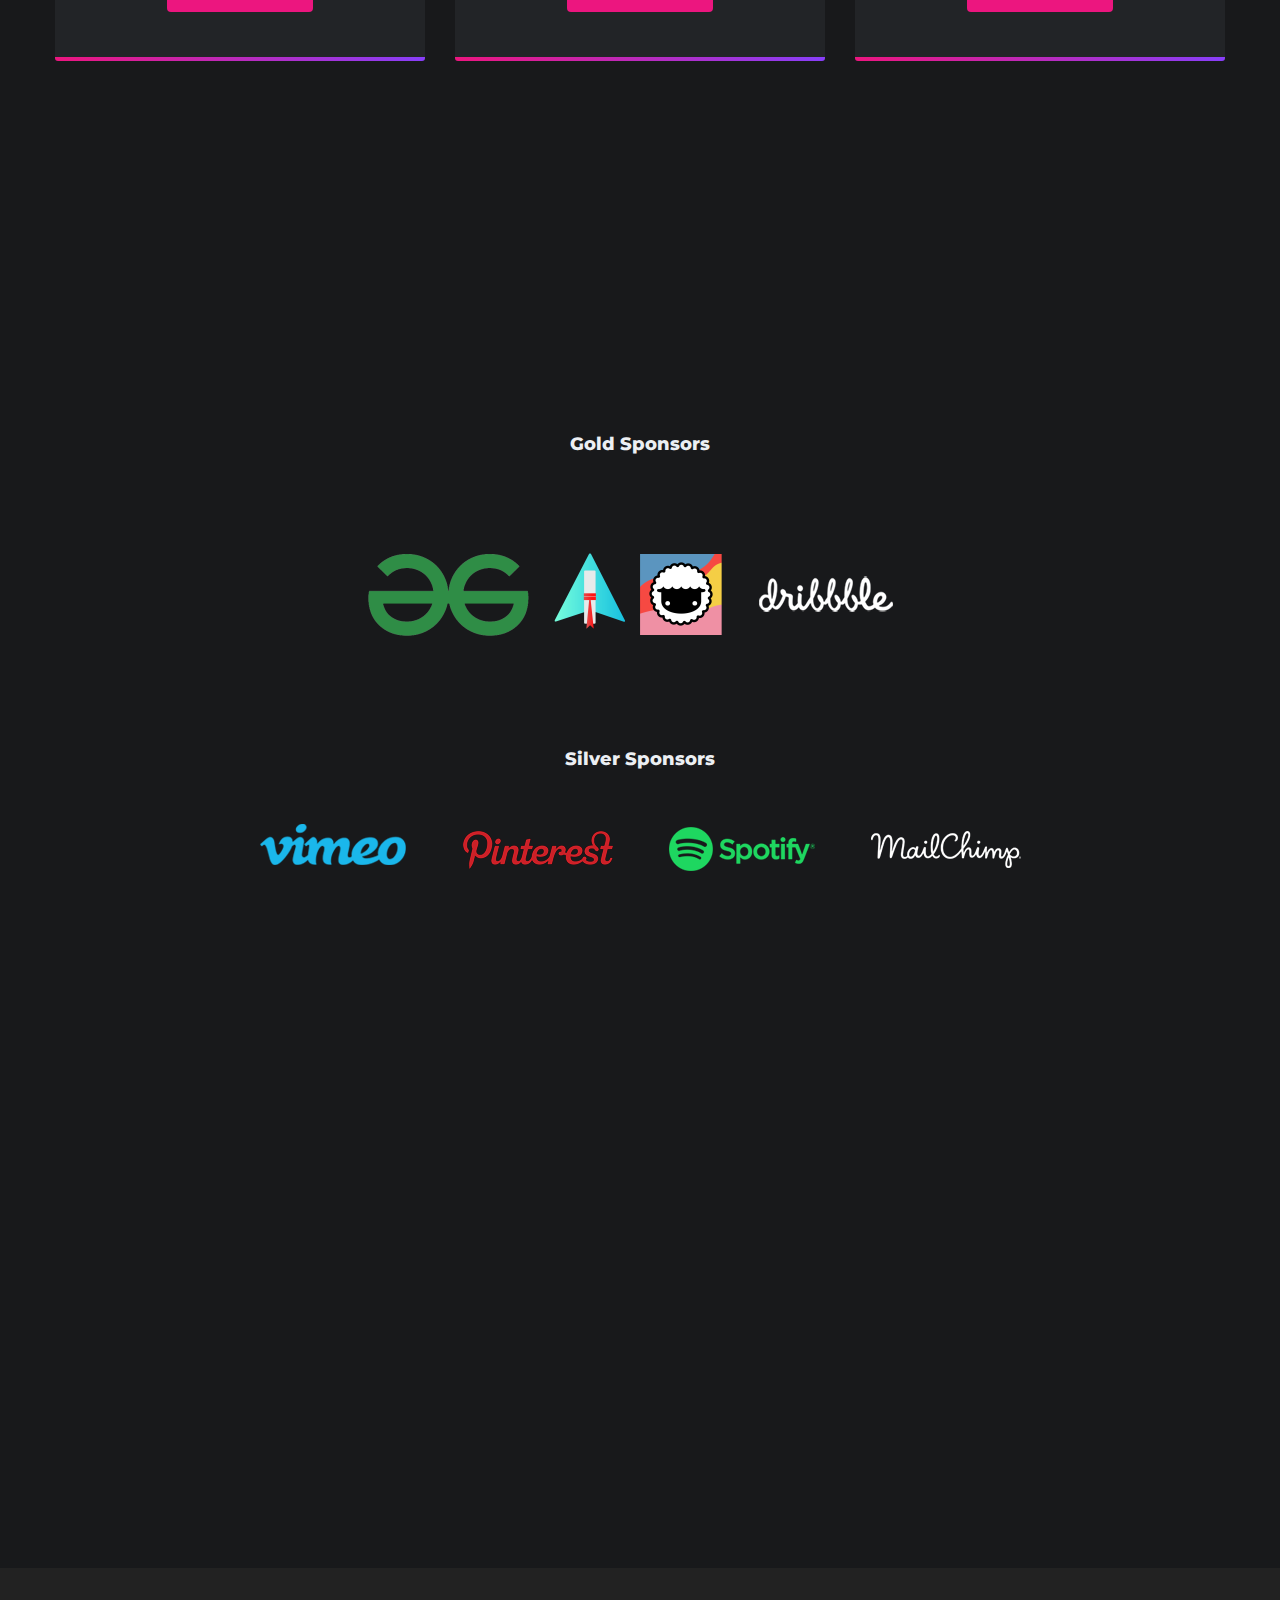
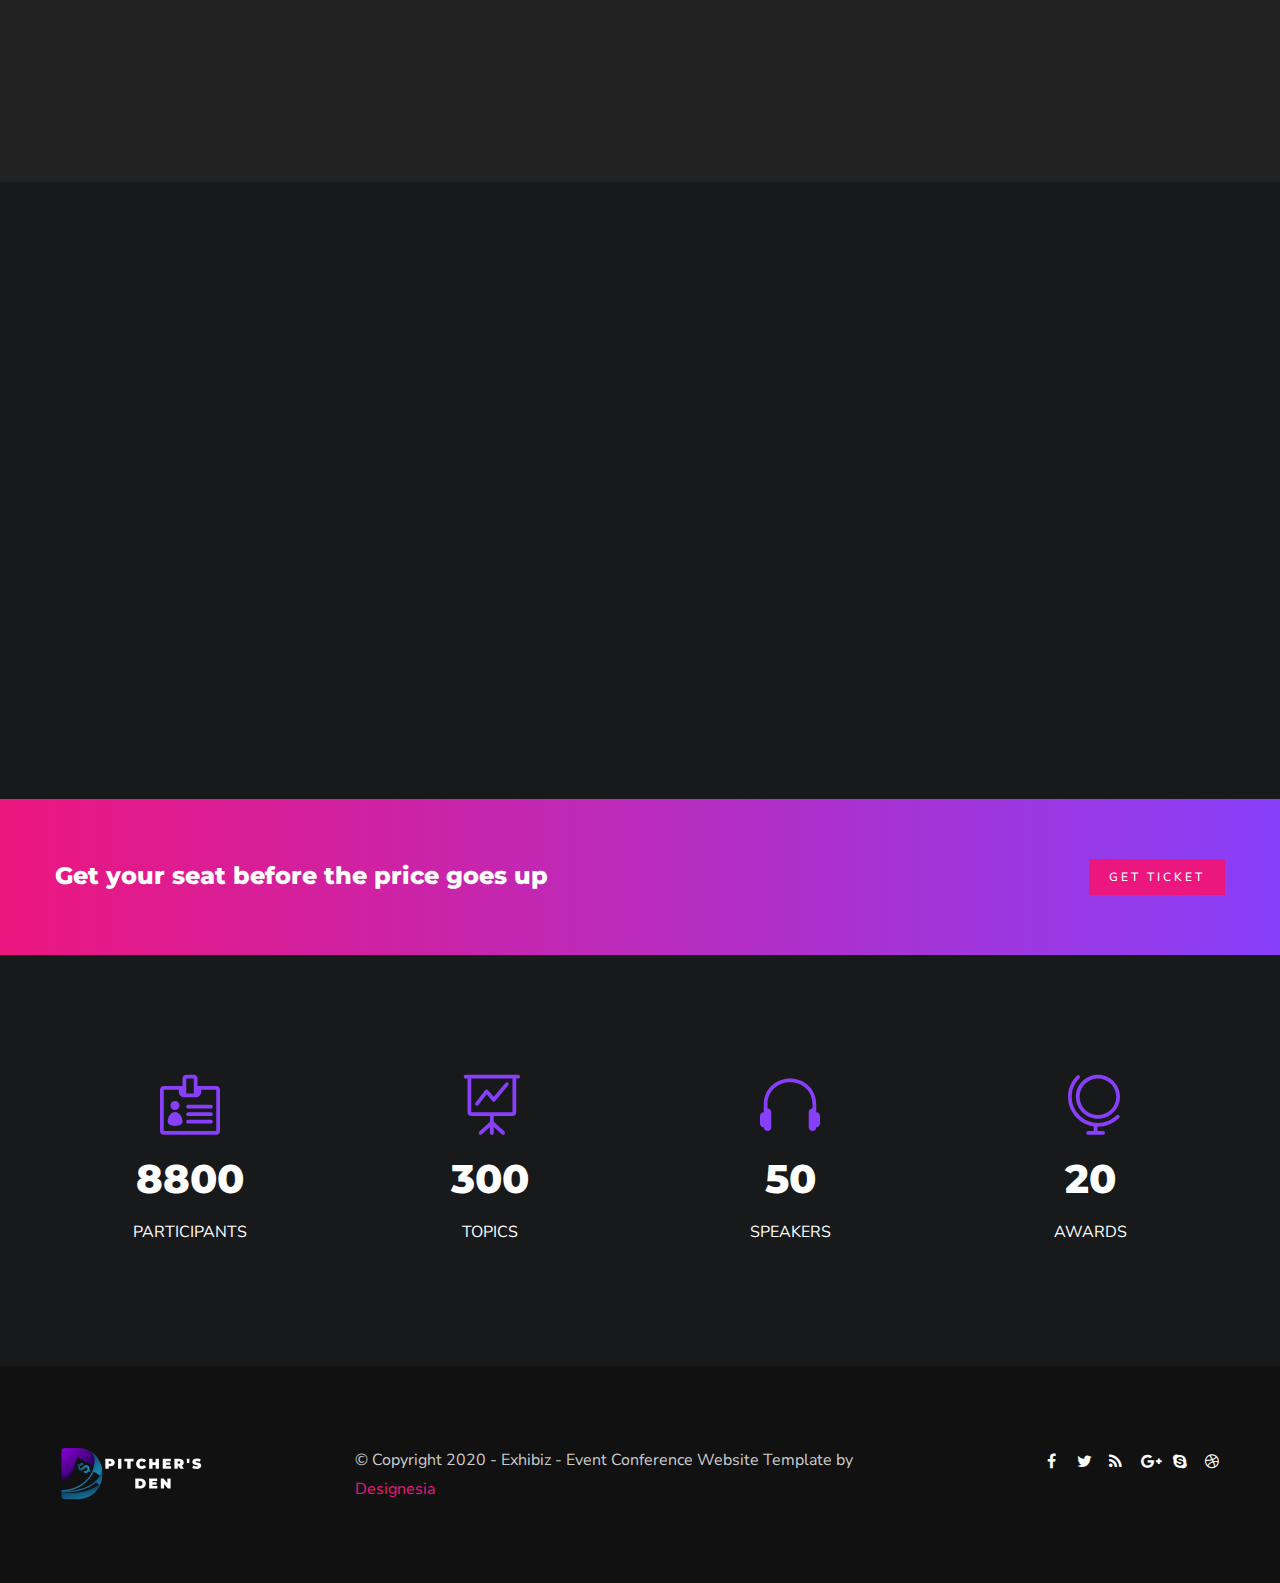
<file: index-event-slide-background-dark-menu-expand.html>
<!DOCTYPE html>
<html lang="en">

<head>
    <meta charset="utf-8">
    <title>Exhibiz - Event Conference Website Template</title>
    <meta name="viewport" content="width=device-width, initial-scale=1.0">
    <meta name="description" content="">
    <meta name="keywords" content="">
    <meta name="author" content="">


    <!--[if lt IE 9]>
	<script src="js/html5shiv.js"></script>
	<![endif]-->


    <!-- CSS Files
    ================================================== -->
    <link rel="stylesheet" href="css/bootstrap.css" type="text/css">
    <link rel="stylesheet" href="css/jpreloader.css" type="text/css">
    <link rel="stylesheet" href="css/animate.css" type="text/css">
    <link rel="stylesheet" href="css/plugin.css" type="text/css">
    <link rel="stylesheet" href="css/owl.carousel.css" type="text/css">
    <link rel="stylesheet" href="css/owl.theme.css" type="text/css">
    <link rel="stylesheet" href="css/owl.transitions.css" type="text/css">
    <link rel="stylesheet" href="css/magnific-popup.css" type="text/css">
    <link rel="stylesheet" href="css/jquery.countdown.css" type="text/css">
    <link rel="stylesheet" href="css/style.css" type="text/css">
	<link rel="stylesheet" href="css/twentytwenty.css" type="text/css">

    <!-- custom background -->
    <link rel="stylesheet" href="css/bg.css" type="text/css">

    <!-- color scheme -->
	<link rel="stylesheet" href="css/colors/magenta.css" type="text/css" id="colors">
    <link rel="stylesheet" href="css/color.css" type="text/css">

    <!-- load fonts -->
    <link rel="stylesheet" href="fonts/font-awesome/css/font-awesome.css" type="text/css">
    <link rel="stylesheet" href="fonts/elegant_font/HTML_CSS/style.css" type="text/css">
    <link rel="stylesheet" href="fonts/et-line-font/style.css" type="text/css">

    <!-- RS5.0 Stylesheet -->
    <link rel="stylesheet" href="revolution/css/settings.css" type="text/css">
    <link rel="stylesheet" href="revolution/css/layers.css" type="text/css">
    <link rel="stylesheet" href="revolution/css/navigation.css" type="text/css">
    <link rel="stylesheet" href="css/rev-settings.css" type="text/css">
	
	<!-- custom font -->
	<link rel="stylesheet" href="css/font-style.css" type="text/css">
</head>

<body id="homepage">

    <div id="wrapper">

        <!-- header begin -->
        <header class="transparent">
            <div class="info">
                <div class="container-fluid">
                    <div class="row-fluid">
                        <div class="col-md-12">
                            <div class="column">Working Hours Monday - Friday <span class="id-color"><strong>08:00-16:00</strong></span></div>
                            <div class="column">Toll Free <span class="id-color"><strong>1800.899.900</strong></span></div>
                            <!-- social icons -->
                            <div class="column social">
                                <a href="#"><i class="fa fa-facebook"></i></a>
                                <a href="#"><i class="fa fa-twitter"></i></a>
                                <a href="#"><i class="fa fa-rss"></i></a>
                                <a href="#"><i class="fa fa-google-plus"></i></a>
                                <a href="#"><i class="fa fa-envelope-o"></i></a>
                            </div>
                            <!-- social icons close -->
                        </div>
                    </div>
                </div>
            </div>

            <div class="container-fluid">
                <div class="row-fluid">
                    <div class="col-md-12">
                        <!-- logo begin -->
                        <div id="logo">
                            <a href="index.html">
                                <img class="logo" src="images-event/logo.png" alt="">
                            </a>
                        </div>
                        <!-- logo close -->

                        <!-- small button begin -->
								<div id="mo-button-open">
									<div></div>
									<div></div>
									<div></div>
								</div>

								<!-- small button close -->

                    </div>
                    

                </div>
            </div>
        </header>
        <!-- header close -->		
		
		<!-- menu overlay begin -->
		<div id="menu-overlay" class="slideDown">
			<div class="container-fluid">
				<div class="row-fluid">
					<div class="col-md-12">
							
						<div id="mo-button-close">
				<div class="line-1"></div>
				<div class="line-2"></div>
			</div>
			
			<div class="pt80 pb80">
			
			<div class="mo-nav text-center">
				<a href="index.html">
					<img class="logo" src="images-event/logo.png" alt="">
				</a>
				
				<div class="spacer-single"></div>
							
				<!-- mainmenu begin -->
                    <ul id="mo-menu">
                        <li><a href="#section-hero">Home<span></span></a></li>
						<li><a href="#section-about">About<span></span></a></li>
						<li><a href="#section-speakers">Speakers<span></span></a></li>
						<li><a href="#section-schedule">Schedule<span></span></a></li>
						<li><a href="#section-ticket">Ticket<span></span></a></li>
						<li><a href="#section-sponsors">Sponsors<span></span></a></li>
						<li><a href="#section-register">Register<span></span></a></li>
                    </ul>
				<!-- mainmenu close -->
					
                </div>
				
			</div>
			
			</div>
							
					</div>
				</div>
			</div>
			
		</div>
		<!-- menu overlay close -->

        <!-- content begin -->
        <div id="content" class="no-bottom no-top">

            <!-- revolution slider begin -->
            <section id="section-hero" class="fullwidthbanner-container" aria-label="section-slider" data-bgcolor="#222222">
                <div id="slider-revolution">
                    <ul>
                        <li data-transition="random-premium" data-slotamount="10" data-masterspeed="200" data-thumb="">
                            <!--  BACKGROUND IMAGE -->
							<img alt="" class="rev-slidebg" data-bgparallax="0" src="images-event/slider/wide1.jpg">
                        </li>
						
						<li data-transition="random-premium" data-slotamount="10" data-masterspeed="200" data-thumb="">
                            <!--  BACKGROUND IMAGE -->
							<img alt="" class="rev-slidebg" data-bgparallax="0" src="images-event/slider/wide2.jpg">
                        </li>

                    </ul>
					
					<div style="" class="tp-static-layers">
                            <div
                                class="text-center tp-caption size-28 font-weight-bold text-white tp-static-layer"
                                data-x="['center','center','center','center']"
                                data-hoffset="['0']"
                                data-y="['top','top','top','top']"
                                data-voffset="['185']"
                                data-lineheight="['90','90','90','90']"
                                data-width="none"
                                data-height="none"
                                data-whitespace="nowrap"
                                data-type="text"
                                data-responsive_offset="on"
                                data-startslide="0"
                                data-endslide="3"
                                data-frames='[{"from":"opacity:0;","speed":300,"to":"o:1;","delay":500,"ease":"Power2.easeInOut"},{"delay":"wait","speed":300,"to":"opacity:0;","ease":"nothing"}]'
                                data-textAlign="['center','center','center','center']"
                                data-paddingtop="[0,0,0,0]"
                                data-paddingright="[0,0,0,0]"
                                data-paddingbottom="[0,0,0,0]"
                                data-paddingleft="[0,0,0,0]"
                            >
                                <span class="id-color-2">March 20, 2021</span>
                            </div>
							
                            <div
                                class="text-center tp-caption size-84 font-weight-bold text-white tp-static-layer"
                                data-x="['center','center','center','center']"
                                data-hoffset="['0']"
                                data-y="['center','center','center','center']"
                                data-lineheight="['90','90','90','90']"
                                data-width="none"
                                data-height="none"
                                data-whitespace="nowrap"
                                data-type="text"
                                data-responsive_offset="on"
                                data-startslide="0"
                                data-endslide="3"
                                data-frames='[{"from":"opacity:0;","speed":300,"to":"o:1;","delay":500,"ease":"Power2.easeInOut"},{"delay":"wait","speed":300,"to":"opacity:0;","ease":"nothing"}]'
                                data-textAlign="['center','center','center','center']"
                                data-paddingtop="[0,0,0,0]"
                                data-paddingright="[0,0,0,0]"
                                data-paddingbottom="[0,0,0,0]"
                                data-paddingleft="[0,0,0,0]"
                            >
                                Creative Design<br>
								Conference 2021
                            </div>
							
							
							<div
                                class="text-center tp-caption size-20 text-white tp-static-layer"
                                data-x="['center','center','center','center']"
                                data-hoffset="['0']"
                                data-y="['top','top','top','top']"
                                data-voffset="['430']"
                                data-lineheight="['90','90','90','90']"
                                data-width="none"
                                data-height="none"
                                data-whitespace="nowrap"
                                data-type="text"
                                data-responsive_offset="on"
                                data-startslide="0"
                                data-endslide="3"
                                data-frames='[{"from":"opacity:0;","speed":300,"to":"o:1;","delay":500,"ease":"Power2.easeInOut"},{"delay":"wait","speed":300,"to":"opacity:0;","ease":"nothing"}]'
                                data-textAlign="['center','center','center','center']"
                                data-paddingtop="[0,0,0,0]"
                                data-paddingright="[0,0,0,0]"
                                data-paddingbottom="[0,0,0,0]"
                                data-paddingleft="[0,0,0,0]"
                            >
                                2000 Seats &nbsp;&nbsp;&nbsp;&nbsp; 12 Speakers &nbsp;&nbsp;&nbsp;&nbsp; Palo Alto, California
                            </div>

                            
                            <div
                                class="tp-caption tp-static-layer"
                                data-x="['center','center','center','center']"
                                data-hoffset="['0']"
                                data-y="['top','top','top','top']"
                                data-voffset="['506']"
                                data-width="none"
                                data-height="none"
                                data-whitespace="nowrap"
                                data-type="button"
                                data-actions='[{"event":"click","action":"scrollbelow","offset":"px","delay":""}]'
                                data-responsive_offset="on"
                                data-responsive="off"
                                data-startslide="0"
                                data-endslide="3"
                                data-frames='[{"from":"opacity:0;","speed":300,"to":"o:1;","delay":500,"ease":"Power2.easeInOut"},{"delay":"wait","speed":300,"to":"opacity:0;","ease":"nothing"},{"frame":"hover","speed":"300","ease":"Power1.easeInOut","to":"o:1;rX:0;rY:0;rZ:0;z:0;","style":"c:rgba(255, 255, 255, 1.00);bg:rgba(255, 255, 255, 0.15);bw:2px 2px 2px 2px;"}]'
                                data-textAlign="['center','center','center','center']"
                                data-paddingtop="[12,12,12,12]"
                                data-paddingright="[20,20,20,20]"
                                data-paddingbottom="[12,12,12,12]"
                                data-paddingleft="[20,20,20,20]"
                            >
                                <a href="#section-ticket" class="btn-custom text-white scroll-to">Get Ticket</a>
                            </div>
							
							<div
                                class="tp-caption tp-static-layer"
                                data-x="['center','center','center','center']"
                                data-hoffset="['0']"
                                data-y="['top','top','top','top']"
                                data-voffset="['506']"
                                data-width="none"
                                data-height="none"
                                data-whitespace="nowrap"
                                data-type="button"
                                data-actions='[{"event":"click","action":"scrollbelow","offset":"px","delay":""}]'
                                data-responsive_offset="on"
                                data-responsive="off"
                                data-startslide="0"
                                data-endslide="3"
                                data-frames='[{"from":"opacity:0;","speed":300,"to":"o:1;","delay":500,"ease":"Power2.easeInOut"},{"delay":"wait","speed":300,"to":"opacity:0;","ease":"nothing"},{"frame":"hover","speed":"300","ease":"Power1.easeInOut","to":"o:1;rX:0;rY:0;rZ:0;z:0;","style":"c:rgba(255, 255, 255, 1.00);bg:rgba(255, 255, 255, 0.15);bw:2px 2px 2px 2px;"}]'
                                data-textAlign="['center','center','center','center']"
                                data-paddingtop="[12,12,12,12]"
                                data-paddingright="[20,20,20,20]"
                                data-paddingbottom="[12,12,12,12]"
                                data-paddingleft="[20,20,20,20]"
                            >
                            </div>
                        </div>
                </div>
            </section>
            <!-- revolution slider close -->
			
			<section id="section-countdown" aria-label="section" class="gradient-to-right pt40 pb40">
				<div class="container">
					<div class="row">
						<div class="col-md-10 offset-md-1">
							<div class="spacer-single"></div>
							<div id="defaultCountdown"></div>
						</div>
					</div>
				</div>
			</section>
			
			<!-- section begin -->
			<section id="section-about" data-bgimage="url(images-event/bg/1.png) fixed no-repeat">
				<div class="wm wm-border dark wow fadeInDown">welcome</div>
                    <div class="container">
                        <div class="row align-items-center">
                            
                            <div class="col-lg-6 wow fadeInLeft" data-wow-delay="0s">
                                <h2>Welcome to the Biggest<br>Creative Design Conference</h2>
                                <p>
                                    At vero eos et accusamus et iusto odio dignissimos ducimus qui blanditiis praesentium voluptatum deleniti atque corrupti quos dolores et quas molestias excepturi sint occaecati cupiditate non provident, similique sunt in culpa qui officia deserunt mollitia animi, id est laborum et dolorum fuga. Et harum quidem rerum facilis est et expedita distinctio.
                                </p>
								
								<div class="spacer10"></div>
								
								<a href="#" class="btn-custom font-weight-bold text-white sm-mb-30">About Us</a>
                            </div>
							
							<div class="col-lg-6 mb-sm-30 text-center wow fadeInRight">
                                <div class="de-images">
									<img class="di-small wow fadeIn" src="images-event/misc/2.jpg" alt="" />
									<img class="di-small-2" src="images-event/misc/3.jpg" alt="" />
									<img class="img-fluid wow fadeInRight" data-wow-delay=".25s" src="images-event/misc/1.jpg" alt="" />
								</div>
                            </div>

                        </div>
                    </div>
                </section>
				
				
				<!-- section begin -->
            <section id="section-features">
				<div class="wm wm-border dark wow fadeInDown ">features</div>
                <div class="container">
                    <div class="row">
                        <div class="col-md-6 offset-md-3 text-center wow fadeInUp">
                            <h1>Why you should Join Event</h1>
                            <div class="separator"><span><i class="fa fa-square"></i></span></div>
                            <div class="spacer-single"></div>
                        </div>


                        <div class="col-lg-4 wow fadeIn" data-wow-delay="0s">
                            <div class="box-number square">
                               <i class="bg-color hover-color-2 fa fa-microphone text-light"></i>
                                <div class="text">
                                    <h3><span>World Class Speakers</span></h3>
                                    <p>At vero eos et accusamus et iusto odio dignissimos ducimus qui blanditiis praesentium voluptatum deleniti atque.</p>
                                </div>
                            </div>
                        </div>

                        <div class="col-lg-4 wow fadeIn" data-wow-delay=".25s">
                            <div class="box-number square">
                                <i class="bg-color hover-color-2 fa fa-lightbulb-o text-light"></i>
                                <div class="text">
                                    <h3><span>Best Experience</span></h3>
                                    <p>At vero eos et accusamus et iusto odio dignissimos ducimus qui blanditiis praesentium voluptatum deleniti atque.</p>
                                </div>
                            </div>
                        </div>

                        <div class="col-lg-4 wow fadeIn" data-wow-delay=".5s">
                            <div class="box-number square">
                                <i class="bg-color hover-color-2 fa fa-sitemap text-light"></i>
                                <div class="text">
                                    <h3><span>Networking</span></h3>
                                    <p>At vero eos et accusamus et iusto odio dignissimos ducimus qui blanditiis praesentium voluptatum deleniti atque.</p>
                                </div>
                            </div>
                        </div>

                        <div class="spacer-single"></div>

                        <div class="col-lg-4 wow fadeIn" data-wow-delay=".75s">
                            <div class="box-number square">
                                <i class="bg-color hover-color-2 fa fa-building text-light"></i>
                                <div class="text">
                                    <h3><span>Modern Venue</span></h3>
                                    <p>At vero eos et accusamus et iusto odio dignissimos ducimus qui blanditiis praesentium voluptatum deleniti atque.</p>
                                </div>
                            </div>
                        </div>

                        <div class="col-lg-4 wow fadeIn" data-wow-delay="1s">
                            <div class="box-number square">
                                <i class="bg-color hover-color-2  fa fa-users text-light"></i>
                                <div class="text">
                                    <h3><span>New People</span></h3>
                                    <p>At vero eos et accusamus et iusto odio dignissimos ducimus qui blanditiis praesentium voluptatum deleniti atque.</p>
                                </div>
                            </div>
                        </div>

                        <div class="col-lg-4 wow fadeIn" data-wow-delay="1.25s">
                            <div class="box-number square">
                                <i class="bg-color hover-color-2 fa fa-mortar-board text-light"></i>
                                <div class="text">
                                    <h3><span>Certificates</span></h3>
                                    <p>At vero eos et accusamus et iusto odio dignissimos ducimus qui blanditiis praesentium voluptatum deleniti atque.</p>
                                </div>
                            </div>
                        </div>
						

                    </div>
                </div>
            </section>
            <!-- section close -->
			
			<!-- section begin -->
            <section id="section-speakers" class="text-light" data-bgimage="url(images-event/bg/1.jpg) fixed top center" data-stellar-background-ratio=".2">
				<div class="wm wm-border dark wow fadeInDown">speakers</div>
                <div class="container">
                    <div class="row">
						<div class="col-md-6 offset-md-3 text-center wow fadeInUp">
                            <h1>The Speakers</h1>
                            <div class="separator"><span><i class="fa fa-square"></i></span></div>
                            <div class="spacer-single"></div>
                        </div>
						
						<div class="clearfix"></div>
                      
                       <div class="col-lg-3 col-md-6">
							<!-- team member -->
							<div class="de-team-list">
								<div class="team-pic">
									<img src="images-event/team/1.jpg" class="img-responsive" alt="" />
								</div>
								<div class="team-desc">
									<h3>John Smith</h3>
									<p class="lead">Expert Designer</p>
									<div class="small-border"></div>
									<p>Duis aute irure dolor in reprehenderit in voluptate velit esse cillum dolore eu fugiat nulla pariatur.</p>

									<div class="social">
										<a href="#"><i class="fa fa-facebook fa-lg"></i></a>
										<a href="#"><i class="fa fa-twitter fa-lg"></i></a>
										<a href="#"><i class="fa fa-google-plus fa-lg"></i></a>
										<a href="#"><i class="fa fa-skype fa-lg"></i></a>
									</div>
								</div>
							</div>
							<!-- team close -->
						</div>
						
						<div class="col-lg-3 col-md-6">
							<!-- team member -->
							<div class="de-team-list">
								<div class="team-pic">
									<img src="images-event/team/2.jpg" class="img-responsive" alt="" />
								</div>
								<div class="team-desc">
									<h3>Michael Dennis</h3>
									<p class="lead">Expert Designer</p>
									<div class="small-border"></div>
									<p>Duis aute irure dolor in reprehenderit in voluptate velit esse cillum dolore eu fugiat nulla pariatur.</p>

									<div class="social">
										<a href="#"><i class="fa fa-facebook fa-lg"></i></a>
										<a href="#"><i class="fa fa-twitter fa-lg"></i></a>
										<a href="#"><i class="fa fa-google-plus fa-lg"></i></a>
										<a href="#"><i class="fa fa-skype fa-lg"></i></a>
									</div>
								</div>
							</div>
							<!-- team close -->
						</div>
						
						<div class="col-lg-3 col-md-6">
							<!-- team member -->
							<div class="de-team-list">
								<div class="team-pic">
									<img src="images-event/team/3.jpg" class="img-responsive" alt="" />
								</div>
								<div class="team-desc">
									<h3>Sarah Michelle</h3>
									<p class="lead">Expert Designer</p>
									<div class="small-border"></div>
									<p>Duis aute irure dolor in reprehenderit in voluptate velit esse cillum dolore eu fugiat nulla pariatur.</p>

									<div class="social">
										<a href="#"><i class="fa fa-facebook fa-lg"></i></a>
										<a href="#"><i class="fa fa-twitter fa-lg"></i></a>
										<a href="#"><i class="fa fa-google-plus fa-lg"></i></a>
										<a href="#"><i class="fa fa-skype fa-lg"></i></a>
									</div>
								</div>
							</div>
							<!-- team close -->
						</div>
						
						<div class="col-lg-3 col-md-6">
							<!-- team member -->
							<div class="de-team-list">
								<div class="team-pic">
									<img src="images-event/team/4.jpg" class="img-responsive" alt="" />
								</div>
								<div class="team-desc">
									<h3>Katty Wilson</h3>
									<p class="lead">Expert Designer</p>
									<div class="small-border"></div>
									<p>Duis aute irure dolor in reprehenderit in voluptate velit esse cillum dolore eu fugiat nulla pariatur.</p>

									<div class="social">
										<a href="#"><i class="fa fa-facebook fa-lg"></i></a>
										<a href="#"><i class="fa fa-twitter fa-lg"></i></a>
										<a href="#"><i class="fa fa-google-plus fa-lg"></i></a>
										<a href="#"><i class="fa fa-skype fa-lg"></i></a>
									</div>
								</div>
							</div>
							<!-- team close -->
						</div>

						<div class="clearfix"></div>

                    </div>
                </div>
            </section>
            <!-- section close -->
			
			
			<!-- section begin -->
            <section id="section-schedule" aria-label="section-services-tab" data-bgimage="url(images-event/bg/2.png) fixed center no-repeat">
                <div class="wm wm-border dark wow fadeInDown ">schedule</div>
                <div class="container">
                    <div class="row">
                        <div class="col-md-6 offset-md-3 text-center wow fadeInUp">
                            <h1>Event Schedule</h1>
                            <div class="separator"><span><i class="fa fa-square"></i></span></div>
                            <div class="spacer-single"></div>
                        </div>

                        <div class="col-md-12">
                            <div class="de_tab tab_style_4 text-center">
                                <ul class="de_nav de_nav_dark">
                                    <li class="active" data-link="#section-services-tab">
                                        <h3>Day <span>01</span></h3>
                                        <h4>March 20, 2021</h4>
                                    </li>
                                    <li data-link="#section-services-tab">
                                        <h3>Day <span>02</span></h3>
                                        <h4>March 21, 2021</h4>
                                    </li>
                                    <li data-link="#section-services-tab">
                                        <h3>Day <span>03</span></h3>
                                        <h4>March 22, 2021</h4>
                                    </li>
                                    <li data-link="#section-services-tab">
                                        <h3>Day <span>04</span></h3>
                                        <h4>March 23, 2021</h4>
                                    </li>
                                    <li data-link="#section-services-tab">
                                        <h3>Day <span>05</span></h3>
                                        <h4>March 24, 2021</h4>
                                    </li>
                                </ul>

                                <div class="de_tab_content text-left">

                                    <div id="tab1" class="tab_single_content dark">
                                        <div class="row">
                                            <div class="col-md-12">
                                                <div class="schedule-listing">
                                                    <div class="schedule-item">
                                                        <div class="sc-time">08:00 - 10:00 AM</div>
                                                        <div class="sc-pic">
                                                            <img src="images-event/team/1.jpg" class="img-circle" alt="">
                                                        </div>
                                                        <div class="sc-name">
                                                            <h4>John Smith</h4>
                                                            <span>Founder & CEO</span>
                                                        </div>
                                                        <div class="sc-info">
                                                            <h3>Introduction Creative Design</h3>
                                                            <p>In this session we will discuss about digital topics in detail. You need laptops and other tech support equipment. This session will last for 2 hours. So prepare yourself.</p>
                                                        </div>
                                                        <div class="clearfix"></div>
                                                    </div>
                                                </div>

                                                <div class="schedule-listing">
                                                    <div class="schedule-item">
                                                        <div class="sc-time">12:00 - 14:00 PM</div>
                                                        <div class="sc-pic">
                                                            <img src="images-event/team/2.jpg" class="img-circle" alt="">
                                                        </div>
                                                        <div class="sc-name">
                                                            <h4>Michael Dennis</h4>
                                                            <span>Founder & CEO</span>
                                                        </div>
                                                        <div class="sc-info">
                                                            <h3>Getting Started With Creative Design</h3>
                                                            <p>In this session we will discuss about digital topics in detail. You need laptops and other tech support equipment. This session will last for 2 hours. So prepare yourself.</p>
                                                        </div>
                                                        <div class="clearfix"></div>
                                                    </div>
                                                </div>

                                                <div class="schedule-listing">
                                                    <div class="schedule-item">
                                                        <div class="sc-time">16:00 - 18:00 PM</div>
                                                        <div class="sc-pic">
                                                            <img src="images-event/team/3.jpg" class="img-circle" alt="">
                                                        </div>
                                                        <div class="sc-name">
                                                            <h4>Sarah Michelle</h4>
                                                            <span>Founder & CEO</span>
                                                        </div>
                                                        <div class="sc-info">
                                                            <h3>Prepare Your Design Concept</h3>
                                                            <p>In this session we will discuss about digital topics in detail. You need laptops and other tech support equipment. This session will last for 2 hours. So prepare yourself.</p>
                                                        </div>
                                                        <div class="clearfix"></div>
                                                    </div>
                                                </div>

                                                <div class="schedule-listing">
                                                    <div class="schedule-item">
                                                        <div class="sc-time">20:00 - 22:00 PM</div>
                                                        <div class="sc-pic">
                                                            <img src="images-event/team/4.jpg" class="img-circle" alt="">
                                                        </div>
                                                        <div class="sc-name">
                                                            <h4>Katty Wilson</h4>
                                                            <span>Founder & CEO</span>
                                                        </div>
                                                        <div class="sc-info">
                                                            <h3>Creative Design Implementation Basic</h3>
                                                            <p>In this session we will discuss about digital topics in detail. You need laptops and other tech support equipment. This session will last for 2 hours. So prepare yourself.</p>
                                                        </div>
                                                        <div class="clearfix"></div>
                                                    </div>
                                                </div>
                                            </div>
                                        </div>
                                    </div>

                                    <div id="tab2" class="tab_single_content dark">
                                        <div class="row">
                                            <div class="col-md-12">
                                                <div class="schedule-listing">
                                                    <div class="schedule-item">
                                                        <div class="sc-time">08:00 - 12:00 AM</div>
                                                        <div class="sc-pic">
                                                            <img src="images-event/team/5.jpg" class="img-circle" alt="">
                                                        </div>
                                                        <div class="sc-name">
                                                            <h4>Rose Shipp</h4>
                                                            <span>Founder & CEO</span>
                                                        </div>
                                                        <div class="sc-info">
                                                            <h3>Creative Design Implementation Basic 2</h3>
                                                            <p>In this session we will discuss about digital topics in detail. You need laptops and other tech support equipment. This session will last for 2 hours. So prepare yourself.</p>
                                                        </div>
                                                        <div class="clearfix"></div>
                                                    </div>
                                                </div>

                                                <div class="schedule-listing">
                                                    <div class="schedule-item">
                                                        <div class="sc-time">12:00 - 14:00 PM</div>
                                                        <div class="sc-pic">
                                                            <img src="images-event/team/6.jpg" class="img-circle" alt="">
                                                        </div>
                                                        <div class="sc-name">
                                                            <h4>Isaac Nicholas</h4>
                                                            <span>Founder & CEO</span>
                                                        </div>
                                                        <div class="sc-info">
                                                            <h3>How to Design Happiness</h3>
                                                            <p>In this session we will discuss about digital topics in detail. You need laptops and other tech support equipment. This session will last for 2 hours. So prepare yourself.</p>
                                                        </div>
                                                        <div class="clearfix"></div>
                                                    </div>
                                                </div>

                                                <div class="schedule-listing">
                                                    <div class="schedule-item">
                                                        <div class="sc-time">16:00 - 18:00 PM</div>
                                                        <div class="sc-pic">
                                                            <img src="images-event/team/7.jpg" class="img-circle" alt="">
                                                        </div>
                                                        <div class="sc-name">
                                                            <h4>John Arnold</h4>
                                                            <span>Founder & CEO</span>
                                                        </div>
                                                        <div class="sc-info">
                                                            <h3>Good Storytelling For Great Design</h3>
                                                            <p>In this session we will discuss about digital topics in detail. You need laptops and other tech support equipment. This session will last for 2 hours. So prepare yourself.</p>
                                                        </div>
                                                        <div class="clearfix"></div>
                                                    </div>
                                                </div>

                                                <div class="schedule-listing">
                                                    <div class="schedule-item">
                                                        <div class="sc-time">20:00 - 22:00 PM</div>
                                                        <div class="sc-pic">
                                                            <img src="images-event/team/1.jpg" class="img-circle" alt="">
                                                        </div>
                                                        <div class="sc-name">
                                                            <h4>John Smith</h4>
                                                            <span>Founder & CEO</span>
                                                        </div>
                                                        <div class="sc-info">
                                                            <h3>Unintuitive Lessons on Being a Designer</h3>
                                                            <p>In this session we will discuss about digital topics in detail. You need laptops and other tech support equipment. This session will last for 2 hours. So prepare yourself.</p>
                                                        </div>
                                                        <div class="clearfix"></div>
                                                    </div>
                                                </div>
                                            </div>
                                        </div>
                                    </div>

                                    <div id="tab3" class="tab_single_content dark">
                                        <div class="row">
                                            <div class="col-md-12">
                                                <div class="schedule-listing">
                                                    <div class="schedule-item">
                                                        <div class="sc-time">08:00 - 12:00 AM</div>
                                                        <div class="sc-pic">
                                                            <img src="images-event/team/2.jpg" class="img-circle" alt="">
                                                        </div>
                                                        <div class="sc-name">
                                                            <h4>Michael Dennis</h4>
                                                            <span>Founder & CEO</span>
                                                        </div>
                                                        <div class="sc-info">
                                                            <h3>The Secret of Great App Design</h3>
                                                            <p>In this session we will discuss about digital topics in detail. You need laptops and other tech support equipment. This session will last for 2 hours. So prepare yourself.</p>
                                                        </div>
                                                        <div class="clearfix"></div>
                                                    </div>
                                                </div>

                                                <div class="schedule-listing">
                                                    <div class="schedule-item">
                                                        <div class="sc-time">12:00 - 14:00 PM</div>
                                                        <div class="sc-pic">
                                                            <img src="images-event/team/3.jpg" class="img-circle" alt="">
                                                        </div>
                                                        <div class="sc-name">
                                                            <h4>Sarah Michelle</h4>
                                                            <span>Founder & CEO</span>
                                                        </div>
                                                        <div class="sc-info">
                                                            <h3>Use Design Thinking in Your Everyday Routine</h3>
                                                            <p>In this session we will discuss about digital topics in detail. You need laptops and other tech support equipment. This session will last for 2 hours. So prepare yourself.</p>
                                                        </div>
                                                        <div class="clearfix"></div>
                                                    </div>
                                                </div>

                                                <div class="schedule-listing">
                                                    <div class="schedule-item">
                                                        <div class="sc-time">16:00 - 18:00 PM</div>
                                                        <div class="sc-pic">
                                                            <img src="images-event/team/4.jpg" class="img-circle" alt="">
                                                        </div>
                                                        <div class="sc-name">
                                                            <h4>Katty Wilson</h4>
                                                            <span>Founder & CEO</span>
                                                        </div>
                                                        <div class="sc-info">
                                                            <h3>Design Into The Real World</h3>
                                                            <p>In this session we will discuss about digital topics in detail. You need laptops and other tech support equipment. This session will last for 2 hours. So prepare yourself.</p>
                                                        </div>
                                                        <div class="clearfix"></div>
                                                    </div>
                                                </div>

                                                <div class="schedule-listing">
                                                    <div class="schedule-item">
                                                        <div class="sc-time">20:00 - 22:00 AM</div>
                                                        <div class="sc-pic">
                                                            <img src="images-event/team/5.jpg" class="img-circle" alt="">
                                                        </div>
                                                        <div class="sc-name">
                                                            <h4>Rose Shipp</h4>
                                                            <span>Founder & CEO</span>
                                                        </div>
                                                        <div class="sc-info">
                                                            <h3>Advanced Design Implementation</h3>
                                                            <p>In this session we will discuss about digital topics in detail. You need laptops and other tech support equipment. This session will last for 2 hours. So prepare yourself.</p>
                                                        </div>
                                                        <div class="clearfix"></div>
                                                    </div>
                                                </div>
                                            </div>
                                        </div>
                                    </div>

                                    <div id="tab4" class="tab_single_content dark">
                                        <div class="row">
                                            <div class="col-md-12">
                                                <div class="schedule-listing">
                                                    <div class="schedule-item">
                                                        <div class="sc-time">08:00 - 12:00 AM</div>
                                                        <div class="sc-pic">
                                                            <img src="images-event/team/6.jpg" class="img-circle" alt="">
                                                        </div>
                                                        <div class="sc-name">
                                                            <h4>Isaac Nicholas</h4>
                                                            <span>Founder & CEO</span>
                                                        </div>
                                                        <div class="sc-info">
                                                            <h3>Advanced Design Implementation 2</h3>
                                                            <p>In this session we will discuss about digital topics in detail. You need laptops and other tech support equipment. This session will last for 2 hours. So prepare yourself.</p>
                                                        </div>
                                                        <div class="clearfix"></div>
                                                    </div>
                                                </div>

                                                <div class="schedule-listing">
                                                    <div class="schedule-item">
                                                        <div class="sc-time">12:00 - 14:00 PM</div>
                                                        <div class="sc-pic">
                                                            <img src="images-event/team/7.jpg" class="img-circle" alt="">
                                                        </div>
                                                        <div class="sc-name">
                                                            <h4>John Arnold</h4>
                                                            <span>Founder & CEO</span>
                                                        </div>
                                                        <div class="sc-info">
                                                            <h3>Branding, Identity &amp; Logo Design Explained</h3>
                                                            <p>In this session we will discuss about digital topics in detail. You need laptops and other tech support equipment. This session will last for 2 hours. So prepare yourself.</p>
                                                        </div>
                                                        <div class="clearfix"></div>
                                                    </div>
                                                </div>

                                                <div class="schedule-listing">
                                                    <div class="schedule-item">
                                                        <div class="sc-time">16:00 - 18:00 PM</div>
                                                        <div class="sc-pic">
                                                            <img src="images-event/team/1.jpg" class="img-circle" alt="">
                                                        </div>
                                                        <div class="sc-name">
                                                            <h4>John Smith</h4>
                                                            <span>Founder & CEO</span>
                                                        </div>
                                                        <div class="sc-info">
                                                            <h3>The Art of Personal Branding</h3>
                                                            <p>In this session we will discuss about digital topics in detail. You need laptops and other tech support equipment. This session will last for 2 hours. So prepare yourself.</p>
                                                        </div>
                                                        <div class="clearfix"></div>
                                                    </div>
                                                </div>

                                                <div class="schedule-listing">
                                                    <div class="schedule-item">
                                                        <div class="sc-time">20:00 - 22:00 PM</div>
                                                        <div class="sc-pic">
                                                            <img src="images-event/team/2.jpg" class="img-circle" alt="">
                                                        </div>
                                                        <div class="sc-name">
                                                            <h4>Michael Dennis</h4>
                                                            <span>Founder & CEO</span>
                                                        </div>
                                                        <div class="sc-info">
                                                            <h3>8 Secret Benefits of Branding</h3>
                                                            <p>In this session we will discuss about digital topics in detail. You need laptops and other tech support equipment. This session will last for 2 hours. So prepare yourself.</p>
                                                        </div>
                                                        <div class="clearfix"></div>
                                                    </div>
                                                </div>
                                            </div>
                                        </div>
                                    </div>

                                    <div id="tab5" class="tab_single_content dark">
                                        <div class="row">
                                            <div class="col-md-12">
                                                <div class="schedule-listing">
                                                    <div class="schedule-item">
                                                        <div class="sc-time">08:00 - 12:00 AM</div>
                                                        <div class="sc-pic">
                                                            <img src="images-event/team/1.jpg" class="img-circle" alt="">
                                                        </div>
                                                        <div class="sc-name">
                                                            <h4>John Smith</h4>
                                                            <span>Founder & CEO</span>
                                                        </div>
                                                        <div class="sc-info">
                                                            <h3>How To Brand A Startup On A Small Budget</h3>
                                                            <p>In this session we will discuss about digital topics in detail. You need laptops and other tech support equipment. This session will last for 2 hours. So prepare yourself.</p>
                                                        </div>
                                                        <div class="clearfix"></div>
                                                    </div>
                                                </div>

                                                <div class="schedule-listing">
                                                    <div class="schedule-item">
                                                        <div class="sc-time">08:00 - 12:00 AM</div>
                                                        <div class="sc-pic">
                                                            <img src="images-event/team/2.jpg" class="img-circle" alt="">
                                                        </div>
                                                        <div class="sc-name">
                                                            <h4>John Smith</h4>
                                                            <span>Founder & CEO</span>
                                                        </div>
                                                        <div class="sc-info">
                                                            <h3>Establishing a Brand Identity</h3>
                                                            <p>In this session we will discuss about digital topics in detail. You need laptops and other tech support equipment. This session will last for 2 hours. So prepare yourself.</p>
                                                        </div>
                                                        <div class="clearfix"></div>
                                                    </div>
                                                </div>

                                                <div class="schedule-listing">
                                                    <div class="schedule-item">
                                                        <div class="sc-time">08:00 - 12:00 AM</div>
                                                        <div class="sc-pic">
                                                            <img src="images-event/team/3.jpg" class="img-circle" alt="">
                                                        </div>
                                                        <div class="sc-name">
                                                            <h4>Sarah Michelle</h4>
                                                            <span>Founder & CEO</span>
                                                        </div>
                                                        <div class="sc-info">
                                                            <h3>Interview With World Class Designer</h3>
                                                            <p>In this session we will discuss about digital topics in detail. You need laptops and other tech support equipment. This session will last for 2 hours. So prepare yourself.</p>
                                                        </div>
                                                        <div class="clearfix"></div>
                                                    </div>
                                                </div>

                                                <div class="schedule-listing">
                                                    <div class="schedule-item">
                                                        <div class="sc-time">08:00 - 12:00 AM</div>
                                                        <div class="sc-pic">
                                                            <img src="images-event/team/4.jpg" class="img-circle" alt="">
                                                        </div>
                                                        <div class="sc-name">
                                                            <h4>Katty Wilson</h4>
                                                            <span>Founder & CEO</span>
                                                        </div>
                                                        <div class="sc-info">
                                                            <h3>Close Event Ceremony &amp; Doorprize</h3>
                                                            <p>In this session we will discuss about digital topics in detail. You need laptops and other tech support equipment. This session will last for 2 hours. So prepare yourself.</p>
                                                        </div>
                                                        <div class="clearfix"></div>
                                                    </div>
                                                </div>
                                            </div>
                                        </div>
                                    </div>
                                </div>
                            </div>
                        </div>
                    </div>
                </div>
            </section>
            <!-- section close -->
			
			<!-- section begin -->
            <section id="section-ticket" class="text-light" data-bgimage="url(images-event/bg/2.jpg) fixed top" data-stellar-background-ratio=".2">
                <div class="wm wm-border dark wow fadeInDown">tickets</div>
				<div class="container">
                    <div class="row">
						<div class="col-md-6 offset-md-3 text-center wow fadeInUp">
                            <h1>Choose a Ticket</h1>
                            <div class="separator"><span><i class="fa fa-square"></i></span></div>
                            <div class="spacer-single"></div>
                        </div>

                        <div class="col-sm-4">
                                            <div class="pricing-s1 mb30">
                                                <div class="top">
                                                    <h2>Day Pass</h2>
                                                    <p class="price"><span class="currency id-color">$</span> <b>49.99</b></p>
                                                </div>
                                                <div class="bottom">
                                                    <ul>
                                                        <li><i class="icon_check_alt2"></i>Conference Tickets</li>
                                                        <li><i class="icon_check_alt2"></i>Free Lunch Nad Coffee</li>
                                                        <li><i class="icon_check_alt2"></i>Certificates</li>
                                                        <li><i class="icon_close_alt2"></i>Private Access</li>
                                                        <li><i class="icon_close_alt2"></i>Experts Contacts</li>
                                                    </ul>
                                                    <a href="" class="btn btn-custom text-white">Buy Ticket</a>
                                                </div>
												<div class="ps1-deco"></div>
                                            </div>
                                        </div>
                                        <div class="col-sm-4">
                                            <div class="pricing-s1 mb30">
                                                <div class="ribbon color-2 text-white">Recommend</div>
                                                <div class="top">
                                                    <h2>Full Pass</h2>
                                                    <p class="price"><span class="currency id-color">$</span> <b>79.99</b></p>
                                                </div>
                                                <div class="bottom">
                                                    <ul>
                                                        <li><i class="icon_check_alt2"></i>Conference Tickets</li>
                                                        <li><i class="icon_check_alt2"></i>Free Lunch Nad Coffee</li>
                                                        <li><i class="icon_check_alt2"></i>Certificates</li>
                                                        <li><i class="icon_check_alt2"></i>Private Access</li>
                                                        <li><i class="icon_close_alt2"></i>Experts Contacts</li>
                                                    </ul>
                                                    <a href="" class="btn btn-custom text-white">Buy Ticket</a>
                                                </div>
												<div class="ps1-deco"></div>
                                            </div>
                                        </div>
                                        <div class="col-sm-4">
                                            <div class="pricing-s1 mb30">
                                                <div class="top">
                                                    <h2>Group Pass</h2>
                                                    <p class="price"><span class="currency id-color">$</span> <b>139.99</b></p>
                                                </div>
                                                <div class="bottom">
                                                    <ul>
                                                        <li><i class="icon_check_alt2"></i>Conference Tickets</li>
                                                        <li><i class="icon_check_alt2"></i>Free Lunch Nad Coffee</li>
                                                        <li><i class="icon_check_alt2"></i>Certificates</li>
                                                        <li><i class="icon_check_alt2"></i>Private Access</li>
                                                        <li><i class="icon_check_alt2"></i>Experts Contacts</li>
                                                    </ul>
                                                    <a href="" class="btn btn-custom text-white">Buy Ticket</a>
                                                </div>
												<div class="ps1-deco"></div>
                                            </div>
                                        </div>

                    </div>
					
                </div>
            </section>
            <!-- section close -->
			
			<!-- section begin -->
            <section id="section-sponsors" data-bgimage="url(images-event/bg/3.png) fixed center no-repeat">
                <div class="wm wm-border dark wow fadeInDown ">sponsors</div>
                <div class="container">
                    <div class="row">
                        <div class="col-md-6 offset-md-3 text-center wow fadeInUp">
                            <h1>Official Sponsors</h1>
                            <div class="separator"><span><i class="fa fa-square"></i></span></div>
                            <div class="spacer-single"></div>
                        </div>

                        <div class="col-md-12 text-center">
                            <h3>Gold Sponsors</h3>
                            <div class="spacer-single"></div>
                            <img src="images-event/logo/1.png" alt="" class="grey-hover">
                            <img src="images-event/logo/2b.png" alt="" class="grey-hover">
                            <img src="images-event/logo/3b.png" alt="" class="grey-hover">
							<img src="images-event/logo/4b.png" alt="" class="grey-hover">
                            <div class="spacer-double"></div>

                            <h3>Silver Sponsors</h3>
                            <div class="spacer-single"></div>
                            <img src="images-event/logo/5.png" alt="" class="grey-hover">
                            <img src="images-event/logo/6.png" alt="" class="grey-hover">
                            <img src="images-event/logo/7.png" alt="" class="grey-hover">
                            <img src="images-event/logo/8b.png" alt="" class="grey-hover">
                        </div>
                    </div>
                </div>
            </section>
            <!-- section close -->
			
			<!-- section begin -->
            <section id="section-testimonials" aria-label="section">
				<div class="wm wm-border dark wow fadeInDown">testimonials</div>
                <div class="container">
                    <div class="row">

                        <div class="col-md-8 offset-md-2">
                            
							<div id="testimonial-carousel-single" class="owl-carousel owl-theme wow fadeInUp">
								<blockquote class="testimonial-big">
									<span class="title">I've got lot experiences!</span>
									I'm always impressed with the event. Lorem ipsum dolor sit amet, consectetur adipisicing elit, sed do eiusmod tempor incididunt ut labore et dolore magna aliqua. Ut enim ad minim veniam, quis nostrud exercitation ullamco laboris nisi ut aliquip.

									<span class="name">John, Customer</span>
								</blockquote>
								
								<blockquote class="testimonial-big">
									<span class="title">Exceeded my expectations!</span>
									Just wow! I'm always impressed with the event. Lorem ipsum dolor sit amet, consectetur adipisicing elit, sed do eiusmod tempor incididunt ut labore et dolore magna aliqua. Ut enim ad minim veniam, quis nostrud exercitation ullamco.

									<span class="name">Sandra, Customer</span>
								</blockquote>
								
								<blockquote class="testimonial-big">
									<span class="title">Better than I think!</span>
									I'm always impressed with the event. Lorem ipsum dolor sit amet, consectetur adipisicing elit, sed do eiusmod tempor incididunt ut labore et dolore magna aliqua. Ut enim ad minim veniam, quis nostrud exercitation ullamco laboris nisi ut aliquip.

									<span class="name">Michael, Customer</span>
								</blockquote>
							</div>
							
                        </div>

                    </div>
					
                </div>
            </section>
            <!-- section close -->
			
			<!-- section begin -->
            <section id="section-portfolio" class="no-top no-bottom" aria-label="section">                
                <div id="gallery" class="gallery zoom-gallery full-gallery de-gallery pf_full_width wow fadeInUp" data-wow-delay=".3s">

                    <!-- gallery item -->
                    <div class="item residential">
                        <div class="picframe">
                            <a href="images-event/portfolio/1.jpg" title="Event Photo">
                                <span class="overlay">
                                    <span class="pf_text">
                                        <span class="project-name">View Image</span>
                                    </span>
                                </span>
                                <img src="images-event/portfolio/1.jpg" alt="" />
                            </a>
                        </div>
                    </div>
                    <!-- close gallery item -->

                    <!-- gallery item -->
                    <div class="item hospitaly">
                        <div class="picframe">
                            <a href="images-event/portfolio/2.jpg" title="Event Photo">
                                <span class="overlay">
                                    <span class="pf_text">
                                        <span class="project-name">View Image</span>
                                    </span>
                                </span>
                                <img src="images-event/portfolio/2.jpg" alt="" />
                            </a>
                        </div>
                    </div>
                    <!-- close gallery item -->

                    <!-- gallery item -->
                    <div class="item hospitaly">
                        <div class="picframe">
                            <a href="images-event/portfolio/3.jpg" title="Event Photo">
                                <span class="overlay">
                                    <span class="pf_text">
                                        <span class="project-name">View Image</span>
                                    </span>
                                </span>
                                <img src="images-event/portfolio/3.jpg" alt="" />
                            </a>
                        </div>
                    </div>
                    <!-- close gallery item -->

                    <!-- gallery item -->
                    <div class="item residential">
                        <div class="picframe">
                            <a href="images-event/portfolio/4.jpg" title="Event Photo">
                                <span class="overlay">
                                    <span class="pf_text">
                                        <span class="project-name">View Image</span>
                                    </span>
                                </span>
                                <img src="images-event/portfolio/4.jpg" alt="" />
                            </a>
                        </div>
                    </div>
                    <!-- close gallery item -->
                </div>             
            </section>
            <!-- section close -->
			
			<!-- section begin -->
            <section id="section-register">
                <div class="wm wm-border dark wow fadeInDown">register</div>
				<div class="container">
                    <div class="row">
						<div class="col-md-6 offset-md-3 text-center wow fadeInUp">
                            <h1>Register Now</h1>
                            <div class="separator"><span><i class="fa fa-square"></i></span></div>
                            <div class="spacer-single"></div>
                        </div>

                        <div class="col-md-8 offset-md-2 wow fadeInUp">
                            <form name="contactForm" id='contact_form' method="post" action='email.php'>
                                <div class="row">
                                    <div class="col-md-6">
                                        <div id='name_error' class='error'>Please enter your name.</div>
                                        <div>
                                            <input type='text' name='name' id='name' class="form-control" placeholder="Your Name">
                                        </div>

                                        <div id='email_error' class='error'>Please enter your valid E-mail ID.</div>
                                        <div>
                                            <input type='text' name='email' id='email' class="form-control" placeholder="Your Email">
                                        </div>

                                        <div id='phone_error' class='error'>Please enter your phone number.</div>
                                        <div>
                                            <input type='text' name='phone' id='phone' class="form-control" placeholder="Your Phone">
                                        </div>
                                    </div>
                                    <div class="col-md-6">
                                        <div id='message_error' class='error'>Please enter your message.</div>
                                        <div>
                                            <textarea name='message' id='message' class="form-control" placeholder="Additional Message"></textarea>
                                        </div>
                                    </div>

                                    <div class="col-md-12 text-center">
                                        <p id='submit'>
                                            <input type='submit' id='send_message' value='Register Now' class="btn btn-line">
                                        </p>
                                        <div id='mail_success' class='success'>Your message has been sent successfully.</div>
                                        <div id='mail_fail' class='error'>Sorry, error occured this time sending your message.</div>
                                    </div>
                                </div>
                            </form>
                        </div>


                    </div>
                </div>

            </section>
            <!-- section close -->
			
			<!-- section begin -->
            <section id="call-to-action" class="gradient-to-right text-light call-to-action" aria-label="cta">
                <div class="container">
                    <div class="row align-items-center">
                        <div class="col-lg-8 col-md-7">
                            <h3 class="size-2 no-margin">Get your seat before the price goes up</h3>
                        </div>

                        <div class="col-lg-4 col-md-5 text-right">
                            <a href="#section-ticket" class="btn-custom text-white scroll-to">Get Ticket</a>
                        </div>
                    </div>
                </div>
            </section>
            <!-- logo carousel section close -->
			
			<section id="section-fun-facts" class="text-light" data-bgimage="url(images-event/bg/3.jpg) fixed top">
                    <div class="container">
						<div class="row">
                            <div class="col-md-3 col-xs-6">
                                <div class="de_count" >
                                    <i class="icon_id-2 id-color-2"></i>
                                    <h3>8800</h3>
                                    <span class="text-white">Participants</span>
                                </div>
                            </div>

                            <div class="col-md-3 col-xs-6">
                                <div class="de_count">
                                    <i class="icon_easel id-color-2"></i>
                                    <h3>300</h3>
                                    <span class="text-white">Topics</span>
                                </div>
                            </div>

                            <div class="col-md-3 col-xs-6">
                                <div class="de_count">
                                    <i class="icon_headphones id-color-2"></i>
                                    <h3>50</h3>
                                    <span class="text-white">Speakers</span>
                                </div>
                            </div>

                            <div class="col-md-3 col-xs-6">
                                <div class="de_count">
                                    <i class="icon_globe id-color-2"></i>
                                    <h3>20</h3>
                                    <span class="text-white">Awards</span>
                                </div>
                            </div>
                        </div>
                    </div>
                </section>


            <!-- footer begin -->
        <footer class="style-2">
            <div class="container">
                <div class="row align-items-middle">
                    <div class="col-md-3">
                        <img src="images-event/logo.png" class="logo-small" alt=""><br>
                    </div>

                    <div class="col-md-6">
                        &copy; Copyright 2020 - Exhibiz - Event Conference Website Template by <span class="id-color">Designesia</span>
                    </div>

                    <div class="col-md-3 text-right">
                        <div class="social-icons">
                            <a href="#"><i class="fa fa-facebook fa-lg"></i></a>
                            <a href="#"><i class="fa fa-twitter fa-lg"></i></a>
                            <a href="#"><i class="fa fa-rss fa-lg"></i></a>
                            <a href="#"><i class="fa fa-google-plus fa-lg"></i></a>
                            <a href="#"><i class="fa fa-skype fa-lg"></i></a>
                            <a href="#"><i class="fa fa-dribbble fa-lg"></i></a>
                        </div>
                    </div>
                </div>
            </div>


            <a href="#" id="back-to-top" class="custom-1"></a>
        </footer>
        <!-- footer close -->
        </div>
    </div>

    <!-- Javascript Files
    ================================================== -->
    <script src="js/jquery.min.js"></script>
    <script src="js/jpreLoader.js"></script>
    <script src="js/bootstrap.min.js"></script>
    <script src="js/jquery.isotope.min.js"></script>
    <script src="js/easing.js"></script>
    <script src="js/jquery.flexslider-min.js"></script>
    <script src="js/jquery.scrollto.js"></script>
    <script src="js/owl.carousel.js"></script>
    <script src="js/jquery.countTo.js"></script>
    <script src="js/classie.js"></script>
    <script src="js/video.resize.js"></script>
    <script src="js/validation.js"></script>
    <script src="js/wow.min.js"></script>
    <script src="js/jquery.magnific-popup.min.js"></script>
    <script src="js/jquery.stellar.min.js"></script>
	<script src="js/enquire.min.js"></script>	
    <script src="js/designesia.js"></script>	
	<script src="js/jquery.event.move.js"></script>
	<script src="js/jquery.plugin.js"></script>
    <script src="js/jquery.countdown.js"></script>
    <script src="js/countdown-custom.js"></script>
    <script src="js/jquery.twentytwenty.js"></script>	

    <!-- RS5.0 Core JS Files -->
    <script src="revolution/js/jquery.themepunch.tools.min.js?rev=5.0"></script>
    <script src="revolution/js/jquery.themepunch.revolution.min.js?rev=5.0"></script>

    <!-- RS5.0 Extensions Files -->
    <script src="revolution/js/extensions/revolution.extension.video.min.js"></script>
    <script src="revolution/js/extensions/revolution.extension.slideanims.min.js"></script>
    <script src="revolution/js/extensions/revolution.extension.layeranimation.min.js"></script>
    <script src="revolution/js/extensions/revolution.extension.navigation.min.js"></script>
    <script src="revolution/js/extensions/revolution.extension.actions.min.js"></script>
    <script src="revolution/js/extensions/revolution.extension.kenburn.min.js"></script>
    <script src="revolution/js/extensions/revolution.extension.migration.min.js"></script>
    <script src="revolution/js/extensions/revolution.extension.parallax.min.js"></script>

    <script>
        jQuery(document).ready(function() {
            // revolution slider
            jQuery("#slider-revolution").revolution({
                sliderType: "standard",
                sliderLayout: "fullwidth",
                delay: 5000,
                navigation: {
                    arrows: {
                        enable: true
                    },
                    bullets: {
                        enable: false,
                        style: 'hermes'
                    },

                },
                parallax: {
                    type: "mouse",
                    origo: "slidercenter",
                    speed: 2000,
                    levels: [2, 3, 4, 5, 6, 7, 12, 16, 10, 50],
                },
                spinner: "off",
                gridwidth: 1140,
                gridheight: 700,
                disableProgressBar: "on"
            });
        });
    </script>
	
	<script>
    $(window).on("load", function(){
      $(".twentytwenty-container[data-orientation!='vertical']").twentytwenty({default_offset_pct: 0.7});
      $(".twentytwenty-container[data-orientation='vertical']").twentytwenty({default_offset_pct: 0.3, orientation: 'vertical'});
    });
    </script>


</body>

</html>
</file>
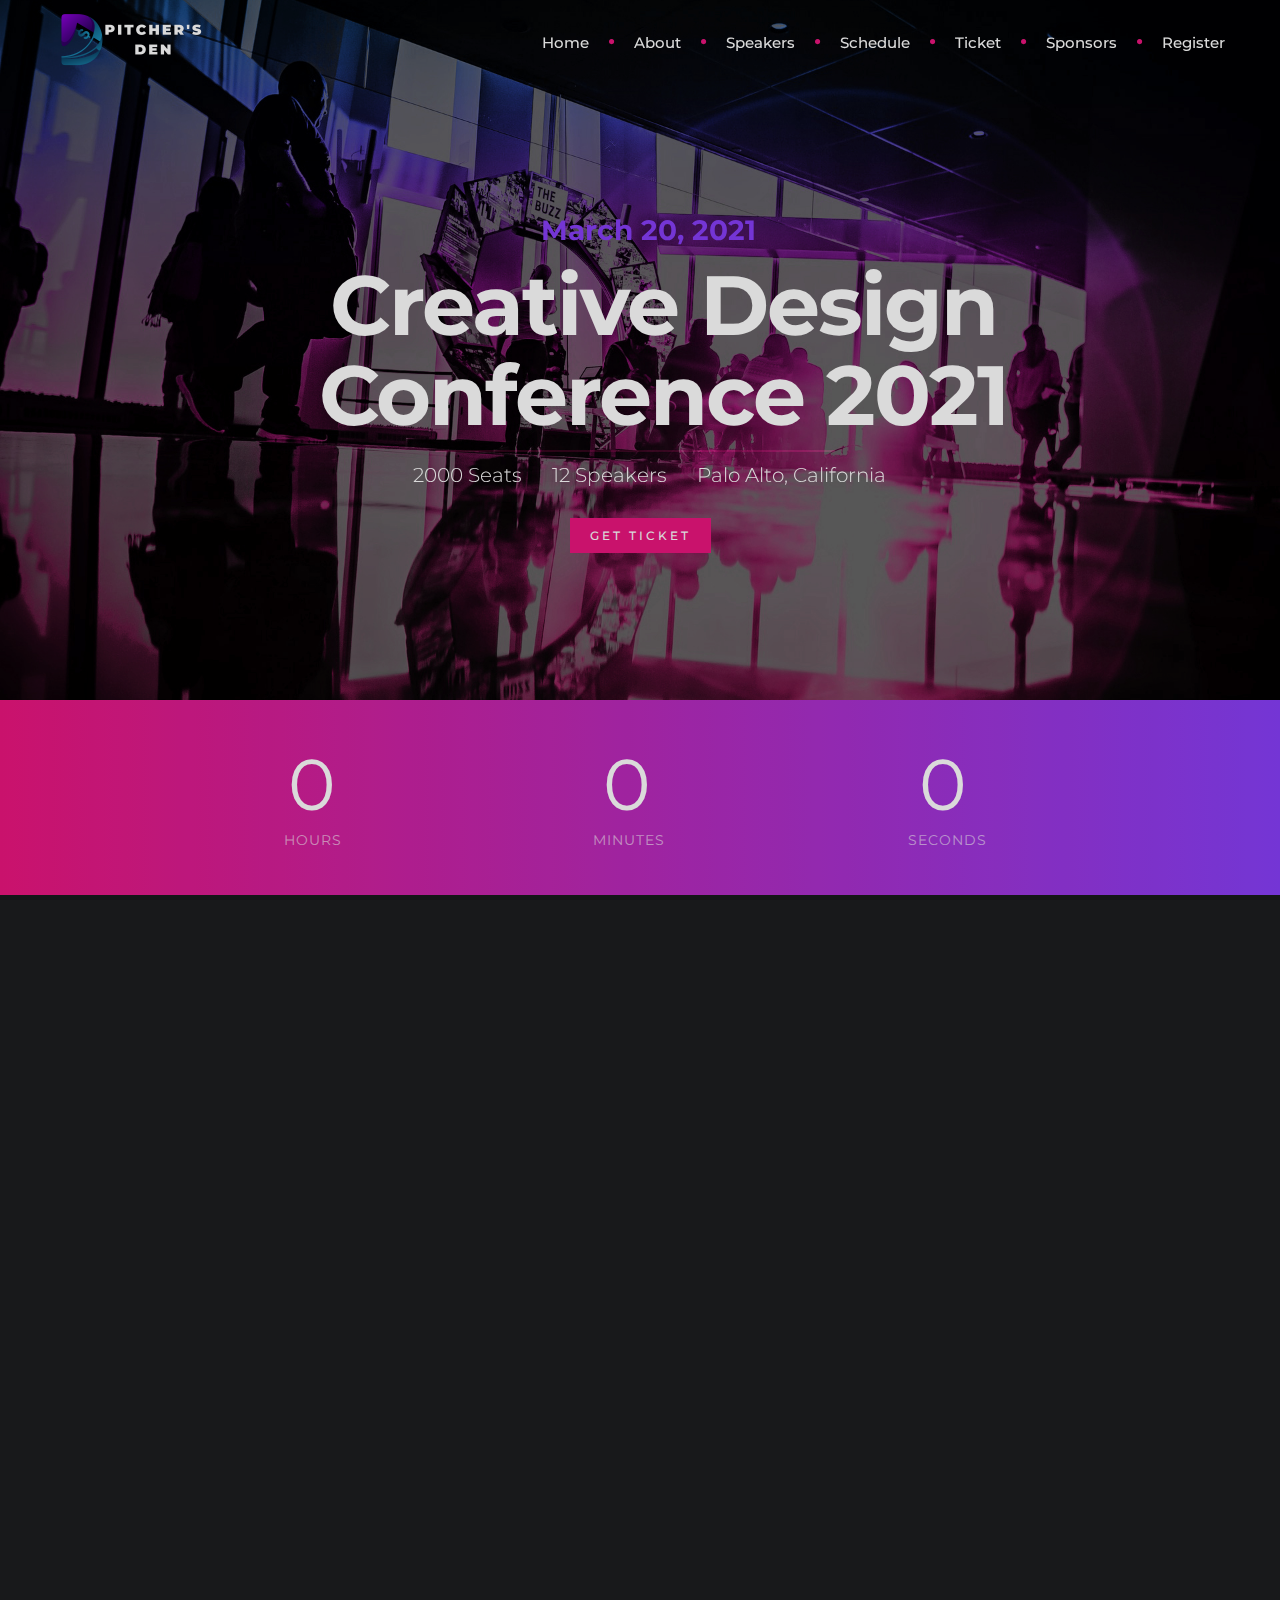
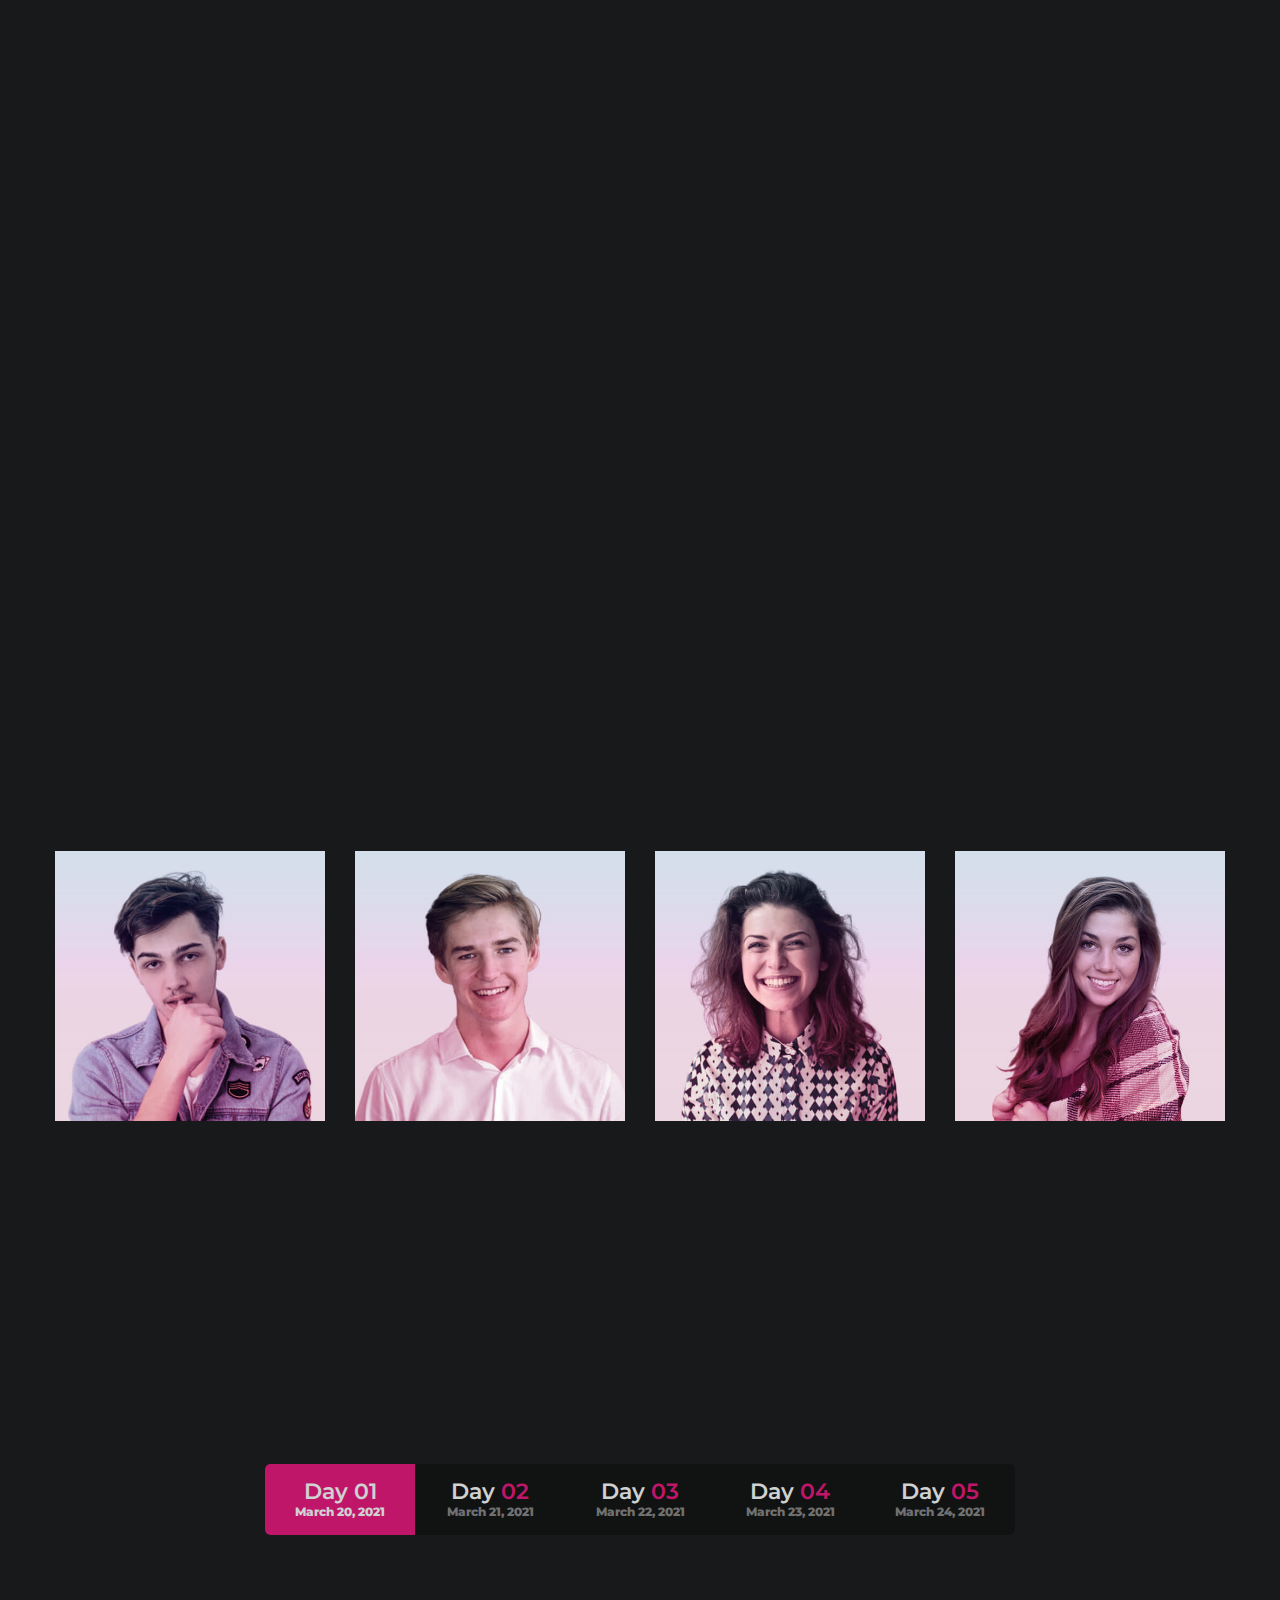
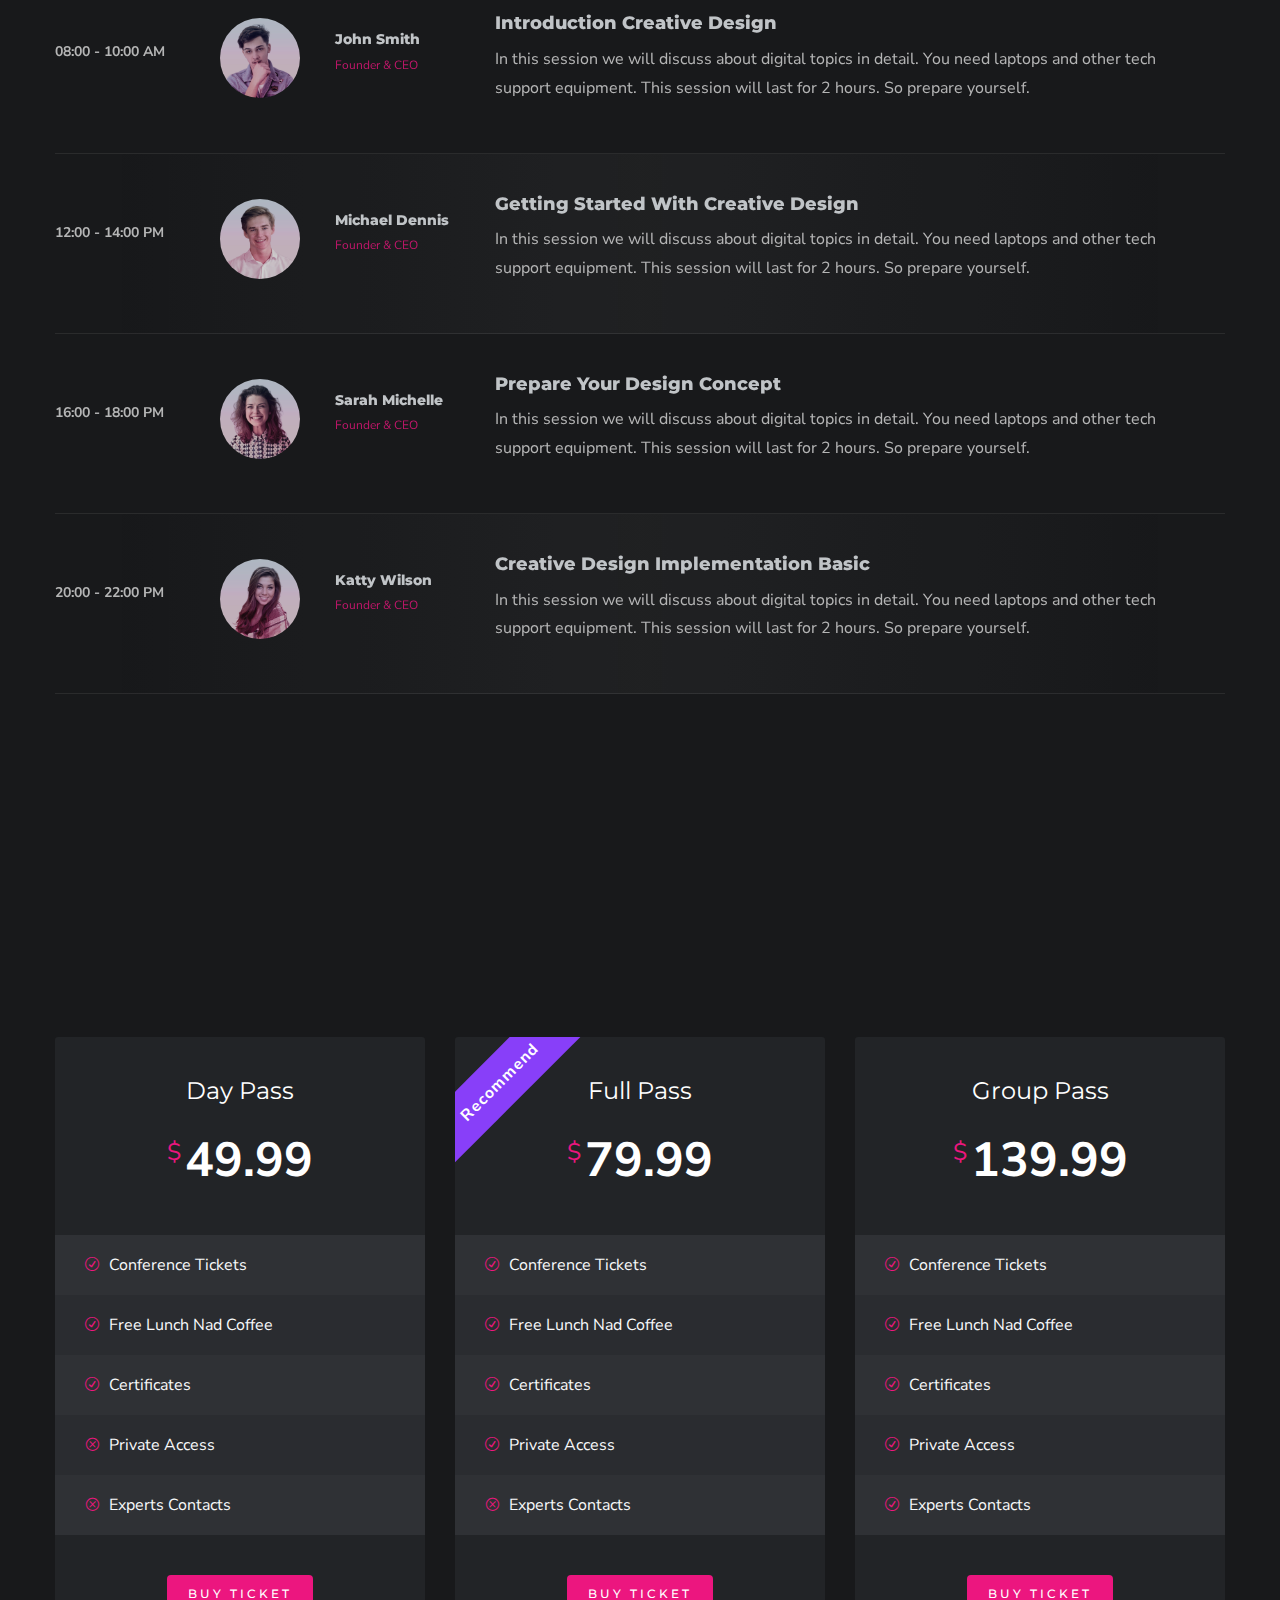
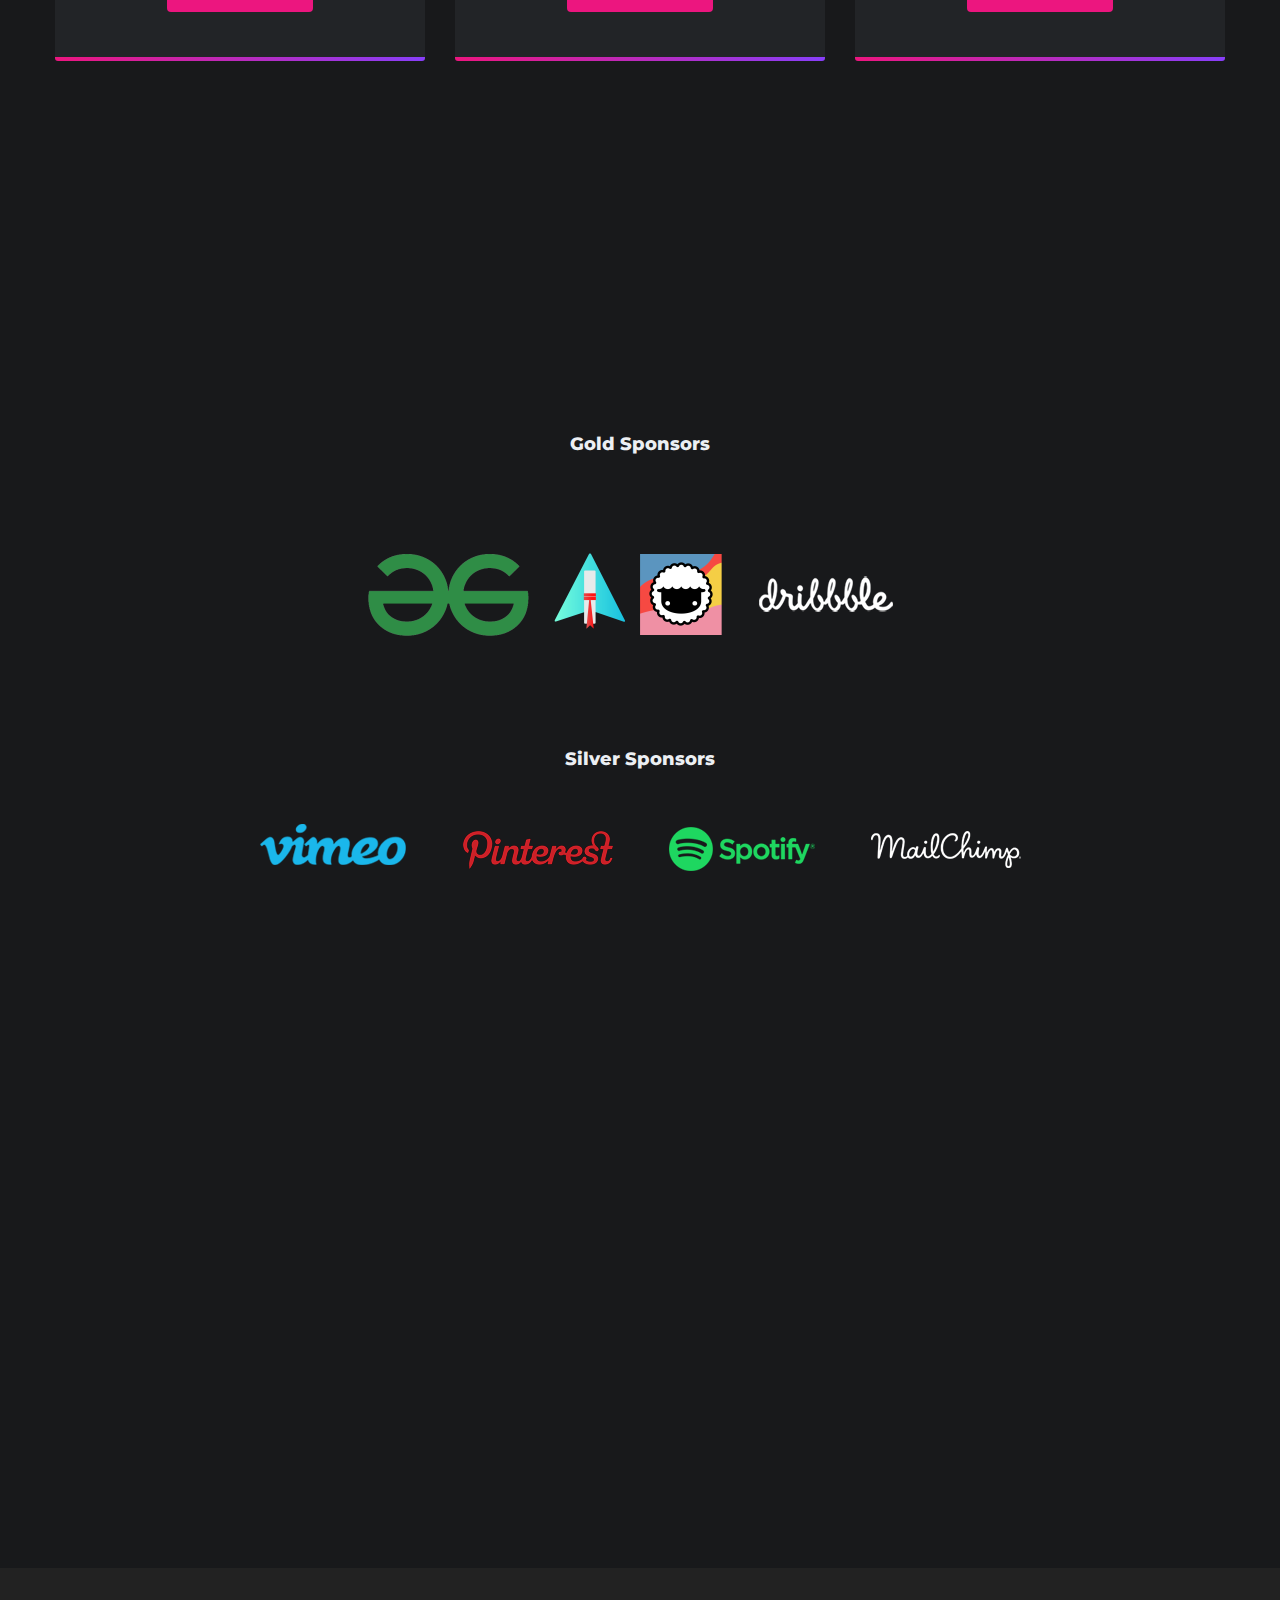
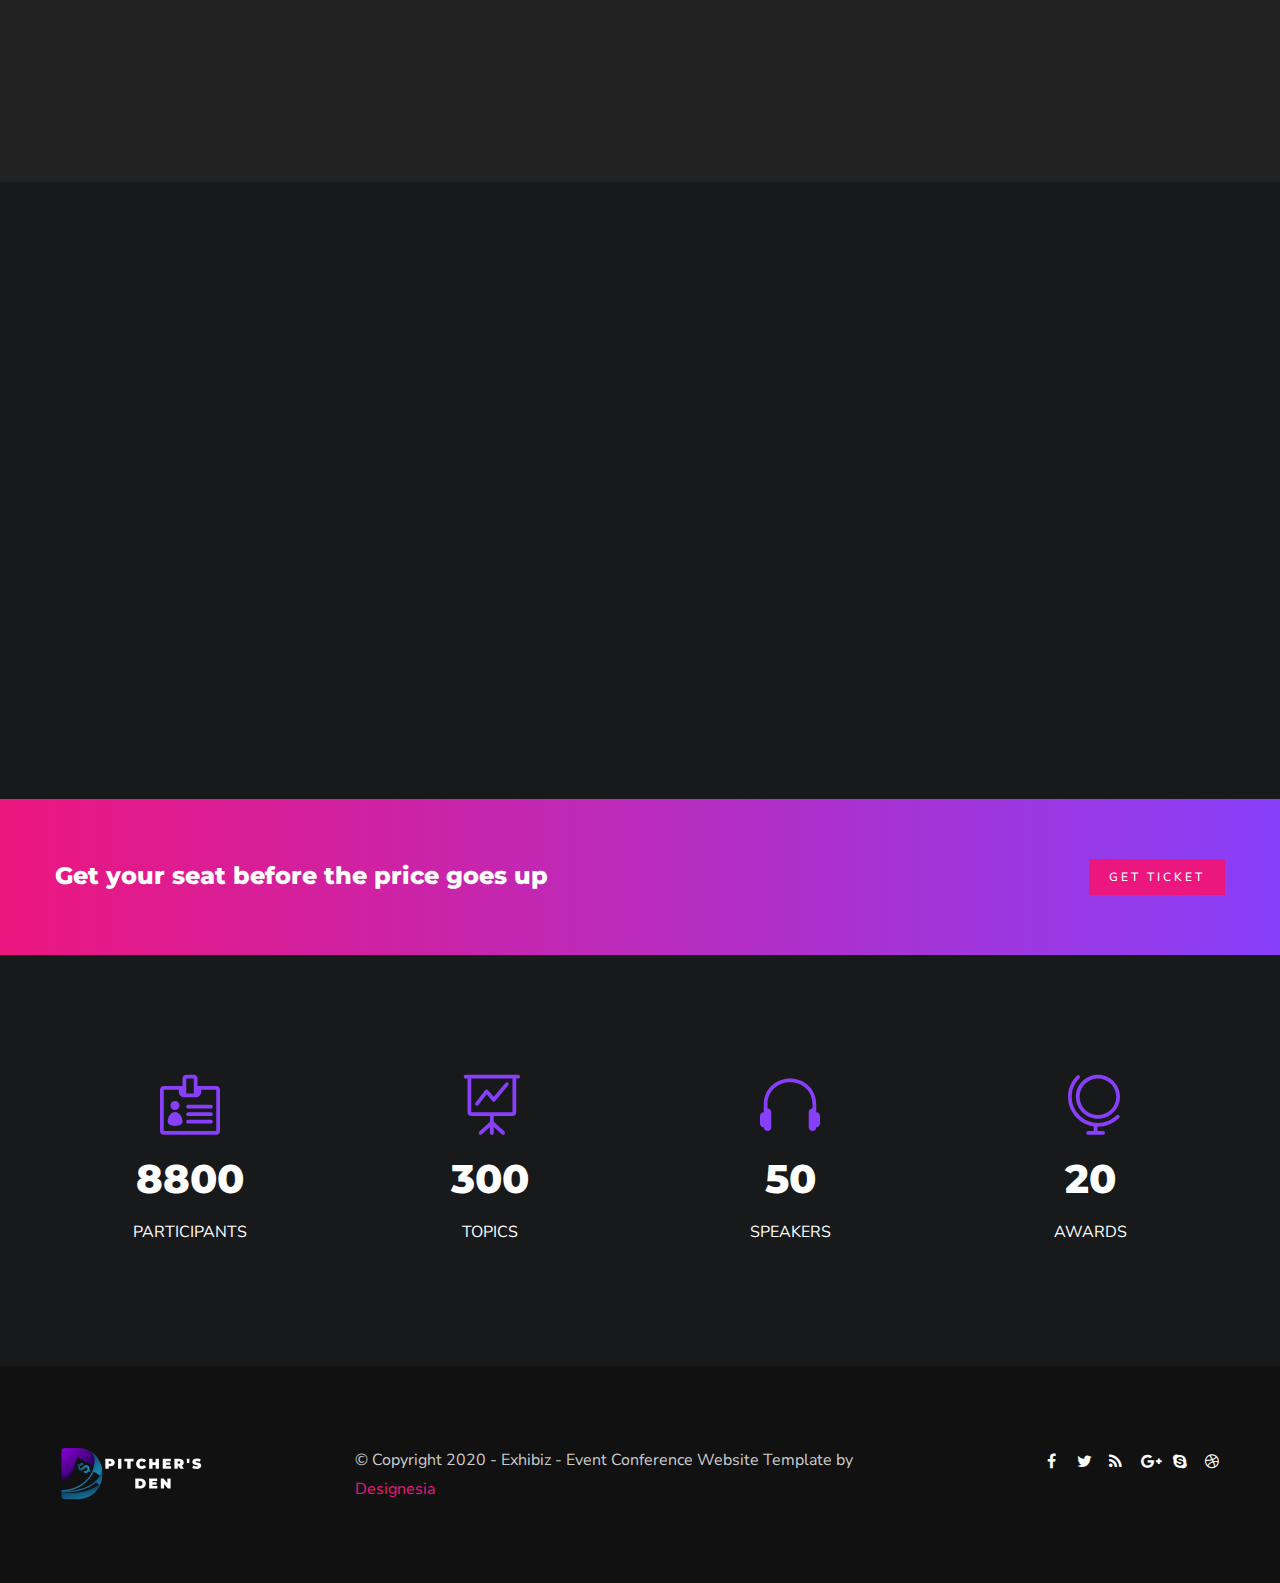
<file: index-event-slide-background-dark.html>
<!DOCTYPE html>
<html lang="en">

<head>
    <meta charset="utf-8">
    <title>Exhibiz - Event Conference Website Template</title>
    <meta name="viewport" content="width=device-width, initial-scale=1.0">
    <meta name="description" content="">
    <meta name="keywords" content="">
    <meta name="author" content="">


    <!--[if lt IE 9]>
	<script src="js/html5shiv.js"></script>
	<![endif]-->


    <!-- CSS Files
    ================================================== -->
    <link rel="stylesheet" href="css/bootstrap.css" type="text/css">
    <link rel="stylesheet" href="css/jpreloader.css" type="text/css">
    <link rel="stylesheet" href="css/animate.css" type="text/css">
    <link rel="stylesheet" href="css/plugin.css" type="text/css">
    <link rel="stylesheet" href="css/owl.carousel.css" type="text/css">
    <link rel="stylesheet" href="css/owl.theme.css" type="text/css">
    <link rel="stylesheet" href="css/owl.transitions.css" type="text/css">
    <link rel="stylesheet" href="css/magnific-popup.css" type="text/css">
    <link rel="stylesheet" href="css/jquery.countdown.css" type="text/css">
    <link rel="stylesheet" href="css/style.css" type="text/css">
	<link rel="stylesheet" href="css/twentytwenty.css" type="text/css">

    <!-- custom background -->
    <link rel="stylesheet" href="css/bg.css" type="text/css">

    <!-- color scheme -->
	<link rel="stylesheet" href="css/colors/magenta.css" type="text/css" id="colors">
    <link rel="stylesheet" href="css/color.css" type="text/css">

    <!-- load fonts -->
    <link rel="stylesheet" href="fonts/font-awesome/css/font-awesome.css" type="text/css">
    <link rel="stylesheet" href="fonts/elegant_font/HTML_CSS/style.css" type="text/css">
    <link rel="stylesheet" href="fonts/et-line-font/style.css" type="text/css">

    <!-- RS5.0 Stylesheet -->
    <link rel="stylesheet" href="revolution/css/settings.css" type="text/css">
    <link rel="stylesheet" href="revolution/css/layers.css" type="text/css">
    <link rel="stylesheet" href="revolution/css/navigation.css" type="text/css">
    <link rel="stylesheet" href="css/rev-settings.css" type="text/css">
	
	<!-- custom font -->
	<link rel="stylesheet" href="css/font-style.css" type="text/css">
</head>

<body id="homepage">

    <div id="wrapper">

        <!-- header begin -->
        <header class="transparent">
            <div class="info">
                <div class="container">
                    <div class="row">
                        <div class="col-md-12">
                            <div class="column">Working Hours Monday - Friday <span class="id-color"><strong>08:00-16:00</strong></span></div>
                            <div class="column">Toll Free <span class="id-color"><strong>1800.899.900</strong></span></div>
                            <!-- social icons -->
                            <div class="column social">
                                <a href="#"><i class="fa fa-facebook"></i></a>
                                <a href="#"><i class="fa fa-twitter"></i></a>
                                <a href="#"><i class="fa fa-rss"></i></a>
                                <a href="#"><i class="fa fa-google-plus"></i></a>
                                <a href="#"><i class="fa fa-envelope-o"></i></a>
                            </div>
                            <!-- social icons close -->
                        </div>
                    </div>
                </div>
            </div>

            <div class="container">
                <div class="row">
                    <div class="col-md-12">
                        <!-- logo begin -->
                        <div id="logo">
                            <a href="index.html">
                                <img class="logo" src="images-event/logo.png" alt="">
                            </a>
                        </div>
                        <!-- logo close -->

                        <!-- small button begin -->
                        <span id="menu-btn"></span>
                        <!-- small button close -->

                        <!-- mainmenu begin -->
							<nav>
								<ul id="mainmenu" class="ms-2">
									<li><a href="#section-hero">Home<span></span></a></li>
									<li><a href="#section-about">About<span></span></a></li>
									<li><a href="#section-speakers">Speakers<span></span></a></li>
									<li><a href="#section-schedule">Schedule<span></span></a></li>
									<li><a href="#section-ticket">Ticket<span></span></a></li>
									<li><a href="#section-sponsors">Sponsors<span></span></a></li>
									<li><a href="#section-register">Register<span></span></a></li>
								</ul>
							</nav>
							
							<!-- mainmenu close -->

                    </div>
                    

                </div>
            </div>
        </header>
        <!-- header close -->


        <!-- content begin -->
        <div id="content" class="no-bottom no-top">

            <!-- revolution slider begin -->
            <section id="section-hero" class="fullwidthbanner-container" aria-label="section-slider" data-bgcolor="#222222">
                <div id="slider-revolution">
                    <ul>
                        <li data-transition="random-premium" data-slotamount="10" data-masterspeed="200" data-thumb="">
                            <!--  BACKGROUND IMAGE -->
							<img alt="" class="rev-slidebg" data-bgparallax="0" src="images-event/slider/wide1.jpg">
                        </li>
						
						<li data-transition="random-premium" data-slotamount="10" data-masterspeed="200" data-thumb="">
                            <!--  BACKGROUND IMAGE -->
							<img alt="" class="rev-slidebg" data-bgparallax="0" src="images-event/slider/wide2.jpg">
                        </li>

                    </ul>
					
					<div style="" class="tp-static-layers">
                            <div
                                class="text-center tp-caption size-28 font-weight-bold text-white tp-static-layer"
                                data-x="['center','center','center','center']"
                                data-hoffset="['0']"
                                data-y="['top','top','top','top']"
                                data-voffset="['185']"
                                data-lineheight="['90','90','90','90']"
                                data-width="none"
                                data-height="none"
                                data-whitespace="nowrap"
                                data-type="text"
                                data-responsive_offset="on"
                                data-startslide="0"
                                data-endslide="3"
                                data-frames='[{"from":"opacity:0;","speed":300,"to":"o:1;","delay":500,"ease":"Power2.easeInOut"},{"delay":"wait","speed":300,"to":"opacity:0;","ease":"nothing"}]'
                                data-textAlign="['center','center','center','center']"
                                data-paddingtop="[0,0,0,0]"
                                data-paddingright="[0,0,0,0]"
                                data-paddingbottom="[0,0,0,0]"
                                data-paddingleft="[0,0,0,0]"
                            >
                                <span class="id-color-2">March 20, 2021</span>
                            </div>
							
                            <div
                                class="text-center tp-caption size-84 font-weight-bold text-white tp-static-layer"
                                data-x="['center','center','center','center']"
                                data-hoffset="['0']"
                                data-y="['center','center','center','center']"
                                data-lineheight="['90','90','90','90']"
                                data-width="none"
                                data-height="none"
                                data-whitespace="nowrap"
                                data-type="text"
                                data-responsive_offset="on"
                                data-startslide="0"
                                data-endslide="3"
                                data-frames='[{"from":"opacity:0;","speed":300,"to":"o:1;","delay":500,"ease":"Power2.easeInOut"},{"delay":"wait","speed":300,"to":"opacity:0;","ease":"nothing"}]'
                                data-textAlign="['center','center','center','center']"
                                data-paddingtop="[0,0,0,0]"
                                data-paddingright="[0,0,0,0]"
                                data-paddingbottom="[0,0,0,0]"
                                data-paddingleft="[0,0,0,0]"
                            >
                                Creative Design<br>
								Conference 2021
                            </div>
							
							
							<div
                                class="text-center tp-caption size-20 text-white tp-static-layer"
                                data-x="['center','center','center','center']"
                                data-hoffset="['0']"
                                data-y="['top','top','top','top']"
                                data-voffset="['430']"
                                data-lineheight="['90','90','90','90']"
                                data-width="none"
                                data-height="none"
                                data-whitespace="nowrap"
                                data-type="text"
                                data-responsive_offset="on"
                                data-startslide="0"
                                data-endslide="3"
                                data-frames='[{"from":"opacity:0;","speed":300,"to":"o:1;","delay":500,"ease":"Power2.easeInOut"},{"delay":"wait","speed":300,"to":"opacity:0;","ease":"nothing"}]'
                                data-textAlign="['center','center','center','center']"
                                data-paddingtop="[0,0,0,0]"
                                data-paddingright="[0,0,0,0]"
                                data-paddingbottom="[0,0,0,0]"
                                data-paddingleft="[0,0,0,0]"
                            >
                                2000 Seats &nbsp;&nbsp;&nbsp;&nbsp; 12 Speakers &nbsp;&nbsp;&nbsp;&nbsp; Palo Alto, California
                            </div>

                            
                            <div
                                class="tp-caption tp-static-layer"
                                data-x="['center','center','center','center']"
                                data-hoffset="['0']"
                                data-y="['top','top','top','top']"
                                data-voffset="['506']"
                                data-width="none"
                                data-height="none"
                                data-whitespace="nowrap"
                                data-type="button"
                                data-actions='[{"event":"click","action":"scrollbelow","offset":"px","delay":""}]'
                                data-responsive_offset="on"
                                data-responsive="off"
                                data-startslide="0"
                                data-endslide="3"
                                data-frames='[{"from":"opacity:0;","speed":300,"to":"o:1;","delay":500,"ease":"Power2.easeInOut"},{"delay":"wait","speed":300,"to":"opacity:0;","ease":"nothing"},{"frame":"hover","speed":"300","ease":"Power1.easeInOut","to":"o:1;rX:0;rY:0;rZ:0;z:0;","style":"c:rgba(255, 255, 255, 1.00);bg:rgba(255, 255, 255, 0.15);bw:2px 2px 2px 2px;"}]'
                                data-textAlign="['center','center','center','center']"
                                data-paddingtop="[12,12,12,12]"
                                data-paddingright="[20,20,20,20]"
                                data-paddingbottom="[12,12,12,12]"
                                data-paddingleft="[20,20,20,20]"
                            >
                                <a href="#section-ticket" class="btn-custom text-white scroll-to">Get Ticket</a>
                            </div>
							
							<div
                                class="tp-caption tp-static-layer"
                                data-x="['center','center','center','center']"
                                data-hoffset="['0']"
                                data-y="['top','top','top','top']"
                                data-voffset="['506']"
                                data-width="none"
                                data-height="none"
                                data-whitespace="nowrap"
                                data-type="button"
                                data-actions='[{"event":"click","action":"scrollbelow","offset":"px","delay":""}]'
                                data-responsive_offset="on"
                                data-responsive="off"
                                data-startslide="0"
                                data-endslide="3"
                                data-frames='[{"from":"opacity:0;","speed":300,"to":"o:1;","delay":500,"ease":"Power2.easeInOut"},{"delay":"wait","speed":300,"to":"opacity:0;","ease":"nothing"},{"frame":"hover","speed":"300","ease":"Power1.easeInOut","to":"o:1;rX:0;rY:0;rZ:0;z:0;","style":"c:rgba(255, 255, 255, 1.00);bg:rgba(255, 255, 255, 0.15);bw:2px 2px 2px 2px;"}]'
                                data-textAlign="['center','center','center','center']"
                                data-paddingtop="[12,12,12,12]"
                                data-paddingright="[20,20,20,20]"
                                data-paddingbottom="[12,12,12,12]"
                                data-paddingleft="[20,20,20,20]"
                            >
                            </div>
                        </div>
                </div>
            </section>
            <!-- revolution slider close -->
			
			<section id="section-countdown" aria-label="section" class="gradient-to-right pt40 pb40">
				<div class="container">
					<div class="row">
						<div class="col-md-10 offset-md-1">
							<div class="spacer-single"></div>
							<div id="defaultCountdown"></div>
						</div>
					</div>
				</div>
			</section>
			
			<!-- section begin -->
			<section id="section-about" data-bgimage="url(images-event/bg/1.png) fixed no-repeat">
				<div class="wm wm-border dark wow fadeInDown">welcome</div>
                    <div class="container">
                        <div class="row align-items-center">
                            
                            <div class="col-lg-6 wow fadeInLeft" data-wow-delay="0s">
                                <h2>Welcome to the Biggest<br>Creative Design Conference</h2>
                                <p>
                                    At vero eos et accusamus et iusto odio dignissimos ducimus qui blanditiis praesentium voluptatum deleniti atque corrupti quos dolores et quas molestias excepturi sint occaecati cupiditate non provident, similique sunt in culpa qui officia deserunt mollitia animi, id est laborum et dolorum fuga. Et harum quidem rerum facilis est et expedita distinctio.
                                </p>
								
								<div class="spacer10"></div>
								
								<a href="#" class="btn-custom font-weight-bold text-white sm-mb-30">About Us</a>
                            </div>
							
							<div class="col-lg-6 mb-sm-30 text-center wow fadeInRight">
                                <div class="de-images">
									<img class="di-small wow fadeIn" src="images-event/misc/2.jpg" alt="" />
									<img class="di-small-2" src="images-event/misc/3.jpg" alt="" />
									<img class="img-fluid wow fadeInRight" data-wow-delay=".25s" src="images-event/misc/1.jpg" alt="" />
								</div>
                            </div>

                        </div>
                    </div>
                </section>
				
				
				<!-- section begin -->
            <section id="section-features">
				<div class="wm wm-border dark wow fadeInDown ">features</div>
                <div class="container">
                    <div class="row">
                        <div class="col-md-6 offset-md-3 text-center wow fadeInUp">
                            <h1>Why you should Join Event</h1>
                            <div class="separator"><span><i class="fa fa-square"></i></span></div>
                            <div class="spacer-single"></div>
                        </div>


                        <div class="col-lg-4 wow fadeIn" data-wow-delay="0s">
                            <div class="box-number square">
                               <i class="bg-color hover-color-2 fa fa-microphone text-light"></i>
                                <div class="text">
                                    <h3><span>World Class Speakers</span></h3>
                                    <p>At vero eos et accusamus et iusto odio dignissimos ducimus qui blanditiis praesentium voluptatum deleniti atque.</p>
                                </div>
                            </div>
                        </div>

                        <div class="col-lg-4 wow fadeIn" data-wow-delay=".25s">
                            <div class="box-number square">
                                <i class="bg-color hover-color-2 fa fa-lightbulb-o text-light"></i>
                                <div class="text">
                                    <h3><span>Best Experience</span></h3>
                                    <p>At vero eos et accusamus et iusto odio dignissimos ducimus qui blanditiis praesentium voluptatum deleniti atque.</p>
                                </div>
                            </div>
                        </div>

                        <div class="col-lg-4 wow fadeIn" data-wow-delay=".5s">
                            <div class="box-number square">
                                <i class="bg-color hover-color-2 fa fa-sitemap text-light"></i>
                                <div class="text">
                                    <h3><span>Networking</span></h3>
                                    <p>At vero eos et accusamus et iusto odio dignissimos ducimus qui blanditiis praesentium voluptatum deleniti atque.</p>
                                </div>
                            </div>
                        </div>

                        <div class="spacer-single"></div>

                        <div class="col-lg-4 wow fadeIn" data-wow-delay=".75s">
                            <div class="box-number square">
                                <i class="bg-color hover-color-2 fa fa-building text-light"></i>
                                <div class="text">
                                    <h3><span>Modern Venue</span></h3>
                                    <p>At vero eos et accusamus et iusto odio dignissimos ducimus qui blanditiis praesentium voluptatum deleniti atque.</p>
                                </div>
                            </div>
                        </div>

                        <div class="col-lg-4 wow fadeIn" data-wow-delay="1s">
                            <div class="box-number square">
                                <i class="bg-color hover-color-2  fa fa-users text-light"></i>
                                <div class="text">
                                    <h3><span>New People</span></h3>
                                    <p>At vero eos et accusamus et iusto odio dignissimos ducimus qui blanditiis praesentium voluptatum deleniti atque.</p>
                                </div>
                            </div>
                        </div>

                        <div class="col-lg-4 wow fadeIn" data-wow-delay="1.25s">
                            <div class="box-number square">
                                <i class="bg-color hover-color-2 fa fa-mortar-board text-light"></i>
                                <div class="text">
                                    <h3><span>Certificates</span></h3>
                                    <p>At vero eos et accusamus et iusto odio dignissimos ducimus qui blanditiis praesentium voluptatum deleniti atque.</p>
                                </div>
                            </div>
                        </div>
						

                    </div>
                </div>
            </section>
            <!-- section close -->
			
			<!-- section begin -->
            <section id="section-speakers" class="text-light" data-bgimage="url(images-event/bg/1.jpg) fixed top center" data-stellar-background-ratio=".2">
				<div class="wm wm-border dark wow fadeInDown">speakers</div>
                <div class="container">
                    <div class="row">
						<div class="col-md-6 offset-md-3 text-center wow fadeInUp">
                            <h1>The Speakers</h1>
                            <div class="separator"><span><i class="fa fa-square"></i></span></div>
                            <div class="spacer-single"></div>
                        </div>
						
						<div class="clearfix"></div>
                      
                       <div class="col-lg-3 col-md-6">
							<!-- team member -->
							<div class="de-team-list">
								<div class="team-pic">
									<img src="images-event/team/1.jpg" class="img-responsive" alt="" />
								</div>
								<div class="team-desc">
									<h3>John Smith</h3>
									<p class="lead">Expert Designer</p>
									<div class="small-border"></div>
									<p>Duis aute irure dolor in reprehenderit in voluptate velit esse cillum dolore eu fugiat nulla pariatur.</p>

									<div class="social">
										<a href="#"><i class="fa fa-facebook fa-lg"></i></a>
										<a href="#"><i class="fa fa-twitter fa-lg"></i></a>
										<a href="#"><i class="fa fa-google-plus fa-lg"></i></a>
										<a href="#"><i class="fa fa-skype fa-lg"></i></a>
									</div>
								</div>
							</div>
							<!-- team close -->
						</div>
						
						<div class="col-lg-3 col-md-6">
							<!-- team member -->
							<div class="de-team-list">
								<div class="team-pic">
									<img src="images-event/team/2.jpg" class="img-responsive" alt="" />
								</div>
								<div class="team-desc">
									<h3>Michael Dennis</h3>
									<p class="lead">Expert Designer</p>
									<div class="small-border"></div>
									<p>Duis aute irure dolor in reprehenderit in voluptate velit esse cillum dolore eu fugiat nulla pariatur.</p>

									<div class="social">
										<a href="#"><i class="fa fa-facebook fa-lg"></i></a>
										<a href="#"><i class="fa fa-twitter fa-lg"></i></a>
										<a href="#"><i class="fa fa-google-plus fa-lg"></i></a>
										<a href="#"><i class="fa fa-skype fa-lg"></i></a>
									</div>
								</div>
							</div>
							<!-- team close -->
						</div>
						
						<div class="col-lg-3 col-md-6">
							<!-- team member -->
							<div class="de-team-list">
								<div class="team-pic">
									<img src="images-event/team/3.jpg" class="img-responsive" alt="" />
								</div>
								<div class="team-desc">
									<h3>Sarah Michelle</h3>
									<p class="lead">Expert Designer</p>
									<div class="small-border"></div>
									<p>Duis aute irure dolor in reprehenderit in voluptate velit esse cillum dolore eu fugiat nulla pariatur.</p>

									<div class="social">
										<a href="#"><i class="fa fa-facebook fa-lg"></i></a>
										<a href="#"><i class="fa fa-twitter fa-lg"></i></a>
										<a href="#"><i class="fa fa-google-plus fa-lg"></i></a>
										<a href="#"><i class="fa fa-skype fa-lg"></i></a>
									</div>
								</div>
							</div>
							<!-- team close -->
						</div>
						
						<div class="col-lg-3 col-md-6">
							<!-- team member -->
							<div class="de-team-list">
								<div class="team-pic">
									<img src="images-event/team/4.jpg" class="img-responsive" alt="" />
								</div>
								<div class="team-desc">
									<h3>Katty Wilson</h3>
									<p class="lead">Expert Designer</p>
									<div class="small-border"></div>
									<p>Duis aute irure dolor in reprehenderit in voluptate velit esse cillum dolore eu fugiat nulla pariatur.</p>

									<div class="social">
										<a href="#"><i class="fa fa-facebook fa-lg"></i></a>
										<a href="#"><i class="fa fa-twitter fa-lg"></i></a>
										<a href="#"><i class="fa fa-google-plus fa-lg"></i></a>
										<a href="#"><i class="fa fa-skype fa-lg"></i></a>
									</div>
								</div>
							</div>
							<!-- team close -->
						</div>

						<div class="clearfix"></div>

                    </div>
                </div>
            </section>
            <!-- section close -->
			
			
			<!-- section begin -->
            <section id="section-schedule" aria-label="section-services-tab" data-bgimage="url(images-event/bg/2.png) fixed center no-repeat">
                <div class="wm wm-border dark wow fadeInDown ">schedule</div>
                <div class="container">
                    <div class="row">
                        <div class="col-md-6 offset-md-3 text-center wow fadeInUp">
                            <h1>Event Schedule</h1>
                            <div class="separator"><span><i class="fa fa-square"></i></span></div>
                            <div class="spacer-single"></div>
                        </div>

                        <div class="col-md-12">
                            <div class="de_tab tab_style_4 text-center">
                                <ul class="de_nav de_nav_dark">
                                    <li class="active" data-link="#section-services-tab">
                                        <h3>Day <span>01</span></h3>
                                        <h4>March 20, 2021</h4>
                                    </li>
                                    <li data-link="#section-services-tab">
                                        <h3>Day <span>02</span></h3>
                                        <h4>March 21, 2021</h4>
                                    </li>
                                    <li data-link="#section-services-tab">
                                        <h3>Day <span>03</span></h3>
                                        <h4>March 22, 2021</h4>
                                    </li>
                                    <li data-link="#section-services-tab">
                                        <h3>Day <span>04</span></h3>
                                        <h4>March 23, 2021</h4>
                                    </li>
                                    <li data-link="#section-services-tab">
                                        <h3>Day <span>05</span></h3>
                                        <h4>March 24, 2021</h4>
                                    </li>
                                </ul>

                                <div class="de_tab_content text-left">

                                    <div id="tab1" class="tab_single_content dark">
                                        <div class="row">
                                            <div class="col-md-12">
                                                <div class="schedule-listing">
                                                    <div class="schedule-item">
                                                        <div class="sc-time">08:00 - 10:00 AM</div>
                                                        <div class="sc-pic">
                                                            <img src="images-event/team/1.jpg" class="img-circle" alt="">
                                                        </div>
                                                        <div class="sc-name">
                                                            <h4>John Smith</h4>
                                                            <span>Founder & CEO</span>
                                                        </div>
                                                        <div class="sc-info">
                                                            <h3>Introduction Creative Design</h3>
                                                            <p>In this session we will discuss about digital topics in detail. You need laptops and other tech support equipment. This session will last for 2 hours. So prepare yourself.</p>
                                                        </div>
                                                        <div class="clearfix"></div>
                                                    </div>
                                                </div>

                                                <div class="schedule-listing">
                                                    <div class="schedule-item">
                                                        <div class="sc-time">12:00 - 14:00 PM</div>
                                                        <div class="sc-pic">
                                                            <img src="images-event/team/2.jpg" class="img-circle" alt="">
                                                        </div>
                                                        <div class="sc-name">
                                                            <h4>Michael Dennis</h4>
                                                            <span>Founder & CEO</span>
                                                        </div>
                                                        <div class="sc-info">
                                                            <h3>Getting Started With Creative Design</h3>
                                                            <p>In this session we will discuss about digital topics in detail. You need laptops and other tech support equipment. This session will last for 2 hours. So prepare yourself.</p>
                                                        </div>
                                                        <div class="clearfix"></div>
                                                    </div>
                                                </div>

                                                <div class="schedule-listing">
                                                    <div class="schedule-item">
                                                        <div class="sc-time">16:00 - 18:00 PM</div>
                                                        <div class="sc-pic">
                                                            <img src="images-event/team/3.jpg" class="img-circle" alt="">
                                                        </div>
                                                        <div class="sc-name">
                                                            <h4>Sarah Michelle</h4>
                                                            <span>Founder & CEO</span>
                                                        </div>
                                                        <div class="sc-info">
                                                            <h3>Prepare Your Design Concept</h3>
                                                            <p>In this session we will discuss about digital topics in detail. You need laptops and other tech support equipment. This session will last for 2 hours. So prepare yourself.</p>
                                                        </div>
                                                        <div class="clearfix"></div>
                                                    </div>
                                                </div>

                                                <div class="schedule-listing">
                                                    <div class="schedule-item">
                                                        <div class="sc-time">20:00 - 22:00 PM</div>
                                                        <div class="sc-pic">
                                                            <img src="images-event/team/4.jpg" class="img-circle" alt="">
                                                        </div>
                                                        <div class="sc-name">
                                                            <h4>Katty Wilson</h4>
                                                            <span>Founder & CEO</span>
                                                        </div>
                                                        <div class="sc-info">
                                                            <h3>Creative Design Implementation Basic</h3>
                                                            <p>In this session we will discuss about digital topics in detail. You need laptops and other tech support equipment. This session will last for 2 hours. So prepare yourself.</p>
                                                        </div>
                                                        <div class="clearfix"></div>
                                                    </div>
                                                </div>
                                            </div>
                                        </div>
                                    </div>

                                    <div id="tab2" class="tab_single_content dark">
                                        <div class="row">
                                            <div class="col-md-12">
                                                <div class="schedule-listing">
                                                    <div class="schedule-item">
                                                        <div class="sc-time">08:00 - 12:00 AM</div>
                                                        <div class="sc-pic">
                                                            <img src="images-event/team/5.jpg" class="img-circle" alt="">
                                                        </div>
                                                        <div class="sc-name">
                                                            <h4>Rose Shipp</h4>
                                                            <span>Founder & CEO</span>
                                                        </div>
                                                        <div class="sc-info">
                                                            <h3>Creative Design Implementation Basic 2</h3>
                                                            <p>In this session we will discuss about digital topics in detail. You need laptops and other tech support equipment. This session will last for 2 hours. So prepare yourself.</p>
                                                        </div>
                                                        <div class="clearfix"></div>
                                                    </div>
                                                </div>

                                                <div class="schedule-listing">
                                                    <div class="schedule-item">
                                                        <div class="sc-time">12:00 - 14:00 PM</div>
                                                        <div class="sc-pic">
                                                            <img src="images-event/team/6.jpg" class="img-circle" alt="">
                                                        </div>
                                                        <div class="sc-name">
                                                            <h4>Isaac Nicholas</h4>
                                                            <span>Founder & CEO</span>
                                                        </div>
                                                        <div class="sc-info">
                                                            <h3>How to Design Happiness</h3>
                                                            <p>In this session we will discuss about digital topics in detail. You need laptops and other tech support equipment. This session will last for 2 hours. So prepare yourself.</p>
                                                        </div>
                                                        <div class="clearfix"></div>
                                                    </div>
                                                </div>

                                                <div class="schedule-listing">
                                                    <div class="schedule-item">
                                                        <div class="sc-time">16:00 - 18:00 PM</div>
                                                        <div class="sc-pic">
                                                            <img src="images-event/team/7.jpg" class="img-circle" alt="">
                                                        </div>
                                                        <div class="sc-name">
                                                            <h4>John Arnold</h4>
                                                            <span>Founder & CEO</span>
                                                        </div>
                                                        <div class="sc-info">
                                                            <h3>Good Storytelling For Great Design</h3>
                                                            <p>In this session we will discuss about digital topics in detail. You need laptops and other tech support equipment. This session will last for 2 hours. So prepare yourself.</p>
                                                        </div>
                                                        <div class="clearfix"></div>
                                                    </div>
                                                </div>

                                                <div class="schedule-listing">
                                                    <div class="schedule-item">
                                                        <div class="sc-time">20:00 - 22:00 PM</div>
                                                        <div class="sc-pic">
                                                            <img src="images-event/team/1.jpg" class="img-circle" alt="">
                                                        </div>
                                                        <div class="sc-name">
                                                            <h4>John Smith</h4>
                                                            <span>Founder & CEO</span>
                                                        </div>
                                                        <div class="sc-info">
                                                            <h3>Unintuitive Lessons on Being a Designer</h3>
                                                            <p>In this session we will discuss about digital topics in detail. You need laptops and other tech support equipment. This session will last for 2 hours. So prepare yourself.</p>
                                                        </div>
                                                        <div class="clearfix"></div>
                                                    </div>
                                                </div>
                                            </div>
                                        </div>
                                    </div>

                                    <div id="tab3" class="tab_single_content dark">
                                        <div class="row">
                                            <div class="col-md-12">
                                                <div class="schedule-listing">
                                                    <div class="schedule-item">
                                                        <div class="sc-time">08:00 - 12:00 AM</div>
                                                        <div class="sc-pic">
                                                            <img src="images-event/team/2.jpg" class="img-circle" alt="">
                                                        </div>
                                                        <div class="sc-name">
                                                            <h4>Michael Dennis</h4>
                                                            <span>Founder & CEO</span>
                                                        </div>
                                                        <div class="sc-info">
                                                            <h3>The Secret of Great App Design</h3>
                                                            <p>In this session we will discuss about digital topics in detail. You need laptops and other tech support equipment. This session will last for 2 hours. So prepare yourself.</p>
                                                        </div>
                                                        <div class="clearfix"></div>
                                                    </div>
                                                </div>

                                                <div class="schedule-listing">
                                                    <div class="schedule-item">
                                                        <div class="sc-time">12:00 - 14:00 PM</div>
                                                        <div class="sc-pic">
                                                            <img src="images-event/team/3.jpg" class="img-circle" alt="">
                                                        </div>
                                                        <div class="sc-name">
                                                            <h4>Sarah Michelle</h4>
                                                            <span>Founder & CEO</span>
                                                        </div>
                                                        <div class="sc-info">
                                                            <h3>Use Design Thinking in Your Everyday Routine</h3>
                                                            <p>In this session we will discuss about digital topics in detail. You need laptops and other tech support equipment. This session will last for 2 hours. So prepare yourself.</p>
                                                        </div>
                                                        <div class="clearfix"></div>
                                                    </div>
                                                </div>

                                                <div class="schedule-listing">
                                                    <div class="schedule-item">
                                                        <div class="sc-time">16:00 - 18:00 PM</div>
                                                        <div class="sc-pic">
                                                            <img src="images-event/team/4.jpg" class="img-circle" alt="">
                                                        </div>
                                                        <div class="sc-name">
                                                            <h4>Katty Wilson</h4>
                                                            <span>Founder & CEO</span>
                                                        </div>
                                                        <div class="sc-info">
                                                            <h3>Design Into The Real World</h3>
                                                            <p>In this session we will discuss about digital topics in detail. You need laptops and other tech support equipment. This session will last for 2 hours. So prepare yourself.</p>
                                                        </div>
                                                        <div class="clearfix"></div>
                                                    </div>
                                                </div>

                                                <div class="schedule-listing">
                                                    <div class="schedule-item">
                                                        <div class="sc-time">20:00 - 22:00 AM</div>
                                                        <div class="sc-pic">
                                                            <img src="images-event/team/5.jpg" class="img-circle" alt="">
                                                        </div>
                                                        <div class="sc-name">
                                                            <h4>Rose Shipp</h4>
                                                            <span>Founder & CEO</span>
                                                        </div>
                                                        <div class="sc-info">
                                                            <h3>Advanced Design Implementation</h3>
                                                            <p>In this session we will discuss about digital topics in detail. You need laptops and other tech support equipment. This session will last for 2 hours. So prepare yourself.</p>
                                                        </div>
                                                        <div class="clearfix"></div>
                                                    </div>
                                                </div>
                                            </div>
                                        </div>
                                    </div>

                                    <div id="tab4" class="tab_single_content dark">
                                        <div class="row">
                                            <div class="col-md-12">
                                                <div class="schedule-listing">
                                                    <div class="schedule-item">
                                                        <div class="sc-time">08:00 - 12:00 AM</div>
                                                        <div class="sc-pic">
                                                            <img src="images-event/team/6.jpg" class="img-circle" alt="">
                                                        </div>
                                                        <div class="sc-name">
                                                            <h4>Isaac Nicholas</h4>
                                                            <span>Founder & CEO</span>
                                                        </div>
                                                        <div class="sc-info">
                                                            <h3>Advanced Design Implementation 2</h3>
                                                            <p>In this session we will discuss about digital topics in detail. You need laptops and other tech support equipment. This session will last for 2 hours. So prepare yourself.</p>
                                                        </div>
                                                        <div class="clearfix"></div>
                                                    </div>
                                                </div>

                                                <div class="schedule-listing">
                                                    <div class="schedule-item">
                                                        <div class="sc-time">12:00 - 14:00 PM</div>
                                                        <div class="sc-pic">
                                                            <img src="images-event/team/7.jpg" class="img-circle" alt="">
                                                        </div>
                                                        <div class="sc-name">
                                                            <h4>John Arnold</h4>
                                                            <span>Founder & CEO</span>
                                                        </div>
                                                        <div class="sc-info">
                                                            <h3>Branding, Identity &amp; Logo Design Explained</h3>
                                                            <p>In this session we will discuss about digital topics in detail. You need laptops and other tech support equipment. This session will last for 2 hours. So prepare yourself.</p>
                                                        </div>
                                                        <div class="clearfix"></div>
                                                    </div>
                                                </div>

                                                <div class="schedule-listing">
                                                    <div class="schedule-item">
                                                        <div class="sc-time">16:00 - 18:00 PM</div>
                                                        <div class="sc-pic">
                                                            <img src="images-event/team/1.jpg" class="img-circle" alt="">
                                                        </div>
                                                        <div class="sc-name">
                                                            <h4>John Smith</h4>
                                                            <span>Founder & CEO</span>
                                                        </div>
                                                        <div class="sc-info">
                                                            <h3>The Art of Personal Branding</h3>
                                                            <p>In this session we will discuss about digital topics in detail. You need laptops and other tech support equipment. This session will last for 2 hours. So prepare yourself.</p>
                                                        </div>
                                                        <div class="clearfix"></div>
                                                    </div>
                                                </div>

                                                <div class="schedule-listing">
                                                    <div class="schedule-item">
                                                        <div class="sc-time">20:00 - 22:00 PM</div>
                                                        <div class="sc-pic">
                                                            <img src="images-event/team/2.jpg" class="img-circle" alt="">
                                                        </div>
                                                        <div class="sc-name">
                                                            <h4>Michael Dennis</h4>
                                                            <span>Founder & CEO</span>
                                                        </div>
                                                        <div class="sc-info">
                                                            <h3>8 Secret Benefits of Branding</h3>
                                                            <p>In this session we will discuss about digital topics in detail. You need laptops and other tech support equipment. This session will last for 2 hours. So prepare yourself.</p>
                                                        </div>
                                                        <div class="clearfix"></div>
                                                    </div>
                                                </div>
                                            </div>
                                        </div>
                                    </div>

                                    <div id="tab5" class="tab_single_content dark">
                                        <div class="row">
                                            <div class="col-md-12">
                                                <div class="schedule-listing">
                                                    <div class="schedule-item">
                                                        <div class="sc-time">08:00 - 12:00 AM</div>
                                                        <div class="sc-pic">
                                                            <img src="images-event/team/1.jpg" class="img-circle" alt="">
                                                        </div>
                                                        <div class="sc-name">
                                                            <h4>John Smith</h4>
                                                            <span>Founder & CEO</span>
                                                        </div>
                                                        <div class="sc-info">
                                                            <h3>How To Brand A Startup On A Small Budget</h3>
                                                            <p>In this session we will discuss about digital topics in detail. You need laptops and other tech support equipment. This session will last for 2 hours. So prepare yourself.</p>
                                                        </div>
                                                        <div class="clearfix"></div>
                                                    </div>
                                                </div>

                                                <div class="schedule-listing">
                                                    <div class="schedule-item">
                                                        <div class="sc-time">08:00 - 12:00 AM</div>
                                                        <div class="sc-pic">
                                                            <img src="images-event/team/2.jpg" class="img-circle" alt="">
                                                        </div>
                                                        <div class="sc-name">
                                                            <h4>John Smith</h4>
                                                            <span>Founder & CEO</span>
                                                        </div>
                                                        <div class="sc-info">
                                                            <h3>Establishing a Brand Identity</h3>
                                                            <p>In this session we will discuss about digital topics in detail. You need laptops and other tech support equipment. This session will last for 2 hours. So prepare yourself.</p>
                                                        </div>
                                                        <div class="clearfix"></div>
                                                    </div>
                                                </div>

                                                <div class="schedule-listing">
                                                    <div class="schedule-item">
                                                        <div class="sc-time">08:00 - 12:00 AM</div>
                                                        <div class="sc-pic">
                                                            <img src="images-event/team/3.jpg" class="img-circle" alt="">
                                                        </div>
                                                        <div class="sc-name">
                                                            <h4>Sarah Michelle</h4>
                                                            <span>Founder & CEO</span>
                                                        </div>
                                                        <div class="sc-info">
                                                            <h3>Interview With World Class Designer</h3>
                                                            <p>In this session we will discuss about digital topics in detail. You need laptops and other tech support equipment. This session will last for 2 hours. So prepare yourself.</p>
                                                        </div>
                                                        <div class="clearfix"></div>
                                                    </div>
                                                </div>

                                                <div class="schedule-listing">
                                                    <div class="schedule-item">
                                                        <div class="sc-time">08:00 - 12:00 AM</div>
                                                        <div class="sc-pic">
                                                            <img src="images-event/team/4.jpg" class="img-circle" alt="">
                                                        </div>
                                                        <div class="sc-name">
                                                            <h4>Katty Wilson</h4>
                                                            <span>Founder & CEO</span>
                                                        </div>
                                                        <div class="sc-info">
                                                            <h3>Close Event Ceremony &amp; Doorprize</h3>
                                                            <p>In this session we will discuss about digital topics in detail. You need laptops and other tech support equipment. This session will last for 2 hours. So prepare yourself.</p>
                                                        </div>
                                                        <div class="clearfix"></div>
                                                    </div>
                                                </div>
                                            </div>
                                        </div>
                                    </div>
                                </div>
                            </div>
                        </div>
                    </div>
                </div>
            </section>
            <!-- section close -->
			
			<!-- section begin -->
            <section id="section-ticket" class="text-light" data-bgimage="url(images-event/bg/2.jpg) fixed top" data-stellar-background-ratio=".2">
                <div class="wm wm-border dark wow fadeInDown">tickets</div>
				<div class="container">
                    <div class="row">
						<div class="col-md-6 offset-md-3 text-center wow fadeInUp">
                            <h1>Choose a Ticket</h1>
                            <div class="separator"><span><i class="fa fa-square"></i></span></div>
                            <div class="spacer-single"></div>
                        </div>

                        <div class="col-sm-4">
                                            <div class="pricing-s1 mb30">
                                                <div class="top">
                                                    <h2>Day Pass</h2>
                                                    <p class="price"><span class="currency id-color">$</span> <b>49.99</b></p>
                                                </div>
                                                <div class="bottom">
                                                    <ul>
                                                        <li><i class="icon_check_alt2"></i>Conference Tickets</li>
                                                        <li><i class="icon_check_alt2"></i>Free Lunch Nad Coffee</li>
                                                        <li><i class="icon_check_alt2"></i>Certificates</li>
                                                        <li><i class="icon_close_alt2"></i>Private Access</li>
                                                        <li><i class="icon_close_alt2"></i>Experts Contacts</li>
                                                    </ul>
                                                    <a href="" class="btn btn-custom text-white">Buy Ticket</a>
                                                </div>
												<div class="ps1-deco"></div>
                                            </div>
                                        </div>
                                        <div class="col-sm-4">
                                            <div class="pricing-s1 mb30">
                                                <div class="ribbon color-2 text-white">Recommend</div>
                                                <div class="top">
                                                    <h2>Full Pass</h2>
                                                    <p class="price"><span class="currency id-color">$</span> <b>79.99</b></p>
                                                </div>
                                                <div class="bottom">
                                                    <ul>
                                                        <li><i class="icon_check_alt2"></i>Conference Tickets</li>
                                                        <li><i class="icon_check_alt2"></i>Free Lunch Nad Coffee</li>
                                                        <li><i class="icon_check_alt2"></i>Certificates</li>
                                                        <li><i class="icon_check_alt2"></i>Private Access</li>
                                                        <li><i class="icon_close_alt2"></i>Experts Contacts</li>
                                                    </ul>
                                                    <a href="" class="btn btn-custom text-white">Buy Ticket</a>
                                                </div>
												<div class="ps1-deco"></div>
                                            </div>
                                        </div>
                                        <div class="col-sm-4">
                                            <div class="pricing-s1 mb30">
                                                <div class="top">
                                                    <h2>Group Pass</h2>
                                                    <p class="price"><span class="currency id-color">$</span> <b>139.99</b></p>
                                                </div>
                                                <div class="bottom">
                                                    <ul>
                                                        <li><i class="icon_check_alt2"></i>Conference Tickets</li>
                                                        <li><i class="icon_check_alt2"></i>Free Lunch Nad Coffee</li>
                                                        <li><i class="icon_check_alt2"></i>Certificates</li>
                                                        <li><i class="icon_check_alt2"></i>Private Access</li>
                                                        <li><i class="icon_check_alt2"></i>Experts Contacts</li>
                                                    </ul>
                                                    <a href="" class="btn btn-custom text-white">Buy Ticket</a>
                                                </div>
												<div class="ps1-deco"></div>
                                            </div>
                                        </div>

                    </div>
					
                </div>
            </section>
            <!-- section close -->
			
			<!-- section begin -->
            <section id="section-sponsors" data-bgimage="url(images-event/bg/3.png) fixed center no-repeat">
                <div class="wm wm-border dark wow fadeInDown ">sponsors</div>
                <div class="container">
                    <div class="row">
                        <div class="col-md-6 offset-md-3 text-center wow fadeInUp">
                            <h1>Official Sponsors</h1>
                            <div class="separator"><span><i class="fa fa-square"></i></span></div>
                            <div class="spacer-single"></div>
                        </div>

                        <div class="col-md-12 text-center">
                            <h3>Gold Sponsors</h3>
                            <div class="spacer-single"></div>
                            <img src="images-event/logo/1.png" alt="" class="grey-hover">
                            <img src="images-event/logo/2b.png" alt="" class="grey-hover">
                            <img src="images-event/logo/3b.png" alt="" class="grey-hover">
							<img src="images-event/logo/4b.png" alt="" class="grey-hover">
                            <div class="spacer-double"></div>

                            <h3>Silver Sponsors</h3>
                            <div class="spacer-single"></div>
                            <img src="images-event/logo/5.png" alt="" class="grey-hover">
                            <img src="images-event/logo/6.png" alt="" class="grey-hover">
                            <img src="images-event/logo/7.png" alt="" class="grey-hover">
                            <img src="images-event/logo/8b.png" alt="" class="grey-hover">
                        </div>
                    </div>
                </div>
            </section>
            <!-- section close -->
			
			<!-- section begin -->
            <section id="section-testimonials" aria-label="section">
				<div class="wm wm-border dark wow fadeInDown">testimonials</div>
                <div class="container">
                    <div class="row">

                        <div class="col-md-8 offset-md-2">
                            
							<div id="testimonial-carousel-single" class="owl-carousel owl-theme wow fadeInUp">
								<blockquote class="testimonial-big">
									<span class="title">I've got lot experiences!</span>
									I'm always impressed with the event. Lorem ipsum dolor sit amet, consectetur adipisicing elit, sed do eiusmod tempor incididunt ut labore et dolore magna aliqua. Ut enim ad minim veniam, quis nostrud exercitation ullamco laboris nisi ut aliquip.

									<span class="name">John, Customer</span>
								</blockquote>
								
								<blockquote class="testimonial-big">
									<span class="title">Exceeded my expectations!</span>
									Just wow! I'm always impressed with the event. Lorem ipsum dolor sit amet, consectetur adipisicing elit, sed do eiusmod tempor incididunt ut labore et dolore magna aliqua. Ut enim ad minim veniam, quis nostrud exercitation ullamco.

									<span class="name">Sandra, Customer</span>
								</blockquote>
								
								<blockquote class="testimonial-big">
									<span class="title">Better than I think!</span>
									I'm always impressed with the event. Lorem ipsum dolor sit amet, consectetur adipisicing elit, sed do eiusmod tempor incididunt ut labore et dolore magna aliqua. Ut enim ad minim veniam, quis nostrud exercitation ullamco laboris nisi ut aliquip.

									<span class="name">Michael, Customer</span>
								</blockquote>
							</div>
							
                        </div>

                    </div>
					
                </div>
            </section>
            <!-- section close -->
			
			<!-- section begin -->
            <section id="section-portfolio" class="no-top no-bottom" aria-label="section">                
                <div id="gallery" class="gallery zoom-gallery full-gallery de-gallery pf_full_width wow fadeInUp" data-wow-delay=".3s">

                    <!-- gallery item -->
                    <div class="item residential">
                        <div class="picframe">
                            <a href="images-event/portfolio/1.jpg" title="Event Photo">
                                <span class="overlay">
                                    <span class="pf_text">
                                        <span class="project-name">View Image</span>
                                    </span>
                                </span>
                                <img src="images-event/portfolio/1.jpg" alt="" />
                            </a>
                        </div>
                    </div>
                    <!-- close gallery item -->

                    <!-- gallery item -->
                    <div class="item hospitaly">
                        <div class="picframe">
                            <a href="images-event/portfolio/2.jpg" title="Event Photo">
                                <span class="overlay">
                                    <span class="pf_text">
                                        <span class="project-name">View Image</span>
                                    </span>
                                </span>
                                <img src="images-event/portfolio/2.jpg" alt="" />
                            </a>
                        </div>
                    </div>
                    <!-- close gallery item -->

                    <!-- gallery item -->
                    <div class="item hospitaly">
                        <div class="picframe">
                            <a href="images-event/portfolio/3.jpg" title="Event Photo">
                                <span class="overlay">
                                    <span class="pf_text">
                                        <span class="project-name">View Image</span>
                                    </span>
                                </span>
                                <img src="images-event/portfolio/3.jpg" alt="" />
                            </a>
                        </div>
                    </div>
                    <!-- close gallery item -->

                    <!-- gallery item -->
                    <div class="item residential">
                        <div class="picframe">
                            <a href="images-event/portfolio/4.jpg" title="Event Photo">
                                <span class="overlay">
                                    <span class="pf_text">
                                        <span class="project-name">View Image</span>
                                    </span>
                                </span>
                                <img src="images-event/portfolio/4.jpg" alt="" />
                            </a>
                        </div>
                    </div>
                    <!-- close gallery item -->
                </div>             
            </section>
            <!-- section close -->
			
			<!-- section begin -->
            <section id="section-register">
                <div class="wm wm-border dark wow fadeInDown">register</div>
				<div class="container">
                    <div class="row">
						<div class="col-md-6 offset-md-3 text-center wow fadeInUp">
                            <h1>Register Now</h1>
                            <div class="separator"><span><i class="fa fa-square"></i></span></div>
                            <div class="spacer-single"></div>
                        </div>

                        <div class="col-md-8 offset-md-2 wow fadeInUp">
                            <form name="contactForm" id='contact_form' method="post" action='email.php'>
                                <div class="row">
                                    <div class="col-md-6">
                                        <div id='name_error' class='error'>Please enter your name.</div>
                                        <div>
                                            <input type='text' name='name' id='name' class="form-control" placeholder="Your Name">
                                        </div>

                                        <div id='email_error' class='error'>Please enter your valid E-mail ID.</div>
                                        <div>
                                            <input type='text' name='email' id='email' class="form-control" placeholder="Your Email">
                                        </div>

                                        <div id='phone_error' class='error'>Please enter your phone number.</div>
                                        <div>
                                            <input type='text' name='phone' id='phone' class="form-control" placeholder="Your Phone">
                                        </div>
                                    </div>
                                    <div class="col-md-6">
                                        <div id='message_error' class='error'>Please enter your message.</div>
                                        <div>
                                            <textarea name='message' id='message' class="form-control" placeholder="Additional Message"></textarea>
                                        </div>
                                    </div>

                                    <div class="col-md-12 text-center">
                                        <p id='submit'>
                                            <input type='submit' id='send_message' value='Register Now' class="btn btn-line">
                                        </p>
                                        <div id='mail_success' class='success'>Your message has been sent successfully.</div>
                                        <div id='mail_fail' class='error'>Sorry, error occured this time sending your message.</div>
                                    </div>
                                </div>
                            </form>
                        </div>


                    </div>
                </div>

            </section>
            <!-- section close -->
			
			<!-- section begin -->
            <section id="call-to-action" class="gradient-to-right text-light call-to-action" aria-label="cta">
                <div class="container">
                    <div class="row align-items-center">
                        <div class="col-lg-8 col-md-7">
                            <h3 class="size-2 no-margin">Get your seat before the price goes up</h3>
                        </div>

                        <div class="col-lg-4 col-md-5 text-right">
                            <a href="#section-ticket" class="btn-custom text-white scroll-to">Get Ticket</a>
                        </div>
                    </div>
                </div>
            </section>
            <!-- logo carousel section close -->
			
			<section id="section-fun-facts" class="text-light" data-bgimage="url(images-event/bg/3.jpg) fixed top">
                    <div class="container">
						<div class="row">
                            <div class="col-md-3 col-xs-6">
                                <div class="de_count" >
                                    <i class="icon_id-2 id-color-2"></i>
                                    <h3>8800</h3>
                                    <span class="text-white">Participants</span>
                                </div>
                            </div>

                            <div class="col-md-3 col-xs-6">
                                <div class="de_count">
                                    <i class="icon_easel id-color-2"></i>
                                    <h3>300</h3>
                                    <span class="text-white">Topics</span>
                                </div>
                            </div>

                            <div class="col-md-3 col-xs-6">
                                <div class="de_count">
                                    <i class="icon_headphones id-color-2"></i>
                                    <h3>50</h3>
                                    <span class="text-white">Speakers</span>
                                </div>
                            </div>

                            <div class="col-md-3 col-xs-6">
                                <div class="de_count">
                                    <i class="icon_globe id-color-2"></i>
                                    <h3>20</h3>
                                    <span class="text-white">Awards</span>
                                </div>
                            </div>
                        </div>
                    </div>
                </section>


            <!-- footer begin -->
        <footer class="style-2">
            <div class="container">
                <div class="row align-items-middle">
                    <div class="col-md-3">
                        <img src="images-event/logo.png" class="logo-small" alt=""><br>
                    </div>

                    <div class="col-md-6">
                        &copy; Copyright 2020 - Exhibiz - Event Conference Website Template by <span class="id-color">Designesia</span>
                    </div>

                    <div class="col-md-3 text-right">
                        <div class="social-icons">
                            <a href="#"><i class="fa fa-facebook fa-lg"></i></a>
                            <a href="#"><i class="fa fa-twitter fa-lg"></i></a>
                            <a href="#"><i class="fa fa-rss fa-lg"></i></a>
                            <a href="#"><i class="fa fa-google-plus fa-lg"></i></a>
                            <a href="#"><i class="fa fa-skype fa-lg"></i></a>
                            <a href="#"><i class="fa fa-dribbble fa-lg"></i></a>
                        </div>
                    </div>
                </div>
            </div>


            <a href="#" id="back-to-top" class="custom-1"></a>
        </footer>
        <!-- footer close -->
        </div>
    </div>

    <!-- Javascript Files
    ================================================== -->
    <script src="js/jquery.min.js"></script>
    <script src="js/jpreLoader.js"></script>
    <script src="js/bootstrap.min.js"></script>
    <script src="js/jquery.isotope.min.js"></script>
    <script src="js/easing.js"></script>
    <script src="js/jquery.flexslider-min.js"></script>
    <script src="js/jquery.scrollto.js"></script>
    <script src="js/owl.carousel.js"></script>
    <script src="js/jquery.countTo.js"></script>
    <script src="js/classie.js"></script>
    <script src="js/video.resize.js"></script>
    <script src="js/validation.js"></script>
    <script src="js/wow.min.js"></script>
    <script src="js/jquery.magnific-popup.min.js"></script>
    <script src="js/jquery.stellar.min.js"></script>
	<script src="js/enquire.min.js"></script>	
    <script src="js/designesia.js"></script>	
	<script src="js/jquery.event.move.js"></script>
	<script src="js/jquery.plugin.js"></script>
    <script src="js/jquery.countdown.js"></script>
    <script src="js/countdown-custom.js"></script>
    <script src="js/jquery.twentytwenty.js"></script>	

    <!-- RS5.0 Core JS Files -->
    <script src="revolution/js/jquery.themepunch.tools.min.js?rev=5.0"></script>
    <script src="revolution/js/jquery.themepunch.revolution.min.js?rev=5.0"></script>

    <!-- RS5.0 Extensions Files -->
    <script src="revolution/js/extensions/revolution.extension.video.min.js"></script>
    <script src="revolution/js/extensions/revolution.extension.slideanims.min.js"></script>
    <script src="revolution/js/extensions/revolution.extension.layeranimation.min.js"></script>
    <script src="revolution/js/extensions/revolution.extension.navigation.min.js"></script>
    <script src="revolution/js/extensions/revolution.extension.actions.min.js"></script>
    <script src="revolution/js/extensions/revolution.extension.kenburn.min.js"></script>
    <script src="revolution/js/extensions/revolution.extension.migration.min.js"></script>
    <script src="revolution/js/extensions/revolution.extension.parallax.min.js"></script>

    <script>
        jQuery(document).ready(function() {
            // revolution slider
            jQuery("#slider-revolution").revolution({
                sliderType: "standard",
                sliderLayout: "fullwidth",
                delay: 5000,
                navigation: {
                    arrows: {
                        enable: true
                    },
                    bullets: {
                        enable: false,
                        style: 'hermes'
                    },

                },
                parallax: {
                    type: "mouse",
                    origo: "slidercenter",
                    speed: 2000,
                    levels: [2, 3, 4, 5, 6, 7, 12, 16, 10, 50],
                },
                spinner: "off",
                gridwidth: 1140,
                gridheight: 700,
                disableProgressBar: "on"
            });
        });
    </script>
	
	<script>
    $(window).on("load", function(){
      $(".twentytwenty-container[data-orientation!='vertical']").twentytwenty({default_offset_pct: 0.7});
      $(".twentytwenty-container[data-orientation='vertical']").twentytwenty({default_offset_pct: 0.3, orientation: 'vertical'});
    });
    </script>


</body>

</html>
</file>
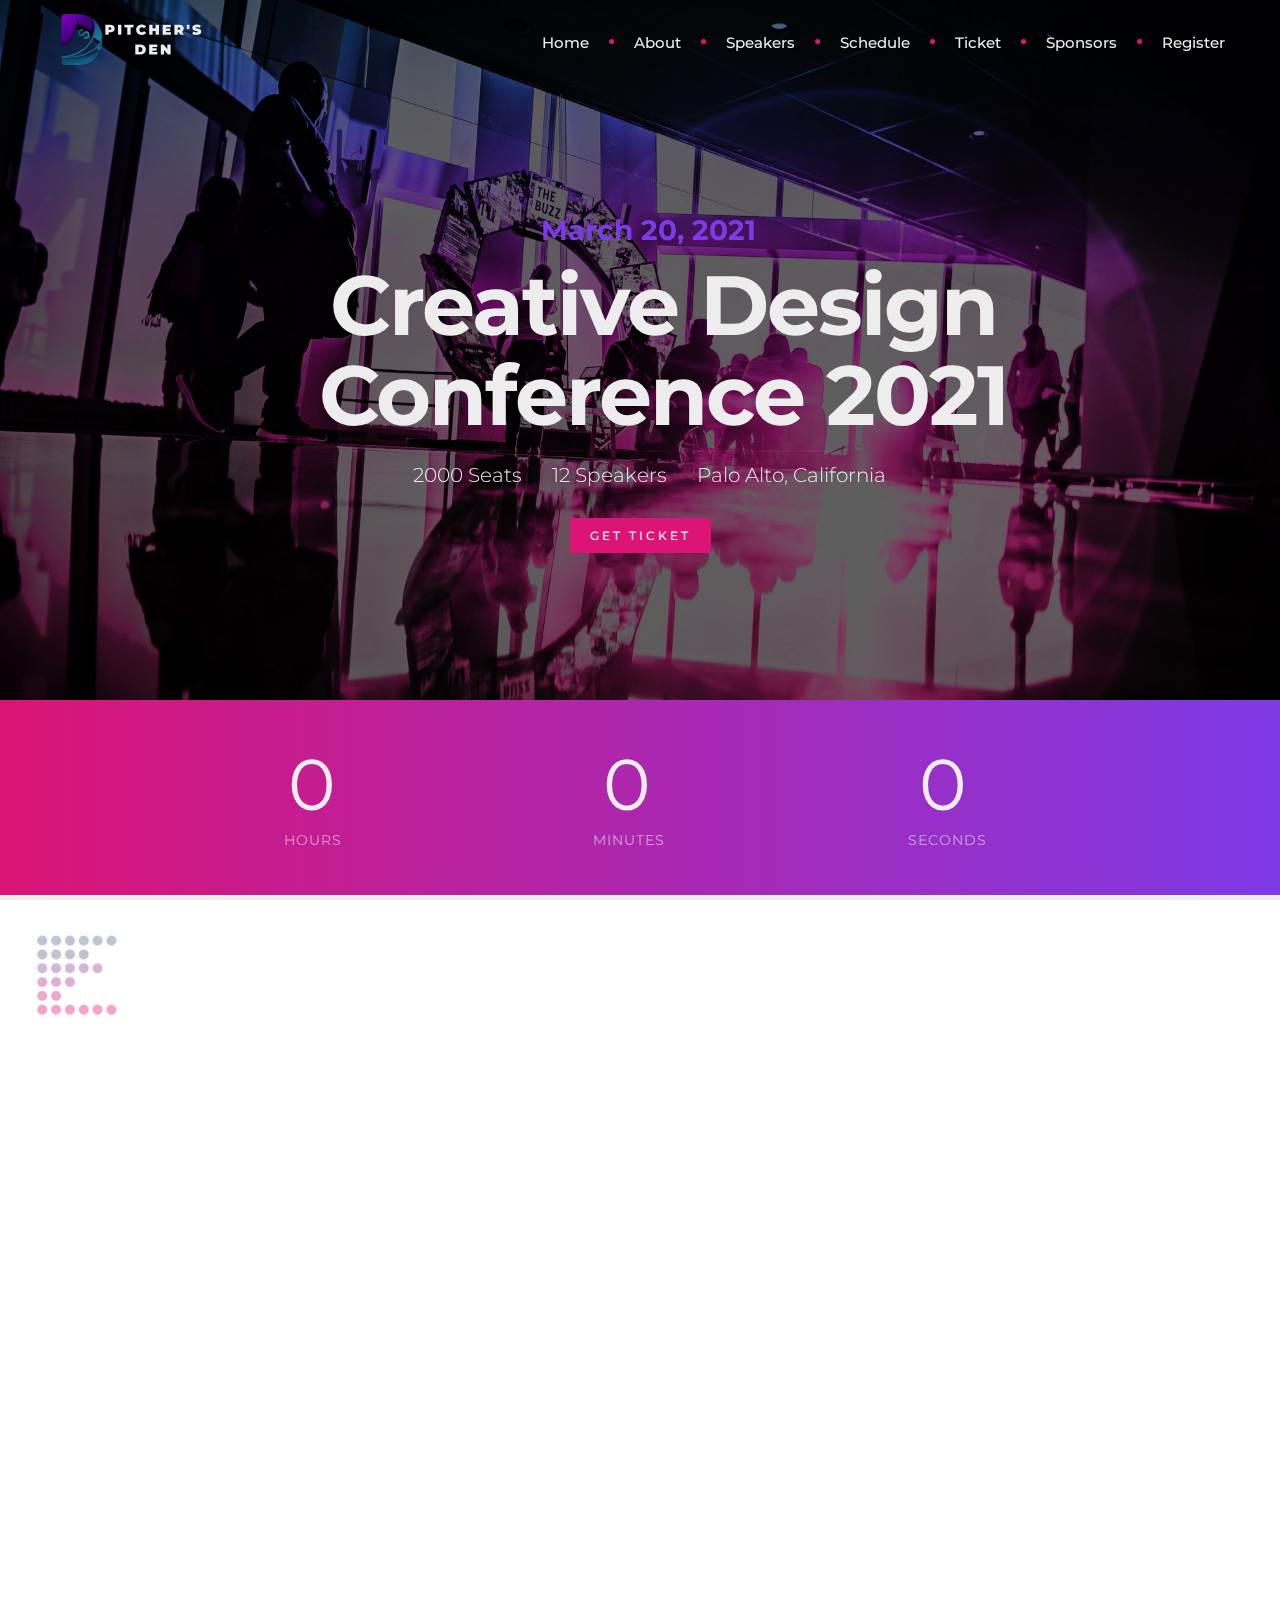
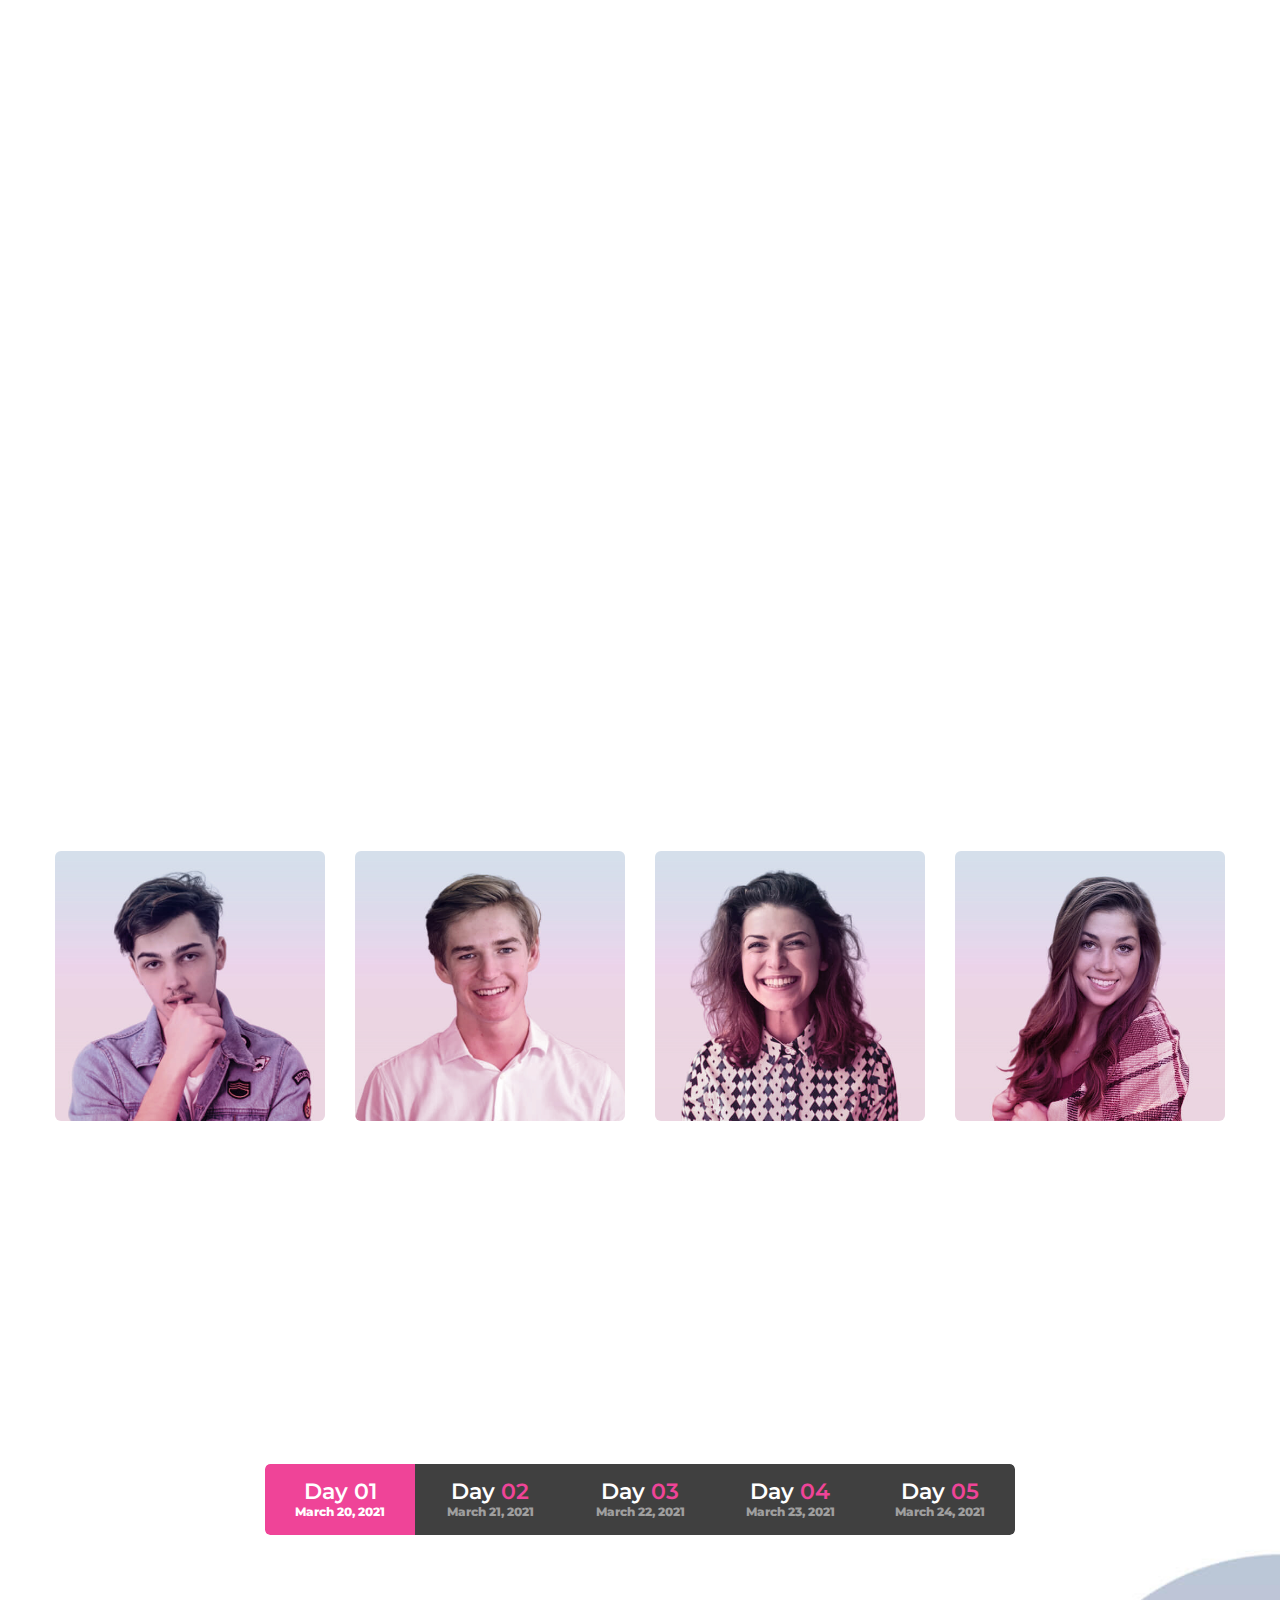
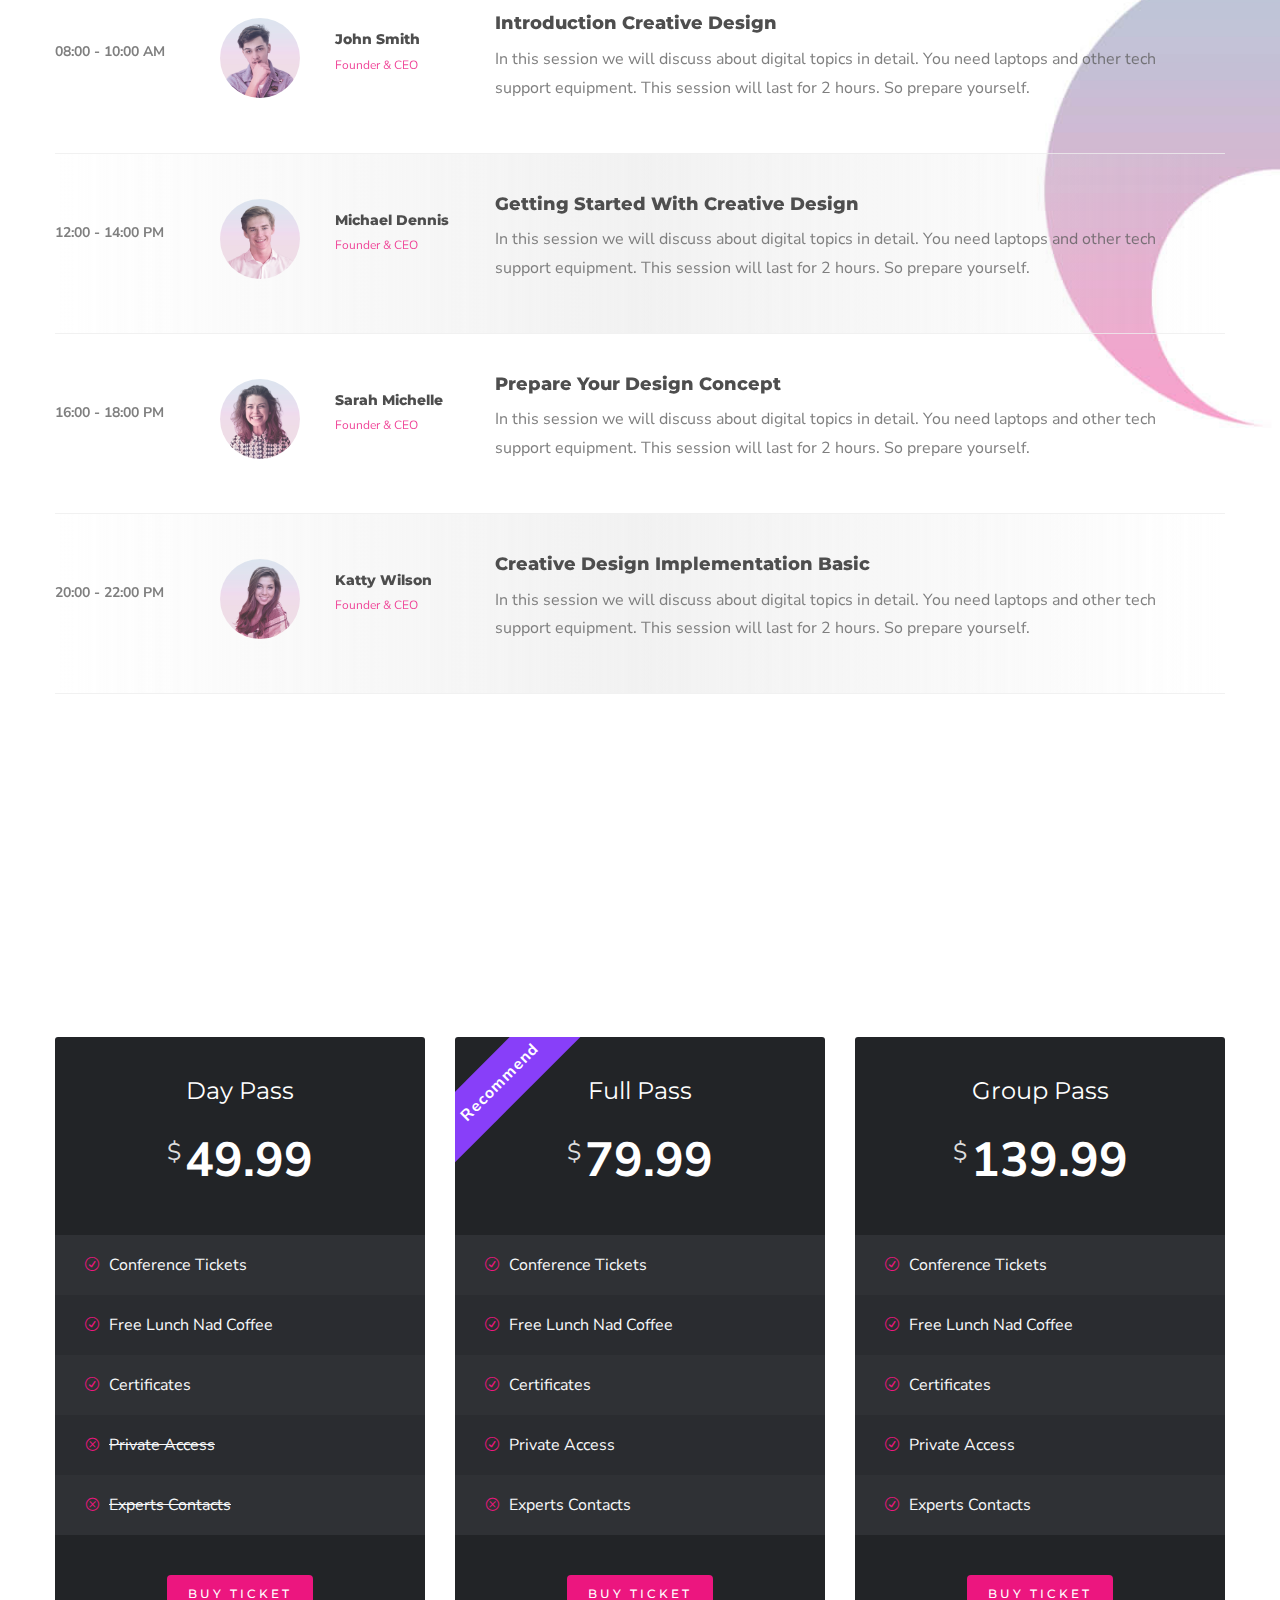
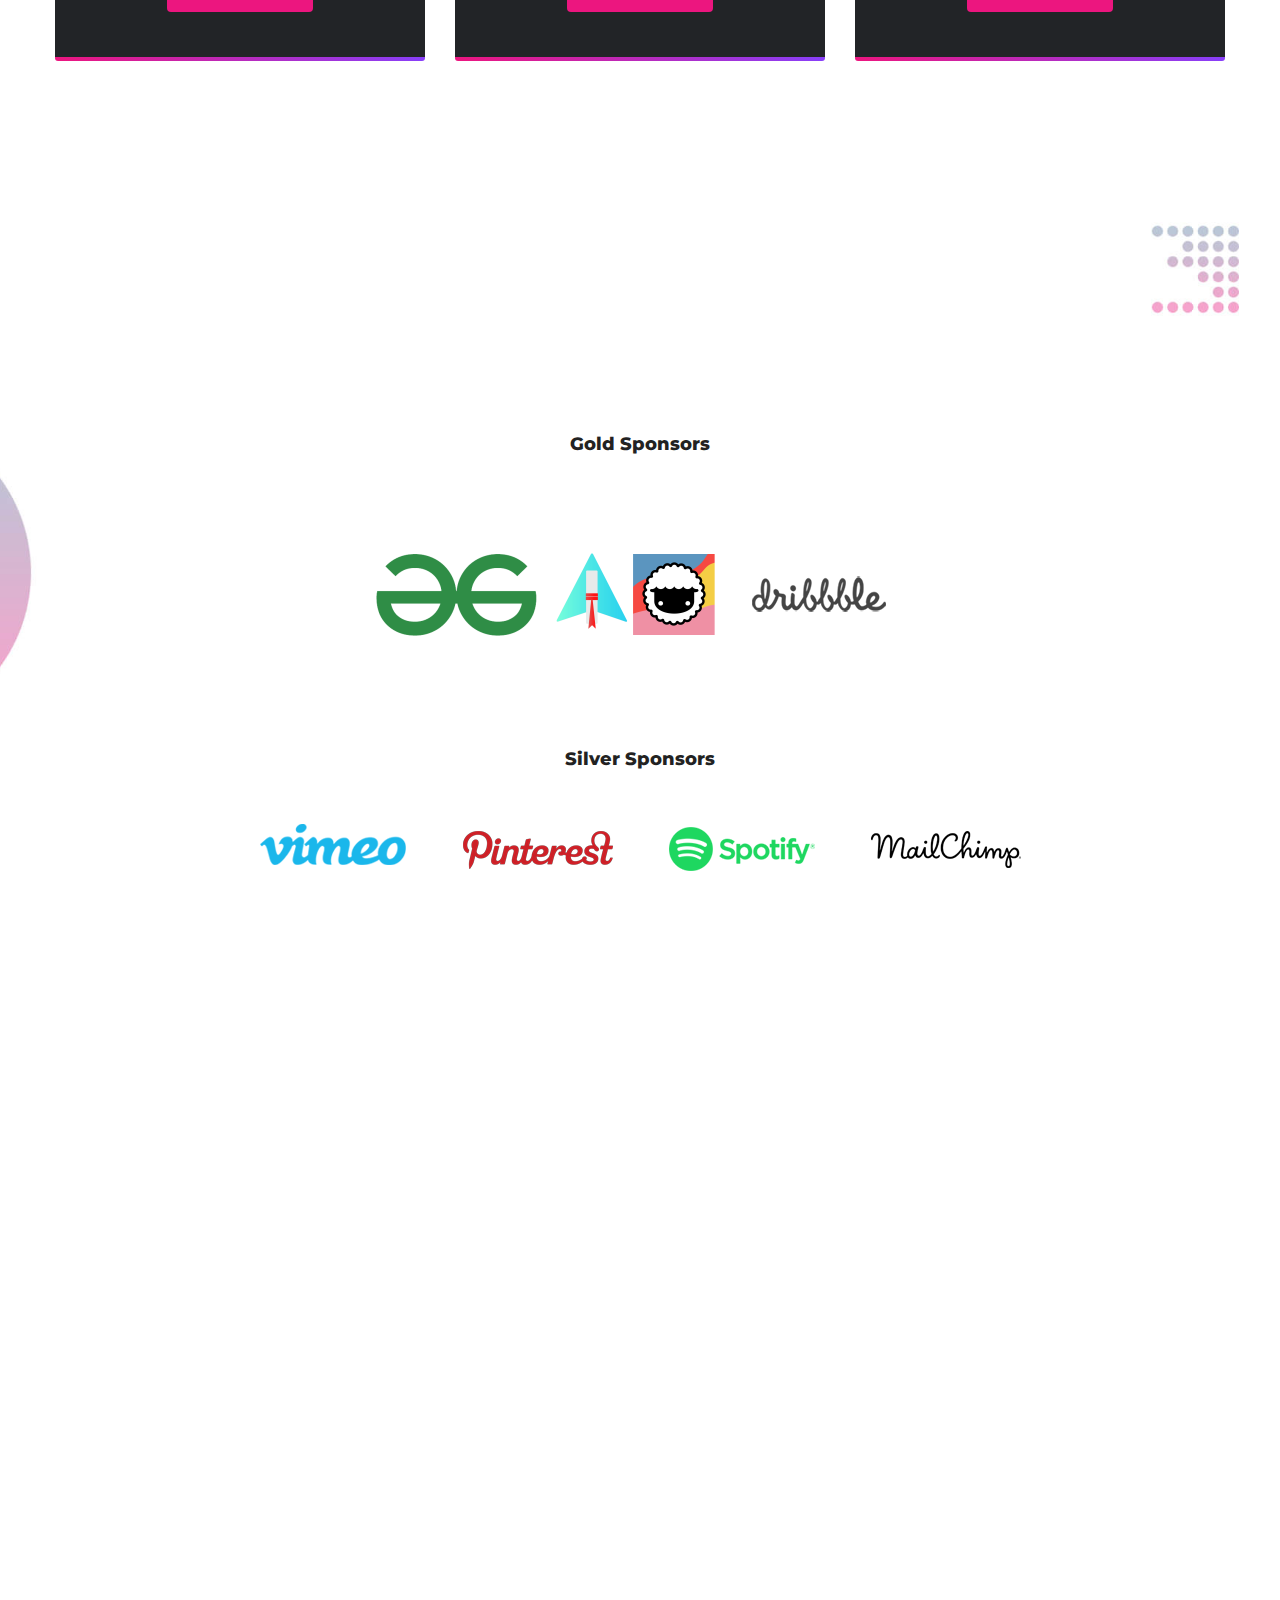
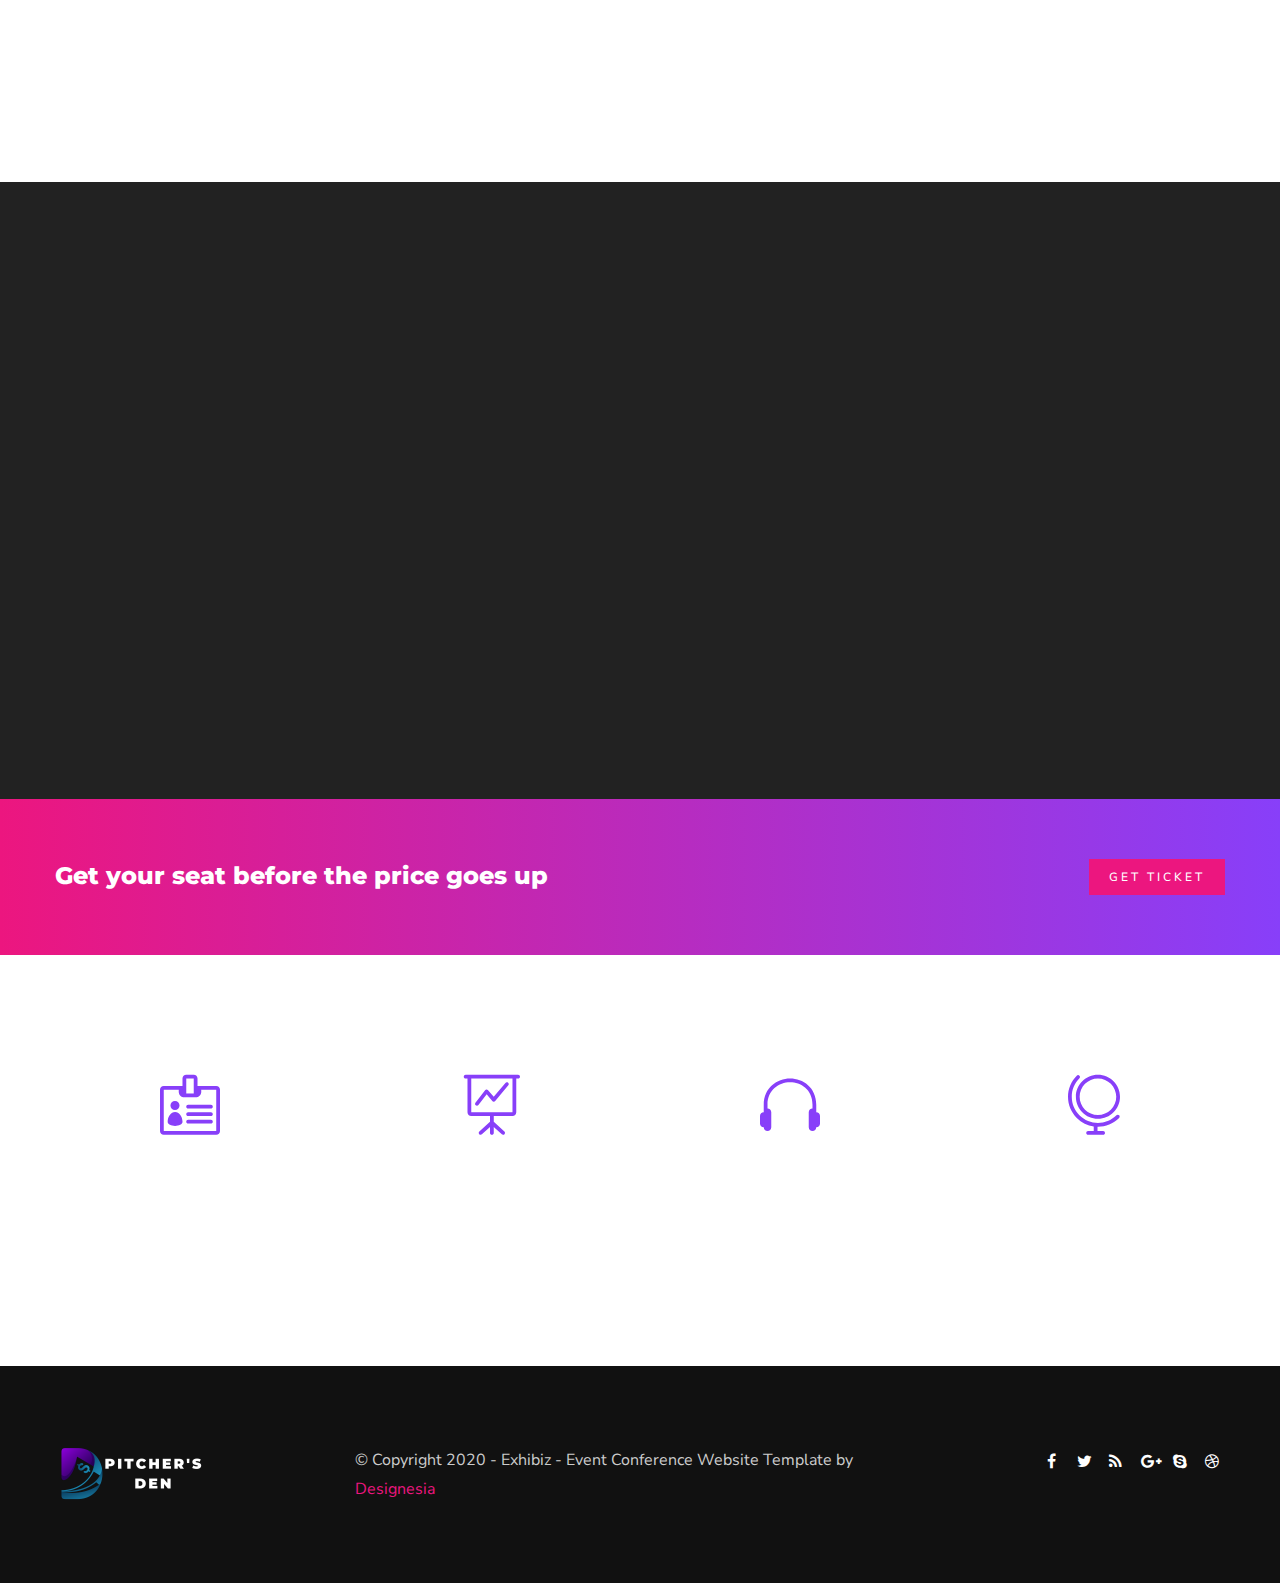
<file: index-event-slide-background.html>
<!DOCTYPE html>
<html lang="en">

<head>
    <meta charset="utf-8">
    <title>Exhibiz - Event Conference Website Template</title>
    <meta name="viewport" content="width=device-width, initial-scale=1.0">
    <meta name="description" content="">
    <meta name="keywords" content="">
    <meta name="author" content="">


    <!--[if lt IE 9]>
	<script src="js/html5shiv.js"></script>
	<![endif]-->


    <!-- CSS Files
    ================================================== -->
    <link rel="stylesheet" href="css/bootstrap.css" type="text/css">
    <link rel="stylesheet" href="css/jpreloader.css" type="text/css">
    <link rel="stylesheet" href="css/animate.css" type="text/css">
    <link rel="stylesheet" href="css/plugin.css" type="text/css">
    <link rel="stylesheet" href="css/owl.carousel.css" type="text/css">
    <link rel="stylesheet" href="css/owl.theme.css" type="text/css">
    <link rel="stylesheet" href="css/owl.transitions.css" type="text/css">
    <link rel="stylesheet" href="css/magnific-popup.css" type="text/css">
    <link rel="stylesheet" href="css/jquery.countdown.css" type="text/css">
    <link rel="stylesheet" href="css/style.css" type="text/css">
	<link rel="stylesheet" href="css/twentytwenty.css" type="text/css">

    <!-- custom background -->
    <link rel="stylesheet" href="css/bg.css" type="text/css">

    <!-- color scheme -->
	<link rel="stylesheet" href="css/colors/magenta.css" type="text/css" id="colors">
    <link rel="stylesheet" href="css/color.css" type="text/css">

    <!-- load fonts -->
    <link rel="stylesheet" href="fonts/font-awesome/css/font-awesome.css" type="text/css">
    <link rel="stylesheet" href="fonts/elegant_font/HTML_CSS/style.css" type="text/css">
    <link rel="stylesheet" href="fonts/et-line-font/style.css" type="text/css">

    <!-- RS5.0 Stylesheet -->
    <link rel="stylesheet" href="revolution/css/settings.css" type="text/css">
    <link rel="stylesheet" href="revolution/css/layers.css" type="text/css">
    <link rel="stylesheet" href="revolution/css/navigation.css" type="text/css">
    <link rel="stylesheet" href="css/rev-settings.css" type="text/css">
	
	<!-- custom font -->
	<link rel="stylesheet" href="css/font-style.css" type="text/css">
</head>

<body id="homepage" class="de_light">

    <div id="wrapper">

        <!-- header begin -->
        <header class="transparent">
            <div class="info">
                <div class="container">
                    <div class="row">
                        <div class="col-md-12">
                            <div class="column">Working Hours Monday - Friday <span class="id-color"><strong>08:00-16:00</strong></span></div>
                            <div class="column">Toll Free <span class="id-color"><strong>1800.899.900</strong></span></div>
                            <!-- social icons -->
                            <div class="column social">
                                <a href="#"><i class="fa fa-facebook"></i></a>
                                <a href="#"><i class="fa fa-twitter"></i></a>
                                <a href="#"><i class="fa fa-rss"></i></a>
                                <a href="#"><i class="fa fa-google-plus"></i></a>
                                <a href="#"><i class="fa fa-envelope-o"></i></a>
                            </div>
                            <!-- social icons close -->
                        </div>
                    </div>
                </div>
            </div>

            <div class="container">
                <div class="row">
                    <div class="col-md-12">
                        <!-- logo begin -->
                        <div id="logo">
                            <a href="index.html">
                                <img class="logo" src="images-event/logo.png" alt="">
                            </a>
                        </div>
                        <!-- logo close -->

                        <!-- small button begin -->
                        <span id="menu-btn"></span>
                        <!-- small button close -->

                        <!-- mainmenu begin -->
							<nav>
								<ul id="mainmenu" class="ms-2">
									<li><a href="#section-hero">Home<span></span></a></li>
									<li><a href="#section-about">About<span></span></a></li>
									<li><a href="#section-speakers">Speakers<span></span></a></li>
									<li><a href="#section-schedule">Schedule<span></span></a></li>
									<li><a href="#section-ticket">Ticket<span></span></a></li>
									<li><a href="#section-sponsors">Sponsors<span></span></a></li>
									<li><a href="#section-register">Register<span></span></a></li>
								</ul>
							</nav>
							
							<!-- mainmenu close -->

                    </div>
                    

                </div>
            </div>
        </header>
        <!-- header close -->


        <!-- content begin -->
        <div id="content" class="no-bottom no-top">

            <!-- revolution slider begin -->
            <section id="section-hero" class="fullwidthbanner-container" aria-label="section-slider" data-bgcolor="#222222">
                <div id="slider-revolution">
                    <ul>
                        <li data-transition="random-premium" data-slotamount="10" data-masterspeed="200" data-thumb="">
                            <!--  BACKGROUND IMAGE -->
							<img alt="" class="rev-slidebg" data-bgparallax="0" src="images-event/slider/wide1.jpg">
                        </li>
						
						<li data-transition="random-premium" data-slotamount="10" data-masterspeed="200" data-thumb="">
                            <!--  BACKGROUND IMAGE -->
							<img alt="" class="rev-slidebg" data-bgparallax="0" src="images-event/slider/wide2.jpg">
                        </li>

                    </ul>
					
					<div style="" class="tp-static-layers">
                            <div
                                class="text-center tp-caption size-28 font-weight-bold text-white tp-static-layer"
                                data-x="['center','center','center','center']"
                                data-hoffset="['0']"
                                data-y="['top','top','top','top']"
                                data-voffset="['185']"
                                data-lineheight="['90','90','90','90']"
                                data-width="none"
                                data-height="none"
                                data-whitespace="nowrap"
                                data-type="text"
                                data-responsive_offset="on"
                                data-startslide="0"
                                data-endslide="3"
                                data-frames='[{"from":"opacity:0;","speed":300,"to":"o:1;","delay":500,"ease":"Power2.easeInOut"},{"delay":"wait","speed":300,"to":"opacity:0;","ease":"nothing"}]'
                                data-textAlign="['center','center','center','center']"
                                data-paddingtop="[0,0,0,0]"
                                data-paddingright="[0,0,0,0]"
                                data-paddingbottom="[0,0,0,0]"
                                data-paddingleft="[0,0,0,0]"
                            >
                                <span class="id-color-2">March 20, 2021</span>
                            </div>
							
                            <div
                                class="text-center tp-caption size-84 font-weight-bold text-white tp-static-layer"
                                data-x="['center','center','center','center']"
                                data-hoffset="['0']"
                                data-y="['center','center','center','center']"
                                data-lineheight="['90','90','90','90']"
                                data-width="none"
                                data-height="none"
                                data-whitespace="nowrap"
                                data-type="text"
                                data-responsive_offset="on"
                                data-startslide="0"
                                data-endslide="3"
                                data-frames='[{"from":"opacity:0;","speed":300,"to":"o:1;","delay":500,"ease":"Power2.easeInOut"},{"delay":"wait","speed":300,"to":"opacity:0;","ease":"nothing"}]'
                                data-textAlign="['center','center','center','center']"
                                data-paddingtop="[0,0,0,0]"
                                data-paddingright="[0,0,0,0]"
                                data-paddingbottom="[0,0,0,0]"
                                data-paddingleft="[0,0,0,0]"
                            >
                                Creative Design<br>
								Conference 2021
                            </div>
							
							
							<div
                                class="text-center tp-caption size-20 text-white tp-static-layer"
                                data-x="['center','center','center','center']"
                                data-hoffset="['0']"
                                data-y="['top','top','top','top']"
                                data-voffset="['430']"
                                data-lineheight="['90','90','90','90']"
                                data-width="none"
                                data-height="none"
                                data-whitespace="nowrap"
                                data-type="text"
                                data-responsive_offset="on"
                                data-startslide="0"
                                data-endslide="3"
                                data-frames='[{"from":"opacity:0;","speed":300,"to":"o:1;","delay":500,"ease":"Power2.easeInOut"},{"delay":"wait","speed":300,"to":"opacity:0;","ease":"nothing"}]'
                                data-textAlign="['center','center','center','center']"
                                data-paddingtop="[0,0,0,0]"
                                data-paddingright="[0,0,0,0]"
                                data-paddingbottom="[0,0,0,0]"
                                data-paddingleft="[0,0,0,0]"
                            >
                                2000 Seats &nbsp;&nbsp;&nbsp;&nbsp; 12 Speakers &nbsp;&nbsp;&nbsp;&nbsp; Palo Alto, California
                            </div>

                            
                            <div
                                class="tp-caption tp-static-layer"
                                data-x="['center','center','center','center']"
                                data-hoffset="['0']"
                                data-y="['top','top','top','top']"
                                data-voffset="['506']"
                                data-width="none"
                                data-height="none"
                                data-whitespace="nowrap"
                                data-type="button"
                                data-actions='[{"event":"click","action":"scrollbelow","offset":"px","delay":""}]'
                                data-responsive_offset="on"
                                data-responsive="off"
                                data-startslide="0"
                                data-endslide="3"
                                data-frames='[{"from":"opacity:0;","speed":300,"to":"o:1;","delay":500,"ease":"Power2.easeInOut"},{"delay":"wait","speed":300,"to":"opacity:0;","ease":"nothing"},{"frame":"hover","speed":"300","ease":"Power1.easeInOut","to":"o:1;rX:0;rY:0;rZ:0;z:0;","style":"c:rgba(255, 255, 255, 1.00);bg:rgba(255, 255, 255, 0.15);bw:2px 2px 2px 2px;"}]'
                                data-textAlign="['center','center','center','center']"
                                data-paddingtop="[12,12,12,12]"
                                data-paddingright="[20,20,20,20]"
                                data-paddingbottom="[12,12,12,12]"
                                data-paddingleft="[20,20,20,20]"
                            >
                                <a href="#section-ticket" class="btn-custom text-white scroll-to">Get Ticket</a>
                            </div>
							
							<div
                                class="tp-caption tp-static-layer"
                                data-x="['center','center','center','center']"
                                data-hoffset="['0']"
                                data-y="['top','top','top','top']"
                                data-voffset="['506']"
                                data-width="none"
                                data-height="none"
                                data-whitespace="nowrap"
                                data-type="button"
                                data-actions='[{"event":"click","action":"scrollbelow","offset":"px","delay":""}]'
                                data-responsive_offset="on"
                                data-responsive="off"
                                data-startslide="0"
                                data-endslide="3"
                                data-frames='[{"from":"opacity:0;","speed":300,"to":"o:1;","delay":500,"ease":"Power2.easeInOut"},{"delay":"wait","speed":300,"to":"opacity:0;","ease":"nothing"},{"frame":"hover","speed":"300","ease":"Power1.easeInOut","to":"o:1;rX:0;rY:0;rZ:0;z:0;","style":"c:rgba(255, 255, 255, 1.00);bg:rgba(255, 255, 255, 0.15);bw:2px 2px 2px 2px;"}]'
                                data-textAlign="['center','center','center','center']"
                                data-paddingtop="[12,12,12,12]"
                                data-paddingright="[20,20,20,20]"
                                data-paddingbottom="[12,12,12,12]"
                                data-paddingleft="[20,20,20,20]"
                            >
                            </div>
                        </div>
                </div>
            </section>
            <!-- revolution slider close -->
			
			<section id="section-countdown" aria-label="section" class="gradient-to-right pt40 pb40">
				<div class="container">
					<div class="row">
						<div class="col-md-10 offset-md-1">
							<div class="spacer-single"></div>
							<div id="defaultCountdown"></div>
						</div>
					</div>
				</div>
			</section>
			
			<section id="section-about" data-bgimage="url(images-event/bg/4.jpg) top left no-repeat">
				<div class="wm wm-border light wow fadeInDown">welcome</div>
                    <div class="container">
                        <div class="row align-items-center">
                            
                            <div class="col-lg-6 wow fadeInLeft" data-wow-delay="0s">
                                <h2>Welcome to the Biggest<br>Creative Design Conference</h2>
                                <p>
                                    At vero eos et accusamus et iusto odio dignissimos ducimus qui blanditiis praesentium voluptatum deleniti atque corrupti quos dolores et quas molestias excepturi sint occaecati cupiditate non provident, similique sunt in culpa qui officia deserunt mollitia animi, id est laborum et dolorum fuga. Et harum quidem rerum facilis est et expedita distinctio.
                                </p>
								
								<div class="spacer10"></div>
								
								<a href="#" class="btn-custom font-weight-bold text-white sm-mb-30">About Us</a>
                            </div>
							
							<div class="col-lg-6 mb-sm-30 text-center wow fadeInRight">
                                <div class="de-images">
									<img class="di-small wow fadeIn" src="images-event/misc/2.jpg" alt="" />
									<img class="di-small-2" src="images-event/misc/3.jpg" alt="" />
									<img class="img-fluid wow fadeInRight" data-wow-delay=".25s" src="images-event/misc/1.jpg" alt="" />
								</div>
                            </div>

                        </div>
                    </div>
                </section>
				
				
				<!-- section begin -->
            <section id="section-features">
				<div class="wm wm-border light wow fadeInDown ">features</div>
                <div class="container">
                    <div class="row">
                        <div class="col-md-6 offset-md-3 text-center wow fadeInUp">
                            <h1>Why you should Join Event</h1>
                            <div class="separator"><span><i class="fa fa-square"></i></span></div>
                            <div class="spacer-single"></div>
                        </div>


                        <div class="col-lg-4 wow fadeIn" data-wow-delay="0s">
                            <div class="box-number square">
                               <i class="bg-color hover-color-2 fa fa-microphone text-light"></i>
                                <div class="text">
                                    <h3><span>World Class Speakers</span></h3>
                                    <p>Sed ut perspiciatis unde omnis iste natus error sit voluptatem accusantium doloremque
                                        laudantium, totam rem aperiam, eaque ipsa..</p>
                                </div>
                            </div>
                        </div>

                        <div class="col-lg-4 wow fadeIn" data-wow-delay=".25s">
                            <div class="box-number square">
                                <i class="bg-color hover-color-2 fa fa-lightbulb-o text-light"></i>
                                <div class="text">
                                    <h3><span>Best Experience</span></h3>
                                    <p>Sed ut perspiciatis unde omnis iste natus error sit voluptatem accusantium doloremque
                                        laudantium, totam rem aperiam, eaque ipsa..</p>
                                </div>
                            </div>
                        </div>

                        <div class="col-lg-4 wow fadeIn" data-wow-delay=".5s">
                            <div class="box-number square">
                                <i class="bg-color hover-color-2 fa fa-sitemap text-light"></i>
                                <div class="text">
                                    <h3><span>Networking</span></h3>
                                    <p>Sed ut perspiciatis unde omnis iste natus error sit voluptatem accusantium doloremque
                                        laudantium, totam rem aperiam, eaque ipsa..</p>
                                </div>
                            </div>
                        </div>

                        <div class="spacer-single"></div>

                        <div class="col-lg-4 wow fadeIn" data-wow-delay=".75s">
                            <div class="box-number square">
                                <i class="bg-color hover-color-2 fa fa-building text-light"></i>
                                <div class="text">
                                    <h3><span>Modern Venue</span></h3>
                                    <p>Sed ut perspiciatis unde omnis iste natus error sit voluptatem accusantium doloremque
                                        laudantium, totam rem aperiam, eaque ipsa..</p>
                                </div>
                            </div>
                        </div>

                        <div class="col-lg-4 wow fadeIn" data-wow-delay="1s">
                            <div class="box-number square">
                                <i class="bg-color hover-color-2  fa fa-users text-light"></i>
                                <div class="text">
                                    <h3><span>New People</span></h3>
                                    <p>Sed ut perspiciatis unde omnis iste natus error sit voluptatem accusantium doloremque
                                        laudantium, totam rem aperiam, eaque ipsa..</p>
                                </div>
                            </div>
                        </div>

                        <div class="col-lg-4 wow fadeIn" data-wow-delay="1.25s">
                            <div class="box-number square">
                                <i class="bg-color hover-color-2 fa fa-mortar-board text-light"></i>
                                <div class="text">
                                    <h3><span>Certificates</span></h3>
                                    <p>Sed ut perspiciatis unde omnis iste natus error sit voluptatem accusantium doloremque
                                        laudantium, totam rem aperiam, eaque ipsa..</p>
                                </div>
                            </div>
                        </div>
						

                    </div>
                </div>
            </section>
            <!-- section close -->
			
			<!-- section begin -->
            <section id="section-speakers" class="text-light" data-bgimage="url(images-event/bg/1.jpg) fixed top center" data-stellar-background-ratio=".2">
				<div class="wm wm-border dark wow fadeInDown">speakers</div>
                <div class="container">
                    <div class="row">
						<div class="col-md-6 offset-md-3 text-center wow fadeInUp">
                            <h1>The Speakers</h1>
                            <div class="separator"><span><i class="fa fa-square"></i></span></div>
                            <div class="spacer-single"></div>
                        </div>
						
						<div class="clearfix"></div>
                      
                       <div class="col-lg-3 col-md-6">
							<!-- team member -->
							<div class="de-team-list">
								<div class="team-pic">
									<img src="images-event/team/1.jpg" class="img-responsive img-rounded" alt="" />
								</div>
								<div class="team-desc img-rounded">
									<h3>John Smith</h3>
									<p class="lead">Expert Designer</p>
									<div class="small-border"></div>
									<p>Duis aute irure dolor in reprehenderit in voluptate velit esse cillum dolore eu fugiat nulla pariatur.</p>

									<div class="social">
										<a href="#"><i class="fa fa-facebook fa-lg"></i></a>
										<a href="#"><i class="fa fa-twitter fa-lg"></i></a>
										<a href="#"><i class="fa fa-google-plus fa-lg"></i></a>
										<a href="#"><i class="fa fa-skype fa-lg"></i></a>
									</div>
								</div>
							</div>
							<!-- team close -->
						</div>
						
						<div class="col-lg-3 col-md-6">
							<!-- team member -->
							<div class="de-team-list">
								<div class="team-pic">
									<img src="images-event/team/2.jpg" class="img-responsive img-rounded" alt="" />
								</div>
								<div class="team-desc img-rounded">
									<h3>Michael Dennis</h3>
									<p class="lead">Expert Designer</p>
									<div class="small-border"></div>
									<p>Duis aute irure dolor in reprehenderit in voluptate velit esse cillum dolore eu fugiat nulla pariatur.</p>

									<div class="social">
										<a href="#"><i class="fa fa-facebook fa-lg"></i></a>
										<a href="#"><i class="fa fa-twitter fa-lg"></i></a>
										<a href="#"><i class="fa fa-google-plus fa-lg"></i></a>
										<a href="#"><i class="fa fa-skype fa-lg"></i></a>
									</div>
								</div>
							</div>
							<!-- team close -->
						</div>
						
						<div class="col-lg-3 col-md-6">
							<!-- team member -->
							<div class="de-team-list">
								<div class="team-pic">
									<img src="images-event/team/3.jpg" class="img-responsive img-rounded" alt="" />
								</div>
								<div class="team-desc img-rounded">
									<h3>Sarah Michelle</h3>
									<p class="lead">Expert Designer</p>
									<div class="small-border"></div>
									<p>Duis aute irure dolor in reprehenderit in voluptate velit esse cillum dolore eu fugiat nulla pariatur.</p>

									<div class="social">
										<a href="#"><i class="fa fa-facebook fa-lg"></i></a>
										<a href="#"><i class="fa fa-twitter fa-lg"></i></a>
										<a href="#"><i class="fa fa-google-plus fa-lg"></i></a>
										<a href="#"><i class="fa fa-skype fa-lg"></i></a>
									</div>
								</div>
							</div>
							<!-- team close -->
						</div>
						
						<div class="col-lg-3 col-md-6">
							<!-- team member -->
							<div class="de-team-list">
								<div class="team-pic ">
									<img src="images-event/team/4.jpg" class="img-responsive img-rounded" alt="" />
								</div>
								<div class="team-desc img-rounded">
									<h3>Katty Wilson</h3>
									<p class="lead">Expert Designer</p>
									<div class="small-border"></div>
									<p>Duis aute irure dolor in reprehenderit in voluptate velit esse cillum dolore eu fugiat nulla pariatur.</p>

									<div class="social">
										<a href="#"><i class="fa fa-facebook fa-lg"></i></a>
										<a href="#"><i class="fa fa-twitter fa-lg"></i></a>
										<a href="#"><i class="fa fa-google-plus fa-lg"></i></a>
										<a href="#"><i class="fa fa-skype fa-lg"></i></a>
									</div>
								</div>
							</div>
							<!-- team close -->
						</div>

						<div class="clearfix"></div>

                    </div>
                </div>
            </section>
            <!-- section close -->
			
			
			<!-- section begin -->
            <section id="section-schedule" aria-label="section-services-tab" data-bgimage="url(images-event/bg/6.jpg) top right no-repeat">
                <div class="wm wm-border light wow fadeInDown ">schedule</div>
                <div class="container">
                    <div class="row">
                        <div class="col-md-6 offset-md-3 text-center wow fadeInUp">
                            <h1>Event Schedule</h1>
                            <div class="separator"><span><i class="fa fa-square"></i></span></div>
                            <div class="spacer-single"></div>
                        </div>

                        <div class="col-md-12">
                            <div class="de_tab tab_style_4 text-center">
                                <ul class="de_nav de_nav_dark">
                                    <li class="active" data-link="#section-services-tab">
                                        <h3>Day <span>01</span></h3>
                                        <h4>March 20, 2021</h4>
                                    </li>
                                    <li data-link="#section-services-tab">
                                        <h3>Day <span>02</span></h3>
                                        <h4>March 21, 2021</h4>
                                    </li>
                                    <li data-link="#section-services-tab">
                                        <h3>Day <span>03</span></h3>
                                        <h4>March 22, 2021</h4>
                                    </li>
                                    <li data-link="#section-services-tab">
                                        <h3>Day <span>04</span></h3>
                                        <h4>March 23, 2021</h4>
                                    </li>
                                    <li data-link="#section-services-tab">
                                        <h3>Day <span>05</span></h3>
                                        <h4>March 24, 2021</h4>
                                    </li>
                                </ul>

                                <div class="de_tab_content text-left">

                                    <div id="tab1" class="tab_single_content">
                                        <div class="row">
                                            <div class="col-md-12">
                                                <div class="schedule-listing">
                                                    <div class="schedule-item">
                                                        <div class="sc-time">08:00 - 10:00 AM</div>
                                                        <div class="sc-pic">
                                                            <img src="images-event/team/1.jpg" class="img-circle" alt="">
                                                        </div>
                                                        <div class="sc-name">
                                                            <h4>John Smith</h4>
                                                            <span>Founder & CEO</span>
                                                        </div>
                                                        <div class="sc-info">
                                                            <h3>Introduction Creative Design</h3>
                                                            <p>In this session we will discuss about digital topics in detail. You need laptops and other tech support equipment. This session will last for 2 hours. So prepare yourself.</p>
                                                        </div>
                                                        <div class="clearfix"></div>
                                                    </div>
                                                </div>

                                                <div class="schedule-listing">
                                                    <div class="schedule-item">
                                                        <div class="sc-time">12:00 - 14:00 PM</div>
                                                        <div class="sc-pic">
                                                            <img src="images-event/team/2.jpg" class="img-circle" alt="">
                                                        </div>
                                                        <div class="sc-name">
                                                            <h4>Michael Dennis</h4>
                                                            <span>Founder & CEO</span>
                                                        </div>
                                                        <div class="sc-info">
                                                            <h3>Getting Started With Creative Design</h3>
                                                            <p>In this session we will discuss about digital topics in detail. You need laptops and other tech support equipment. This session will last for 2 hours. So prepare yourself.</p>
                                                        </div>
                                                        <div class="clearfix"></div>
                                                    </div>
                                                </div>

                                                <div class="schedule-listing">
                                                    <div class="schedule-item">
                                                        <div class="sc-time">16:00 - 18:00 PM</div>
                                                        <div class="sc-pic">
                                                            <img src="images-event/team/3.jpg" class="img-circle" alt="">
                                                        </div>
                                                        <div class="sc-name">
                                                            <h4>Sarah Michelle</h4>
                                                            <span>Founder & CEO</span>
                                                        </div>
                                                        <div class="sc-info">
                                                            <h3>Prepare Your Design Concept</h3>
                                                            <p>In this session we will discuss about digital topics in detail. You need laptops and other tech support equipment. This session will last for 2 hours. So prepare yourself.</p>
                                                        </div>
                                                        <div class="clearfix"></div>
                                                    </div>
                                                </div>

                                                <div class="schedule-listing">
                                                    <div class="schedule-item">
                                                        <div class="sc-time">20:00 - 22:00 PM</div>
                                                        <div class="sc-pic">
                                                            <img src="images-event/team/4.jpg" class="img-circle" alt="">
                                                        </div>
                                                        <div class="sc-name">
                                                            <h4>Katty Wilson</h4>
                                                            <span>Founder & CEO</span>
                                                        </div>
                                                        <div class="sc-info">
                                                            <h3>Creative Design Implementation Basic</h3>
                                                            <p>In this session we will discuss about digital topics in detail. You need laptops and other tech support equipment. This session will last for 2 hours. So prepare yourself.</p>
                                                        </div>
                                                        <div class="clearfix"></div>
                                                    </div>
                                                </div>
                                            </div>
                                        </div>
                                    </div>

                                    <div id="tab2" class="tab_single_content">
                                        <div class="row">
                                            <div class="col-md-12">
                                                <div class="schedule-listing">
                                                    <div class="schedule-item">
                                                        <div class="sc-time">08:00 - 12:00 AM</div>
                                                        <div class="sc-pic">
                                                            <img src="images-event/team/5.jpg" class="img-circle" alt="">
                                                        </div>
                                                        <div class="sc-name">
                                                            <h4>Rose Shipp</h4>
                                                            <span>Founder & CEO</span>
                                                        </div>
                                                        <div class="sc-info">
                                                            <h3>Creative Design Implementation Basic 2</h3>
                                                            <p>In this session we will discuss about digital topics in detail. You need laptops and other tech support equipment. This session will last for 2 hours. So prepare yourself.</p>
                                                        </div>
                                                        <div class="clearfix"></div>
                                                    </div>
                                                </div>

                                                <div class="schedule-listing">
                                                    <div class="schedule-item">
                                                        <div class="sc-time">12:00 - 14:00 PM</div>
                                                        <div class="sc-pic">
                                                            <img src="images-event/team/6.jpg" class="img-circle" alt="">
                                                        </div>
                                                        <div class="sc-name">
                                                            <h4>Isaac Nicholas</h4>
                                                            <span>Founder & CEO</span>
                                                        </div>
                                                        <div class="sc-info">
                                                            <h3>How to Design Happiness</h3>
                                                            <p>In this session we will discuss about digital topics in detail. You need laptops and other tech support equipment. This session will last for 2 hours. So prepare yourself.</p>
                                                        </div>
                                                        <div class="clearfix"></div>
                                                    </div>
                                                </div>

                                                <div class="schedule-listing">
                                                    <div class="schedule-item">
                                                        <div class="sc-time">16:00 - 18:00 PM</div>
                                                        <div class="sc-pic">
                                                            <img src="images-event/team/7.jpg" class="img-circle" alt="">
                                                        </div>
                                                        <div class="sc-name">
                                                            <h4>John Arnold</h4>
                                                            <span>Founder & CEO</span>
                                                        </div>
                                                        <div class="sc-info">
                                                            <h3>Good Storytelling For Great Design</h3>
                                                            <p>In this session we will discuss about digital topics in detail. You need laptops and other tech support equipment. This session will last for 2 hours. So prepare yourself.</p>
                                                        </div>
                                                        <div class="clearfix"></div>
                                                    </div>
                                                </div>

                                                <div class="schedule-listing">
                                                    <div class="schedule-item">
                                                        <div class="sc-time">20:00 - 22:00 PM</div>
                                                        <div class="sc-pic">
                                                            <img src="images-event/team/1.jpg" class="img-circle" alt="">
                                                        </div>
                                                        <div class="sc-name">
                                                            <h4>John Smith</h4>
                                                            <span>Founder & CEO</span>
                                                        </div>
                                                        <div class="sc-info">
                                                            <h3>Unintuitive Lessons on Being a Designer</h3>
                                                            <p>In this session we will discuss about digital topics in detail. You need laptops and other tech support equipment. This session will last for 2 hours. So prepare yourself.</p>
                                                        </div>
                                                        <div class="clearfix"></div>
                                                    </div>
                                                </div>
                                            </div>
                                        </div>
                                    </div>

                                    <div id="tab3" class="tab_single_content">
                                        <div class="row">
                                            <div class="col-md-12">
                                                <div class="schedule-listing">
                                                    <div class="schedule-item">
                                                        <div class="sc-time">08:00 - 12:00 AM</div>
                                                        <div class="sc-pic">
                                                            <img src="images-event/team/2.jpg" class="img-circle" alt="">
                                                        </div>
                                                        <div class="sc-name">
                                                            <h4>Michael Dennis</h4>
                                                            <span>Founder & CEO</span>
                                                        </div>
                                                        <div class="sc-info">
                                                            <h3>The Secret of Great App Design</h3>
                                                            <p>In this session we will discuss about digital topics in detail. You need laptops and other tech support equipment. This session will last for 2 hours. So prepare yourself.</p>
                                                        </div>
                                                        <div class="clearfix"></div>
                                                    </div>
                                                </div>

                                                <div class="schedule-listing">
                                                    <div class="schedule-item">
                                                        <div class="sc-time">12:00 - 14:00 PM</div>
                                                        <div class="sc-pic">
                                                            <img src="images-event/team/3.jpg" class="img-circle" alt="">
                                                        </div>
                                                        <div class="sc-name">
                                                            <h4>Sarah Michelle</h4>
                                                            <span>Founder & CEO</span>
                                                        </div>
                                                        <div class="sc-info">
                                                            <h3>Use Design Thinking in Your Everyday Routine</h3>
                                                            <p>In this session we will discuss about digital topics in detail. You need laptops and other tech support equipment. This session will last for 2 hours. So prepare yourself.</p>
                                                        </div>
                                                        <div class="clearfix"></div>
                                                    </div>
                                                </div>

                                                <div class="schedule-listing">
                                                    <div class="schedule-item">
                                                        <div class="sc-time">16:00 - 18:00 PM</div>
                                                        <div class="sc-pic">
                                                            <img src="images-event/team/4.jpg" class="img-circle" alt="">
                                                        </div>
                                                        <div class="sc-name">
                                                            <h4>Katty Wilson</h4>
                                                            <span>Founder & CEO</span>
                                                        </div>
                                                        <div class="sc-info">
                                                            <h3>Design Into The Real World</h3>
                                                            <p>In this session we will discuss about digital topics in detail. You need laptops and other tech support equipment. This session will last for 2 hours. So prepare yourself.</p>
                                                        </div>
                                                        <div class="clearfix"></div>
                                                    </div>
                                                </div>

                                                <div class="schedule-listing">
                                                    <div class="schedule-item">
                                                        <div class="sc-time">20:00 - 22:00 AM</div>
                                                        <div class="sc-pic">
                                                            <img src="images-event/team/5.jpg" class="img-circle" alt="">
                                                        </div>
                                                        <div class="sc-name">
                                                            <h4>Rose Shipp</h4>
                                                            <span>Founder & CEO</span>
                                                        </div>
                                                        <div class="sc-info">
                                                            <h3>Advanced Design Implementation</h3>
                                                            <p>In this session we will discuss about digital topics in detail. You need laptops and other tech support equipment. This session will last for 2 hours. So prepare yourself.</p>
                                                        </div>
                                                        <div class="clearfix"></div>
                                                    </div>
                                                </div>
                                            </div>
                                        </div>
                                    </div>

                                    <div id="tab4" class="tab_single_content">
                                        <div class="row">
                                            <div class="col-md-12">
                                                <div class="schedule-listing">
                                                    <div class="schedule-item">
                                                        <div class="sc-time">08:00 - 12:00 AM</div>
                                                        <div class="sc-pic">
                                                            <img src="images-event/team/6.jpg" class="img-circle" alt="">
                                                        </div>
                                                        <div class="sc-name">
                                                            <h4>Isaac Nicholas</h4>
                                                            <span>Founder & CEO</span>
                                                        </div>
                                                        <div class="sc-info">
                                                            <h3>Advanced Design Implementation 2</h3>
                                                            <p>In this session we will discuss about digital topics in detail. You need laptops and other tech support equipment. This session will last for 2 hours. So prepare yourself.</p>
                                                        </div>
                                                        <div class="clearfix"></div>
                                                    </div>
                                                </div>

                                                <div class="schedule-listing">
                                                    <div class="schedule-item">
                                                        <div class="sc-time">12:00 - 14:00 PM</div>
                                                        <div class="sc-pic">
                                                            <img src="images-event/team/7.jpg" class="img-circle" alt="">
                                                        </div>
                                                        <div class="sc-name">
                                                            <h4>John Arnold</h4>
                                                            <span>Founder & CEO</span>
                                                        </div>
                                                        <div class="sc-info">
                                                            <h3>Branding, Identity &amp; Logo Design Explained</h3>
                                                            <p>In this session we will discuss about digital topics in detail. You need laptops and other tech support equipment. This session will last for 2 hours. So prepare yourself.</p>
                                                        </div>
                                                        <div class="clearfix"></div>
                                                    </div>
                                                </div>

                                                <div class="schedule-listing">
                                                    <div class="schedule-item">
                                                        <div class="sc-time">16:00 - 18:00 PM</div>
                                                        <div class="sc-pic">
                                                            <img src="images-event/team/1.jpg" class="img-circle" alt="">
                                                        </div>
                                                        <div class="sc-name">
                                                            <h4>John Smith</h4>
                                                            <span>Founder & CEO</span>
                                                        </div>
                                                        <div class="sc-info">
                                                            <h3>The Art of Personal Branding</h3>
                                                            <p>In this session we will discuss about digital topics in detail. You need laptops and other tech support equipment. This session will last for 2 hours. So prepare yourself.</p>
                                                        </div>
                                                        <div class="clearfix"></div>
                                                    </div>
                                                </div>

                                                <div class="schedule-listing">
                                                    <div class="schedule-item">
                                                        <div class="sc-time">20:00 - 22:00 PM</div>
                                                        <div class="sc-pic">
                                                            <img src="images-event/team/2.jpg" class="img-circle" alt="">
                                                        </div>
                                                        <div class="sc-name">
                                                            <h4>Michael Dennis</h4>
                                                            <span>Founder & CEO</span>
                                                        </div>
                                                        <div class="sc-info">
                                                            <h3>8 Secret Benefits of Branding</h3>
                                                            <p>In this session we will discuss about digital topics in detail. You need laptops and other tech support equipment. This session will last for 2 hours. So prepare yourself.</p>
                                                        </div>
                                                        <div class="clearfix"></div>
                                                    </div>
                                                </div>
                                            </div>
                                        </div>
                                    </div>

                                    <div id="tab5" class="tab_single_content">
                                        <div class="row">
                                            <div class="col-md-12">
                                                <div class="schedule-listing">
                                                    <div class="schedule-item">
                                                        <div class="sc-time">08:00 - 12:00 AM</div>
                                                        <div class="sc-pic">
                                                            <img src="images-event/team/1.jpg" class="img-circle" alt="">
                                                        </div>
                                                        <div class="sc-name">
                                                            <h4>John Smith</h4>
                                                            <span>Founder & CEO</span>
                                                        </div>
                                                        <div class="sc-info">
                                                            <h3>How To Brand A Startup On A Small Budget</h3>
                                                            <p>In this session we will discuss about digital topics in detail. You need laptops and other tech support equipment. This session will last for 2 hours. So prepare yourself.</p>
                                                        </div>
                                                        <div class="clearfix"></div>
                                                    </div>
                                                </div>

                                                <div class="schedule-listing">
                                                    <div class="schedule-item">
                                                        <div class="sc-time">08:00 - 12:00 AM</div>
                                                        <div class="sc-pic">
                                                            <img src="images-event/team/2.jpg" class="img-circle" alt="">
                                                        </div>
                                                        <div class="sc-name">
                                                            <h4>John Smith</h4>
                                                            <span>Founder & CEO</span>
                                                        </div>
                                                        <div class="sc-info">
                                                            <h3>Establishing a Brand Identity</h3>
                                                            <p>In this session we will discuss about digital topics in detail. You need laptops and other tech support equipment. This session will last for 2 hours. So prepare yourself.</p>
                                                        </div>
                                                        <div class="clearfix"></div>
                                                    </div>
                                                </div>

                                                <div class="schedule-listing">
                                                    <div class="schedule-item">
                                                        <div class="sc-time">08:00 - 12:00 AM</div>
                                                        <div class="sc-pic">
                                                            <img src="images-event/team/3.jpg" class="img-circle" alt="">
                                                        </div>
                                                        <div class="sc-name">
                                                            <h4>Sarah Michelle</h4>
                                                            <span>Founder & CEO</span>
                                                        </div>
                                                        <div class="sc-info">
                                                            <h3>Interview With World Class Designer</h3>
                                                            <p>In this session we will discuss about digital topics in detail. You need laptops and other tech support equipment. This session will last for 2 hours. So prepare yourself.</p>
                                                        </div>
                                                        <div class="clearfix"></div>
                                                    </div>
                                                </div>

                                                <div class="schedule-listing">
                                                    <div class="schedule-item">
                                                        <div class="sc-time">08:00 - 12:00 AM</div>
                                                        <div class="sc-pic">
                                                            <img src="images-event/team/4.jpg" class="img-circle" alt="">
                                                        </div>
                                                        <div class="sc-name">
                                                            <h4>Katty Wilson</h4>
                                                            <span>Founder & CEO</span>
                                                        </div>
                                                        <div class="sc-info">
                                                            <h3>Close Event Ceremony &amp; Doorprize</h3>
                                                            <p>In this session we will discuss about digital topics in detail. You need laptops and other tech support equipment. This session will last for 2 hours. So prepare yourself.</p>
                                                        </div>
                                                        <div class="clearfix"></div>
                                                    </div>
                                                </div>
                                            </div>
                                        </div>
                                    </div>
                                </div>
                            </div>
                        </div>
                    </div>
                </div>
            </section>
            <!-- section close -->
			
			<!-- section begin -->
            <section id="section-ticket" class="text-light" data-bgimage="url(images-event/bg/2.jpg) fixed top" data-stellar-background-ratio=".2">
                <div class="wm wm-border dark wow fadeInDown">tickets</div>
				<div class="container">
                    <div class="row">
						<div class="col-md-6 offset-md-3 text-center wow fadeInUp">
                            <h1>Choose a Ticket</h1>
                            <div class="separator"><span><i class="fa fa-square"></i></span></div>
                            <div class="spacer-single"></div>
                        </div>

                        <div class="col-sm-4">
                                            <div class="pricing-s1 mb30">
                                                <div class="top">
                                                    <h2>Day Pass</h2>
                                                    <p class="price"><span class="currency">$</span> <b>49.99</b></p>
                                                </div>
                                                <div class="bottom">
                                                    <ul>
                                                        <li><i class="icon_check_alt2"></i>Conference Tickets</li>
                                                        <li><i class="icon_check_alt2"></i>Free Lunch Nad Coffee</li>
                                                        <li><i class="icon_check_alt2"></i>Certificates</li>
                                                        <li><i class="icon_close_alt2"></i><s>Private Access</s></li>
                                                        <li><i class="icon_close_alt2"></i><s>Experts Contacts</s></li>
                                                    </ul>
                                                    <a href="" class="btn btn-custom text-white">Buy Ticket</a>
                                                </div>
												<div class="ps1-deco"></div>
                                            </div>
                                        </div>
                                        <div class="col-sm-4">
                                            <div class="pricing-s1 mb30">
                                                <div class="ribbon color-2 text-white">Recommend</div>
                                                <div class="top">
                                                    <h2>Full Pass</h2>
                                                    <p class="price"><span class="currency">$</span> <b>79.99</b></p>
                                                </div>
                                                <div class="bottom">
                                                    <ul>
                                                        <li><i class="icon_check_alt2"></i>Conference Tickets</li>
                                                        <li><i class="icon_check_alt2"></i>Free Lunch Nad Coffee</li>
                                                        <li><i class="icon_check_alt2"></i>Certificates</li>
                                                        <li><i class="icon_check_alt2"></i>Private Access</li>
                                                        <li><i class="icon_close_alt2"></i>Experts Contacts</li>
                                                    </ul>
                                                    <a href="" class="btn btn-custom text-white">Buy Ticket</a>
                                                </div>
												<div class="ps1-deco"></div>
                                            </div>
                                        </div>
                                        <div class="col-sm-4">
                                            <div class="pricing-s1 mb30">
                                                <div class="top">
                                                    <h2>Group Pass</h2>
                                                    <p class="price"><span class="currency">$</span> <b>139.99</b></p>
                                                </div>
                                                <div class="bottom">
                                                    <ul>
                                                        <li><i class="icon_check_alt2"></i>Conference Tickets</li>
                                                        <li><i class="icon_check_alt2"></i>Free Lunch Nad Coffee</li>
                                                        <li><i class="icon_check_alt2"></i>Certificates</li>
                                                        <li><i class="icon_check_alt2"></i>Private Access</li>
                                                        <li><i class="icon_check_alt2"></i>Experts Contacts</li>
                                                    </ul>
                                                    <a href="" class="btn btn-custom text-white">Buy Ticket</a>
                                                </div>
												<div class="ps1-deco"></div>
                                            </div>
                                        </div>

                    </div>
					
                </div>
            </section>
            <!-- section close -->
			
			<!-- section begin -->
            <section id="section-sponsors" data-bgimage="url(images-event/bg/5.jpg) top right no-repeat">
                <div class="wm wm-border light wow fadeInDown ">sponsors</div>
                <div class="container">
                    <div class="row">
                        <div class="col-md-6 offset-md-3 text-center wow fadeInUp">
                            <h1>Official Sponsors</h1>
                            <div class="separator"><span><i class="fa fa-square"></i></span></div>
                            <div class="spacer-single"></div>
                        </div>

                        <div class="col-md-12 text-center">
                            <h3>Gold Sponsors</h3>
                            <div class="spacer-single"></div>
                            <img src="images-event/logo/1.png" alt="" class="grey-hover">
                            <img src="images-event/logo/2.png" alt="" class="grey-hover">
                            <img src="images-event/logo/3.png" alt="" class="grey-hover">
							<img src="images-event/logo/4.png" alt="" class="grey-hover">
                            <div class="spacer-double"></div>

                            <h3>Silver Sponsors</h3>
                            <div class="spacer-single"></div>
                            <img src="images-event/logo/5.png" alt="" class="grey-hover">
                            <img src="images-event/logo/6.png" alt="" class="grey-hover">
                            <img src="images-event/logo/7.png" alt="" class="grey-hover">
                            <img src="images-event/logo/8.png" alt="" class="grey-hover">
                        </div>
                    </div>
                </div>
            </section>
            <!-- section close -->
			
			<!-- section begin -->
            <section id="section-testimonials" aria-label="section">
				<div class="wm wm-border light wow fadeInDown">testimonials</div>
                <div class="container">
                    <div class="row">

                        <div class="col-md-8 offset-md-2">
                            
							<div id="testimonial-carousel-single" class="owl-carousel owl-theme wow fadeInUp">
								<blockquote class="testimonial-big">
									<span class="title">I've got lot experiences!</span>
									I'm always impressed with the event. Lorem ipsum dolor sit amet, consectetur adipisicing elit, sed do eiusmod tempor incididunt ut labore et dolore magna aliqua. Ut enim ad minim veniam, quis nostrud exercitation ullamco laboris nisi ut aliquip.

									<span class="name">John, Customer</span>
								</blockquote>
								
								<blockquote class="testimonial-big">
									<span class="title">Exceeded my expectations!</span>
									Just wow! I'm always impressed with the event. Lorem ipsum dolor sit amet, consectetur adipisicing elit, sed do eiusmod tempor incididunt ut labore et dolore magna aliqua. Ut enim ad minim veniam, quis nostrud exercitation ullamco.

									<span class="name">Sandra, Customer</span>
								</blockquote>
								
								<blockquote class="testimonial-big">
									<span class="title">Better than I think!</span>
									I'm always impressed with the event. Lorem ipsum dolor sit amet, consectetur adipisicing elit, sed do eiusmod tempor incididunt ut labore et dolore magna aliqua. Ut enim ad minim veniam, quis nostrud exercitation ullamco laboris nisi ut aliquip.

									<span class="name">Michael, Customer</span>
								</blockquote>
							</div>
							
                        </div>

                    </div>
					
                </div>
            </section>
            <!-- section close -->
			
			<!-- section begin -->
            <section id="section-portfolio" class="no-top no-bottom" aria-label="section">                
                <div id="gallery" class="gallery zoom-gallery full-gallery de-gallery pf_full_width wow fadeInUp" data-wow-delay=".3s">

                    <!-- gallery item -->
                    <div class="item residential">
                        <div class="picframe">
                            <a href="images-event/portfolio/1.jpg" title="View Details">
                                <span class="overlay">
                                    <span class="pf_text">
                                        <span class="project-name">View Image</span>
                                    </span>
                                </span>
                                <img src="images-event/portfolio/1.jpg" alt="" />
                            </a>
                        </div>
                    </div>
                    <!-- close gallery item -->

                    <!-- gallery item -->
                    <div class="item hospitaly">
                        <div class="picframe">
                            <a href="images-event/portfolio/2.jpg" title="View Details">
                                <span class="overlay">
                                    <span class="pf_text">
                                        <span class="project-name">View Image</span>
                                    </span>
                                </span>
                                <img src="images-event/portfolio/2.jpg" alt="" />
                            </a>
                        </div>
                    </div>
                    <!-- close gallery item -->

                    <!-- gallery item -->
                    <div class="item hospitaly">
                        <div class="picframe">
                            <a href="images-event/portfolio/3.jpg" title="View Details">
                                <span class="overlay">
                                    <span class="pf_text">
                                        <span class="project-name">View Image</span>
                                    </span>
                                </span>
                                <img src="images-event/portfolio/3.jpg" alt="" />
                            </a>
                        </div>
                    </div>
                    <!-- close gallery item -->

                    <!-- gallery item -->
                    <div class="item residential">
                        <div class="picframe">
                            <a href="images-event/portfolio/4.jpg" title="View Details">
                                <span class="overlay">
                                    <span class="pf_text">
                                        <span class="project-name">View Image</span>
                                    </span>
                                </span>
                                <img src="images-event/portfolio/4.jpg" alt="" />
                            </a>
                        </div>
                    </div>
                    <!-- close gallery item -->
                </div>             
            </section>
            <!-- section close -->
			
			<!-- section begin -->
            <section id="section-register" class="text-light" data-bgcolor="#222222">
                <div class="wm wm-border dark wow fadeInDown">register</div>
				<div class="container">
                    <div class="row">
						<div class="col-md-6 offset-md-3 text-center wow fadeInUp">
                            <h1>Register Now</h1>
                            <div class="separator"><span><i class="fa fa-square"></i></span></div>
                            <div class="spacer-single"></div>
                        </div>

                        <div class="col-md-8 offset-md-2 wow fadeInUp">
                            <form name="contactForm" id='contact_form' method="post" action='email.php'>
                                <div class="row">
                                    <div class="col-md-6">
                                        <div id='name_error' class='error'>Please enter your name.</div>
                                        <div>
                                            <input type='text' name='name' id='name' class="form-control" placeholder="Your Name">
                                        </div>

                                        <div id='email_error' class='error'>Please enter your valid E-mail ID.</div>
                                        <div>
                                            <input type='text' name='email' id='email' class="form-control" placeholder="Your Email">
                                        </div>

                                        <div id='phone_error' class='error'>Please enter your phone number.</div>
                                        <div>
                                            <input type='text' name='phone' id='phone' class="form-control" placeholder="Your Phone">
                                        </div>
                                    </div>
                                    <div class="col-md-6">
                                        <div id='message_error' class='error'>Please enter your message.</div>
                                        <div>
                                            <textarea name='message' id='message' class="form-control" placeholder="Additional Message"></textarea>
                                        </div>
                                    </div>

                                    <div class="col-md-12 text-center">
                                        <p id='submit'>
                                            <input type='submit' id='send_message' value='Register Now' class="btn btn-line">
                                        </p>
                                        <div id='mail_success' class='success'>Your message has been sent successfully.</div>
                                        <div id='mail_fail' class='error'>Sorry, error occured this time sending your message.</div>
                                    </div>
                                </div>
                            </form>
                        </div>


                    </div>
                </div>

            </section>
            <!-- section close -->
			
			<!-- section begin -->
            <section id="call-to-action" class="gradient-to-right text-light call-to-action" aria-label="cta">
                <div class="container">
                    <div class="row align-items-center">
                        <div class="col-lg-8 col-md-7">
                            <h3 class="size-2 no-margin">Get your seat before the price goes up</h3>
                        </div>

                        <div class="col-lg-4 col-md-5 text-right">
                            <a href="#section-ticket" class="btn-custom text-white scroll-to">Get Ticket</a>
                        </div>
                    </div>
                </div>
            </section>
            <!-- logo carousel section close -->
			
			<section id="section-fun-facts" class="text-light" data-bgimage="url(images-event/bg/3.jpg) fixed top">
                    <div class="container">
						<div class="row">
                            <div class="col-md-3 col-xs-6">
                                <div class="de_count" >
                                    <i class="icon_id-2 id-color-2"></i>
                                    <h3>8800</h3>
                                    <span class="text-white">Participants</span>
                                </div>
                            </div>

                            <div class="col-md-3 col-xs-6">
                                <div class="de_count">
                                    <i class="icon_easel id-color-2"></i>
                                    <h3>300</h3>
                                    <span class="text-white">Topics</span>
                                </div>
                            </div>

                            <div class="col-md-3 col-xs-6">
                                <div class="de_count">
                                    <i class="icon_headphones id-color-2"></i>
                                    <h3>50</h3>
                                    <span class="text-white">Speakers</span>
                                </div>
                            </div>

                            <div class="col-md-3 col-xs-6">
                                <div class="de_count">
                                    <i class="icon_globe id-color-2"></i>
                                    <h3>20</h3>
                                    <span class="text-white">Awards</span>
                                </div>
                            </div>
                        </div>
                    </div>
                </section>


            <!-- footer begin -->
        <footer class="style-2">
            <div class="container">
                <div class="row align-items-middle">
                    <div class="col-md-3">
                        <img src="images-event/logo.png" class="logo-small" alt=""><br>
                    </div>

                    <div class="col-md-6">
                        &copy; Copyright 2020 - Exhibiz - Event Conference Website Template by <span class="id-color">Designesia</span>
                    </div>

                    <div class="col-md-3 text-right">
                        <div class="social-icons">
                            <a href="#"><i class="fa fa-facebook fa-lg"></i></a>
                            <a href="#"><i class="fa fa-twitter fa-lg"></i></a>
                            <a href="#"><i class="fa fa-rss fa-lg"></i></a>
                            <a href="#"><i class="fa fa-google-plus fa-lg"></i></a>
                            <a href="#"><i class="fa fa-skype fa-lg"></i></a>
                            <a href="#"><i class="fa fa-dribbble fa-lg"></i></a>
                        </div>
                    </div>
                </div>
            </div>


            <a href="#" id="back-to-top" class="custom-1"></a>
        </footer>
        <!-- footer close -->
        </div>
    </div>

    <!-- Javascript Files
    ================================================== -->
    <script src="js/jquery.min.js"></script>
    <script src="js/jpreLoader.js"></script>
    <script src="js/bootstrap.min.js"></script>
    <script src="js/jquery.isotope.min.js"></script>
    <script src="js/easing.js"></script>
    <script src="js/jquery.flexslider-min.js"></script>
    <script src="js/jquery.scrollto.js"></script>
    <script src="js/owl.carousel.js"></script>
    <script src="js/jquery.countTo.js"></script>
    <script src="js/classie.js"></script>
    <script src="js/video.resize.js"></script>
    <script src="js/validation.js"></script>
    <script src="js/wow.min.js"></script>
    <script src="js/jquery.magnific-popup.min.js"></script>
    <script src="js/jquery.stellar.min.js"></script>
	<script src="js/enquire.min.js"></script>	
    <script src="js/designesia.js"></script>	
	<script src="js/jquery.event.move.js"></script>
	<script src="js/jquery.plugin.js"></script>
    <script src="js/jquery.countdown.js"></script>
    <script src="js/countdown-custom.js"></script>
    <script src="js/jquery.twentytwenty.js"></script>	

    <!-- RS5.0 Core JS Files -->
    <script src="revolution/js/jquery.themepunch.tools.min.js?rev=5.0"></script>
    <script src="revolution/js/jquery.themepunch.revolution.min.js?rev=5.0"></script>

    <!-- RS5.0 Extensions Files -->
    <script src="revolution/js/extensions/revolution.extension.video.min.js"></script>
    <script src="revolution/js/extensions/revolution.extension.slideanims.min.js"></script>
    <script src="revolution/js/extensions/revolution.extension.layeranimation.min.js"></script>
    <script src="revolution/js/extensions/revolution.extension.navigation.min.js"></script>
    <script src="revolution/js/extensions/revolution.extension.actions.min.js"></script>
    <script src="revolution/js/extensions/revolution.extension.kenburn.min.js"></script>
    <script src="revolution/js/extensions/revolution.extension.migration.min.js"></script>
    <script src="revolution/js/extensions/revolution.extension.parallax.min.js"></script>

    <script>
        jQuery(document).ready(function() {
            // revolution slider
            jQuery("#slider-revolution").revolution({
                sliderType: "standard",
                sliderLayout: "fullwidth",
                delay: 5000,
                navigation: {
                    arrows: {
                        enable: true
                    },
                    bullets: {
                        enable: false,
                        style: 'hermes'
                    },

                },
                parallax: {
                    type: "mouse",
                    origo: "slidercenter",
                    speed: 2000,
                    levels: [2, 3, 4, 5, 6, 7, 12, 16, 10, 50],
                },
                spinner: "off",
                gridwidth: 1140,
                gridheight: 700,
                disableProgressBar: "on"
            });
        });
    </script>
	
	<script>
    $(window).on("load", function(){
      $(".twentytwenty-container[data-orientation!='vertical']").twentytwenty({default_offset_pct: 0.7});
      $(".twentytwenty-container[data-orientation='vertical']").twentytwenty({default_offset_pct: 0.3, orientation: 'vertical'});
    });
    </script>


</body>

</html>
</file>
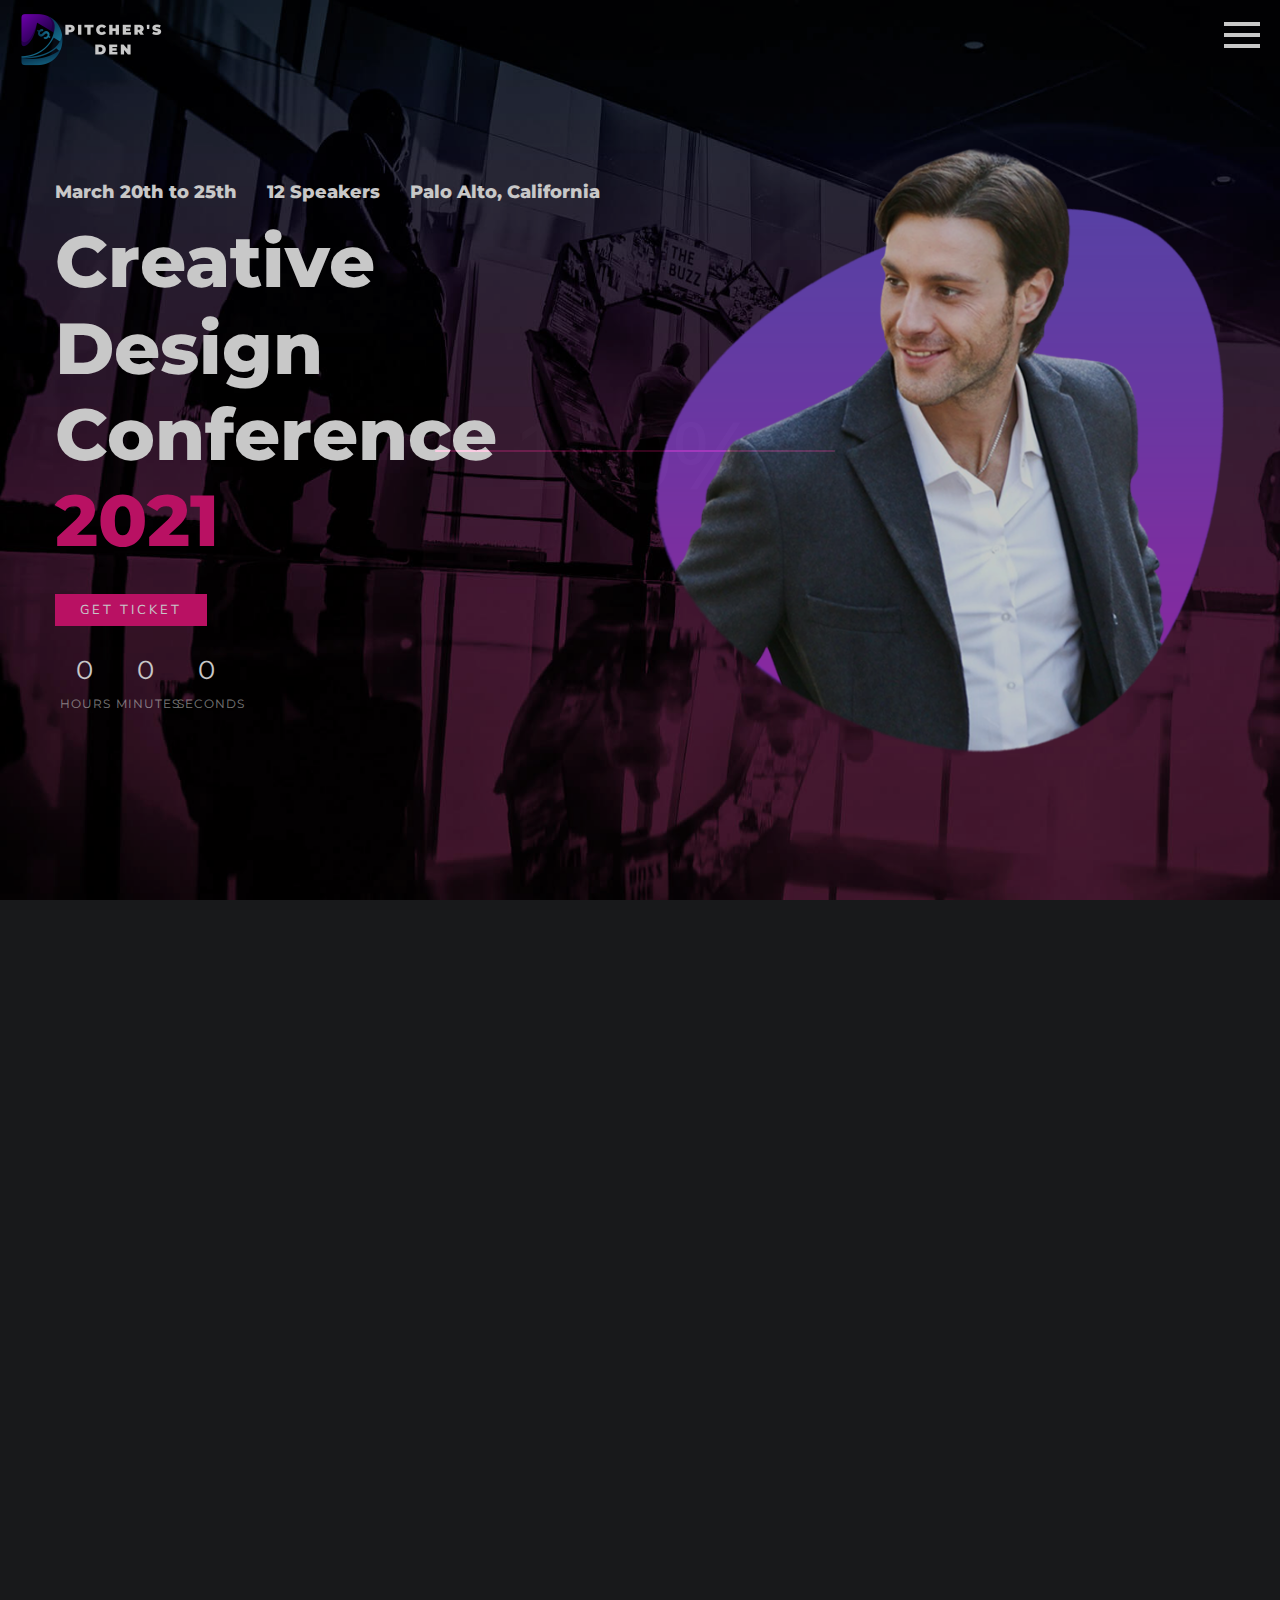
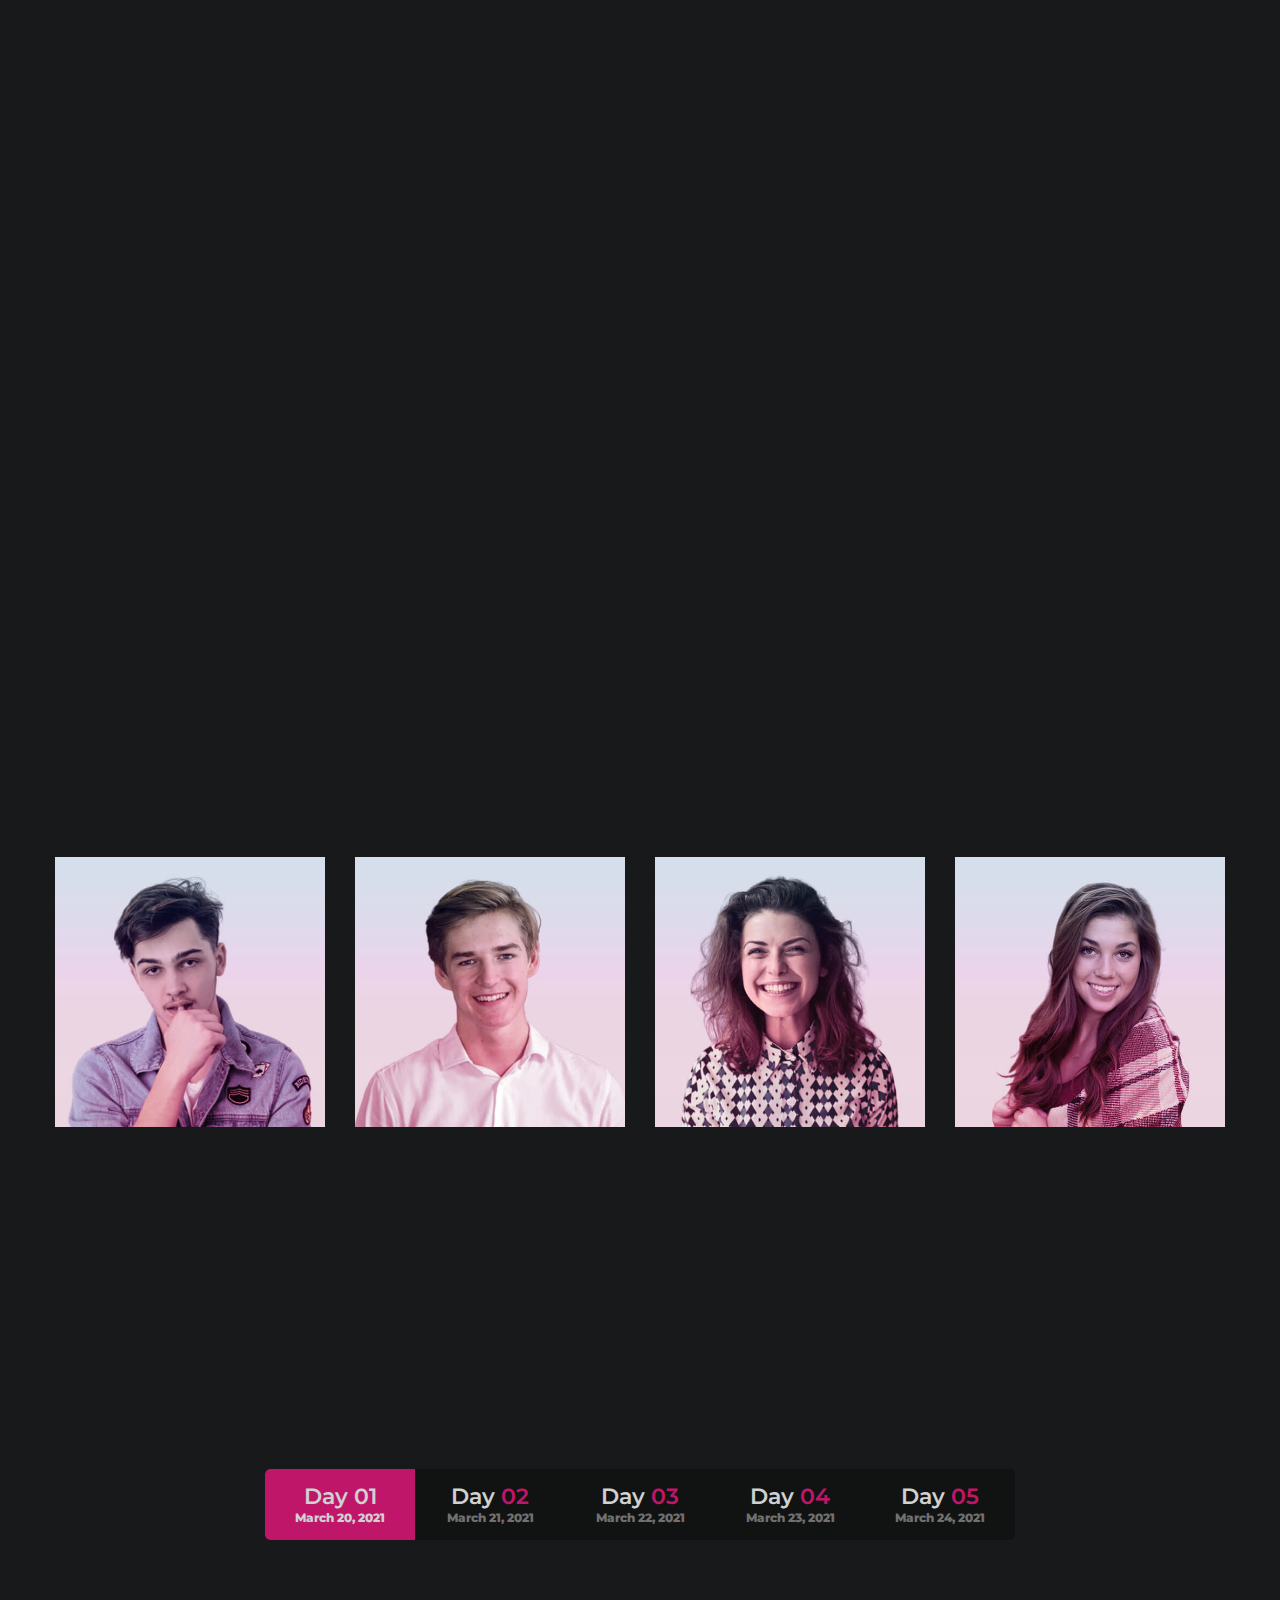
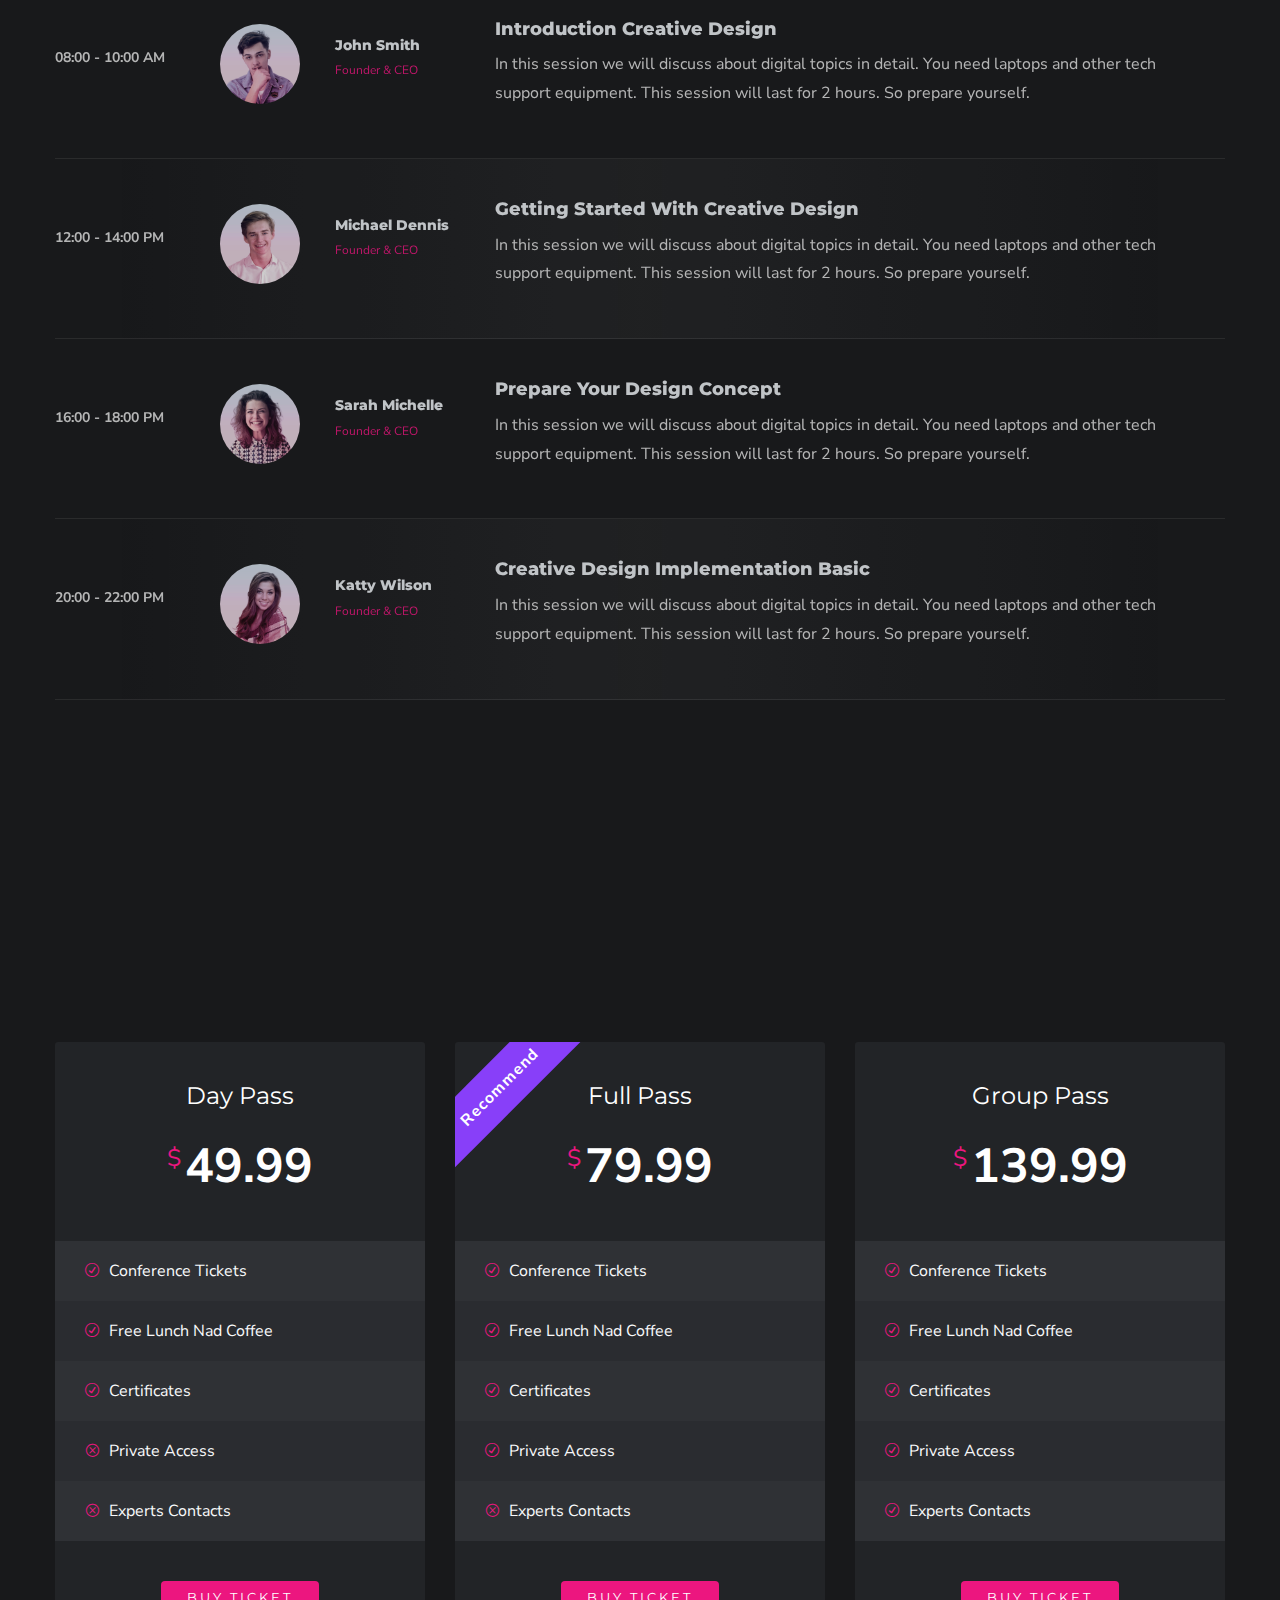
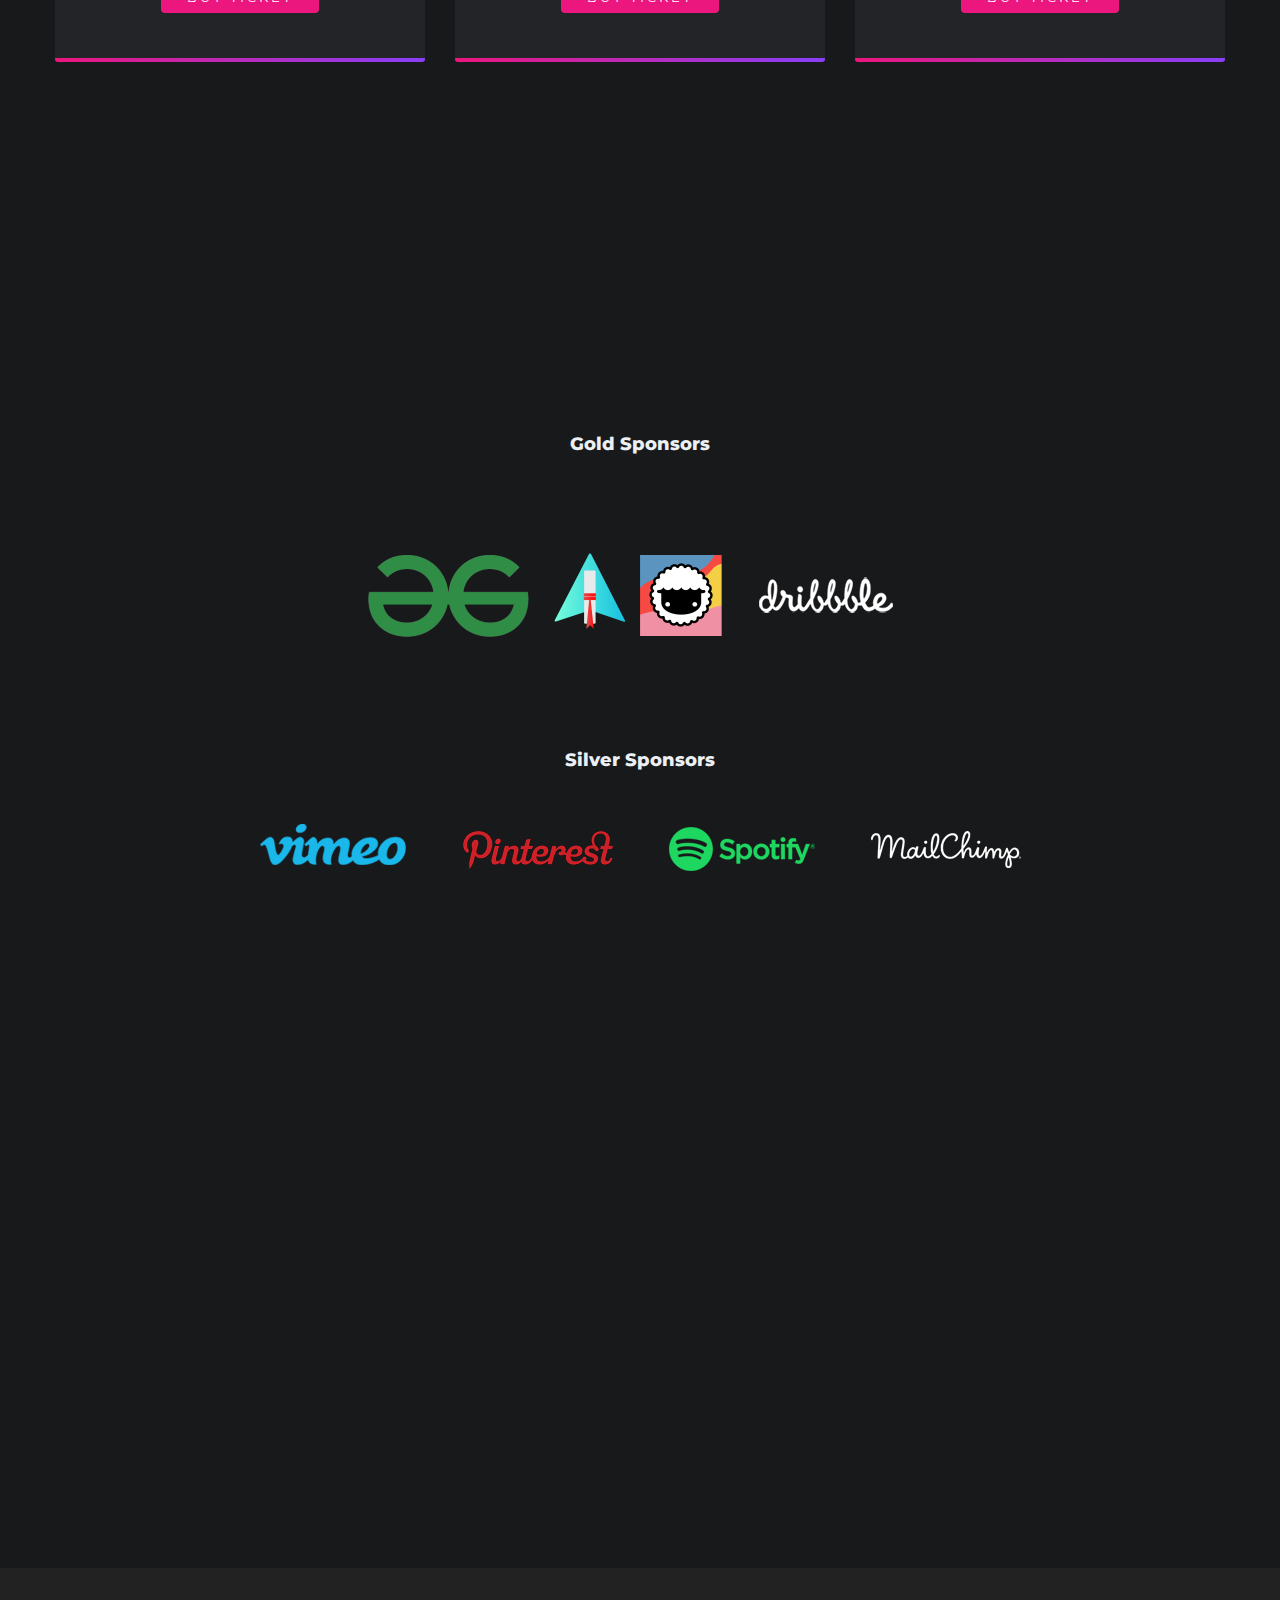
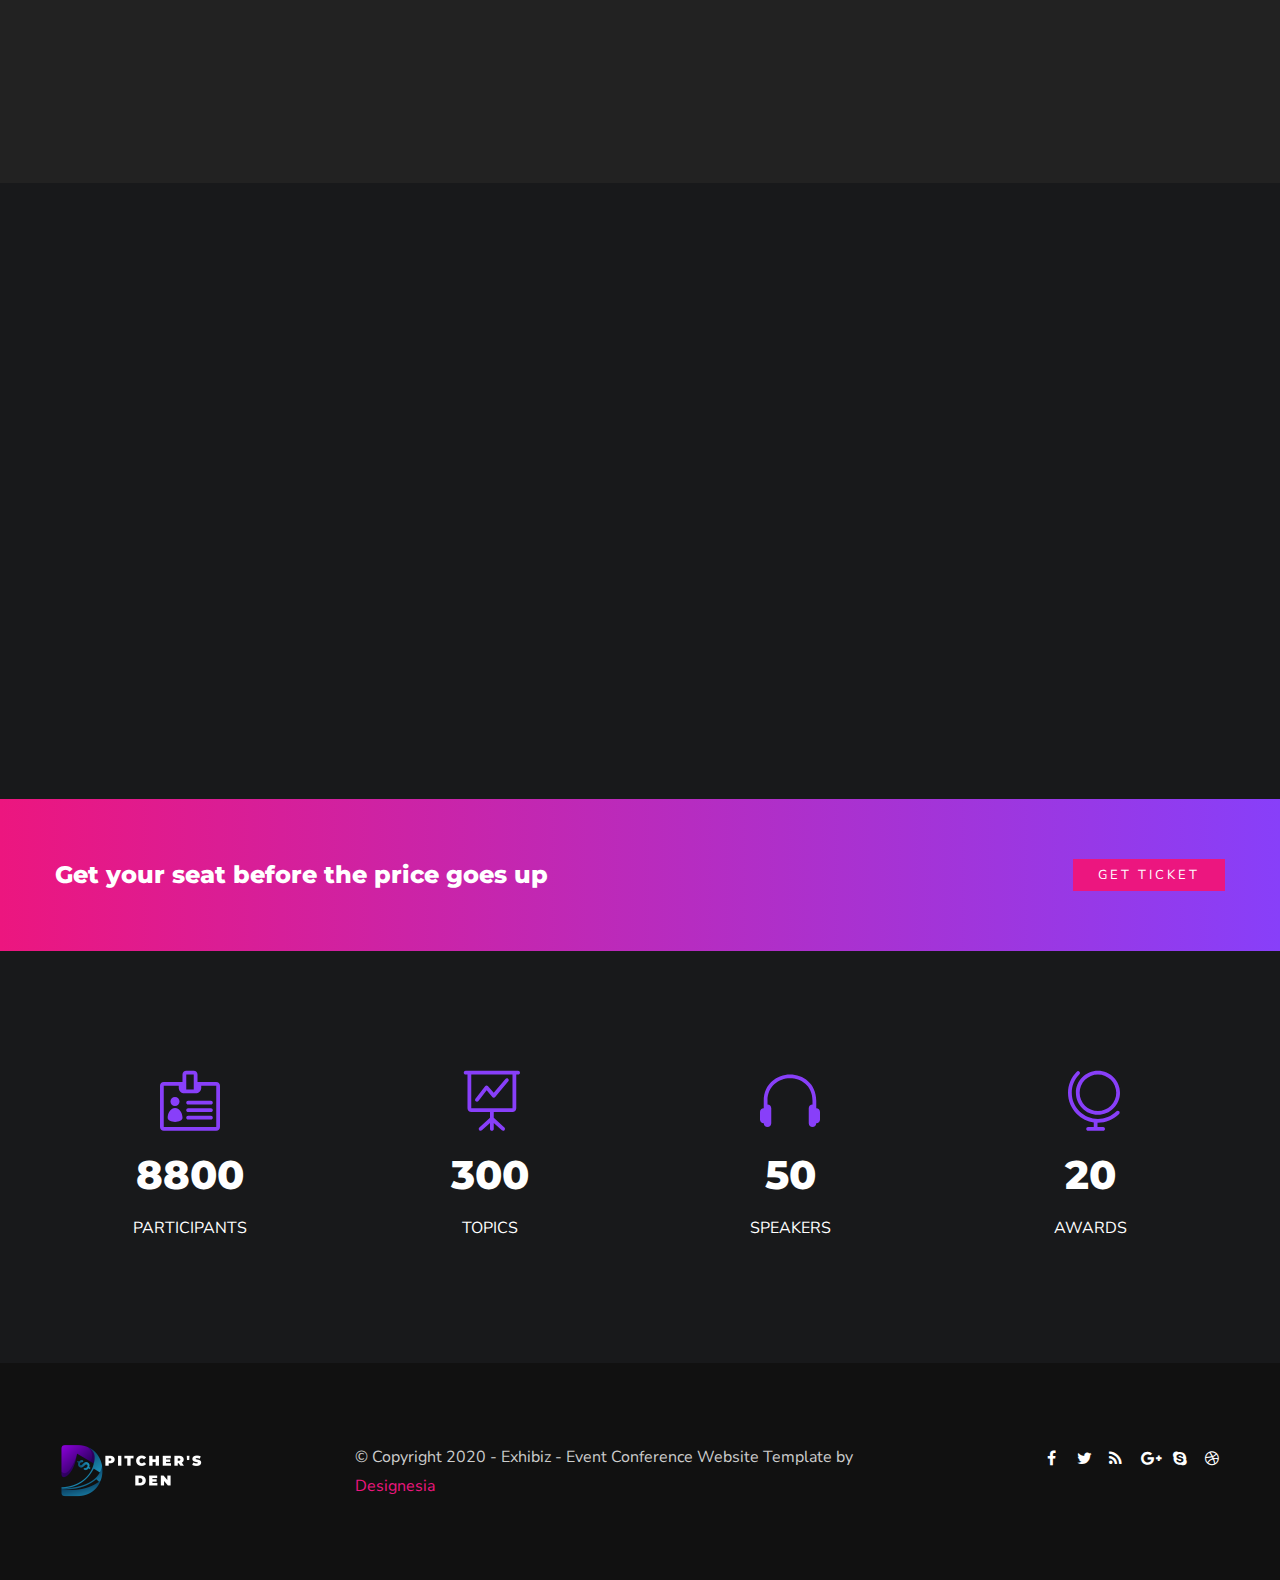
<file: index-event-speaker-dark-menu-expand.html>
<!DOCTYPE html>
<html lang="en">

<head>
    <meta charset="utf-8">
    <title>Exhibiz - Event Conference Website Template</title>
    <meta name="viewport" content="width=device-width, initial-scale=1.0">
    <meta name="description" content="">
    <meta name="keywords" content="">
    <meta name="author" content="">


    <!--[if lt IE 9]>
	<script src="js/html5shiv.js"></script>
	<![endif]-->


    <!-- CSS Files
    ================================================== -->
    <link rel="stylesheet" href="css/bootstrap.css" type="text/css">
    <link rel="stylesheet" href="css/jpreloader.css" type="text/css">
    <link rel="stylesheet" href="css/animate.css" type="text/css">
    <link rel="stylesheet" href="css/plugin.css" type="text/css">
    <link rel="stylesheet" href="css/owl.carousel.css" type="text/css">
    <link rel="stylesheet" href="css/owl.theme.css" type="text/css">
    <link rel="stylesheet" href="css/owl.transitions.css" type="text/css">
    <link rel="stylesheet" href="css/magnific-popup.css" type="text/css">
    <link rel="stylesheet" href="css/jquery.countdown.css" type="text/css">
    <link rel="stylesheet" href="css/style.css" type="text/css">
	<link rel="stylesheet" href="css/twentytwenty.css" type="text/css">

    <!-- custom background -->
    <link rel="stylesheet" href="css/bg.css" type="text/css">

    <!-- color scheme -->
	<link rel="stylesheet" href="css/colors/magenta.css" type="text/css" id="colors">
    <link rel="stylesheet" href="css/color.css" type="text/css">

    <!-- load fonts -->
    <link rel="stylesheet" href="fonts/font-awesome/css/font-awesome.css" type="text/css">
    <link rel="stylesheet" href="fonts/elegant_font/HTML_CSS/style.css" type="text/css">
    <link rel="stylesheet" href="fonts/et-line-font/style.css" type="text/css">

	<!-- custom font -->
	<link rel="stylesheet" href="css/font-style.css" type="text/css">
</head>

<body id="homepage">

    <div id="wrapper">

        <!-- header begin -->
        <header class="transparent">
            <div class="info">
                <div class="container-fluid">
                    <div class="row-fluid">
                        <div class="col-md-12">
                            <div class="column">Working Hours Monday - Friday <span class="id-color"><strong>08:00-16:00</strong></span></div>
                            <div class="column">Toll Free <span class="id-color"><strong>1800.899.900</strong></span></div>
                            <!-- social icons -->
                            <div class="column social">
                                <a href="#"><i class="fa fa-facebook"></i></a>
                                <a href="#"><i class="fa fa-twitter"></i></a>
                                <a href="#"><i class="fa fa-rss"></i></a>
                                <a href="#"><i class="fa fa-google-plus"></i></a>
                                <a href="#"><i class="fa fa-envelope-o"></i></a>
                            </div>
                            <!-- social icons close -->
                        </div>
                    </div>
                </div>
            </div>

            <div class="container-fluid">
                <div class="row-fluid">
                    <div class="col-md-12">
                        <!-- logo begin -->
                        <div id="logo">
                            <a href="index.html">
                                <img class="logo" src="images-event/logo.png" alt="">
                            </a>
                        </div>
                        <!-- logo close -->

                        <!-- small button begin -->
								<div id="mo-button-open">
									<div></div>
									<div></div>
									<div></div>
								</div>

								<!-- small button close -->

                    </div>
                    

                </div>
            </div>
        </header>
        <!-- header close -->
		
		<!-- menu overlay begin -->
		<div id="menu-overlay" class="slideDown">
			<div class="container-fluid">
				<div class="row-fluid">
					<div class="col-md-12">
							
						<div id="mo-button-close">
				<div class="line-1"></div>
				<div class="line-2"></div>
			</div>
			
			<div class="pt80 pb80">
			
			<div class="mo-nav text-center">
				<a href="index.html">
					<img class="logo" src="images-event/logo.png" alt="">
				</a>
				
				<div class="spacer-single"></div>
							
				<!-- mainmenu begin -->
                    <ul id="mo-menu">
                        <li><a href="#section-hero">Home<span></span></a></li>
						<li><a href="#section-about">About<span></span></a></li>
						<li><a href="#section-speakers">Speakers<span></span></a></li>
						<li><a href="#section-schedule">Schedule<span></span></a></li>
						<li><a href="#section-ticket">Ticket<span></span></a></li>
						<li><a href="#section-sponsors">Sponsors<span></span></a></li>
						<li><a href="#section-register">Register<span></span></a></li>
                    </ul>
				<!-- mainmenu close -->
					
                </div>
				
			</div>
			
			</div>
							
					</div>
				</div>
			</div>
			
		</div>
		<!-- menu overlay close -->

        <!-- content begin -->
        <div id="content" class="no-bottom no-top">
				
			<!-- parallax section -->
            <section id="section-hero" class="full-height text-light" data-bgimage="url(images-event/bg/9.jpg) top left no-repeat"  data-stellar-background-ratio=".2">
				<div class="center-y">
					<div class="container">
						<div class="row align-items-center">
							<div class="col-lg-6">
								
								<h3>March 20th to 25th &nbsp;&nbsp;&nbsp;&nbsp; 12 Speakers &nbsp;&nbsp;&nbsp;&nbsp; Palo Alto, California</h3>
								
								<h1 class="title-3 text-left">
									Creative Design<br>Conference <span class="id-color">2021</span>
								</h1>
								
								<div class="spacer-single"></div>
								
								<a href="#section-ticket" class="btn-custom text-white scroll-to">Get Ticket</a>
								<div class="spacer-single"></div>
								<div id="defaultCountdown" class="countdown-s1" ></div>
							</div>
							
							<div class="col-lg-6">
								<img src="images-event/misc/man-1.png" class="img-responsive" alt="">
							</div>
						</div>
					</div>
				</div>
            </section>
            <!-- section close -->
			
			<!-- section begin -->
			<section id="section-about" data-bgimage="url(images-event/bg/1.png) fixed no-repeat">
				<div class="wm wm-border dark wow fadeInDown">welcome</div>
                    <div class="container">
                        <div class="row align-items-center">
                            
                            <div class="col-lg-6 wow fadeInLeft" data-wow-delay="0s">
                                <h2>Welcome to the Biggest<br>Creative Design Conference</h2>
                                <p>
                                    At vero eos et accusamus et iusto odio dignissimos ducimus qui blanditiis praesentium voluptatum deleniti atque corrupti quos dolores et quas molestias excepturi sint occaecati cupiditate non provident, similique sunt in culpa qui officia deserunt mollitia animi, id est laborum et dolorum fuga. Et harum quidem rerum facilis est et expedita distinctio.
                                </p>
								
								<div class="spacer10"></div>
								
								<a href="#" class="btn-custom font-weight-bold text-white sm-mb-30">About Us</a>
                            </div>
							
							<div class="col-lg-6 mb-sm-30 text-center wow fadeInRight">
                                <div class="de-images">
									<img class="di-small wow fadeIn" src="images-event/misc/2.jpg" alt="" />
									<img class="di-small-2" src="images-event/misc/3.jpg" alt="" />
									<img class="img-fluid wow fadeInRight" data-wow-delay=".25s" src="images-event/misc/1.jpg" alt="" />
								</div>
                            </div>

                        </div>
                    </div>
                </section>
				
				
				<!-- section begin -->
            <section id="section-features">
				<div class="wm wm-border dark wow fadeInDown ">features</div>
                <div class="container">
                    <div class="row">
                        <div class="col-md-6 offset-md-3 text-center wow fadeInUp">
                            <h1>Why you should Join Event</h1>
                            <div class="separator"><span><i class="fa fa-square"></i></span></div>
                            <div class="spacer-single"></div>
                        </div>


                        <div class="col-lg-4 wow fadeIn" data-wow-delay="0s">
                            <div class="box-number square">
                               <i class="bg-color hover-color-2 fa fa-microphone text-light"></i>
                                <div class="text">
                                    <h3><span>World Class Speakers</span></h3>
                                    <p>At vero eos et accusamus et iusto odio dignissimos ducimus qui blanditiis praesentium voluptatum deleniti atque.</p>
                                </div>
                            </div>
                        </div>

                        <div class="col-lg-4 wow fadeIn" data-wow-delay=".25s">
                            <div class="box-number square">
                                <i class="bg-color hover-color-2 fa fa-lightbulb-o text-light"></i>
                                <div class="text">
                                    <h3><span>Best Experience</span></h3>
                                    <p>At vero eos et accusamus et iusto odio dignissimos ducimus qui blanditiis praesentium voluptatum deleniti atque.</p>
                                </div>
                            </div>
                        </div>

                        <div class="col-lg-4 wow fadeIn" data-wow-delay=".5s">
                            <div class="box-number square">
                                <i class="bg-color hover-color-2 fa fa-sitemap text-light"></i>
                                <div class="text">
                                    <h3><span>Networking</span></h3>
                                    <p>At vero eos et accusamus et iusto odio dignissimos ducimus qui blanditiis praesentium voluptatum deleniti atque.</p>
                                </div>
                            </div>
                        </div>

                        <div class="spacer-single"></div>

                        <div class="col-lg-4 wow fadeIn" data-wow-delay=".75s">
                            <div class="box-number square">
                                <i class="bg-color hover-color-2 fa fa-building text-light"></i>
                                <div class="text">
                                    <h3><span>Modern Venue</span></h3>
                                    <p>At vero eos et accusamus et iusto odio dignissimos ducimus qui blanditiis praesentium voluptatum deleniti atque.</p>
                                </div>
                            </div>
                        </div>

                        <div class="col-lg-4 wow fadeIn" data-wow-delay="1s">
                            <div class="box-number square">
                                <i class="bg-color hover-color-2  fa fa-users text-light"></i>
                                <div class="text">
                                    <h3><span>New People</span></h3>
                                    <p>At vero eos et accusamus et iusto odio dignissimos ducimus qui blanditiis praesentium voluptatum deleniti atque.</p>
                                </div>
                            </div>
                        </div>

                        <div class="col-lg-4 wow fadeIn" data-wow-delay="1.25s">
                            <div class="box-number square">
                                <i class="bg-color hover-color-2 fa fa-mortar-board text-light"></i>
                                <div class="text">
                                    <h3><span>Certificates</span></h3>
                                    <p>At vero eos et accusamus et iusto odio dignissimos ducimus qui blanditiis praesentium voluptatum deleniti atque.</p>
                                </div>
                            </div>
                        </div>
						

                    </div>
                </div>
            </section>
            <!-- section close -->
			
			<!-- section begin -->
            <section id="section-speakers" class="text-light" data-bgimage="url(images-event/bg/1.jpg) fixed top center" data-stellar-background-ratio=".2">
				<div class="wm wm-border dark wow fadeInDown">speakers</div>
                <div class="container">
                    <div class="row">
						<div class="col-md-6 offset-md-3 text-center wow fadeInUp">
                            <h1>The Speakers</h1>
                            <div class="separator"><span><i class="fa fa-square"></i></span></div>
                            <div class="spacer-single"></div>
                        </div>
						
						<div class="clearfix"></div>
                      
                       <div class="col-lg-3 col-md-6">
							<!-- team member -->
							<div class="de-team-list">
								<div class="team-pic">
									<img src="images-event/team/1.jpg" class="img-responsive" alt="" />
								</div>
								<div class="team-desc">
									<h3>John Smith</h3>
									<p class="lead">Expert Designer</p>
									<div class="small-border"></div>
									<p>Duis aute irure dolor in reprehenderit in voluptate velit esse cillum dolore eu fugiat nulla pariatur.</p>

									<div class="social">
										<a href="#"><i class="fa fa-facebook fa-lg"></i></a>
										<a href="#"><i class="fa fa-twitter fa-lg"></i></a>
										<a href="#"><i class="fa fa-google-plus fa-lg"></i></a>
										<a href="#"><i class="fa fa-skype fa-lg"></i></a>
									</div>
								</div>
							</div>
							<!-- team close -->
						</div>
						
						<div class="col-lg-3 col-md-6">
							<!-- team member -->
							<div class="de-team-list">
								<div class="team-pic">
									<img src="images-event/team/2.jpg" class="img-responsive" alt="" />
								</div>
								<div class="team-desc">
									<h3>Michael Dennis</h3>
									<p class="lead">Expert Designer</p>
									<div class="small-border"></div>
									<p>Duis aute irure dolor in reprehenderit in voluptate velit esse cillum dolore eu fugiat nulla pariatur.</p>

									<div class="social">
										<a href="#"><i class="fa fa-facebook fa-lg"></i></a>
										<a href="#"><i class="fa fa-twitter fa-lg"></i></a>
										<a href="#"><i class="fa fa-google-plus fa-lg"></i></a>
										<a href="#"><i class="fa fa-skype fa-lg"></i></a>
									</div>
								</div>
							</div>
							<!-- team close -->
						</div>
						
						<div class="col-lg-3 col-md-6">
							<!-- team member -->
							<div class="de-team-list">
								<div class="team-pic">
									<img src="images-event/team/3.jpg" class="img-responsive" alt="" />
								</div>
								<div class="team-desc">
									<h3>Sarah Michelle</h3>
									<p class="lead">Expert Designer</p>
									<div class="small-border"></div>
									<p>Duis aute irure dolor in reprehenderit in voluptate velit esse cillum dolore eu fugiat nulla pariatur.</p>

									<div class="social">
										<a href="#"><i class="fa fa-facebook fa-lg"></i></a>
										<a href="#"><i class="fa fa-twitter fa-lg"></i></a>
										<a href="#"><i class="fa fa-google-plus fa-lg"></i></a>
										<a href="#"><i class="fa fa-skype fa-lg"></i></a>
									</div>
								</div>
							</div>
							<!-- team close -->
						</div>
						
						<div class="col-lg-3 col-md-6">
							<!-- team member -->
							<div class="de-team-list">
								<div class="team-pic">
									<img src="images-event/team/4.jpg" class="img-responsive" alt="" />
								</div>
								<div class="team-desc">
									<h3>Katty Wilson</h3>
									<p class="lead">Expert Designer</p>
									<div class="small-border"></div>
									<p>Duis aute irure dolor in reprehenderit in voluptate velit esse cillum dolore eu fugiat nulla pariatur.</p>

									<div class="social">
										<a href="#"><i class="fa fa-facebook fa-lg"></i></a>
										<a href="#"><i class="fa fa-twitter fa-lg"></i></a>
										<a href="#"><i class="fa fa-google-plus fa-lg"></i></a>
										<a href="#"><i class="fa fa-skype fa-lg"></i></a>
									</div>
								</div>
							</div>
							<!-- team close -->
						</div>

						<div class="clearfix"></div>

                    </div>
                </div>
            </section>
            <!-- section close -->
			
			
			<!-- section begin -->
            <section id="section-schedule" aria-label="section-services-tab" data-bgimage="url(images-event/bg/2.png) fixed center no-repeat">
                <div class="wm wm-border dark wow fadeInDown ">schedule</div>
                <div class="container">
                    <div class="row">
                        <div class="col-md-6 offset-md-3 text-center wow fadeInUp">
                            <h1>Event Schedule</h1>
                            <div class="separator"><span><i class="fa fa-square"></i></span></div>
                            <div class="spacer-single"></div>
                        </div>

                        <div class="col-md-12">
                            <div class="de_tab tab_style_4 text-center">
                                <ul class="de_nav de_nav_dark">
                                    <li class="active" data-link="#section-services-tab">
                                        <h3>Day <span>01</span></h3>
                                        <h4>March 20, 2021</h4>
                                    </li>
                                    <li data-link="#section-services-tab">
                                        <h3>Day <span>02</span></h3>
                                        <h4>March 21, 2021</h4>
                                    </li>
                                    <li data-link="#section-services-tab">
                                        <h3>Day <span>03</span></h3>
                                        <h4>March 22, 2021</h4>
                                    </li>
                                    <li data-link="#section-services-tab">
                                        <h3>Day <span>04</span></h3>
                                        <h4>March 23, 2021</h4>
                                    </li>
                                    <li data-link="#section-services-tab">
                                        <h3>Day <span>05</span></h3>
                                        <h4>March 24, 2021</h4>
                                    </li>
                                </ul>

                                <div class="de_tab_content text-left">

                                    <div id="tab1" class="tab_single_content dark">
                                        <div class="row">
                                            <div class="col-md-12">
                                                <div class="schedule-listing">
                                                    <div class="schedule-item">
                                                        <div class="sc-time">08:00 - 10:00 AM</div>
                                                        <div class="sc-pic">
                                                            <img src="images-event/team/1.jpg" class="img-circle" alt="">
                                                        </div>
                                                        <div class="sc-name">
                                                            <h4>John Smith</h4>
                                                            <span>Founder & CEO</span>
                                                        </div>
                                                        <div class="sc-info">
                                                            <h3>Introduction Creative Design</h3>
                                                            <p>In this session we will discuss about digital topics in detail. You need laptops and other tech support equipment. This session will last for 2 hours. So prepare yourself.</p>
                                                        </div>
                                                        <div class="clearfix"></div>
                                                    </div>
                                                </div>

                                                <div class="schedule-listing">
                                                    <div class="schedule-item">
                                                        <div class="sc-time">12:00 - 14:00 PM</div>
                                                        <div class="sc-pic">
                                                            <img src="images-event/team/2.jpg" class="img-circle" alt="">
                                                        </div>
                                                        <div class="sc-name">
                                                            <h4>Michael Dennis</h4>
                                                            <span>Founder & CEO</span>
                                                        </div>
                                                        <div class="sc-info">
                                                            <h3>Getting Started With Creative Design</h3>
                                                            <p>In this session we will discuss about digital topics in detail. You need laptops and other tech support equipment. This session will last for 2 hours. So prepare yourself.</p>
                                                        </div>
                                                        <div class="clearfix"></div>
                                                    </div>
                                                </div>

                                                <div class="schedule-listing">
                                                    <div class="schedule-item">
                                                        <div class="sc-time">16:00 - 18:00 PM</div>
                                                        <div class="sc-pic">
                                                            <img src="images-event/team/3.jpg" class="img-circle" alt="">
                                                        </div>
                                                        <div class="sc-name">
                                                            <h4>Sarah Michelle</h4>
                                                            <span>Founder & CEO</span>
                                                        </div>
                                                        <div class="sc-info">
                                                            <h3>Prepare Your Design Concept</h3>
                                                            <p>In this session we will discuss about digital topics in detail. You need laptops and other tech support equipment. This session will last for 2 hours. So prepare yourself.</p>
                                                        </div>
                                                        <div class="clearfix"></div>
                                                    </div>
                                                </div>

                                                <div class="schedule-listing">
                                                    <div class="schedule-item">
                                                        <div class="sc-time">20:00 - 22:00 PM</div>
                                                        <div class="sc-pic">
                                                            <img src="images-event/team/4.jpg" class="img-circle" alt="">
                                                        </div>
                                                        <div class="sc-name">
                                                            <h4>Katty Wilson</h4>
                                                            <span>Founder & CEO</span>
                                                        </div>
                                                        <div class="sc-info">
                                                            <h3>Creative Design Implementation Basic</h3>
                                                            <p>In this session we will discuss about digital topics in detail. You need laptops and other tech support equipment. This session will last for 2 hours. So prepare yourself.</p>
                                                        </div>
                                                        <div class="clearfix"></div>
                                                    </div>
                                                </div>
                                            </div>
                                        </div>
                                    </div>

                                    <div id="tab2" class="tab_single_content dark">
                                        <div class="row">
                                            <div class="col-md-12">
                                                <div class="schedule-listing">
                                                    <div class="schedule-item">
                                                        <div class="sc-time">08:00 - 12:00 AM</div>
                                                        <div class="sc-pic">
                                                            <img src="images-event/team/5.jpg" class="img-circle" alt="">
                                                        </div>
                                                        <div class="sc-name">
                                                            <h4>Rose Shipp</h4>
                                                            <span>Founder & CEO</span>
                                                        </div>
                                                        <div class="sc-info">
                                                            <h3>Creative Design Implementation Basic 2</h3>
                                                            <p>In this session we will discuss about digital topics in detail. You need laptops and other tech support equipment. This session will last for 2 hours. So prepare yourself.</p>
                                                        </div>
                                                        <div class="clearfix"></div>
                                                    </div>
                                                </div>

                                                <div class="schedule-listing">
                                                    <div class="schedule-item">
                                                        <div class="sc-time">12:00 - 14:00 PM</div>
                                                        <div class="sc-pic">
                                                            <img src="images-event/team/6.jpg" class="img-circle" alt="">
                                                        </div>
                                                        <div class="sc-name">
                                                            <h4>Isaac Nicholas</h4>
                                                            <span>Founder & CEO</span>
                                                        </div>
                                                        <div class="sc-info">
                                                            <h3>How to Design Happiness</h3>
                                                            <p>In this session we will discuss about digital topics in detail. You need laptops and other tech support equipment. This session will last for 2 hours. So prepare yourself.</p>
                                                        </div>
                                                        <div class="clearfix"></div>
                                                    </div>
                                                </div>

                                                <div class="schedule-listing">
                                                    <div class="schedule-item">
                                                        <div class="sc-time">16:00 - 18:00 PM</div>
                                                        <div class="sc-pic">
                                                            <img src="images-event/team/7.jpg" class="img-circle" alt="">
                                                        </div>
                                                        <div class="sc-name">
                                                            <h4>John Arnold</h4>
                                                            <span>Founder & CEO</span>
                                                        </div>
                                                        <div class="sc-info">
                                                            <h3>Good Storytelling For Great Design</h3>
                                                            <p>In this session we will discuss about digital topics in detail. You need laptops and other tech support equipment. This session will last for 2 hours. So prepare yourself.</p>
                                                        </div>
                                                        <div class="clearfix"></div>
                                                    </div>
                                                </div>

                                                <div class="schedule-listing">
                                                    <div class="schedule-item">
                                                        <div class="sc-time">20:00 - 22:00 PM</div>
                                                        <div class="sc-pic">
                                                            <img src="images-event/team/1.jpg" class="img-circle" alt="">
                                                        </div>
                                                        <div class="sc-name">
                                                            <h4>John Smith</h4>
                                                            <span>Founder & CEO</span>
                                                        </div>
                                                        <div class="sc-info">
                                                            <h3>Unintuitive Lessons on Being a Designer</h3>
                                                            <p>In this session we will discuss about digital topics in detail. You need laptops and other tech support equipment. This session will last for 2 hours. So prepare yourself.</p>
                                                        </div>
                                                        <div class="clearfix"></div>
                                                    </div>
                                                </div>
                                            </div>
                                        </div>
                                    </div>

                                    <div id="tab3" class="tab_single_content dark">
                                        <div class="row">
                                            <div class="col-md-12">
                                                <div class="schedule-listing">
                                                    <div class="schedule-item">
                                                        <div class="sc-time">08:00 - 12:00 AM</div>
                                                        <div class="sc-pic">
                                                            <img src="images-event/team/2.jpg" class="img-circle" alt="">
                                                        </div>
                                                        <div class="sc-name">
                                                            <h4>Michael Dennis</h4>
                                                            <span>Founder & CEO</span>
                                                        </div>
                                                        <div class="sc-info">
                                                            <h3>The Secret of Great App Design</h3>
                                                            <p>In this session we will discuss about digital topics in detail. You need laptops and other tech support equipment. This session will last for 2 hours. So prepare yourself.</p>
                                                        </div>
                                                        <div class="clearfix"></div>
                                                    </div>
                                                </div>

                                                <div class="schedule-listing">
                                                    <div class="schedule-item">
                                                        <div class="sc-time">12:00 - 14:00 PM</div>
                                                        <div class="sc-pic">
                                                            <img src="images-event/team/3.jpg" class="img-circle" alt="">
                                                        </div>
                                                        <div class="sc-name">
                                                            <h4>Sarah Michelle</h4>
                                                            <span>Founder & CEO</span>
                                                        </div>
                                                        <div class="sc-info">
                                                            <h3>Use Design Thinking in Your Everyday Routine</h3>
                                                            <p>In this session we will discuss about digital topics in detail. You need laptops and other tech support equipment. This session will last for 2 hours. So prepare yourself.</p>
                                                        </div>
                                                        <div class="clearfix"></div>
                                                    </div>
                                                </div>

                                                <div class="schedule-listing">
                                                    <div class="schedule-item">
                                                        <div class="sc-time">16:00 - 18:00 PM</div>
                                                        <div class="sc-pic">
                                                            <img src="images-event/team/4.jpg" class="img-circle" alt="">
                                                        </div>
                                                        <div class="sc-name">
                                                            <h4>Katty Wilson</h4>
                                                            <span>Founder & CEO</span>
                                                        </div>
                                                        <div class="sc-info">
                                                            <h3>Design Into The Real World</h3>
                                                            <p>In this session we will discuss about digital topics in detail. You need laptops and other tech support equipment. This session will last for 2 hours. So prepare yourself.</p>
                                                        </div>
                                                        <div class="clearfix"></div>
                                                    </div>
                                                </div>

                                                <div class="schedule-listing">
                                                    <div class="schedule-item">
                                                        <div class="sc-time">20:00 - 22:00 AM</div>
                                                        <div class="sc-pic">
                                                            <img src="images-event/team/5.jpg" class="img-circle" alt="">
                                                        </div>
                                                        <div class="sc-name">
                                                            <h4>Rose Shipp</h4>
                                                            <span>Founder & CEO</span>
                                                        </div>
                                                        <div class="sc-info">
                                                            <h3>Advanced Design Implementation</h3>
                                                            <p>In this session we will discuss about digital topics in detail. You need laptops and other tech support equipment. This session will last for 2 hours. So prepare yourself.</p>
                                                        </div>
                                                        <div class="clearfix"></div>
                                                    </div>
                                                </div>
                                            </div>
                                        </div>
                                    </div>

                                    <div id="tab4" class="tab_single_content dark">
                                        <div class="row">
                                            <div class="col-md-12">
                                                <div class="schedule-listing">
                                                    <div class="schedule-item">
                                                        <div class="sc-time">08:00 - 12:00 AM</div>
                                                        <div class="sc-pic">
                                                            <img src="images-event/team/6.jpg" class="img-circle" alt="">
                                                        </div>
                                                        <div class="sc-name">
                                                            <h4>Isaac Nicholas</h4>
                                                            <span>Founder & CEO</span>
                                                        </div>
                                                        <div class="sc-info">
                                                            <h3>Advanced Design Implementation 2</h3>
                                                            <p>In this session we will discuss about digital topics in detail. You need laptops and other tech support equipment. This session will last for 2 hours. So prepare yourself.</p>
                                                        </div>
                                                        <div class="clearfix"></div>
                                                    </div>
                                                </div>

                                                <div class="schedule-listing">
                                                    <div class="schedule-item">
                                                        <div class="sc-time">12:00 - 14:00 PM</div>
                                                        <div class="sc-pic">
                                                            <img src="images-event/team/7.jpg" class="img-circle" alt="">
                                                        </div>
                                                        <div class="sc-name">
                                                            <h4>John Arnold</h4>
                                                            <span>Founder & CEO</span>
                                                        </div>
                                                        <div class="sc-info">
                                                            <h3>Branding, Identity &amp; Logo Design Explained</h3>
                                                            <p>In this session we will discuss about digital topics in detail. You need laptops and other tech support equipment. This session will last for 2 hours. So prepare yourself.</p>
                                                        </div>
                                                        <div class="clearfix"></div>
                                                    </div>
                                                </div>

                                                <div class="schedule-listing">
                                                    <div class="schedule-item">
                                                        <div class="sc-time">16:00 - 18:00 PM</div>
                                                        <div class="sc-pic">
                                                            <img src="images-event/team/1.jpg" class="img-circle" alt="">
                                                        </div>
                                                        <div class="sc-name">
                                                            <h4>John Smith</h4>
                                                            <span>Founder & CEO</span>
                                                        </div>
                                                        <div class="sc-info">
                                                            <h3>The Art of Personal Branding</h3>
                                                            <p>In this session we will discuss about digital topics in detail. You need laptops and other tech support equipment. This session will last for 2 hours. So prepare yourself.</p>
                                                        </div>
                                                        <div class="clearfix"></div>
                                                    </div>
                                                </div>

                                                <div class="schedule-listing">
                                                    <div class="schedule-item">
                                                        <div class="sc-time">20:00 - 22:00 PM</div>
                                                        <div class="sc-pic">
                                                            <img src="images-event/team/2.jpg" class="img-circle" alt="">
                                                        </div>
                                                        <div class="sc-name">
                                                            <h4>Michael Dennis</h4>
                                                            <span>Founder & CEO</span>
                                                        </div>
                                                        <div class="sc-info">
                                                            <h3>8 Secret Benefits of Branding</h3>
                                                            <p>In this session we will discuss about digital topics in detail. You need laptops and other tech support equipment. This session will last for 2 hours. So prepare yourself.</p>
                                                        </div>
                                                        <div class="clearfix"></div>
                                                    </div>
                                                </div>
                                            </div>
                                        </div>
                                    </div>

                                    <div id="tab5" class="tab_single_content dark">
                                        <div class="row">
                                            <div class="col-md-12">
                                                <div class="schedule-listing">
                                                    <div class="schedule-item">
                                                        <div class="sc-time">08:00 - 12:00 AM</div>
                                                        <div class="sc-pic">
                                                            <img src="images-event/team/1.jpg" class="img-circle" alt="">
                                                        </div>
                                                        <div class="sc-name">
                                                            <h4>John Smith</h4>
                                                            <span>Founder & CEO</span>
                                                        </div>
                                                        <div class="sc-info">
                                                            <h3>How To Brand A Startup On A Small Budget</h3>
                                                            <p>In this session we will discuss about digital topics in detail. You need laptops and other tech support equipment. This session will last for 2 hours. So prepare yourself.</p>
                                                        </div>
                                                        <div class="clearfix"></div>
                                                    </div>
                                                </div>

                                                <div class="schedule-listing">
                                                    <div class="schedule-item">
                                                        <div class="sc-time">08:00 - 12:00 AM</div>
                                                        <div class="sc-pic">
                                                            <img src="images-event/team/2.jpg" class="img-circle" alt="">
                                                        </div>
                                                        <div class="sc-name">
                                                            <h4>John Smith</h4>
                                                            <span>Founder & CEO</span>
                                                        </div>
                                                        <div class="sc-info">
                                                            <h3>Establishing a Brand Identity</h3>
                                                            <p>In this session we will discuss about digital topics in detail. You need laptops and other tech support equipment. This session will last for 2 hours. So prepare yourself.</p>
                                                        </div>
                                                        <div class="clearfix"></div>
                                                    </div>
                                                </div>

                                                <div class="schedule-listing">
                                                    <div class="schedule-item">
                                                        <div class="sc-time">08:00 - 12:00 AM</div>
                                                        <div class="sc-pic">
                                                            <img src="images-event/team/3.jpg" class="img-circle" alt="">
                                                        </div>
                                                        <div class="sc-name">
                                                            <h4>Sarah Michelle</h4>
                                                            <span>Founder & CEO</span>
                                                        </div>
                                                        <div class="sc-info">
                                                            <h3>Interview With World Class Designer</h3>
                                                            <p>In this session we will discuss about digital topics in detail. You need laptops and other tech support equipment. This session will last for 2 hours. So prepare yourself.</p>
                                                        </div>
                                                        <div class="clearfix"></div>
                                                    </div>
                                                </div>

                                                <div class="schedule-listing">
                                                    <div class="schedule-item">
                                                        <div class="sc-time">08:00 - 12:00 AM</div>
                                                        <div class="sc-pic">
                                                            <img src="images-event/team/4.jpg" class="img-circle" alt="">
                                                        </div>
                                                        <div class="sc-name">
                                                            <h4>Katty Wilson</h4>
                                                            <span>Founder & CEO</span>
                                                        </div>
                                                        <div class="sc-info">
                                                            <h3>Close Event Ceremony &amp; Doorprize</h3>
                                                            <p>In this session we will discuss about digital topics in detail. You need laptops and other tech support equipment. This session will last for 2 hours. So prepare yourself.</p>
                                                        </div>
                                                        <div class="clearfix"></div>
                                                    </div>
                                                </div>
                                            </div>
                                        </div>
                                    </div>
                                </div>
                            </div>
                        </div>
                    </div>
                </div>
            </section>
            <!-- section close -->
			
			<!-- section begin -->
            <section id="section-ticket" class="text-light" data-bgimage="url(images-event/bg/2.jpg) fixed top" data-stellar-background-ratio=".2">
                <div class="wm wm-border dark wow fadeInDown">tickets</div>
				<div class="container">
                    <div class="row">
						<div class="col-md-6 offset-md-3 text-center wow fadeInUp">
                            <h1>Choose a Ticket</h1>
                            <div class="separator"><span><i class="fa fa-square"></i></span></div>
                            <div class="spacer-single"></div>
                        </div>

                        <div class="col-sm-4">
                                            <div class="pricing-s1 mb30">
                                                <div class="top">
                                                    <h2>Day Pass</h2>
                                                    <p class="price"><span class="currency id-color">$</span> <b>49.99</b></p>
                                                </div>
                                                <div class="bottom">
                                                    <ul>
                                                        <li><i class="icon_check_alt2"></i>Conference Tickets</li>
                                                        <li><i class="icon_check_alt2"></i>Free Lunch Nad Coffee</li>
                                                        <li><i class="icon_check_alt2"></i>Certificates</li>
                                                        <li><i class="icon_close_alt2"></i>Private Access</li>
                                                        <li><i class="icon_close_alt2"></i>Experts Contacts</li>
                                                    </ul>
                                                    <a href="" class="btn btn-custom text-white">Buy Ticket</a>
                                                </div>
												<div class="ps1-deco"></div>
                                            </div>
                                        </div>
                                        <div class="col-sm-4">
                                            <div class="pricing-s1 mb30">
                                                <div class="ribbon color-2 text-white">Recommend</div>
                                                <div class="top">
                                                    <h2>Full Pass</h2>
                                                    <p class="price"><span class="currency id-color">$</span> <b>79.99</b></p>
                                                </div>
                                                <div class="bottom">
                                                    <ul>
                                                        <li><i class="icon_check_alt2"></i>Conference Tickets</li>
                                                        <li><i class="icon_check_alt2"></i>Free Lunch Nad Coffee</li>
                                                        <li><i class="icon_check_alt2"></i>Certificates</li>
                                                        <li><i class="icon_check_alt2"></i>Private Access</li>
                                                        <li><i class="icon_close_alt2"></i>Experts Contacts</li>
                                                    </ul>
                                                    <a href="" class="btn btn-custom text-white">Buy Ticket</a>
                                                </div>
												<div class="ps1-deco"></div>
                                            </div>
                                        </div>
                                        <div class="col-sm-4">
                                            <div class="pricing-s1 mb30">
                                                <div class="top">
                                                    <h2>Group Pass</h2>
                                                    <p class="price"><span class="currency id-color">$</span> <b>139.99</b></p>
                                                </div>
                                                <div class="bottom">
                                                    <ul>
                                                        <li><i class="icon_check_alt2"></i>Conference Tickets</li>
                                                        <li><i class="icon_check_alt2"></i>Free Lunch Nad Coffee</li>
                                                        <li><i class="icon_check_alt2"></i>Certificates</li>
                                                        <li><i class="icon_check_alt2"></i>Private Access</li>
                                                        <li><i class="icon_check_alt2"></i>Experts Contacts</li>
                                                    </ul>
                                                    <a href="" class="btn btn-custom text-white">Buy Ticket</a>
                                                </div>
												<div class="ps1-deco"></div>
                                            </div>
                                        </div>

                    </div>
					
                </div>
            </section>
            <!-- section close -->
			
			<!-- section begin -->
            <section id="section-sponsors" data-bgimage="url(images-event/bg/3.png) fixed center no-repeat">
                <div class="wm wm-border dark wow fadeInDown ">sponsors</div>
                <div class="container">
                    <div class="row">
                        <div class="col-md-6 offset-md-3 text-center wow fadeInUp">
                            <h1>Official Sponsors</h1>
                            <div class="separator"><span><i class="fa fa-square"></i></span></div>
                            <div class="spacer-single"></div>
                        </div>

                        <div class="col-md-12 text-center">
                            <h3>Gold Sponsors</h3>
                            <div class="spacer-single"></div>
                            <img src="images-event/logo/1.png" alt="" class="grey-hover">
                            <img src="images-event/logo/2b.png" alt="" class="grey-hover">
                            <img src="images-event/logo/3b.png" alt="" class="grey-hover">
							<img src="images-event/logo/4b.png" alt="" class="grey-hover">
                            <div class="spacer-double"></div>

                            <h3>Silver Sponsors</h3>
                            <div class="spacer-single"></div>
                            <img src="images-event/logo/5.png" alt="" class="grey-hover">
                            <img src="images-event/logo/6.png" alt="" class="grey-hover">
                            <img src="images-event/logo/7.png" alt="" class="grey-hover">
                            <img src="images-event/logo/8b.png" alt="" class="grey-hover">
                        </div>
                    </div>
                </div>
            </section>
            <!-- section close -->
			
			<!-- section begin -->
            <section id="section-testimonials" aria-label="section">
				<div class="wm wm-border dark wow fadeInDown">testimonials</div>
                <div class="container">
                    <div class="row">

                        <div class="col-md-8 offset-md-2">
                            
							<div id="testimonial-carousel-single" class="owl-carousel owl-theme wow fadeInUp">
								<blockquote class="testimonial-big">
									<span class="title">I've got lot experiences!</span>
									I'm always impressed with the event. Lorem ipsum dolor sit amet, consectetur adipisicing elit, sed do eiusmod tempor incididunt ut labore et dolore magna aliqua. Ut enim ad minim veniam, quis nostrud exercitation ullamco laboris nisi ut aliquip.

									<span class="name">John, Customer</span>
								</blockquote>
								
								<blockquote class="testimonial-big">
									<span class="title">Exceeded my expectations!</span>
									Just wow! I'm always impressed with the event. Lorem ipsum dolor sit amet, consectetur adipisicing elit, sed do eiusmod tempor incididunt ut labore et dolore magna aliqua. Ut enim ad minim veniam, quis nostrud exercitation ullamco.

									<span class="name">Sandra, Customer</span>
								</blockquote>
								
								<blockquote class="testimonial-big">
									<span class="title">Better than I think!</span>
									I'm always impressed with the event. Lorem ipsum dolor sit amet, consectetur adipisicing elit, sed do eiusmod tempor incididunt ut labore et dolore magna aliqua. Ut enim ad minim veniam, quis nostrud exercitation ullamco laboris nisi ut aliquip.

									<span class="name">Michael, Customer</span>
								</blockquote>
							</div>
							
                        </div>

                    </div>
					
                </div>
            </section>
            <!-- section close -->
			
			<!-- section begin -->
            <section id="section-portfolio" class="no-top no-bottom" aria-label="section">                
                <div id="gallery" class="gallery zoom-gallery full-gallery de-gallery pf_full_width wow fadeInUp" data-wow-delay=".3s">

                    <!-- gallery item -->
                    <div class="item residential">
                        <div class="picframe">
                            <a href="images-event/portfolio/1.jpg" title="Event Photo">
                                <span class="overlay">
                                    <span class="pf_text">
                                        <span class="project-name">View Image</span>
                                    </span>
                                </span>
                                <img src="images-event/portfolio/1.jpg" alt="" />
                            </a>
                        </div>
                    </div>
                    <!-- close gallery item -->

                    <!-- gallery item -->
                    <div class="item hospitaly">
                        <div class="picframe">
                            <a href="images-event/portfolio/2.jpg" title="Event Photo">
                                <span class="overlay">
                                    <span class="pf_text">
                                        <span class="project-name">View Image</span>
                                    </span>
                                </span>
                                <img src="images-event/portfolio/2.jpg" alt="" />
                            </a>
                        </div>
                    </div>
                    <!-- close gallery item -->

                    <!-- gallery item -->
                    <div class="item hospitaly">
                        <div class="picframe">
                            <a href="images-event/portfolio/3.jpg" title="Event Photo">
                                <span class="overlay">
                                    <span class="pf_text">
                                        <span class="project-name">View Image</span>
                                    </span>
                                </span>
                                <img src="images-event/portfolio/3.jpg" alt="" />
                            </a>
                        </div>
                    </div>
                    <!-- close gallery item -->

                    <!-- gallery item -->
                    <div class="item residential">
                        <div class="picframe">
                            <a href="images-event/portfolio/4.jpg" title="Event Photo">
                                <span class="overlay">
                                    <span class="pf_text">
                                        <span class="project-name">View Image</span>
                                    </span>
                                </span>
                                <img src="images-event/portfolio/4.jpg" alt="" />
                            </a>
                        </div>
                    </div>
                    <!-- close gallery item -->
                </div>             
            </section>
            <!-- section close -->
			
			<!-- section begin -->
            <section id="section-register">
                <div class="wm wm-border dark wow fadeInDown">register</div>
				<div class="container">
                    <div class="row">
						<div class="col-md-6 offset-md-3 text-center wow fadeInUp">
                            <h1>Register Now</h1>
                            <div class="separator"><span><i class="fa fa-square"></i></span></div>
                            <div class="spacer-single"></div>
                        </div>

                        <div class="col-md-8 offset-md-2 wow fadeInUp">
                            <form name="contactForm" id='contact_form' method="post" action='email.php'>
                                <div class="row">
                                    <div class="col-md-6">
                                        <div id='name_error' class='error'>Please enter your name.</div>
                                        <div>
                                            <input type='text' name='name' id='name' class="form-control" placeholder="Your Name">
                                        </div>

                                        <div id='email_error' class='error'>Please enter your valid E-mail ID.</div>
                                        <div>
                                            <input type='text' name='email' id='email' class="form-control" placeholder="Your Email">
                                        </div>

                                        <div id='phone_error' class='error'>Please enter your phone number.</div>
                                        <div>
                                            <input type='text' name='phone' id='phone' class="form-control" placeholder="Your Phone">
                                        </div>
                                    </div>
                                    <div class="col-md-6">
                                        <div id='message_error' class='error'>Please enter your message.</div>
                                        <div>
                                            <textarea name='message' id='message' class="form-control" placeholder="Additional Message"></textarea>
                                        </div>
                                    </div>

                                    <div class="col-md-12 text-center">
                                        <p id='submit'>
                                            <input type='submit' id='send_message' value='Register Now' class="btn btn-line">
                                        </p>
                                        <div id='mail_success' class='success'>Your message has been sent successfully.</div>
                                        <div id='mail_fail' class='error'>Sorry, error occured this time sending your message.</div>
                                    </div>
                                </div>
                            </form>
                        </div>


                    </div>
                </div>

            </section>
            <!-- section close -->
			
			<!-- section begin -->
            <section id="call-to-action" class="gradient-to-right text-light call-to-action" aria-label="cta">
                <div class="container">
                    <div class="row align-items-center">
                        <div class="col-lg-8 col-md-7">
                            <h3 class="size-2 no-margin">Get your seat before the price goes up</h3>
                        </div>

                        <div class="col-lg-4 col-md-5 text-right">
                            <a href="#section-ticket" class="btn-custom text-white scroll-to">Get Ticket</a>
                        </div>
                    </div>
                </div>
            </section>
            <!-- logo carousel section close -->
			
			<section id="section-fun-facts" class="text-light" data-bgimage="url(images-event/bg/3.jpg) fixed top">
                    <div class="container">
						<div class="row">
                            <div class="col-md-3 col-xs-6">
                                <div class="de_count" >
                                    <i class="icon_id-2 id-color-2"></i>
                                    <h3>8800</h3>
                                    <span class="text-white">Participants</span>
                                </div>
                            </div>

                            <div class="col-md-3 col-xs-6">
                                <div class="de_count">
                                    <i class="icon_easel id-color-2"></i>
                                    <h3>300</h3>
                                    <span class="text-white">Topics</span>
                                </div>
                            </div>

                            <div class="col-md-3 col-xs-6">
                                <div class="de_count">
                                    <i class="icon_headphones id-color-2"></i>
                                    <h3>50</h3>
                                    <span class="text-white">Speakers</span>
                                </div>
                            </div>

                            <div class="col-md-3 col-xs-6">
                                <div class="de_count">
                                    <i class="icon_globe id-color-2"></i>
                                    <h3>20</h3>
                                    <span class="text-white">Awards</span>
                                </div>
                            </div>
                        </div>
                    </div>
                </section>


            <!-- footer begin -->
        <footer class="style-2">
            <div class="container">
                <div class="row align-items-middle">
                    <div class="col-md-3">
                        <img src="images-event/logo.png" class="logo-small" alt=""><br>
                    </div>

                    <div class="col-md-6">
                        &copy; Copyright 2020 - Exhibiz - Event Conference Website Template by <span class="id-color">Designesia</span>
                    </div>

                    <div class="col-md-3 text-right">
                        <div class="social-icons">
                            <a href="#"><i class="fa fa-facebook fa-lg"></i></a>
                            <a href="#"><i class="fa fa-twitter fa-lg"></i></a>
                            <a href="#"><i class="fa fa-rss fa-lg"></i></a>
                            <a href="#"><i class="fa fa-google-plus fa-lg"></i></a>
                            <a href="#"><i class="fa fa-skype fa-lg"></i></a>
                            <a href="#"><i class="fa fa-dribbble fa-lg"></i></a>
                        </div>
                    </div>
                </div>
            </div>


            <a href="#" id="back-to-top" class="custom-1"></a>
        </footer>
        <!-- footer close -->
        </div>
    </div>

    <!-- Javascript Files
    ================================================== -->
    <script src="js/jquery.min.js"></script>
    <script src="js/jpreLoader.js"></script>
    <script src="js/bootstrap.min.js"></script>
    <script src="js/jquery.isotope.min.js"></script>
    <script src="js/easing.js"></script>
    <script src="js/jquery.flexslider-min.js"></script>
    <script src="js/jquery.scrollto.js"></script>
    <script src="js/owl.carousel.js"></script>
    <script src="js/jquery.countTo.js"></script>
    <script src="js/classie.js"></script>
    <script src="js/video.resize.js"></script>
    <script src="js/validation.js"></script>
    <script src="js/wow.min.js"></script>
    <script src="js/jquery.magnific-popup.min.js"></script>
    <script src="js/jquery.stellar.min.js"></script>
	<script src="js/enquire.min.js"></script>	
    <script src="js/designesia.js"></script>	
	<script src="js/jquery.event.move.js"></script>
	<script src="js/jquery.plugin.js"></script>
    <script src="js/jquery.countdown.js"></script>
    <script src="js/countdown-custom.js"></script>
    <script src="js/jquery.twentytwenty.js"></script>	

    
	
	<script>
    $(window).on("load", function(){
      $(".twentytwenty-container[data-orientation!='vertical']").twentytwenty({default_offset_pct: 0.7});
      $(".twentytwenty-container[data-orientation='vertical']").twentytwenty({default_offset_pct: 0.3, orientation: 'vertical'});
    });
    </script>


</body>

</html>
</file>
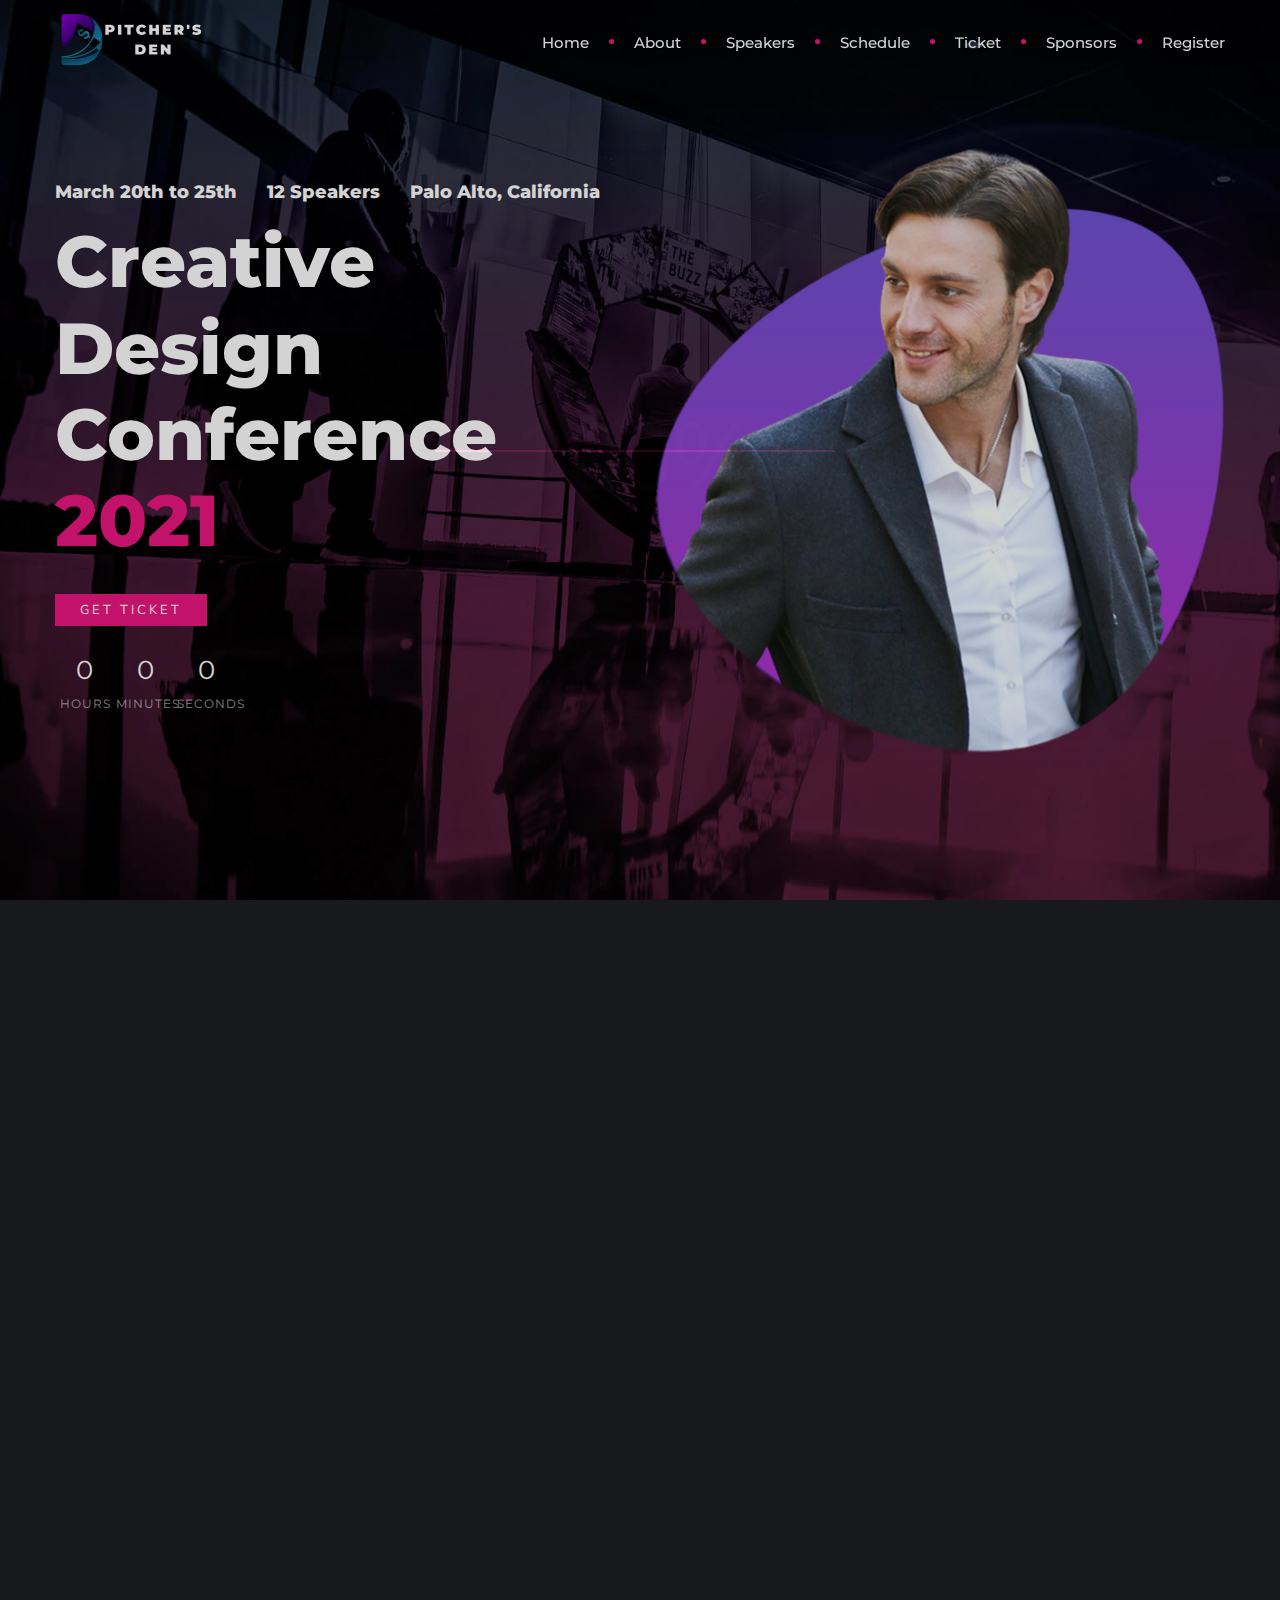
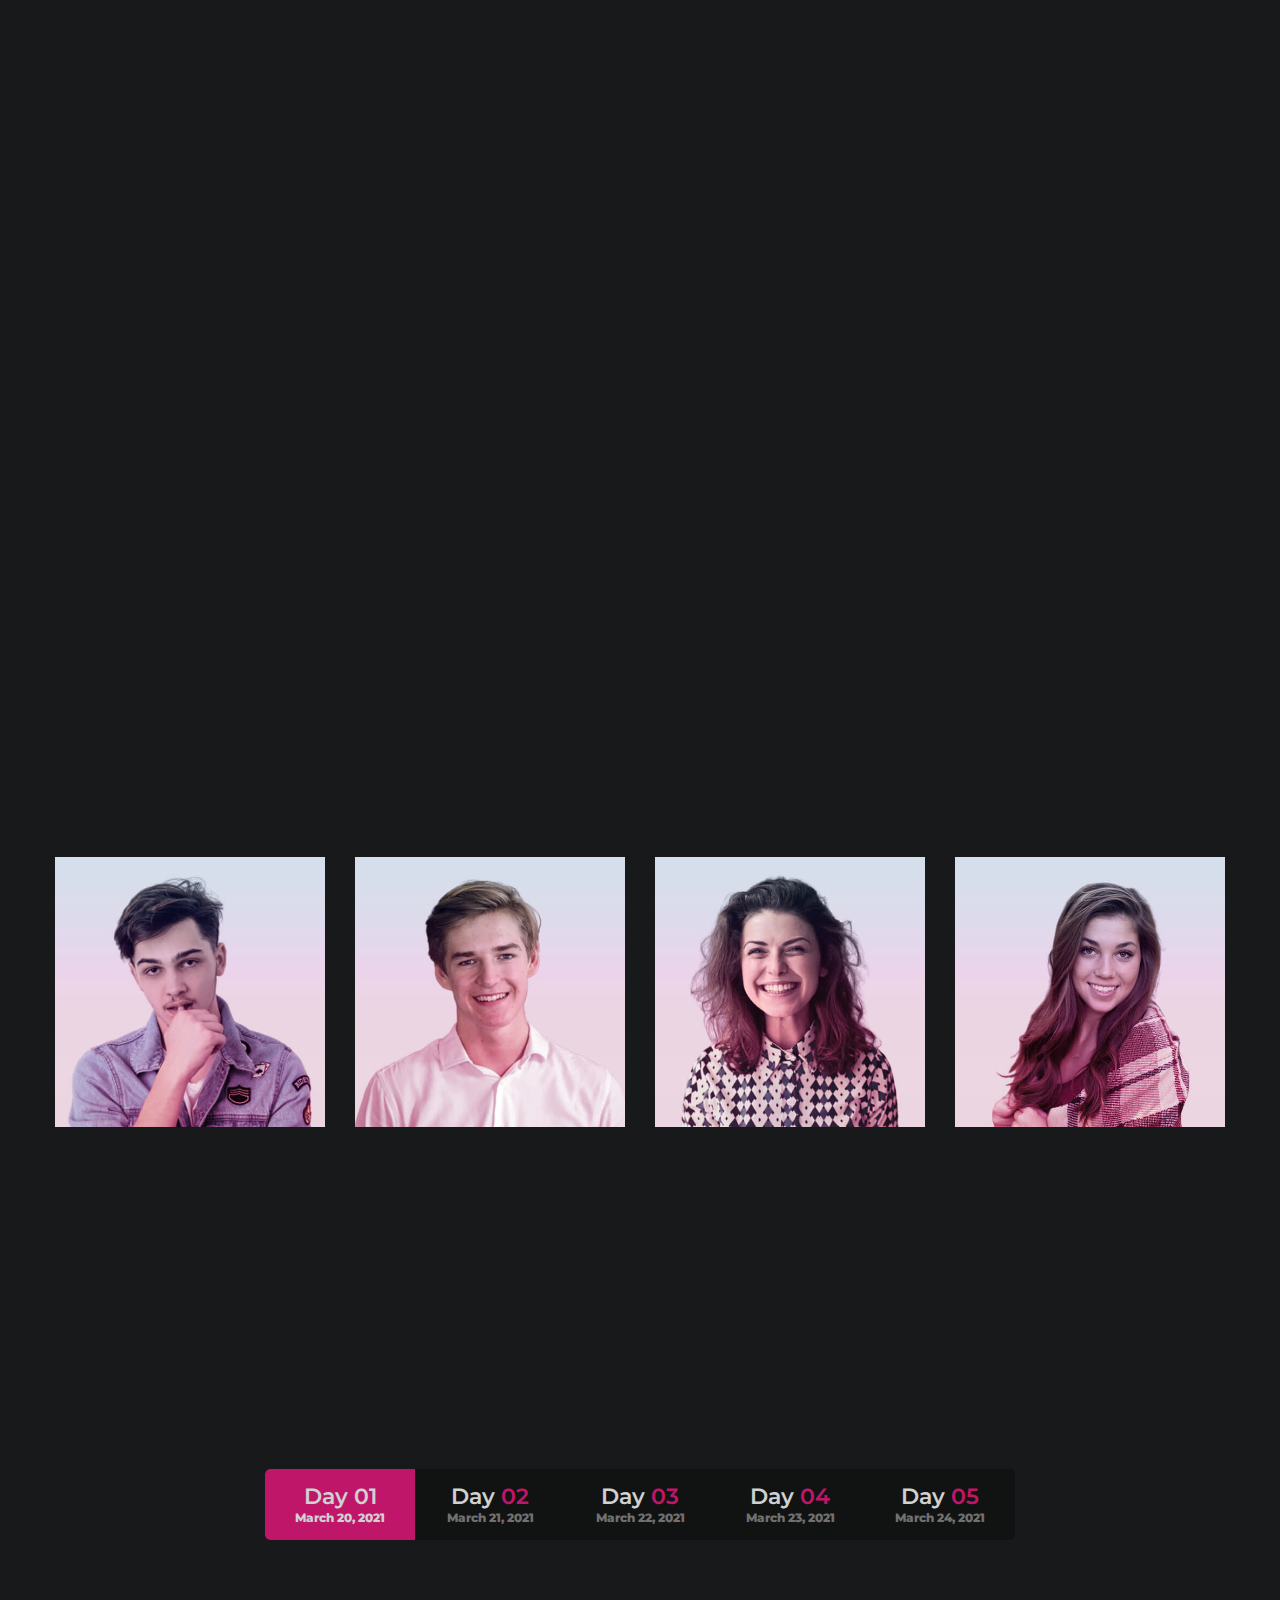
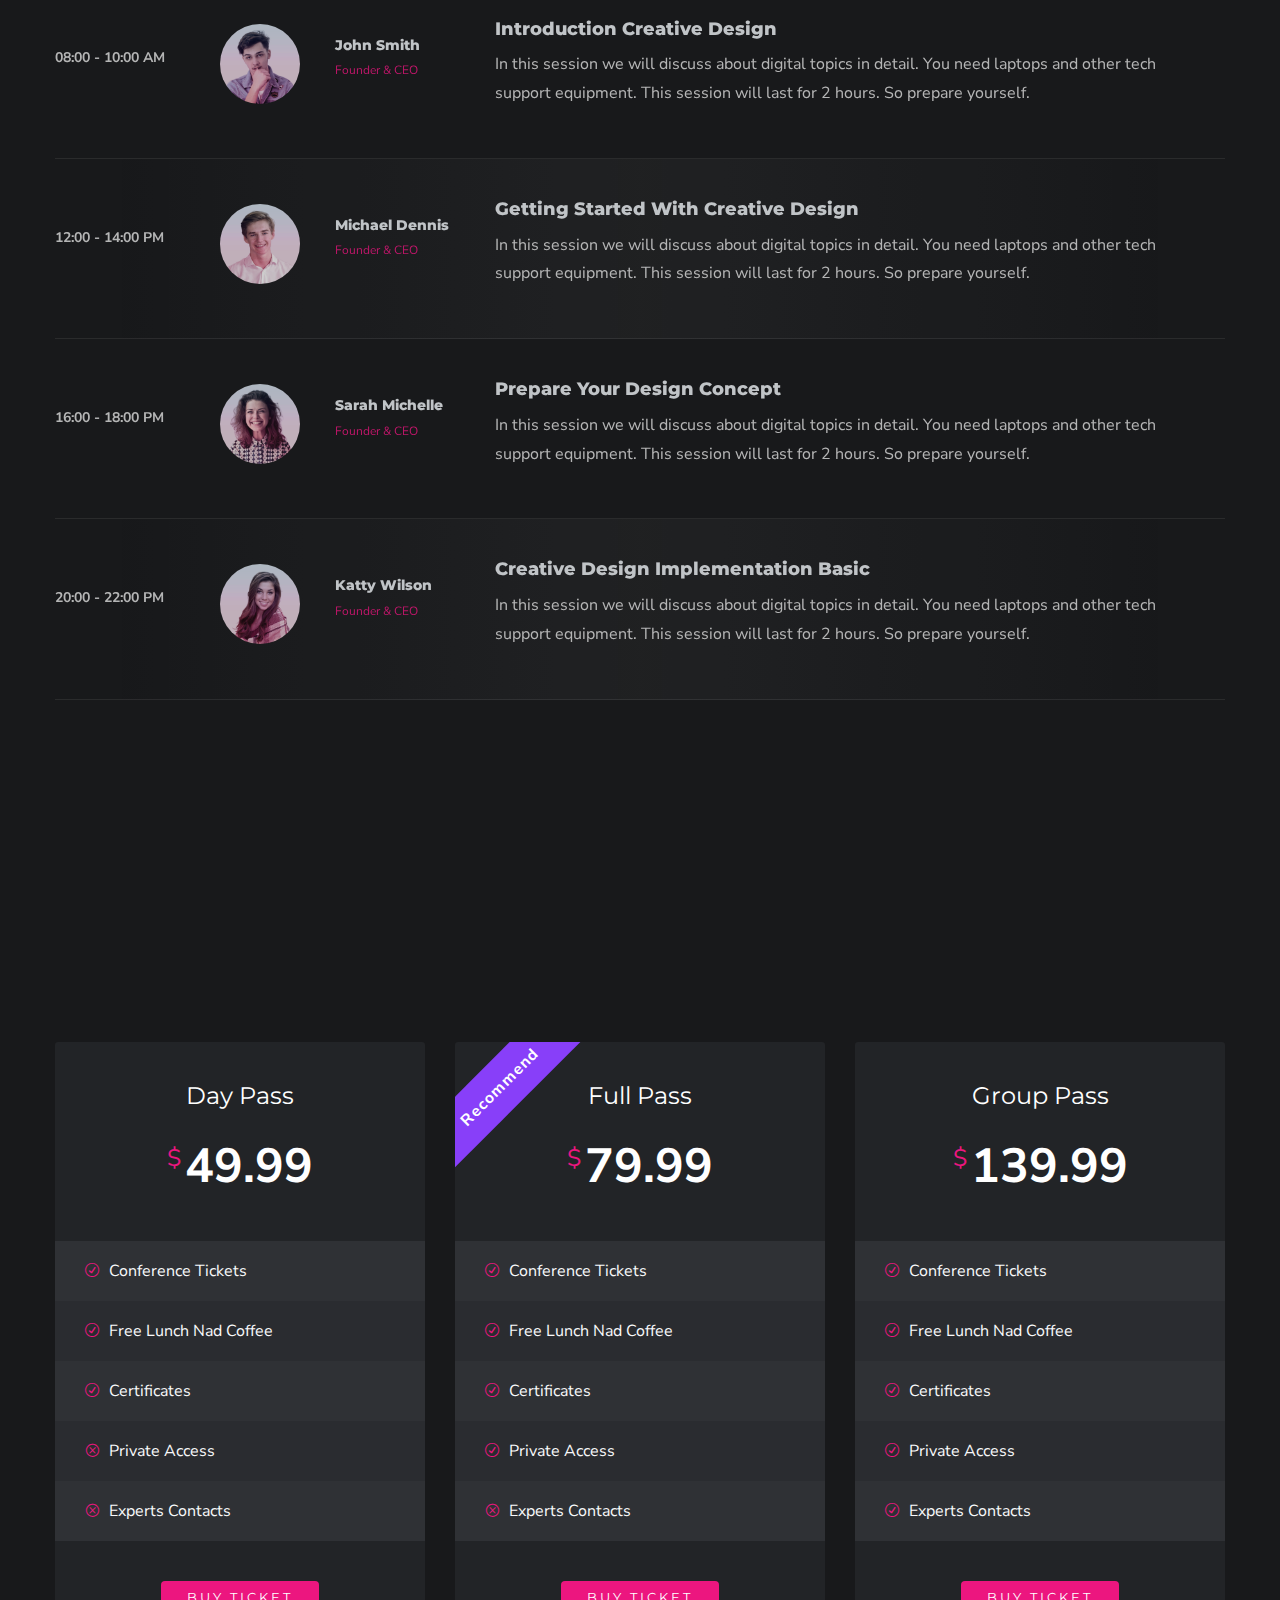
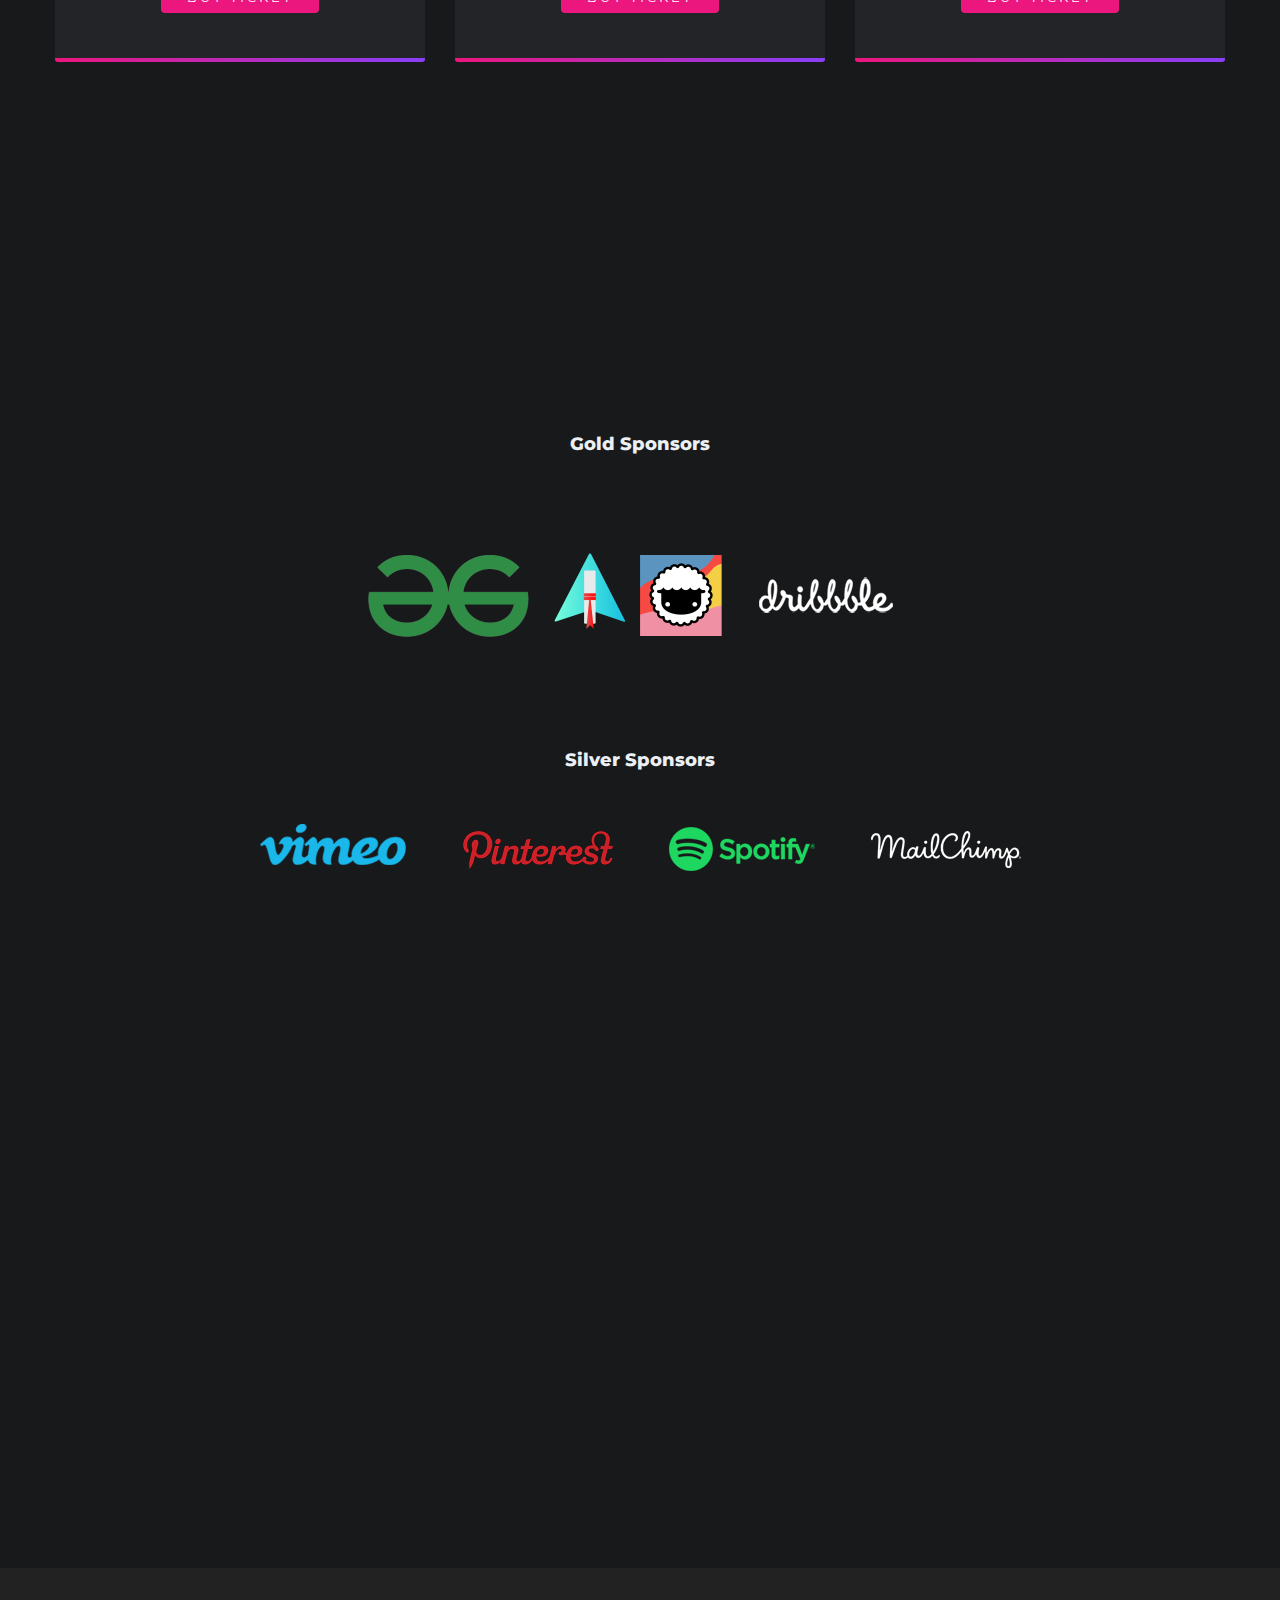
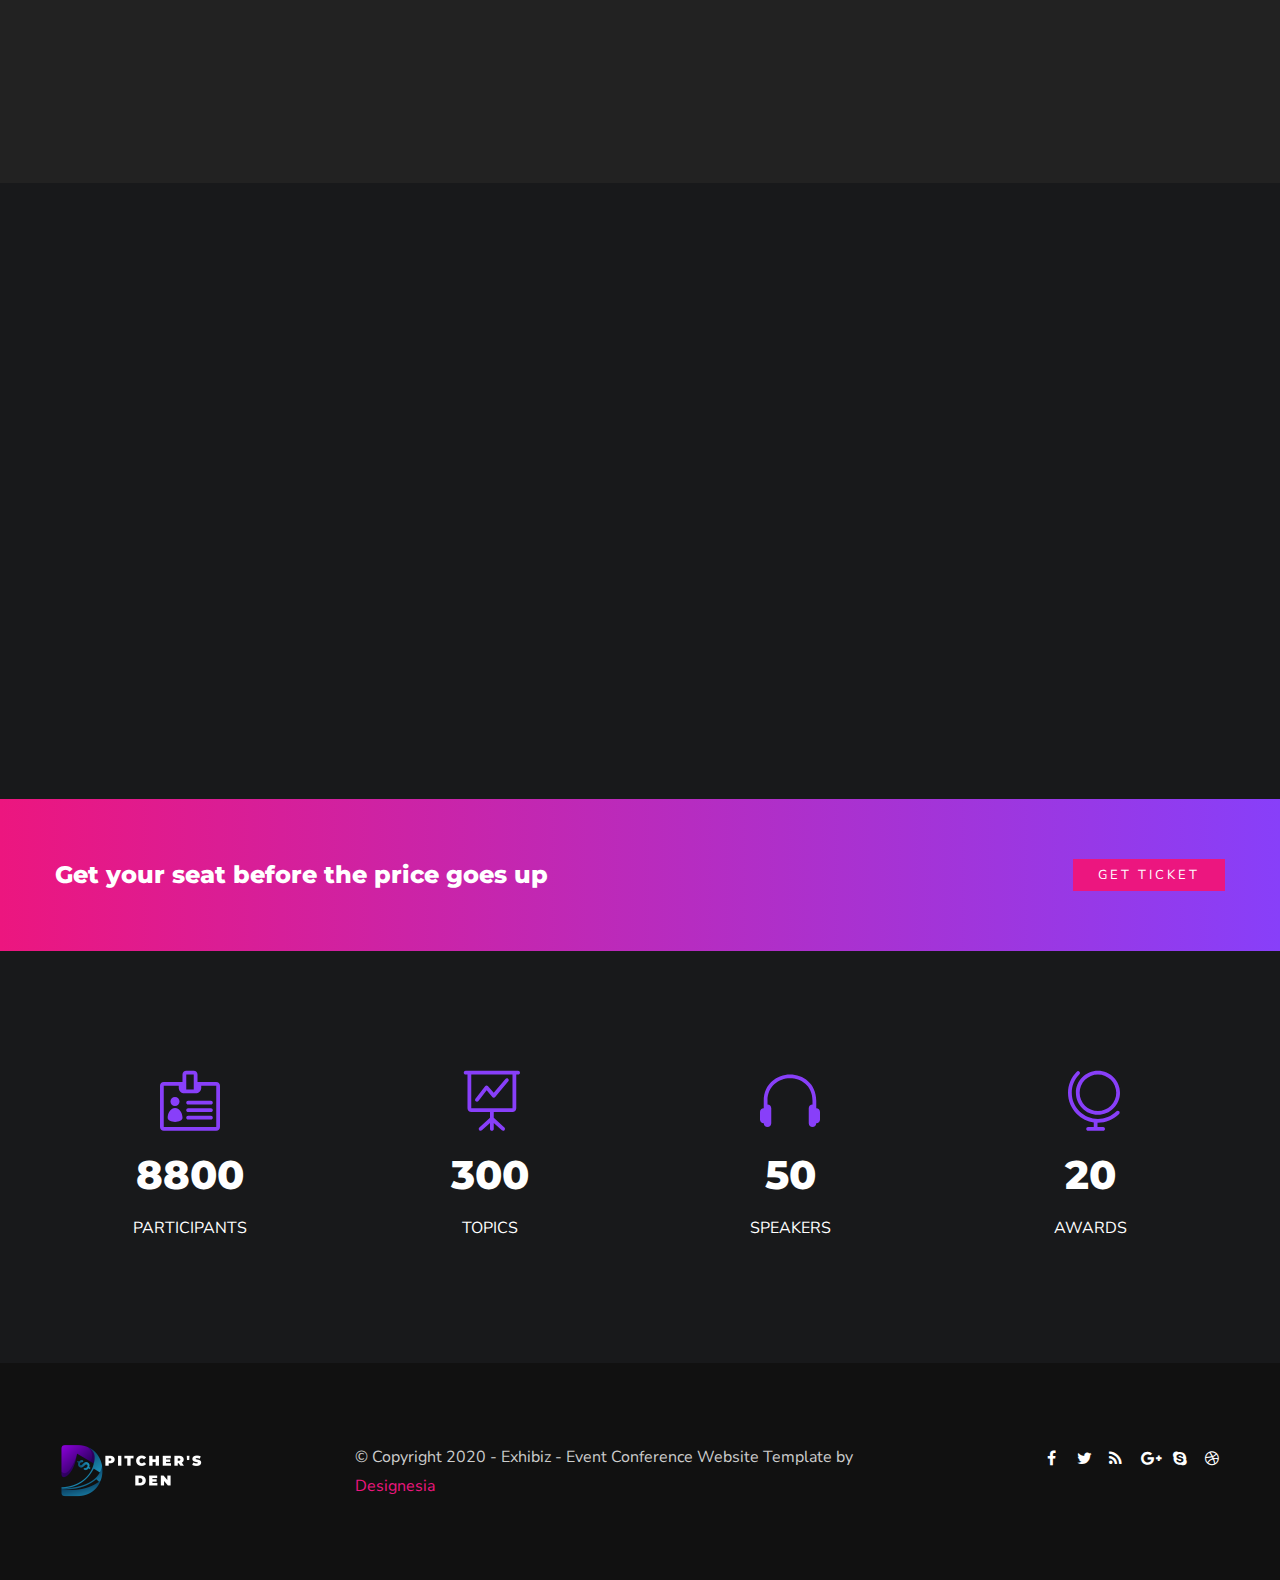
<file: index-event-speaker-dark.html>
<!DOCTYPE html>
<html lang="en">

<head>
    <meta charset="utf-8">
    <title>Exhibiz - Event Conference Website Template</title>
    <meta name="viewport" content="width=device-width, initial-scale=1.0">
    <meta name="description" content="">
    <meta name="keywords" content="">
    <meta name="author" content="">


    <!--[if lt IE 9]>
	<script src="js/html5shiv.js"></script>
	<![endif]-->


    <!-- CSS Files
    ================================================== -->
    <link rel="stylesheet" href="css/bootstrap.css" type="text/css">
    <link rel="stylesheet" href="css/jpreloader.css" type="text/css">
    <link rel="stylesheet" href="css/animate.css" type="text/css">
    <link rel="stylesheet" href="css/plugin.css" type="text/css">
    <link rel="stylesheet" href="css/owl.carousel.css" type="text/css">
    <link rel="stylesheet" href="css/owl.theme.css" type="text/css">
    <link rel="stylesheet" href="css/owl.transitions.css" type="text/css">
    <link rel="stylesheet" href="css/magnific-popup.css" type="text/css">
    <link rel="stylesheet" href="css/jquery.countdown.css" type="text/css">
    <link rel="stylesheet" href="css/style.css" type="text/css">
	<link rel="stylesheet" href="css/twentytwenty.css" type="text/css">

    <!-- custom background -->
    <link rel="stylesheet" href="css/bg.css" type="text/css">

    <!-- color scheme -->
	<link rel="stylesheet" href="css/colors/magenta.css" type="text/css" id="colors">
    <link rel="stylesheet" href="css/color.css" type="text/css">

    <!-- load fonts -->
    <link rel="stylesheet" href="fonts/font-awesome/css/font-awesome.css" type="text/css">
    <link rel="stylesheet" href="fonts/elegant_font/HTML_CSS/style.css" type="text/css">
    <link rel="stylesheet" href="fonts/et-line-font/style.css" type="text/css">

	<!-- custom font -->
	<link rel="stylesheet" href="css/font-style.css" type="text/css">
</head>

<body id="homepage">

    <div id="wrapper">

        <!-- header begin -->
        <header class="transparent">
            <div class="info">
                <div class="container">
                    <div class="row">
                        <div class="col-md-12">
                            <div class="column">Working Hours Monday - Friday <span class="id-color"><strong>08:00-16:00</strong></span></div>
                            <div class="column">Toll Free <span class="id-color"><strong>1800.899.900</strong></span></div>
                            <!-- social icons -->
                            <div class="column social">
                                <a href="#"><i class="fa fa-facebook"></i></a>
                                <a href="#"><i class="fa fa-twitter"></i></a>
                                <a href="#"><i class="fa fa-rss"></i></a>
                                <a href="#"><i class="fa fa-google-plus"></i></a>
                                <a href="#"><i class="fa fa-envelope-o"></i></a>
                            </div>
                            <!-- social icons close -->
                        </div>
                    </div>
                </div>
            </div>

            <div class="container">
                <div class="row">
                    <div class="col-md-12">
                        <!-- logo begin -->
                        <div id="logo">
                            <a href="index.html">
                                <img class="logo" src="images-event/logo.png" alt="">
                            </a>
                        </div>
                        <!-- logo close -->

                        <!-- small button begin -->
                        <span id="menu-btn"></span>
                        <!-- small button close -->

                        <!-- mainmenu begin -->
							<nav>
								<ul id="mainmenu" class="ms-2">
									<li><a href="#section-hero">Home<span></span></a></li>
									<li><a href="#section-about">About<span></span></a></li>
									<li><a href="#section-speakers">Speakers<span></span></a></li>
									<li><a href="#section-schedule">Schedule<span></span></a></li>
									<li><a href="#section-ticket">Ticket<span></span></a></li>
									<li><a href="#section-sponsors">Sponsors<span></span></a></li>
									<li><a href="#section-register">Register<span></span></a></li>
								</ul>
							</nav>
							
							<!-- mainmenu close -->

                    </div>
                    

                </div>
            </div>
        </header>
        <!-- header close -->


        <!-- content begin -->
        <div id="content" class="no-bottom no-top">
				
			<!-- parallax section -->
            <section id="section-hero" class="full-height text-light" data-bgimage="url(images-event/bg/9.jpg) top left no-repeat"  data-stellar-background-ratio=".2">
				<div class="center-y">
					<div class="container">
						<div class="row align-items-center">
							<div class="col-lg-6">
								
								<h3>March 20th to 25th &nbsp;&nbsp;&nbsp;&nbsp; 12 Speakers &nbsp;&nbsp;&nbsp;&nbsp; Palo Alto, California</h3>
								
								<h1 class="title-3 text-left">
									Creative Design<br>Conference <span class="id-color">2021</span>
								</h1>
								
								<div class="spacer-single"></div>
								
								<a href="#section-ticket" class="btn-custom text-white scroll-to">Get Ticket</a>
								<div class="spacer-single"></div>
								<div id="defaultCountdown" class="countdown-s1" ></div>
							</div>
							
							<div class="col-lg-6">
								<img src="images-event/misc/man-1.png" class="img-responsive" alt="">
							</div>
						</div>
					</div>
				</div>
            </section>
            <!-- section close -->
			
			<!-- section begin -->
			<section id="section-about" data-bgimage="url(images-event/bg/1.png) fixed no-repeat">
				<div class="wm wm-border dark wow fadeInDown">welcome</div>
                    <div class="container">
                        <div class="row align-items-center">
                            
                            <div class="col-lg-6 wow fadeInLeft" data-wow-delay="0s">
                                <h2>Welcome to the Biggest<br>Creative Design Conference</h2>
                                <p>
                                    At vero eos et accusamus et iusto odio dignissimos ducimus qui blanditiis praesentium voluptatum deleniti atque corrupti quos dolores et quas molestias excepturi sint occaecati cupiditate non provident, similique sunt in culpa qui officia deserunt mollitia animi, id est laborum et dolorum fuga. Et harum quidem rerum facilis est et expedita distinctio.
                                </p>
								
								<div class="spacer10"></div>
								
								<a href="#" class="btn-custom font-weight-bold text-white sm-mb-30">About Us</a>
                            </div>
							
							<div class="col-lg-6 mb-sm-30 text-center wow fadeInRight">
                                <div class="de-images">
									<img class="di-small wow fadeIn" src="images-event/misc/2.jpg" alt="" />
									<img class="di-small-2" src="images-event/misc/3.jpg" alt="" />
									<img class="img-fluid wow fadeInRight" data-wow-delay=".25s" src="images-event/misc/1.jpg" alt="" />
								</div>
                            </div>

                        </div>
                    </div>
                </section>
				
				
				<!-- section begin -->
            <section id="section-features">
				<div class="wm wm-border dark wow fadeInDown ">features</div>
                <div class="container">
                    <div class="row">
                        <div class="col-md-6 offset-md-3 text-center wow fadeInUp">
                            <h1>Why you should Join Event</h1>
                            <div class="separator"><span><i class="fa fa-square"></i></span></div>
                            <div class="spacer-single"></div>
                        </div>


                        <div class="col-lg-4 wow fadeIn" data-wow-delay="0s">
                            <div class="box-number square">
                               <i class="bg-color hover-color-2 fa fa-microphone text-light"></i>
                                <div class="text">
                                    <h3><span>World Class Speakers</span></h3>
                                    <p>At vero eos et accusamus et iusto odio dignissimos ducimus qui blanditiis praesentium voluptatum deleniti atque.</p>
                                </div>
                            </div>
                        </div>

                        <div class="col-lg-4 wow fadeIn" data-wow-delay=".25s">
                            <div class="box-number square">
                                <i class="bg-color hover-color-2 fa fa-lightbulb-o text-light"></i>
                                <div class="text">
                                    <h3><span>Best Experience</span></h3>
                                    <p>At vero eos et accusamus et iusto odio dignissimos ducimus qui blanditiis praesentium voluptatum deleniti atque.</p>
                                </div>
                            </div>
                        </div>

                        <div class="col-lg-4 wow fadeIn" data-wow-delay=".5s">
                            <div class="box-number square">
                                <i class="bg-color hover-color-2 fa fa-sitemap text-light"></i>
                                <div class="text">
                                    <h3><span>Networking</span></h3>
                                    <p>At vero eos et accusamus et iusto odio dignissimos ducimus qui blanditiis praesentium voluptatum deleniti atque.</p>
                                </div>
                            </div>
                        </div>

                        <div class="spacer-single"></div>

                        <div class="col-lg-4 wow fadeIn" data-wow-delay=".75s">
                            <div class="box-number square">
                                <i class="bg-color hover-color-2 fa fa-building text-light"></i>
                                <div class="text">
                                    <h3><span>Modern Venue</span></h3>
                                    <p>At vero eos et accusamus et iusto odio dignissimos ducimus qui blanditiis praesentium voluptatum deleniti atque.</p>
                                </div>
                            </div>
                        </div>

                        <div class="col-lg-4 wow fadeIn" data-wow-delay="1s">
                            <div class="box-number square">
                                <i class="bg-color hover-color-2  fa fa-users text-light"></i>
                                <div class="text">
                                    <h3><span>New People</span></h3>
                                    <p>At vero eos et accusamus et iusto odio dignissimos ducimus qui blanditiis praesentium voluptatum deleniti atque.</p>
                                </div>
                            </div>
                        </div>

                        <div class="col-lg-4 wow fadeIn" data-wow-delay="1.25s">
                            <div class="box-number square">
                                <i class="bg-color hover-color-2 fa fa-mortar-board text-light"></i>
                                <div class="text">
                                    <h3><span>Certificates</span></h3>
                                    <p>At vero eos et accusamus et iusto odio dignissimos ducimus qui blanditiis praesentium voluptatum deleniti atque.</p>
                                </div>
                            </div>
                        </div>
						

                    </div>
                </div>
            </section>
            <!-- section close -->
			
			<!-- section begin -->
            <section id="section-speakers" class="text-light" data-bgimage="url(images-event/bg/1.jpg) fixed top center" data-stellar-background-ratio=".2">
				<div class="wm wm-border dark wow fadeInDown">speakers</div>
                <div class="container">
                    <div class="row">
						<div class="col-md-6 offset-md-3 text-center wow fadeInUp">
                            <h1>The Speakers</h1>
                            <div class="separator"><span><i class="fa fa-square"></i></span></div>
                            <div class="spacer-single"></div>
                        </div>
						
						<div class="clearfix"></div>
                      
                       <div class="col-lg-3 col-md-6">
							<!-- team member -->
							<div class="de-team-list">
								<div class="team-pic">
									<img src="images-event/team/1.jpg" class="img-responsive" alt="" />
								</div>
								<div class="team-desc">
									<h3>John Smith</h3>
									<p class="lead">Expert Designer</p>
									<div class="small-border"></div>
									<p>Duis aute irure dolor in reprehenderit in voluptate velit esse cillum dolore eu fugiat nulla pariatur.</p>

									<div class="social">
										<a href="#"><i class="fa fa-facebook fa-lg"></i></a>
										<a href="#"><i class="fa fa-twitter fa-lg"></i></a>
										<a href="#"><i class="fa fa-google-plus fa-lg"></i></a>
										<a href="#"><i class="fa fa-skype fa-lg"></i></a>
									</div>
								</div>
							</div>
							<!-- team close -->
						</div>
						
						<div class="col-lg-3 col-md-6">
							<!-- team member -->
							<div class="de-team-list">
								<div class="team-pic">
									<img src="images-event/team/2.jpg" class="img-responsive" alt="" />
								</div>
								<div class="team-desc">
									<h3>Michael Dennis</h3>
									<p class="lead">Expert Designer</p>
									<div class="small-border"></div>
									<p>Duis aute irure dolor in reprehenderit in voluptate velit esse cillum dolore eu fugiat nulla pariatur.</p>

									<div class="social">
										<a href="#"><i class="fa fa-facebook fa-lg"></i></a>
										<a href="#"><i class="fa fa-twitter fa-lg"></i></a>
										<a href="#"><i class="fa fa-google-plus fa-lg"></i></a>
										<a href="#"><i class="fa fa-skype fa-lg"></i></a>
									</div>
								</div>
							</div>
							<!-- team close -->
						</div>
						
						<div class="col-lg-3 col-md-6">
							<!-- team member -->
							<div class="de-team-list">
								<div class="team-pic">
									<img src="images-event/team/3.jpg" class="img-responsive" alt="" />
								</div>
								<div class="team-desc">
									<h3>Sarah Michelle</h3>
									<p class="lead">Expert Designer</p>
									<div class="small-border"></div>
									<p>Duis aute irure dolor in reprehenderit in voluptate velit esse cillum dolore eu fugiat nulla pariatur.</p>

									<div class="social">
										<a href="#"><i class="fa fa-facebook fa-lg"></i></a>
										<a href="#"><i class="fa fa-twitter fa-lg"></i></a>
										<a href="#"><i class="fa fa-google-plus fa-lg"></i></a>
										<a href="#"><i class="fa fa-skype fa-lg"></i></a>
									</div>
								</div>
							</div>
							<!-- team close -->
						</div>
						
						<div class="col-lg-3 col-md-6">
							<!-- team member -->
							<div class="de-team-list">
								<div class="team-pic">
									<img src="images-event/team/4.jpg" class="img-responsive" alt="" />
								</div>
								<div class="team-desc">
									<h3>Katty Wilson</h3>
									<p class="lead">Expert Designer</p>
									<div class="small-border"></div>
									<p>Duis aute irure dolor in reprehenderit in voluptate velit esse cillum dolore eu fugiat nulla pariatur.</p>

									<div class="social">
										<a href="#"><i class="fa fa-facebook fa-lg"></i></a>
										<a href="#"><i class="fa fa-twitter fa-lg"></i></a>
										<a href="#"><i class="fa fa-google-plus fa-lg"></i></a>
										<a href="#"><i class="fa fa-skype fa-lg"></i></a>
									</div>
								</div>
							</div>
							<!-- team close -->
						</div>

						<div class="clearfix"></div>

                    </div>
                </div>
            </section>
            <!-- section close -->
			
			
			<!-- section begin -->
            <section id="section-schedule" aria-label="section-services-tab" data-bgimage="url(images-event/bg/2.png) fixed center no-repeat">
                <div class="wm wm-border dark wow fadeInDown ">schedule</div>
                <div class="container">
                    <div class="row">
                        <div class="col-md-6 offset-md-3 text-center wow fadeInUp">
                            <h1>Event Schedule</h1>
                            <div class="separator"><span><i class="fa fa-square"></i></span></div>
                            <div class="spacer-single"></div>
                        </div>

                        <div class="col-md-12">
                            <div class="de_tab tab_style_4 text-center">
                                <ul class="de_nav de_nav_dark">
                                    <li class="active" data-link="#section-services-tab">
                                        <h3>Day <span>01</span></h3>
                                        <h4>March 20, 2021</h4>
                                    </li>
                                    <li data-link="#section-services-tab">
                                        <h3>Day <span>02</span></h3>
                                        <h4>March 21, 2021</h4>
                                    </li>
                                    <li data-link="#section-services-tab">
                                        <h3>Day <span>03</span></h3>
                                        <h4>March 22, 2021</h4>
                                    </li>
                                    <li data-link="#section-services-tab">
                                        <h3>Day <span>04</span></h3>
                                        <h4>March 23, 2021</h4>
                                    </li>
                                    <li data-link="#section-services-tab">
                                        <h3>Day <span>05</span></h3>
                                        <h4>March 24, 2021</h4>
                                    </li>
                                </ul>

                                <div class="de_tab_content text-left">

                                    <div id="tab1" class="tab_single_content dark">
                                        <div class="row">
                                            <div class="col-md-12">
                                                <div class="schedule-listing">
                                                    <div class="schedule-item">
                                                        <div class="sc-time">08:00 - 10:00 AM</div>
                                                        <div class="sc-pic">
                                                            <img src="images-event/team/1.jpg" class="img-circle" alt="">
                                                        </div>
                                                        <div class="sc-name">
                                                            <h4>John Smith</h4>
                                                            <span>Founder & CEO</span>
                                                        </div>
                                                        <div class="sc-info">
                                                            <h3>Introduction Creative Design</h3>
                                                            <p>In this session we will discuss about digital topics in detail. You need laptops and other tech support equipment. This session will last for 2 hours. So prepare yourself.</p>
                                                        </div>
                                                        <div class="clearfix"></div>
                                                    </div>
                                                </div>

                                                <div class="schedule-listing">
                                                    <div class="schedule-item">
                                                        <div class="sc-time">12:00 - 14:00 PM</div>
                                                        <div class="sc-pic">
                                                            <img src="images-event/team/2.jpg" class="img-circle" alt="">
                                                        </div>
                                                        <div class="sc-name">
                                                            <h4>Michael Dennis</h4>
                                                            <span>Founder & CEO</span>
                                                        </div>
                                                        <div class="sc-info">
                                                            <h3>Getting Started With Creative Design</h3>
                                                            <p>In this session we will discuss about digital topics in detail. You need laptops and other tech support equipment. This session will last for 2 hours. So prepare yourself.</p>
                                                        </div>
                                                        <div class="clearfix"></div>
                                                    </div>
                                                </div>

                                                <div class="schedule-listing">
                                                    <div class="schedule-item">
                                                        <div class="sc-time">16:00 - 18:00 PM</div>
                                                        <div class="sc-pic">
                                                            <img src="images-event/team/3.jpg" class="img-circle" alt="">
                                                        </div>
                                                        <div class="sc-name">
                                                            <h4>Sarah Michelle</h4>
                                                            <span>Founder & CEO</span>
                                                        </div>
                                                        <div class="sc-info">
                                                            <h3>Prepare Your Design Concept</h3>
                                                            <p>In this session we will discuss about digital topics in detail. You need laptops and other tech support equipment. This session will last for 2 hours. So prepare yourself.</p>
                                                        </div>
                                                        <div class="clearfix"></div>
                                                    </div>
                                                </div>

                                                <div class="schedule-listing">
                                                    <div class="schedule-item">
                                                        <div class="sc-time">20:00 - 22:00 PM</div>
                                                        <div class="sc-pic">
                                                            <img src="images-event/team/4.jpg" class="img-circle" alt="">
                                                        </div>
                                                        <div class="sc-name">
                                                            <h4>Katty Wilson</h4>
                                                            <span>Founder & CEO</span>
                                                        </div>
                                                        <div class="sc-info">
                                                            <h3>Creative Design Implementation Basic</h3>
                                                            <p>In this session we will discuss about digital topics in detail. You need laptops and other tech support equipment. This session will last for 2 hours. So prepare yourself.</p>
                                                        </div>
                                                        <div class="clearfix"></div>
                                                    </div>
                                                </div>
                                            </div>
                                        </div>
                                    </div>

                                    <div id="tab2" class="tab_single_content dark">
                                        <div class="row">
                                            <div class="col-md-12">
                                                <div class="schedule-listing">
                                                    <div class="schedule-item">
                                                        <div class="sc-time">08:00 - 12:00 AM</div>
                                                        <div class="sc-pic">
                                                            <img src="images-event/team/5.jpg" class="img-circle" alt="">
                                                        </div>
                                                        <div class="sc-name">
                                                            <h4>Rose Shipp</h4>
                                                            <span>Founder & CEO</span>
                                                        </div>
                                                        <div class="sc-info">
                                                            <h3>Creative Design Implementation Basic 2</h3>
                                                            <p>In this session we will discuss about digital topics in detail. You need laptops and other tech support equipment. This session will last for 2 hours. So prepare yourself.</p>
                                                        </div>
                                                        <div class="clearfix"></div>
                                                    </div>
                                                </div>

                                                <div class="schedule-listing">
                                                    <div class="schedule-item">
                                                        <div class="sc-time">12:00 - 14:00 PM</div>
                                                        <div class="sc-pic">
                                                            <img src="images-event/team/6.jpg" class="img-circle" alt="">
                                                        </div>
                                                        <div class="sc-name">
                                                            <h4>Isaac Nicholas</h4>
                                                            <span>Founder & CEO</span>
                                                        </div>
                                                        <div class="sc-info">
                                                            <h3>How to Design Happiness</h3>
                                                            <p>In this session we will discuss about digital topics in detail. You need laptops and other tech support equipment. This session will last for 2 hours. So prepare yourself.</p>
                                                        </div>
                                                        <div class="clearfix"></div>
                                                    </div>
                                                </div>

                                                <div class="schedule-listing">
                                                    <div class="schedule-item">
                                                        <div class="sc-time">16:00 - 18:00 PM</div>
                                                        <div class="sc-pic">
                                                            <img src="images-event/team/7.jpg" class="img-circle" alt="">
                                                        </div>
                                                        <div class="sc-name">
                                                            <h4>John Arnold</h4>
                                                            <span>Founder & CEO</span>
                                                        </div>
                                                        <div class="sc-info">
                                                            <h3>Good Storytelling For Great Design</h3>
                                                            <p>In this session we will discuss about digital topics in detail. You need laptops and other tech support equipment. This session will last for 2 hours. So prepare yourself.</p>
                                                        </div>
                                                        <div class="clearfix"></div>
                                                    </div>
                                                </div>

                                                <div class="schedule-listing">
                                                    <div class="schedule-item">
                                                        <div class="sc-time">20:00 - 22:00 PM</div>
                                                        <div class="sc-pic">
                                                            <img src="images-event/team/1.jpg" class="img-circle" alt="">
                                                        </div>
                                                        <div class="sc-name">
                                                            <h4>John Smith</h4>
                                                            <span>Founder & CEO</span>
                                                        </div>
                                                        <div class="sc-info">
                                                            <h3>Unintuitive Lessons on Being a Designer</h3>
                                                            <p>In this session we will discuss about digital topics in detail. You need laptops and other tech support equipment. This session will last for 2 hours. So prepare yourself.</p>
                                                        </div>
                                                        <div class="clearfix"></div>
                                                    </div>
                                                </div>
                                            </div>
                                        </div>
                                    </div>

                                    <div id="tab3" class="tab_single_content dark">
                                        <div class="row">
                                            <div class="col-md-12">
                                                <div class="schedule-listing">
                                                    <div class="schedule-item">
                                                        <div class="sc-time">08:00 - 12:00 AM</div>
                                                        <div class="sc-pic">
                                                            <img src="images-event/team/2.jpg" class="img-circle" alt="">
                                                        </div>
                                                        <div class="sc-name">
                                                            <h4>Michael Dennis</h4>
                                                            <span>Founder & CEO</span>
                                                        </div>
                                                        <div class="sc-info">
                                                            <h3>The Secret of Great App Design</h3>
                                                            <p>In this session we will discuss about digital topics in detail. You need laptops and other tech support equipment. This session will last for 2 hours. So prepare yourself.</p>
                                                        </div>
                                                        <div class="clearfix"></div>
                                                    </div>
                                                </div>

                                                <div class="schedule-listing">
                                                    <div class="schedule-item">
                                                        <div class="sc-time">12:00 - 14:00 PM</div>
                                                        <div class="sc-pic">
                                                            <img src="images-event/team/3.jpg" class="img-circle" alt="">
                                                        </div>
                                                        <div class="sc-name">
                                                            <h4>Sarah Michelle</h4>
                                                            <span>Founder & CEO</span>
                                                        </div>
                                                        <div class="sc-info">
                                                            <h3>Use Design Thinking in Your Everyday Routine</h3>
                                                            <p>In this session we will discuss about digital topics in detail. You need laptops and other tech support equipment. This session will last for 2 hours. So prepare yourself.</p>
                                                        </div>
                                                        <div class="clearfix"></div>
                                                    </div>
                                                </div>

                                                <div class="schedule-listing">
                                                    <div class="schedule-item">
                                                        <div class="sc-time">16:00 - 18:00 PM</div>
                                                        <div class="sc-pic">
                                                            <img src="images-event/team/4.jpg" class="img-circle" alt="">
                                                        </div>
                                                        <div class="sc-name">
                                                            <h4>Katty Wilson</h4>
                                                            <span>Founder & CEO</span>
                                                        </div>
                                                        <div class="sc-info">
                                                            <h3>Design Into The Real World</h3>
                                                            <p>In this session we will discuss about digital topics in detail. You need laptops and other tech support equipment. This session will last for 2 hours. So prepare yourself.</p>
                                                        </div>
                                                        <div class="clearfix"></div>
                                                    </div>
                                                </div>

                                                <div class="schedule-listing">
                                                    <div class="schedule-item">
                                                        <div class="sc-time">20:00 - 22:00 AM</div>
                                                        <div class="sc-pic">
                                                            <img src="images-event/team/5.jpg" class="img-circle" alt="">
                                                        </div>
                                                        <div class="sc-name">
                                                            <h4>Rose Shipp</h4>
                                                            <span>Founder & CEO</span>
                                                        </div>
                                                        <div class="sc-info">
                                                            <h3>Advanced Design Implementation</h3>
                                                            <p>In this session we will discuss about digital topics in detail. You need laptops and other tech support equipment. This session will last for 2 hours. So prepare yourself.</p>
                                                        </div>
                                                        <div class="clearfix"></div>
                                                    </div>
                                                </div>
                                            </div>
                                        </div>
                                    </div>

                                    <div id="tab4" class="tab_single_content dark">
                                        <div class="row">
                                            <div class="col-md-12">
                                                <div class="schedule-listing">
                                                    <div class="schedule-item">
                                                        <div class="sc-time">08:00 - 12:00 AM</div>
                                                        <div class="sc-pic">
                                                            <img src="images-event/team/6.jpg" class="img-circle" alt="">
                                                        </div>
                                                        <div class="sc-name">
                                                            <h4>Isaac Nicholas</h4>
                                                            <span>Founder & CEO</span>
                                                        </div>
                                                        <div class="sc-info">
                                                            <h3>Advanced Design Implementation 2</h3>
                                                            <p>In this session we will discuss about digital topics in detail. You need laptops and other tech support equipment. This session will last for 2 hours. So prepare yourself.</p>
                                                        </div>
                                                        <div class="clearfix"></div>
                                                    </div>
                                                </div>

                                                <div class="schedule-listing">
                                                    <div class="schedule-item">
                                                        <div class="sc-time">12:00 - 14:00 PM</div>
                                                        <div class="sc-pic">
                                                            <img src="images-event/team/7.jpg" class="img-circle" alt="">
                                                        </div>
                                                        <div class="sc-name">
                                                            <h4>John Arnold</h4>
                                                            <span>Founder & CEO</span>
                                                        </div>
                                                        <div class="sc-info">
                                                            <h3>Branding, Identity &amp; Logo Design Explained</h3>
                                                            <p>In this session we will discuss about digital topics in detail. You need laptops and other tech support equipment. This session will last for 2 hours. So prepare yourself.</p>
                                                        </div>
                                                        <div class="clearfix"></div>
                                                    </div>
                                                </div>

                                                <div class="schedule-listing">
                                                    <div class="schedule-item">
                                                        <div class="sc-time">16:00 - 18:00 PM</div>
                                                        <div class="sc-pic">
                                                            <img src="images-event/team/1.jpg" class="img-circle" alt="">
                                                        </div>
                                                        <div class="sc-name">
                                                            <h4>John Smith</h4>
                                                            <span>Founder & CEO</span>
                                                        </div>
                                                        <div class="sc-info">
                                                            <h3>The Art of Personal Branding</h3>
                                                            <p>In this session we will discuss about digital topics in detail. You need laptops and other tech support equipment. This session will last for 2 hours. So prepare yourself.</p>
                                                        </div>
                                                        <div class="clearfix"></div>
                                                    </div>
                                                </div>

                                                <div class="schedule-listing">
                                                    <div class="schedule-item">
                                                        <div class="sc-time">20:00 - 22:00 PM</div>
                                                        <div class="sc-pic">
                                                            <img src="images-event/team/2.jpg" class="img-circle" alt="">
                                                        </div>
                                                        <div class="sc-name">
                                                            <h4>Michael Dennis</h4>
                                                            <span>Founder & CEO</span>
                                                        </div>
                                                        <div class="sc-info">
                                                            <h3>8 Secret Benefits of Branding</h3>
                                                            <p>In this session we will discuss about digital topics in detail. You need laptops and other tech support equipment. This session will last for 2 hours. So prepare yourself.</p>
                                                        </div>
                                                        <div class="clearfix"></div>
                                                    </div>
                                                </div>
                                            </div>
                                        </div>
                                    </div>

                                    <div id="tab5" class="tab_single_content dark">
                                        <div class="row">
                                            <div class="col-md-12">
                                                <div class="schedule-listing">
                                                    <div class="schedule-item">
                                                        <div class="sc-time">08:00 - 12:00 AM</div>
                                                        <div class="sc-pic">
                                                            <img src="images-event/team/1.jpg" class="img-circle" alt="">
                                                        </div>
                                                        <div class="sc-name">
                                                            <h4>John Smith</h4>
                                                            <span>Founder & CEO</span>
                                                        </div>
                                                        <div class="sc-info">
                                                            <h3>How To Brand A Startup On A Small Budget</h3>
                                                            <p>In this session we will discuss about digital topics in detail. You need laptops and other tech support equipment. This session will last for 2 hours. So prepare yourself.</p>
                                                        </div>
                                                        <div class="clearfix"></div>
                                                    </div>
                                                </div>

                                                <div class="schedule-listing">
                                                    <div class="schedule-item">
                                                        <div class="sc-time">08:00 - 12:00 AM</div>
                                                        <div class="sc-pic">
                                                            <img src="images-event/team/2.jpg" class="img-circle" alt="">
                                                        </div>
                                                        <div class="sc-name">
                                                            <h4>John Smith</h4>
                                                            <span>Founder & CEO</span>
                                                        </div>
                                                        <div class="sc-info">
                                                            <h3>Establishing a Brand Identity</h3>
                                                            <p>In this session we will discuss about digital topics in detail. You need laptops and other tech support equipment. This session will last for 2 hours. So prepare yourself.</p>
                                                        </div>
                                                        <div class="clearfix"></div>
                                                    </div>
                                                </div>

                                                <div class="schedule-listing">
                                                    <div class="schedule-item">
                                                        <div class="sc-time">08:00 - 12:00 AM</div>
                                                        <div class="sc-pic">
                                                            <img src="images-event/team/3.jpg" class="img-circle" alt="">
                                                        </div>
                                                        <div class="sc-name">
                                                            <h4>Sarah Michelle</h4>
                                                            <span>Founder & CEO</span>
                                                        </div>
                                                        <div class="sc-info">
                                                            <h3>Interview With World Class Designer</h3>
                                                            <p>In this session we will discuss about digital topics in detail. You need laptops and other tech support equipment. This session will last for 2 hours. So prepare yourself.</p>
                                                        </div>
                                                        <div class="clearfix"></div>
                                                    </div>
                                                </div>

                                                <div class="schedule-listing">
                                                    <div class="schedule-item">
                                                        <div class="sc-time">08:00 - 12:00 AM</div>
                                                        <div class="sc-pic">
                                                            <img src="images-event/team/4.jpg" class="img-circle" alt="">
                                                        </div>
                                                        <div class="sc-name">
                                                            <h4>Katty Wilson</h4>
                                                            <span>Founder & CEO</span>
                                                        </div>
                                                        <div class="sc-info">
                                                            <h3>Close Event Ceremony &amp; Doorprize</h3>
                                                            <p>In this session we will discuss about digital topics in detail. You need laptops and other tech support equipment. This session will last for 2 hours. So prepare yourself.</p>
                                                        </div>
                                                        <div class="clearfix"></div>
                                                    </div>
                                                </div>
                                            </div>
                                        </div>
                                    </div>
                                </div>
                            </div>
                        </div>
                    </div>
                </div>
            </section>
            <!-- section close -->
			
			<!-- section begin -->
            <section id="section-ticket" class="text-light" data-bgimage="url(images-event/bg/2.jpg) fixed top" data-stellar-background-ratio=".2">
                <div class="wm wm-border dark wow fadeInDown">tickets</div>
				<div class="container">
                    <div class="row">
						<div class="col-md-6 offset-md-3 text-center wow fadeInUp">
                            <h1>Choose a Ticket</h1>
                            <div class="separator"><span><i class="fa fa-square"></i></span></div>
                            <div class="spacer-single"></div>
                        </div>

                        <div class="col-sm-4">
                                            <div class="pricing-s1 mb30">
                                                <div class="top">
                                                    <h2>Day Pass</h2>
                                                    <p class="price"><span class="currency id-color">$</span> <b>49.99</b></p>
                                                </div>
                                                <div class="bottom">
                                                    <ul>
                                                        <li><i class="icon_check_alt2"></i>Conference Tickets</li>
                                                        <li><i class="icon_check_alt2"></i>Free Lunch Nad Coffee</li>
                                                        <li><i class="icon_check_alt2"></i>Certificates</li>
                                                        <li><i class="icon_close_alt2"></i>Private Access</li>
                                                        <li><i class="icon_close_alt2"></i>Experts Contacts</li>
                                                    </ul>
                                                    <a href="" class="btn btn-custom text-white">Buy Ticket</a>
                                                </div>
												<div class="ps1-deco"></div>
                                            </div>
                                        </div>
                                        <div class="col-sm-4">
                                            <div class="pricing-s1 mb30">
                                                <div class="ribbon color-2 text-white">Recommend</div>
                                                <div class="top">
                                                    <h2>Full Pass</h2>
                                                    <p class="price"><span class="currency id-color">$</span> <b>79.99</b></p>
                                                </div>
                                                <div class="bottom">
                                                    <ul>
                                                        <li><i class="icon_check_alt2"></i>Conference Tickets</li>
                                                        <li><i class="icon_check_alt2"></i>Free Lunch Nad Coffee</li>
                                                        <li><i class="icon_check_alt2"></i>Certificates</li>
                                                        <li><i class="icon_check_alt2"></i>Private Access</li>
                                                        <li><i class="icon_close_alt2"></i>Experts Contacts</li>
                                                    </ul>
                                                    <a href="" class="btn btn-custom text-white">Buy Ticket</a>
                                                </div>
												<div class="ps1-deco"></div>
                                            </div>
                                        </div>
                                        <div class="col-sm-4">
                                            <div class="pricing-s1 mb30">
                                                <div class="top">
                                                    <h2>Group Pass</h2>
                                                    <p class="price"><span class="currency id-color">$</span> <b>139.99</b></p>
                                                </div>
                                                <div class="bottom">
                                                    <ul>
                                                        <li><i class="icon_check_alt2"></i>Conference Tickets</li>
                                                        <li><i class="icon_check_alt2"></i>Free Lunch Nad Coffee</li>
                                                        <li><i class="icon_check_alt2"></i>Certificates</li>
                                                        <li><i class="icon_check_alt2"></i>Private Access</li>
                                                        <li><i class="icon_check_alt2"></i>Experts Contacts</li>
                                                    </ul>
                                                    <a href="" class="btn btn-custom text-white">Buy Ticket</a>
                                                </div>
												<div class="ps1-deco"></div>
                                            </div>
                                        </div>

                    </div>
					
                </div>
            </section>
            <!-- section close -->
			
			<!-- section begin -->
            <section id="section-sponsors" data-bgimage="url(images-event/bg/3.png) fixed center no-repeat">
                <div class="wm wm-border dark wow fadeInDown ">sponsors</div>
                <div class="container">
                    <div class="row">
                        <div class="col-md-6 offset-md-3 text-center wow fadeInUp">
                            <h1>Official Sponsors</h1>
                            <div class="separator"><span><i class="fa fa-square"></i></span></div>
                            <div class="spacer-single"></div>
                        </div>

                        <div class="col-md-12 text-center">
                            <h3>Gold Sponsors</h3>
                            <div class="spacer-single"></div>
                            <img src="images-event/logo/1.png" alt="" class="grey-hover">
                            <img src="images-event/logo/2b.png" alt="" class="grey-hover">
                            <img src="images-event/logo/3b.png" alt="" class="grey-hover">
							<img src="images-event/logo/4b.png" alt="" class="grey-hover">
                            <div class="spacer-double"></div>

                            <h3>Silver Sponsors</h3>
                            <div class="spacer-single"></div>
                            <img src="images-event/logo/5.png" alt="" class="grey-hover">
                            <img src="images-event/logo/6.png" alt="" class="grey-hover">
                            <img src="images-event/logo/7.png" alt="" class="grey-hover">
                            <img src="images-event/logo/8b.png" alt="" class="grey-hover">
                        </div>
                    </div>
                </div>
            </section>
            <!-- section close -->
			
			<!-- section begin -->
            <section id="section-testimonials" aria-label="section">
				<div class="wm wm-border dark wow fadeInDown">testimonials</div>
                <div class="container">
                    <div class="row">

                        <div class="col-md-8 offset-md-2">
                            
							<div id="testimonial-carousel-single" class="owl-carousel owl-theme wow fadeInUp">
								<blockquote class="testimonial-big">
									<span class="title">I've got lot experiences!</span>
									I'm always impressed with the event. Lorem ipsum dolor sit amet, consectetur adipisicing elit, sed do eiusmod tempor incididunt ut labore et dolore magna aliqua. Ut enim ad minim veniam, quis nostrud exercitation ullamco laboris nisi ut aliquip.

									<span class="name">John, Customer</span>
								</blockquote>
								
								<blockquote class="testimonial-big">
									<span class="title">Exceeded my expectations!</span>
									Just wow! I'm always impressed with the event. Lorem ipsum dolor sit amet, consectetur adipisicing elit, sed do eiusmod tempor incididunt ut labore et dolore magna aliqua. Ut enim ad minim veniam, quis nostrud exercitation ullamco.

									<span class="name">Sandra, Customer</span>
								</blockquote>
								
								<blockquote class="testimonial-big">
									<span class="title">Better than I think!</span>
									I'm always impressed with the event. Lorem ipsum dolor sit amet, consectetur adipisicing elit, sed do eiusmod tempor incididunt ut labore et dolore magna aliqua. Ut enim ad minim veniam, quis nostrud exercitation ullamco laboris nisi ut aliquip.

									<span class="name">Michael, Customer</span>
								</blockquote>
							</div>
							
                        </div>

                    </div>
					
                </div>
            </section>
            <!-- section close -->
			
			<!-- section begin -->
            <section id="section-portfolio" class="no-top no-bottom" aria-label="section">                
                <div id="gallery" class="gallery zoom-gallery full-gallery de-gallery pf_full_width wow fadeInUp" data-wow-delay=".3s">

                    <!-- gallery item -->
                    <div class="item residential">
                        <div class="picframe">
                            <a href="images-event/portfolio/1.jpg" title="Event Photo">
                                <span class="overlay">
                                    <span class="pf_text">
                                        <span class="project-name">View Image</span>
                                    </span>
                                </span>
                                <img src="images-event/portfolio/1.jpg" alt="" />
                            </a>
                        </div>
                    </div>
                    <!-- close gallery item -->

                    <!-- gallery item -->
                    <div class="item hospitaly">
                        <div class="picframe">
                            <a href="images-event/portfolio/2.jpg" title="Event Photo">
                                <span class="overlay">
                                    <span class="pf_text">
                                        <span class="project-name">View Image</span>
                                    </span>
                                </span>
                                <img src="images-event/portfolio/2.jpg" alt="" />
                            </a>
                        </div>
                    </div>
                    <!-- close gallery item -->

                    <!-- gallery item -->
                    <div class="item hospitaly">
                        <div class="picframe">
                            <a href="images-event/portfolio/3.jpg" title="Event Photo">
                                <span class="overlay">
                                    <span class="pf_text">
                                        <span class="project-name">View Image</span>
                                    </span>
                                </span>
                                <img src="images-event/portfolio/3.jpg" alt="" />
                            </a>
                        </div>
                    </div>
                    <!-- close gallery item -->

                    <!-- gallery item -->
                    <div class="item residential">
                        <div class="picframe">
                            <a href="images-event/portfolio/4.jpg" title="Event Photo">
                                <span class="overlay">
                                    <span class="pf_text">
                                        <span class="project-name">View Image</span>
                                    </span>
                                </span>
                                <img src="images-event/portfolio/4.jpg" alt="" />
                            </a>
                        </div>
                    </div>
                    <!-- close gallery item -->
                </div>             
            </section>
            <!-- section close -->
			
			<!-- section begin -->
            <section id="section-register">
                <div class="wm wm-border dark wow fadeInDown">register</div>
				<div class="container">
                    <div class="row">
						<div class="col-md-6 offset-md-3 text-center wow fadeInUp">
                            <h1>Register Now</h1>
                            <div class="separator"><span><i class="fa fa-square"></i></span></div>
                            <div class="spacer-single"></div>
                        </div>

                        <div class="col-md-8 offset-md-2 wow fadeInUp">
                            <form name="contactForm" id='contact_form' method="post" action='email.php'>
                                <div class="row">
                                    <div class="col-md-6">
                                        <div id='name_error' class='error'>Please enter your name.</div>
                                        <div>
                                            <input type='text' name='name' id='name' class="form-control" placeholder="Your Name">
                                        </div>

                                        <div id='email_error' class='error'>Please enter your valid E-mail ID.</div>
                                        <div>
                                            <input type='text' name='email' id='email' class="form-control" placeholder="Your Email">
                                        </div>

                                        <div id='phone_error' class='error'>Please enter your phone number.</div>
                                        <div>
                                            <input type='text' name='phone' id='phone' class="form-control" placeholder="Your Phone">
                                        </div>
                                    </div>
                                    <div class="col-md-6">
                                        <div id='message_error' class='error'>Please enter your message.</div>
                                        <div>
                                            <textarea name='message' id='message' class="form-control" placeholder="Additional Message"></textarea>
                                        </div>
                                    </div>

                                    <div class="col-md-12 text-center">
                                        <p id='submit'>
                                            <input type='submit' id='send_message' value='Register Now' class="btn btn-line">
                                        </p>
                                        <div id='mail_success' class='success'>Your message has been sent successfully.</div>
                                        <div id='mail_fail' class='error'>Sorry, error occured this time sending your message.</div>
                                    </div>
                                </div>
                            </form>
                        </div>


                    </div>
                </div>

            </section>
            <!-- section close -->
			
			<!-- section begin -->
            <section id="call-to-action" class="gradient-to-right text-light call-to-action" aria-label="cta">
                <div class="container">
                    <div class="row align-items-center">
                        <div class="col-lg-8 col-md-7">
                            <h3 class="size-2 no-margin">Get your seat before the price goes up</h3>
                        </div>

                        <div class="col-lg-4 col-md-5 text-right">
                            <a href="#section-ticket" class="btn-custom text-white scroll-to">Get Ticket</a>
                        </div>
                    </div>
                </div>
            </section>
            <!-- logo carousel section close -->
			
			<section id="section-fun-facts" class="text-light" data-bgimage="url(images-event/bg/3.jpg) fixed top">
                    <div class="container">
						<div class="row">
                            <div class="col-md-3 col-xs-6">
                                <div class="de_count" >
                                    <i class="icon_id-2 id-color-2"></i>
                                    <h3>8800</h3>
                                    <span class="text-white">Participants</span>
                                </div>
                            </div>

                            <div class="col-md-3 col-xs-6">
                                <div class="de_count">
                                    <i class="icon_easel id-color-2"></i>
                                    <h3>300</h3>
                                    <span class="text-white">Topics</span>
                                </div>
                            </div>

                            <div class="col-md-3 col-xs-6">
                                <div class="de_count">
                                    <i class="icon_headphones id-color-2"></i>
                                    <h3>50</h3>
                                    <span class="text-white">Speakers</span>
                                </div>
                            </div>

                            <div class="col-md-3 col-xs-6">
                                <div class="de_count">
                                    <i class="icon_globe id-color-2"></i>
                                    <h3>20</h3>
                                    <span class="text-white">Awards</span>
                                </div>
                            </div>
                        </div>
                    </div>
                </section>


            <!-- footer begin -->
        <footer class="style-2">
            <div class="container">
                <div class="row align-items-middle">
                    <div class="col-md-3">
                        <img src="images-event/logo.png" class="logo-small" alt=""><br>
                    </div>

                    <div class="col-md-6">
                        &copy; Copyright 2020 - Exhibiz - Event Conference Website Template by <span class="id-color">Designesia</span>
                    </div>

                    <div class="col-md-3 text-right">
                        <div class="social-icons">
                            <a href="#"><i class="fa fa-facebook fa-lg"></i></a>
                            <a href="#"><i class="fa fa-twitter fa-lg"></i></a>
                            <a href="#"><i class="fa fa-rss fa-lg"></i></a>
                            <a href="#"><i class="fa fa-google-plus fa-lg"></i></a>
                            <a href="#"><i class="fa fa-skype fa-lg"></i></a>
                            <a href="#"><i class="fa fa-dribbble fa-lg"></i></a>
                        </div>
                    </div>
                </div>
            </div>


            <a href="#" id="back-to-top" class="custom-1"></a>
        </footer>
        <!-- footer close -->
        </div>
    </div>

    <!-- Javascript Files
    ================================================== -->
    <script src="js/jquery.min.js"></script>
    <script src="js/jpreLoader.js"></script>
    <script src="js/bootstrap.min.js"></script>
    <script src="js/jquery.isotope.min.js"></script>
    <script src="js/easing.js"></script>
    <script src="js/jquery.flexslider-min.js"></script>
    <script src="js/jquery.scrollto.js"></script>
    <script src="js/owl.carousel.js"></script>
    <script src="js/jquery.countTo.js"></script>
    <script src="js/classie.js"></script>
    <script src="js/video.resize.js"></script>
    <script src="js/validation.js"></script>
    <script src="js/wow.min.js"></script>
    <script src="js/jquery.magnific-popup.min.js"></script>
    <script src="js/jquery.stellar.min.js"></script>
	<script src="js/enquire.min.js"></script>	
    <script src="js/designesia.js"></script>	
	<script src="js/jquery.event.move.js"></script>
	<script src="js/jquery.plugin.js"></script>
    <script src="js/jquery.countdown.js"></script>
    <script src="js/countdown-custom.js"></script>
    <script src="js/jquery.twentytwenty.js"></script>	

    
	
	<script>
    $(window).on("load", function(){
      $(".twentytwenty-container[data-orientation!='vertical']").twentytwenty({default_offset_pct: 0.7});
      $(".twentytwenty-container[data-orientation='vertical']").twentytwenty({default_offset_pct: 0.3, orientation: 'vertical'});
    });
    </script>


</body>

</html>
</file>
<file: css/custom.css>
.call-us-btn {
    padding-top: 1.2rem !important;
}

.call-us-btn a {
    font-weight: 500 !important;
    padding-left: 1rem !important;
    padding-right: 1rem !important;
}
</file>
<file: css/jpreloader.css>
#jpreOverlay {
	background-color: #000000;
	position:absolute;
	width:100%;
	height:100%;
}
#jpreSlide{
	font-size:22px;
	color:#ccc;
	text-align:center;
	width:50%;
	height:30%;
}
#jpreLoader{
	width:400px;
	height:2px;
	background:#111;
	border-radius:25px;
	-moz-border-radius:25px;
	-webkit-border-radius:25px;
}

#jpreBar {
	background:#222;
	border-radius:25px;
	-moz-border-radius:25px;
	-webkit-border-radius:25px;
}

#jprePercentage {
	color:#111;
	z-index:-1;
	font-family:Arial,Helvetica,sans-serif;
	text-align:center;
	margin-top:10px;
	font-size:96px;
	margin-top:-10px;
}

#jSplash{
	line-height:200%;
}

#jSplash section{
	padding:0;
	display:block;
	background:none !important;
}
</file>
<file: css/plugin.css>
@charset "utf-8";
/* CSS Document */

/* ================================================== */
/* isotope */
/* ================================================== */
.isotope,
.isotope .isotope-item {
/* change duration value to whatever you like */
-webkit-transition-duration: 0.8s;
-moz-transition-duration: 0.8s;
-ms-transition-duration: 0.8s;
-o-transition-duration: 0.8s;
transition-duration: 0.8s;
}

.isotope {
-webkit-transition-property: height, width;
-moz-transition-property: height, width;
-ms-transition-property: height, width;
-o-transition-property: height, width;
transition-property: height, width;
}

.isotope .isotope-item {
-webkit-transition-property: -webkit-transform, opacity;
-moz-transition-property: -moz-transform, opacity;
-ms-transition-property: -ms-transform, opacity;
-o-transition-property: -o-transform, opacity;
transition-property: transform, opacity;
}

/**** disabling Isotope CSS3 transitions ****/

.isotope.no-transition,
.isotope.no-transition .isotope-item,
.isotope .isotope-item.no-transition {
-webkit-transition-duration: 0s;
-moz-transition-duration: 0s;
-ms-transition-duration: 0s;
-o-transition-duration: 0s;
transition-duration: 0s;
}

#filters {
font-size:12px;
letter-spacing:1px;
padding: 0;
margin: 0;
margin-bottom: 20px;
font-weight:400;
}

#filters li {
display: inline-block;
margin-right: 5px;
margin-bottom: 10px;
}

#filters a {
outline:none;
padding: 10px 20px 8px 20px;
color: #888;
font-size:11px;
letter-spacing:3px;
text-decoration: none;
text-transform:uppercase;
background:#eee;
border:none !important;
}

#filters a {
color:#888;
border: solid 1px #555;
}

#filters a:hover {
	background:#111;
}

#filters a.selected {
color: #111;
}

.isotope-item {
z-index: 2;
}

.isotope-hidden.isotope-item {
pointer-events: none;
z-index: 1;
}





/* -------------------------------------------------- */
/* flex slider */
/* -------------------------------------------------- */
.flexslider {
width: 100%;
background: none;
border: none;
box-shadow: none;
margin: 0px;
}

.control-slider {
float: right;
display: inline-block;
margin-right: -10px;
}

.prev-slider, .next-slider {
float: left;
display: block;
text-align: center;
margin-top: 10px;
cursor: pointer;
}

.prev-slider i, .next-slider i {
border: solid 1px #ccc;
padding: 5px 10px 5px 10px;
}

.prev-slider i:hover, .next-slider i:hover {
color: #fff;
border: solid 1px #333;
background: #333;
}

.prev-slider {
margin-right: -5px;
}

.project-carousel ul.slides, .project-carousel-3-col ul.slides{
margin-top: 10px;
margin-bottom: 20px;
}

.logo-carousel .flex-direction-nav,
.project-carousel .flex-control-nav,
.project-carousel .flex-direction-nav,
.project-carousel-3-col .flex-control-nav,
.project-carousel-3-col .flex-direction-nav {
display: none;
}

.logo-carousel.no-control .flex-control-nav{
display:none;
}

.logo-carousel li img {
width: auto !important;

}


/* flex slider - testi slider */
#testimonial-full {
text-align: center;
padding: 10px 0 10px 0;
text-shadow:none;
}

#testimonial-full blockquote {
color: #fff;
border: none !important;
margin: 0;
font-size: 18px;
font-family:"Open Sans";
font-weight:300;
font-style:normal;
line-height:1.5em;
text-transform:uppercase;
letter-spacing:3px;
}

#testimonial-full span{
	letter-spacing:0;
	margin-top:20px;
	text-transform:none;
}

.testi-slider .flex-control-nav {
position: absolute !important;
margin-top: -50px !important;
}

.testi-slider .flex-direction-nav {
display: none;
}
/* Control Nav */
.testi-slider .flex-control-nav {
width: 100%;
position: absolute;
bottom: -40px;
text-align: center;
}

.testi-slider .flex-control-nav li {
margin: 0 6px;
display: inline-block;
zoom: 1;
*display: inline;
}

.testi-slider .flex-control-paging li a {
background: none;
width: 8px;
height: 8px;
display: block;
border: solid 1px #fff;
cursor: pointer;
text-indent: -9999px;
-webkit-border-radius: 20px;
-moz-border-radius: 20px;
-o-border-radius: 20px;
border-radius: 20px;
-webkit-box-shadow: none;
-moz-box-shadow: none;
-o-box-shadow: none;
box-shadow: none;
}

.testi-slider .flex-control-paging li a:hover {
border: solid 1px #fff;
background: #fff;
}

.testi-slider .flex-control-paging li a.flex-active {
border: solid 1px #fff;
cursor: default;
background: #fff;
}




/* ================================================== */
/* jquery totop */
/* ================================================== */
#toTop {
z-index: 1555;
display: none;
text-decoration: none;
position: fixed;
bottom: 10px;
right: 10px;
overflow: hidden;
width: 51px;
height: 51px;
border: none;
text-indent: -999px;
background: url(../images/ui.totop.png) no-repeat left top;
}
#toTopHover {
background: url(../images/ui.totop.png) no-repeat left -51px;
width: 51px;
height: 51px;
display: block;
overflow: hidden;
float: left;
}
#toTop:active, #toTop:focus {
outline: none;
}

.owl-theme .owl-controls .owl-page span{
	background:#fff !important;
	margin-top:30px;
	width:5px;
	height:5px;
}


.typed-cursor{
    opacity: 1;
    -webkit-animation: blink 0.7s infinite;
    -moz-animation: blink 0.7s infinite;
    animation: blink 0.7s infinite;
}
@keyframes blink{
    0% { opacity:1; }
    50% { opacity:0; }
    100% { opacity:1; }
}
@-webkit-keyframes blink{
    0% { opacity:1; }
    50% { opacity:0; }
    100% { opacity:1; }
}
@-moz-keyframes blink{
    0% { opacity:1; }
    50% { opacity:0; }
    100% { opacity:1; }
}
</file>
<file: css/style.css>
/* ================================================== */
/* created by designesia

* body
* header
	* subheader
* navigation
* content
* section
* footer
* sidebar
* blog
* products
* contact
* coming soon page
* elements
	* address
	* border
	* breadcrumb
	* button
	* columns
	* counter
	* divider
	* dropcap
	* form
	* heading
	* icon font
	* list
	* map
	* package
	* page heading
	* pagination
	* pricing
	* progress bar
	* social icons
	* spacer
	* tabs
	* team
	* testimonial
* media query

/* ================================================== */
@charset "utf-8";
@import url(https://fonts.googleapis.com/css?family=Open+Sans:300,300i,400,400i,600,600i,700,700i,800,800i);
@import url(https://fonts.googleapis.com/css?family=Dosis:400,200,300,500,600,700,800);
@import url(https://fonts.googleapis.com/css?family=Allura);

/* ================================================== */
/* body */
/* ================================================== */
html{
background:#000000 !important;
}

body {
	display:none;
	font-family: "Open Sans",Arial, Helvetica, sans-serif;
	font-size: 13px;
	font-weight:400;
	color: #dddddd;
	line-height: 1.8em;
	padding: 0;
	background:#606060;
}

body.de_light,.de_light{
	color:#606060;
}

.rtl,
.rtl .tp-caption{
	text-align:right;
}
.rtl header div#logo{
	float:right;
}
.rtl header nav {
	float:left;
}
.rtl #subheader h1{
	float:right;
	padding-right: 0px;
	margin-right: 0px;
}
.rtl .crumb {
	float:left;
	padding:0;
	margin:0;
}
.rtl .de-team-list .small-border{
	float:right;
}
.rtl .crumb li{
	float:right;
	padding:0 5px;
}

#wrapper{
overflow:hidden;
}

.de-navbar-left #wrapper{
overflow:visible;
}

/* ================================================== */
/*  header	*/ 
/* ================================================== */
	header {
	width: 100%;
	height: 80px;
	position: fixed;
	top: 0;
	left: 0;
	z-index: 1001;
	-webkit-transition: height 0.3s;
	-moz-transition: height 0.3s;
	-ms-transition: height 0.3s;
	-o-transition: height 0.3s;
	transition: height 0.3s;
	background:#18191b;
	border-bottom:solid 1px rgba(0,0,0,0.0);
	}
	
	header .info{
	display:none;
	color:#fff;
	text-align:right;
	padding:10px 0 10px 0;
	width:100%;
	z-index:100;
	border-bottom:solid 1px rgba(255,255,255,.2);
	}
	header .info .column{
	display:inline-block;
	padding:0 15px 0 15px;
	font-size:11px;
	letter-spacing:1px;
	}
	header .info .social.column{
	border:none;
	}
	header .info .social i{
	color:#fff;
	font-size:14px;
	display:inline-block;
	float:none;
	padding:0 10px 0 10px;
	}
	header .info strong{
	font-size:12px;
	}
	
	header.header-light .info{
	color:#333;
	}
	header.header-light .info .social i{
	color:#333;
	}
	header.transparent.header-light .info,
	header.transparent.header-light .info .social i{
	color:#fff;
	}
	
	header.header-bg{
	background:rgba(0,0,0,0.5);
	}
	
	header.transparent{
	background:rgba(0,0,0,0.0);
	}
	
	header.autoshow{
	top:-80px;
	}	
	
	header.autoshow.scrollOn,header.autoshow.scrollOff{
	-o-transition:.5s;
	-ms-transition:.5s;
	-moz-transition:.5s;
	-webkit-transition:.5s;
	transition:.5s;
	outline: none;	
	}
	
	header.autoshow.scrollOn{
	top:0;
	}
	
	header.autoshow.scrollOff{
	top:-80px;
	}
	
	header div#logo {
	display: table;
	height: 80px;
	float: left;
	-webkit-transition: all 0.3s;
	-moz-transition: all 0.3s;
	-ms-transition: all 0.3s;
	-o-transition: all 0.3s;
	transition: all 0.3s; 
	}
	header div#logo .logo-2{
	display:none;
	}
	header div#logo a{
	display:table-cell;
    vertical-align:middle;
	}
	header nav {
	float:right;
	}
	header nav a {
	-webkit-transition: all 0.3s;
	-moz-transition: all 0.3s;
	-ms-transition: all 0.3s;
	-o-transition: all 0.3s;
	transition: all 0.3s; 
	}
	header nav a:hover {
	color: #555; 
	}
	header.smaller:not(.header-bottom):not(.side-header) #mainmenu a{
	padding-top: 18px;
	padding-bottom:18px;
	}
	header.smaller:not(.header-bottom):not(.side-header) #mainmenu li li a{
	padding-top: 0px;
	padding-bottom: 0px;
	}
	header.smaller:not(.header-bottom):not(.side-header) #mainmenu ul{
	top:70px;
	}
	header.smaller:not(.header-bottom):not(.side-header) #mainmenu ul ul{
	top:0px;
	}
	header.smaller:not(.header-bottom):not(.side-header){
	height: 70px;
	background:#18191b;
	}
	header.smaller.no-border:not(.header-bottom):not(.side-header){
	border:none;
	}
	header.smaller:not(.header-bottom):not(.side-header) div#logo {
	height:70px;
	}
	
	.logo-smaller div#logo {
	width: 150px;
	height:30px;
	line-height: 65px;
	font-size: 30px;
	}
	.logo-smaller div#logo img{
	line-height: 75px;
	font-size: 30px;
	}
	.logo-smaller  div#logo .logo-1{
	display:none;
	}
	.logo-smaller  div#logo .logo-2{
		display:inline-block;
	}
	.logo-small{
	margin-bottom:20px;
	}
		
	header.de_header_2{
		height:125px;	
	}
	
	header.de_header_2.smaller {
		height:70px;
	}
	
	header.de_header_2.smaller .info{
		position:absolute;
		opacity:0;
		z-index:-1;
	}
	
	header.header-light{
	background:#fff;
	}
	
	header.header-light.transparent{
	background:none;
	}
	
	header.smaller:not(.header-bottom).header-light{
	background:#fff;
	border-bottom-color:#eee;
	}
	
	.de-navbar-left{
	background:#151618 ;
	}
	
	.de-navbar-left #logo{
	padding:40px;
	text-align:center;
	width:100%;
	}
	
	.de-navbar-left header{
	position:relative;
	display:block;
	width:100%;
	height:100%;
	left:0;
	background:none;
	padding:30px;
	padding-right:20px;
	}
	
	
	.de-navbar-left header #mainmenu{
	float:none;
	margin:0;
	padding:0;
	}	
	
	.de-navbar-left header #mainmenu > li{
	display:block !important;
	margin:0;
	float:none;
	text-align:center;
	font-family:"Dosis";
	letter-spacing:5px;
	font-size:14px;
	padding:0;
	padding-top:10px;
	padding-bottom:10px;
	border-bottom:solid 1px rgba(255,255,255,.1);
	}	
	.de_light.de-navbar-left header #mainmenu > li{
	border-bottom:solid 1px rgba(0,0,0,.05);
	}
	.de-navbar-left header #mainmenu > li > a{
	padding:0;
	opacity:.5;
	}	
	.de_light.de-navbar-left header #mainmenu > li > a{
	color:#222;
	}	
	.de-navbar-left header #mainmenu > li a:hover{
	opacity:1;
	}
	.de-navbar-left header #mainmenu > li >a:after{
	content:none;
	}
	.de-navbar-left header nav{
	float:none !important;
	}
	
	
	/* subheader */
	#subheader{
	padding-bottom:70px;
	background:#222;
	}
	#subheader{
	-webkit-background-size: 100% auto !important;
	-moz-background-size: 100% auto !important;
	-o-background-size: 100% auto !important;
	background-size: 100% auto !important;
	}
	.de-navbar-left  #subheader{
	padding-bottom:120px;
	}
	#subheader h1 {
	color:#eceff3;
	margin-top:80px;
	font-size: 32px;
	letter-spacing: 5px;
	float: left;
	padding-right: 40px;
	margin-right: 40px;
	text-transform:uppercase;
	}
	#subheader span {
	letter-spacing:2px;
	display: inline-block;
	font-size: 15px;
	margin-top:88px;
	color:#fff;
	}
	#subheader .crumb{
	font-size:10px;
	letter-spacing:3px;
	margin-top: 90px;
	color:#fff;
	text-transform:uppercase;
	}
	.de-navbar-left.de_light #subheader h1{
	color:#222;
	}
	
	#subheader.style-2 .title-wrap{
	float:left;
	margin-top:60px;
	}
	#subheader.style-2{
	padding:150px 0 150px 0;
	}
	#subheader.style-2 h1{
	font-size:56px;
	text-align:left;
	margin:0;
	float:none;
	font-weight:bold;
	letter-spacing:1px;
	}
	#subheader.style-2 h4{
	color:#fff;
	margin-top:10px;
	font-weight:500;
	text-transform:none;
	}
	

/* ================================================== */
/* navigation */
/* ================================================== */
	.header-custom:not(.header-mobile){
	height:auto;
	position:relative;
	width:100%;
	left:0;
	}
	.header-custom:not(.header-mobile) nav{
	display:block;
	width:100%;
	text-align:center;
	margin-bottom:-1px;
	float:none;
	}
	.header-custom:not(.header-mobile).s2 nav{
	text-align:left;
	background:none;
	margin:0;
	padding:0;
	float:left;
	}	
	.header-custom:not(.header-mobile) nav #mainmenu{
	display:inline-block !important;
	margin:0;
	float:none;
	padding:0;
	}
	.header-custom:not(.header-mobile) #mainmenu > li > a{
	padding: 20px 0px 20px 20px;
	line-height:20px;
	}
	.header-custom:not(.header-mobile) #mainmenu > li:first-child > a{
	padding-left:0;
	}
	.header-custom:not(.header-mobile) div#logo{
	width:100%;
	}
	.header-custom:not(.header-mobile) div#logo img{
	text-align:center;
	}
	.header-custom:not(.header-mobile) #mainmenu li > ul,
	.header-custom:not(.header-mobile) #mainmenu li:hover > ul{
	margin-top:-20px;
	}
	
	.header-custom:not(.header-mobile) #mainmenu li ul ul,
	.header-custom:not(.header-mobile) #mainmenu li:hover ul ul {
	top:20px;
	}
	.header-custom:not(.header-mobile) #mainmenu li ul.mega,
	.header-custom:not(.header-mobile) #mainmenu li:hover ul.mega{
	margin-top:60px;
	}
	.header-custom:not(.header-mobile) .menu-group{
	background:rgba(255,255,255,.02);
	margin-bottom:-1px;
	height:60px;
	padding-top:-1
	}
	.header-custom:not(.header-mobile) .form-default{
		margin-top:-5px;
	}
	.header-custom.header-light:not(.header-mobile) .menu-group{
	background:rgba(0,0,0,.05);
	}
	
	#mainmenu {
	font-family:"Open Sans", Arial, Helvetica, sans-serif;
	float: right;
	font-size:11px;
	font-weight:400;
	letter-spacing:3px;
	text-transform:uppercase;
	}	
	
	#mainmenu ul {
	float: right;
	margin: 0px 0px;
	padding: 0px 0px;
	height: 30px;
	}
	
	#mainmenu li {
	margin: 0px 0px;
	padding: 0px 0px;
	float: left;
	display: inline;
	list-style: none;
	position: relative;
	}
	
	#mainmenu a{
	line-height:30px;
	}
		
	#mainmenu > li > a{
	line-height:35px;
	}
		
	#mainmenu a {
	display: inline-block;
	padding: 25px 0px 25px 20px;
	text-decoration: none;
	text-align:center;
	outline:none;
	}
	
	#mainmenu a,
	header.transparent.header-light #mainmenu a{
	color:#fff;
	}
	
	#mainmenu li a:after { float:right; position:relative; font-family:"FontAwesome"; content:"\f111"; font-size:6px; margin-left:20px; margin-top:0px; color:#FAB702; }
	
	#mainmenu li:last-child a:after{display:none;}	
	
	
	#mainmenu.dotted-separator li a:after{
	content:"\f111";
	font-size:6px;
	}	
	
	#mainmenu.line-separator li a:after{
	content:"/";
	font-size:14px;
	}	
	
	#mainmenu.circle-separator li a:after{
	content:"\f10c";
	font-size:9px;
	}	
	
	#mainmenu.strip-separator li a:after{
	content:"\f068";
	font-size:9px;
	}	
	
	#mainmenu.plus-separator li a:after{
	content:"\f067";
	font-size:11px;
	}	
	
	#mainmenu.square-separator li a:after{
	content:"\f096";
	font-size:11px;
	}		
	
	#mainmenu.no-separator li a:after{
	font-size:0px;
	}
	
	#mainmenu.ms-2{
		text-transform:none;
		letter-spacing:0;
	}
	
	#mainmenu.ms-2 li{
		font-size:15px;
	}
	
	#mainmenu.ms-2 > li{
		font-weight:500;
	}
	
	#mainmenu li li {
	font-size: 10px;
	font-weight: normal; 
	border-bottom: solid 1px #333;
	}
	
	#mainmenu li li:last-child {
	border-bottom: none;
	}
	

	#mainmenu li li a {
	padding: 0px 12px 0px 12px;
	border-top: none;
	color: #ccc;
	width:201px;
	border-left:none;
	text-align:left;
	}
	
	#mainmenu li li a:hover{
	color:#111;
	}
	
	#mainmenu li li a:after {
	content:none !important;
	}
	
	#mainmenu li li li a {
	background: #222327;
	}
	
	#mainmenu li li a:hover {
	color:#111;
	background: #1a8b49;
	}
	
	/* new added menu */
	
	#mainmenu li > ul {
	width: 201px;
	height: 0;
	position: absolute;
	top: 80px;
	left: 0px;
	z-index: 10;
	opacity:0;
	margin-top:5px;
	overflow:hidden;
	}	
	
	#mainmenu li:hover > ul {
	opacity:1;
	height:auto;
	margin-top:0px;
	overflow:visible;
	}	
	
	#mainmenu li ul.mega ul {
	width: 201px;
	height: auto;
	position: absolute;
	top: 80px;
	left: 0px;
	z-index: 10;
	visibility:hidden;
	opacity:0;
	margin-top:5px;
	}
	
	/* close new added menu */
	
	#mainmenu li li {
	display: block;
	float: none;
	}
	
	
	#mainmenu ul li:hover > a{
	color:#222;
	}
	
	header.header-mobile #mainmenu li ul {
	visibility: visible;
	opacity:1;
	margin-top:0px;
	}
	
	#mainmenu li ul{		
	background: #222327;
	}
	
	#mainmenu li ul ul {
	left: 100%;
	top: 0px;
	}
	
	#mainmenu li:hover > ul {
	color: #1a8b49;
	}
	
	#mainmenu select {
	padding: 10px;
	height: 36px;
	font-size: 14px;
	border: none;
	background: #ff4200;
	color:#eceff3;
	}
	
	#mainmenu select option {
	padding: 10px;
	}
	
	
	header.header-light #mainmenu > li > a,
	header.transparent.smaller.header-light #mainmenu > li > a{
	color:#333;
	}
	
	#mainmenu > li ul.mega{
	position:fixed;
	left:0;
	height:0%;
	width:100%;
	visibility: hidden;
	opacity: 0;
	overflow:hidden;
	}
	#mainmenu li:hover ul.mega{
	visibility: visible;
	opacity: 1;
	}
	#mainmenu li ul.mega > li,
	#mainmenu li ul.mega > li a{
		width:100%;
	}
	#mainmenu li ul.mega li.title{
		padding:0px 10px 10px 15px;
		text-align:left;
		color:#fff;
		font-weight:bold;
	}
	#mainmenu li ul.mega > li ul{
		position:static;
		visibility: visible;
		opacity: 1;
		left:0;
		float:none;		
		width:100%;
	}
	#mainmenu ul.mega > li ul li{
		margin:0;
		padding:0;
	}
	
	#mainmenu ul.mega > li ul li a{
		margin:0;
	}
	
	#mainmenu ul.mega > li ul li:last-child{
		border-bottom:solid 1px #333333;
	}

	#mainmenu li ul.mega .menu-content{
		background:#222327;
		padding:30px;
	}
	header.header-mobile #mainmenu > li ul.mega{
	visibility: visible;
	opacity: 1;
}
	header:not(.header-mobile) #mainmenu > li:hover ul.mega{
		height:auto;
	}
	
	#menu-overlay{
	position:fixed;
	width:100%;
	height:100%;
	background:rgba(0,0,0,.9);
	color:#ffffff;
	z-index:10000;
	overflow-y:auto;
	display:none;
	}
	#menu-overlay.slideDown{
		top:-100%;
	}
	
	#mo-button-open{
	position:absolute;
	display:block;
	width:36px;
	right:20px;
	margin-top:22px;
	overflow:hidden;
}

	#mo-button-open div{
		width:100%;
		height:4px;
		background:#ffffff;
		margin-bottom:7px;
	}

	#mo-button-open:hover div:nth-child(1){
		margin-left:50%;
	}

	#mo-button-open:hover div:nth-child(2){
		margin-left:25%;
	}

	#mo-button-close {
		position:absolute;
		margin-top:32px;
		right:20px;
		display: block;
		width: 40px;
		height: 40px;
		cursor: pointer;
	}

	#mo-button-close .line-1,
	#mo-button-close .line-2 {
		width: 40px;
		height: 4px;
		background: #ffffff;
		position: absolute;
		border-radius: 10px;
		right:0px;
	}

	#mo-button-close .line-1 {
		-webkit-transform: rotate(-45deg);
		-moz-transform: rotate(-45deg);
		-o-transform: rotate(-45deg);
		transform: rotate(-45deg);
	}

	#mo-button-close .line-2 {
		-webkit-transform: rotate(45deg);
		-moz-transform: rotate(45deg);
		-o-transform: rotate(45deg);
		transform: rotate(45deg);
	}

	#mo-button-close:hover .line-1,
	#mo-button-close:hover .line-2 {
		-webkit-transform: rotate(0deg);
		-moz-transform: rotate(0deg);
		-o-transform: rotate(0deg);
		transform: rotate(0deg);
	}



	#mo-menu ul, #mo-menu li{
		padding:0;
		margin:0;
		list-style:none;
	}

	#mo-menu{
		font-size:16px;
		margin-left:-30px;
	}

	#mo-menu a{
		text-decoration:none;
		color:#ffffff;
	}

	#mo-menu li ul a{
		color:#888888;
	}

	#mo-menu li ul a:hover{
		color:#ffffff;
	}

	#mo-menu > li > a{
		font-size:40px;
		padding:15px 0;
		display:inline-block;
	}

	#mo-menu > li{
		display:block;
		width:100%;
		opacity:0;
	}

	#mo-menu > li > ul{
		overflow: hidden;
		max-height: 0;
		transition: max-height 0.5s cubic-bezier(0, 1, 0, 1);
	}

	#mo-menu:not(.mo-center) > li > ul{
		width:100%;
	}

	#mo-menu > li > ul.full {
	  max-height: 2000px;
	  transition: max-height 1s ease-in-out;
	}

	#mo-menu.mo-center{
		text-align:center;
	}

	#mo-menu.mo-center > li > ul{
		margin-left:15px;
	}

	#mo-menu .menu-content ul li{
		padding:0;
		margin:0;
		list-style:none;
	}

	#mo-menu li ul.mega .menu-content{
		padding:0px;
	}
	
	/* menu toggle for mobile */
	#menu-btn{
	display:none;
	float:right;
	margin-top:5px;
	width:36px;
	height:36px;
	padding:6px;
	text-align:center;
	cursor:pointer;
	}
	
	.header-light #menu-btn{
	background:none;
	}
	
	#menu-btn:before{
	font-family:FontAwesome;
	content: "\f0c9";
	font-size:24px;
	color:#eceff3;
	}
	
	.header-light #menu-btn:before{
	color:#333;
	}
	
	#menu-btn.unclick:before{
	content: "\f0c9";
	}
	
	#menu-btn.clicked:before{
	content: "\f00d";
	}
	
	#menu-btn:hover{
	background:#fff;
	}
	
	#menu-btn:hover:before{
	color:#222;
	}
	
	/* menu toggle animated */
	
	#nav-toggle {
	float:right;
	  width: 60px;
	  height: 20px;
	  position: relative;
	  margin: 15px auto;
	  -webkit-transform: rotate(0deg);
	  -moz-transform: rotate(0deg);
	  -o-transform: rotate(0deg);
	  transform: rotate(0deg);
	  -webkit-transition: .5s ease-in-out;
	  -moz-transition: .5s ease-in-out;
	  -o-transition: .5s ease-in-out;
	  transition: .5s ease-in-out;
	  cursor: pointer;
	  padding:10px;
	  z-index:100;
	}

	#nav-toggle span{
	  display: block;
	  position: absolute;
	  height: 2px;
	  width: 50%;
	  background: #fff;
	  border-radius: 9px;
	  opacity: 1;
	  -webkit-transform: rotate(0deg);
	  -moz-transform: rotate(0deg);
	  -o-transform: rotate(0deg);
	  transform: rotate(0deg);
	  -webkit-transition: .25s ease-in-out;
	  -moz-transition: .25s ease-in-out;
	  -o-transition: .25s ease-in-out;
	  transition: .25s ease-in-out;
	}

	#nav-toggle span:nth-child(1) {
	  top: 10px;
	}

	#nav-toggle span:nth-child(2) {
	  top: 18px;
	}

	#nav-toggle span:nth-child(3) {
	  top: 26px;
	}

	#nav-toggle.open span:nth-child(1) {
	  top: 18px;
	  -webkit-transform: rotate(135deg);
	  -moz-transform: rotate(135deg);
	  -o-transform: rotate(135deg);
	  transform: rotate(135deg);
	}

	#nav-toggle.open span:nth-child(2) {
	  opacity: 0;
	}

	#nav-toggle.open span:nth-child(3) {
	  top: 18px;
	  -webkit-transform: rotate(-135deg);
	  -moz-transform: rotate(-135deg);
	  -o-transform: rotate(-135deg);
	  transform: rotate(-135deg);
	}
	
	#menu-wrapper{
	width:100%;
	height:100%;
	background:rgba(0,0,0,.95);
	position:fixed;
	top:0;
	left:0;	
	text-align:center;
	height:0;
	overflow-y:auto;
	}
	
	#menu-wrapper  nav{
	display:inline-block;
	margin:20px auto 80px auto;
	padding:0;
	float:none;
	font-size:26px;
	opacity:0;
	}


/* ================================================== */
/* content */
/* ================================================== */
	#content {
	width:100%;
	background:#fff;
	padding:90px 0 90px 0;
	z-index:100;
	}
	
	.de_light #content{
	background:#fff;
	}
		
	
	#content{
	background:#18191b;
	}


/* ================================================== */
/* section */
/* ================================================== */
	section{padding:90px 0 90px 0;}
	section{background:#18191b;}
	
	section.custom-1{
	border-bottom-left-radius: 100% 100%;
	border-bottom-right-radius: 100% 100%;
	overflow:hidden;
	}
	
	.de-navbar-left .container-fluid .container{
	width:100% !important;
	}
	
	.de-navbar-left section{
	padding:70px;
	}
	
	.de_light section{
	background:#fff;
	}
	
	.bg-white{
	background:#ffffff;
	}
	
	.section-fixed {
	position:fixed;
	width:100%;
	min-height:100%;
	height:auto;
	}
	
/* ================================================== */
/* footer */
/* ================================================== */
footer {
	background: #111;
	color: #ccc;
	padding: 80px 0 0 0;
	}
	
	footer h3, .de_light footer h3 {
	color:#fff;
	font-size: 20px;
	}
	
	footer a {
	color: #ccc;
	text-decoration:none !important;
	}
	
	footer a:visited {
	color: #ccc;
	}
	
	footer.light{
		color:#606060;
		background:#fff;
	}
	
	footer.light .subfooter{
	background:#f8f8f8;
	}
	
	footer.light a{
		color:#606060 !important;
		text-decoration:none;
	}

	.de-navbar-left footer{
	padding:70px 70px 0 70px;
	}
	
	.subfooter{
	background:#0b0b0b;
	padding:30px 0 20px 0;
	}
	
	.subfooter.light{
		border-top:solid 1px #ddd;
		background:#fff;
	}
	
	.de-navbar-left footer.light .subfooter{
	background:none;
	}
	
	.de-navbar-left .subfooter{
	background:none;
	}
	
	header.side-header{
	border-bottom:none !important;
	margin:0;
	}
	
	header.side-header .social-icons-2{
	margin:0 auto;
	margin-top:50px !important;
	float:none;
	text-align:center;
	}
	
	header.side-header .social-icons-2 a{
	display:inline-block;
	margin:0 2px 0 2px;
	background:#555;
	width:36px;
	height:36px;
	padding-top:5px;
	display:inline-block;
	text-align:center;
	border-radius:20px;
	-moz-border-radius:20px;
	-webkit-border-radius:20px;
	opacity:.2;	
	}
	
	.de_light header.side-header .social-icons-2 a{
	background:#fff;
	color:#333;
	}
	
	header.side-header .social-icons-2 a:hover{
	opacity:1;
	}	
	
	.de-navbar-left.de_light header, .de-navbar-left.de_light{background:#f9f9f9;}

	header.header-mobile{
	position:relative;
	background:#111;
	z-index:1000;
	}
	
	header.header-mobile.header-light{
	background:#fff;
	}
	
	header.smaller.header-scroll:not(.autoshow){
	position:absolute;
	}
	
	.header-bottom .info{
	display:none !important;
	}
	
	#de-sidebar{
	position:absolute;
	}
	

/* ================================================== */
/* blog */
/* ================================================== */
	.blog-list {
	margin: 0;
	padding: 0;
	}
	/* blog list */
	.blog-list li {
	list-style: none;
	line-height: 1.7em;
	margin-bottom: 60px;
	margin-top:10px;
	padding-bottom:15px;
	border-bottom:solid 1px rgba(255,255,255,.1);
	}
	.de_light .blog-list li{
	border-bottom:solid 1px #ddd;
	}
	.blog-list h3,
	.blog-read h3{
	margin-top:20px;
	}	
	.blog-list h3 a{
	color:#fff;
	}
	.de_light  .blog-list h3 a{
	color:#111;
	}
	.de_light  .text-light  .blog-list h3 a{
	color:#fff;
	}
	.blog-list .btn-more{
	padding:3px 25px 3px 25px;
	color:#111;
	text-transform:uppercase;
	text-decoration:none;
	font-weight:700;
	float:right;
	}
	.blog-list .btn-more:hover{
	background:#fff;
	}
	.de_light .blog-list .btn-more:hover{
	background:#222;
	color:#fff;
	}
	.blog-list .post-text,
	.blog-read .post-text{
	padding-left:80px;
	}
	.blog-list img{
	border-bottom:solid 4px;
	}
	.blog-list .blog-slider{
	margin-bottom:-60px;
	}
	.blog-list .date-box,
	.blog-read .date-box{
	width: 60px;
	position: absolute;
	text-align: center;
	text-shadow:none;
	}
	.blog-list .date-box .day, .blog-list .date-box .month {
	display: block;
	color:#fff;
	text-align:center;
	width:60px;
	z-index:100;
	}
	
	.de_light .blog-list .date-box .day, .de_light .blog-read .date-box .month {
	color:#111;
	}
	
		
	.blog-list .date-box .month {
	font-size:14px;
	}
	
	
	.blog-list .date-box .day,
	.blog-read .date-box .day{
	color:#111;
	font-weight:600;
	font-size: 32px;
	padding-top:45px;
	padding-bottom:10px;
	}
	
	.blog-list .date-box .month,
	.blog-read .date-box .month 	{
	color:#fff;
	font-family:"Open Sans";
	font-weight:600;
	letter-spacing:16px;
	padding:7px 0 7px 0;
	border-bottom:solid 4px #333;
	}

	.de_light .blog-list .date-box .month,
	.de_light .blog-read .date-box .month	{
	border-bottom-color:#ddd;
	}
	
	.de_light  .text-light  .blog-list .date-box .month{
	color:#fff;
	}
	
	.blog-snippet li{
	border-bottom:none !important;
	margin-bottom:0;
	}
	
	#blog-carousel .item{
	width:100%;
	}
	
	/* blog comment */
	#blog-comment {
	margin-left: 80px;
	}
	
	#blog-comment h5 {
	margin-bottom: 10px;
	}
	
	#blog-comment ul, #blog-comment li {
	list-style: none;
	margin-left: -30px;
	padding-left: 0;
	}
	
	#blog-comment ol{
	padding-left:30px;
	}
	
	#blog-comment li {
	min-height: 70px;
	margin-bottom: 20px;
	padding-bottom: 20px;
	border-bottom: solid 1px rgba(255,255,255,.1);
	}
	
	#blog-comment li .avatar {
	position: absolute;
	margin-top: 5px;
	}
	
	#blog-comment .comment {
	margin-left: 90px;
	}
	
	#blog-comment li {
	min-height: 70px;
	font-size: 12px;
	line-height: 1.6em;
	}
	
	#blog-comment li li {
	margin-left: 55px;
	padding-bottom: 0px;
	margin-top: 20px;
	padding-top:20px;
	border-top: solid 1px rgba(255,255,255,.1);
	border-bottom: none;
	}
	
	#blog-comment li li .avatar {
	position: absolute;
	}
	
	#blog-comment li li .comment {
	}
	
	.comment-info {
	margin-left: 90px;
	margin-bottom: 5px;
	}
	
	.comment-info span {
	}
	
	.comment-info .c_name {
	display: block;
	font-weight: 700;
	}
	
	.comment-info .c_reply {
	padding-left: 20px;
	margin-left: 20px;
	border-left: solid 1px rgba(255,255,255,.1);
	font-size: 12px;
	}
	
	.comment-info .c_date {
	font-size: 12px;
	}
	
	.blog-list h3, .blog-read h3 {
	letter-spacing:normal;
	font-size:24px;
	text-transform:none;
	}

	/* blog comment form */
	#commentform label {
	display: block;
	}
	#commentform input {
	width: 290px;
	}
	#commentform input:focus {
	border: solid 1px #999;
	background: #fff;
	}
	#commentform textarea {
	width: 97%;
	padding: 5px;
	height: 150px;
	color:#333;
	}
	#commentform textarea:focus {
	border: solid 1px #999;
	background: #fff;
	}
	#commentform input.btn {
	width: auto;
	}
	
	.post-meta {
	margin: 0px 0 10px 0px;
	border: solid 1px #eee;
	border-left:none;
	font-size:11px;
	display:table;
	table-layout: fixed;
	margin-left:80px;
	}
	.post-meta span {
		display:table-cell;
		padding:10px 20px 10px 20px;
		text-align:center;
		border-left:solid 1px #eee;
	}
	.post-meta span i {
	float: none;
	margin-right:20px;
	}
	.post-image img {
	width:100%;
	margin-bottom: 0px;
	}
	.post-meta{
	border-color:#222;
	}
	.post-meta span{
	border-color:#222;
	}
	
	.de_light .post-meta {
	border: solid 1px #eee;
	}
	.de_light .post-meta span {
	border-left:solid 1px #eee;
	}
	


	
	.blog-slide{
	padding:0;
	margin:0;
	}

/* ================================================== */
/* products */
/* ================================================== */

.products{
padding:0;
list-style:none;
}
.products li{
margin-bottom:40px;
}
.product .price{
margin-bottom:10px;
font-size:16px;
}
.product h4{
font-weight:500;
}
.product img{
background:#333;
border:solid 1px #fff;
margin-bottom:10px;
border-radius:5px;
-moz-border-radius:5px;
-webkit-border-radius:5px;
}
.product .btn-line{
	width:100%;
}
.de_light .product img{
padding:0;
border:solid 1px #ddd;
}	
	
/* ================================================== */
/* contact form */
/* ================================================== */
	.error {
	padding:20px;
	border:none;
	display: none;
	color: #d9534f;
	border:solid 1px #d9534f;
	font-size: 12px;
	}
	.success {
	padding:20px;
	display: none;
	color: #5cb85c;
	border:solid 1px #5cb85c;
	margin-bottom: 20px;
	}
	.error img {
	vertical-align: top;
	}
	.full {
	width: 98%;
	}

	#contact_form{
	margin-top:20px;
	}
	
	#contact_form input[type=text],#contact_form textarea,#contact_form input[type=email],#contact_form input[type=number],#search{
	padding:10px;
	margin-bottom:20px;
	color:#fff;
	border:solid 1px rgba(0,0,0,.3);
	background:rgba(0,0,0,.2);
	border-radius:0 !important;
	height:auto;
	}

	.de_light #contact_form input[type=text],.de_light #contact_form textarea,.de_light #contact_form input[type=email], .de_light #search
		{
		border:solid 1px #ddd;
		background:#f5f5f5;	
		color:#333 !important;
		}

	
	
	
	#contact_form input[placeholder],#contact_form textarea[placeholder]{
	color:#eee;
	}
	
	#contact_form input[type=submit].btn-line{
	background:none;
	padding:8px 20px;
	}
	
	#contact_form input[type=submit].btn-line:hover{
	background:#111;
	border-color:#111;
	}
	
	#contact_form textarea{
	height:178px;
	}
	
	.form-default input[type=text]{
	background:#1D1E1F;
	border:none;
	font-size:14px;
	padding:2px 10px 2px 10px;
	color:#ffffff;
	}
	
	.header-light .form-default input[type=text]{
	background:#f2f2f2;
	color:#333333;
	}
	
	.pop-search .form-default{
	width:100%;
	top:5px;
	left:0;
	position:absolute;
	z-index:1;
	display:none;
	}
	
	.pop-search .form-default input[type=text]{
	width:100%;
	font-size:24px;
	padding:13px;
	outline:none;
	}
	.pop-search-click{
	display:inline-block;
	position:absolute;
	top:20px;
	cursor:pointer;
	z-index:100;
	}
	.pop-search-click:before{
	margin-left:-15px;
	font-family:"FontAwesome";
	content:"\f002";
	}
	.pop-search-click.click:before{
	content:"\f00d";
	}

	
	.error_input{
	border-color:#D31E2B !important;
	}

/* ================================================== */
/* coming soon page */
/* ================================================== */
	
	.coming-soon .logo{
	margin:0;
	padding:0;
	}
	
	.coming-soon h2{
	margin-top:0;
	color:rgba(255,255,255,.8);
	font-weight:400;
	}
	
	.coming-soon  .social-icons i{
	font-size:20px;
	margin-left:10px;
	margin-right:10px;
	}
	
	.coming-soon .social-icons i:hover{
	background:none;
	color:rgba(255,255,255,.2) !important;
	}
	
	
	.arrow-up, .arrow-down {
	width: 0; 
	height: 0; 
	border-left: 40px solid transparent;
	border-right: 40px solid transparent;
	border-bottom: 40px solid #fff;
	position:fixed;
	margin-left: auto;
	margin-right: auto;
	left: 0;
	right: 0;
	bottom:0;
	cursor:pointer;
	z-index:101;
	}
	
	.arrow-down {
	border-top: 40px solid #fff;
	border-bottom:none;
	position:fixed;
	z-index:102;
	top:-40px;
	}
	
	.arrow-up:before{
	font-family:"FontAwesome";
	font-size:20px;
	content:"\f067";
	color:#222;
	position:relative;
	top:12px;
	margin:0 0 0 -8px !important;
	}
	
	.arrow-down:before{
	font-family:"FontAwesome";
	font-size:20px;
	content:"\f068";
	color:#222;
	position:relative;
	top:-35px;
	margin:0 0 0 -8px !important;
	}
	

/* ================================================== */
/* elements */
/* ================================================== */
	
	/* address */
	/* ------------------------------ */
	address{
	margin:0;
	margin-top:20px;
	}
	address span {
	display: block;
	border-bottom:solid 1px #222;
	padding-bottom:5px;
	margin-bottom:5px;
	font-weight:300;
	}
	
	footer.light address span {
	border-bottom:solid 1px #eee;
	}
	
	.de_light .widget_text address span {
	border-bottom:solid 1px #ddd;
	}
	
	address span strong {
        display: inline-block;
        width: 60px;
    }
	
	address span{
	border-bottom-color:#222;
	}
	
	address span i{
	margin-top:5px;
	margin-right:20px;
	float:none;
	}
	
	address span strong {
	display: inline-block;
	}
	
	address span a{
	color:#eceff3;
	}
	
	.de_light #sidebar .widget address span{
	border-bottom:solid 1px #ddd;
	}
	
	.de_light #sidebar .widget address a{
	color:#333;
	}
	
	
	/* border */
	/* ------------------------------ */
	.small-border{
	height:1px;
	width:120px;
	background:#ccc;
	display:block;
	margin:0 auto;
	margin-top:20px;
	margin-bottom:30px;
	}
	
	.tiny-border{
	height:3px;
	width:60px;
	display:block;
	margin:0 auto;
	margin-top:20px;
	margin-bottom:30px;
	}
	
	/* breadcrumb */
	/* ------------------------------ */
	.crumb {
	color:#777;
	float: right;
	font-size: 12px;
	}
	.de-navbar-left.de_light #subheader .crumb{
	color:#333;
	}
	.crumb li {
	display: inline;
	text-decoration: none;
	padding: 0 2px 0 2px;
	}
	
	.crumb a{
	text-decoration:none;
	}
	
	.de_light .crumb a:hover{
	color:#fff;
	}

	
	/* button */
	/* ------------------------------ */
	.btn-line, a.btn-line{
	border:solid 1px #222;
	color:#fff;
	font-weight:500;
	font-size:12px;
	border-radius:0;
	-moz-border-radius:0;
	-webkit-border-radius:0;
	padding:3px;
	padding-left:30px;
	padding-right:50px;
	text-transform:uppercase;
	display:inline-block;
	text-align:center;
	letter-spacing:2px;
	text-decoration:none;
	
	}

	.de_light a.btn-line{
		color:#111;
		border:solid 1px #dddddd;
	}

	.btn-line, a.btn-line,
	.text-light a.btn-line{
	border:solid 1px rgba(255,255,255,.2);
	color:#fff;
	}
	

	.btn-line:hover, a.btn-line:hover{
	background:#fff;
	color:#111;
	border-color:#fff;
	}
	
	a.btn-line:after{
		position:absolute;
		padding-left:0px;
		margin-top:1px;
	}
	
	a.btn-line:hover:after{
		position:absolute;
		padding-left:10px;
	}
	
	.btn-line:after,  a.btn-line:after{
	color:#fff;
	}
	
	.btn-line:hover:after, a.btn-line:hover:after, a.btn-line.hover:after{
	color:#fff;
	}
	
	.btn-line:hover:after, a.btn-line:hover:after, a.btn-line.hover:after{
	color:#111;
	}
	
	a.btn-text{
	text-decoration:none;
	display:inline-block;
	color:#111;
	font-weight:600;
	padding:0;
	}
	
	a.btn-text:after{
	font-family:FontAwesome;
	content: "\f054";
	padding-left:10px;
	}
	
	a.btn-text{
	color:#fff;
	}
	
	a.btn-big{
	font-size:14px;
	color:#eceff3;
	letter-spacing:1px;
	line-height:normal;
	font-weight:bold;
	text-transform:uppercase;
	border:solid 1px #fff;
	padding:10px 50px 10px 30px;
	}
	a.btn-big:after{
	font-family:FontAwesome;
	content: "\f054";
	margin-left:20px;
	margin-top:3px;
	}
	
	.de_light a.btn-big{
	font-weight:normal;
	}
	
	.btn-line, a.btn-line{
	color:#eceff3;
	}
	
	.btn-line:after, a.btn-line:after{
	font-family:FontAwesome;
	content: "\f054";
	margin-left:10px;
	}
	
	a.btn-line-black, .de_light a.btn-line-black{
	border:solid 1px #111;
	color:#111;
	border-radius:0;
	-moz-border-radius:0;
	-webkit-border-radius:0;
	font-weight:normal;
	}
	
	a.btn-line-black:hover{
	background:#111;
	color:#fff;
	}
	
	
	a.btn-line-white, .de_light a.btn-line-white{
	border:solid 1px #fff;
	padding:7px 25px 7px 25px;
	color:#fff;
	text-decoration:none;
	text-transform:uppercase;
	border-radius:0;
	-moz-border-radius:0;
	-webkit-border-radius:0;
	font-weight:normal;
	font-size:12px;
	letter-spacing:2px;
	}
	
	a.btn-line-white:hover{
	background:#fff;
	color:#fff;
	}
	
	a.btn-line.black,
	a.btn-line.black:hover{
	border-color:#111111;
	color:#111111;
	}
	a.btn-line.black:hover{
	color:#ffffff;
	background:#111111;
	}
	a.btn-line.black:after,
	.de_light a.btn-line.black:after{
	color:#111111;	
	}
	a.btn-line.black:hover:after{
	color:#ffffff;
	}
	
	.de_light a.btn-line-black:hover{
	background:#111;
	color:#fff;
	}
	
	.btn-fullwidth{
	width:100%;
	}
	
	a.btn-slider{
	display:inline-block;
	font-size:13px;
	font-weight:600;
	color:#fff;
	letter-spacing:3px;
	line-height:normal;
	text-decoration:none;
	text-transform:uppercase;
	border:solid 1px rgba(255,255,255,.5);
	padding:10px 30px 10px 30px;
	}
	a.btn-slider.dark{
	color:#333;
	border:solid 1px rgba(0,0,0,.5);	
	}
	a.btn-slider:after{
	font-family:FontAwesome;
	content: "\f054";
	margin-left:10px;
	}
	a.btn-slider:hover{
	color:#222;
	background:#fff;
	border-color:#000;
	border:solid 2px #fff;
	}
	a.btn-slider.dark:hover{
	color:#fff;
	background:#333;
	border:solid 1px rgba(0,0,0,.5);	
	}
	
	a.btn-custom,
	input.btn-custom{
	font-size:13px;
	color:#222;
	letter-spacing:3px;
	line-height:normal;
	text-decoration:none;
	text-transform:uppercase;
	padding:7px 25px 7px 25px;
	background:#fff;
	display:inline-block;
	}
	a.btn-custom:hover{
	color:#222;
	opacity:.8;
	}
	
	a.btn-black{
	font-size:13px;
	color:#fff;
	letter-spacing:3px;
	font-weight:bold;
	text-decoration:none;
	text-transform:uppercase;
	padding:7px 25px 7px 25px;
	background:#111;
	display:inline-block;
	}
	
	/* text-color-overide bootstrap */
	.nav-pills .nav-link.active, .nav-pills .show>.nav-link{
		border-radius:0;
	}
	
	.nav-pills.np-1 .nav-item{
		font-weight:bold;
		font-size:15px;
	}
	
	/* columns */
	/* ------------------------------ */

	
	/* counter */
	/* ------------------------------ */
	.de_count{
	text-align:center;
	padding:30px 0 30px 0;
	background:none;
	}
	.de_count h3{
	font-family:"Dosis", Arial, Helvetica, sans-serif;
	font-size:40px;
	}
	.de_light .de_count h3{
	font-family:"Poppins";
	font-weight:500;
	}
	.de_count span{
	text-transform:uppercase;
	}
	.de_count i{
		display:block;
		font-size:60px;
		margin:0 auto;
		margin-bottom:20px;
		width:100%;
		font-weight:lighter !important;
	}
	
	.de_count.ultra-big h3{
		font-size:180px;
		line-height:1em;
	}
	
	.de_count.ultra-big span{
		font-size:18px;
		font-weight:bold;
		letter-spacing:10px;
		padding:5px 10px;
	}
	
	.de_count.ultra-big.font-border h3{
	color:rgba(0,0,0,0);
	-webkit-text-stroke-width: 1px;
	-webkit-text-stroke-color: rgba(255,255,255,.5);
	}
	
	/* divider */
	/* ------------------------------ */
	.spacer-single{
	width:100%;
	height:30px;
	display:block;
	clear:both;
	}
	
	.spacer-double{
	width:100%;
	height:60px;
	display:block;
	clear:both;
	}
	
	.spacer-half{
	width:100%;
	height:15px;
	display:block;
	clear:both;
	}
	
	.spacer10 {
	width: 100%;
	height: 10px;
	display: block;
	clear: both;
	}
	.spacer20 {
		width: 100%;
		height: 20px;
		display: block;
		clear: both;
	}
	.spacer30 {
		width: 100%;
		height: 30px;
		display: block;
		clear: both;
	}
	.spacer40 {
		width: 100%;
		height: 40px;
		display: block;
		clear: both;
	}
	.spacer50 {
		width: 100%;
		height: 50px;
		display: block;
		clear: both;
	}
	.spacer60 {
		width: 100%;
		height: 60px;
		display: block;
		clear: both;
	}
	
	hr {
	display: block;
	clear: both;
	border-top: solid 1px #ddd;
	margin: 40px 0 40px 0;
	}


	
	/* dropcap */
	/* ------------------------------ */
	.dropcap {
	display: inline-block;
	font-size: 48px;
	float: left;
	margin: 10px 15px 15px 0;
	color:#eceff3;
	padding: 20px 10px 20px 10px;
	}
	
	
	/* form style */
	/* ------------------------------ */


	.de_form input[type="radio"], 
	.de_form input[type="checkbox"] {
	/* hide the inputs */
	display:none;
	}
	
	.de_form input[type="radio"] + label:before{
	content:"\f111";
	font-family:"FontAwesome";
	margin-right:10px;
	}
	
	.de_form input[type="checkbox"] + label:before{
	content:"\f00c";
	font-family:"FontAwesome";
	margin-right:10px;
	}

	/* style your lables/button */
	.de_form input[type="radio"] + label, 
	.de_form input[type="checkbox"] + label {
		/* keep pointer so that you get the little hand showing when you are on a button */
		cursor: pointer;
		/* the following are the styles */
		padding: 4px 10px;
		border: none;
		background: #222;
		color: #606060;
		border-radius: 3px;
	}
	
	.de_light .de_form input[type="radio"] + label, 
	.de_light .de_form input[type="checkbox"] + label {
		background: #eee;
		color:#999;
	}
	
	.de_form.no-bg input[type="radio"] + label, 
	.de_form.no-bg input[type="checkbox"] + label {
		padding: 4px 0px;
		border: none;
		background:none;
	}

	.de_form input[type="radio"]:checked + label,
	.de_form input[type="checkbox"]:checked + label{
		/* style for the checked/selected state */
		border: none;
		color: white;
	}
	
	.de_light .de_form input[type="radio"]:checked + label,
	.de_light .de_form input[type="checkbox"]:checked + label{
		/* style for the checked/selected state */
		color: #333;
	}
	
	/* heading */
	/* ------------------------------ */
	.form-transparent input[type=text], .form-transparent textarea, .form-transparent input[type=email]{
	padding:10px;
	margin-bottom:20px;
	color:#fff;
	border:none;
	background:rgba(0,0,0,.2);
	border-radius:0 !important;
	height:auto;
	}
	
	/* heading */
	/* ------------------------------ */
	h1, h2, h3, h4, h5, h6 {
	color: #000;
	font-family: 'Dosis',Arial, Helvetica, sans-serif;
	font-weight:400;
	}
	
	h1 {
	font-size:28px;
	margin:0;
	text-align:center;
	letter-spacing:5px;
	text-transform:uppercase;
	font-weight:300;
	}
	
	h1 .small-border{
		margin-top:30px;
	}
	
	h2 {
	display:inline-block;
	font-weight:500;
	margin-bottom:30px;
	line-height:1.2em;
	}
	h2 .small-border{
	margin-left:0;
	margin-bottom:15px;
	width:40px;
	}
	h2{
	}
	h3 {
	margin-top: 0;
	font-size:18px;
	letter-spacing:3px;
	text-transform:uppercase;
	margin-bottom:15px;
	}
	h3.size-2{
	font-size:24px;
	}
	h4{
	font-size:18px;
	}
	h1.slogan_big {
	font-weight: 300;
	font-size: 64px;
	line-height: 64px;
	letter-spacing: -2px;
	padding: 0;
	margin: 0px 0 30px 0;
	}
	h1.title{
	font-size:64px;
	letter-spacing:10px;
	}
	h1.title.s2{
	font-size:64px;
	letter-spacing:0px;
	}
	h1.title strong{
	font-family:"Allura";
	text-transform:none;
	letter-spacing:0;
	font-weight:normal;
	}
	h1.title-2{
	letter-spacing:20px;
	text-transform:uppercase;
	line-height:50px;
	}
	h1.title-3{
	font-size:72px;
	}
	h1.title-3 strong{
	font-family:"Allura";
	text-transform:none;
	letter-spacing:0;
	font-weight:normal;
	}
	h2.subtitle{
	margin-top:0;
	}
	h2.hero{
	font-size:32px;
	font-weight:400;
	text-transform:uppercase;
	letter-spacing:32px;
	}
	h2.style-2{
	font-size:12px;
	font-weight:bold;
	text-transform:uppercase;
	letter-spacing:10px;
	}
	h2.style-3{
	font-size:64px;
	font-weight:400;
	text-transform:uppercase;
	letter-spacing:20px;
	}
	h2.style-4{
	font-size:60px;
	font-weight:400;
	text-transform:normal;
	letter-spacing:-2px;
	}
	h2.style-5{
	margin-top:0;
	line-height:1.2em;
	font-size:48px;
	font-weight:400;
	text-transform:normal;
	}
	.de_light .text-light h2{
	color:#fff;
	}
	h3.title {
	border-bottom: solid 1px #ddd;
	margin-bottom: 20px;
	}
	h4.title {
	border-bottom: solid 1px #ddd;
	padding-bottom: 10px;
	margin-bottom: 20px;
	}
	h5 {
	font-weight: bold;
	}
	h5.s2{
	font-weight:500;
	text-transform:uppercase;
	font-size:12px;
	letter-spacing:2px;
	}
	h1,
	h2,
	h3,
	h4,
	h5{
	color:#eceff3;
	}
	
	h3.s2 span{
		font-family:"Allura";
		text-transform:none;
		letter-spacing:0;
		font-size:40px;
		display:block;
	}
	
	h3.s2{
	font-size:30px;
	}
	
	h3.style-1{
		font-family:"Open Sans";
		letter-spacing:0;
		text-transform:none;
		margin-bottom:20px;
	}
	
	.typing-wrap{
	font-family:"Dosis";
	font-size:30px;
	margin:0;
	line-height:60px;
	}
	
	span.teaser{
	font-family:"Georgia";
	font-style:italic;
	font-size:18px;
	}
	
	.text-light,
	.text-light p{
	color:#ddd;
	}
	
	.text-dark{
	color:#333;
	}
	
	.text-dark, .text-dark h1, .text-dark h2, .text-dark h3, .text-dark h4, .text-dark h5, .text-dark h6{
	color:#222;
	}
	
	.text-grey{
	color:#707070;
	}
	
	.text-light h1{
	color:#fff !important;
	}	
	
	.de_light h1,.de_light h2,.de_light h3,.de_light h4,.de_light h5,.de_light h6{
	color:#222;
	}
	
	.text-light h1, .text-light h2, .text-light h3, .text-light h4, .text-light h5{
	color:#fff;
	}
	
	/* feature box style 1 */
	.feature-box i {
	border:solid 1px;
	}
	
	.feature-box-small-icon {
	margin-bottom: 30px;
	}
	
	.feature-box-small-icon.center{
	text-align:center;
	}
	
	.feature-box-small-icon .inner:hover > i {
	color:#fff;
	}
	
	.feature-box-small-icon .text {
	padding-left: 70px;
	}
	
	.feature-box-small-icon.center .text{
	padding-left:0;
	display:block;
	}
	
	.feature-box-small-icon i {
	text-shadow:none;
	color: #333;
	font-size: 32px;
	width: 68px;
	height: 68px;
	text-align: center;
	position: absolute;
	border-radius:60px;
	}
	
	.feature-box-small-icon i.hover {
	color:#333 !important;
	}
	
	.feature-box-small-icon i.hover {
	color:#fff !important;
	}
	
	.feature-box-small-icon .border{
	height:2px;
	width:30px;
	background:#ccc;
	display:block;
	margin-top:20px;
	margin-left:85px;
	}
	
	
	.feature-box-small-icon .btn{
	margin-top:10px;
	}
	
	.feature-box-small-icon.center i{
	position:inherit;
	float:none;
	display:inline-block;
	margin-bottom:20px;
	border:none;
	font-size:60px;
	background:none;
	padding:0px;
	}
	
	.feature-box-small-icon.center .fs1{
	position:inherit;
	float:none;
	display:inline-block;
	margin-bottom:20px;
	border:none;
	font-size:60px;
	background:none;
	padding:0px;
	}
	

	.feature-box-small-icon i{
	background-color: #333333;
	}
	
	.feature-box-small-icon h3 {
	line-height: normal;
	margin-bottom: 5px;
	}
	
	.feature-box-small-icon.no-bg h2 {
	padding-top:12px;
	}
	
	.feature-box-small-icon.no-bg .inner, .feature-box-small-icon.no-bg .inner:hover{
	padding:0;
	background:none;
	}
	
	.f-hover{
	-o-transition:.5s;
	-ms-transition:.5s;
	-moz-transition:.5s;
	-webkit-transition:.5s;
	transition:.5s;
	 outline: none;
	}
	
	/* feature-box style 2 */
	.feature-box i {
	border:solid 1px;
	}
	
	.feature-box-small-icon-2 {
	margin-bottom: 30px;
	}
	
	.feature-box-small-icon-2 .text {
	padding-left: 48px;
	}
	
	.feature-box-small-icon-2 i {
	text-shadow:none;
	color:#eceff3;
	font-size: 24px;
	text-align: center;
	position: absolute;
	}
	
	.feature-box-small-icon-2 i{
	background-color: #333333;
	}
	
	.feature-box-small-icon-2 h3 {
	line-height: normal;
	margin-bottom: 5px;
	}
	
	.feature-box-small-icon-2.no-bg h2 {
	padding-top:12px;
	}
	
	.feature-box-small-icon-2.no-bg .inner, .feature-box-small-icon-2.no-bg .inner:hover{
	padding:0;
	background:none;
	}
	
	
	/* feature-box image style 3 */
	.feature-box i {
	border:solid 1px;
	}
	.feature-box-image-2 {
	margin-bottom: 30px;
	}
	.feature-box-image-2 .text {
	padding-left: 100px;
	}
	.feature-box-image-2 img {
	position: absolute;
	}
	.feature-box-image-2 i{
	background-color: #333333;
	}
	.feature-box-image-2 h3 {
	line-height: normal;
	margin-bottom: 5px;
	}
	.feature-box-image-2.no-bg h2 {
	padding-top:12px;
	}
	.feature-box-image-2.no-bg{
	}
	.feature-box-image-2.no-bg .inner, .feature-box-image-2.no-bg .inner:hover{
	padding:0;
	background:none;
	}
	
	/* with image */
	.feature-box-image img{
	width:100%;
	margin-bottom:10px;
	height:auto;
	}
	.feature-box-image h3 {
	line-height: normal;
	margin-bottom: 5px;
	font-size:20px;
	font-weight:bold;
	}
	
	/* feature-box image style 4 */
	.feature-box-big-icon{
	text-align:center;
	}
	.feature-box-big-icon .text{
	}
	.feature-box-big-icon i {
	float:none;
	display:inline-block;
	text-shadow:none;
	color:#eceff3;
	font-size: 40px;
	padding: 40px;
	width: 120x;
	height: 120x;
	text-align: center;
	border:none;
	border-radius:10px;
	-moz-border-radius:10px;
	-web-kit-border-radius:10px;
	background:#333;
	margin-bottom:40px;
	
	cursor:default;
	
	
	}
	.feature-box-big-icon i:after {
	content: "";
	position:absolute;
	margin:75px 0 0 -40px;
	border-width: 20px 20px 0 20px; /*size of the triangle*/
	border-style: solid;
	}
	
	.feature-box-big-icon:hover i,
	.feature-box-big-icon:hover i:after{
	-o-transition:.5s;
	-ms-transition:.5s;
	-moz-transition:.5s;
	 -webkit-transition:.5s;
	 transition:.5s;
	}
	.feature-box-big-icon:hover i{
	background:#333;
	}
	.feature-box-big-icon:hover i:after{
	border-color:#333 transparent;
	}
	
	
	.box-fx .inner{
	position:relative;
 	overflow:hidden;
	border-bottom:solid 2px;
	}
	
	.box-fx .inner{
	border-bottom:solid 2px;
	}
	
	.box-fx .front{
	padding:60px 0 60px 0;
	}
	
	.box-fx .front span{
	font-size:14px;
	}
	
	.box-fx .info{
	position:absolute;
	padding:60px 30px 60px 30px;
	background:#fff;
	color:#fff;
	}
	
	.box-fx i{
	font-size:72px !important;
	margin-bottom:20px;
	}
	
	.box-fx .btn-line, .box-fx .btn-line a.btn-line{
	border:solid 1px rgba(255,255,255,0.5);
	color:#fff !important;
	}
	
	.box-fx .btn-line:hover, .box-fx a.btn-line:hover{
	background:#fff;
	color:#111 !important;
	border-color:#fff;
	}
	
	.box-fx .btn-line:after, .box-fx a.btn-line:after{
	color:#fff !important;
	}
	
	.box-fx .btn-line:hover:after, .box-fx a.btn-line:hover:after, .box-fx a.btn-line.hover:after{
	color:#111 !important;
	}
	
	.box-fx .bg-icon{
		left:50%;
		bottom:50px;
		color:#f5f5f5 !important;
		position:absolute !important;
		font-size:190px !important;
		z-index:-1;
	}
	
	.box-icon-simple.right{
	margin-right:70px;
	text-align:right;	
	}
	
	.box-icon-simple.right i{
	font-size:42px;
	right:0;
	position:absolute;
	}
	
	.box-icon-simple.left{
	margin-left:70px;
	}
	
	.box-icon-simple.left i{
	font-size:42px;
	left:0;
	position:absolute;
	}
	
	
	.box-number .number{
	display:block;
	font-size:48px;
	color:#222;
	width:80px;
	height:80px;
	text-align:center;
	padding:25px;
	border-radius:60px;
	position:absolute;
	}

	.box-number i{
	display:block;
	font-size:40px;
	color:#222;
	width:80px;
	height:80px;
	text-align:center;
	padding:20px 0;
	border-radius:60px;
	position:absolute;
	}
	
	.box-number.square .number,
	.box-number.square i{
	border-radius:0;
	}
	
	.box-number .text{
	margin-left:100px;
	}
	
	.box-icon .icon{
	display:block;
	font-size:48px;
	color:#fff;
	text-align:center;
	border-radius:60px;
	position:absolute;
	cursor:default;
	}
	
	.de_light .box-icon .icon{
	color:#222;
	}
	
	.box-icon .text{
	margin-left:80px;
	}
	
	.box-icon.line{
	border:solid 1px rgba(255,255,255,.1);
	padding:40px;
	border-radius:3px;
	-moz-border-radius:3px;
	-webkit-border-radius:3px;
	}
	
	.de_light .box-icon.line{
	border:solid 1px rgba(0,0,0,.05);	
	}
	
	.box-icon.line.active,
	.box-icon.line:hover{
		background:rgba(255,255,255,.1);
		border-color:rgba(255,255,255,.0);
	}
	
	.de_light .box-icon.line.active,
	.de_light .box-icon.line:hover{
		background:rgba(0,0,0,.05);	
		border-color:rgb(0,0,0,.0);	
	}
	
	.box-icon.line a{
		text-decoration:none;
	}
	
	.box-icon.center{
		text-align:center;
	}
	.box-icon.center .text{
		margin-left:0px;
	}
	.box-icon.center .icon{
		display:inline-block;
		float:none;
		position:static;
		margin-bottom:20px;
	}
	
	.box-icon.top .text{
		margin-left:0px;
	}
	.box-icon.top .icon{
		display:inline-block;
		float:none;
		position:static;
		margin-bottom:20px;
	}
	
	/* list */
	.ul-style-2{
	padding:0;
	list-style:none;
	}
	
	.ul-style-2 li{
	margin:5px 0 5px 0;
	}
	
	.ul-style-2 li:before{
	font-family:"FontAwesome";
	content:"\f00c";
	margin-right:15px;
	}
	
	/* pagination */
	/* ======================================== */
	
	.pagination li a:hover{
	color:#fff;
	background:none;	
	}
	
	.de_light .pagination li a:hover{
	color:#111;
	background:none;	
	}
	
	.pagination li a{
	color:#888;
	border:solid 1px #404040;
	background:none;
	margin:3px;
	padding:15px 20px 15px 20px;	
	border-radius:0;
	-moz-border-radius:0;
	-webkit-border-radius:0;
	}
	
	.de_light .pagination li a{
	border-color:#ccc;
	}
	
	/* pricing table */
	/* ================================================== */
	.pricing-box{color:#888;}
	
	.pricing-2-col {
	border-right: solid 1px #eee;
	}
	
	.pricing-2-col .pricing-box {
	width: 49%;
	}
	
	.pricing-3-col {
	}
	
	.pricing-3-col .pricing-box {
	width: 32.33%;
	}
	
	.pricing-4-col {
	}
	
	.pricing-4-col .pricing-box {
	width: 24%;
	}
	
	.pricing-5-col {
	}
	
	.pricing-5-col .pricing-box {
	width: 19%;
	}
	
	.pricing-2-col,
	.pricing-3-col,
	.pricing-4-col,
	.pricing-5-col{
	}
	
	
	.pricing-box {
	float: left;
	text-align: center;
	margin:5px;
	padding: 0;
	opacity:.8;
	}
	
	.pricing-box ul {
	margin: 0;
	padding: 0;
	}
	
	.pricing-box li {
	list-style: none;
	margin: 0;
	padding: 15px 0 15px 0;
	background:#eee;
	}
	
	.pricing-box li h4 {
	font-size: 22px;
	margin: 0;
	padding: 0;
	font-weight: 400;
	color:#888;
	}
	
	.pricing-box li h1 {
	font-size: 48px;
	margin: 0;
	margin-bottom: 5px;
	color: #1a8b49;
	letter-spacing:0px;
	}
	
	.pricing-box li.title-row {
	padding: 15px 0 15px 0;
	}
	
	.pricing-box li.title-row h4{
	}
	
	.pricing-box li.price-row {
	padding: 15px 0 15px 0;
	background:#F8F8F8;
	
	}
	.pricing-box li.deco{
	background:#f5f5f5;
	}
	
	.pricing-box a.btn{
	color:#eceff3;
	}
	
	.pricing-box li.price-row span {
	display: block;
	font-weight: 600;
	}
	
	.pricing-box li.btn-row {
	background: #ddd;
	}
	.pricing.pricing-box{
	}
	.pricing.pricing-box ul {
	margin: 0;
	padding: 0;
	}
	
	.pricing.pricing-box li {
	background: #3b3b3b;
	color: #bbb;
	list-style: none;
	margin: 0;
	padding: 15px 0 15px 0;
	}
	
	.pricing.pricing-box li.deco{
	background:#333;
	}
	
	
	
	.pricing.pricing-box li h4 {
	font-size: 22px;
	margin: 0;
	padding: 0;
	font-weight: 400;
	color:#eceff3;
	}
	
	.pricing.pricing-box li h1 {
	font-size: 48px;
	margin: 0;
	margin-bottom: 5px;
	font-weight: 600;
	color:#eceff3;
	}
	
	.pricing.pricing-box li.title-row {
	background:#323232;
	padding: 15px 0 15px 0;
	}
	
	.pricing.pricing-box li.price-row {
	background: #2b2b2b;
	padding: 15px 0 15px 0;
	}
	
	.pricing.pricing-box li.price-row h1{
	font-weight: 300;
	}
	
	.pricing.pricing-box li.price-row h1 span {
	display:inline-block;
	font-weight: 600;
	}
	
	.pricing.pricing-box li.price-row span {
	display: block;
	font-weight: 600;
	}
	
	.pricing.pricing-box li.btn-row {
	background: #404040;
	}
	
	
	.pricing-featured {
	position: relative;
	}
	
	.pricing-featured li{
	padding-top:17px;
	padding-bottom:17px;
	}
	
.pricing-s1 {
	overflow:hidden;
	position:relative;
	border-radius: 3px;
	-webkit-border-radius: 3px;
	-moz-border-radius: 3px;
	transition: box-shadow 1s;
	-webkit-transition: box-shadow 1s;
	-moz-transition: box-shadow 1s;
}
.pricing-s1 .top {
	background: #222427;
	color: #eee;
	padding: 40px;
	color: #ECF0F1;
	text-align: center;
}
.pricing-s1 .top h2 {
	font-size: 24px;
	margin-bottom: 20px;
	font-weight: normal;
}
.pricing-s1 .top > * {
	margin: 0px;
}
.pricing-s1 .top .price .currency {
	font-size: 24px;
	line-height: 54px;
	vertical-align: top;
	display: inline-block;
}
.pricing-s1 .top .price b {
	font-size: 48px;
	line-height: 70px;
	color: #fff;
}
.pricing-s1 .top .price .month {
	color: #ccc;
}
.pricing-s1 .bottom {
	border-top: 0px;
	padding-bottom:5px;
	background: #222427;
	text-align:center;	
}
.pricing-s1 .bottom ul {
	list-style: none;
	list-style-type: none;
	margin: 0px;
	padding: 0px;
	text-align:left;
}
.pricing-s1 .bottom ul li {
	line-height: 60px;
	padding: 0px 30px;
}
.pricing-s1 .bottom ul li > span {
	color: #16A085;
	font-size: 20px;
	margin-right: 20px;
}
.pricing-s1 .bottom ul li:nth-child(odd) {
	background:#2f3135;
}
.pricing-s1 .bottom ul li:nth-child(even) {
	background:#2a2c30
}
.pricing-s1 .bottom > a {
	margin: 40px;
	width: auto;
}
.pricing-s1 .bottom i{
	margin-right:10px;
	font-size:14px;
}
.pricing-s1 .ribbon{
  width: 200px;
  position: absolute;
  top: 20px;
  left: -55px;
  text-align: center;
  line-height: 50px;
  letter-spacing: 1px;
  color: #222;
  font-weight:bold;
  transform: rotate(-45deg);
  -webkit-transform: rotate(-45deg);
  -moz-transform: rotate(-45deg);
}

/* light version */

.pricing-s1.light .top {
	background: #eeeeee;
}
.pricing-s1.light .top h2 {
	font-size: 20px;
	margin-bottom: 20px;
}
.pricing-s1.light .top .price b {
	font-size: 48px;
	line-height: 70px;
	font-weight:500;
	color: #333;
}
.pricing-s1.light .top .price .month {
	color: #555;
}
.pricing-s1.light .bottom {
	background: #e5e5e5;
}
.pricing-s1.light .bottom ul li:nth-child(odd) {
	background:#f5f5f5;
}
.pricing-s1.light .bottom ul li:nth-child(even) {
	background:#eeeeee;
}
.pricing-s1.light .btn-custom{
	letter-spacing:1px;
	color:#333;
}

.pricing-s2 {
	background:#f9f9f9;
	overflow:hidden;
	position:relative;
	border-radius: 3px;
	-webkit-border-radius: 3px;
	-moz-border-radius: 3px;
	transition: box-shadow 1s;
	-webkit-transition: box-shadow 1s;
	-moz-transition: box-shadow 1s;
}
.pricing-s2 .top {
	padding: 40px;
	text-align: center;
}
.pricing-s2 .top h2 {
	font-size: 18px;
	margin-bottom: 20px;
	font-weight: 500;
}
.pricing-s2 .top > * {
	margin: 0px;
}
.pricing-s2 .top .price .currency {
	font-size: 24px;
	line-height: 54px;
	vertical-align: top;
	display: inline-block;
}
.pricing-s2 .top .price b {
	font-size: 48px;
	line-height: 70px;
	color: #333;
}
.pricing-s2 .top .price .month {
}
.pricing-s2 .bottom {
	border-top: 0px;
	padding-bottom:5px;
	text-align:center;	
}
.pricing-s2 .bottom ul {
	list-style: none;
	list-style-type: none;
	margin: 0px;
	padding: 0px;
	text-align:left;
}
.pricing-s2 .bottom ul li {
	padding: 10px 30px;
}
.pricing-s2 .bottom ul li > span {
	color: #16A085;
	font-size: 20px;
	margin-right: 20px;
}
.pricing-s2 .bottom ul li:nth-child(odd) {
	background:#fcfcfc;
}
.pricing-s2 .bottom ul li:nth-child(even) {
	background:#f5f5f5;
}
.pricing-s2 .bottom > a {
	margin: 40px;
	width: auto;
}
.pricing-s2 .bottom i{
	margin-right:10px;
}
.pricing-s2 .ribbon{
  width: 200px;
  position: absolute;
  top: 20px;
  left: -55px;
  text-align: center;
  line-height: 50px;
  letter-spacing: 1px;
  color: #222;
  font-weight:bold;
  transform: rotate(-45deg);
  -webkit-transform: rotate(-45deg);
  -moz-transform: rotate(-45deg);
  background:#000000;
  color:#ffffff;
}
	
	/* progress bar */
	/* ================================================== */
	
	.de-progress {
	width: 100%;
	height: 4px;
	background: #ddd;
	margin-top: 20px;
	margin-bottom: 20px;	
	border-radius:10px;
	}
	.de-progress .progress-bar {
		background: #333;
		height: 4px;
		box-shadow: none;
		border-radius:10px;
	}
	.de-progress {
		background: rgba(255, 255, 255, .2);
	}
	.skill-bar {
		margin-bottom: 40px;
	}
	.skill-bar.style-2 .de-progress{
		background: rgba(1, 1, 1, .1);
	}
	.skill-bar h5{
	font-weight:500;
	}
	.skill-bar .value{
		color:#888;
		font-size:12px;
		font-weight:light;
		float:right;
		margin-top:-40px;
	}
	
	
	/* social-icons */
	/* ================================================== */
	.social-icons{
	display:inline-block;
	}
	.social-icons i{
	text-shadow:none;
	color: #fff;
	padding: 8px;
	width: 28px;
	height: 28px;
	text-align: center;
	font-size:16px;
	border-radius:1px;
	-moz-border-radius:1px;
	-webkit-border-radius:1px;
	}
	footer.light .social-icons i{
	color: #606060;
	}
	.social-icons i:hover{
	background:#fff;
	border-color:#eceff3;
	color:#111111;
	}
	
	.social-icons.light i{
	color:#111111;
	}
	
	/*
	.social-icons .fa-facebook{	background:#305fb3;	}
	.social-icons .fa-twitter{	background:#00d7d5;	}
	.social-icons .fa-rss{ background:#fca600;	}
	.social-icons .fa-google-plus{ background:#d7482a;	}
	.social-icons .fa-skype{ background:#12c7ef;	}
	.social-icons .fa-dribbble{ background:#f06eaa;	}
	*/
	
	/* tabs */
	/* ================================================== */
	.de_tab {
	opacity:.8;
	}
	
	.de_tab .de_nav {
	overflow: hidden;
	padding-left: 0;
	margin: 0;
	padding: 0;
	font-weight:bold;
	}
	
	.de_tab .de_nav li {
	float: left;
	list-style: none;
	background: #EEE;
	margin-right: 5px;
	}
	
	.de_tab .de_nav li span {
	padding: 8px 16px 8px 16px;
	border-top: 1px solid #ddd;
	border-bottom: 1px solid #ddd;
	border-left: 1px solid #ddd;
	border-right: 1px solid #ddd;
	display: block;
	background: #f5f5f5;
	text-decoration: none;
	color: #646464;
	font-size: 13px;
	cursor: pointer;
	}
	
	.de_tab.tab_steps .de_nav{
	text-align:center;	
	}
	.de_tab.tab_steps .de_nav li{
	background:none;
	display:inline-block;
	float:none;
	margin:0 30px 0px 30px;
	}
	
	.de_tab.tab_steps .de_nav li span {
	padding:30px 0 30px 0;
	color:#222;
	font-family:"Dosis";
	font-size:16px;
	border-radius:120px;
	-moz-border-radius:120px;
	-webkit-border-radius:120px;
	line-height:120px;
	width:180px;
	height:180px;
	text-align:center;
	text-transform:uppercase;
	}
	
	.de_tab.tab_steps.square .de_nav li span{
	border-radius:0;
	-moz-border-radius:0;
	-webkit-border-radius:0;
	}
	
	.de_tab.tab_steps .de_nav li span:hover{
	background:#000;
	border:none;
	color:#fff;
	}
	
	.de_tab.tab_steps .de_nav li .v-border{
	height:60px;
	border-left:solid 1px rgba(255,255,255,.3);
	display:inline-block;
	margin-bottom:-5px;	
	}
	
	.de_tab.tab_steps.dark .de_nav li .v-border{
	border-left:solid 1px rgba(0,0,0,.3);
	}
	
	.de_tab .de_nav li span {
	border:none;
	background:#222;
	}
	
	.de_tab .de_nav li:first-child span {
	border-left: 1px solid #ddd;
	}
	
	.de_tab .de_nav li:first-child span {
	border-left: 1px solid #404040;
	}
	
	
	.de_tab .de_tab_content {
	border: 1px solid #ddd;
	padding: 15px 20px 20px 20px;
	margin-top: -1px;
	background: #fff;
	}
	
	.de_tab .de_tab_content {
	border: 1px solid #404040;
	background: #27282b;
	}
	
	.de_tab.tab_steps .de_tab_content {
	background:0;
	padding:0;
	border:none;
	padding-top:30px;
	border-top:solid 1px rgba(255,255,255,.4);
	}
	
	.de_tab.tab_steps.dark .de_tab_content {
	border-top:solid 1px rgba(0,0,0,.4);
	}
	
	.de_tab .de_nav li.active span {
	background: #FFF;
	border-bottom: 1px solid #fff;
	color: #222;
	margin-bottom: -3px;
	}
	
	.de_tab .de_nav li.active span .v-border{
	display:none !important;
	}
	
	.de_tab .de_nav li.active span {
	background: #27282b;
	border-bottom: 1px solid #27282b;
	color: #ccc;
	}
	
	.de_tab.tab_steps .de_nav li.active span {
	background:none;
	color: #ffffff;
	border:solid 1px rgba(255,255,255,.6);
	}
	
	.de_tab.tab_steps.dark .de_nav li.active span {
	background:none;
	color: #333;
	border:solid 1px rgba(0,0,0,.8);
	}
	
	/* new added */
	.de_tab.tab_steps.tab_6 .de_nav li span{
	padding:20px 0 20px 0;
	font-size:14px;
	line-height:70px;
	width:120px;
	height:120px;
	}
	
	
	.de_tab.tab_style_4 .de_tab_content {
	border: none;
	background: none;
	padding: 0;
	border-top: none;
}
.text-light .de_tab.tab_style_4 .de_tab_content {
	border-top: none;
}
.de_tab.tab_style_4 .de_nav {
	text-align: center;
	background: none;
	display: inline-block;
	border-radius: 5px;
	margin-bottom: 30px;
	padding: 0;
	/*border: solid 1px #333;*/
}
.de_tab.tab_style_4 .de_nav.de_nav_dark li{
	background:#111;
}
.de_tab.tab_style_4 .de_nav.de_nav_dark li h3,
.de_tab.tab_style_4 .de_nav.de_nav_dark li:hover h3 span{
	color:#ffffff !important;
}
.de_tab.tab_style_4 .de_nav.de_nav_dark li h4{
	color:rgba(255,255,255,.5);
}
.de_tab.tab_style_4 .de_nav li img {
	width: auto;
	-webkit-filter: grayscale(100%);
	-moz-filter: grayscale(100%);
	-o-filter: grayscale(100%);
	-ms-filter: grayscale(100%);
	filter: grayscale(100%);
	opacity: .7;
}
.de_tab.tab_style_4 .de_nav li.active img {
	width: auto;
	-webkit-filter: grayscale(0%);
	-moz-filter: grayscale(0%);
	-o-filter: grayscale(0%);
	-ms-filter: grayscale(0%);
	filter: grayscale(0%);
	opacity: 1;
}
.de_tab.tab_style_4 .de_nav li {
	display: inline-block;
	text-decoration: none;
	font-size: 14px;
	cursor: pointer;
	border: none;
	padding: 15px 30px 15px 30px;
	min-width: 150px;
	margin: 0;
	/*border-right: solid 1px #333;*/
}
.de_tab.tab_style_4 .de_nav li span {
	margin: 0;
	padding: 0;
	background: none !important;
	border: none;
	width: auto;
	display: inline-block;
}
.de_tab.tab_style_4 .de_nav li:last-child {
	border-radius: 0 5px 5px 0;
	border-right: none;
}
.de_tab.tab_style_4 .de_nav li:first-child {
	border-radius: 5px 0 0 5px;
}
.de_tab.tab_style_4 .de_nav li:hover {
	background: #ddd;
}
.de_tab.tab_style_4 .de_nav li.active, .de_tab.tab_style_4 .de_nav li.active span {
	background: #333;
	color: #fff;
}
.text-light .de_tab.tab_style_4 .de_nav li.active {
	color: #fff;
}
.de_tab.tab_style_4 .de_nav li.active h3, .de_tab.tab_style_4 .de_nav li.active h4, .de_tab.tab_style_4 .de_nav li.active h4 span {
	color: #fff;
}
.tab_style_4 h3, .de_tab.tab_style_4 .de_nav li span {
	margin: 0;
	font-size: 22px !important;
	font-weight: 600;
}
.tab_style_4 h4 {
	margin: 0;
	font-size: 12px;
}
	

	.tab-small-post ul {
	list-style: none;
	margin: 0;
	padding: 0;
	}
	
	.tab-small-post ul li {
	min-height: 60px;
	margin-bottom: 15px;
	padding-bottom: 10px;
	border-bottom: solid 1px #eeeeee;
	}
	
	.tab-small-post ul li{
	border-bottom: solid 1px #404040;
	}
	
	.tab-small-post ul li:last-child {
	border-bottom: none;
	margin-bottom: 0;
	padding-bottom: 0;
	}
	
	.tab-small-post ul li img {
	position: absolute;
	}
	
	.tab-small-post ul li span {
	display: block;
	padding-left: 64px;
	}
	
	.tab-small-post ul li span.post-date {
	font-size: 11px;
	}
	
	.de_tab.timeline.nav_4 li{
	display:inline-block;
	text-align:center;
	background:none;
	width:24%;
	}	
	
	.de_tab.timeline.nav_4 li span{
	background:none;
	border:none;
	margin-top:20px;
	font-family:"Dosis";
	font-size:14px;
	text-transform:uppercase;
	letter-spacing:2px;
	}
	
	.de_tab.timeline.nav_4 .dot{
	display:block;
	width:8px;
	height:8px;
	background:#fff;
	opacity:1;
	margin:0 auto;
	border-radius:8px;
	margin-top:1px;
	}
	
	.de_tab.timeline.nav_4 .dot:before,
	.de_tab.timeline.nav_4 .dot:after {
	  content: "";
	  position: absolute;
	  height: 5px;
	  border-bottom: 1px solid rgba(255,255,255,.1);
	  top: 0;
	  width:24%;
	}
	
	.de_tab.timeline.nav_4  li:last-child .dot:before,
	.de_tab.timeline.nav_4 li:last-child .dot:after {
	 border-bottom: none;
	}
	
	.de_tab.timeline li .num{
	font-size:20px;
	}
	
	.de_tab.timeline .de_tab_content{
	background:none;
	border:none;
	padding-top:30px;
	}
	
	.de_tab .navigation_arrow{
	text-align:center;
	}
	
	
	
	.timeline .tl-block{ position: relative; margin-top: 10px; }
	.timeline .tl-block:after{ content: ' '; clear: both; display: block;}
	.timeline .tl-block .tl-time{ float: left; padding:10px 20px 0px 20px; margin-top:-15px; border:solid 1px #ddd; }
	.timeline .tl-block .tl-time:after{width:50px; height:1px; background:#ddd;}
	.timeline .tl-block .tl-bar{float: left; width: 5%; position: absolute; margin-left:114px; }
	.timeline .tl-block .tl-line{background: #fff; margin-right: 10px;  border-radius: 10px; width: 6px; height: 6px; font-size: 10px; text-align: center; line-height: 15px;}
	.timeline .tl-message{ border-radius: 3px; float: left; margin-left:150px; top:0; margin-top:-50px; margin-bottom:30px; }
	.timeline .tl-block .tl-message:after{ display: block; content: ' '; clear:both; }
	.timeline .tl-block .tl-message .tl-icon{float: left; left:100px; }
	.timeline .tl-block .tl-message .tl-main{ float: left; }
	.timeline .tl-block .tl-message .tl-main .tl-title {}
	.timeline .tl-block .tl-message .tl-main .tl-content{}
	.timeline .tl-block .tl-message .tl-main .tl-content label{ font-weight: bold; display: inline-block; width: 80px;}
	.timeline .tl-block .tl-message .tl-main .tl-content span{}
	.timeline .tl-block .tl-message h3{text-transform:none;}
	.timeline .tl-block .tl-time h4{margin:0 0 10px 0;}
	.timeline .tl-block .tl-main h4{margin-top:-5px;}
	.timeline.exp:before{left: 214px;}
	.timeline.exp .tl-message{margin-left:250px;}
	.timeline.exp .tl-block .tl-bar{margin-left:180px; }
	.timeline.exp{ margin-top: 20px; position: relative; padding: 10px}
	.timeline.exp:before{ 
		content: '';
		position: absolute;
		top: 0;
		left: 193px;
		height: 100%;
		width: 1px;
		background:rgba(255,255,255,.1);
	}
	
	
	.de_light .timeline .tl-block .tl-time{ border:solid 1px rgba(0,0,0,.3); }
	.de_light .timeline .tl-block .tl-time:after{ background:rgba(0,0,0,.3); }
	.de_light .timeline .tl-block .tl-line{background: #333;}
	.de_light .timeline.exp:before{ background:rgba(0,0,0,.3); }
	
	.btn-left,
	.btn-right{
	background:none;
	border:solid 1px rgba(255,255,255,.2);
	padding:10px 20px 10px 20px;
	margin:5px;
	font-family:"Dosis";
	text-transform:uppercase;
	letter-spacing:5px;
	}
	
	.btn-right:after{
	font-family:FontAwesome;
	content: "\f054";
	padding-left:10px;
	}
	
	.btn-left:before{
	font-family:FontAwesome;
	content: "\f053";
	padding-right:10px;
	}
	
	a.btn-left,
	a.btn-right{
	text-decoration:none;
	}
	
	.expand-group .expand:last-child{
		border-bottom:solid 1px rgba(255,255,255,.1);
	}
	.de_light .expand-group .expand:last-child{
		border-bottom:solid 1px rgba(0,0,0,.1);
	}
	
	.expand{
		position:relative;
		padding:15px 25px 5px 25px;
		border:solid 1px rgba(255,255,255,.1);
		border-bottom:none;
		background:rgba(255,255,255,.02);
	}
	
	.de_light .expand{
		border:solid 1px rgba(0,0,0,.1);
		border-bottom:none;
		background:none;
	}
	
	.expand .hidden-content{
		display:none;
		padding:10px 0 10px 0;
	}
	
	.expand h4{
		font-family:"Open Sans";
		font-size:14px;
		font-weight:600;
		cursor:pointer;
		display:block;
		margin-right:40px;
		line-height:32px;
	}
	
	.expand h4:after{
		font-family:FontAwesome;
		content: "\f107";
		color:#fff;
		font-size:20px;
		display:inline-block;
		padding:10px 20px 10px 20px;
		font-style:normal;
		position:absolute;
		right:7px;
		top:7px;
	}
	
	.expand h4.active:after{
		content: "\f106";
	}
	
	
	.expand-group.s2 .expand:last-child{
		border-bottom:solid 1px #cccccc;
	}
	
	.expand-group.s2 .expand{
		border:none;
		background:none;
		border-top:solid 1px #cccccc;
		padding-left:0;
	}
	
	.expand-group.s2 .expand h4:after{
		padding-right:0;
	}
	
	/* team
	/* ================================================== */
	.team {
	margin-bottom: 30px;
	text-align:center;
	}
	
	.team h5 {
	margin-bottom: 0;
	}
	
	.team_photo {
	margin-bottom: 10px;
	}
	
	.team img.team-pic {
	width: 100%;
	height: auto;
	}
	
	.pic-team img{
	width: 100%;
	height: auto;
	width:150px;
	height:150px;
	position:absolute;
	}
	
	.pic-team img.pic-hover{
	z-index:100;
	display:none;
	}
	
	.team .team_desc {
	font-style: italic;
	margin-bottom: 10px;
	}
	
	.team .sb-icons {
	padding: 10px 0 0 0;
	}
	
	.team .sb-icons img {
	margin-right: 5px;
	}
	
	.team .columns {
	margin-bottom: 30px;
	}
	
	.team-list{
	min-height:180px;
	margin-bottom:40px;
	}
	
	.team-list .team-pic{
	width:150px;
	height:150px;
	position:absolute;
	}
	
	.team-list h5{
	margin-top:0;
	margin-bottom:10px;
	font-size:14px;
	}
	
	.team-list.team_desc{
	font-style:italic;
	margin-bottom:10px;
	}
	
	.team-list .small-border{
	float:none;
	margin:15px 0 15px 0;
	background:#ddd;
	width:50px;
	}
	
	.team-list .social{
	width:150px;
	margin-top:170px;
	text-align:center;
	position:absolute;
	}
	
	
	.team-list .social a{
	display:inline-block;
	}
	
	.team-list .info{
	padding-left:170px;
	}
	
	.de-team-list{
		position:relative;
		overflow:hidden;
	}
	
	.de-team-list img{
		width:100%;
	}
	
	.de-team-list .team-desc{
		width:100%;
		height:100%;
		padding:20px;
		padding-bottom:0;
		position:absolute;
		z-index:100;
		top:100%;
		background:#111;
		color:#ccc;
	}
	
	.de-team-list p{
		clear:both;
	}
	
	.de-team-list .team-desc h3{
		color:#fff;
		margin-bottom:5px;
	}
	
	.de-team-list .social{
	}
	
	.de-team-list .social a{
	display:inline-block;
	padding:0 5px 0 5px;
	}
	
	.de-team-list p.lead{
		font-size:14px;
	}
	
	.de-team-list .small-border{
	float:none;
	margin:15px 0 15px 0;
	background:#ddd;
	width:50px;
	}
	
	.de-team-list .social a:hover{
	color:#fff;
	}
	
	.de-team-list:hover .team-desc{
		top:0;
	}
	
	.de-team-contact{
		text-align:center;
	}
	
	.de-team-contact h3{
		margin-bottom:10px;
	}
	
	.de-team-contact img{
		width:60%;
		margin-bottom:30px;
	}
	
	.de-team-contact.s2 img{
		width:90%;
	}
	
	.dtc-phone{
		margin-bottom:10px;
		font-size:20px;
	}
	


	/* testimonial
	/* ================================================== */
	.de_testi {
	display: block;
	margin-bottom: 10px;
	}
	
	.de_testi blockquote {
	margin: 0;
	border: none;
	padding: 20px 30px 30px 80px;
	background:rgba(0,0,0,0.5);
	font-style:normal;
	line-height:1.6em;
	font-weight:500;
	}
	
	.de_testi blockquote  p{
	margin-top:10px;
	}
	
	.de_testi blockquote:before{
	font-family:FontAwesome;
	content: "\f10d";
	color:#111;
	padding-bottom:10px;
	font-size:20px;
	display:inline-block;
	padding:10px 20px 10px 20px;
	font-style:normal;
	background:#000;
	position:absolute;
	left:0;
	top:0;
	}
	
	.de_testi blockquote {
	color:#eceff3;
	}
	
	.de_testi blockquote, .de_testi blockquote p {
	font-size:16px;
	line-height: 1.6em;
	font-weight: 500;
	}
	
	.de_testi_by {
	margin-top: -10px;
	font-style:normal;
	font-size:12px;
	}
	
	.de_testi_pic {
	float: left;
	padding-right: 15px;
	}
	
	.de_testi_pic img {
	width: 50px;
	height: 50px;
	}
	
	.de_testi_company {
	padding-top: 20px;
	}
	
	.de_testi.s2 blockquote {
	background:#f6f6f6;
	color:#606060;
	}
	.de_testi.s2 blockquote:before{
	color:#ffffff;
	}
	
	#testimonial-masonry .item{
	margin-bottom:30px;
	}

		



/* ================================================== */
/* anim */
/* ================================================== */
de_tab .de_nav li span,
.feature-box-small-icon i, a.btn-line:after, .de_count, .social-icons a i,
.de_tab.tab_steps .de_nav li span, .de_tab.tab_steps .de_nav li span:hover,
.de-gallery .overlay .icon i,
.de-gallery .overlay .icon i:hover,
header.smaller:not(.header-bottom),
#contact_form input[type=submit],
#contact_form input[type=submit]:hover,
.product img,
.product img:hover,
.mfp-close,.mfp-close:hover,
header.de_header_2 .info,
header.de_header_2.smaller .info,
.de_form input[type="radio"] + label,
.de_form input[type="checkbox"] + label,
.de-gallery.hover-1 span.overlay-1,
.de-gallery.hover-1 span.overlay-1 .pf_text,
.picframe .overlay-v,
#mainmenu li,
#mainmenu li ul,
.box-icon.line,
.owl-theme .owl-controls .owl-buttons div,
.pic-hover .bg-overlay,
.pic-hover:hover > .bg-overlay,
.pic-hover.hover-scale img,
.picframe img,
.de-team-list .team-desc,
.de-team-list:hover .team-desc,
.box-number *,
.de_nav *,
.schedule-item *,
#menu-overlay,
#mo-menu li ul a,
#mo-menu li:hover > a,
#mo-button-open div,
#mo-button-close *
{
-o-transition:.5s;
-ms-transition:.5s;
-moz-transition:.5s;
-webkit-transition:.5s;
transition:.5s;
 outline: none;
}

.picframe img,
#mo-menu *
{
-o-transition:1s;
-ms-transition:1s;
-moz-transition:1s;
-webkit-transition:1s;
transition:1s;
 outline: none;
}


/* ================================================== */
/* video */
/* ================================================== */
video, object {
display:inline-block;
vertical-align:baseline;
min-width:100%;
min-height:100%;
}

.de-video-container{
top:0%;
left:0%;
height:500px;
width:100%;
overflow: hidden;
}

.de-video-content{
width:100%;
position:absolute;
z-index:10;
}


.de-video-overlay{
position:absolute;
width:100%;
min-height:100%;
background:rgba(0,0,0,.7);
}

.de-video-overlay.t30{
background:rgba(0,0,0,.3);
}

.de-video-overlay.t50{
background:rgba(0,0,0,.5);
}

.de-video-overlay.dotted{
background:url(../images-event/dotted.png);
}

.video-fixed{
width:100%;
position:fixed;
top:0;
}

/* youtube, vimeo */

.video-container {
	position:relative;
	padding-bottom:56.25%;
	padding-top:30px;
	height:0;
	overflow:hidden;
}

.video-container iframe, .video-container object, .video-container embed {
	position:absolute;
	top:0;
	left:0;
	width:100%;
	height:100%;
}







.de-video-container .btn-line:hover:after, .de-video-container a.btn-line:hover:after, .de-video-container a.btn-line.hover:after{
color:#eceff3;
}






/* ================================================== */
/* map */
/* ================================================== */
/* --------------- map --------------- */
#map {
width: 100%;
height: 500px;
}

.map iframe {
width: 100%;
height: 320px;
border: solid 1px #ccc;
padding: 2px;
background: #fff;
}

.map-container{
height: 500px;
overflow:hidden;
}

.map-container.map-fullwidth iframe{
	width:100%;
	height: 500px;
}

/* ================================================== */
/* call to action */
/* ================================================== */

.call-to-action h2,
.call-to-action h3{
	margin:0;
}

/* ================================================== */
/* overide bootstrap 4 */
/* ================================================== */
.container-fluid {
    padding:0px;
	margin:0px;
}

.card{
	background:#18191b;
	border:solid 1px #303030;
}

.de_light .card{
	background:#ffffff;
	border:solid 1px #dddddd;
}

.card,
.nav-tabs .nav-link,
.btn-primary,
.btn-secondary{
	border-radius:0; -moz-border-radius:0; -webkit-border-radius:0;
}


.collapsible-link,
.btn.btn-link{
	text-decoration:none !important;
}

.accordion .btn.btn-link{
	font-weight:bold;
}

.nav.nav-tabs{
	margin-bottom:20px;
}

.btn-primary{
	color:#222;
}

.btn-primary,
.btn-secondary{
font-size:14px;
text-shadow: none;
border: none !important;
}

.btn.btn-primary:hover{
background:#555;
}


.img-responsive {
  display: block;
  max-width: 100%;
  height: auto;
}
.img-rounded {
  border-radius: 6px;
}
.img-thumbnail {
  display: inline-block;
  max-width: 100%;
  height: auto;
  padding: 4px;
  line-height: 1.428571429;
  background-color: #fff;
  border: 1px solid #ddd;
  border-radius: 4px;
  -webkit-transition: all .2s ease-in-out;
          transition: all .2s ease-in-out;
}
.img-circle {
  border-radius: 50%;
}
.img-responsive {
  display: inline-block;
}

.label {
font-family: "Roboto",Arial, Helvetica, sans-serif;
}

table thead {
font-weight: bold;
}

p.lead,
p.intro{
	font-size:16px;
	font-weight:500;
	line-height:1.7em;
}

.table-bordered, .table-bordered td{
border:solid 1px #404040;
}

blockquote {
font-size: 24px;
font-style: italic;
line-height: 1.5em;
font-weight: 300;
}

blockquote span {
display: block;
font-size: 14px;
font-style: normal;
font-weight: normal;
}

blockquote.s1{
font-size:14px;
line-height:1.8em;
font-weight:500;
margin-left:30px;
padding:0 0 0 30px;
}

blockquote.testimonial-big{
	text-align:center;
	border:none;
	padding:0;
	margin:0;
	font-size:24px;
}
blockquote.testimonial-big .name{
	margin-top:20px;
}
blockquote.testimonial-big .title{
	margin-bottom:20px;
	font-size:26px;
	font-weight:bold;
}
blockquote.testimonial-big:before{
	font-family:FontAwesome;
	content: "\f10d";
	padding-bottom:10px;
	font-size:28px;
	display:inline-block;
	padding:10px 20px 10px 20px;
	font-style:normal;
}
blockquote.testimonial-big.s2{
	font-size:18px;
	line-height:1.8em;
}
blockquote.testimonial-big.s2 .title{
	font-size:22px;
}


/*
*
* ==========================================
* CUSTOM UTIL CLASSES
* ==========================================
*
*/
/* Horizontal line */
.collapsible-link::before {
  content: '';
  width: 14px;
  height: 2px;
  background: #333;
  position: absolute;
  top: calc(50% - 1px);
  right: 1rem;
  display: block;
  transition: all 0.3s;
}

/* Vertical line */
.collapsible-link::after {
  content: '';
  width: 2px;
  height: 14px;
  background: #333;
  position: absolute;
  top: calc(50% - 7px);
  right: calc(1rem + 6px);
  display: block;
  transition: all 0.3s;
}

.collapsible-link[aria-expanded='true']::after {
  transform: rotate(90deg) translateX(-1px);
}

.collapsible-link[aria-expanded='true']::before {
  transform: rotate(180deg);
}

.collapsible-link.text-white{
	color:#ffffff;
}

.collapsible-link.text-white::after,
.collapsible-link.text-white::before{
	background:#ffffff;
}



/* ======================================== */
/* toggle */
/* ======================================== */
.toggle-list{list-style:none; margin:0; padding:0;}
.toggle-list li{ margin-bottom:10px; background:#fff; border:solid 1px #ddd;border-bottom:solid 3px #ddd;}
.toggle-list li h2{-moz-user-select: none; -html-user-select: none; user-select: none; color:#555;font-size:16px; line-height:20px; font-family:"Roboto",Arial, Helvetica, sans-serifr; padding:10px 20px 0px 60px; font-weight:700; display:block; letter-spacing:normal;}
.toggle-list li .acc_active:hover{ color:#777;
background:url(../images-event/icon-slide-plus.png) 20px center no-repeat; 
padding-left:80px; 
-o-transition:.5s;
-ms-transition:.5s;
-moz-transition:.5s;
-webkit-transition:.5s;
transition:.5s;}
 
.toggle-list li .acc_noactive:hover{ color:#777;
background:url(../images-event/icon-slide-min.png) 20px center no-repeat;
-o-transition:.5s;
-ms-transition:.5s;
-moz-transition:.5s;
-webkit-transition:.5s;
transition:.5s;}
.toggle-list .ac-content{display:none; padding:20px; border-top:solid 1px #e5e5e5;}
.acc_active{background:url(../images-event/icon-slide-plus.png) 20px center no-repeat;
-o-transition:.5s;
-ms-transition:.5s;
-moz-transition:.5s;
-webkit-transition:.5s;
transition:.5s;
 height:32px;
 
 }
.acc_noactive{background:url(../images-event/icon-slide-min.png) 20px center no-repeat;}


/* ================================================== */
/* image position */
/* ================================================== */
.img-left {
float: left;
margin: 5px 15px 15px 0;
}

.img-right {
float: right;
margin: 5px 0 15px 15px;
}



/* ================================================== */
/* flickr */
/* ================================================== */
#flickr-photo-stream img {
width: 48px;
height: auto;
margin: 0 12px 12px 0;
float: left;
}

#flickr-photo-stream a img {
border: solid 2px #fff;
}

#flickr-photo-stream a:hover img {
border: solid 2px #777777;
}





hr{
border-top: solid 1px #555;
}

hr.blank {
border: none;
margin: 20px 0 20px 0;
}

/* ================================================== */
/* font awesome icons */
/* ================================================== */
i {
display: inline-block !important;
}

i.large {
font-size: 72px;
text-align: center;
display:inline-block;
float:none;
}

i.medium {
font-size: 20px;
padding: 10px;
text-align: center;
display:inline-block;
float:none;
}

i.small {
font-size: 12px;
padding: 4px;
text-align: center;
display:inline-block;
float:none;
}

i.circle-icon {
border-radius: 75px;
-moz-border-radius: 75px;
-webkit-border-radius: 75px;
}

.fa-android{
color:#469159;
}

.fa-apple{
color:#0EC3F7;
}

/* extra ^ */
.de_center p {
width: 100%;
}

.de_center .de_icon {
float: none;
margin: 0 auto;
}


/* ================================================== */
/* transition */
/* ================================================== */
a,
a:hover,
.test-column,
.test-column:hover {
-o-transition: .3s;
-ms-transition: .3s;
-moz-transition: .3s;
-webkit-transition: .3s;
transition: .3s;
}





.de_contact_info{
font-size:40px;
font-weight:bold;
}

.de_contact_info i{
float:none;
margin-right:20px;
}


.center-div{
margin:0 auto !important;
}





/* ================================================== */
/* gallery */
/* ================================================== */
.de_carousel .item {
width:100%;
display:block;
}


.item img {
width:100%;
height:auto;
}

.item h4 {
margin-bottom: 0;
font-size: 14px;
}

#gallery .item{
overflow:hidden;
}

.picframe .overlay-v{
	text-align: center;
	width: 100px;
	background: rgba(0,0,0,.7);
	position:absolute;
	width:102%;
	height:100%;
	z-index:1000;
	display:table;
}
.picframe .overlay-v .pf_text{
	display:table-cell;
	vertical-align:middle;
}
.light .picframe .overlay-v{
	background: rgba(255,255,255,.3);
}

.picframe.s2 span.overlay .project-name{
	color:#ffffff;
}

.pf_text {
color:#eceff3;
}

.pf_text h4 {
color:#eceff3;
margin-bottom: 0;
font-size: 14px;
font-weight: 600;
}

.pf_title{
	display:block;
}

.project-info{
color:#ccc;
margin-left:20px;
}

.de_light .project-info{
color:#606060;
}

.project-info h2{
margin-top: 0;
font-size:18px;
letter-spacing:3px;
text-transform:uppercase;
}

.project-info h4{
font-weight:bold;
}

.project-info .details{
padding:20px;
border:solid 1px rgba(255,255,255,.2);
background:rgba(0,0,0,.5);
margin-bottom:30px;
}

.de_light .project-info .details{
background:#eee;
border-color:#ddd;
}

.project-infoproject-info span{
display:block;
}

.project-info span.title{
display:inline-block;
min-width:80px;
}

.project-info span.val{
margin-bottom:15px;
font-weight:bold;
}

.project-view{
padding:120px 0 80px 0;
}

.project-images img{
width:100%;
}

.picframe {
	position: relative;
	overflow: hidden;
}
.picframe img{
	width:100%;
}

.picframe:hover .overlay-v{
	transform: scale(1.2);
	opacity:0;
}

.picframe:hover img{
	transform: scale(1.3);
}

.s2 .overlay-v,
.s2 .overlay-v:hover{
	background: rgba(40,40,40,.3);
}
.s2 .overlay-v .project-name{
	font-size:16px;
	letter-spacing:0;
	text-transform:none;
	color:#fff;
}

#btn-close-x{
width:100px;
height:100px;
display:block;
background:url(../images-event/close.png) center no-repeat;
margin:0 auto;
margin-bottom:80px;
cursor:pointer;
padding:20px;
}

#btn-close-x{
background:url(../images-event/close-2.png) center no-repeat;
}


.project-name{
font-size:12px;
font-weight:bold;
display:block;
}

span.overlay {
text-align: center;
display: block;
width: 100px;
background: #111;
position: absolute;
z-index:1;
}

.de_light span.overlay {
background: #fff;
}


.project-details{
	padding:30px;
	border:solid 1px #ddd;
	margin-bottom:30px;
}

.info-details .info-text{
margin-bottom:20px;
}

.project-details .title,
.info-details .title{
display:block;
font-weight:bold;
}

.project-details .val{
	display:block;
	margin-bottom:20px;
}
.project-details .info-text:last-child .val{
	margin-bottom:0;
}

span.icon{
cursor:pointer;
}



.overlay .info-area {
display: block;
margin-top: 10%;
}

.overlay .sb-icons {
display: block;
margin-top: 200px;
}

.de-gallery .overlay{
text-align:center;
}

.overlay  .pf_text{
display: inline-block;
}

.project-name{
font-size:11px;
text-transform:uppercase;
letter-spacing:5px;
}

.de-gallery .overlay .icon {
display: inline-block;
margin-top: 200px;
text-align:center;
}

.de-gallery .overlay .icon i{
text-shadow:none;
color:#fff;
border:solid 1px rgba(255,255,255,.1);
font-size: 22px;
padding: 20px;
width: 60px;
height: 60px;
text-align: center;
margin-left:10px;
}

.de-gallery .overlay .icon i.icon-info{
margin-left:0px;
}

.de-gallery .overlay .icon i:hover{
color:#222;
background:#fff;
}

.de-gallery.hover-1 span.overlay-1 {
text-align: center;
display: block;
background:rgba(0,0,0,.7);
position: absolute;
width:100%;
height:100%;
z-index:2;
}
.de-gallery.hover-1 span.overlay-1:hover{
background:rgba(0,0,0,0);
}
.de-gallery.hover-1 span.overlay-1 .pf_text{
	display:block;
	bottom:10%;
	letter-spacing:4px;
	position:absolute;
	width:100%;
}
.de-gallery.hover-1 span.overlay-1:hover .pf_text{
	bottom:-20%;
	opacity:0;
}
.grid_gallery .item{
margin-bottom:30px;
}

a.img-icon-url, a.img-icon-zoom {
display: inline-block;
width: 36px;
height: 36px;
background: url(../images-event/icon-url.png) center no-repeat;
margin: 0 auto;
margin: 0 2px 0 2px;
}

a.img-icon-zoom {
background: url(../images-event/icon-zoom.png) center no-repeat;
}

.pf_full_width .item{
width:24.9%;
float:left;
}

.pf_full_width.pf_3_cols .item{
width:33.3%;
}

.pf_full_width.pf_2_cols .item{
width:49.9%;
}

.pf_full_width img{
float:left;
width:100%;
}

	/* ---- grid ---- */

.grid {
  width:100%;
}

	margin:5px;
}

/* clear fix */
.grid:after {
  content: '';
  display: block;
  clear: both;
}

/* ---- .element-item ---- */

/* 5 columns, percentage width */

.grid-sizer {
  width: 5%;
}

.grid-item {
  float: left;
  border:none;
  overflow:hidden;
  margin:0;
  padding:0;
}

.large-width { width: 50%; }



@media only screen and (max-width : 768px) {
  .w1, .w2, .w3, .w4, .w5 {width:100%}
}


/* ================================================== */
/* widget */
/* ================================================== */
#sidebar{
padding-left:20px;
}
 
.widget {
margin-bottom: 60px;
padding-bottom:60px;
border-bottom:solid 1px #333;
}

.de_light .widget{
border-bottom:solid 1px #ddd;
}

.widget h4 {
text-transform:uppercase;
padding-bottom: 20px;
font-size: 16px;
letter-spacing: normal;
letter-spacing:1px;
}

.widget ul {
list-style: none;
margin: 0;
padding:0;
}

.widget  .small-border{
height:2px;
width:30px;
background:#fff;
margin:10px 0 20px 0;
display:block;
}

.widget_category li {
padding: 8px 20px 8px 20px;
margin-bottom: 8px;
background:#111;
text-transform:uppercase;
}

.de_light .widget_category li {
background:#eee;
}

.widget_category li a {
color:#606060;
}

.widget_recent_post li {
padding-left: 20px;
background: url(../images-event/list-arrow.png) left 2px no-repeat;
border-bottom: solid 1px #222;
padding-bottom: 7px;
margin-bottom: 5px;
}

.widget .comments li {
padding-left: 20px;
background: url(../images-event/list-arrow.png) left 2px no-repeat;
border-bottom: solid 1px #eee;
padding-bottom: 7px;
margin-bottom: 5px;
}

.widget_tags li {
text-shadow:none;
display: inline-block;
margin-right: 2px;
margin-bottom: 13px;
}

.widget_tags li a {
font-size:12px;
text-decoration: none;
margin-bottom: 5px;
border-radius: 1px;
-moz-border-radius: 1px;
-webkit-border-radius: 1px;
border:solid 1px rgba(255,255,255,.1);
color: #888;
padding: 5px 8px 5px 8px;
}

.de_light .widget_tags li a {
color:#606060;
border:solid 1px #ddd;
}

.widget_tags li a:hover {
color:#555;
border-color: #555;
}

.de_light .widget_tags li a:hover {
color:#111;
border-color: #111;
}


.widget_top_rated_product ul{
padding:0;
}

.widget_top_rated_product li {
min-height:80px;
}

.widget_top_rated_product li .text{
padding-top:5px;
padding-left:75px;
}

.widget_top_rated_product li img{
position:absolute;
width:60px;
height:60px;
}

.widget_tags li a{
border-color:#555;
}

.widget_tags li a:hover {
color:#eceff3;
border-color:#eceff3;
}

footer .widget{
border:none !important;
margin-bottom:0;
}

.widget_tags ul{
margin-top:30px;
}

footer .widget.widget_tags li a{
border-color:#222;
}

footer .widget_recent_post li {
padding: 2px 0 4px 0;
margin:0;
background: none;
border-bottom-color:#222;
}

footer .widget{
border:none !important;
margin-bottom:0;
}

.widget_tags ul{
margin-top:30px;
}

footer .widget.widget_tags li a{
border-color:#222;
}

footer.light .widget_recent_post li {
border-bottom-color:#eee;
}

footer .widget h3{
margin-bottom:20px;
}

footer.style-2{
	padding:80px 0 60px 0;
}




/* ================================================== */
/* misc */
/* ================================================== */
a{
color:#fff;
text-decoration:none;
outline:0;
}

a:hover{
color:#fff;
}

a:hover, a:active, a:focus, img{
	outline:0;
}

.bg-black{
	background:#18191b;
}

.de_light a, .de_light a:hover{
color:#606060;
}

.wm{
	width:100%;
	position:relative;
	font-size:200px;
	text-align:center;
	font-weight:bold;
	top:33px;
	-webkit-user-select:none;-moz-user-select:-moz-none;
	-ms-user-select:none;user-select:none;
}

.wm.dark{
	color:rgba(255,255,255,.1);
}

.wm.dark.wm-border{
	font-size:280px;
	color:rgba(0,0,0,0);
	-webkit-text-stroke-width: 1px;
	-webkit-text-stroke-color: rgba(255,255,255,.15);
}

.wm.light.wm-border{
	font-size:280px;
	color:rgba(0,0,0,0);
	-webkit-text-stroke-width: 1px;
	-webkit-text-stroke-color: rgba(0,0,0,.1);
}

.de_light .wm{
	color:rgba(0,0,0,.05);
}
.text-light .wm{
	color:rgba(255,255,255,.05);
}
.demo-icon-wrap{
	margin-bottom:30px;
}
.demo-icon-wrap i{
	font-size:28px;
	margin-right:20px;
	position:relative;
	top:5px;
}

.demo-icon-wrap-s2{
	margin-bottom:30px;
}
.demo-icon-wrap-s2 span{
	font-size:28px;
	margin-right:20px;
	position:relative;
	top:5px;
}

/* video button begin */

.video-play-button {
  position: absolute;
  z-index: 10;
  top: 50%;
  left: 50%;
  transform: translateX(-50%) translateY(-50%);
  box-sizing: content-box;
  display: block;
  width: 32px;
  height: 44px;
  /* background: #eb3349; */
  border-radius: 50%;
  padding: 18px 20px 18px 28px;
}

.video-play-button:before {
  content: "";
  position: absolute;
  z-index: 0;
  left: 50%;
  top: 50%;
  transform: translateX(-50%) translateY(-50%);
  display: block;
  width: 80px;
  height: 80px;
  background: #ba1f24;
  border-radius: 50%;
  animation: pulse-border 1500ms ease-out infinite;
}

.video-play-button:after {
  content: "";
  position: absolute;
  z-index: 1;
  left: 50%;
  top: 50%;
  transform: translateX(-50%) translateY(-50%);
  display: block;
  width: 80px;
  height: 80px;
  background: #eb3349;
  border-radius: 50%;
  transition: all 200ms;
}

.video-play-button:hover:after {
  background-color: darken(#eb3349, 10%);
}

.video-play-button img {
  position: relative;
  z-index: 3;
  max-width: 100%;
  width: auto;
  height: auto;
}

.video-play-button span {
  display: block;
  position: relative;
  z-index: 3;
  width: 0;
  height: 0;
  border-left: 32px solid #fff;
	border-top: 22px solid transparent;
	border-bottom: 22px solid transparent;
}

.small-icon{
	padding:5px 10px;
	border:solid 1px #dddddd;
	border-radius:2px;
	-moz-border-radius:2px;
	-webkit-border-radius:2px;
}

.icons-group.s2 .small-icon{
	padding:10px 20px;
}

.icons-group.s2 i{
	font-size:18px;
}

.small-icon i{
	margin-right:10px;
}

.icons-group .small-icon{
	margin-right:10px;
}

@keyframes pulse-border {
  0% {
    transform: translateX(-50%) translateY(-50%) translateZ(0) scale(1);
    opacity: 1;
  }
  100% {
    transform: translateX(-50%) translateY(-50%) translateZ(0) scale(1.5);
    opacity: 0;
  }
}
/* video-button close */

.clearfix{width:100%;}

.strong{font-weight:bold;}

.fontsize24{font-size:24px !important;}
.fontsize32{font-size:32px !important;}
.fontsize36{font-size:36px !important;}
.fontsize40{font-size:40px !important;}
.fontsize48{font-size:48px !important;}

.padding5{padding:5px !important;}
.padding10{padding:10px !important;}
.padding20{padding:20px !important;}
.padding30{padding:30px !important;}
.padding40{padding:40px !important;}
.padding40{padding:50px !important;}
.padding50{padding:60px !important;}
.padding60{padding:70px !important;}


#particles-js{
	top:0;
	width:100%;
	height:100%;
	position:absolute;
	z-index:0;
}

.de_light a:hover{
color:#555;
}

#services-list{
padding:0;
margin:0;
}

#services-list li a{
color:#fff;
}

.de_light #services-list li a{
color:#999;
}

#services-list li{
font-weight:bold;
list-style:none;
margin:0;
background:rgba(0,0,0,.3);
margin-bottom:10px;
}

.de_light #services-list li{
background:#ddd;

}

#services-list li a{
display:block;
padding:20px;
text-decoration:none;
}

#services-list li a:hover{
color:#111;
}

.pic-services img{
margin-bottom:30px;
}

#services-list li.active a{
color:#111;
}

#services-list.s1 li{
	background:#303030;	
}
#services-list.s1 li a{
	color:#fff;
}

.project-images img{
margin-bottom:60px;
}

.teaser-text{
font-family:"Dosis";
font-size:14px;
color:rgba(255,255,255,.5);
line-height:normal;
font-weight:300;
text-transform:uppercase;
letter-spacing:6px;
}

.teaser-text-2{
font-size:16px;
}

#navigation{
position:fixed;
width:100%;
height:60px;
top:0;
right:20px;
text-align:center;
margin-bottom:60px;
z-index:1000;
}

.mfp-close{
color:#fff !important;
position:absolute;
width:100%;
font-size:48px;
margin-top:40px;
z-index:1000;
}

.de_light .mfp-close{
color:rgba(0,0,0,.5) !important;
}

.de_light .mfp-close:hover{
color:rgba(0,0,0,1) !important;
}

.nav-prev:before,.nav-next:before, .nav-exit:before{
	font-family:"FontAwesome";
	content:'\f177';
	color:#fff;
	padding:20px;
	font-size:24px;
	cursor:pointer;
}

.nav-exit:before{
width:100%;
display:block;
}

.nav-next:before{
	content:'\f178';
	width:100%;
	background:#555;
}

.nav-exit:before{
	content:'\f00d';
}

.de_light .nav-exit:before{
color:#222;
}

.container-4 .de-team-list{
width:24.9%;
float:left;
position:relative;
}

.container-3 .de-team-list{
width:33.3%;
float:left;
position:relative;
}

.no-margin{
	margin:0 !important;
}

.no-bottom{
margin-bottom:0;
padding-bottom:0;
}

p{
	margin-bottom:20px;
}


.bg-grey{
	background:#f5f5f5;
}

.no-bottom .col-md-12 {
}

.no-bottom {
padding-bottom: 0 !important;
}
.no-top {
padding-top: 0 !important;
}

.nopadding {
   padding: 0 !important;
   margin: 0 !important;
}


#filters a{
	background:none;
}

.side-bg{
	position:relative;
	overflow:hidden;
}

.side-bg .image-container {
    height:100%;
    overflow:hidden;
    padding:0;
    position:absolute;
	background-size:cover !important;
}

.side-bg .background-image {
    background-position:50% 50%!important;
    background-size:cover!important;
    width:100%;
    height:100%;
    left:0;
    position:absolute;
    z-index:0
}

.image-slider{
	cursor:move;
}

.inner-padding{
	padding:90px 0 90px 0;
}

.no-padding,section.no-padding{
padding:0;
}

.float-left {
float: left;
}

#loader-area{
display:none;
background:#fff;
}

#loader-area{
display:none;
background:#111;
}

.loader {
position: fixed;
left: 0px;
top: 0px;
width: 100%;
height: 100%;
z-index: 99999;
background: url('../images-event/page-loader.gif') 50% 50% no-repeat rgb(249,249,249);
}

.page-overlay {
display:none;
width: 120px;
height: 120px;
background:url(../images-event/page-loader.gif) center no-repeat #fff;
border-radius:10px;
position: fixed;
top:0;
bottom: 0;
left: 0;
right: 0;
z-index:10000;
margin: auto;
}

.teaser{
font-family:"Open Sans",Arial;
font-size:15px;
font-weight:300;
}

.form-control:focus{
box-shadow:none;
-moz-box-shadow:none;
-webkit-box-shadow:none;
}

.owl-arrow{
	position:absolute;
	z-index:100;
	background:#fff;
	margin-top:48%;
	display:none;
	cursor:pointer;
}
.owl-arrow span{
	display:block;
	background:#555;
	position:absolute;
	
}
.owl-arrow .prev{
	left:0;
}
.owl-arrow .next{
	right:0;
}

.owl-arrow .prev:before, .owl-arrow .next:before{
	font-family:"FontAwesome";
	content:'\f177';
	color:#fff;
	padding:20px;
	font-size:32px;
	display:block;
}
.owl-arrow .next:before{
	content:'\f178';
}

.owl-theme .owl-controls .owl-page span{
width:5px !important;
height:5px !important;
}

.owl-pagination{
	margin-top:0px;
}

.owl-custom-nav{
	position:absolute;
	z-index:1000;
	width:100%;
	margin-top:10%;
}
.owl-custom-nav .btn-next{
position:absolute;
right:0;
}
.owl-custom-nav .btn-prev{
position:absolute;
left:0;
}
.owl-custom-nav .btn-next:before{
font-family:"FontAwesome";
content:"\f105";
color:#111;
background:#333;
padding:5px 12px 5px 12px;
font-size:20px;
}
.owl-custom-nav .btn-prev:before{
font-family:"FontAwesome";
content:"\f104";
color:#111;
background:#333;
padding:5px 12px 5px 12px;
font-size:20px;
}

.owl-custom-nav a{
	text-decoration:none;
}

.owl-custom-nav .btn-prev:hover:before,
.owl-custom-nav .btn-next:hover:before{
	cursor:pointer;
	background:#111;
	color:#fff;
}

.owl-theme .owl-controls .owl-buttons div{
	background:#ffffff;
	opacity:1;
	border-radius:3px;
	-moz-border-radius:3px;
	-webkit-border-radius:3px;
	padding-top:0px;
	height:32px;
	margin-top:20px;
	color:#111111;
	text-transform:uppercase;
	letter-spacing:5px;
}
.owl-theme .owl-controls .owl-buttons div:hover{
	opacity:.8 !important;
}

.owl-theme .owl-controls .owl-buttons .owl-prev:before{
font-family:"FontAwesome";
content:"\f104";
color:#111;
padding:5px 12px 5px 12px;
font-size:24px;
position:relative;
top:3px;
left:-10px;
}

.owl-theme .owl-controls .owl-buttons .owl-next:after{
font-family:"FontAwesome";
content:"\f105";
color:#111;
padding:5px 12px 5px 12px;
font-size:24px;
position:relative;
top:3px;
right:-15px;
}

/* new owl */

.owl-theme .owl-nav.disabled + .owl-dots {
	margin-top:20px;
}

.owl-dots button{
	background:none;
	border:none;
	outline:none;
	padding:0;
}
.owl-theme .owl-dots .owl-dot span{
	width:4px;
	height:4px;
}

.owl-theme .owl-dots .owl-dot:hover span{
	background:#fff;
}

/* new owl close */

.text-slider{
	line-height:60px;
	color:#fff;
	font-family:"Dosis";
	font-size:60px;
	text-transform:uppercase;
	font-weight:300;
	display:inline-block;
	letter-spacing:25px;
}

.text-slider.big-text{
	font-size:120px;
	line-height:120px;
	font-weight:bold;
}

.border-deco .item{
	display:inline-block;
}

.text-slider.dark{
	color:#222;
}



.item i{
	font-size:60px;
	margin-top:5px;
}

.text-slider.big-text i{
	font-size:90px;
	margin-top:15px;
}


.red{color:#ff0000 !important;}
.teal{color:#009999 !important;}
.purple{color:#663366 !important;}
.green{color:#009900 !important;}


.wow{visibility: hidden;}


#back-to-top {
    position: fixed;
    bottom: 40px;
    right: 40px;
    z-index: 999;
    width: 32px;
    height: 32px;
    text-align: center;
    line-height: 30px;
    background: #f5f5f5;
    cursor: pointer;
    border: 0;
    border-radius: 2px;
    text-decoration: none;
    transition: opacity 0.2s ease-out;
    opacity: 0;
	outline:none;
}
#back-to-top:hover {
    background: #111;
}
#back-to-top.show {
    opacity: 1;
}
#back-to-top:before{
	font-family:"FontAwesome";
	font-size:22px;
	content:"\f106";
	color:#222;
	position:relative;
	margin:5px;
}
#back-to-top:hover:before{
	color:#fff;
}

#back-to-top.custom-1:before{
	color:#fff;
}

/* mouse scroll icon begin */
.mouse {
  position: absolute;
  width: 22px;
  height: 42px;
  bottom: 30px;
  left: 50%;
  margin-left: -12px;
  border-radius: 15px;
  border: 1px solid #fff;
  -webkit-animation: intro 1s;
  animation: intro 1s;
}
.scroll {
  display: block;
  width: 3px;
  height: 3px;
  margin: 6px auto;
  border-radius: 4px;
  background: #fff;
  -webkit-animation: finger 1s infinite;
  animation: finger 1s infinite;
}
@-webkit-keyframes intro {
  0% {
    opacity: 0;
    -webkit-transform: translateY(40px);
    transform: translateY(40px);
  }
  100% {
    opacity: 1;
    -webkit-transform: translateY(0);
    transform: translateY(0);
  }
}
@keyframes intro {
  0% {
    opacity: 0;
    -webkit-transform: translateY(40px);
    transform: translateY(40px);
  }
  100% {
    opacity: 1;
    -webkit-transform: translateY(0);
    transform: translateY(0);
  }
}
@-webkit-keyframes finger {
  0% {
    opacity: 1;
  }
  100% {
    opacity: 0;
    -webkit-transform: translateY(20px);
    transform: translateY(20px);
  }
}
@keyframes finger {
  0% {
    opacity: 1;
  }
  100% {
    opacity: 0;
    -webkit-transform: translateY(20px);
    transform: translateY(20px);
  }
}
/* mouse scroll icon close */

.bgimage{
background-size:cover;
}

.no-bg{
	background:none !important;
}

#ifrm,#cfs_top_div{
	display:none;
}

.info-box i{
	margin-top:5px;
	font-size:40px;
	position:absolute;
	}


.info-box .info-box_text{
	padding-left:60px;
}

.info-box .info-box_title{
	font-weight:700;
	text-transform:uppercase;
	line-height:16px;
	color:#fff;
	margin-top:8px;
}

.info-box.s2 .info-box_title{
	font-size:11px;
	letter-spacing:1px;
	margin-top:0px;
}

.header-light .info-box .info-box_text,
.header-light .info-box i{
	color:#333;
}

.text-right .info-box{
	position:relative;
	right:60px;
}

.text-right .info-box i{
	right:-60px;
}

.text-right .info-box .info-box_text{
	padding:0px;
}


.header-custom .info-box i{
	margin-top:-3px;
}

#info-box{
	height:90px;
	position:absolute;
	z-index:500;
	width:100%; 
	background:rgba(0,0,0,.3);
}

/* ===== demo switcher ===== */

#switcher{
	display:none;
	color:#333;
	padding:10px;
	padding-bottom:20px;
	background:#fff;
	font-size:12px;
	position:fixed;
	z-index:10000;
	top:150px;
	left:0;
	padding-left:20px;
	font-family:"Open Sans", Arial, Helvetica, sans-serif;
	font-size:12px;
	margin-left:-120px;
	border-radius: 0 0 2px 0;
	-moz-border-radius: 0 0 2px 0;
	-webkit-border-radius: 0 0 2px 0;
	width:120px;
}
#switcher .clearfix{
	margin-bottom:10px;
}
#switcher span{
font-size:12px;
}
.custom-show:after,.custom-close:after{
	position:absolute;
	margin-left:100px;
	margin-top:-10px;
	display:inline-block;
	width:42px;
	height:42px;
	padding:10px;
	padding-right:15px;
	color:#000;
	border-radius: 0 2px 2px 0;
	-moz-border-radius: 0 2px 2px 0;
	-webkit-border-radius: 0 2px 2px 0;
	cursor:pointer;
	content:"\f013";
	font-family:"FontAwesome";
	font-size:24px;
	font-weight:normal;
}
#de-color {
	padding:0;
	margin:0;
}
#de-color li{
	list-style:none;
	display:inline-block;
	float:left;
	width:38px;
	height:25px;
	margin:0 5px 5px 0;
	background:#0C9;
	border-radius:2px;
	-moz-border-radius:2px;
	-webkit-border-radius:2px;
	cursor:pointer;
}
#de-color li.bg1{background:#33C9BD;}
#de-color li.bg2{background:#02D1ED;}
#de-color li.bg3{background:#11B555;}
#de-color li.bg4{background:#BBBBBB;}
#de-color li.bg5{background:#F65425;}
#de-color li.bg6{background:#ED4D88;}
#de-color li.bg7{background:#C762CB;}
#de-color li.bg8{background:#F63131;}
#de-color li.bg9{background:#FBB829;}
#de-color li.bg10{background:#8BAD01;}
#de-color li:hover{
opacity:.7;
}
#switcher select{
	width:74px !important;
	font-size:12px;
	height:25px;
	border:none;
	background:#eee;
	font-weight:600;
	 -webkit-appearance: none;
    -moz-appearance: none;
    appearance: none;
	background:url(../images-event/arrow-down.png) right no-repeat #eee;
	padding-left:6px;
	padding-right:22px;
	border-radius:3px;
	-moz-border-radius:3px;
	-webkit-border-radius:3px;
}
#switcher select:hover{
	background-color:#ddd;
}
#switcher select,
#de-color li
{
-o-transition:.5s;
-ms-transition:.5s;
-moz-transition:.5s;
-webkit-transition:.5s;
transition:.5s;
 outline: none;
}

.de-images{
	position:relative;
	width:100%;
}

.de-images img{
	border-radius:5px;
	-webkit-box-shadow: 2px 20px 30px 0px rgba(20,20,20, 0.2);
	-moz-box-shadow: 2px 20px 30px 0px rgba(20,20,20, 0.2);
	box-shadow: 2px 20px 30px 0px rgba(20,20,20, 0.2);
}

 .di-small{
	position:absolute;
	width:50%;
	height:50%;
	top:75%;
	left:-35%;
	z-index:-1;
	
	
}

.di-small-2{
	position:absolute;
	width:40%;
	height:40%;
	right:-10%;
	bottom:-10%;
	z-index:1;
}

/* schedule */

.schedule-item {
	padding: 40px 0 30px 0;
	border-bottom: solid 1px #eee;
}
.dark .schedule-item {
	padding: 40px 0 30px 0;
	border-bottom: solid 1px rgba(255,255,255,.1);
}
.schedule-listing:nth-child(even) {
	background: -moz-linear-gradient(left, rgba(255, 255, 255, 0) 0%, rgba(229, 229, 229, .65) 50%, rgba(255, 255, 255, 0) 100%);
	background: -webkit-linear-gradient(left, rgba(255, 255, 255, 0) 0%, rgba(229, 229, 229, .65) 50%, rgba(255, 255, 255, 0) 100%);
	background: linear-gradient(to right, rgba(255, 255, 255, 0) 0%, rgba(229, 229, 229, .65) 50%, rgba(255, 255, 255, 0) 100%);
	filter: progid: DXImageTransform.Microsoft.gradient( startColorstr='#00ffffff', endColorstr='#00ffffff', GradientType=1);
}

.dark .schedule-listing:nth-child(even) {
	background: -moz-linear-gradient(left, rgba(255, 255, 255, 0) 0%, rgba(229, 229, 229, .05) 50%, rgba(255, 255, 255, 0) 100%);
	background: -webkit-linear-gradient(left, rgba(255, 255, 255, 0) 0%, rgba(229, 229, 229, .05) 50%, rgba(255, 255, 255, 0) 100%);
	background: linear-gradient(to right, rgba(255, 255, 255, 0) 0%, rgba(229, 229, 229, .05) 50%, rgba(255, 255, 255, 0) 100%);
	filter: progid: DXImageTransform.Microsoft.gradient( startColorstr='#00ffffff', endColorstr='#00ffffff', GradientType=1);
}	

.schedule-item>div {
	float: left;
}
.schedule-item .sc-time {
	font-weight:bold;
	width: 160px;
	padding-top: 25px;
	font-size:14px;
}
.schedule-item .sc-pic {
	width: 120px;
}
.schedule-item .sc-pic img {
	width: 90px;
	padding:5px;
	height: auto;
}
.schedule-item .sc-name {
	font-weight: normal;
	font-size: 14px;
	width: 160px;
	padding-top: 15px;
}
.schedule-item .sc-name h4 {
	font-size: 14px;
	margin: 0;
	line-height: 1.6em;
}
.schedule-item .sc-name span {
	font-weight: normal;
	font-size: 12px;
}
.schedule-item .sc-info {
	float: none;
	display: inline-block;
	width: 60%;
}
.schedule-item .sc-info h3 {
	font-size:18px !important;
	margin-bottom: 10px;
	font-weight:500;
}

.ps1-deco{
	height:4px;
	background:#ffffff;
}

.list-inline-style-1 li{
	font-weight:bold;
	display:inline;
}

.list-inline-style-1{
	margin:0;
	padding:0;
}

.list-inline-style-1 li:before{
	display:inline-block;
	content:"|";
	font-family:"FontAwesome";
	margin-right:10px;
	margin-left:5px;
	height:28px;
	overflow:hidden;
}

.list-inline-style-1 li:first-child:before{
	content:"";
}

.list-boxed-s1{
	display:inline;
}
.list-boxed-s1 li{
	display:table;
	border:solid 1px rgba(255,255,255,.2);
	padding:30px;
	padding-bottom:25px;
	margin:0 auto;
	margin-bottom:20px;
	
}

.text-left{
	text-align:left;
}
.text-right{
	text-align:right;
}

/* ================================================== */
/* quick-search */
/* ================================================== */
.quick-search {
display: inline-block;
float: right;
margin-left: 10px;
padding: 10px 0 0 0;
}

.quick-search input {
width: 120px;
border-radius: 40px;
} 

#search{
float:left;
width:70%;
margin-bottom:0;
border:solid 1px #333333;
}

#search.form-control{
background:none;
}

#btn-search{
border:none;
padding:10px;
background:#222;
float:left;
width:30%;
height:46px;
}

#btn-search:before{
	font-family:FontAwesome;
	content: "\f002";
	font-size:24px;
	color:#111;
}

#btn-search:hover{
opacity:.8;
}
.center-xy{
position:absolute;
z-index:5;
width:100%;
height:100%;
text-align:center;
}

.center-xy i.btn-action{
	font-size:24px;
	border:solid 2px rgba(255,255,255,.3);
	padding:16px;
	width:60px;
	height:60px;
	border-radius:60px;
	text-align:center;
	color:#fff;
}

.center-xy i.btn-action:hover{
border-color:rgba(255,255,255,0);
background:rgba(255,255,255,.3);
}


.center-xy i.btn-action.btn-play{
padding-left:20px;
}

.bg-overlay{
position:absolute;
width:100%;
height:100%;
z-index:1;
}
.pic-hover{
width:100%;
position:relative;
overflow:hidden;
}
.pic-hover{
width:100%;
position:relative;
overflow:hidden;
}

i.btn-action-hide{
opacity:0;
}

.pic-hover:hover .bg-overlay{
background:rgba(0,0,0,.5);
}

.pic-hover:hover i.btn-action-hide{
opacity:1;
}

.pic-hover.hover-scale:hover img{
 -moz-transform: scale(1.1);
  -webkit-transform: scale(1.1);
  transform: scale(1.1);
}

/* ================================================== */
/* review */
/* ================================================== */
.de_review {
text-align:center;
min-height:260px;
}

.de_review .de_nav {
overflow: hidden;
padding-left: 0;
margin: 0;
padding: 0;
font-weight:bold;
text-align:center;
}

.de_review .de_nav li {
list-style: none;
background: #EEE;
margin: 0 10px 0 10px;
margin-bottom:20px;
}

.de_review .de_nav li{
display:inline-block;
}

.de_review .de_nav li img{
width:100px;
height:auto;
}

.de_review .de_nav li span {
padding: 8px 16px 8px 16px;
border-top: 1px solid #ddd;
border-bottom: 1px solid #ddd;
border-left: 1px solid #ddd;
border-right: 1px solid #ddd;
display: block;
background: #f5f5f5;
text-decoration: none;
color: #646464;
font-size: 13px;
cursor: pointer;
}

.de_review blockquote{
border:none;
font-family:"Roboto Slab", Georgia, "Times New Roman", Times, serif;
}

.de_review .de_nav li span {
border: 1px solid #404040;
background:#222;
}

.de_review .de_nav li:first-child span {
border-left: 1px solid #ddd;
}

.de_review .de_nav li:first-child span {
border-left: 1px solid #404040;
}

.de_review .de_review_content {
border: 1px solid #ddd;
padding: 15px 20px 20px 20px;
margin-top: -1px;
background: #fff;
}

.de_review .de_review_content {
border: 1px solid #404040;
background: #27282b;
}

.de_review .de_nav li.active span {
background: #FFF;
border-bottom: 1px solid #fff;
color: #222;
margin-bottom: -3px;
}


.separator {
  line-height: 0.5;
  text-align: center;
  margin:30px 0 30px 0;
}
.separator span {
  display: inline-block;
  position: relative;
 
}
.separator span:before,
.separator span:after {
  content: "";
  position: absolute;
  border-bottom: 1px solid rgba(255,255,255,.1);
  top: 5px;
  width: 300px;
}
.separator span:before {
  right: 100%;
  margin-right: 15px;
}
.separator span:after {
  left: 100%;
  margin-left: 15px;
}

.separator span  i{
font-size:6px;
padding:0;
margin:0;
float:none;
}

.separator span i.fa-3x{
	font-size:18px;
}

.de_light .separator span:before,
.de_light .separator span:after {
  border-bottom: 1px solid rgba(0,0,0,.1);
}

.text-light .separator span:before,
.text-light .separator span:after {
  border-bottom: 1px solid rgba(255,255,255,.1);
}


/* css attributes */

/* margin top */
.mt0{margin-top:0;}.mt10{margin-top:10px;}.mt20{margin-top:20px;}.mt30{margin-top:30px;}.mt40{margin-top:40px;}.mt50{margin-top:50px;}.mt60{margin-top:60px;}.mt70{margin-top:70px;}.mt80{margin-top:80px;}.mt90{margin-top:90px;}.mt100{margin-top:100px;}

/* margin bottom */
.mb0{margin-bottom:0;}.mb10{margin-bottom:10px;}.mb20{margin-bottom:20px;}.mb30{margin-bottom:30px;}.mb40{margin-bottom:40px;}.mb50{margin-bottom:50px;}.mb60{margin-bottom:60px;}.mb70{margin-bottom:70px;}.mb80{margin-bottom:80px;}.mb90{margin-bottom:90px;}.mb100{margin-bottom:100px;}

.pt0{padding-top:0;} 
.pt10{padding-top:10px;} 
.pt20{padding-top:20px;} 
.pt30{padding-top:30px;} 
.pt40{padding-top:40px;} 
.pt50{padding-top:50px;} 
.pt60{padding-top:60px;} 
.pt80{padding-top:80px;}

.pb0{padding-bottom:0;} 
.pb10{padding-bottom:10px;} 
.pb20{padding-bottom:20px;} 
.pb30{padding-bottom:30px;} 
.pb40{padding-bottom:40px;} 
.pb50{padding-bottom:50px;} 
.pb60{padding-bottom:60px;} 
.pb70{padding-bottom:40px;} 
.pb80{padding-bottom:70px;}


/* margin top */
.mt-10{margin-top:-10px;}.mt-20{margin-top:-20px;}.mt-30{margin-top:-30px;}.mt-40{margin-top:-40px;}.mt-50{margin-top:-50px;}.mt-60{margin-top:-60px;}.mt-70{margin-top:-70px;}.mt-80{margin-top:-80px;}.mt-90{margin-top:-90px;}.mt-100{margin-top:-100px;}.mt-110{margin-top:-110px;}.mt-120{margin-top:-120px;}.mt-120{margin-top:-120px;}.mt-130{margin-top:-130px;}
	
.mr10{margin-right:10px;}.mr20{margin-right:20px;}.mr30{margin-right:30px;}
	
.absolute{position:absolute; z-index:1;}
.overflow-hidden{overflow:hidden !important;}
.width100{width:100%;}

.z-index1000{
	position:relative;
	z-index:1000;
}

.border1{
border-width:1px !important;
}

.display-table{
display:table;
}

.display-table [class*="col-"] {
    float: none;
    display: table-cell;
    vertical-align: top;
	margin:0;
	padding:0;

}

.text-middle, .display-table [class*="col-"].text-middle {
	vertical-align: middle;
}

.overlay30{background:rgba(0,0,0,.3); height:100%;}
.overlay40{background:rgba(0,0,0,.4); height:100%;}
.overlay50{background:rgba(0,0,0,.5); height:100%;}
.overlay60{background:rgba(0,0,0,.6); height:100%;}
.overlay70{background:rgba(0,0,0,.7); height:100%;}
.overlay80{background:rgba(0,0,0,.8); height:100%;}
.overlay90{background:rgba(0,0,0,.9); height:100%;}


.shadow-soft{
	-webkit-box-shadow: 2px 2px 20px 0px rgba(0,0,0,0.4);
	-moz-box-shadow: 2px 2px 20px 0px rgba(0,0,0,0.4);
	box-shadow: 2px 2px 20px 0px rgba(0,0,0,0.4);
}

.overflow-hidden{
	overflow:hidden;
}

.height-auto{
	height:auto;
}

/* ================================================== */
/* R E S P O N S I V E */
/* ================================================== */
	@media only screen and (min-width: 1280px) {
	.container{
		min-width:1200px;
	}
}

	@media only screen and (min-width: 1400px) {
		.container{
			min-width:1380px;
		}
	}

	@media(min-width:980px) and (max-width: 1199px) {
	
	header #mainmenu a{
	padding-left:5px;
	padding-right:5px;
	}
	
	#mainmenu li a:after{
	margin-left:15px;
	}
	
	}

	/* -------------------------------------------------- 
	design for 768px
	/* ================================================== */
	@media (min-width: 768px) and (max-width: 979px) {
	.slider_text {
	padding-top: 0px;
	}
	
	}
	
	
	@media only screen and (max-width: 992px) {
		
	#menu-btn{
	display:block;
	position:relative;
	float:right;
	}
	
	
	#mo-button-open{
	margin-top:10px;
	}
	
	
	header{
	display:none;
	}
	
	header .info{
	display:none !important;
	}
	
	header.header-bg{
	background:rgba(0,0,0,1);
	}
	
	header,header.fixed {
	display:block;
	position:inherit;
	margin:0;
	padding:0;
	margin-top:0;	
	background:#000000;
	padding:15px 0 15px 0;
	}
	
	#de-sidebar{
		position:absolute !important;
		width:100%;
		right:1px;
	}
	
	
	header.side-header,
	.de_light header.side-header{
	position:absolute !important;
	display:block;
	height:60px;
	top:0;
	background:#000;
	}
	
	header.side-header #mainmenu{
	position:absolute;
	background:#000;
	margin:0;
	top:60px;
	left:0;
	width:100%;
	}
	
	header.side-header #logo .logo{
	display:none;
	}
	
	header.side-header #logo .logo-2{
	display:inline-block;
	position:absolute;
	height:30px;
	top:15px;
	left:40px;
	}
	
	header.side-header #menu-btn{
	position:absolute;
	top:8px;
	right:30px;
	height:0;
	z-index:2000;
	height:35px;
	}
	
	
	header.side-header #mainmenu li{
	display:block;
	}
	
	header.side-header #mainmenu a,
	.de_light.de-navbar-left header #mainmenu > li > a{
	display:block;
	text-align:center;
	color:#fff;
	}
	
	.de_light.de-navbar-left header #mainmenu > li{
	border-bottom:solid 1px rgba(255,255,255,.1);
	}
	
	header.side-header #mainmenu a:hover{
	background:none !important;
	}
	
	header.side-header #mainmenu a:hover{
	background:none !important;
	}
	
	header.side-header .social-icons-2{
	display:none;
	}
	
	header.autoshow{
	top:0 !important;
	}
	
	header.autoshow #mainmenu li a{
	background:none !important;
	}
	
	header.header-mobile-sticky{
	position:fixed;
	}
	
	header.de_header_2{
	height:auto;
	padding-bottom:0;
	}
	
	#subheader,.de-navbar-left  #subheader{
		padding:0;
		margin:0;
	}
	#subheader h1{
		margin:60px 0 30px 0;
	}
	#subheader span{
	display:none;
	}
	#subheader .crumb{
	display:none;
	}
	
	.de-navbar-left  #subheader{
	padding-top:70px;
	}
	
	.slider_text h1 {
	font-size: 32px;
	}
	
	.slider_text .description {
	display: none;
	}
	div#logo{
	margin-top:-15px;
	}
	#logo, #logo .inner {
	 vertical-align:middle;
	 height:auto;
	}
	
	#domain-check .text, #domain-check .button {
	width: 100%;
	}
	
	.container-3 .de-team-list,
	.container-4 .de-team-list{
	width:49.9%;
	float:left;
	position:relative;
	}
	
	#testimonial-full blockquote {
	padding: 20px;
	}
	
	#revolution-slider{
	}
	
	nav{
	width:100%;
	}
	
	#mainmenu{
	display:none;
	float:none;
	z-index:200;
	width:100%;
	margin:0;
	padding:0;
	}
	
	#mainmenu a{
	text-align:left;
	padding-left:0;
	padding-top:10px !important;
	padding-bottom:10px !important;
	}
	
	#mainmenu li li a,
	#mainmenu li li li a{
	padding-left:0;
	}
	
	#mainmenu a:hover{
	background:#111 !important;
	}
	
	
	#mainmenu li ul{
	background:none;
	display:block;
	position:inherit;
	margin:0;
	width:100%;
	}
	
	#mainmenu li{
	border-bottom:solid 1px #333;
	margin:0;
	width:100%;
	display:block;
	letter-spacing:3px;
	}
	
	#mainmenu li a:after{
	display:none;
	}
	
	#mainmenu li:last-child{
	margin-bottom:30px;
	}
	
	#mainmenu li ul{
	border-top:solid 1px #333;
	top:auto;
	}
	
	#mainmenu li ul a{
	width:100%;
	background:none;
	border:none;
	}
	
	#mainmenu li ul li{
	border:none;
	padding-left: 40px !important;
	}
	
	#mainmenu li ul li a{
	display:block;
	}
	
	#mainmenu li ul li:last-child{
	border-bottom:none;
	margin:0;
	}
	
	#mainmenu li ul li:last-child a{
	border-bottom:none;
	}
	#mainmenu li a{
	color:#eceff3;
	}
	
	#mainmenu  li li a{
	font-size:10px;
	}
	
	#mainmenu  li li a:hover{
	color:#fff;
	}
	
	
	header.header-mobile #mainmenu{
	display:none;
	float:none;
	z-index:200;
	width:100%;
	margin:0;
	padding:0;
	}
	
	header.header-mobile.header-custom #mainmenu{
	padding:0 40px 0 40px;
	}
	
	header.header-mobile #mainmenu a{
	text-align:left;
	padding-top:10px !important;
	padding-bottom:10px !important;
	}
	
	header.header-mobile #mainmenu a:hover{
	background:none !important;
	}
	
	
	header.header-mobile #mainmenu li ul{
	display:block;
	position:inherit;
	margin:0;
	width:100%;
	}
	
	header.header-mobile #mainmenu li{
	border-bottom:solid 1px #333;
	margin:0;
	width:100%;
	display:block;
	letter-spacing:3px;
	}
	
	header.header-mobile.header-light #mainmenu li{
	border-bottom-color:#eee;
	}
	
	header.header-mobile #mainmenu li a:after{
	display:none;
	}
	
	header.header-mobile #mainmenu li:last-child{
	margin-bottom:30px;
	}
	
	header.header-mobile #mainmenu li ul{
	border-top:none;
	top:auto;
	}
	
	header.header-mobile #mainmenu li ul a{
	width:100%;
	background:none;
	border:none;
	}
	
	header.header-mobile #mainmenu li ul li{
	border:none;
	padding-left: 40px !important;
	}
	
	header.header-mobile #mainmenu li ul li:first-child{
	border-top:solid 1px #333;
	}
	header.header-mobile.header-light #mainmenu li ul li:first-child{
	border-top-color:#eee;
	}
	
	header.header-mobile #mainmenu li ul li a{
	display:block;
	border-bottom:solid 1px #333;
	}
	header.header-mobile.header-light #mainmenu li ul li a{
	border-bottom-color:#eee;
	}
	
	header.header-mobile #mainmenu li ul li:last-child{
	border-bottom:none;
	margin:0;
	}
	
	header.header-mobile #mainmenu li ul li:last-child a{
	border-bottom:none;
	}
	
	header.header-mobile #mainmenu li a{
	color:#eceff3;
	}
	
	header.header-mobile.header-light #mainmenu li a{
	color:#404040;
	}
	
	header.header-mobile #mainmenu  li li a{
	font-size:10px;
	}
	
	header.header-mobile #mainmenu  li li a:hover{
	color:#fff;
	}
	
	header.header-mobile #mainmenu li ul{
	height:0;
	overflow:hidden;
	position:relative;
	left:0;
	}
	
	
	header.header-mobile #mainmenu li ul li ul li:last-child{
	border-bottom:solid 1px #333;	
	}
	header.header-mobile.header-light #mainmenu li ul li ul li:last-child{
	border-bottom-color: #eee;	
	}
	
	header.header-mobile #mainmenu li ul li ul{
	margin-bottom:10px;
	}
	
	header.header-mobile #mainmenu > li > span{
		width:36px;
		height:36px;
		background:url(../images-event/ui/arrow-down.png) center no-repeat;
		position:absolute;
		right:0;
		margin-top:10px;
		z-index:1000;
		cursor:pointer;
	}
	header.header-mobile.header-light #mainmenu > li > span{
		background:url(../images-event/ui/arrow-down-invert.png) center no-repeat;
	}
	
	header.header-mobile #mainmenu li span.active{
		background:url(../images-event/ui/arrow-up.png) center no-repeat;
	}
	header.header-mobile.header-light #mainmenu li span.active{
		background:url(../images-event/ui/arrow-up-invert.png) center no-repeat;
	}
	
	header.header-mobile #mainmenu li > ul > li > span{
		width:36px;
		height:36px;
		background:url(../images-event/ui/arrow-down.png) center no-repeat;
		position:absolute;
		right:0;
		margin-top:-45px;
		z-index:1000;
		cursor:pointer;
	}
	header.header-mobile.header-light #mainmenu li > ul > li > span{
		background:url(../images-event/ui/arrow-down-invert.png) center no-repeat;
	}
	
	header.header-mobile #mainmenu > li > ul > li > span.active{
		background:url(../images-event/ui/arrow-up.png) center no-repeat;
	}
	header.header-mobile.header-light #mainmenu > li > ul > li > span.active{
		background:url(../images-event/ui/arrow-up-invert.png) center no-repeat;
	}
	
	header.header-mobile #mainmenu li ul li a{
		border-bottom:solid 1px #333;
	}
	header.header-mobile.header-light #mainmenu li ul li a{
		border-bottom-color:#eee;
	}
	header.header-mobile #mainmenu li ul li:last-child > a{
		border-bottom:none !important;
	}
	
	header.header-mobile #mainmenu li ul.mega ul {
		height: auto;
	}
	
	#mainmenu li ul.mega{
	position:fixed;
	left:0;
	width:100%;
	margin-top:30px;
	display:block;
	padding:0;
	}
	#mainmenu li ul.mega > li{
		width:100%;
	}
	#mainmenu li ul.mega > li ul{
		position:static;
		visibility: visible;
		opacity: 1;
		left:0;
		float:none;		
		width:100%;
	}
	#mainmenu ul.mega > li ul li{
		margin:0;
		padding:0;
	}

	#mainmenu li ul.mega .menu-content{
		background:none;
		padding:30px;
	}
	
	header.header-mobile #mainmenu ul.mega li{
		border-bottom:solid 1px #333;
		padding-left:0 !important;
	}
	
	header.header-mobile #mainmenu ul.mega li.title{
		border-bottom:solid 1px #777 !important;
	}
	
	header.header-mobile #mainmenu ul.mega li:first-child{
		border:none;
	}
	
	.de_tab.tab_steps  .de_nav{
	text-align:center;
	}
	
	.de_tab.tab_steps .de_nav li{
	display:block;
	margin:0;
	padding:0;
	}
	
	.de_tab.tab_steps .de_nav li span{
	margin:0;
	margin-bottom:40px;
	display:inline-block;
	}
	
	.de_tab.tab_steps .de_nav li .v-border{
	border:none;
	}
	
	.container .col-md-3{ margin-bottom:30px; }
	.container .col-md-4{ margin-bottom:30px; }
	.container .col-md-5{ margin-bottom:30px; }
	.container .col-md-6{ margin-bottom:30px; }
	.container .col-md-7{ margin-bottom:30px; }
	.container .col-md-8{ margin-bottom:30px; }
	.container .col-md-9{ margin-bottom:30px; }
	.container .col-md-10{ margin-bottom:30px; }
	.container .col-md-11{ margin-bottom:30px; }
	.container .col-md-12{ margin-bottom:30px; }
	
	.hidden-phone{
		display:none;
	}

	.grid_gallery .item{
	width:100%;
	}
	
	.de-navbar-left #wrapper{
	overflow:hidden;
	width:100%;
	}
	
	.de-navbar-left .inner-padding{
	padding:30px;
	}
	
	.de-navbar-left header #mainmenu > li > a {
	padding-left:40px;
	}
	
	.side-bg .image-container{ 
	position:relative; 
	width:100%; 
	height:400px !important; 
	top:0;
	margin-bottom:60px;
	}
	
	.mobile-hide{
	display:none;
	}
	
	.display-table{
	display:block;
	}

	.display-table [class*="col-"] {
	float: none;
	display: block;
	vertical-align: top;
	}
	
	h2.hero{
	font-size:28px;
	letter-spacing:5px;
	}

	#filters li.pull-right{
	float:none !important;
	}
	
	.sm-hide{
	display:none;
	}
	
	#mainmenu li ul.mega .menu-content{
		padding:0;
		padding-left:40px;
	}
	
	.mega [class*="col-"] {
		margin-bottom:0;
	}
	
	.mega .spacer-single{
		height:0;
	}
	
	header.header-mobile #mainmenu li ul.mega li.title{
		border-top:solid 1px #333333;
		padding-top:15px;
	}
	
	header.header-mobile #mainmenu li ul.mega li ul li:last-child{
		border-bottom:none;
		margin-bottom:0;
	}
	
	header.header-mobile #mainmenu li ul.mega li ul{
		margin-bottom:0;
	}
	
	.sm-mt0{
		margin-top:0;
	}
	
	.sm-mb-30{
		margin-bottom:30px;
	}
	
	.sm-no-padding{
		padding:0;
	}
	
	}


	/* -------------------------------------------------- 
	custom for 320px & 480px 
	/* -------------------------------------------------- */
	@media only screen and (max-width: 767px) {
	.container{padding-left:30px; padding-right:30px;}
	.feature-box-image,.pricing-box{margin-bottom:30px;}
	
	.de_tab .de_nav li {
	display: block;
	width: 100%;
	}
	
	.pf_full_width .item{
	float:left;
	width:49.9% !important;
	}

	/*.item{
	font-size:48px;
	line-height:48px;
	}*/
	
	.item i{
	font-size:36px;
	}
	
	#de-sidebar{
	width:100%;
	display:block;
	position:relative;	
	}	
		
	.pricing-2-col .pricing-box, .pricing-3-col .pricing-box, .pricing-4-col .pricing-box, .pricing-5-col .pricing-box {
	width: 100%;
	}
	
	.container-3 .de-team-list,
	.container-4 .de-team-list{
	width:100%;
	float:left;
	position:relative;
	}
	
	.countdown-section {
	font-size: 12px;
	}
	.countdown-amount {
		font-size: 36px;
	}
	
	.de-navbar-left header #mainmenu > li > a {
	padding-left:40px;
	}
	
	.de-navbar-left .inner-padding{
	padding:0px;
	}
	
	h1.title-2{
	font-size:16px;
	letter-spacing:10px;
	line-height:2em;
	}
	
	
	header.de_header_2{
		height:auto;	
	}
	
	.sm-no-padding{
		margin-top:0;
	}
	
	.mt-sm-none{
		margin-top:0;
	}
	
	.text-slider{	
	font-size:5vh;
	}
	
	.schedule-item .sc-time {
		width: 100%;
		padding-bottom: 20px;
		float: none;
	}
	.schedule-item .sc-pic {
		width: 80px;
	}
	.schedule-item .sc-pic img {
		width: 60px;
	}
	.schedule-item .sc-name {
		padding-top: 5px;
	}
	.schedule-item .sc-info {
		float: none;
		display: block;
		width: 100%;
		clear: both;
		padding-top: 30px;
	}
	.schedule-item .sc-info h3 {
		margin-bottom: 10px;
	}
	
	h1.title-3{
		font-size:10vw;
	}
	
	.countdown-s1 .countdown-show4 .countdown-section {
		width: 18vw;
	}
	
	
	/* -------------------------------------------------- 
	design for 480px
	/* -------------------------------------------------- */
	@media only screen and (min-width: 480px) and (max-width: 767px) {
	.container{padding-left:30px; padding-right:30px;}
	.feature-box-image,.pricing-box{margin-bottom:30px;}
	
	}
	
	
	/* -------------------------------------------------- 
	design for 320px
	/* -------------------------------------------------- */
	@media only screen and (max-width: 480px) {
	.pf_full_width .item{
	float:left;
	width:100% !important;
	}
	
	/*.item{
	font-size:32px;
	line-height:32px;
	}*/
	
	.item i{
	font-size:24px;
	}
	
	.grid-item .pf_title{
		display:none;
	}
	}
</file>
<file: css/twentytwenty.css>
.twentytwenty-horizontal .twentytwenty-handle:before, .twentytwenty-horizontal .twentytwenty-handle:after, .twentytwenty-vertical .twentytwenty-handle:before, .twentytwenty-vertical .twentytwenty-handle:after {
  content: " ";
  display: block;
  background: white;
  position: absolute;
  z-index: 30;
  -webkit-box-shadow: 0px 0px 12px rgba(51, 51, 51, 0.5);
  -moz-box-shadow: 0px 0px 12px rgba(51, 51, 51, 0.5);
  box-shadow: 0px 0px 12px rgba(51, 51, 51, 0.5); }

.twentytwenty-horizontal .twentytwenty-handle:before, .twentytwenty-horizontal .twentytwenty-handle:after {
  width: 3px;
  height: 9999px;
  left: 50%;
  margin-left: -1.5px; }

.twentytwenty-vertical .twentytwenty-handle:before, .twentytwenty-vertical .twentytwenty-handle:after {
  width: 9999px;
  height: 3px;
  top: 50%;
  margin-top: -1.5px; }

.twentytwenty-before-label, .twentytwenty-after-label, .twentytwenty-overlay {
  position: absolute;
  top: 0;
  width: 100%;
  height: 100%; }

.twentytwenty-before-label, .twentytwenty-after-label, .twentytwenty-overlay {
  -webkit-transition-duration: 0.5s;
  -moz-transition-duration: 0.5s;
  transition-duration: 0.5s; }

.twentytwenty-before-label, .twentytwenty-after-label {
  -webkit-transition-property: opacity;
  -moz-transition-property: opacity;
  transition-property: opacity; }

.twentytwenty-before-label:before, .twentytwenty-after-label:before {
  color: white;
  font-size: 13px;
  letter-spacing: 0.1em; }

.twentytwenty-before-label:before, .twentytwenty-after-label:before {
  position: absolute;
  background: rgba(255, 255, 255, 0.2);
  line-height: 38px;
  padding: 0 20px;
  -webkit-border-radius: 2px;
  -moz-border-radius: 2px;
  border-radius: 2px; }

.twentytwenty-horizontal .twentytwenty-before-label:before, .twentytwenty-horizontal .twentytwenty-after-label:before {
  top: 50%;
  margin-top: -19px; }

.twentytwenty-vertical .twentytwenty-before-label:before, .twentytwenty-vertical .twentytwenty-after-label:before {
  left: 50%;
  margin-left: -45px;
  text-align: center;
  width: 90px; }

.twentytwenty-left-arrow, .twentytwenty-right-arrow, .twentytwenty-up-arrow, .twentytwenty-down-arrow {
  width: 0;
  height: 0;
  border: 6px inset transparent;
  position: absolute; }

.twentytwenty-left-arrow, .twentytwenty-right-arrow {
  top: 50%;
  margin-top: -6px; }

.twentytwenty-up-arrow, .twentytwenty-down-arrow {
  left: 50%;
  margin-left: -6px; }

.twentytwenty-container {
  -webkit-box-sizing: content-box;
  -moz-box-sizing: content-box;
  box-sizing: content-box;
  z-index: 0;
  overflow: hidden;
  position: relative;
  -webkit-user-select: none;
  -moz-user-select: none; }
  .twentytwenty-container img {
    max-width: 100%;
    position: absolute;
    top: 0;
    display: block; }
  .twentytwenty-container.active .twentytwenty-overlay, .twentytwenty-container.active :hover.twentytwenty-overlay {
    background: rgba(0, 0, 0, 0); }
    .twentytwenty-container.active .twentytwenty-overlay .twentytwenty-before-label,
    .twentytwenty-container.active .twentytwenty-overlay .twentytwenty-after-label, .twentytwenty-container.active :hover.twentytwenty-overlay .twentytwenty-before-label,
    .twentytwenty-container.active :hover.twentytwenty-overlay .twentytwenty-after-label {
      opacity: 0; }
  .twentytwenty-container * {
    -webkit-box-sizing: content-box;
    -moz-box-sizing: content-box;
    box-sizing: content-box; }

.twentytwenty-before-label {
  opacity: 0; }
  .twentytwenty-before-label:before {
    content: attr(data-content); }

.twentytwenty-after-label {
  opacity: 0; }
  .twentytwenty-after-label:before {
    content: attr(data-content); }

.twentytwenty-horizontal .twentytwenty-before-label:before {
  left: 10px; }

.twentytwenty-horizontal .twentytwenty-after-label:before {
  right: 10px; }

.twentytwenty-vertical .twentytwenty-before-label:before {
  top: 10px; }

.twentytwenty-vertical .twentytwenty-after-label:before {
  bottom: 10px; }

.twentytwenty-overlay {
  -webkit-transition-property: background;
  -moz-transition-property: background;
  transition-property: background;
  background: rgba(0, 0, 0, 0);
  z-index: 25; }
  .twentytwenty-overlay:hover {
    background: rgba(0, 0, 0, 0.5); }
    .twentytwenty-overlay:hover .twentytwenty-after-label {
      opacity: 1; }
    .twentytwenty-overlay:hover .twentytwenty-before-label {
      opacity: 1; }

.twentytwenty-before {
  z-index: 20; }

.twentytwenty-after {
  z-index: 10; }

.twentytwenty-handle {
  height: 38px;
  width: 38px;
  position: absolute;
  left: 50%;
  top: 50%;
  margin-left: -22px;
  margin-top: -22px;
  border: 3px solid white;
  -webkit-border-radius: 1000px;
  -moz-border-radius: 1000px;
  border-radius: 1000px;
  -webkit-box-shadow: 0px 0px 12px rgba(51, 51, 51, 0.5);
  -moz-box-shadow: 0px 0px 12px rgba(51, 51, 51, 0.5);
  box-shadow: 0px 0px 12px rgba(51, 51, 51, 0.5);
  z-index: 40;
  cursor: pointer; }

.twentytwenty-horizontal .twentytwenty-handle:before {
  bottom: 50%;
  margin-bottom: 22px;
  -webkit-box-shadow: 0 3px 0 white, 0px 0px 12px rgba(51, 51, 51, 0.5);
  -moz-box-shadow: 0 3px 0 white, 0px 0px 12px rgba(51, 51, 51, 0.5);
  box-shadow: 0 3px 0 white, 0px 0px 12px rgba(51, 51, 51, 0.5); }
.twentytwenty-horizontal .twentytwenty-handle:after {
  top: 50%;
  margin-top: 22px;
  -webkit-box-shadow: 0 -3px 0 white, 0px 0px 12px rgba(51, 51, 51, 0.5);
  -moz-box-shadow: 0 -3px 0 white, 0px 0px 12px rgba(51, 51, 51, 0.5);
  box-shadow: 0 -3px 0 white, 0px 0px 12px rgba(51, 51, 51, 0.5); }

.twentytwenty-vertical .twentytwenty-handle:before {
  left: 50%;
  margin-left: 22px;
  -webkit-box-shadow: 3px 0 0 white, 0px 0px 12px rgba(51, 51, 51, 0.5);
  -moz-box-shadow: 3px 0 0 white, 0px 0px 12px rgba(51, 51, 51, 0.5);
  box-shadow: 3px 0 0 white, 0px 0px 12px rgba(51, 51, 51, 0.5); }
.twentytwenty-vertical .twentytwenty-handle:after {
  right: 50%;
  margin-right: 22px;
  -webkit-box-shadow: -3px 0 0 white, 0px 0px 12px rgba(51, 51, 51, 0.5);
  -moz-box-shadow: -3px 0 0 white, 0px 0px 12px rgba(51, 51, 51, 0.5);
  box-shadow: -3px 0 0 white, 0px 0px 12px rgba(51, 51, 51, 0.5); }

.twentytwenty-left-arrow {
  border-right: 6px solid white;
  left: 50%;
  margin-left: -17px; }

.twentytwenty-right-arrow {
  border-left: 6px solid white;
  right: 50%;
  margin-right: -17px; }

.twentytwenty-up-arrow {
  border-bottom: 6px solid white;
  top: 50%;
  margin-top: -17px; }

.twentytwenty-down-arrow {
  border-top: 6px solid white;
  bottom: 50%;
  margin-bottom: -17px; }
</file>
<file: css/bg.css>
/* 
	Section Background (bg.css)
	
	Table of Content
	- general settings for section & subheader
	- general background image for subheader
	- background settings for page subheader
	- background settings for section
	- subheader for side navigation
	- media query
*/

/* general  for subheader */
#subheader{
background:url(../images/background/subheader.jpg)top fixed;
}

/* background settings for page subheader */
.page-projects #subheader{background-image:url(../images/background/subheader-1.jpg);}
.page-projects-alt #subheader{background-image:url(../images/background/subheader-1b.jpg);}
.page-services #subheader{background-image:url(../images/background/subheader-2.jpg);}
.page-about #subheader{background-image:url(../images/background/subheader-3.jpg);}
.page-blog #subheader{background-image:url(../images/background/subheader-4.jpg);}
.page-shop #subheader{background-image:url(../images/background/subheader-5.jpg);}
.page-contact #subheader{background-image:url(../images/background/subheader-6.jpg);}

/* background settings for section */
#info-address{background:url(../images/background/bg-3.jpg) top fixed;}
#view-all-projects, #call-to-action{padding:60px 0 60px 0;}
#section-about-us-2{background:#f8f8f8; height:100%;}
#section-about-us-2 .image-container{background:url(../images/background/bg-side-1.jpg);}
#section-about-us-3{background:#f5f5f5; height:100%;}
#section-about-us-3 .image-container{background:url(../images/background/bg-side-2.jpg);}
#section-about-us-4 .image-container{background:url(../images/background/bg-side-3.jpg);}
#section-welcome-5{background:url(../images/background/bg-14.jpg) top fixed;}
#section-blog {background:url(../images/background/bg-5.jpg) top fixed;}
#section-coming-soon{ background:none; position:absolute; min-height:100%; width:100%;z-index:1;}
#section-describe{background:#202020;}
#section-download{background:url(../images/background/bg-9.jpg) top fixed;}
#bg-coming-soon-page{background:url(../images/background/bg-6.jpg) top fixed; position:fixed; min-height:100%; width:100%;}
#section-about-us-2{background:#18191b; height:100%;}
.de_light #section-about-us-2{background:none;}
#section-welcome{background:url(../images/background/bg-4.jpg) top fixed;}
#section-welcome-2{background:url(../images/background/bg-6.jpg) top fixed;}
#section-welcome-3{background:url(../images/background/bg-7.jpg) top fixed;}
#section-welcome-4{background:url(../images/background/bg-10.jpg) top fixed;}
#section-welcome-6{background:url(../images/background/bg-15.jpg) top fixed;}
#section-welcome-7{background:url(../images/background/bg-19.jpg) fixed center;}
#section-welcome-8{background:url(../images/background/bg-20.jpg) fixed center;}
#section-welcome-9{background:url(../images/background/bg-21.jpg) top fixed;}
#section-welcome-10{background:url(../images/background/bg-23.jpg) top fixed;}
#section-welcome-11{background:url(../images/background/bg-25.jpg) top fixed;}
#section-welcome-12{background:url(../images/background/bg-26.jpg) top fixed;}
#section-welcome-13{background:url(../images/background/bg-29.jpg) top fixed;}
#section-welcome-14{background:url(../images/background/bg-30.jpg) top fixed;}
#section-why-choose-us{background:url(../images/background/bg-8.jpg) top fixed;}
#section-why-choose-us-3{background:url(../images/background/bg-16.jpg) top fixed;}
#section-portfolio{background:#222; width:101%; overflow:hidden;}
.de_light #section-portfolio{background:#fff;}
#section-skill-bar{ background:url(../images/background/bg-8.jpg) top fixed;}
#section-testimonial{ background:url(../images/background/bg-3.jpg) top fixed;}
#section-testimonial-2{ background:url(../images/background/bg-17.jpg) top fixed;}
#section-steps{ background:url(../images/background/bg-2.jpg) top fixed;}
#section-steps-2{ background:#f5f5f5;}
#section-steps-3{ background:url(../images/background/bg-12.jpg) top fixed;}
#section-steps-4{ background:url(../images/background/bg-32.jpg) top no-repeat;}
#section-team{background:#111;}
.de_light #section-team{background:#f5f5f5;}
#hide-content{position:absolute; width:100%; min-height:100%; z-index:100;display:none; background:rgba(0,0,0,.8);}
#section-fun-facts .image-container{background:url(../images/background/bg-side-4.jpg);}
#section-fun-facts-2{background:url(../images/background/bg-13.jpg) center;}
#section-fun-facts-3{background:url(../images/background/bg-18.jpg) top;}
#section-side-1.side-bg .background-image{background:url(../images/background/bg-side-5.jpg);}
#section-side-2.side-bg .background-image{background:url(../images/background/bg-side-6.jpg);}
#section-custom-1{background:url(../images/background/bg-17.jpg) top fixed;}
#section-custom-2{background:url(../images/background/bg-16.jpg) top fixed;}
#section-cta-1{background:url(../images/background/bg-22.jpg) top fixed;}
#section-profile-experiences{background:url(../images/background/bg-24.jpg) top fixed;}
#section-hero-index-landing-product{background:url(../images/background/bg-27.jpg) top fixed;}
#section-side-1-index-landing-product.side-bg .image-container{background:url(../images/background/bg-side-10.jpg) center;}
#section-contact-landing-product{background:url(../images/background/bg-28.jpg) bottom no-repeat;}
#section-before-after{background:url(../images/background/bg-31.jpg) top no-repeat;}
#section-pattern-1{background:url(../images/background/pattern-1.jpg) 100% !important;}


#side-01-about.side-bg .image-container{background:url(../images/background/bg-side-8.jpg) center;}
#side-01-contact.side-bg .image-container{background:url(../images/background/bg-side-7.jpg) center;}
#side-01-services.side-bg .image-container{background:url(../images/background/bg-side-9.jpg) center;}


/* services section side background */
#section-service-1.side-bg .background-image{background:url(../images/background/bg-service-1.jpg);}
#section-service-2.side-bg .background-image{background:url(../images/background/bg-service-2.jpg);}
#section-service-3.side-bg .background-image{background:url(../images/background/bg-service-3.jpg);}
#section-service-4.side-bg .background-image{background:url(../images/background/bg-service-4.jpg);}
#section-service-2,#section-service-4{background:#f2f2f2;}


/* background settings for side navigation subheader */
.de-navbar-left.de_light #subheader{background:url(../images/background/bg-subheader-sn.jpg)top fixed;}
.de-navbar-left.de_light.page-projects #subheader{background-image:url(../images/background/subheader-1-sn.jpg);}
.de-navbar-left.de_light.page-services #subheader{background-image:url(../images/background/subheader-2-sn.jpg);}
.de-navbar-left.de_light.page-about #subheader{background-image:url(../images/background/subheader-3-sn.jpg);}
.de-navbar-left.de_light.page-blog #subheader{background-image:url(../images/background/subheader-4-sn.jpg);}
.de-navbar-left.de_light.page-shop #subheader{background-image:url(../images/background/subheader-5-sn.jpg);}
.de-navbar-left.de_light.page-contact #subheader{background-image:url(../images/background/subheader-6-sn.jpg);}

.bg-fit-height{
	-webkit-background-size: auto 100% !important;
	-moz-background-size: auto 100% !important;
	-o-background-size: auto 100% !important;
	background-size: auto 100% !important;
	background-attachment:scroll !important;
}

/* media query */
@media only screen and (max-width: 767px) {
	section{
	-webkit-background-size: auto 100% !important;
	-moz-background-size: auto 100% !important;
	-o-background-size: auto 100% !important;
	background-size: auto 100% !important;
	background-attachment:scroll !important;
	background-position:top !important;
	}
}
</file>
<file: css/colors/magenta.css>
:root {
  --primary-color-1:#ec167f;
  --secondary-color:#883ff9;
}
</file>
<file: css/color.css>
.bg-color,section.bg-color,
section.call-to-action,
#mainmenu li li a:hover,
.price-row,
.blog-list .date,
.blog-read .date,
.slider-info .text1,
#filters a.selected,
.btn-primary,
.bg-id-color,
.pagination > .active > a,
.pagination > .active > span,
.pagination > .active > a:hover,
.pagination > .active > span:hover,
.pagination > .active > a:focus,
.pagination > .active > span:focus,
.dropcap,
.fullwidthbanner-container a.btn,
.feature-box-big-icon i,
#testimonial-full,
.icon-deco i,
.blog-list .date-box .day,
.blog-read .date-box .day,
.bloglist .date-box .day,
.feature-box-small-icon .border,
.small-border,
#jpreBar,
.date-post,
.team-list .small-border,
.de-team-list .small-border,
.btn-line:hover,a.btn-line:hover,
.btn-line.hover,a.btn-line.hover,
.owl-arrow span,
.de-progress .progress-bar,
#btn-close-x:hover,
.box-fx .info,
.de_tab.tab_steps .de_nav li span,
.de_testi blockquote:before,
#services-list li.active,
#services-list li a:hover,
.btn-more,
.widget .small-border,
.product img:hover,
#btn-search,
.de_tab.timeline li.active .dot,
.custom-show:after,.custom-close:after,
#back-to-top,
a.btn-custom,
.owl-custom-nav .btn-next:before,
.owl-custom-nav .btn-prev:before,
#mainmenu ul li:hover > a,
.pricing-s1 .ribbon,
a.btn-slider.btn-color,
.owl-theme .owl-controls .owl-buttons div,
.owl-theme .owl-dots .owl-dot.active span,
.social-icons i:hover,
#menu-btn:hover,
.nav-pills .nav-link.active, .nav-pills .show>.nav-link,
.picframe.s2 span.overlay,
input[type=submit].btn-custom,
#contact_form input[type=submit].btn-line:hover,
.tiny-border,
.de_tab.tab_style_4 .de_nav li.active, .de_tab.tab_style_4 .de_nav li.active span,
.de_tab.tab_style_4 .de_nav.de_nav_dark li:hover,
.countdown-s1.countdown-bg-color .countdown-section,
.schedule-item:hover .sc-pic img
{
	background-color:var(--primary-color-1);
}

.bg-color-2,
.pricing-s1 .ribbon,
.box-number:hover i.bg-color.hover-color-2{
	background-color:var(--secondary-color);
}

section.gradient-to-right,
.ps1-deco{
background:linear-gradient(to right, var(--primary-color-1), var(--secondary-color));
}

.feature-box i,
#mainmenu li:hover > ul,
.date-box .day,
.slider_text h1,
.id-color,h1.id-color,h2.id-color,h3.id-color,h4.id-color,h5.id-color,h6.id-color,
.pricing-box li h1,
.title span,
i.large:hover,
.feature-box-small-icon-2 i,
address span i,
.pricing-dark .pricing-box li.price-row,
.price,
#mainmenu a:hover,
#mainmenu a.active,
header.smaller #mainmenu a.active,
.pricing-dark .pricing-box li.price-row,
.dark .feature-box-small-icon i,
a.btn-slider:after,
.feature-box-small-icon i,
a.btn-line:after,
.team-list .social a,
.de_contact_info i,
.de_count,
.dark .btn-line:hover:after, .dark a.btn-line:hover:after, .dark a.btn-line.hover:after,
a.btn-text:after,
.separator span  i,
address span strong,
.de_tab.tab_steps .de_nav li span:hover,
.de_testi_by,
.pf_text,
.widget_tags li a,
.dark .btn-line:after, .dark  a.btn-line:after,
.crumb a,
.btn-right:after,
.btn-left:before,
#mainmenu li a:after,
.de_form input[type="radio"]:checked + label:before,
.de_form input[type="checkbox"]:checked + label:before,
#mainmenu li:hover > a,
.expand h4:after,
.pricing-s1 .bottom ul li i,
footer a:hover,
.picframe .project-name,
blockquote.testimonial-big:before,
.btn.btn-link,
.de_light a.btn-line:hover,
.schedule-item .sc-name span,
.de_tab.tab_style_4 .de_nav li span,
.list-inline-style-1 li:before
{
	color:var(--primary-color-1);
}

.id-color-2,
h1.id-color-2,h2.id-color-2,h3.id-color-2,h4.id-color-2,h5.id-color-2{
	color:var(--secondary-color);
}

.feature-box i,
#filters a:hover,
#filters a.selected,

.pagination > .active > a,
.pagination > .active > span,
.pagination > .active > a:hover,
.pagination > .active > span:hover,
.pagination > .active > a:focus,
.pagination > .active > span:focus
.feature-box-big-icon i:after,
.social-icons i,
.btn-line:hover,a.btn-line:hover,
.btn-line.hover,a.btn-line.hover,
.product img:hover,
#contact_form input[type=text]:focus,#contact_form textarea:focus, #search:focus,
#contact_form .de_light input[type=text]:focus, #contact_form .de_lighttextarea:focus, #contact_form .de_light #search:focus,
.form-transparent input[type=text]:focus, .form-transparent textarea:focus, .form-transparent input[type=email]:focus,
a.btn-slider.btn-color,
.de_tab.tab_style_4 .de_nav
{

	border-color:var(--primary-color-1);
}

.box-fx .inner,
.dark .box-fx .inner,
.blog-list img,
.arrow-up
{
	border-bottom-color:var(--primary-color-1);
}

.arrow-down{
	border-top-color:var(--primary-color-1);
}

.callbacks_nav {
	background-color:var(--primary-color-1);
}


.de_tab .de_nav li span {
border-top: 3px solid var(--primary-color-1);
}

.feature-box-big-icon i:after {
border-color: var(--primary-color-1) transparent; /*same colour as the lower of the bubble's gradient*/
}

.de_review li.active img{
	border:solid 4px var(--primary-color-1);
}

blockquote.s1{
	border-left-color:var(--primary-color-1);
}

.de_tab.tab_style_4 .de_nav li{
	border-right-color:var(--primary-color-1);
}
</file>
<file: fonts/elegant_font/HTML_CSS/style.css>
@font-face {
	font-family: 'ElegantIcons';
	src:url('fonts/ElegantIcons.eot');
	src:url('fonts/ElegantIcons.eot?#iefix') format('embedded-opentype'),
		url('fonts/ElegantIcons.woff') format('woff'),
		url('fonts/ElegantIcons.ttf') format('truetype'),
		url('fonts/ElegantIcons.svg#ElegantIcons') format('svg');
	font-weight: normal;
	font-style: normal;
}

/* Use the following CSS code if you want to use data attributes for inserting your icons */
[data-icon]:before {
	font-family: 'ElegantIcons';
	content: attr(data-icon);
	speak: none;
	font-weight: normal;
	font-variant: normal;
	text-transform: none;
	line-height: 1;
	-webkit-font-smoothing: antialiased;
	-moz-osx-font-smoothing: grayscale;
}

/* Use the following CSS code if you want to have a class per icon */
/*
Instead of a list of all class selectors,
you can use the generic selector below, but it's slower:
[class*="your-class-prefix"] {
*/
.arrow_up, .arrow_down, .arrow_left, .arrow_right, .arrow_left-up, .arrow_right-up, .arrow_right-down, .arrow_left-down, .arrow-up-down, .arrow_up-down_alt, .arrow_left-right_alt, .arrow_left-right, .arrow_expand_alt2, .arrow_expand_alt, .arrow_condense, .arrow_expand, .arrow_move, .arrow_carrot-up, .arrow_carrot-down, .arrow_carrot-left, .arrow_carrot-right, .arrow_carrot-2up, .arrow_carrot-2down, .arrow_carrot-2left, .arrow_carrot-2right, .arrow_carrot-up_alt2, .arrow_carrot-down_alt2, .arrow_carrot-left_alt2, .arrow_carrot-right_alt2, .arrow_carrot-2up_alt2, .arrow_carrot-2down_alt2, .arrow_carrot-2left_alt2, .arrow_carrot-2right_alt2, .arrow_triangle-up, .arrow_triangle-down, .arrow_triangle-left, .arrow_triangle-right, .arrow_triangle-up_alt2, .arrow_triangle-down_alt2, .arrow_triangle-left_alt2, .arrow_triangle-right_alt2, .arrow_back, .icon_minus-06, .icon_plus, .icon_close, .icon_check, .icon_minus_alt2, .icon_plus_alt2, .icon_close_alt2, .icon_check_alt2, .icon_zoom-out_alt, .icon_zoom-in_alt, .icon_search, .icon_box-empty, .icon_box-selected, .icon_minus-box, .icon_plus-box, .icon_box-checked, .icon_circle-empty, .icon_circle-slelected, .icon_stop_alt2, .icon_stop, .icon_pause_alt2, .icon_pause, .icon_menu, .icon_menu-square_alt2, .icon_menu-circle_alt2, .icon_ul, .icon_ol, .icon_adjust-horiz, .icon_adjust-vert, .icon_document_alt, .icon_documents_alt, .icon_pencil, .icon_pencil-edit_alt, .icon_pencil-edit, .icon_folder-alt, .icon_folder-open_alt, .icon_folder-add_alt, .icon_info_alt, .icon_error-oct_alt, .icon_error-circle_alt, .icon_error-triangle_alt, .icon_question_alt2, .icon_question, .icon_comment_alt, .icon_chat_alt, .icon_vol-mute_alt, .icon_volume-low_alt, .icon_volume-high_alt, .icon_quotations, .icon_quotations_alt2, .icon_clock_alt, .icon_lock_alt, .icon_lock-open_alt, .icon_key_alt, .icon_cloud_alt, .icon_cloud-upload_alt, .icon_cloud-download_alt, .icon_image, .icon_images, .icon_lightbulb_alt, .icon_gift_alt, .icon_house_alt, .icon_genius, .icon_mobile, .icon_tablet, .icon_laptop, .icon_desktop, .icon_camera_alt, .icon_mail_alt, .icon_cone_alt, .icon_ribbon_alt, .icon_bag_alt, .icon_creditcard, .icon_cart_alt, .icon_paperclip, .icon_tag_alt, .icon_tags_alt, .icon_trash_alt, .icon_cursor_alt, .icon_mic_alt, .icon_compass_alt, .icon_pin_alt, .icon_pushpin_alt, .icon_map_alt, .icon_drawer_alt, .icon_toolbox_alt, .icon_book_alt, .icon_calendar, .icon_film, .icon_table, .icon_contacts_alt, .icon_headphones, .icon_lifesaver, .icon_piechart, .icon_refresh, .icon_link_alt, .icon_link, .icon_loading, .icon_blocked, .icon_archive_alt, .icon_heart_alt, .icon_star_alt, .icon_star-half_alt, .icon_star, .icon_star-half, .icon_tools, .icon_tool, .icon_cog, .icon_cogs, .arrow_up_alt, .arrow_down_alt, .arrow_left_alt, .arrow_right_alt, .arrow_left-up_alt, .arrow_right-up_alt, .arrow_right-down_alt, .arrow_left-down_alt, .arrow_condense_alt, .arrow_expand_alt3, .arrow_carrot_up_alt, .arrow_carrot-down_alt, .arrow_carrot-left_alt, .arrow_carrot-right_alt, .arrow_carrot-2up_alt, .arrow_carrot-2dwnn_alt, .arrow_carrot-2left_alt, .arrow_carrot-2right_alt, .arrow_triangle-up_alt, .arrow_triangle-down_alt, .arrow_triangle-left_alt, .arrow_triangle-right_alt, .icon_minus_alt, .icon_plus_alt, .icon_close_alt, .icon_check_alt, .icon_zoom-out, .icon_zoom-in, .icon_stop_alt, .icon_menu-square_alt, .icon_menu-circle_alt, .icon_document, .icon_documents, .icon_pencil_alt, .icon_folder, .icon_folder-open, .icon_folder-add, .icon_folder_upload, .icon_folder_download, .icon_info, .icon_error-circle, .icon_error-oct, .icon_error-triangle, .icon_question_alt, .icon_comment, .icon_chat, .icon_vol-mute, .icon_volume-low, .icon_volume-high, .icon_quotations_alt, .icon_clock, .icon_lock, .icon_lock-open, .icon_key, .icon_cloud, .icon_cloud-upload, .icon_cloud-download, .icon_lightbulb, .icon_gift, .icon_house, .icon_camera, .icon_mail, .icon_cone, .icon_ribbon, .icon_bag, .icon_cart, .icon_tag, .icon_tags, .icon_trash, .icon_cursor, .icon_mic, .icon_compass, .icon_pin, .icon_pushpin, .icon_map, .icon_drawer, .icon_toolbox, .icon_book, .icon_contacts, .icon_archive, .icon_heart, .icon_profile, .icon_group, .icon_grid-2x2, .icon_grid-3x3, .icon_music, .icon_pause_alt, .icon_phone, .icon_upload, .icon_download, .social_facebook, .social_twitter, .social_pinterest, .social_googleplus, .social_tumblr, .social_tumbleupon, .social_wordpress, .social_instagram, .social_dribbble, .social_vimeo, .social_linkedin, .social_rss, .social_deviantart, .social_share, .social_myspace, .social_skype, .social_youtube, .social_picassa, .social_googledrive, .social_flickr, .social_blogger, .social_spotify, .social_delicious, .social_facebook_circle, .social_twitter_circle, .social_pinterest_circle, .social_googleplus_circle, .social_tumblr_circle, .social_stumbleupon_circle, .social_wordpress_circle, .social_instagram_circle, .social_dribbble_circle, .social_vimeo_circle, .social_linkedin_circle, .social_rss_circle, .social_deviantart_circle, .social_share_circle, .social_myspace_circle, .social_skype_circle, .social_youtube_circle, .social_picassa_circle, .social_googledrive_alt2, .social_flickr_circle, .social_blogger_circle, .social_spotify_circle, .social_delicious_circle, .social_facebook_square, .social_twitter_square, .social_pinterest_square, .social_googleplus_square, .social_tumblr_square, .social_stumbleupon_square, .social_wordpress_square, .social_instagram_square, .social_dribbble_square, .social_vimeo_square, .social_linkedin_square, .social_rss_square, .social_deviantart_square, .social_share_square, .social_myspace_square, .social_skype_square, .social_youtube_square, .social_picassa_square, .social_googledrive_square, .social_flickr_square, .social_blogger_square, .social_spotify_square, .social_delicious_square, .icon_printer, .icon_calulator, .icon_building, .icon_floppy, .icon_drive, .icon_search-2, .icon_id, .icon_id-2, .icon_puzzle, .icon_like, .icon_dislike, .icon_mug, .icon_currency, .icon_wallet, .icon_pens, .icon_easel, .icon_flowchart, .icon_datareport, .icon_briefcase, .icon_shield, .icon_percent, .icon_globe, .icon_globe-2, .icon_target, .icon_hourglass, .icon_balance, .icon_rook, .icon_printer-alt, .icon_calculator_alt, .icon_building_alt, .icon_floppy_alt, .icon_drive_alt, .icon_search_alt, .icon_id_alt, .icon_id-2_alt, .icon_puzzle_alt, .icon_like_alt, .icon_dislike_alt, .icon_mug_alt, .icon_currency_alt, .icon_wallet_alt, .icon_pens_alt, .icon_easel_alt, .icon_flowchart_alt, .icon_datareport_alt, .icon_briefcase_alt, .icon_shield_alt, .icon_percent_alt, .icon_globe_alt, .icon_clipboard {
	font-family: 'ElegantIcons';
	speak: none;
	font-style: normal;
	font-weight: normal;
	font-variant: normal;
	text-transform: none;
	line-height: 1;
	-webkit-font-smoothing: antialiased;
}
.arrow_up:before {
	content: "\21";
}
.arrow_down:before {
	content: "\22";
}
.arrow_left:before {
	content: "\23";
}
.arrow_right:before {
	content: "\24";
}
.arrow_left-up:before {
	content: "\25";
}
.arrow_right-up:before {
	content: "\26";
}
.arrow_right-down:before {
	content: "\27";
}
.arrow_left-down:before {
	content: "\28";
}
.arrow-up-down:before {
	content: "\29";
}
.arrow_up-down_alt:before {
	content: "\2a";
}
.arrow_left-right_alt:before {
	content: "\2b";
}
.arrow_left-right:before {
	content: "\2c";
}
.arrow_expand_alt2:before {
	content: "\2d";
}
.arrow_expand_alt:before {
	content: "\2e";
}
.arrow_condense:before {
	content: "\2f";
}
.arrow_expand:before {
	content: "\30";
}
.arrow_move:before {
	content: "\31";
}
.arrow_carrot-up:before {
	content: "\32";
}
.arrow_carrot-down:before {
	content: "\33";
}
.arrow_carrot-left:before {
	content: "\34";
}
.arrow_carrot-right:before {
	content: "\35";
}
.arrow_carrot-2up:before {
	content: "\36";
}
.arrow_carrot-2down:before {
	content: "\37";
}
.arrow_carrot-2left:before {
	content: "\38";
}
.arrow_carrot-2right:before {
	content: "\39";
}
.arrow_carrot-up_alt2:before {
	content: "\3a";
}
.arrow_carrot-down_alt2:before {
	content: "\3b";
}
.arrow_carrot-left_alt2:before {
	content: "\3c";
}
.arrow_carrot-right_alt2:before {
	content: "\3d";
}
.arrow_carrot-2up_alt2:before {
	content: "\3e";
}
.arrow_carrot-2down_alt2:before {
	content: "\3f";
}
.arrow_carrot-2left_alt2:before {
	content: "\40";
}
.arrow_carrot-2right_alt2:before {
	content: "\41";
}
.arrow_triangle-up:before {
	content: "\42";
}
.arrow_triangle-down:before {
	content: "\43";
}
.arrow_triangle-left:before {
	content: "\44";
}
.arrow_triangle-right:before {
	content: "\45";
}
.arrow_triangle-up_alt2:before {
	content: "\46";
}
.arrow_triangle-down_alt2:before {
	content: "\47";
}
.arrow_triangle-left_alt2:before {
	content: "\48";
}
.arrow_triangle-right_alt2:before {
	content: "\49";
}
.arrow_back:before {
	content: "\4a";
}
.icon_minus-06:before {
	content: "\4b";
}
.icon_plus:before {
	content: "\4c";
}
.icon_close:before {
	content: "\4d";
}
.icon_check:before {
	content: "\4e";
}
.icon_minus_alt2:before {
	content: "\4f";
}
.icon_plus_alt2:before {
	content: "\50";
}
.icon_close_alt2:before {
	content: "\51";
}
.icon_check_alt2:before {
	content: "\52";
}
.icon_zoom-out_alt:before {
	content: "\53";
}
.icon_zoom-in_alt:before {
	content: "\54";
}
.icon_search:before {
	content: "\55";
}
.icon_box-empty:before {
	content: "\56";
}
.icon_box-selected:before {
	content: "\57";
}
.icon_minus-box:before {
	content: "\58";
}
.icon_plus-box:before {
	content: "\59";
}
.icon_box-checked:before {
	content: "\5a";
}
.icon_circle-empty:before {
	content: "\5b";
}
.icon_circle-slelected:before {
	content: "\5c";
}
.icon_stop_alt2:before {
	content: "\5d";
}
.icon_stop:before {
	content: "\5e";
}
.icon_pause_alt2:before {
	content: "\5f";
}
.icon_pause:before {
	content: "\60";
}
.icon_menu:before {
	content: "\61";
}
.icon_menu-square_alt2:before {
	content: "\62";
}
.icon_menu-circle_alt2:before {
	content: "\63";
}
.icon_ul:before {
	content: "\64";
}
.icon_ol:before {
	content: "\65";
}
.icon_adjust-horiz:before {
	content: "\66";
}
.icon_adjust-vert:before {
	content: "\67";
}
.icon_document_alt:before {
	content: "\68";
}
.icon_documents_alt:before {
	content: "\69";
}
.icon_pencil:before {
	content: "\6a";
}
.icon_pencil-edit_alt:before {
	content: "\6b";
}
.icon_pencil-edit:before {
	content: "\6c";
}
.icon_folder-alt:before {
	content: "\6d";
}
.icon_folder-open_alt:before {
	content: "\6e";
}
.icon_folder-add_alt:before {
	content: "\6f";
}
.icon_info_alt:before {
	content: "\70";
}
.icon_error-oct_alt:before {
	content: "\71";
}
.icon_error-circle_alt:before {
	content: "\72";
}
.icon_error-triangle_alt:before {
	content: "\73";
}
.icon_question_alt2:before {
	content: "\74";
}
.icon_question:before {
	content: "\75";
}
.icon_comment_alt:before {
	content: "\76";
}
.icon_chat_alt:before {
	content: "\77";
}
.icon_vol-mute_alt:before {
	content: "\78";
}
.icon_volume-low_alt:before {
	content: "\79";
}
.icon_volume-high_alt:before {
	content: "\7a";
}
.icon_quotations:before {
	content: "\7b";
}
.icon_quotations_alt2:before {
	content: "\7c";
}
.icon_clock_alt:before {
	content: "\7d";
}
.icon_lock_alt:before {
	content: "\7e";
}
.icon_lock-open_alt:before {
	content: "\e000";
}
.icon_key_alt:before {
	content: "\e001";
}
.icon_cloud_alt:before {
	content: "\e002";
}
.icon_cloud-upload_alt:before {
	content: "\e003";
}
.icon_cloud-download_alt:before {
	content: "\e004";
}
.icon_image:before {
	content: "\e005";
}
.icon_images:before {
	content: "\e006";
}
.icon_lightbulb_alt:before {
	content: "\e007";
}
.icon_gift_alt:before {
	content: "\e008";
}
.icon_house_alt:before {
	content: "\e009";
}
.icon_genius:before {
	content: "\e00a";
}
.icon_mobile:before {
	content: "\e00b";
}
.icon_tablet:before {
	content: "\e00c";
}
.icon_laptop:before {
	content: "\e00d";
}
.icon_desktop:before {
	content: "\e00e";
}
.icon_camera_alt:before {
	content: "\e00f";
}
.icon_mail_alt:before {
	content: "\e010";
}
.icon_cone_alt:before {
	content: "\e011";
}
.icon_ribbon_alt:before {
	content: "\e012";
}
.icon_bag_alt:before {
	content: "\e013";
}
.icon_creditcard:before {
	content: "\e014";
}
.icon_cart_alt:before {
	content: "\e015";
}
.icon_paperclip:before {
	content: "\e016";
}
.icon_tag_alt:before {
	content: "\e017";
}
.icon_tags_alt:before {
	content: "\e018";
}
.icon_trash_alt:before {
	content: "\e019";
}
.icon_cursor_alt:before {
	content: "\e01a";
}
.icon_mic_alt:before {
	content: "\e01b";
}
.icon_compass_alt:before {
	content: "\e01c";
}
.icon_pin_alt:before {
	content: "\e01d";
}
.icon_pushpin_alt:before {
	content: "\e01e";
}
.icon_map_alt:before {
	content: "\e01f";
}
.icon_drawer_alt:before {
	content: "\e020";
}
.icon_toolbox_alt:before {
	content: "\e021";
}
.icon_book_alt:before {
	content: "\e022";
}
.icon_calendar:before {
	content: "\e023";
}
.icon_film:before {
	content: "\e024";
}
.icon_table:before {
	content: "\e025";
}
.icon_contacts_alt:before {
	content: "\e026";
}
.icon_headphones:before {
	content: "\e027";
}
.icon_lifesaver:before {
	content: "\e028";
}
.icon_piechart:before {
	content: "\e029";
}
.icon_refresh:before {
	content: "\e02a";
}
.icon_link_alt:before {
	content: "\e02b";
}
.icon_link:before {
	content: "\e02c";
}
.icon_loading:before {
	content: "\e02d";
}
.icon_blocked:before {
	content: "\e02e";
}
.icon_archive_alt:before {
	content: "\e02f";
}
.icon_heart_alt:before {
	content: "\e030";
}
.icon_star_alt:before {
	content: "\e031";
}
.icon_star-half_alt:before {
	content: "\e032";
}
.icon_star:before {
	content: "\e033";
}
.icon_star-half:before {
	content: "\e034";
}
.icon_tools:before {
	content: "\e035";
}
.icon_tool:before {
	content: "\e036";
}
.icon_cog:before {
	content: "\e037";
}
.icon_cogs:before {
	content: "\e038";
}
.arrow_up_alt:before {
	content: "\e039";
}
.arrow_down_alt:before {
	content: "\e03a";
}
.arrow_left_alt:before {
	content: "\e03b";
}
.arrow_right_alt:before {
	content: "\e03c";
}
.arrow_left-up_alt:before {
	content: "\e03d";
}
.arrow_right-up_alt:before {
	content: "\e03e";
}
.arrow_right-down_alt:before {
	content: "\e03f";
}
.arrow_left-down_alt:before {
	content: "\e040";
}
.arrow_condense_alt:before {
	content: "\e041";
}
.arrow_expand_alt3:before {
	content: "\e042";
}
.arrow_carrot_up_alt:before {
	content: "\e043";
}
.arrow_carrot-down_alt:before {
	content: "\e044";
}
.arrow_carrot-left_alt:before {
	content: "\e045";
}
.arrow_carrot-right_alt:before {
	content: "\e046";
}
.arrow_carrot-2up_alt:before {
	content: "\e047";
}
.arrow_carrot-2dwnn_alt:before {
	content: "\e048";
}
.arrow_carrot-2left_alt:before {
	content: "\e049";
}
.arrow_carrot-2right_alt:before {
	content: "\e04a";
}
.arrow_triangle-up_alt:before {
	content: "\e04b";
}
.arrow_triangle-down_alt:before {
	content: "\e04c";
}
.arrow_triangle-left_alt:before {
	content: "\e04d";
}
.arrow_triangle-right_alt:before {
	content: "\e04e";
}
.icon_minus_alt:before {
	content: "\e04f";
}
.icon_plus_alt:before {
	content: "\e050";
}
.icon_close_alt:before {
	content: "\e051";
}
.icon_check_alt:before {
	content: "\e052";
}
.icon_zoom-out:before {
	content: "\e053";
}
.icon_zoom-in:before {
	content: "\e054";
}
.icon_stop_alt:before {
	content: "\e055";
}
.icon_menu-square_alt:before {
	content: "\e056";
}
.icon_menu-circle_alt:before {
	content: "\e057";
}
.icon_document:before {
	content: "\e058";
}
.icon_documents:before {
	content: "\e059";
}
.icon_pencil_alt:before {
	content: "\e05a";
}
.icon_folder:before {
	content: "\e05b";
}
.icon_folder-open:before {
	content: "\e05c";
}
.icon_folder-add:before {
	content: "\e05d";
}
.icon_folder_upload:before {
	content: "\e05e";
}
.icon_folder_download:before {
	content: "\e05f";
}
.icon_info:before {
	content: "\e060";
}
.icon_error-circle:before {
	content: "\e061";
}
.icon_error-oct:before {
	content: "\e062";
}
.icon_error-triangle:before {
	content: "\e063";
}
.icon_question_alt:before {
	content: "\e064";
}
.icon_comment:before {
	content: "\e065";
}
.icon_chat:before {
	content: "\e066";
}
.icon_vol-mute:before {
	content: "\e067";
}
.icon_volume-low:before {
	content: "\e068";
}
.icon_volume-high:before {
	content: "\e069";
}
.icon_quotations_alt:before {
	content: "\e06a";
}
.icon_clock:before {
	content: "\e06b";
}
.icon_lock:before {
	content: "\e06c";
}
.icon_lock-open:before {
	content: "\e06d";
}
.icon_key:before {
	content: "\e06e";
}
.icon_cloud:before {
	content: "\e06f";
}
.icon_cloud-upload:before {
	content: "\e070";
}
.icon_cloud-download:before {
	content: "\e071";
}
.icon_lightbulb:before {
	content: "\e072";
}
.icon_gift:before {
	content: "\e073";
}
.icon_house:before {
	content: "\e074";
}
.icon_camera:before {
	content: "\e075";
}
.icon_mail:before {
	content: "\e076";
}
.icon_cone:before {
	content: "\e077";
}
.icon_ribbon:before {
	content: "\e078";
}
.icon_bag:before {
	content: "\e079";
}
.icon_cart:before {
	content: "\e07a";
}
.icon_tag:before {
	content: "\e07b";
}
.icon_tags:before {
	content: "\e07c";
}
.icon_trash:before {
	content: "\e07d";
}
.icon_cursor:before {
	content: "\e07e";
}
.icon_mic:before {
	content: "\e07f";
}
.icon_compass:before {
	content: "\e080";
}
.icon_pin:before {
	content: "\e081";
}
.icon_pushpin:before {
	content: "\e082";
}
.icon_map:before {
	content: "\e083";
}
.icon_drawer:before {
	content: "\e084";
}
.icon_toolbox:before {
	content: "\e085";
}
.icon_book:before {
	content: "\e086";
}
.icon_contacts:before {
	content: "\e087";
}
.icon_archive:before {
	content: "\e088";
}
.icon_heart:before {
	content: "\e089";
}
.icon_profile:before {
	content: "\e08a";
}
.icon_group:before {
	content: "\e08b";
}
.icon_grid-2x2:before {
	content: "\e08c";
}
.icon_grid-3x3:before {
	content: "\e08d";
}
.icon_music:before {
	content: "\e08e";
}
.icon_pause_alt:before {
	content: "\e08f";
}
.icon_phone:before {
	content: "\e090";
}
.icon_upload:before {
	content: "\e091";
}
.icon_download:before {
	content: "\e092";
}
.social_facebook:before {
	content: "\e093";
}
.social_twitter:before {
	content: "\e094";
}
.social_pinterest:before {
	content: "\e095";
}
.social_googleplus:before {
	content: "\e096";
}
.social_tumblr:before {
	content: "\e097";
}
.social_tumbleupon:before {
	content: "\e098";
}
.social_wordpress:before {
	content: "\e099";
}
.social_instagram:before {
	content: "\e09a";
}
.social_dribbble:before {
	content: "\e09b";
}
.social_vimeo:before {
	content: "\e09c";
}
.social_linkedin:before {
	content: "\e09d";
}
.social_rss:before {
	content: "\e09e";
}
.social_deviantart:before {
	content: "\e09f";
}
.social_share:before {
	content: "\e0a0";
}
.social_myspace:before {
	content: "\e0a1";
}
.social_skype:before {
	content: "\e0a2";
}
.social_youtube:before {
	content: "\e0a3";
}
.social_picassa:before {
	content: "\e0a4";
}
.social_googledrive:before {
	content: "\e0a5";
}
.social_flickr:before {
	content: "\e0a6";
}
.social_blogger:before {
	content: "\e0a7";
}
.social_spotify:before {
	content: "\e0a8";
}
.social_delicious:before {
	content: "\e0a9";
}
.social_facebook_circle:before {
	content: "\e0aa";
}
.social_twitter_circle:before {
	content: "\e0ab";
}
.social_pinterest_circle:before {
	content: "\e0ac";
}
.social_googleplus_circle:before {
	content: "\e0ad";
}
.social_tumblr_circle:before {
	content: "\e0ae";
}
.social_stumbleupon_circle:before {
	content: "\e0af";
}
.social_wordpress_circle:before {
	content: "\e0b0";
}
.social_instagram_circle:before {
	content: "\e0b1";
}
.social_dribbble_circle:before {
	content: "\e0b2";
}
.social_vimeo_circle:before {
	content: "\e0b3";
}
.social_linkedin_circle:before {
	content: "\e0b4";
}
.social_rss_circle:before {
	content: "\e0b5";
}
.social_deviantart_circle:before {
	content: "\e0b6";
}
.social_share_circle:before {
	content: "\e0b7";
}
.social_myspace_circle:before {
	content: "\e0b8";
}
.social_skype_circle:before {
	content: "\e0b9";
}
.social_youtube_circle:before {
	content: "\e0ba";
}
.social_picassa_circle:before {
	content: "\e0bb";
}
.social_googledrive_alt2:before {
	content: "\e0bc";
}
.social_flickr_circle:before {
	content: "\e0bd";
}
.social_blogger_circle:before {
	content: "\e0be";
}
.social_spotify_circle:before {
	content: "\e0bf";
}
.social_delicious_circle:before {
	content: "\e0c0";
}
.social_facebook_square:before {
	content: "\e0c1";
}
.social_twitter_square:before {
	content: "\e0c2";
}
.social_pinterest_square:before {
	content: "\e0c3";
}
.social_googleplus_square:before {
	content: "\e0c4";
}
.social_tumblr_square:before {
	content: "\e0c5";
}
.social_stumbleupon_square:before {
	content: "\e0c6";
}
.social_wordpress_square:before {
	content: "\e0c7";
}
.social_instagram_square:before {
	content: "\e0c8";
}
.social_dribbble_square:before {
	content: "\e0c9";
}
.social_vimeo_square:before {
	content: "\e0ca";
}
.social_linkedin_square:before {
	content: "\e0cb";
}
.social_rss_square:before {
	content: "\e0cc";
}
.social_deviantart_square:before {
	content: "\e0cd";
}
.social_share_square:before {
	content: "\e0ce";
}
.social_myspace_square:before {
	content: "\e0cf";
}
.social_skype_square:before {
	content: "\e0d0";
}
.social_youtube_square:before {
	content: "\e0d1";
}
.social_picassa_square:before {
	content: "\e0d2";
}
.social_googledrive_square:before {
	content: "\e0d3";
}
.social_flickr_square:before {
	content: "\e0d4";
}
.social_blogger_square:before {
	content: "\e0d5";
}
.social_spotify_square:before {
	content: "\e0d6";
}
.social_delicious_square:before {
	content: "\e0d7";
}
.icon_printer:before {
	content: "\e103";
}
.icon_calulator:before {
	content: "\e0ee";
}
.icon_building:before {
	content: "\e0ef";
}
.icon_floppy:before {
	content: "\e0e8";
}
.icon_drive:before {
	content: "\e0ea";
}
.icon_search-2:before {
	content: "\e101";
}
.icon_id:before {
	content: "\e107";
}
.icon_id-2:before {
	content: "\e108";
}
.icon_puzzle:before {
	content: "\e102";
}
.icon_like:before {
	content: "\e106";
}
.icon_dislike:before {
	content: "\e0eb";
}
.icon_mug:before {
	content: "\e105";
}
.icon_currency:before {
	content: "\e0ed";
}
.icon_wallet:before {
	content: "\e100";
}
.icon_pens:before {
	content: "\e104";
}
.icon_easel:before {
	content: "\e0e9";
}
.icon_flowchart:before {
	content: "\e109";
}
.icon_datareport:before {
	content: "\e0ec";
}
.icon_briefcase:before {
	content: "\e0fe";
}
.icon_shield:before {
	content: "\e0f6";
}
.icon_percent:before {
	content: "\e0fb";
}
.icon_globe:before {
	content: "\e0e2";
}
.icon_globe-2:before {
	content: "\e0e3";
}
.icon_target:before {
	content: "\e0f5";
}
.icon_hourglass:before {
	content: "\e0e1";
}
.icon_balance:before {
	content: "\e0ff";
}
.icon_rook:before {
	content: "\e0f8";
}
.icon_printer-alt:before {
	content: "\e0fa";
}
.icon_calculator_alt:before {
	content: "\e0e7";
}
.icon_building_alt:before {
	content: "\e0fd";
}
.icon_floppy_alt:before {
	content: "\e0e4";
}
.icon_drive_alt:before {
	content: "\e0e5";
}
.icon_search_alt:before {
	content: "\e0f7";
}
.icon_id_alt:before {
	content: "\e0e0";
}
.icon_id-2_alt:before {
	content: "\e0fc";
}
.icon_puzzle_alt:before {
	content: "\e0f9";
}
.icon_like_alt:before {
	content: "\e0dd";
}
.icon_dislike_alt:before {
	content: "\e0f1";
}
.icon_mug_alt:before {
	content: "\e0dc";
}
.icon_currency_alt:before {
	content: "\e0f3";
}
.icon_wallet_alt:before {
	content: "\e0d8";
}
.icon_pens_alt:before {
	content: "\e0db";
}
.icon_easel_alt:before {
	content: "\e0f0";
}
.icon_flowchart_alt:before {
	content: "\e0df";
}
.icon_datareport_alt:before {
	content: "\e0f2";
}
.icon_briefcase_alt:before {
	content: "\e0f4";
}
.icon_shield_alt:before {
	content: "\e0d9";
}
.icon_percent_alt:before {
	content: "\e0da";
}
.icon_globe_alt:before {
	content: "\e0de";
}
.icon_clipboard:before {
	content: "\e0e6";
}


	.glyph {
		float: left;
		text-align: center;
		padding: .75em;
		margin: .4em 1.5em .75em 0;
		width: 6em;
text-shadow: none;
	}
        .glyph_big {
        font-size: 128px;
        color: #59c5dc;
        float: left;
        margin-right: 20px;
        }

        .glyph div { padding-bottom: 10px;}

	.glyph input {
		font-family: consolas, monospace;
		font-size: 12px;
		width: 100%;
		text-align: center;
		border: 0;
		box-shadow: 0 0 0 1px #ccc;
		padding: .2em;
                -moz-border-radius: 5px;
                -webkit-border-radius: 5px;
	}
	.centered {
		margin-left: auto;
		margin-right: auto;
	}
	.glyph .fs1 {
		font-size: 2em;
	}
</file>
<file: fonts/et-line-font/style.css>
@font-face {
	font-family: 'et-line';
	src:url('fonts/et-line.eot');
	src:url('fonts/et-line.eot?#iefix') format('embedded-opentype'),
		url('fonts/et-line.woff') format('woff'),
		url('fonts/et-line.ttf') format('truetype'),
		url('fonts/et-line.svg#et-line') format('svg');
	font-weight: normal;
	font-style: normal;
}

/* Use the following CSS code if you want to use data attributes for inserting your icons */
[data-icon]:before {
	font-family: 'et-line';
	content: attr(data-icon);
	speak: none;
	font-weight: normal;
	font-variant: normal;
	text-transform: none;
	line-height: 1;
	-webkit-font-smoothing: antialiased;
	-moz-osx-font-smoothing: grayscale;
	display:inline-block;
}

/* Use the following CSS code if you want to have a class per icon */
/*
Instead of a list of all class selectors,
you can use the generic selector below, but it's slower:
[class*="icon-"] {
*/
.icon-mobile, .icon-laptop, .icon-desktop, .icon-tablet, .icon-phone, .icon-document, .icon-documents, .icon-search, .icon-clipboard, .icon-newspaper, .icon-notebook, .icon-book-open, .icon-browser, .icon-calendar, .icon-presentation, .icon-picture, .icon-pictures, .icon-video, .icon-camera, .icon-printer, .icon-toolbox, .icon-briefcase, .icon-wallet, .icon-gift, .icon-bargraph, .icon-grid, .icon-expand, .icon-focus, .icon-edit, .icon-adjustments, .icon-ribbon, .icon-hourglass, .icon-lock, .icon-megaphone, .icon-shield, .icon-trophy, .icon-flag, .icon-map, .icon-puzzle, .icon-basket, .icon-envelope, .icon-streetsign, .icon-telescope, .icon-gears, .icon-key, .icon-paperclip, .icon-attachment, .icon-pricetags, .icon-lightbulb, .icon-layers, .icon-pencil, .icon-tools, .icon-tools-2, .icon-scissors, .icon-paintbrush, .icon-magnifying-glass, .icon-circle-compass, .icon-linegraph, .icon-mic, .icon-strategy, .icon-beaker, .icon-caution, .icon-recycle, .icon-anchor, .icon-profile-male, .icon-profile-female, .icon-bike, .icon-wine, .icon-hotairballoon, .icon-globe, .icon-genius, .icon-map-pin, .icon-dial, .icon-chat, .icon-heart, .icon-cloud, .icon-upload, .icon-download, .icon-target, .icon-hazardous, .icon-piechart, .icon-speedometer, .icon-global, .icon-compass, .icon-lifesaver, .icon-clock, .icon-aperture, .icon-quote, .icon-scope, .icon-alarmclock, .icon-refresh, .icon-happy, .icon-sad, .icon-facebook, .icon-twitter, .icon-googleplus, .icon-rss, .icon-tumblr, .icon-linkedin, .icon-dribbble {
	font-family: 'et-line';
	speak: none;
	font-style: normal;
	font-weight: normal;
	font-variant: normal;
	text-transform: none;
	line-height: 1;
	-webkit-font-smoothing: antialiased;
	-moz-osx-font-smoothing: grayscale;
	display:inline-block;
}
.icon-mobile:before {
	content: "\e000";
}
.icon-laptop:before {
	content: "\e001";
}
.icon-desktop:before {
	content: "\e002";
}
.icon-tablet:before {
	content: "\e003";
}
.icon-phone:before {
	content: "\e004";
}
.icon-document:before {
	content: "\e005";
}
.icon-documents:before {
	content: "\e006";
}
.icon-search:before {
	content: "\e007";
}
.icon-clipboard:before {
	content: "\e008";
}
.icon-newspaper:before {
	content: "\e009";
}
.icon-notebook:before {
	content: "\e00a";
}
.icon-book-open:before {
	content: "\e00b";
}
.icon-browser:before {
	content: "\e00c";
}
.icon-calendar:before {
	content: "\e00d";
}
.icon-presentation:before {
	content: "\e00e";
}
.icon-picture:before {
	content: "\e00f";
}
.icon-pictures:before {
	content: "\e010";
}
.icon-video:before {
	content: "\e011";
}
.icon-camera:before {
	content: "\e012";
}
.icon-printer:before {
	content: "\e013";
}
.icon-toolbox:before {
	content: "\e014";
}
.icon-briefcase:before {
	content: "\e015";
}
.icon-wallet:before {
	content: "\e016";
}
.icon-gift:before {
	content: "\e017";
}
.icon-bargraph:before {
	content: "\e018";
}
.icon-grid:before {
	content: "\e019";
}
.icon-expand:before {
	content: "\e01a";
}
.icon-focus:before {
	content: "\e01b";
}
.icon-edit:before {
	content: "\e01c";
}
.icon-adjustments:before {
	content: "\e01d";
}
.icon-ribbon:before {
	content: "\e01e";
}
.icon-hourglass:before {
	content: "\e01f";
}
.icon-lock:before {
	content: "\e020";
}
.icon-megaphone:before {
	content: "\e021";
}
.icon-shield:before {
	content: "\e022";
}
.icon-trophy:before {
	content: "\e023";
}
.icon-flag:before {
	content: "\e024";
}
.icon-map:before {
	content: "\e025";
}
.icon-puzzle:before {
	content: "\e026";
}
.icon-basket:before {
	content: "\e027";
}
.icon-envelope:before {
	content: "\e028";
}
.icon-streetsign:before {
	content: "\e029";
}
.icon-telescope:before {
	content: "\e02a";
}
.icon-gears:before {
	content: "\e02b";
}
.icon-key:before {
	content: "\e02c";
}
.icon-paperclip:before {
	content: "\e02d";
}
.icon-attachment:before {
	content: "\e02e";
}
.icon-pricetags:before {
	content: "\e02f";
}
.icon-lightbulb:before {
	content: "\e030";
}
.icon-layers:before {
	content: "\e031";
}
.icon-pencil:before {
	content: "\e032";
}
.icon-tools:before {
	content: "\e033";
}
.icon-tools-2:before {
	content: "\e034";
}
.icon-scissors:before {
	content: "\e035";
}
.icon-paintbrush:before {
	content: "\e036";
}
.icon-magnifying-glass:before {
	content: "\e037";
}
.icon-circle-compass:before {
	content: "\e038";
}
.icon-linegraph:before {
	content: "\e039";
}
.icon-mic:before {
	content: "\e03a";
}
.icon-strategy:before {
	content: "\e03b";
}
.icon-beaker:before {
	content: "\e03c";
}
.icon-caution:before {
	content: "\e03d";
}
.icon-recycle:before {
	content: "\e03e";
}
.icon-anchor:before {
	content: "\e03f";
}
.icon-profile-male:before {
	content: "\e040";
}
.icon-profile-female:before {
	content: "\e041";
}
.icon-bike:before {
	content: "\e042";
}
.icon-wine:before {
	content: "\e043";
}
.icon-hotairballoon:before {
	content: "\e044";
}
.icon-globe:before {
	content: "\e045";
}
.icon-genius:before {
	content: "\e046";
}
.icon-map-pin:before {
	content: "\e047";
}
.icon-dial:before {
	content: "\e048";
}
.icon-chat:before {
	content: "\e049";
}
.icon-heart:before {
	content: "\e04a";
}
.icon-cloud:before {
	content: "\e04b";
}
.icon-upload:before {
	content: "\e04c";
}
.icon-download:before {
	content: "\e04d";
}
.icon-target:before {
	content: "\e04e";
}
.icon-hazardous:before {
	content: "\e04f";
}
.icon-piechart:before {
	content: "\e050";
}
.icon-speedometer:before {
	content: "\e051";
}
.icon-global:before {
	content: "\e052";
}
.icon-compass:before {
	content: "\e053";
}
.icon-lifesaver:before {
	content: "\e054";
}
.icon-clock:before {
	content: "\e055";
}
.icon-aperture:before {
	content: "\e056";
}
.icon-quote:before {
	content: "\e057";
}
.icon-scope:before {
	content: "\e058";
}
.icon-alarmclock:before {
	content: "\e059";
}
.icon-refresh:before {
	content: "\e05a";
}
.icon-happy:before {
	content: "\e05b";
}
.icon-sad:before {
	content: "\e05c";
}
.icon-facebook:before {
	content: "\e05d";
}
.icon-twitter:before {
	content: "\e05e";
}
.icon-googleplus:before {
	content: "\e05f";
}
.icon-rss:before {
	content: "\e060";
}
.icon-tumblr:before {
	content: "\e061";
}
.icon-linkedin:before {
	content: "\e062";
}
.icon-dribbble:before {
	content: "\e063";
}
</file>
<file: css/font-style.css>
@import url('https://fonts.googleapis.com/css2?family=Montserrat:ital,wght@0,300;0,400;0,500;0,600;0,700;0,800;0,900;1,300;1,400;1,500;1,600;1,700;1,800;1,900&display=swap');
@import url('https://fonts.googleapis.com/css2?family=Nunito+Sans:ital,wght@0,400;0,600;0,700;1,400;1,600;1,700&display=swap');

body{
	font-size:16px;
	font-family:"Nunito Sans";
}

h1,h2,h3,h4,h5,h6,
.schedule-item .sc-info h3{
	font-weight:800;
}

h1,h2,h3,h4,h5,h6,
.big-white,
.ultra-big-white,
.de_tab.tab_steps .de_nav li span,
.teaser-text,
.text-slider,
#mainmenu,
.btn,
a.btn,
.btn-line,
a.btn-line,
#filters,
.ultra-big-white,
.wm,
blockquote.testimonial-big.s2 .title,
.tp-title,
.countdown-amount,
.countdown-period,
.de_count h3,
.ultra-big-2,
.tp-caption,
.pricing-s1.light .top .price b,
blockquote.testimonial-big .title,
#mo-menu{
font-family: 'Montserrat',Arial, Helvetica, sans-serif;
}


#mo-menu > li{
	font-weight:bold;
}

h1,h2,h3,h4,h5,h6,
.de_tab.tab_steps .de_nav li span
{
letter-spacing:0;
text-transform:none;
}

#subheader h1{
	letter-spacing:0;
	text-transform:none;
}

.blog-list h3, .blog-read h3{
font-size:22px;
}

.big-white{
	font-size:13px;
}

.ultra-big-white{
	letter-spacing:0;
	text-transform:none;
	font-weight:600;
	font-size:72px;
}

.text-slider{
font-size:60px;
letter-spacing:5px;
}

.big-custom-1{
	font-family:"Montserrat";
	font-size:60px;
	letter-spacing:0;
	font-weight:bold;
	line-height:1.1em;
	letter-spacing:-1px;
}

.small-white{
	font-size:18px;
	font-weight:400;
}

blockquote.testimonial-big{
	font-size:22px;
	font-style:none;
	line-height:1.8em;
}
</file>
<file: revolution/css/settings.css>
/*-----------------------------------------------------------------------------

-	Revolution Slider 5.0 Default Style Settings -

Screen Stylesheet

version:   	5.0.0
date:      	29/10/15
author:		themepunch
email:     	info@themepunch.com
website:   	http://www.themepunch.com
-----------------------------------------------------------------------------*/



.rtl {	direction: rtl;}
@font-face {
  font-family: 'revicons';
  src: url('../fonts/revicons/revicons.eot?5510888');
  src: url('../fonts/revicons/revicons.eot?5510888#iefix') format('embedded-opentype'),
       url('../fonts/revicons/revicons.woff?5510888') format('woff'),
       url('../fonts/revicons/revicons.ttf?5510888') format('truetype'),
       url('../fonts/revicons/revicons.svg?5510888#revicons') format('svg');
  font-weight: normal;
  font-style: normal;
}

 [class^="revicon-"]:before, [class*=" revicon-"]:before {
  font-family: "revicons";
  font-style: normal;
  font-weight: normal;
  speak: none;
  display: inline-block;
  text-decoration: inherit;
  width: 1em;
  margin-right: .2em;
  text-align: center; 

  /* For safety - reset parent styles, that can break glyph codes*/
  font-variant: normal;
  text-transform: none;

  /* fix buttons height, for twitter bootstrap */
  line-height: 1em;

  /* Animation center compensation - margins should be symmetric */
  /* remove if not needed */
  margin-left: .2em;

  /* you can be more comfortable with increased icons size */
  /* font-size: 120%; */

  /* Uncomment for 3D effect */
  /* text-shadow: 1px 1px 1px rgba(127, 127, 127, 0.3); */
}

.revicon-search-1:before { content: '\e802'; } /* '' */
.revicon-pencil-1:before { content: '\e831'; } /* '' */
.revicon-picture-1:before { content: '\e803'; } /* '' */
.revicon-cancel:before { content: '\e80a'; } /* '' */
.revicon-info-circled:before { content: '\e80f'; } /* '' */
.revicon-trash:before { content: '\e801'; } /* '' */
.revicon-left-dir:before { content: '\e817'; } /* '' */
.revicon-right-dir:before { content: '\e818'; } /* '' */
.revicon-down-open:before { content: '\e83b'; } /* '' */
.revicon-left-open:before { content: '\e819'; } /* '' */
.revicon-right-open:before { content: '\e81a'; } /* '' */
.revicon-angle-left:before { content: '\e820'; } /* '' */
.revicon-angle-right:before { content: '\e81d'; } /* '' */
.revicon-left-big:before { content: '\e81f'; } /* '' */
.revicon-right-big:before { content: '\e81e'; } /* '' */
.revicon-magic:before { content: '\e807'; } /* '' */
.revicon-picture:before { content: '\e800'; } /* '' */
.revicon-export:before { content: '\e80b'; } /* '' */
.revicon-cog:before { content: '\e832'; } /* '' */
.revicon-login:before { content: '\e833'; } /* '' */
.revicon-logout:before { content: '\e834'; } /* '' */
.revicon-video:before { content: '\e805'; } /* '' */
.revicon-arrow-combo:before { content: '\e827'; } /* '' */
.revicon-left-open-1:before { content: '\e82a'; } /* '' */
.revicon-right-open-1:before { content: '\e82b'; } /* '' */
.revicon-left-open-mini:before { content: '\e822'; } /* '' */
.revicon-right-open-mini:before { content: '\e823'; } /* '' */
.revicon-left-open-big:before { content: '\e824'; } /* '' */
.revicon-right-open-big:before { content: '\e825'; } /* '' */
.revicon-left:before { content: '\e836'; } /* '' */
.revicon-right:before { content: '\e826'; } /* '' */
.revicon-ccw:before { content: '\e808'; } /* '' */
.revicon-arrows-ccw:before { content: '\e806'; } /* '' */
.revicon-palette:before { content: '\e829'; } /* '' */
.revicon-list-add:before { content: '\e80c'; } /* '' */
.revicon-doc:before { content: '\e809'; } /* '' */
.revicon-left-open-outline:before { content: '\e82e'; } /* '' */
.revicon-left-open-2:before { content: '\e82c'; } /* '' */
.revicon-right-open-outline:before { content: '\e82f'; } /* '' */
.revicon-right-open-2:before { content: '\e82d'; } /* '' */
.revicon-equalizer:before { content: '\e83a'; } /* '' */
.revicon-layers-alt:before { content: '\e804'; } /* '' */
.revicon-popup:before { content: '\e828'; } /* '' */

							

/******************************
	-	BASIC STYLES		-
******************************/

.rev_slider_wrapper{
	position:relative;
	z-index: 0;
}


.rev_slider{
	position:relative;
	overflow:visible;
}

.tp-overflow-hidden { overflow:hidden;}

.tp-simpleresponsive img,
.rev_slider img{
	max-width:none !important;
	-moz-transition: none;
	-webkit-transition: none;
	-o-transition: none;
	transition: none;
	margin:0px;
	padding:0px;
	border-width:0px;
	border:none;
}

.rev_slider .no-slides-text{
	font-weight:bold;
	text-align:center;
	padding-top:80px;
}

.rev_slider >ul,
.rev_slider_wrapper >ul,
.tp-revslider-mainul >li,
.rev_slider >ul >li,
.rev_slider >ul >li:before,
.tp-revslider-mainul >li:before,
.tp-simpleresponsive >ul,
.tp-simpleresponsive >ul >li,
.tp-simpleresponsive >ul >li:before,
.tp-revslider-mainul >li,
.tp-simpleresponsive >ul >li{
	list-style:none !important;
	position:absolute;	
	margin:0px !important;
	padding:0px !important;
	overflow-x: visible;
	overflow-y: visible;
	list-style-type: none !important;
	background-image:none;
	background-position:0px 0px;
	text-indent: 0em;
	top:0px;left:0px;
}


.tp-revslider-mainul >li,
.rev_slider >ul >li,
.rev_slider >ul >li:before,
.tp-revslider-mainul >li:before,
.tp-simpleresponsive >ul >li,
.tp-simpleresponsive >ul >li:before,
.tp-revslider-mainul >li,
.tp-simpleresponsive >ul >li { 
	visibility:hidden; 
}

.tp-revslider-slidesli,
.tp-revslider-mainul	{	
	padding:0 !important; 
	margin:0 !important; 
	list-style:none !important;
}

.rev_slider li.tp-revslider-slidesli {
    position: absolute !important;
}


.tp-caption .rs-untoggled-content { display:block;}
.tp-caption .rs-toggled-content { display:none;}

.rs-toggle-content-active.tp-caption .rs-toggled-content { display:block;}
.rs-toggle-content-active.tp-caption .rs-untoggled-content { display:none;}

.rev_slider .tp-caption,
.rev_slider .caption 	{ 
	position:relative;  
	visibility:hidden; 
	white-space: nowrap;
	display: block;
}


.rev_slider .tp-mask-wrap .tp-caption,
.rev_slider .tp-mask-wrap *:last-child,
.wpb_text_column .rev_slider .tp-mask-wrap .tp-caption,
.wpb_text_column .rev_slider .tp-mask-wrap *:last-child{
	margin-bottom:0;

}

.tp-svg-layer svg {	width:100%; height:100%;position: relative;vertical-align: top}

	
/* CAROUSEL FUNCTIONS */
.tp-carousel-wrapper {
	cursor:url(openhand.cur), move;
}
.tp-carousel-wrapper.dragged {
	cursor:url(closedhand.cur), move;
}

/* ADDED FOR SLIDELINK MANAGEMENT */
.tp-caption {
	z-index:1
}

.tp_inner_padding {	
	box-sizing:border-box;	
	-webkit-box-sizing:border-box;
	-moz-box-sizing:border-box;
	max-height:none !important;	
}


.tp-caption {	
	-moz-user-select: none;
	-khtml-user-select: none;
	-webkit-user-select: none;
	-o-user-select: none;	
	position:absolute;
	-webkit-font-smoothing: antialiased !important;
}

.tp-caption.tp-layer-selectable {
	-moz-user-select: all;
	-khtml-user-select: all;
	-webkit-user-select: all;
	-o-user-select: all;	
}

.tp-forcenotvisible,
.tp-hide-revslider,
.tp-caption.tp-hidden-caption {	
	visibility:hidden !important; 
	display:none !important
}

.rev_slider embed,
.rev_slider iframe,
.rev_slider object,
.rev_slider audio,
.rev_slider video {
	max-width: none !important
}






/**********************************************
	-	FULLSCREEN AND FULLWIDHT CONTAINERS	-
**********************************************/
.rev_slider_wrapper	{	width:100%;}

.fullscreen-container {	
	position:relative;
	padding:0;
}


.fullwidthbanner-container{
	position:relative;
	padding:0;
	overflow:hidden;
}

.fullwidthbanner-container .fullwidthabanner{
	width:100%;
	position:relative;
}



/*********************************
	-	SPECIAL TP CAPTIONS -
**********************************/

.tp-static-layers				{	
	position:absolute; z-index:101; top:0px;left:0px;
	/*pointer-events:none;*/

}


.tp-caption .frontcorner		{
	width: 0;
	height: 0;
	border-left: 40px solid transparent;
	border-right: 0px solid transparent;
	border-top: 40px solid #00A8FF;
	position: absolute;left:-40px;top:0px;
}

.tp-caption .backcorner		{
	width: 0;
	height: 0;
	border-left: 0px solid transparent;
	border-right: 40px solid transparent;
	border-bottom: 40px solid #00A8FF;
	position: absolute;right:0px;top:0px;
}

.tp-caption .frontcornertop		{
	width: 0;
	height: 0;
	border-left: 40px solid transparent;
	border-right: 0px solid transparent;
	border-bottom: 40px solid #00A8FF;
	position: absolute;left:-40px;top:0px;
}

.tp-caption .backcornertop		{
	width: 0;
	height: 0;
	border-left: 0px solid transparent;
	border-right: 40px solid transparent;
	border-top: 40px solid #00A8FF;
	position: absolute;right:0px;top:0px;
}
									
.tp-layer-inner-rotation {	
	position: relative !important;
}		


/***********************************************
	-	SPECIAL ALTERNATIVE IMAGE SETTINGS	-
***********************************************/

img.tp-slider-alternative-image	{	
	width:100%; height:auto;
}


/******************************
	-	IE8 HACKS	-
*******************************/
.noFilterClass {
	filter:none !important;
}


/********************************
	-	FULLSCREEN VIDEO	-
*********************************/

.rs-background-video-layer 		{	position: absolute;top:0px;left:0px; width:100%;height:100%;visibility: hidden;z-index: 0;}

.tp-caption.coverscreenvideo	{	width:100%;height:100%;top:0px;left:0px;position:absolute;}
.caption.fullscreenvideo,
.tp-caption.fullscreenvideo		{	left:0px; top:0px; position:absolute;width:100%;height:100%}

.caption.fullscreenvideo iframe,
.caption.fullscreenvideo audio,
.caption.fullscreenvideo video,
.tp-caption.fullscreenvideo iframe,
.tp-caption.fullscreenvideo iframe audio,
.tp-caption.fullscreenvideo iframe video	{ width:100% !important; height:100% !important; display: none}

.fullcoveredvideo audio,
.fullscreenvideo audio
.fullcoveredvideo video,
.fullscreenvideo video				{	background: #000}

.fullcoveredvideo .tp-poster		{	background-position: center center;background-size: cover;width:100%;height:100%;top:0px;left:0px}


.videoisplaying .html5vid .tp-poster	{	display: none}

.tp-video-play-button					{	
	background:#000;
	background:rgba(0,0,0,0.3);										
	border-radius:5px;-moz-border-radius:5px;-webkit-border-radius:5px;
	position: absolute;
	top: 50%;
	left: 50%;										
	color: #FFF;
	z-index: 3;
	margin-top: -25px;
	margin-left: -25px;
	line-height: 50px !important;
	text-align: center;
	cursor: pointer;
	width: 50px;
	height:50px;
	box-sizing: border-box;
	-moz-box-sizing: border-box;	
	display: inline-block;	
	vertical-align: top;
	z-index: 4;
	opacity: 0;
	-webkit-transition:opacity 300ms ease-out !important;
	-moz-transition:opacity 300ms ease-out !important;
	-o-transition:opacity 300ms ease-out !important;
	transition:opacity 300ms ease-out !important;				
}

.tp-hiddenaudio,
.tp-audio-html5 .tp-video-play-button { display:none !important;}
.tp-caption .html5vid					{	width:100% !important; height:100% !important;}									
.tp-video-play-button i 				{	width:50px;height:50px; display:inline-block; text-align: center; vertical-align: top; line-height: 50px !important; font-size: 40px !important;}									
.tp-caption:hover .tp-video-play-button	{	opacity: 1;}
.tp-caption .tp-revstop					{	display:none; border-left:5px solid #fff !important; border-right:5px solid #fff !important;margin-top:15px !important;line-height: 20px !important;vertical-align: top; font-size:25px !important;}
.videoisplaying .revicon-right-dir		{	display:none}
.videoisplaying .tp-revstop				{	display:inline-block}

.videoisplaying  .tp-video-play-button			{	display:none}
.tp-caption:hover .tp-video-play-button 		{ 	display:block}

.fullcoveredvideo .tp-video-play-button			{	display:none !important}


.fullscreenvideo .fullscreenvideo audio 		{	object-fit:contain !important;}
.fullscreenvideo .fullscreenvideo video 		{	object-fit:contain !important;}

.fullscreenvideo .fullcoveredvideo audio 		{	object-fit:cover !important;}
.fullscreenvideo .fullcoveredvideo video 		{	object-fit:cover !important;}

.tp-video-controls {
	position: absolute;
	bottom: 0;
	left: 0;
	right: 0;
	padding: 5px;
	opacity: 0;
	-webkit-transition: opacity .3s;
	-moz-transition: opacity .3s;
	-o-transition: opacity .3s;
	-ms-transition: opacity .3s;
	transition: opacity .3s;
	background-image: linear-gradient(to bottom, rgb(0,0,0) 13%, rgb(50,50,50) 100%);
	background-image: -o-linear-gradient(bottom, rgb(0,0,0) 13%, rgb(50,50,50) 100%);
	background-image: -moz-linear-gradient(bottom, rgb(0,0,0) 13%, rgb(50,50,50) 100%);
	background-image: -webkit-linear-gradient(bottom, rgb(0,0,0) 13%, rgb(50,50,50) 100%);
	background-image: -ms-linear-gradient(bottom, rgb(0,0,0) 13%, rgb(50,50,50) 100%);
	background-image: -webkit-gradient(linear,left bottom,left top,color-stop(0.13, rgb(0,0,0)),color-stop(1, rgb(50,50,50)));	
	display:table;max-width:100%; overflow:hidden;box-sizing:border-box;-moz-box-sizing:border-box;-webkit-box-sizing:border-box;
}

.tp-caption:hover .tp-video-controls {	opacity: .9;}

.tp-video-button {
	background: rgba(0,0,0,.5);
	border: 0;
	color: #EEE;
	-webkit-border-radius: 3px;
	-moz-border-radius: 3px;
	-o-border-radius: 3px;
	border-radius: 3px;
	cursor:pointer;
	line-height:12px;
	font-size:12px;
	color:#fff;
	padding:0px;
	margin:0px;
	outline: none;
	}
.tp-video-button:hover 				{	cursor: pointer;}


.tp-video-button-wrap,
.tp-video-seek-bar-wrap,
.tp-video-vol-bar-wrap 				{ 	padding:0px 5px;display:table-cell; vertical-align: middle;}

.tp-video-seek-bar-wrap				{	width:80%}
.tp-video-vol-bar-wrap				{	width:20%}

.tp-volume-bar,
.tp-seek-bar						{	width:100%; cursor: pointer;  outline:none; line-height:12px;margin:0; padding:0;}


.rs-fullvideo-cover					{	width:100%;height:100%;top:0px;left:0px;position: absolute; background:transparent;z-index:5;}


.rs-background-video-layer video::-webkit-media-controls { display:none !important;}
.rs-background-video-layer audio::-webkit-media-controls { display:none !important;}

.tp-audio-html5 .tp-video-controls {	opacity: 1 !important; visibility: visible !important}

/********************************
	-	DOTTED OVERLAYS	-
*********************************/
.tp-dottedoverlay						{	background-repeat:repeat;width:100%;height:100%;position:absolute;top:0px;left:0px;z-index:3}
.tp-dottedoverlay.twoxtwo				{	background:url(../assets/gridtile.png)}
.tp-dottedoverlay.twoxtwowhite			{	background:url(../assets/gridtile_white.png)}
.tp-dottedoverlay.threexthree			{	background:url(../assets/gridtile_3x3.png)}
.tp-dottedoverlay.threexthreewhite		{	background:url(../assets/gridtile_3x3_white.png)}


/******************************
	-	SHADOWS		-
******************************/

.tp-shadowcover	{	width:100%;height:100%;top:0px;left:0px;background: #fff;position: absolute; z-index: -1;}
.tp-shadow1 {
	-webkit-box-shadow: 0 10px 6px -6px rgba(0,0,0,0.8);
	   -moz-box-shadow: 0 10px 6px -6px rgba(0,0,0,0.8);
	        box-shadow: 0 10px 6px -6px rgba(0,0,0,0.8);
}

.tp-shadow2:before, .tp-shadow2:after,
.tp-shadow3:before, .tp-shadow4:after
{
  z-index: -2;
  position: absolute;
  content: "";
  bottom: 10px;
  left: 10px;
  width: 50%;
  top: 85%;
  max-width:300px;
  background: transparent;
  -webkit-box-shadow: 0 15px 10px rgba(0,0,0,0.8);
  -moz-box-shadow: 0 15px 10px rgba(0,0,0,0.8);
  box-shadow: 0 15px 10px rgba(0,0,0,0.8);
  -webkit-transform: rotate(-3deg);
  -moz-transform: rotate(-3deg);
  -o-transform: rotate(-3deg);
  -ms-transform: rotate(-3deg);
  transform: rotate(-3deg);
}

.tp-shadow2:after,
.tp-shadow4:after
{
  -webkit-transform: rotate(3deg);
  -moz-transform: rotate(3deg);
  -o-transform: rotate(3deg);
  -ms-transform: rotate(3deg);
  transform: rotate(3deg);
  right: 10px;
  left: auto;
}

.tp-shadow5
{
  	position:relative;       
    -webkit-box-shadow:0 1px 4px rgba(0, 0, 0, 0.3), 0 0 40px rgba(0, 0, 0, 0.1) inset;
       -moz-box-shadow:0 1px 4px rgba(0, 0, 0, 0.3), 0 0 40px rgba(0, 0, 0, 0.1) inset;
            box-shadow:0 1px 4px rgba(0, 0, 0, 0.3), 0 0 40px rgba(0, 0, 0, 0.1) inset;
}
.tp-shadow5:before, .tp-shadow5:after
{
	content:"";
    position:absolute; 
    z-index:-2;
    -webkit-box-shadow:0 0 25px 0px rgba(0,0,0,0.6);
    -moz-box-shadow:0 0 25px 0px  rgba(0,0,0,0.6);
    box-shadow:0 0 25px 0px  rgba(0,0,0,0.6);
    top:30%;
    bottom:0;
    left:20px;
    right:20px;
    -moz-border-radius:100px / 20px;
    border-radius:100px / 20px;
}

/******************************
	-	BUTTONS	-
*******************************/

.tp-button{
	padding:6px 13px 5px;
	border-radius: 3px;
	-moz-border-radius: 3px;
	-webkit-border-radius: 3px;
	height:30px;
	cursor:pointer;
	color:#fff !important; text-shadow:0px 1px 1px rgba(0, 0, 0, 0.6) !important; font-size:15px; line-height:45px !important;
	font-family: arial, sans-serif; font-weight: bold; letter-spacing: -1px;
	text-decoration:none;
}

.tp-button.big	{	color:#fff; text-shadow:0px 1px 1px rgba(0, 0, 0, 0.6); font-weight:bold; padding:9px 20px; font-size:19px;  line-height:57px !important; }


.purchase:hover,
.tp-button:hover,
.tp-button.big:hover {	background-position:bottom, 15px 11px}

	
/*	BUTTON COLORS	*/

.tp-button.green, .tp-button:hover.green,
.purchase.green, .purchase:hover.green			{ background-color:#21a117; -webkit-box-shadow:  0px 3px 0px 0px #104d0b;        -moz-box-shadow:   0px 3px 0px 0px #104d0b;        box-shadow:   0px 3px 0px 0px #104d0b;  }

.tp-button.blue, .tp-button:hover.blue,
.purchase.blue, .purchase:hover.blue			{ background-color:#1d78cb; -webkit-box-shadow:  0px 3px 0px 0px #0f3e68;        -moz-box-shadow:   0px 3px 0px 0px #0f3e68;        box-shadow:   0px 3px 0px 0px #0f3e68}

.tp-button.red, .tp-button:hover.red,
.purchase.red, .purchase:hover.red				{ background-color:#cb1d1d; -webkit-box-shadow:  0px 3px 0px 0px #7c1212;        -moz-box-shadow:   0px 3px 0px 0px #7c1212;        box-shadow:   0px 3px 0px 0px #7c1212}

.tp-button.orange, .tp-button:hover.orange,
.purchase.orange, .purchase:hover.orange		{ background-color:#ff7700; -webkit-box-shadow:  0px 3px 0px 0px #a34c00;        -moz-box-shadow:   0px 3px 0px 0px #a34c00;        box-shadow:   0px 3px 0px 0px #a34c00}

.tp-button.darkgrey,.tp-button.grey,
.tp-button:hover.darkgrey,.tp-button:hover.grey,
.purchase.darkgrey, .purchase:hover.darkgrey	{ background-color:#555; -webkit-box-shadow:  0px 3px 0px 0px #222;        -moz-box-shadow:   0px 3px 0px 0px #222;        box-shadow:   0px 3px 0px 0px #222}

.tp-button.lightgrey, .tp-button:hover.lightgrey,
.purchase.lightgrey, .purchase:hover.lightgrey	{ background-color:#888; -webkit-box-shadow:  0px 3px 0px 0px #555;        -moz-box-shadow:   0px 3px 0px 0px #555;        box-shadow:   0px 3px 0px 0px #555}



/* TP BUTTONS DESKTOP SIZE */

.rev-btn,
.rev-btn:visited						{ 	outline:none !important; box-shadow:none !important; text-decoration: none !important; line-height: 44px; font-size: 17px; font-weight: 500; padding: 12px 35px; box-sizing:border-box;-moz-box-sizing:border-box;-webkit-box-sizing:border-box;  font-family: "Roboto", sans-serif;  cursor: pointer;}

.rev-btn.rev-uppercase,
.rev-btn.rev-uppercase:visited			{ 	text-transform: uppercase; letter-spacing: 1px; font-size: 15px; font-weight: 900; }

.rev-btn.rev-withicon i					{ 	font-size: 15px; font-weight: normal; position: relative; top: 0px; -webkit-transition: all 0.2s ease-out !important; -moz-transition: all 0.2s ease-out !important; -o-transition: all 0.2s ease-out !important; -ms-transition: all 0.2s ease-out !important; margin-left:10px !important;}

.rev-btn.rev-hiddenicon i				{ 	font-size: 15px; font-weight: normal; position: relative; top: 0px; -webkit-transition: all 0.2s ease-out !important; -moz-transition: all 0.2s ease-out !important; -o-transition: all 0.2s ease-out !important; -ms-transition: all 0.2s ease-out !important; opacity: 0; margin-left:0px !important; width:0px !important;  }
.rev-btn.rev-hiddenicon:hover i			{   opacity: 1 !important; margin-left:10px !important; width:auto !important;}

/* REV BUTTONS MEDIUM */
.rev-btn.rev-medium,
.rev-btn.rev-medium:visited				{	 line-height: 36px; font-size: 14px; padding: 10px 30px; }

.rev-btn.rev-medium.rev-withicon i		{ 	font-size: 14px; top: 0px; }

.rev-btn.rev-medium.rev-hiddenicon i	{ 	font-size: 14px; top: 0px; }


/* REV BUTTONS SMALL */
.rev-btn.rev-small,
.rev-btn.rev-small:visited				{	line-height: 28px; font-size: 12px; padding: 7px 20px; }

.rev-btn.rev-small.rev-withicon i		{	font-size: 12px; top: 0px; }

.rev-btn.rev-small.rev-hiddenicon i		{ 	font-size: 12px; top: 0px; }


/* ROUNDING OPTIONS */
.rev-maxround 							{ 	-webkit-border-radius: 30px; -moz-border-radius: 30px; border-radius: 30px; }
.rev-minround 							{ 	-webkit-border-radius: 3px; -moz-border-radius: 3px; border-radius: 3px; }	


/* BURGER BUTTON */
.rev-burger {
  position: relative;
  width: 60px;
  height: 60px;
  box-sizing: border-box;
  padding: 22px 0 0 14px;
  border-radius: 50%;
  border: 1px solid rgba(51,51,51,0.25);
  tap-highlight-color: transparent;
  cursor: pointer;
}
.rev-burger span {
  display: block;
  width: 30px;
  height: 3px;
  background: #333;
  transition: .7s;
  pointer-events: none;
  transform-style: flat !important;
}
.rev-burger span:nth-child(2) {
  margin: 3px 0;
}

#dialog_addbutton .rev-burger:hover :first-child,
.open .rev-burger :first-child,
.open.rev-burger :first-child {
  transform: translateY(6px) rotate(-45deg);
  -webkit-transform: translateY(6px) rotate(-45deg);
}
#dialog_addbutton .rev-burger:hover :nth-child(2),
.open .rev-burger :nth-child(2),
.open.rev-burger :nth-child(2) {
  transform: rotate(-45deg);
  -webkit-transform: rotate(-45deg);
  opacity: 0;
}
#dialog_addbutton .rev-burger:hover :last-child,
.open .rev-burger :last-child,
.open.rev-burger :last-child {
  transform: translateY(-6px) rotate(-135deg);
  -webkit-transform: translateY(-6px) rotate(-135deg);
}

.rev-burger.revb-white {
  border: 2px solid rgba(255,255,255,0.2);
}
.rev-burger.revb-white span {
  background: #fff;
}
.rev-burger.revb-whitenoborder {
  border: 0;
}
.rev-burger.revb-whitenoborder span {
  background: #fff;
}
.rev-burger.revb-darknoborder {
  border: 0;
}
.rev-burger.revb-darknoborder span {
  background: #333;
}

.rev-burger.revb-whitefull {
  background: #fff;
  border:none;
}

.rev-burger.revb-whitefull span {
	background:#333;
}

.rev-burger.revb-darkfull {
  background: #333;
  border:none;
}

.rev-burger.revb-darkfull span {
	background:#fff;
}


/* SCROLL DOWN BUTTON */
@-webkit-keyframes rev-ani-mouse {
	0% { opacity: 1;top: 29%;}
	15% {opacity: 1;top: 50%;}
	50% { opacity: 0;top: 50%;}
	100% { opacity: 0;top: 29%;}
}
@-moz-keyframes rev-ani-mouse {
	0% {opacity: 1;top: 29%;}
	15% {opacity: 1;top: 50%;}
	50% {opacity: 0;top: 50%;}
	100% {opacity: 0;top: 29%;}
}
@keyframes rev-ani-mouse {
	0% {opacity: 1;top: 29%;}
	15% {opacity: 1;top: 50%;}
	50% {opacity: 0;top: 50%;}
	100% {opacity: 0;top: 29%;}
}
.rev-scroll-btn {
	display: inline-block;
	position: relative;
	left: 0;
	right: 0;
	text-align: center;
	cursor: pointer;
	width:35px;
	height:55px;
	-webkit-box-sizing: border-box;
	-moz-box-sizing: border-box;
	box-sizing: border-box;
	border: 3px solid white;
	border-radius: 23px;
}
.rev-scroll-btn > * {
	display: inline-block;
	line-height: 18px;
	font-size: 13px;
	font-weight: normal;
	color: #7f8c8d;
	color: #ffffff;
	font-family: "proxima-nova", "Helvetica Neue", Helvetica, Arial, sans-serif;
	letter-spacing: 2px;
}
.rev-scroll-btn > *:hover,
.rev-scroll-btn > *:focus,
.rev-scroll-btn > *.active {
	color: #ffffff;
}
.rev-scroll-btn > *:hover,
.rev-scroll-btn > *:focus,
.rev-scroll-btn > *:active,
.rev-scroll-btn > *.active {
	filter: alpha(opacity=80);
}

.rev-scroll-btn.revs-fullwhite  {
	background:#fff;
}

.rev-scroll-btn.revs-fullwhite span {
	background: #333;	
}

.rev-scroll-btn.revs-fulldark  {
	background:#333;
	border:none;
}

.rev-scroll-btn.revs-fulldark  span {
	background: #fff;	
}

.rev-scroll-btn span {
	position: absolute;
	display: block;
	top: 29%;
	left: 50%;
	width: 8px;
	height: 8px;
	margin: -4px 0 0 -4px;
	background: white;
	border-radius: 50%;
	-webkit-animation: rev-ani-mouse 2.5s linear infinite;
	-moz-animation: rev-ani-mouse 2.5s linear infinite;
	animation: rev-ani-mouse 2.5s linear infinite;
}

.rev-scroll-btn.revs-dark {
	border-color:#333;
}
.rev-scroll-btn.revs-dark span {
	background: #333;	
}

.rev-control-btn {
	position: relative;
	display: inline-block;
	z-index: 5;	
	color: #FFF;  
	font-size: 20px;
	line-height: 60px;
	font-weight: 400;
	font-style: normal;
	font-family: Raleway;	
	text-decoration: none;
	text-align: center;
	background-color: #000;	
	border-radius: 50px;	
	text-shadow: none;
	background-color: rgba(0, 0, 0, 0.50);
	width:60px;
	height:60px;
	box-sizing: border-box;
	cursor: pointer;
}

.rev-cbutton-dark-sr	{	
	border-radius: 3px;		
}

.rev-cbutton-light	{	
	color: #333;  	
	background-color: rgba(255,255,255, 0.75);	
}

.rev-cbutton-light-sr	{		
	color: #333;  	
	border-radius: 3px;		
	background-color: rgba(255,255,255, 0.75);
}


.rev-sbutton {	
	line-height: 37px;	
	width:37px;
	height:37px;	
}

.rev-sbutton-blue	{	
	background-color: #3B5998
}
.rev-sbutton-lightblue	{	
	background-color: #00A0D1;
}
.rev-sbutton-red	{	
	background-color: #DD4B39;
}




/************************************
-	TP BANNER TIMER		-
*************************************/
.tp-bannertimer								{	visibility: hidden; width:100%; height:5px; /*background:url(../assets/timer.png);*/ background: #fff; background: rgba(0,0,0,0.15); position:absolute; z-index:200; top:0px}
.tp-bannertimer.tp-bottom					{	top:auto; bottom:0px !important;height:5px}


/*********************************************
-	BASIC SETTINGS FOR THE BANNER	-
***********************************************/

 .tp-simpleresponsive img {
	-moz-user-select: none;
    -khtml-user-select: none;
    -webkit-user-select: none;
    -o-user-select: none;
}

.tp-caption img {
	background: transparent;
	-ms-filter: "progid:DXImageTransform.Microsoft.gradient(startColorstr=#00FFFFFF,endColorstr=#00FFFFFF)";
	filter: progid:DXImageTransform.Microsoft.gradient(startColorstr=#00FFFFFF,endColorstr=#00FFFFFF);
	zoom: 1;
}



/*  CAPTION SLIDELINK   **/
.caption.slidelink a div,
.tp-caption.slidelink a div {	width:3000px; height:1500px;  background:url(../assets/coloredbg.png) repeat}
.tp-caption.slidelink a span{	background:url(../assets/coloredbg.png) repeat}
.tp-shape {	width:100%;height:100%;}



/*********************************************
-	WOOCOMMERCE STYLES	-
***********************************************/

.tp-caption .rs-starring				{	display: inline-block}
.tp-caption .rs-starring .star-rating	{	float: none;}

.tp-caption .rs-starring .star-rating {
	color: #FFC321 !important;
	display: inline-block;
    vertical-align: top;
}

.tp-caption .rs-starring .star-rating, 
.tp-caption .rs-starring-page .star-rating {	
	position: relative;
	height: 1em;
	
	width: 5.4em;
	font-family: star;
}

.tp-caption  .rs-starring .star-rating:before, 
.tp-caption  .rs-starring-page .star-rating:before {
	content: "\73\73\73\73\73";
	color: #E0DADF;
	float: left;
	top: 0;
	left: 0;
	position: absolute;
}

.tp-caption .rs-starring .star-rating span {
	overflow: hidden;
	float: left;
	top: 0;
	left: 0;
	position: absolute;
	padding-top: 1.5em;
	font-size: 1em !important;
}

.tp-caption .rs-starring .star-rating span:before,
.tp-caption .rs-starring .star-rating span:before {
	content: "\53\53\53\53\53";
	top: 0;
	position: absolute;
	left: 0;
}

.tp-caption .rs-starring .star-rating {
	color: #FFC321 !important;
}


.tp-caption .rs-starring .star-rating, 
.tp-caption .rs-starring-page .star-rating {
	
	font-size: 1em !important;
	font-family: star;
}


/******************************
	-	LOADER FORMS	-
********************************/

.tp-loader 	{
	top:50%; left:50%;
	z-index:10000;
	position:absolute;
}

.tp-loader.spinner0 {
	width: 40px;
	height: 40px;
	background-color: #fff;
	background:url(../assets/loader.gif) no-repeat center center;
	box-shadow: 0px 0px 20px 0px rgba(0,0,0,0.15);
	-webkit-box-shadow: 0px 0px 20px 0px rgba(0,0,0,0.15);
	margin-top:-20px;
	margin-left:-20px;
	-webkit-animation: tp-rotateplane 1.2s infinite ease-in-out;
	animation: tp-rotateplane 1.2s infinite ease-in-out;
	border-radius: 3px;
	-moz-border-radius: 3px;
	-webkit-border-radius: 3px;
}


.tp-loader.spinner1 {
	width: 40px;
	height: 40px;
	background-color: #fff;
	box-shadow: 0px 0px 20px 0px rgba(0,0,0,0.15);
	-webkit-box-shadow: 0px 0px 20px 0px rgba(0,0,0,0.15);
	margin-top:-20px;
	margin-left:-20px;
	-webkit-animation: tp-rotateplane 1.2s infinite ease-in-out;
	animation: tp-rotateplane 1.2s infinite ease-in-out;
	border-radius: 3px;
	-moz-border-radius: 3px;
	-webkit-border-radius: 3px;
}



.tp-loader.spinner5 	{	
	background:url(../assets/loader.gif) no-repeat 10px 10px;
	background-color:#fff;
	margin:-22px -22px;
	width:44px;height:44px;
	border-radius: 3px;
	-moz-border-radius: 3px;
	-webkit-border-radius: 3px;
}


@-webkit-keyframes tp-rotateplane {
  0% { -webkit-transform: perspective(120px) }
  50% { -webkit-transform: perspective(120px) rotateY(180deg) }
  100% { -webkit-transform: perspective(120px) rotateY(180deg)  rotateX(180deg) }
}

@keyframes tp-rotateplane {
  0% { transform: perspective(120px) rotateX(0deg) rotateY(0deg);} 
  50% { transform: perspective(120px) rotateX(-180.1deg) rotateY(0deg);} 
  100% { transform: perspective(120px) rotateX(-180deg) rotateY(-179.9deg);}
}


.tp-loader.spinner2 {
	width: 40px;
	height: 40px;
	margin-top:-20px;margin-left:-20px;
	background-color: #ff0000;
	box-shadow: 0px 0px 20px 0px rgba(0,0,0,0.15);
	-webkit-box-shadow: 0px 0px 20px 0px rgba(0,0,0,0.15);
	border-radius: 100%;
	-webkit-animation: tp-scaleout 1.0s infinite ease-in-out;
	animation: tp-scaleout 1.0s infinite ease-in-out;
}

@-webkit-keyframes tp-scaleout {
  0% { -webkit-transform: scale(0.0) }
  100% {-webkit-transform: scale(1.0); opacity: 0;}
}

@keyframes tp-scaleout {
  0% {transform: scale(0.0);-webkit-transform: scale(0.0);} 
  100% {transform: scale(1.0);-webkit-transform: scale(1.0);opacity: 0;}
}


.tp-loader.spinner3 {
  margin: -9px 0px 0px -35px;
  width: 70px;
  text-align: center;
}

.tp-loader.spinner3 .bounce1,
.tp-loader.spinner3 .bounce2,
.tp-loader.spinner3 .bounce3 {
  width: 18px;
  height: 18px;
  background-color: #fff;
  box-shadow: 0px 0px 20px 0px rgba(0,0,0,0.15);
  -webkit-box-shadow: 0px 0px 20px 0px rgba(0,0,0,0.15);
  border-radius: 100%;
  display: inline-block;
  -webkit-animation: tp-bouncedelay 1.4s infinite ease-in-out;
  animation: tp-bouncedelay 1.4s infinite ease-in-out;
  /* Prevent first frame from flickering when animation starts */
  -webkit-animation-fill-mode: both;
  animation-fill-mode: both;
}

.tp-loader.spinner3 .bounce1 {
  -webkit-animation-delay: -0.32s;
  animation-delay: -0.32s;
}

.tp-loader.spinner3 .bounce2 {
  -webkit-animation-delay: -0.16s;
  animation-delay: -0.16s;
}

@-webkit-keyframes tp-bouncedelay {
  0%, 80%, 100% { -webkit-transform: scale(0.0) }
  40% { -webkit-transform: scale(1.0) }
}

@keyframes tp-bouncedelay {
  0%, 80%, 100% {transform: scale(0.0);} 
  40% {transform: scale(1.0);}
}




.tp-loader.spinner4 {
  margin: -20px 0px 0px -20px;
  width: 40px;
  height: 40px;
  text-align: center;
  -webkit-animation: tp-rotate 2.0s infinite linear;
  animation: tp-rotate 2.0s infinite linear;
}

.tp-loader.spinner4 .dot1,
.tp-loader.spinner4 .dot2 {
  width: 60%;
  height: 60%;
  display: inline-block;
  position: absolute;
  top: 0;
  background-color: #fff;
  border-radius: 100%;
  -webkit-animation: tp-bounce 2.0s infinite ease-in-out;
  animation: tp-bounce 2.0s infinite ease-in-out;
  box-shadow: 0px 0px 20px 0px rgba(0,0,0,0.15);
  -webkit-box-shadow: 0px 0px 20px 0px rgba(0,0,0,0.15);
}

.tp-loader.spinner4 .dot2 {
  top: auto;
  bottom: 0px;
  -webkit-animation-delay: -1.0s;
  animation-delay: -1.0s;
}

@-webkit-keyframes tp-rotate { 100% { -webkit-transform: rotate(360deg) }}
@keyframes tp-rotate { 100% { transform: rotate(360deg); -webkit-transform: rotate(360deg) }}

@-webkit-keyframes tp-bounce {
  0%, 100% { -webkit-transform: scale(0.0) }
  50% { -webkit-transform: scale(1.0) }
}

@keyframes tp-bounce {
  0%, 100% {transform: scale(0.0);} 
  50% { transform: scale(1.0);}
}



/***********************************************
	-  STANDARD NAVIGATION SETTINGS 
***********************************************/


.tp-thumbs.navbar,
.tp-bullets.navbar,
.tp-tabs.navbar					{	border:none; min-height: 0; margin:0; border-radius: 0; -moz-border-radius:0; -webkit-border-radius:0;}

.tp-tabs,
.tp-thumbs,
.tp-bullets						{	position:absolute; display:block; z-index:1000; top:0px; left:0px;}

.tp-tab,
.tp-thumb 						{	cursor: pointer; position:absolute;opacity:0.5;  box-sizing: border-box;-moz-box-sizing: border-box;-webkit-box-sizing: border-box;}

.tp-arr-imgholder,
.tp-videoposter,
.tp-thumb-image,
.tp-tab-image					{	background-position: center center; background-size:cover;width:100%;height:100%; display:block; position:absolute;top:0px;left:0px;}

.tp-tab:hover,
.tp-tab.selected,
.tp-thumb:hover,
.tp-thumb.selected				{	opacity:1;}

.tp-tab-mask,
.tp-thumb-mask 					{	box-sizing:border-box !important; -webkit-box-sizing:border-box !important; -moz-box-sizing:border-box !important}

.tp-tabs,
.tp-thumbs						{	box-sizing:content-box !important; -webkit-box-sizing:content-box !important; -moz-box-sizing: content-box !important}

.tp-bullet 						{	width:15px;height:15px; position:absolute; background:#fff; background:rgba(255,255,255,0.3); cursor: pointer;}
.tp-bullet.selected,
.tp-bullet:hover				{	background:#fff;}

.tp-bannertimer					{	background:#000; background:rgba(0,0,0,0.15); height:5px;}


.tparrows						{	cursor:pointer; background:#000; background:rgba(0,0,0,0.5); width:40px;height:40px;position:absolute; display:block; z-index:1000; }
.tparrows:hover 				{	background:#000;}
.tparrows:before				{	font-family: "revicons"; font-size:15px; color:#fff; display:block; line-height: 40px; text-align: center;}
.tparrows.tp-leftarrow:before	{	content: '\e824'; }
.tparrows.tp-rightarrow:before	{	content: '\e825'; }



/***************************
	- KEN BURNS FIXES -
***************************/

body.rtl .tp-kbimg {left: 0 !important}



/***************************
	- 3D SHADOW MODE -
***************************/

.dddwrappershadow { box-shadow:0 45px 100px rgba(0, 0, 0, 0.4);}

/*******************
	- DEBUG MODE -
*******************/

.hglayerinfo				   {	  position: fixed;
  bottom: 0px;
  left: 0px;
  color: #FFF;
  font-size: 12px;
  line-height: 20px;
  font-weight: 600;
  background: rgba(0, 0, 0, 0.75);
  padding: 5px 10px;
  z-index: 2000;
  white-space: normal;}
.hginfo 					   { 	position:absolute;top:-2px;left:-2px;color:#e74c3c;font-size:12px;font-weight:600; background:#000;padding:2px 5px;}
.indebugmode .tp-caption:hover { 	border:1px dashed #c0392b !important;}
.helpgrid 					   { 	border:2px dashed #c0392b;position:absolute;top:0px;left:0px;z-index:0 }
#revsliderlogloglog				{	padding:15px;color:#fff;position:fixed; top:0px;left:0px;width:200px;height:150px;background:rgba(0,0,0,0.7); z-index:100000; font-size:10px; overflow:scroll;}
</file>
<file: revolution/css/layers.css>
/*-----------------------------------------------------------------------------

-	Revolution Slider 5.0 Layer Style Settings -

Screen Stylesheet

version:   	5.0.0
date:      	18/03/15
author:		themepunch
email:     	info@themepunch.com
website:   	http://www.themepunch.com
-----------------------------------------------------------------------------*/

.tp-caption.Twitter-Content a,.tp-caption.Twitter-Content a:visited
{
	color:#0084B4!important;
}

.tp-caption.Twitter-Content a:hover
{
	color:#0084B4!important;
	text-decoration:underline!important;
}

.tp-caption.medium_grey,.medium_grey
{
	background-color:#888;
	border-style:none;
	border-width:0;
	color:#fff;
	font-family:Arial;
	font-size:20px;
	font-weight:700;
	line-height:20px;
	margin:0;
	padding:2px 4px;
	position:absolute;
	text-shadow:0 2px 5px rgba(0,0,0,0.5);
	white-space:nowrap;
}

.tp-caption.small_text,.small_text
{
	border-style:none;
	border-width:0;
	color:#fff;
	font-family:Arial;
	font-size:14px;
	font-weight:700;
	line-height:20px;
	margin:0;
	position:absolute;
	text-shadow:0 2px 5px rgba(0,0,0,0.5);
	white-space:nowrap;
}

.tp-caption.medium_text,.medium_text
{
	border-style:none;
	border-width:0;
	color:#fff;
	font-family:Arial;
	font-size:20px;
	font-weight:700;
	line-height:20px;
	margin:0;
	position:absolute;
	text-shadow:0 2px 5px rgba(0,0,0,0.5);
	white-space:nowrap;
}

.tp-caption.large_text,.large_text
{
	border-style:none;
	border-width:0;
	color:#fff;
	font-family:Arial;
	font-size:40px;
	font-weight:700;
	line-height:40px;
	margin:0;
	position:absolute;
	text-shadow:0 2px 5px rgba(0,0,0,0.5);
	white-space:nowrap;
}

.tp-caption.very_large_text,.very_large_text
{
	border-style:none;
	border-width:0;
	color:#fff;
	font-family:Arial;
	font-size:60px;
	font-weight:700;
	letter-spacing:-2px;
	line-height:60px;
	margin:0;
	position:absolute;
	text-shadow:0 2px 5px rgba(0,0,0,0.5);
	white-space:nowrap;
}

.tp-caption.very_big_white,.very_big_white
{
	background-color:#000;
	border-style:none;
	border-width:0;
	color:#fff;
	font-family:Arial;
	font-size:60px;
	font-weight:800;
	line-height:60px;
	margin:0;
	padding:1px 4px 0;
	position:absolute;
	text-shadow:none;
	white-space:nowrap;
}

.tp-caption.very_big_black,.very_big_black
{
	background-color:#fff;
	border-style:none;
	border-width:0;
	color:#000;
	font-family:Arial;
	font-size:60px;
	font-weight:700;
	line-height:60px;
	margin:0;
	padding:1px 4px 0;
	position:absolute;
	text-shadow:none;
	white-space:nowrap;
}

.tp-caption.modern_medium_fat,.modern_medium_fat
{
	border-style:none;
	border-width:0;
	color:#000;
	font-family:"Open Sans", sans-serif;
	font-size:24px;
	font-weight:800;
	line-height:20px;
	margin:0;
	position:absolute;
	text-shadow:none;
	white-space:nowrap;
}

.tp-caption.modern_medium_fat_white,.modern_medium_fat_white
{
	border-style:none;
	border-width:0;
	color:#fff;
	font-family:"Open Sans", sans-serif;
	font-size:24px;
	font-weight:800;
	line-height:20px;
	margin:0;
	position:absolute;
	text-shadow:none;
	white-space:nowrap;
}

.tp-caption.modern_medium_light,.modern_medium_light
{
	border-style:none;
	border-width:0;
	color:#000;
	font-family:"Open Sans", sans-serif;
	font-size:24px;
	font-weight:300;
	line-height:20px;
	margin:0;
	position:absolute;
	text-shadow:none;
	white-space:nowrap;
}

.tp-caption.modern_big_bluebg,.modern_big_bluebg
{
	background-color:#4e5b6c;
	border-style:none;
	border-width:0;
	color:#fff;
	font-family:"Open Sans", sans-serif;
	font-size:30px;
	font-weight:800;
	letter-spacing:0;
	line-height:36px;
	margin:0;
	padding:3px 10px;
	position:absolute;
	text-shadow:none;
}

.tp-caption.modern_big_redbg,.modern_big_redbg
{
	background-color:#de543e;
	border-style:none;
	border-width:0;
	color:#fff;
	font-family:"Open Sans", sans-serif;
	font-size:30px;
	font-weight:300;
	letter-spacing:0;
	line-height:36px;
	margin:0;
	padding:1px 10px 3px;
	position:absolute;
	text-shadow:none;
}

.tp-caption.modern_small_text_dark,.modern_small_text_dark
{
	border-style:none;
	border-width:0;
	color:#555;
	font-family:Arial;
	font-size:14px;
	line-height:22px;
	margin:0;
	position:absolute;
	text-shadow:none;
	white-space:nowrap;
}

.tp-caption.boxshadow,.boxshadow
{
	-moz-box-shadow:0 0 20px rgba(0,0,0,0.5);
	-webkit-box-shadow:0 0 20px rgba(0,0,0,0.5);
	box-shadow:0 0 20px rgba(0,0,0,0.5);
}

.tp-caption.black,.black
{
	color:#000;
	text-shadow:none;
}

.tp-caption.noshadow,.noshadow
{
	text-shadow:none;
}

.tp-caption.thinheadline_dark,.thinheadline_dark
{
	background-color:transparent;
	color:rgba(0,0,0,0.85);
	font-family:"Open Sans";
	font-size:30px;
	font-weight:300;
	line-height:30px;
	position:absolute;
	text-shadow:none;
}

.tp-caption.thintext_dark,.thintext_dark
{
	background-color:transparent;
	color:rgba(0,0,0,0.85);
	font-family:"Open Sans";
	font-size:16px;
	font-weight:300;
	line-height:26px;
	position:absolute;
	text-shadow:none;
}

.tp-caption.largeblackbg,.largeblackbg
{
	-moz-border-radius:0;
	-webkit-border-radius:0;
	background-color:#000;
	border-radius:0;
	color:#fff;
	font-family:"Open Sans";
	font-size:50px;
	font-weight:300;
	line-height:70px;
	padding:0 20px;
	position:absolute;
	text-shadow:none;
}

.tp-caption.largepinkbg,.largepinkbg
{
	-moz-border-radius:0;
	-webkit-border-radius:0;
	background-color:#db4360;
	border-radius:0;
	color:#fff;
	font-family:"Open Sans";
	font-size:50px;
	font-weight:300;
	line-height:70px;
	padding:0 20px;
	position:absolute;
	text-shadow:none;
}

.tp-caption.largewhitebg,.largewhitebg
{
	-moz-border-radius:0;
	-webkit-border-radius:0;
	background-color:#fff;
	border-radius:0;
	color:#000;
	font-family:"Open Sans";
	font-size:50px;
	font-weight:300;
	line-height:70px;
	padding:0 20px;
	position:absolute;
	text-shadow:none;
}

.tp-caption.largegreenbg,.largegreenbg
{
	-moz-border-radius:0;
	-webkit-border-radius:0;
	background-color:#67ae73;
	border-radius:0;
	color:#fff;
	font-family:"Open Sans";
	font-size:50px;
	font-weight:300;
	line-height:70px;
	padding:0 20px;
	position:absolute;
	text-shadow:none;
}

.tp-caption.excerpt,.excerpt
{
	background-color:rgba(0,0,0,1);
	border-color:#fff;
	border-style:none;
	border-width:0;
	color:#fff;
	font-family:Arial;
	font-size:36px;
	font-weight:700;
	height:auto;
	letter-spacing:-1.5px;
	line-height:36px;
	margin:0;
	padding:1px 4px 0;
	text-decoration:none;
	text-shadow:none;
	white-space:normal!important;
	width:150px;
}

.tp-caption.large_bold_grey,.large_bold_grey
{
	background-color:transparent;
	border-color:#ffd658;
	border-style:none;
	border-width:0;
	color:#666;
	font-family:"Open Sans";
	font-size:60px;
	font-weight:800;
	line-height:60px;
	margin:0;
	padding:1px 4px 0;
	text-decoration:none;
	text-shadow:none;
}

.tp-caption.medium_thin_grey,.medium_thin_grey
{
	background-color:transparent;
	border-color:#ffd658;
	border-style:none;
	border-width:0;
	color:#666;
	font-family:"Open Sans";
	font-size:34px;
	font-weight:300;
	line-height:30px;
	margin:0;
	padding:1px 4px 0;
	text-decoration:none;
	text-shadow:none;
}

.tp-caption.small_thin_grey,.small_thin_grey
{
	background-color:transparent;
	border-color:#ffd658;
	border-style:none;
	border-width:0;
	color:#757575;
	font-family:"Open Sans";
	font-size:18px;
	font-weight:300;
	line-height:26px;
	margin:0;
	padding:1px 4px 0;
	text-decoration:none;
	text-shadow:none;
}

.tp-caption.lightgrey_divider,.lightgrey_divider
{
	background-color:rgba(235,235,235,1);
	background-position:initial initial;
	background-repeat:initial initial;
	border-color:#222;
	border-style:none;
	border-width:0;
	height:3px;
	text-decoration:none;
	width:370px;
}

.tp-caption.large_bold_darkblue,.large_bold_darkblue
{
	background-color:transparent;
	border-color:#ffd658;
	border-style:none;
	border-width:0;
	color:#34495e;
	font-family:"Open Sans";
	font-size:58px;
	font-weight:800;
	line-height:60px;
	text-decoration:none;
}

.tp-caption.medium_bg_darkblue,.medium_bg_darkblue
{
	background-color:#34495e;
	border-color:#ffd658;
	border-style:none;
	border-width:0;
	color:#fff;
	font-family:"Open Sans";
	font-size:20px;
	font-weight:800;
	line-height:20px;
	padding:10px;
	text-decoration:none;
}

.tp-caption.medium_bold_red,.medium_bold_red
{
	background-color:transparent;
	border-color:#ffd658;
	border-style:none;
	border-width:0;
	color:#e33a0c;
	font-family:"Open Sans";
	font-size:24px;
	font-weight:800;
	line-height:30px;
	padding:0;
	text-decoration:none;
}

.tp-caption.medium_light_red,.medium_light_red
{
	background-color:transparent;
	border-color:#ffd658;
	border-style:none;
	border-width:0;
	color:#e33a0c;
	font-family:"Open Sans";
	font-size:21px;
	font-weight:300;
	line-height:26px;
	padding:0;
	text-decoration:none;
}

.tp-caption.medium_bg_red,.medium_bg_red
{
	background-color:#e33a0c;
	border-color:#ffd658;
	border-style:none;
	border-width:0;
	color:#fff;
	font-family:"Open Sans";
	font-size:20px;
	font-weight:800;
	line-height:20px;
	padding:10px;
	text-decoration:none;
}

.tp-caption.medium_bold_orange,.medium_bold_orange
{
	background-color:transparent;
	border-color:#ffd658;
	border-style:none;
	border-width:0;
	color:#f39c12;
	font-family:"Open Sans";
	font-size:24px;
	font-weight:800;
	line-height:30px;
	text-decoration:none;
}

.tp-caption.medium_bg_orange,.medium_bg_orange
{
	background-color:#f39c12;
	border-color:#ffd658;
	border-style:none;
	border-width:0;
	color:#fff;
	font-family:"Open Sans";
	font-size:20px;
	font-weight:800;
	line-height:20px;
	padding:10px;
	text-decoration:none;
}

.tp-caption.grassfloor,.grassfloor
{
	background-color:rgba(160,179,151,1);
	border-color:#222;
	border-style:none;
	border-width:0;
	height:150px;
	text-decoration:none;
	width:4000px;
}

.tp-caption.large_bold_white,.large_bold_white
{
	background-color:transparent;
	border-color:#ffd658;
	border-style:none;
	border-width:0;
	color:#fff;
	font-family:"Open Sans";
	font-size:58px;
	font-weight:800;
	line-height:60px;
	text-decoration:none;
}

.tp-caption.medium_light_white,.medium_light_white
{
	background-color:transparent;
	border-color:#ffd658;
	border-style:none;
	border-width:0;
	color:#fff;
	font-family:"Open Sans";
	font-size:30px;
	font-weight:300;
	line-height:36px;
	padding:0;
	text-decoration:none;
}

.tp-caption.mediumlarge_light_white,.mediumlarge_light_white
{
	background-color:transparent;
	border-color:#ffd658;
	border-style:none;
	border-width:0;
	color:#fff;
	font-family:"Open Sans";
	font-size:34px;
	font-weight:300;
	line-height:40px;
	padding:0;
	text-decoration:none;
}

.tp-caption.mediumlarge_light_white_center,.mediumlarge_light_white_center
{
	background-color:transparent;
	border-color:#ffd658;
	border-style:none;
	border-width:0;
	color:#fff;
	font-family:"Open Sans";
	font-size:34px;
	font-weight:300;
	line-height:40px;
	padding:0;
	text-align:center;
	text-decoration:none;
}

.tp-caption.medium_bg_asbestos,.medium_bg_asbestos
{
	background-color:#7f8c8d;
	border-color:#ffd658;
	border-style:none;
	border-width:0;
	color:#fff;
	font-family:"Open Sans";
	font-size:20px;
	font-weight:800;
	line-height:20px;
	padding:10px;
	text-decoration:none;
}

.tp-caption.medium_light_black,.medium_light_black
{
	background-color:transparent;
	border-color:#ffd658;
	border-style:none;
	border-width:0;
	color:#000;
	font-family:"Open Sans";
	font-size:30px;
	font-weight:300;
	line-height:36px;
	padding:0;
	text-decoration:none;
}

.tp-caption.large_bold_black,.large_bold_black
{
	background-color:transparent;
	border-color:#ffd658;
	border-style:none;
	border-width:0;
	color:#000;
	font-family:"Open Sans";
	font-size:58px;
	font-weight:800;
	line-height:60px;
	text-decoration:none;
}

.tp-caption.mediumlarge_light_darkblue,.mediumlarge_light_darkblue
{
	background-color:transparent;
	border-color:#ffd658;
	border-style:none;
	border-width:0;
	color:#34495e;
	font-family:"Open Sans";
	font-size:34px;
	font-weight:300;
	line-height:40px;
	padding:0;
	text-decoration:none;
}

.tp-caption.small_light_white,.small_light_white
{
	background-color:transparent;
	border-color:#ffd658;
	border-style:none;
	border-width:0;
	color:#fff;
	font-family:"Open Sans";
	font-size:17px;
	font-weight:300;
	line-height:28px;
	padding:0;
	text-decoration:none;
}

.tp-caption.roundedimage,.roundedimage
{
	border-color:#222;
	border-style:none;
	border-width:0;
}

.tp-caption.large_bg_black,.large_bg_black
{
	background-color:#000;
	border-color:#ffd658;
	border-style:none;
	border-width:0;
	color:#fff;
	font-family:"Open Sans";
	font-size:40px;
	font-weight:800;
	line-height:40px;
	padding:10px 20px 15px;
	text-decoration:none;
}

.tp-caption.mediumwhitebg,.mediumwhitebg
{
	background-color:#fff;
	border-color:#000;
	border-style:none;
	border-width:0;
	color:#000;
	font-family:"Open Sans";
	font-size:30px;
	font-weight:300;
	line-height:30px;
	padding:5px 15px 10px;
	text-decoration:none;
	text-shadow:none;
}

.tp-caption.maincaption,.maincaption
{
	background-color:transparent;
	border-color:#000;
	border-style:none;
	border-width:0;
	color:#212a40;
	font-family:roboto;
	font-size:33px;
	font-weight:500;
	line-height:43px;
	text-decoration:none;
	text-shadow:none;
}

.tp-caption.miami_title_60px,.miami_title_60px
{
	background-color:transparent;
	border-color:#000;
	border-style:none;
	border-width:0;
	color:#fff;
	font-family:"Source Sans Pro";
	font-size:60px;
	font-weight:700;
	letter-spacing:1px;
	line-height:60px;
	text-decoration:none;
	text-shadow:none;
}

.tp-caption.miami_subtitle,.miami_subtitle
{
	background-color:transparent;
	border-color:#000;
	border-style:none;
	border-width:0;
	color:rgba(255,255,255,0.65);
	font-family:"Source Sans Pro";
	font-size:17px;
	font-weight:400;
	letter-spacing:2px;
	line-height:24px;
	text-decoration:none;
	text-shadow:none;
}

.tp-caption.divideline30px,.divideline30px
{
	background:#fff;
	background-color:#fff;
	border-color:#222;
	border-style:none;
	border-width:0;
	height:2px;
	min-width:30px;
	text-decoration:none;
}

.tp-caption.Miami_nostyle,.Miami_nostyle
{
	border-color:#222;
	border-style:none;
	border-width:0;
}

.tp-caption.miami_content_light,.miami_content_light
{
	background-color:transparent;
	border-color:#000;
	border-style:none;
	border-width:0;
	color:#fff;
	font-family:"Source Sans Pro";
	font-size:22px;
	font-weight:400;
	letter-spacing:0;
	line-height:28px;
	text-decoration:none;
	text-shadow:none;
}

.tp-caption.miami_title_60px_dark,.miami_title_60px_dark
{
	background-color:transparent;
	border-color:#000;
	border-style:none;
	border-width:0;
	color:#333;
	font-family:"Source Sans Pro";
	font-size:60px;
	font-weight:700;
	letter-spacing:1px;
	line-height:60px;
	text-decoration:none;
	text-shadow:none;
}

.tp-caption.miami_content_dark,.miami_content_dark
{
	background-color:transparent;
	border-color:#000;
	border-style:none;
	border-width:0;
	color:#666;
	font-family:"Source Sans Pro";
	font-size:22px;
	font-weight:400;
	letter-spacing:0;
	line-height:28px;
	text-decoration:none;
	text-shadow:none;
}

.tp-caption.divideline30px_dark,.divideline30px_dark
{
	background-color:#333;
	border-color:#222;
	border-style:none;
	border-width:0;
	height:2px;
	min-width:30px;
	text-decoration:none;
}

.tp-caption.ellipse70px,.ellipse70px
{
	background-color:rgba(0,0,0,0.14902);
	border-color:#222;
	border-radius:50px 50px 50px 50px;
	border-style:none;
	border-width:0;
	cursor:pointer;
	line-height:1px;
	min-height:70px;
	min-width:70px;
	text-decoration:none;
}

.tp-caption.arrowicon,.arrowicon
{
	border-color:#222;
	border-style:none;
	border-width:0;
	line-height:1px;
}

.tp-caption.MarkerDisplay,.MarkerDisplay
{
	background-color:transparent;
	border-color:#000;
	border-radius:0 0 0 0;
	border-style:none;
	border-width:0;
	font-family:Permanent Marker;
	font-style:normal;
	padding:0;
	text-decoration:none;
	text-shadow:none;
}

.tp-caption.Restaurant-Display,.Restaurant-Display
{
	background-color:transparent;
	border-color:transparent;
	border-radius:0 0 0 0;
	border-style:none;
	border-width:0;
	color:#fff;
	font-family:Roboto;
	font-size:120px;
	font-style:normal;
	font-weight:700;
	line-height:120px;
	padding:0;
	text-decoration:none;
}

.tp-caption.Restaurant-Cursive,.Restaurant-Cursive
{
	background-color:transparent;
	border-color:transparent;
	border-radius:0 0 0 0;
	border-style:none;
	border-width:0;
	color:#fff;
	font-family:Nothing you could do;
	font-size:30px;
	font-style:normal;
	font-weight:400;
	letter-spacing:2px;
	line-height:30px;
	padding:0;
	text-decoration:none;
}

.tp-caption.Restaurant-ScrollDownText,.Restaurant-ScrollDownText
{
	background-color:transparent;
	border-color:transparent;
	border-radius:0 0 0 0;
	border-style:none;
	border-width:0;
	color:#fff;
	font-family:Roboto;
	font-size:17px;
	font-style:normal;
	font-weight:400;
	letter-spacing:2px;
	line-height:17px;
	padding:0;
	text-decoration:none;
}

.tp-caption.Restaurant-Description,.Restaurant-Description
{
	background-color:transparent;
	border-color:transparent;
	border-radius:0 0 0 0;
	border-style:none;
	border-width:0;
	color:#fff;
	font-family:Roboto;
	font-size:20px;
	font-style:normal;
	font-weight:300;
	letter-spacing:3px;
	line-height:30px;
	padding:0;
	text-decoration:none;
}

.tp-caption.Restaurant-Price,.Restaurant-Price
{
	background-color:transparent;
	border-color:transparent;
	border-radius:0 0 0 0;
	border-style:none;
	border-width:0;
	color:#fff;
	font-family:Roboto;
	font-size:30px;
	font-style:normal;
	font-weight:300;
	letter-spacing:3px;
	line-height:30px;
	padding:0;
	text-decoration:none;
}

.tp-caption.Restaurant-Menuitem,.Restaurant-Menuitem
{
	background-color:rgba(0,0,0,1.00);
	border-color:transparent;
	border-radius:0 0 0 0;
	border-style:none;
	border-width:0;
	color:rgba(255,255,255,1.00);
	font-family:Roboto;
	font-size:17px;
	font-style:normal;
	font-weight:400;
	letter-spacing:2px;
	line-height:17px;
	padding:10px 30px;
	text-align:left;
	text-decoration:none;
}

.tp-caption.Furniture-LogoText,.Furniture-LogoText
{
	background-color:transparent;
	border-color:transparent;
	border-radius:0 0 0 0;
	border-style:none;
	border-width:0;
	color:rgba(230,207,163,1.00);
	font-family:Raleway;
	font-size:160px;
	font-style:normal;
	font-weight:300;
	line-height:150px;
	padding:0;
	text-decoration:none;
	text-shadow:none;
}

.tp-caption.Furniture-Plus,.Furniture-Plus
{
	background-color:rgba(255,255,255,1.00);
	border-color:transparent;
	border-radius:30px 30px 30px 30px;
	border-style:none;
	border-width:0;
	box-shadow:rgba(0,0,0,0.1) 0 1px 3px;
	color:rgba(230,207,163,1.00);
	font-family:Raleway;
	font-size:20px;
	font-style:normal;
	font-weight:400;
	line-height:20px;
	padding:6px 7px 4px;
	text-decoration:none;
	text-shadow:none;
}

.tp-caption.Furniture-Title,.Furniture-Title
{
	background-color:transparent;
	border-color:transparent;
	border-radius:0 0 0 0;
	border-style:none;
	border-width:0;
	color:rgba(0,0,0,1.00);
	font-family:Raleway;
	font-size:20px;
	font-style:normal;
	font-weight:700;
	letter-spacing:3px;
	line-height:20px;
	padding:0;
	text-decoration:none;
	text-shadow:none;
}

.tp-caption.Furniture-Subtitle,.Furniture-Subtitle
{
	background-color:transparent;
	border-color:transparent;
	border-radius:0 0 0 0;
	border-style:none;
	border-width:0;
	color:rgba(0,0,0,1.00);
	font-family:Raleway;
	font-size:17px;
	font-style:normal;
	font-weight:300;
	line-height:20px;
	padding:0;
	text-decoration:none;
	text-shadow:none;
}

.tp-caption.Gym-Display,.Gym-Display
{
	background-color:transparent;
	border-color:transparent;
	border-radius:0 0 0 0;
	border-style:none;
	border-width:0;
	color:rgba(255,255,255,1.00);
	font-family:Raleway;
	font-size:80px;
	font-style:normal;
	font-weight:900;
	line-height:70px;
	padding:0;
	text-decoration:none;
}

.tp-caption.Gym-Subline,.Gym-Subline
{
	background-color:transparent;
	border-color:transparent;
	border-radius:0 0 0 0;
	border-style:none;
	border-width:0;
	color:rgba(255,255,255,1.00);
	font-family:Raleway;
	font-size:30px;
	font-style:normal;
	font-weight:100;
	letter-spacing:5px;
	line-height:30px;
	padding:0;
	text-decoration:none;
}

.tp-caption.Gym-SmallText,.Gym-SmallText
{
	background-color:transparent;
	border-color:transparent;
	border-radius:0 0 0 0;
	border-style:none;
	border-width:0;
	color:rgba(255,255,255,1.00);
	font-family:Raleway;
	font-size:17px;
	font-style:normal;
	font-weight:300;
	line-height:22;
	padding:0;
	text-decoration:none;
	text-shadow:none;
}

.tp-caption.Fashion-SmallText,.Fashion-SmallText
{
	background-color:transparent;
	border-color:transparent;
	border-radius:0 0 0 0;
	border-style:none;
	border-width:0;
	color:rgba(255,255,255,1.00);
	font-family:Raleway;
	font-size:12px;
	font-style:normal;
	font-weight:600;
	letter-spacing:2px;
	line-height:20px;
	padding:0;
	text-decoration:none;
}

.tp-caption.Fashion-BigDisplay,.Fashion-BigDisplay
{
	background-color:transparent;
	border-color:transparent;
	border-radius:0 0 0 0;
	border-style:none;
	border-width:0;
	color:rgba(0,0,0,1.00);
	font-family:Raleway;
	font-size:60px;
	font-style:normal;
	font-weight:900;
	letter-spacing:2px;
	line-height:60px;
	padding:0;
	text-decoration:none;
}

.tp-caption.Fashion-TextBlock,.Fashion-TextBlock
{
	background-color:transparent;
	border-color:transparent;
	border-radius:0 0 0 0;
	border-style:none;
	border-width:0;
	color:rgba(0,0,0,1.00);
	font-family:Raleway;
	font-size:20px;
	font-style:normal;
	font-weight:400;
	letter-spacing:2px;
	line-height:40px;
	padding:0;
	text-decoration:none;
}

.tp-caption.Sports-Display,.Sports-Display
{
	background-color:transparent;
	border-color:transparent;
	border-radius:0 0 0 0;
	border-style:none;
	border-width:0;
	color:rgba(255,255,255,1.00);
	font-family:Raleway;
	font-size:130px;
	font-style:normal;
	font-weight:100;
	letter-spacing:13px;
	line-height:130px;
	padding:0;
	text-decoration:none;
}

.tp-caption.Sports-DisplayFat,.Sports-DisplayFat
{
	background-color:transparent;
	border-color:transparent;
	border-radius:0 0 0 0;
	border-style:none;
	border-width:0;
	color:rgba(255,255,255,1.00);
	font-family:Raleway;
	font-size:130px;
	font-style:normal;
	font-weight:900;
	line-height:130px;
	padding:0;
	text-decoration:none;
}

.tp-caption.Sports-Subline,.Sports-Subline
{
	background-color:transparent;
	border-color:transparent;
	border-radius:0 0 0 0;
	border-style:none;
	border-width:0;
	color:rgba(0,0,0,1.00);
	font-family:Raleway;
	font-size:32px;
	font-style:normal;
	font-weight:400;
	letter-spacing:4px;
	line-height:32px;
	padding:0;
	text-decoration:none;
}

.tp-caption.Instagram-Caption,.Instagram-Caption
{
	background-color:transparent;
	border-color:transparent;
	border-radius:0 0 0 0;
	border-style:none;
	border-width:0;
	color:rgba(255,255,255,1.00);
	font-family:Roboto;
	font-size:20px;
	font-style:normal;
	font-weight:900;
	line-height:20px;
	padding:0;
	text-decoration:none;
}

.tp-caption.News-Title,.News-Title
{
	background-color:transparent;
	border-color:transparent;
	border-radius:0 0 0 0;
	border-style:none;
	border-width:0;
	color:rgba(255,255,255,1.00);
	font-family:Roboto Slab;
	font-size:70px;
	font-style:normal;
	font-weight:400;
	line-height:60px;
	padding:0;
	text-decoration:none;
}

.tp-caption.News-Subtitle,.News-Subtitle
{
	background-color:rgba(255,255,255,0);
	border-color:transparent;
	border-radius:0 0 0 0;
	border-style:none;
	border-width:0;
	color:rgba(255,255,255,1.00);
	font-family:Roboto Slab;
	font-size:15px;
	font-style:normal;
	font-weight:300;
	line-height:24px;
	padding:0;
	text-decoration:none;
}

.tp-caption.News-Subtitle:hover,.News-Subtitle:hover
{
	background-color:rgba(255,255,255,0);
	border-color:transparent;
	border-radius:0 0 0 0;
	border-style:solid;
	border-width:0;
	color:rgba(255,255,255,0.65);
	text-decoration:none;
}

.tp-caption.Photography-Display,.Photography-Display
{
	background-color:transparent;
	border-color:transparent;
	border-radius:0 0 0 0;
	border-style:none;
	border-width:0;
	color:rgba(255,255,255,1.00);
	font-family:Raleway;
	font-size:80px;
	font-style:normal;
	font-weight:100;
	letter-spacing:5px;
	line-height:70px;
	padding:0;
	text-decoration:none;
}

.tp-caption.Photography-Subline,.Photography-Subline
{
	background-color:transparent;
	border-color:transparent;
	border-radius:0 0 0 0;
	border-style:none;
	border-width:0;
	color:rgba(119,119,119,1.00);
	font-family:Raleway;
	font-size:20px;
	font-style:normal;
	font-weight:300;
	letter-spacing:3px;
	line-height:30px;
	padding:0;
	text-decoration:none;
}

.tp-caption.Photography-ImageHover,.Photography-ImageHover
{
	background-color:transparent;
	border-color:rgba(255,255,255,0);
	border-radius:0 0 0 0;
	border-style:none;
	border-width:0;
	color:rgba(255,255,255,1.00);
	font-size:20px;
	font-style:normal;
	font-weight:400;
	line-height:22;
	padding:0;
	text-decoration:none;
}

.tp-caption.Photography-ImageHover:hover,.Photography-ImageHover:hover
{
	background-color:transparent;
	border-color:transparent;
	border-radius:0 0 0 0;
	border-style:none;
	border-width:0;
	color:rgba(255,255,255,1.00);
	text-decoration:none;
}

.tp-caption.Photography-Menuitem,.Photography-Menuitem
{
	background-color:rgba(0,0,0,0.65);
	border-color:transparent;
	border-radius:0 0 0 0;
	border-style:none;
	border-width:0;
	color:rgba(255,255,255,1.00);
	font-family:Raleway;
	font-size:20px;
	font-style:normal;
	font-weight:300;
	letter-spacing:2px;
	line-height:20px;
	padding:3px 5px 3px 8px;
	text-decoration:none;
}

.tp-caption.Photography-Menuitem:hover,.Photography-Menuitem:hover
{
	background-color:rgba(0,255,222,0.65);
	border-color:transparent;
	border-radius:0 0 0 0;
	border-style:none;
	border-width:0;
	color:rgba(255,255,255,1.00);
	text-decoration:none;
}

.tp-caption.Photography-Textblock,.Photography-Textblock
{
	background-color:transparent;
	border-color:transparent;
	border-radius:0 0 0 0;
	border-style:none;
	border-width:0;
	color:rgba(255,255,255,1.00);
	font-family:Raleway;
	font-size:17px;
	font-style:normal;
	font-weight:300;
	letter-spacing:2px;
	line-height:30px;
	padding:0;
	text-decoration:none;
}

.tp-caption.Photography-Subline-2,.Photography-Subline-2
{
	background-color:transparent;
	border-color:transparent;
	border-radius:0 0 0 0;
	border-style:none;
	border-width:0;
	color:rgba(255,255,255,0.35);
	font-family:Raleway;
	font-size:20px;
	font-style:normal;
	font-weight:300;
	letter-spacing:3px;
	line-height:30px;
	padding:0;
	text-decoration:none;
}

.tp-caption.Photography-ImageHover2,.Photography-ImageHover2
{
	background-color:transparent;
	border-color:rgba(255,255,255,0);
	border-radius:0 0 0 0;
	border-style:none;
	border-width:0;
	color:rgba(255,255,255,1.00);
	font-family:Arial;
	font-size:20px;
	font-style:normal;
	font-weight:400;
	line-height:22;
	padding:0;
	text-decoration:none;
}

.tp-caption.Photography-ImageHover2:hover,.Photography-ImageHover2:hover
{
	background-color:transparent;
	border-color:transparent;
	border-radius:0 0 0 0;
	border-style:none;
	border-width:0;
	color:rgba(255,255,255,1.00);
	text-decoration:none;
}

.tp-caption.WebProduct-Title,.WebProduct-Title
{
	background-color:transparent;
	border-color:transparent;
	border-radius:0 0 0 0;
	border-style:none;
	border-width:0;
	color:rgba(51,51,51,1.00);
	font-family:Raleway;
	font-size:90px;
	font-style:normal;
	font-weight:100;
	line-height:90px;
	padding:0;
	text-decoration:none;
}

.tp-caption.WebProduct-SubTitle,.WebProduct-SubTitle
{
	background-color:transparent;
	border-color:transparent;
	border-radius:0 0 0 0;
	border-style:none;
	border-width:0;
	color:rgba(153,153,153,1.00);
	font-family:Raleway;
	font-size:15px;
	font-style:normal;
	font-weight:400;
	line-height:20px;
	padding:0;
	text-decoration:none;
}

.tp-caption.WebProduct-Content,.WebProduct-Content
{
	background-color:transparent;
	border-color:transparent;
	border-radius:0 0 0 0;
	border-style:none;
	border-width:0;
	color:rgba(153,153,153,1.00);
	font-family:Raleway;
	font-size:16px;
	font-style:normal;
	font-weight:600;
	line-height:24px;
	padding:0;
	text-decoration:none;
}

.tp-caption.WebProduct-Menuitem,.WebProduct-Menuitem
{
	background-color:rgba(51,51,51,1.00);
	border-color:transparent;
	border-radius:0 0 0 0;
	border-style:none;
	border-width:0;
	color:rgba(255,255,255,1.00);
	font-family:Raleway;
	font-size:15px;
	font-style:normal;
	font-weight:500;
	letter-spacing:2px;
	line-height:20px;
	padding:3px 5px 3px 8px;
	text-align:left;
	text-decoration:none;
}

.tp-caption.WebProduct-Menuitem:hover,.WebProduct-Menuitem:hover
{
	background-color:rgba(255,255,255,1.00);
	border-color:transparent;
	border-radius:0 0 0 0;
	border-style:none;
	border-width:0;
	color:rgba(153,153,153,1.00);
	text-decoration:none;
}

.tp-caption.WebProduct-Title-Light,.WebProduct-Title-Light
{
	background-color:transparent;
	border-color:transparent;
	border-radius:0 0 0 0;
	border-style:none;
	border-width:0;
	color:rgba(255,255,255,1.00);
	font-family:Raleway;
	font-size:90px;
	font-style:normal;
	font-weight:100;
	line-height:90px;
	padding:0;
	text-align:left;
	text-decoration:none;
}

.tp-caption.WebProduct-SubTitle-Light,.WebProduct-SubTitle-Light
{
	background-color:transparent;
	border-color:transparent;
	border-radius:0 0 0 0;
	border-style:none;
	border-width:0;
	color:rgba(255,255,255,0.35);
	font-family:Raleway;
	font-size:15px;
	font-style:normal;
	font-weight:400;
	line-height:20px;
	padding:0;
	text-align:left;
	text-decoration:none;
}

.tp-caption.WebProduct-Content-Light,.WebProduct-Content-Light
{
	background-color:transparent;
	border-color:transparent;
	border-radius:0 0 0 0;
	border-style:none;
	border-width:0;
	color:rgba(255,255,255,0.65);
	font-family:Raleway;
	font-size:16px;
	font-style:normal;
	font-weight:600;
	line-height:24px;
	padding:0;
	text-align:left;
	text-decoration:none;
}

.tp-caption.FatRounded,.FatRounded
{
	background-color:rgba(0,0,0,0.50);
	border-color:rgba(211,211,211,1.00);
	border-radius:50px 50px 50px 50px;
	border-style:none;
	border-width:0;
	color:rgba(255,255,255,1.00);
	font-family:Raleway;
	font-size:30px;
	font-style:normal;
	font-weight:900;
	line-height:30px;
	padding:20px 22px 20px 25px;
	text-align:left;
	text-decoration:none;
	text-shadow:none;
}

.tp-caption.FatRounded:hover,.FatRounded:hover
{
	background-color:rgba(0,0,0,1.00);
	border-color:rgba(211,211,211,1.00);
	border-radius:50px 50px 50px 50px;
	border-style:none;
	border-width:0;
	color:rgba(255,255,255,1.00);
	text-decoration:none;
}

.tp-caption.NotGeneric-Title,.NotGeneric-Title
{
	background-color:transparent;
	border-color:transparent;
	border-radius:0 0 0 0;
	border-style:none;
	border-width:0;
	color:rgba(255,255,255,1.00);
	font-family:Raleway;
	font-size:70px;
	font-style:normal;
	font-weight:800;
	line-height:70px;
	padding:10px 0;
	text-decoration:none;
}

.tp-caption.NotGeneric-SubTitle,.NotGeneric-SubTitle
{
	background-color:transparent;
	border-color:transparent;
	border-radius:0 0 0 0;
	border-style:none;
	border-width:0;
	color:rgba(255,255,255,1.00);
	font-family:Raleway;
	font-size:13px;
	font-style:normal;
	font-weight:500;
	letter-spacing:4px;
	line-height:20px;
	padding:0;
	text-align:left;
	text-decoration:none;
}

.tp-caption.NotGeneric-CallToAction,.NotGeneric-CallToAction
{
	background-color:rgba(0,0,0,0);
	border-color:rgba(255,255,255,0.50);
	border-radius:0 0 0 0;
	border-style:solid;
	border-width:1px;
	color:rgba(255,255,255,1.00);
	font-family:Raleway;
	font-size:14px;
	font-style:normal;
	font-weight:500;
	letter-spacing:3px;
	line-height:14px;
	padding:10px 30px;
	text-align:left;
	text-decoration:none;
}

.tp-caption.NotGeneric-CallToAction:hover,.NotGeneric-CallToAction:hover
{
	background-color:transparent;
	border-color:rgba(255,255,255,1.00);
	border-radius:0 0 0 0;
	border-style:solid;
	border-width:1px;
	color:rgba(255,255,255,1.00);
	text-decoration:none;
}

.tp-caption.NotGeneric-Icon,.NotGeneric-Icon
{
	background-color:rgba(0,0,0,0);
	border-color:rgba(255,255,255,0);
	border-radius:0 0 0 0;
	border-style:solid;
	border-width:0;
	color:rgba(255,255,255,1.00);
	font-family:Raleway;
	font-size:30px;
	font-style:normal;
	font-weight:400;
	letter-spacing:3px;
	line-height:30px;
	padding:0;
	text-align:left;
	text-decoration:none;
}

.tp-caption.NotGeneric-Menuitem,.NotGeneric-Menuitem
{
	background-color:rgba(0,0,0,0);
	border-color:rgba(255,255,255,0.15);
	border-radius:0 0 0 0;
	border-style:solid;
	border-width:1px;
	color:rgba(255,255,255,1.00);
	font-family:Raleway;
	font-size:14px;
	font-style:normal;
	font-weight:500;
	letter-spacing:3px;
	line-height:14px;
	padding:27px 30px;
	text-align:left;
	text-decoration:none;
}

.tp-caption.NotGeneric-Menuitem:hover,.NotGeneric-Menuitem:hover
{
	background-color:rgba(0,0,0,0);
	border-color:rgba(255,255,255,1.00);
	border-radius:0 0 0 0;
	border-style:solid;
	border-width:1px;
	color:rgba(255,255,255,1.00);
	text-decoration:none;
}

.tp-caption.MarkerStyle,.MarkerStyle
{
	background-color:transparent;
	border-color:transparent;
	border-radius:0 0 0 0;
	border-style:none;
	border-width:0;
	color:rgba(255,255,255,1.00);
	font-family:"Permanent Marker";
	font-size:17px;
	font-style:normal;
	font-weight:100;
	line-height:30px;
	padding:0;
	text-align:left;
	text-decoration:none;
}

.tp-caption.Gym-Menuitem,.Gym-Menuitem
{
	background-color:rgba(0,0,0,1.00);
	border-color:rgba(255,255,255,0);
	border-radius:3px 3px 3px 3px;
	border-style:solid;
	border-width:2px;
	color:rgba(255,255,255,1.00);
	font-family:Raleway;
	font-size:20px;
	font-style:normal;
	font-weight:300;
	letter-spacing:2px;
	line-height:20px;
	padding:3px 5px 3px 8px;
	text-align:left;
	text-decoration:none;
}

.tp-caption.Gym-Menuitem:hover,.Gym-Menuitem:hover
{
	background-color:rgba(0,0,0,1.00);
	border-color:rgba(255,255,255,0.25);
	border-radius:3px 3px 3px 3px;
	border-style:solid;
	border-width:2px;
	color:rgba(255,255,255,1.00);
	text-decoration:none;
}

.tp-caption.Newspaper-Button,.Newspaper-Button
{
	background-color:rgba(255,255,255,0);
	border-color:rgba(255,255,255,0.25);
	border-radius:0 0 0 0;
	border-style:solid;
	border-width:1px;
	color:rgba(255,255,255,1.00);
	font-family:Roboto;
	font-size:13px;
	font-style:normal;
	font-weight:700;
	letter-spacing:2px;
	line-height:17px;
	padding:12px 35px;
	text-align:left;
	text-decoration:none;
}

.tp-caption.Newspaper-Button:hover,.Newspaper-Button:hover
{
	background-color:rgba(255,255,255,1.00);
	border-color:rgba(255,255,255,1.00);
	border-radius:0 0 0 0;
	border-style:solid;
	border-width:1px;
	color:rgba(0,0,0,1.00);
	text-decoration:none;
}

.tp-caption.Newspaper-Subtitle,.Newspaper-Subtitle
{
	background-color:transparent;
	border-color:transparent;
	border-radius:0 0 0 0;
	border-style:none;
	border-width:0;
	color:rgba(168,216,238,1.00);
	font-family:Roboto;
	font-size:15px;
	font-style:normal;
	font-weight:900;
	line-height:20px;
	padding:0;
	text-align:left;
	text-decoration:none;
}

.tp-caption.Newspaper-Title,.Newspaper-Title
{
	background-color:transparent;
	border-color:transparent;
	border-radius:0 0 0 0;
	border-style:none;
	border-width:0;
	color:rgba(255,255,255,1.00);
	font-family:"Roboto Slab";
	font-size:50px;
	font-style:normal;
	font-weight:400;
	line-height:55px;
	padding:0 0 10px;
	text-align:left;
	text-decoration:none;
}

.tp-caption.Newspaper-Title-Centered,.Newspaper-Title-Centered
{
	background-color:transparent;
	border-color:transparent;
	border-radius:0 0 0 0;
	border-style:none;
	border-width:0;
	color:rgba(255,255,255,1.00);
	font-family:"Roboto Slab";
	font-size:50px;
	font-style:normal;
	font-weight:400;
	line-height:55px;
	padding:0 0 10px;
	text-align:center;
	text-decoration:none;
}

.tp-caption.Hero-Button,.Hero-Button
{
	background-color:rgba(0,0,0,0);
	border-color:rgba(255,255,255,0.50);
	border-radius:0 0 0 0;
	border-style:solid;
	border-width:1px;
	color:rgba(255,255,255,1.00);
	font-family:Raleway;
	font-size:14px;
	font-style:normal;
	font-weight:500;
	letter-spacing:3px;
	line-height:14px;
	padding:10px 30px;
	text-align:left;
	text-decoration:none;
}

.tp-caption.Hero-Button:hover,.Hero-Button:hover
{
	background-color:rgba(255,255,255,1.00);
	border-color:rgba(255,255,255,1.00);
	border-radius:0 0 0 0;
	border-style:solid;
	border-width:1px;
	color:rgba(0,0,0,1.00);
	text-decoration:none;
}

.tp-caption.Video-Title,.Video-Title
{
	background-color:rgba(0,0,0,1.00);
	border-color:transparent;
	border-radius:0 0 0 0;
	border-style:none;
	border-width:0;
	color:rgba(255,255,255,1.00);
	font-family:Raleway;
	font-size:30px;
	font-style:normal;
	font-weight:900;
	line-height:30px;
	padding:5px;
	text-align:left;
	text-decoration:none;
}

.tp-caption.Video-SubTitle,.Video-SubTitle
{
	background-color:rgba(0,0,0,0.35);
	border-color:transparent;
	border-radius:0 0 0 0;
	border-style:none;
	border-width:0;
	color:rgba(255,255,255,1.00);
	font-family:Raleway;
	font-size:12px;
	font-style:normal;
	font-weight:600;
	letter-spacing:2px;
	line-height:12px;
	padding:5px;
	text-align:left;
	text-decoration:none;
}

.tp-caption.NotGeneric-Button,.NotGeneric-Button
{
	background-color:rgba(0,0,0,0);
	border-color:rgba(255,255,255,0.50);
	border-radius:0 0 0 0;
	border-style:solid;
	border-width:1px;
	color:rgba(255,255,255,1.00);
	font-family:Raleway;
	font-size:14px;
	font-style:normal;
	font-weight:500;
	letter-spacing:3px;
	line-height:14px;
	padding:10px 30px;
	text-align:left;
	text-decoration:none;
}

.tp-caption.NotGeneric-Button:hover,.NotGeneric-Button:hover
{
	background-color:transparent;
	border-color:rgba(255,255,255,1.00);
	border-radius:0 0 0 0;
	border-style:solid;
	border-width:1px;
	color:rgba(255,255,255,1.00);
	text-decoration:none;
}

.tp-caption.NotGeneric-BigButton,.NotGeneric-BigButton
{
	background-color:rgba(0,0,0,0);
	border-color:rgba(255,255,255,0.15);
	border-radius:0 0 0 0;
	border-style:solid;
	border-width:1px;
	color:rgba(255,255,255,1.00);
	font-family:Raleway;
	font-size:14px;
	font-style:normal;
	font-weight:500;
	letter-spacing:3px;
	line-height:14px;
	padding:27px 30px;
	text-align:left;
	text-decoration:none;
}

.tp-caption.NotGeneric-BigButton:hover,.NotGeneric-BigButton:hover
{
	background-color:rgba(0,0,0,0);
	border-color:rgba(255,255,255,1.00);
	border-radius:0 0 0 0;
	border-style:solid;
	border-width:1px;
	color:rgba(255,255,255,1.00);
	text-decoration:none;
}

.tp-caption.WebProduct-Button,.WebProduct-Button
{
	background-color:rgba(51,51,51,1.00);
	border-color:rgba(0,0,0,1.00);
	border-radius:0 0 0 0;
	border-style:none;
	border-width:2px;
	color:rgba(255,255,255,1.00);
	font-family:Raleway;
	font-size:16px;
	font-style:normal;
	font-weight:600;
	letter-spacing:1px;
	line-height:48px;
	padding:0 40px;
	text-align:left;
	text-decoration:none;
}

.tp-caption.WebProduct-Button:hover,.WebProduct-Button:hover
{
	background-color:rgba(255,255,255,1.00);
	border-color:rgba(0,0,0,1.00);
	border-radius:0 0 0 0;
	border-style:none;
	border-width:2px;
	color:rgba(51,51,51,1.00);
	text-decoration:none;
}

.tp-caption.Restaurant-Button,.Restaurant-Button
{
	background-color:rgba(10,10,10,0);
	border-color:rgba(255,255,255,0.50);
	border-radius:0 0 0 0;
	border-style:solid;
	border-width:2px;
	color:rgba(255,255,255,1.00);
	font-family:Roboto;
	font-size:17px;
	font-style:normal;
	font-weight:500;
	letter-spacing:3px;
	line-height:17px;
	padding:12px 35px;
	text-align:left;
	text-decoration:none;
}

.tp-caption.Restaurant-Button:hover,.Restaurant-Button:hover
{
	background-color:rgba(0,0,0,0);
	border-color:rgba(255,224,129,1.00);
	border-radius:0 0 0 0;
	border-style:solid;
	border-width:2px;
	color:rgba(255,255,255,1.00);
	text-decoration:none;
}

.tp-caption.Gym-Button,.Gym-Button
{
	background-color:rgba(139,192,39,1.00);
	border-color:rgba(0,0,0,0);
	border-radius:30px 30px 30px 30px;
	border-style:solid;
	border-width:0;
	color:rgba(255,255,255,1.00);
	font-family:Raleway;
	font-size:15px;
	font-style:normal;
	font-weight:600;
	letter-spacing:1px;
	line-height:15px;
	padding:13px 35px;
	text-align:left;
	text-decoration:none;
}

.tp-caption.Gym-Button:hover,.Gym-Button:hover
{
	background-color:rgba(114,168,0,1.00);
	border-color:rgba(0,0,0,0);
	border-radius:30px 30px 30px 30px;
	border-style:solid;
	border-width:0;
	color:rgba(255,255,255,1.00);
	text-decoration:none;
}

.tp-caption.Gym-Button-Light,.Gym-Button-Light
{
	background-color:transparent;
	border-color:rgba(255,255,255,0.25);
	border-radius:30px 30px 30px 30px;
	border-style:solid;
	border-width:2px;
	color:rgba(255,255,255,1.00);
	font-family:Raleway;
	font-size:15px;
	font-style:normal;
	font-weight:600;
	line-height:15px;
	padding:12px 35px;
	text-align:left;
	text-decoration:none;
}

.tp-caption.Gym-Button-Light:hover,.Gym-Button-Light:hover
{
	background-color:rgba(114,168,0,0);
	border-color:rgba(139,192,39,1.00);
	border-radius:30px 30px 30px 30px;
	border-style:solid;
	border-width:2px;
	color:rgba(255,255,255,1.00);
	text-decoration:none;
}

.tp-caption.Sports-Button-Light,.Sports-Button-Light
{
	background-color:rgba(0,0,0,0);
	border-color:rgba(255,255,255,0.50);
	border-radius:0 0 0 0;
	border-style:solid;
	border-width:2px;
	color:rgba(255,255,255,1.00);
	font-family:Raleway;
	font-size:17px;
	font-style:normal;
	font-weight:600;
	letter-spacing:2px;
	line-height:17px;
	padding:12px 35px;
	text-align:left;
	text-decoration:none;
}

.tp-caption.Sports-Button-Light:hover,.Sports-Button-Light:hover
{
	background-color:rgba(0,0,0,0);
	border-color:rgba(255,255,255,1.00);
	border-radius:0 0 0 0;
	border-style:solid;
	border-width:2px;
	color:rgba(255,255,255,1.00);
	text-decoration:none;
}

.tp-caption.Sports-Button-Red,.Sports-Button-Red
{
	background-color:rgba(219,28,34,1.00);
	border-color:rgba(219,28,34,0);
	border-radius:0 0 0 0;
	border-style:solid;
	border-width:2px;
	color:rgba(255,255,255,1.00);
	font-family:Raleway;
	font-size:17px;
	font-style:normal;
	font-weight:600;
	letter-spacing:2px;
	line-height:17px;
	padding:12px 35px;
	text-align:left;
	text-decoration:none;
}

.tp-caption.Sports-Button-Red:hover,.Sports-Button-Red:hover
{
	background-color:rgba(0,0,0,1.00);
	border-color:rgba(0,0,0,1.00);
	border-radius:0 0 0 0;
	border-style:solid;
	border-width:2px;
	color:rgba(255,255,255,1.00);
	text-decoration:none;
}

.tp-caption.Photography-Button,.Photography-Button
{
	background-color:rgba(0,0,0,0);
	border-color:rgba(255,255,255,0.25);
	border-radius:30px 30px 30px 30px;
	border-style:solid;
	border-width:1px;
	color:rgba(255,255,255,1.00);
	font-family:Raleway;
	font-size:15px;
	font-style:normal;
	font-weight:600;
	letter-spacing:1px;
	line-height:15px;
	padding:13px 35px;
	text-align:left;
	text-decoration:none;
}

.tp-caption.Photography-Button:hover,.Photography-Button:hover
{
	background-color:rgba(0,0,0,0);
	border-color:rgba(255,255,255,1.00);
	border-radius:30px 30px 30px 30px;
	border-style:solid;
	border-width:1px;
	color:rgba(255,255,255,1.00);
	text-decoration:none;
}

.tp-caption.Newspaper-Button-2,.Newspaper-Button-2
{
	background-color:rgba(0,0,0,0);
	border-color:rgba(255,255,255,0.50);
	border-radius:3px 3px 3px 3px;
	border-style:solid;
	border-width:2px;
	color:rgba(255,255,255,1.00);
	font-family:Roboto;
	font-size:15px;
	font-style:normal;
	font-weight:900;
	line-height:15px;
	padding:10px 30px;
	text-align:left;
	text-decoration:none;
}

.tp-caption.Newspaper-Button-2:hover,.Newspaper-Button-2:hover
{
	background-color:rgba(0,0,0,0);
	border-color:rgba(255,255,255,1.00);
	border-radius:3px 3px 3px 3px;
	border-style:solid;
	border-width:2px;
	color:rgba(255,255,255,1.00);
	text-decoration:none;
}

.tp-caption.Feature-Tour,.Feature-Tour
{
	background-color:rgba(139,192,39,1.00);
	border-color:rgba(0,0,0,0);
	border-radius:30px 30px 30px 30px;
	border-style:solid;
	border-width:0;
	color:rgba(255,255,255,1.00);
	font-family:Roboto;
	font-size:17px;
	font-style:normal;
	font-weight:700;
	line-height:17px;
	padding:17px 35px;
	text-align:left;
	text-decoration:none;
}

.tp-caption.Feature-Tour:hover,.Feature-Tour:hover
{
	background-color:rgba(114,168,0,1.00);
	border-color:rgba(0,0,0,0);
	border-radius:30px 30px 30px 30px;
	border-style:solid;
	border-width:0;
	color:rgba(255,255,255,1.00);
	text-decoration:none;
}

.tp-caption.Feature-Examples,.Feature-Examples
{
	background-color:transparent;
	border-color:rgba(33,42,64,0.15);
	border-radius:30px 30px 30px 30px;
	border-style:solid;
	border-width:2px;
	color:rgba(33,42,64,0.50);
	font-family:Roboto;
	font-size:17px;
	font-style:normal;
	font-weight:700;
	line-height:17px;
	padding:15px 35px;
	text-align:left;
	text-decoration:none;
}

.tp-caption.Feature-Examples:hover,.Feature-Examples:hover
{
	background-color:transparent;
	border-color:rgba(139,192,39,1.00);
	border-radius:30px 30px 30px 30px;
	border-style:solid;
	border-width:2px;
	color:rgba(139,192,39,1.00);
	text-decoration:none;
}

.tp-caption.subcaption,.subcaption
{
	background-color:transparent;
	border-color:rgba(0,0,0,1.00);
	border-radius:0 0 0 0;
	border-style:none;
	border-width:0;
	color:rgba(111,124,130,1.00);
	font-family:roboto;
	font-size:19px;
	font-style:normal;
	font-weight:400;
	line-height:24px;
	padding:0;
	text-align:left;
	text-decoration:none;
	text-shadow:none;
}

.tp-caption.menutab,.menutab
{
	background-color:transparent;
	border-color:rgba(0,0,0,1.00);
	border-radius:0 0 0 0;
	border-style:none;
	border-width:0;
	color:rgba(41,46,49,1.00);
	font-family:roboto;
	font-size:25px;
	font-style:normal;
	font-weight:300;
	line-height:30px;
	padding:0;
	text-align:left;
	text-decoration:none;
	text-shadow:none;
}

.tp-caption.menutab:hover,.menutab:hover
{
	background-color:transparent;
	border-color:transparent;
	border-radius:0 0 0 0;
	border-style:none;
	border-width:0;
	color:rgba(213,0,0,1.00);
	text-decoration:none;
}

.tp-caption.maincontent,.maincontent
{
	background-color:transparent;
	border-color:rgba(0,0,0,1.00);
	border-radius:0 0 0 0;
	border-style:none;
	border-width:0;
	color:rgba(41,46,49,1.00);
	font-family:roboto;
	font-size:21px;
	font-style:normal;
	font-weight:300;
	line-height:26px;
	padding:0;
	text-align:left;
	text-decoration:none;
	text-shadow:none;
}

.tp-caption.minitext,.minitext
{
	background-color:transparent;
	border-color:rgba(0,0,0,1.00);
	border-radius:0 0 0 0;
	border-style:none;
	border-width:0;
	color:rgba(185,186,187,1.00);
	font-family:roboto;
	font-size:15px;
	font-style:normal;
	font-weight:400;
	line-height:20px;
	padding:0;
	text-align:left;
	text-decoration:none;
	text-shadow:none;
}

.tp-caption.Feature-Buy,.Feature-Buy
{
	background-color:rgba(0,154,238,1.00);
	border-color:rgba(0,0,0,0);
	border-radius:30px 30px 30px 30px;
	border-style:solid;
	border-width:0;
	color:rgba(255,255,255,1.00);
	font-family:Roboto;
	font-size:17px;
	font-style:normal;
	font-weight:700;
	line-height:17px;
	padding:17px 35px;
	text-align:left;
	text-decoration:none;
}

.tp-caption.Feature-Buy:hover,.Feature-Buy:hover
{
	background-color:rgba(0,133,214,1.00);
	border-color:rgba(0,0,0,0);
	border-radius:30px 30px 30px 30px;
	border-style:solid;
	border-width:0;
	color:rgba(255,255,255,1.00);
	text-decoration:none;
}

.tp-caption.Feature-Examples-Light,.Feature-Examples-Light
{
	background-color:transparent;
	border-color:rgba(255,255,255,0.15);
	border-radius:30px 30px 30px 30px;
	border-style:solid;
	border-width:2px;
	color:rgba(255,255,255,1.00);
	font-family:Roboto;
	font-size:17px;
	font-style:normal;
	font-weight:700;
	line-height:17px;
	padding:15px 35px;
	text-align:left;
	text-decoration:none;
}

.tp-caption.Feature-Examples-Light:hover,.Feature-Examples-Light:hover
{
	background-color:transparent;
	border-color:rgba(255,255,255,1.00);
	border-radius:30px 30px 30px 30px;
	border-style:solid;
	border-width:2px;
	color:rgba(255,255,255,1.00);
	text-decoration:none;
}

.tp-caption.Facebook-Likes,.Facebook-Likes
{
	background-color:rgba(59,89,153,1.00);
	border-color:transparent;
	border-radius:0 0 0 0;
	border-style:none;
	border-width:0;
	color:rgba(255,255,255,1.00);
	font-family:Roboto;
	font-size:15px;
	font-style:normal;
	font-weight:500;
	line-height:22px;
	padding:5px 15px;
	text-align:left;
	text-decoration:none;
}

.tp-caption.Twitter-Favorites,.Twitter-Favorites
{
	background-color:rgba(255,255,255,0);
	border-color:transparent;
	border-radius:0 0 0 0;
	border-style:none;
	border-width:0;
	color:rgba(136,153,166,1.00);
	font-family:Roboto;
	font-size:15px;
	font-style:normal;
	font-weight:500;
	line-height:22px;
	padding:0;
	text-align:left;
	text-decoration:none;
}

.tp-caption.Twitter-Link,.Twitter-Link
{
	background-color:rgba(255,255,255,1.00);
	border-color:transparent;
	border-radius:30px 30px 30px 30px;
	border-style:none;
	border-width:0;
	color:rgba(135,153,165,1.00);
	font-family:Roboto;
	font-size:15px;
	font-style:normal;
	font-weight:500;
	line-height:15px;
	padding:11px 11px 9px;
	text-align:left;
	text-decoration:none;
}

.tp-caption.Twitter-Link:hover,.Twitter-Link:hover
{
	background-color:rgba(0,132,180,1.00);
	border-color:transparent;
	border-radius:30px 30px 30px 30px;
	border-style:none;
	border-width:0;
	color:rgba(255,255,255,1.00);
	text-decoration:none;
}

.tp-caption.Twitter-Retweet,.Twitter-Retweet
{
	background-color:rgba(255,255,255,0);
	border-color:transparent;
	border-radius:0 0 0 0;
	border-style:none;
	border-width:0;
	color:rgba(136,153,166,1.00);
	font-family:Roboto;
	font-size:15px;
	font-style:normal;
	font-weight:500;
	line-height:22px;
	padding:0;
	text-align:left;
	text-decoration:none;
}

.tp-caption.Twitter-Content,.Twitter-Content
{
	background-color:rgba(255,255,255,1.00);
	border-color:transparent;
	border-radius:0 0 0 0;
	border-style:none;
	border-width:0;
	color:rgba(41,47,51,1.00);
	font-family:Roboto;
	font-size:20px;
	font-style:normal;
	font-weight:500;
	line-height:28px;
	padding:30px 30px 70px;
	text-align:left;
	text-decoration:none;
}

.revtp-searchform input[type="text"],
.revtp-searchform input[type="email"],
.revtp-form input[type="text"],
.revtp-form input[type="email"]{ 	
	font-family: "Arial", sans-serif;
    font-size: 15px;
    color: #000;
    background-color: #fff;
    line-height: 46px;
    padding: 0 20px;
    cursor: text;
    border: 0;
    width: 400px;
    margin-bottom: 0px;
    -webkit-transition: background-color 0.5s;
    -moz-transition: background-color 0.5s;
    -o-transition: background-color 0.5s;
    -ms-transition: background-color 0.5s;
    transition: background-color 0.5s;
    -webkit-border-radius: 0px;
    -moz-border-radius: 0px;
    border-radius: 0px;
}


.tp-caption.BigBold-Title,
.BigBold-Title {
    color: rgba(255, 255, 255, 1.00);
    font-size: 110px;
    line-height: 100px;
    font-weight: 800;
    font-style: normal;
    font-family: Raleway;
    padding: 10px 0px 10px 0;
    text-decoration: none;
    background-color: transparent;
    border-color: transparent;
    border-style: none;
    border-width: 0px;
    border-radius: 0 0 0 0px;
    text-align: left
}
.tp-caption.BigBold-SubTitle,
.BigBold-SubTitle {
    color: rgba(255, 255, 255, 0.50);
    font-size: 15px;
    line-height: 24px;
    font-weight: 500;
    font-style: normal;
    font-family: Raleway;
    padding: 0 0 0 0px;
    text-decoration: none;
    background-color: transparent;
    border-color: transparent;
    border-style: none;
    border-width: 0px;
    border-radius: 0 0 0 0px;
    text-align: left;
    letter-spacing: 1px
}
.tp-caption.BigBold-Button,
.BigBold-Button {
    color: rgba(255, 255, 255, 1.00);
    font-size: 13px;
    line-height: 13px;
    font-weight: 500;
    font-style: normal;
    font-family: Raleway;
    padding: 15px 50px 15px 50px;
    text-decoration: none;
    background-color: rgba(0, 0, 0, 0);
    border-color: rgba(255, 255, 255, 0.50);
    border-style: solid;
    border-width: 1px;
    border-radius: 0px 0px 0px 0px;
    text-align: left;
    letter-spacing: 1px
}
.tp-caption.BigBold-Button:hover,
.BigBold-Button:hover {
    color: rgba(255, 255, 255, 1.00);
    text-decoration: none;
    background-color: transparent;
    border-color: rgba(255, 255, 255, 1.00);
    border-style: solid;
    border-width: 1px;
    border-radius: 0px 0px 0px 0px
}
.tp-caption.FoodCarousel-Content,
.FoodCarousel-Content {
    color: rgba(41, 46, 49, 1.00);
    font-size: 17px;
    line-height: 28px;
    font-weight: 500;
    font-style: normal;
    font-family: Raleway;
    padding: 30px 30px 30px 30px;
    text-decoration: none;
    background-color: rgba(255, 255, 255, 1.00);
    border-color: rgba(41, 46, 49, 1.00);
    border-style: solid;
    border-width: 1px;
    border-radius: 0 0 0 0px;
    text-align: left
}
.tp-caption.FoodCarousel-Button,
.FoodCarousel-Button {
    color: rgba(41, 46, 49, 1.00);
    font-size: 13px;
    line-height: 13px;
    font-weight: 700;
    font-style: normal;
    font-family: Raleway;
    padding: 15px 70px 15px 50px;
    text-decoration: none;
    background-color: rgba(255, 255, 255, 1.00);
    border-color: rgba(41, 46, 49, 1.00);
    border-style: solid;
    border-width: 1px;
    border-radius: 0px 0px 0px 0px;
    text-align: left;
    letter-spacing: 1px
}
.tp-caption.FoodCarousel-Button:hover,
.FoodCarousel-Button:hover {
    color: rgba(255, 255, 255, 1.00);
    text-decoration: none;
    background-color: rgba(41, 46, 49, 1.00);
    border-color: rgba(41, 46, 49, 1.00);
    border-style: solid;
    border-width: 1px;
    border-radius: 0px 0px 0px 0px
}
.tp-caption.FoodCarousel-CloseButton,
.FoodCarousel-CloseButton {
    color: rgba(41, 46, 49, 1.00);
    font-size: 20px;
    line-height: 20px;
    font-weight: 700;
    font-style: normal;
    font-family: Raleway;
    padding: 14px 14px 14px 16px;
    text-decoration: none;
    background-color: rgba(0, 0, 0, 0);
    border-color: rgba(41, 46, 49, 0);
    border-style: solid;
    border-width: 1px;
    border-radius: 30px 30px 30px 30px;
    text-align: left;
    letter-spacing: 1px
}
.tp-caption.FoodCarousel-CloseButton:hover,
.FoodCarousel-CloseButton:hover {
    color: rgba(255, 255, 255, 1.00);
    text-decoration: none;
    background-color: rgba(41, 46, 49, 1.00);
    border-color: rgba(41, 46, 49, 0);
    border-style: solid;
    border-width: 1px;
    border-radius: 30px 30px 30px 30px
}
.tp-caption.Video-SubTitle,
.Video-SubTitle {
    color: rgba(255, 255, 255, 1.00);
    font-size: 12px;
    line-height: 12px;
    font-weight: 600;
    font-style: normal;
    font-family: Raleway;
    padding: 5px 5px 5px 5px;
    text-decoration: none;
    background-color: rgba(0, 0, 0, 0.35);
    border-color: transparent;
    border-style: none;
    border-width: 0px;
    border-radius: 0 0 0 0px;
    letter-spacing: 2px;
    text-align: left
}
.tp-caption.Video-Title,
.Video-Title {
    color: rgba(255, 255, 255, 1.00);
    font-size: 30px;
    line-height: 30px;
    font-weight: 900;
    font-style: normal;
    font-family: Raleway;
    padding: 5px 5px 5px 5px;
    text-decoration: none;
    background-color: rgba(0, 0, 0, 1.00);
    border-color: transparent;
    border-style: none;
    border-width: 0px;
    border-radius: 0 0 0 0px;
    text-align: left
}
.tp-caption.Travel-BigCaption,
.Travel-BigCaption {
    color: rgba(255, 255, 255, 1.00);
    font-size: 50px;
    line-height: 50px;
    font-weight: 400;
    font-style: normal;
    font-family: Roboto;
    padding: 0 0 0 0px;
    text-decoration: none;
    background-color: transparent;
    border-color: transparent;
    border-style: none;
    border-width: 0px;
    border-radius: 0 0 0 0px;
    text-align: left
}
.tp-caption.Travel-SmallCaption,
.Travel-SmallCaption {
    color: rgba(255, 255, 255, 1.00);
    font-size: 25px;
    line-height: 30px;
    font-weight: 300;
    font-style: normal;
    font-family: Roboto;
    padding: 0 0 0 0px;
    text-decoration: none;
    background-color: transparent;
    border-color: transparent;
    border-style: none;
    border-width: 0px;
    border-radius: 0 0 0 0px;
    text-align: left
}
.tp-caption.Travel-CallToAction,
.Travel-CallToAction {
    color: rgba(255, 255, 255, 1.00);
    font-size: 25px;
    line-height: 25px;
    font-weight: 500;
    font-style: normal;
    font-family: Roboto;
    padding: 12px 20px 12px 20px;
    text-decoration: none;
    background-color: rgba(255, 255, 255, 0.05);
    border-color: rgba(255, 255, 255, 1.00);
    border-style: solid;
    border-width: 2px;
    border-radius: 5px 5px 5px 5px;
    text-align: left;
    letter-spacing: 1px
}
.tp-caption.Travel-CallToAction:hover,
.Travel-CallToAction:hover {
    color: rgba(255, 255, 255, 1.00);
    text-decoration: none;
    background-color: rgba(255, 255, 255, 0.15);
    border-color: rgba(255, 255, 255, 1.00);
    border-style: solid;
    border-width: 2px;
    border-radius: 5px 5px 5px 5px
}


.tp-caption.RotatingWords-TitleWhite,
.RotatingWords-TitleWhite {
    color: rgba(255, 255, 255, 1.00);
    font-size: 70px;
    line-height: 70px;
    font-weight: 800;
    font-style: normal;
    font-family: Raleway;
    padding: 0px 0px 0px 0;
    text-decoration: none;
    background-color: transparent;
    border-color: transparent;
    border-style: none;
    border-width: 0px;
    border-radius: 0 0 0 0px;
    text-align: left
}
.tp-caption.RotatingWords-Button,
.RotatingWords-Button {
    color: rgba(255, 255, 255, 1.00);
    font-size: 20px;
    line-height: 20px;
    font-weight: 700;
    font-style: normal;
    font-family: Raleway;
    padding: 20px 50px 20px 50px;
    text-decoration: none;
    background-color: rgba(0, 0, 0, 0);
    border-color: rgba(255, 255, 255, 0.15);
    border-style: solid;
    border-width: 2px;
    border-radius: 0px 0px 0px 0px;
    text-align: left;
    letter-spacing: 3px
}
.tp-caption.RotatingWords-Button:hover,
.RotatingWords-Button:hover {
    color: rgba(255, 255, 255, 1.00);
    text-decoration: none;
    background-color: transparent;
    border-color: rgba(255, 255, 255, 1.00);
    border-style: solid;
    border-width: 2px;
    border-radius: 0px 0px 0px 0px
}
.tp-caption.RotatingWords-SmallText,
.RotatingWords-SmallText {
    color: rgba(255, 255, 255, 1.00);
    font-size: 14px;
    line-height: 20px;
    font-weight: 400;
    font-style: normal;
    font-family: Raleway;
    padding: 0 0 0 0px;
    text-decoration: none;
    background-color: transparent;
    border-color: transparent;
    border-style: none;
    border-width: 0px;
    border-radius: 0 0 0 0px;
    text-align: left;
    text-shadow: none
}




.tp-caption.ContentZoom-SmallTitle,
.ContentZoom-SmallTitle {
    color: rgba(41, 46, 49, 1.00);
    font-size: 33px;
    line-height: 45px;
    font-weight: 600;
    font-style: normal;
    font-family: Raleway;
    padding: 0 0 0 0px;
    text-decoration: none;
    background-color: transparent;
    border-color: transparent;
    border-style: none;
    border-width: 0px;
    border-radius: 0 0 0 0px;
    text-align: left
}
.tp-caption.ContentZoom-SmallSubtitle,
.ContentZoom-SmallSubtitle {
    color: rgba(111, 124, 130, 1.00);
    font-size: 16px;
    line-height: 24px;
    font-weight: 600;
    font-style: normal;
    font-family: Raleway;
    padding: 0 0 0 0px;
    text-decoration: none;
    background-color: transparent;
    border-color: transparent;
    border-style: none;
    border-width: 0px;
    border-radius: 0 0 0 0px;
    text-align: left
}
.tp-caption.ContentZoom-SmallIcon,
.ContentZoom-SmallIcon {
    color: rgba(41, 46, 49, 1.00);
    font-size: 20px;
    line-height: 20px;
    font-weight: 400;
    font-style: normal;
    font-family: Raleway;
    padding: 10px 10px 10px 10px;
    text-decoration: none;
    background-color: transparent;
    border-color: transparent;
    border-style: none;
    border-width: 0px;
    border-radius: 0 0 0 0px;
    text-align: left
}
.tp-caption.ContentZoom-SmallIcon:hover,
.ContentZoom-SmallIcon:hover {
    color: rgba(111, 124, 130, 1.00);
    text-decoration: none;
    background-color: transparent;
    border-color: transparent;
    border-style: none;
    border-width: 0px;
    border-radius: 0 0 0 0px
}
.tp-caption.ContentZoom-DetailTitle,
.ContentZoom-DetailTitle {
    color: rgba(41, 46, 49, 1.00);
    font-size: 70px;
    line-height: 70px;
    font-weight: 500;
    font-style: normal;
    font-family: Raleway;
    padding: 0 0 0 0px;
    text-decoration: none;
    background-color: transparent;
    border-color: transparent;
    border-style: none;
    border-width: 0px;
    border-radius: 0 0 0 0px;
    text-align: left
}
.tp-caption.ContentZoom-DetailSubTitle,
.ContentZoom-DetailSubTitle {
    color: rgba(111, 124, 130, 1.00);
    font-size: 25px;
    line-height: 25px;
    font-weight: 500;
    font-style: normal;
    font-family: Raleway;
    padding: 0 0 0 0px;
    text-decoration: none;
    background-color: transparent;
    border-color: transparent;
    border-style: none;
    border-width: 0px;
    border-radius: 0 0 0 0px;
    text-align: left
}
.tp-caption.ContentZoom-DetailContent,
.ContentZoom-DetailContent {
    color: rgba(111, 124, 130, 1.00);
    font-size: 17px;
    line-height: 28px;
    font-weight: 500;
    font-style: normal;
    font-family: Raleway;
    padding: 0 0 0 0px;
    text-decoration: none;
    background-color: transparent;
    border-color: transparent;
    border-style: none;
    border-width: 0px;
    border-radius: 0 0 0 0px;
    text-align: left
}
.tp-caption.ContentZoom-Button,
.ContentZoom-Button {
    color: rgba(41, 46, 49, 1.00);
    font-size: 13px;
    line-height: 13px;
    font-weight: 700;
    font-style: normal;
    font-family: Raleway;
    padding: 15px 50px 15px 50px;
    text-decoration: none;
    background-color: rgba(0, 0, 0, 0);
    border-color: rgba(41, 46, 49, 0.50);
    border-style: solid;
    border-width: 1px;
    border-radius: 0px 0px 0px 0px;
    text-align: left;
    letter-spacing: 1px
}
.tp-caption.ContentZoom-Button:hover,
.ContentZoom-Button:hover {
    color: rgba(255, 255, 255, 1.00);
    text-decoration: none;
    background-color: rgba(41, 46, 49, 1.00);
    border-color: rgba(41, 46, 49, 1.00);
    border-style: solid;
    border-width: 1px;
    border-radius: 0px 0px 0px 0px
}
.tp-caption.ContentZoom-ButtonClose,
.ContentZoom-ButtonClose {
    color: rgba(41, 46, 49, 1.00);
    font-size: 13px;
    line-height: 13px;
    font-weight: 700;
    font-style: normal;
    font-family: Raleway;
    padding: 14px 14px 14px 16px;
    text-decoration: none;
    background-color: rgba(0, 0, 0, 0);
    border-color: rgba(41, 46, 49, 0.50);
    border-style: solid;
    border-width: 1px;
    border-radius: 30px 30px 30px 30px;
    text-align: left;
    letter-spacing: 1px
}
.tp-caption.ContentZoom-ButtonClose:hover,
.ContentZoom-ButtonClose:hover {
    color: rgba(255, 255, 255, 1.00);
    text-decoration: none;
    background-color: rgba(41, 46, 49, 1.00);
    border-color: rgba(41, 46, 49, 1.00);
    border-style: solid;
    border-width: 1px;
    border-radius: 30px 30px 30px 30px
}
.tp-caption.Newspaper-Title,
.Newspaper-Title {
    color: rgba(255, 255, 255, 1.00);
    font-size: 50px;
    line-height: 55px;
    font-weight: 400;
    font-style: normal;
    font-family: "Roboto Slab";
    padding: 0 0 10px 0;
    text-decoration: none;
    background-color: transparent;
    border-color: transparent;
    border-style: none;
    border-width: 0px;
    border-radius: 0 0 0 0px;
    text-align: left
}
.tp-caption.Newspaper-Subtitle,
.Newspaper-Subtitle {
    color: rgba(168, 216, 238, 1.00);
    font-size: 15px;
    line-height: 20px;
    font-weight: 900;
    font-style: normal;
    font-family: Roboto;
    padding: 0 0 0 0px;
    text-decoration: none;
    background-color: transparent;
    border-color: transparent;
    border-style: none;
    border-width: 0px;
    border-radius: 0 0 0 0px;
    text-align: left
}
.tp-caption.Newspaper-Button,
.Newspaper-Button {
    color: rgba(255, 255, 255, 1.00);
    font-size: 13px;
    line-height: 17px;
    font-weight: 700;
    font-style: normal;
    font-family: Roboto;
    padding: 12px 35px 12px 35px;
    text-decoration: none;
    background-color: rgba(255, 255, 255, 0);
    border-color: rgba(255, 255, 255, 0.25);
    border-style: solid;
    border-width: 1px;
    border-radius: 0px 0px 0px 0px;
    letter-spacing: 2px;
    text-align: left
}
.tp-caption.Newspaper-Button:hover,
.Newspaper-Button:hover {
    color: rgba(0, 0, 0, 1.00);
    text-decoration: none;
    background-color: rgba(255, 255, 255, 1.00);
    border-color: rgba(255, 255, 255, 1.00);
    border-style: solid;
    border-width: 1px;
    border-radius: 0px 0px 0px 0px
}
.tp-caption.rtwhitemedium,
.rtwhitemedium {
    font-size: 22px;
    line-height: 26px;
    color: rgb(255, 255, 255);
    text-decoration: none;
    background-color: transparent;
    border-width: 0px;
    border-color: rgb(0, 0, 0);
    border-style: none;
    text-shadow: none
}

@media only screen and (max-width: 767px) {
	.revtp-searchform input[type="text"],
	.revtp-searchform input[type="email"],
	.revtp-form input[type="text"],
	.revtp-form input[type="email"] { width: 200px !important; }
}

.revtp-searchform input[type="submit"],
.revtp-form input[type="submit"] {	
	font-family: "Arial", sans-serif;
    line-height: 46px;
    letter-spacing: 1px;
    text-transform: uppercase;
    font-size: 15px;
    font-weight: 700;
    padding: 0 20px;
    border: 0;
    background: #009aee;
    color: #fff;
    -webkit-border-radius: 0px;
    -moz-border-radius: 0px;
    border-radius: 0px;
}

.tp-caption.Twitter-Content a,
    .tp-caption.Twitter-Content a:visited {
        color: #0084B4 !important
    }
    .tp-caption.Twitter-Content a:hover {
        color: #0084B4 !important;
        text-decoration: underline !important
    }
    .tp-caption.Concept-Title,
    .Concept-Title {
        color: rgba(255, 255, 255, 1.00);
        font-size: 70px;
        line-height: 70px;
        font-weight: 700;
        font-style: normal;
        font-family: Roboto Condensed;
        padding: 0px 0px 10px 0px;
        text-decoration: none;
        text-align: left;
        background-color: transparent;
        border-color: transparent;
        border-style: none;
        border-width: 0px;
        border-radius: 0px 0px 0px 0px;
        letter-spacing: 5px
    }
    .tp-caption.Concept-SubTitle,
    .Concept-SubTitle {
        color: rgba(255, 255, 255, 0.65);
        font-size: 25px;
        line-height: 25px;
        font-weight: 700;
        font-style: italic;
        font-family: Playfair Display;
        padding: 0px 0px 10px 0px;
        text-decoration: none;
        text-align: left;
        background-color: transparent;
        border-color: transparent;
        border-style: none;
        border-width: 0px;
        border-radius: 0px 0px 0px 0px
    }
    .tp-caption.Concept-Content,
    .Concept-Content {
        color: rgba(255, 255, 255, 1.00);
        font-size: 20px;
        line-height: 30px;
        font-weight: 400;
        font-style: normal;
        font-family: Roboto Condensed;
        padding: 0px 0px 0px 0px;
        text-decoration: none;
        text-align: center;
        background-color: rgba(0, 0, 0, 0);
        border-color: rgba(255, 255, 255, 1.00);
        border-style: none;
        border-width: 2px;
        border-radius: 0px 0px 0px 0px
    }
    .tp-caption.Concept-MoreBtn,
    .Concept-MoreBtn {
        color: rgba(255, 255, 255, 1.00);
        font-size: 30px;
        line-height: 30px;
        font-weight: 300;
        font-style: normal;
        font-family: Roboto;
        padding: 10px 8px 7px 10px;
        text-decoration: none;
        text-align: left;
        background-color: transparent;
        border-color: rgba(255, 255, 255, 0);
        border-style: solid;
        border-width: 0px;
        border-radius: 50px 50px 50px 50px;
        letter-spacing: 1px;
        text-align: left
    }
    .tp-caption.Concept-MoreBtn:hover,
    .Concept-MoreBtn:hover {
        color: rgba(255, 255, 255, 1.00);
        text-decoration: none;
        background-color: rgba(255, 255, 255, 0.15);
        border-color: rgba(255, 255, 255, 0);
        border-style: solid;
        border-width: 0px;
        border-radius: 50px 50px 50px 50px
    }
    .tp-caption.Concept-LessBtn,
    .Concept-LessBtn {
        color: rgba(255, 255, 255, 1.00);
        font-size: 30px;
        line-height: 30px;
        font-weight: 300;
        font-style: normal;
        font-family: Roboto;
        padding: 10px 8px 7px 10px;
        text-decoration: none;
        text-align: left;
        background-color: rgba(0, 0, 0, 1.00);
        border-color: rgba(255, 255, 255, 0);
        border-style: solid;
        border-width: 0px;
        border-radius: 50px 50px 50px 50px;
        letter-spacing: 1px;
        text-align: left
    }
    .tp-caption.Concept-LessBtn:hover,
    .Concept-LessBtn:hover {
        color: rgba(0, 0, 0, 1.00);
        text-decoration: none;
        background-color: rgba(255, 255, 255, 1.00);
        border-color: rgba(255, 255, 255, 0);
        border-style: solid;
        border-width: 0px;
        border-radius: 50px 50px 50px 50px
    }
    .tp-caption.Concept-SubTitle-Dark,
    .Concept-SubTitle-Dark {
        color: rgba(0, 0, 0, 0.65);
        font-size: 25px;
        line-height: 25px;
        font-weight: 700;
        font-style: italic;
        font-family: Playfair Display;
        padding: 0px 0px 10px 0px;
        text-decoration: none;
        text-align: left;
        background-color: transparent;
        border-color: transparent;
        border-style: none;
        border-width: 0px;
        border-radius: 0px 0px 0px 0px
    }
    .tp-caption.Concept-Title-Dark,
    .Concept-Title-Dark {
        color: rgba(0, 0, 0, 1.00);
        font-size: 70px;
        line-height: 70px;
        font-weight: 700;
        font-style: normal;
        font-family: Roboto Condensed;
        padding: 0px 0px 10px 0px;
        text-decoration: none;
        text-align: center;
        background-color: transparent;
        border-color: transparent;
        border-style: none;
        border-width: 0px;
        border-radius: 0px 0px 0px 0px;
        letter-spacing: 5px
    }
    .tp-caption.Concept-MoreBtn-Dark,
    .Concept-MoreBtn-Dark {
        color: rgba(0, 0, 0, 1.00);
        font-size: 30px;
        line-height: 30px;
        font-weight: 300;
        font-style: normal;
        font-family: Roboto;
        padding: 10px 8px 7px 10px;
        text-decoration: none;
        text-align: left;
        background-color: transparent;
        border-color: rgba(255, 255, 255, 0);
        border-style: solid;
        border-width: 0px;
        border-radius: 50px 50px 50px 50px;
        letter-spacing: 1px;
        text-align: left
    }
    .tp-caption.Concept-MoreBtn-Dark:hover,
    .Concept-MoreBtn-Dark:hover {
        color: rgba(255, 255, 255, 1.00);
        text-decoration: none;
        background-color: rgba(0, 0, 0, 1.00);
        border-color: rgba(255, 255, 255, 0);
        border-style: solid;
        border-width: 0px;
        border-radius: 50px 50px 50px 50px
    }
    .tp-caption.Concept-Content-Dark,
    .Concept-Content-Dark {
        color: rgba(0, 0, 0, 1.00);
        font-size: 20px;
        line-height: 30px;
        font-weight: 400;
        font-style: normal;
        font-family: Roboto Condensed;
        padding: 0px 0px 0px 0px;
        text-decoration: none;
        text-align: center;
        background-color: rgba(0, 0, 0, 0);
        border-color: rgba(255, 255, 255, 1.00);
        border-style: none;
        border-width: 2px;
        border-radius: 0px 0px 0px 0px
    }
    .tp-caption.Concept-Notice,
    .Concept-Notice {
        color: rgba(255, 255, 255, 1.00);
        font-size: 15px;
        line-height: 15px;
        font-weight: 400;
        font-style: normal;
        font-family: Roboto Condensed;
        padding: 0px 0px 0px 0px;
        text-decoration: none;
        text-align: center;
        background-color: rgba(0, 0, 0, 0);
        border-color: rgba(255, 255, 255, 1.00);
        border-style: none;
        border-width: 2px;
        border-radius: 0px 0px 0px 0px;
        letter-spacing: 2px
    }
    .tp-caption.Concept-Content a,
    .tp-caption.Concept-Content a:visited {
        color: #fff !important;
        border-bottom: 1px solid #fff !important;
        font-weight: 700 !important;
    }
    .tp-caption.Concept-Content a:hover {
        border-bottom: 1px solid transparent !important;
    }
    .tp-caption.Concept-Content-Dark a,
    .tp-caption.Concept-Content-Dark a:visited {
        color: #000 !important;
        border-bottom: 1px solid #000 !important;
        font-weight: 700 !important;
    }
    .tp-caption.Concept-Content-Dark a:hover {
        border-bottom: 1px solid transparent !important;
    }

    .tp-caption.Twitter-Content a,
    .tp-caption.Twitter-Content a:visited {
        color: #0084B4 !important
    }
    .tp-caption.Twitter-Content a:hover {
        color: #0084B4 !important;
        text-decoration: underline !important
    }
    .tp-caption.Creative-Title,
    .Creative-Title {
        color: rgba(255, 255, 255, 1.00);
        font-size: 70px;
        line-height: 70px;
        font-weight: 400;
        font-style: normal;
        font-family: Playfair Display;
        padding: 0px 0px 0px 0px;
        text-decoration: none;
        text-align: center;
        background-color: transparent;
        border-color: transparent;
        border-style: none;
        border-width: 0px;
        border-radius: 0px 0px 0px 0px
    }
    .tp-caption.Creative-SubTitle,
    .Creative-SubTitle {
        color: rgba(205, 176, 131, 1.00);
        font-size: 14px;
        line-height: 14px;
        font-weight: 400;
        font-style: normal;
        font-family: Lato;
        padding: 0px 0px 0px 0px;
        text-decoration: none;
        text-align: center;
        background-color: transparent;
        border-color: transparent;
        border-style: none;
        border-width: 0px;
        border-radius: 0px 0px 0px 0px;
        letter-spacing: 2px
    }
    .tp-caption.Creative-Button,
    .Creative-Button {
        color: rgba(205, 176, 131, 1.00);
        font-size: 13px;
        line-height: 13px;
        font-weight: 400;
        font-style: normal;
        font-family: Lato;
        padding: 15px 50px 15px 50px;
        text-decoration: none;
        text-align: left;
        background-color: rgba(0, 0, 0, 0);
        border-color: rgba(205, 176, 131, 0.25);
        border-style: solid;
        border-width: 1px;
        border-radius: 0px 0px 0px 0px;
        letter-spacing: 2px
    }
    .tp-caption.Creative-Button:hover,
    .Creative-Button:hover {
        color: rgba(205, 176, 131, 1.00);
        text-decoration: none;
        background-color: rgba(0, 0, 0, 0);
        border-color: rgba(205, 176, 131, 1.00);
        border-style: solid;
        border-width: 1px;
        border-radius: 0px 0px 0px 0px
    }

.tp-caption.subcaption,
    .subcaption {
        color: rgba(111, 124, 130, 1.00);
        font-size: 19px;
        line-height: 24px;
        font-weight: 400;
        font-style: normal;
        font-family: roboto;
        padding: 0 0 0 0px;
        text-decoration: none;
        background-color: transparent;
        border-color: rgba(0, 0, 0, 1.00);
        border-style: none;
        border-width: 0px;
        border-radius: 0 0 0 0px;
        text-shadow: none;
        text-align: left
    }
    .tp-caption.RedDot,
    .RedDot {
        color: rgba(0, 0, 0, 1.00);        
        font-weight: 400;
        font-style: normal;        
        padding: 0px 0px 0px 0px;
        text-decoration: none;
        text-align: left;
        background-color: rgba(213, 0, 0, 1.00);
        border-color: rgba(255, 255, 255, 1.00);
        border-style: solid;
        border-width: 5px;
        border-radius: 50px 50px 50px 50px
    }
    .tp-caption.RedDot:hover,
    .RedDot:hover {
        color: rgba(0, 0, 0, 1.00);
        text-decoration: none;
        background-color: rgba(255, 255, 255, 0.75);
        border-color: rgba(213, 0, 0, 1.00);
        border-style: solid;
        border-width: 5px;
        border-radius: 50px 50px 50px 50px
    }

    .tp-caption.SlidingOverlays-Title,
    .SlidingOverlays-Title {
        color: rgba(255, 255, 255, 1.00);
        font-size: 50px;
        line-height: 50px;
        font-weight: 400;
        font-style: normal;
        font-family: Playfair Display;
        padding: 0px 0px 0px 0px;
        text-decoration: none;
        text-align: left;
        background-color: transparent;
        border-color: transparent;
        border-style: none;
        border-width: 0px;
        border-radius: 0px 0px 0px 0px
    }
    .tp-caption.SlidingOverlays-Title,
    .SlidingOverlays-Title {
        color: rgba(255, 255, 255, 1.00);
        font-size: 50px;
        line-height: 50px;
        font-weight: 400;
        font-style: normal;
        font-family: Playfair Display;
        padding: 0px 0px 0px 0px;
        text-decoration: none;
        text-align: left;
        background-color: transparent;
        border-color: transparent;
        border-style: none;
        border-width: 0px;
        border-radius: 0px 0px 0px 0px
    }

     .tp-caption.Woo-TitleLarge,
    .Woo-TitleLarge {
        color: rgba(0, 0, 0, 1.00);
        font-size: 40px;
        line-height: 40px;
        font-weight: 400;
        font-style: normal;
        font-family: Playfair Display;
        padding: 0 0 0 0px;
        text-decoration: none;
        background-color: transparent;
        border-color: transparent;
        border-style: none;
        border-width: 0px;
        border-radius: 0 0 0 0px;
        text-align: center;
        type: text
    }
    .tp-caption.Woo-Rating,
    .Woo-Rating {
        color: rgba(0, 0, 0, 1.00);
        font-size: 14px;
        line-height: 30px;
        font-weight: 300;
        font-style: normal;
        font-family: Roboto;
        padding: 0 0 0 0px;
        text-decoration: none;
        background-color: transparent;
        border-color: transparent;
        border-style: none;
        border-width: 0px;
        border-radius: 0 0 0 0px;
        text-align: left;
        type: text
    }
    .tp-caption.Woo-SubTitle,
    .Woo-SubTitle {
        color: rgba(0, 0, 0, 1.00);
        font-size: 18px;
        line-height: 18px;
        font-weight: 300;
        font-style: normal;
        font-family: Roboto;
        padding: 0 0 0 0px;
        text-decoration: none;
        background-color: transparent;
        border-color: transparent;
        border-style: none;
        border-width: 0px;
        border-radius: 0 0 0 0px;
        text-align: center;
        letter-spacing: 2px;
        type: text
    }
    .tp-caption.Woo-PriceLarge,
    .Woo-PriceLarge {
        color: rgba(0, 0, 0, 1.00);
        font-size: 60px;
        line-height: 60px;
        font-weight: 700;
        font-style: normal;
        font-family: Roboto;
        padding: 0 0 0 0px;
        text-decoration: none;
        background-color: transparent;
        border-color: transparent;
        border-style: none;
        border-width: 0px;
        border-radius: 0 0 0 0px;
        text-align: center;
        type: text
    }
    .tp-caption.Woo-ProductInfo,
    .Woo-ProductInfo {
        color: rgba(0, 0, 0, 1.00);
        font-size: 15px;
        line-height: 15px;
        font-weight: 500;
        font-style: normal;
        font-family: Roboto;
        padding: 12px 75px 12px 50px;
        text-decoration: none;
        background-color: rgba(254, 207, 114, 1.00);
        border-color: rgba(0, 0, 0, 1.00);
        border-style: solid;
        border-width: 1px;
        border-radius: 4px 4px 4px 4px;
        text-align: left;
        type: button
    }
    .tp-caption.Woo-ProductInfo:hover,
    .Woo-ProductInfo:hover {
        color: rgba(0, 0, 0, 1.00);
        text-decoration: none;
        background-color: rgba(243, 168, 71, 1.00);
        border-color: rgba(0, 0, 0, 1.00);
        border-style: solid;
        border-width: 1px;
        border-radius: 4px 4px 4px 4px
    }
    .tp-caption.Woo-AddToCart,
    .Woo-AddToCart {
        color: rgba(0, 0, 0, 1.00);
        font-size: 15px;
        line-height: 15px;
        font-weight: 500;
        font-style: normal;
        font-family: Roboto;
        padding: 12px 35px 12px 35px;
        text-decoration: none;
        background-color: rgba(254, 207, 114, 1.00);
        border-color: rgba(0, 0, 0, 1.00);
        border-style: solid;
        border-width: 1px;
        border-radius: 4px 4px 4px 4px;
        text-align: left;
        type: button
    }
    .tp-caption.Woo-AddToCart:hover,
    .Woo-AddToCart:hover {
        color: rgba(0, 0, 0, 1.00);
        text-decoration: none;
        background-color: rgba(243, 168, 71, 1.00);
        border-color: rgba(0, 0, 0, 1.00);
        border-style: solid;
        border-width: 1px;
        border-radius: 4px 4px 4px 4px
    }
    .tp-caption.Woo-TitleLarge,
    .Woo-TitleLarge {
        color: rgba(0, 0, 0, 1.00);
        font-size: 40px;
        line-height: 40px;
        font-weight: 400;
        font-style: normal;
        font-family: Playfair Display;
        padding: 0 0 0 0px;
        text-decoration: none;
        background-color: transparent;
        border-color: transparent;
        border-style: none;
        border-width: 0px;
        border-radius: 0 0 0 0px;
        text-align: center;
        type: text
    }
    .tp-caption.Woo-SubTitle,
    .Woo-SubTitle {
        color: rgba(0, 0, 0, 1.00);
        font-size: 18px;
        line-height: 18px;
        font-weight: 300;
        font-style: normal;
        font-family: Roboto;
        padding: 0 0 0 0px;
        text-decoration: none;
        background-color: transparent;
        border-color: transparent;
        border-style: none;
        border-width: 0px;
        border-radius: 0 0 0 0px;
        text-align: center;
        letter-spacing: 2px;
        type: text
    }
    .tp-caption.Woo-PriceLarge,
    .Woo-PriceLarge {
        color: rgba(0, 0, 0, 1.00);
        font-size: 60px;
        line-height: 60px;
        font-weight: 700;
        font-style: normal;
        font-family: Roboto;
        padding: 0 0 0 0px;
        text-decoration: none;
        background-color: transparent;
        border-color: transparent;
        border-style: none;
        border-width: 0px;
        border-radius: 0 0 0 0px;
        text-align: center;
        type: text
    }
    .tp-caption.Woo-ProductInfo,
    .Woo-ProductInfo {
        color: rgba(0, 0, 0, 1.00);
        font-size: 15px;
        line-height: 15px;
        font-weight: 500;
        font-style: normal;
        font-family: Roboto;
        padding: 12px 75px 12px 50px;
        text-decoration: none;
        background-color: rgba(254, 207, 114, 1.00);
        border-color: rgba(0, 0, 0, 1.00);
        border-style: solid;
        border-width: 1px;
        border-radius: 4px 4px 4px 4px;
        text-align: left;
        type: button
    }
    .tp-caption.Woo-ProductInfo:hover,
    .Woo-ProductInfo:hover {
        color: rgba(0, 0, 0, 1.00);
        text-decoration: none;
        background-color: rgba(243, 168, 71, 1.00);
        border-color: rgba(0, 0, 0, 1.00);
        border-style: solid;
        border-width: 1px;
        border-radius: 4px 4px 4px 4px
    }
    .tp-caption.Woo-AddToCart,
    .Woo-AddToCart {
        color: rgba(0, 0, 0, 1.00);
        font-size: 15px;
        line-height: 15px;
        font-weight: 500;
        font-style: normal;
        font-family: Roboto;
        padding: 12px 35px 12px 35px;
        text-decoration: none;
        background-color: rgba(254, 207, 114, 1.00);
        border-color: rgba(0, 0, 0, 1.00);
        border-style: solid;
        border-width: 1px;
        border-radius: 4px 4px 4px 4px;
        text-align: left;
        type: button
    }
    .tp-caption.Woo-AddToCart:hover,
    .Woo-AddToCart:hover {
        color: rgba(0, 0, 0, 1.00);
        text-decoration: none;
        background-color: rgba(243, 168, 71, 1.00);
        border-color: rgba(0, 0, 0, 1.00);
        border-style: solid;
        border-width: 1px;
        border-radius: 4px 4px 4px 4px
    }

    .tp-caption.FullScreen-Toggle,
    .FullScreen-Toggle {
        color: rgba(255, 255, 255, 1.00);
        font-size: 20px;
        line-height: 20px;
        font-weight: 400;
        font-style: normal;
        font-family: Raleway;
        padding: 11px 8px 11px 12px;
        text-decoration: none;
        text-align: left;
        background-color: rgba(0, 0, 0, 0.50);
        border-color: rgba(255, 255, 255, 0);
        border-style: solid;
        border-width: 0px;
        border-radius: 0px 0px 0px 0px;
        letter-spacing: 3px;
        text-align: left
    }
    .tp-caption.FullScreen-Toggle:hover,
    .FullScreen-Toggle:hover {
        color: rgba(255, 255, 255, 1.00);
        text-decoration: none;
        background-color: rgba(0, 0, 0, 1.00);
        border-color: rgba(255, 255, 255, 0);
        border-style: solid;
        border-width: 0px;
        border-radius: 0px 0px 0px 0px
    }

    .tp-caption.Agency-Title,
.Agency-Title {
    color: rgba(255, 255, 255, 1.00);
    font-size: 70px;
    line-height: 70px;
    font-weight: 900;
    font-style: normal;
    font-family: lato;
    padding: 0 0 0 0px;
    text-decoration: none;
    background-color: transparent;
    border-color: transparent;
    border-style: none;
    border-width: 0px;
    border-radius: 0 0 0 0px;
    text-align: left;
    letter-spacing: 10px
}
.tp-caption.Agency-SubTitle,
.Agency-SubTitle {
    color: rgba(255, 255, 255, 1.00);
    font-size: 20px;
    line-height: 20px;
    font-weight: 400;
    font-style: italic;
    font-family: Georgia, serif;
    padding: 0 0 0 0px;
    text-decoration: none;
    background-color: transparent;
    border-color: transparent;
    border-style: none;
    border-width: 0px;
    border-radius: 0 0 0 0px;
    text-align: center
}
.tp-caption.Agency-PlayBtn,
.Agency-PlayBtn {
    color: rgba(255, 255, 255, 1.00);
    font-size: 30px;
    line-height: 71px;
    font-weight: 500;
    font-style: normal;
    font-family: Roboto;
    padding: 0px 0px 0px 0px;
    text-decoration: none;
    background-color: transparent;
    border-color: rgba(255, 255, 255, 1.00);
    border-style: solid;
    border-width: 2px;
    border-radius: 100px 100px 100px 100px;
    text-align: center
}
.tp-caption.Agency-PlayBtn:hover,
.Agency-PlayBtn:hover {
    color: rgba(255, 255, 255, 1.00);
    text-decoration: none;
    background-color: transparent;
    border-color: rgba(255, 255, 255, 1.00);
    border-style: solid;
    border-width: 2px;
    border-radius: 100px 100px 100px 100px;
    cursor: pointer
}
.tp-caption.Agency-SmallText,
.Agency-SmallText {
    color: rgba(255, 255, 255, 1.00);
    font-size: 12px;
    line-height: 12px;
    font-weight: 900;
    font-style: normal;
    font-family: lato;
    padding: 0 0 0 0px;
    text-decoration: none;
    background-color: transparent;
    border-color: transparent;
    border-style: none;
    border-width: 0px;
    border-radius: 0 0 0 0px;
    text-align: left;
    letter-spacing: 5px
}
.tp-caption.Agency-Social,
.Agency-Social {
    color: rgba(51, 51, 51, 1.00);
    font-size: 25px;
    line-height: 50px;
    font-weight: 400;
    font-style: normal;
    font-family: Georgia, serif;
    padding: 0 0 0 0px;
    text-decoration: none;
    background-color: transparent;
    border-color: rgba(51, 51, 51, 1.00);
    border-style: solid;
    border-width: 2px;
    border-radius: 30px 30px 30px 30px;
    text-align: center
}
.tp-caption.Agency-Social:hover,
.Agency-Social:hover {
    color: rgba(255, 255, 255, 1.00);
    text-decoration: none;
    background-color: rgba(51, 51, 51, 1.00);
    border-color: rgba(51, 51, 51, 1.00);
    border-style: solid;
    border-width: 2px;
    border-radius: 30px 30px 30px 30px;
    cursor: pointer
}
.tp-caption.Agency-CloseBtn,
.Agency-CloseBtn {
    color: rgba(255, 255, 255, 1.00);
    font-size: 50px;
    line-height: 50px;
    font-weight: 500;
    font-style: normal;
    font-family: Roboto;
    padding: 0px 0px 0px 0px;
    text-decoration: none;
    background-color: transparent;
    border-color: rgba(255, 255, 255, 0);
    border-style: none;
    border-width: 0px;
    border-radius: 100px 100px 100px 100px;
    text-align: center
}
.tp-caption.Agency-CloseBtn:hover,
.Agency-CloseBtn:hover {
    color: rgba(255, 255, 255, 1.00);
    text-decoration: none;
    background-color: transparent;
    border-color: rgba(255, 255, 255, 0);
    border-style: none;
    border-width: 0px;
    border-radius: 100px 100px 100px 100px;
    cursor: pointer
}

.tp-caption.Dining-Title,
.Dining-Title {
    color: rgba(255, 255, 255, 1.00);
    font-size: 70px;
    line-height: 70px;
    font-weight: 400;
    font-style: normal;
    font-family: Georgia, serif;
    padding: 0 0 0 0px;
    text-decoration: none;
    background-color: transparent;
    border-color: transparent;
    border-style: none;
    border-width: 0px;
    border-radius: 0 0 0 0px;
    text-align: left;
    letter-spacing: 10px
}
.tp-caption.Dining-SubTitle,
.Dining-SubTitle {
    color: rgba(255, 255, 255, 1.00);
    font-size: 20px;
    line-height: 20px;
    font-weight: 400;
    font-style: normal;
    font-family: Georgia, serif;
    padding: 0 0 0 0px;
    text-decoration: none;
    background-color: transparent;
    border-color: transparent;
    border-style: none;
    border-width: 0px;
    border-radius: 0 0 0 0px;
    text-align: left
}
.tp-caption.Dining-BtnLight,
.Dining-BtnLight {
    color: rgba(255, 255, 255, 0.50);
    font-size: 15px;
    line-height: 15px;
    font-weight: 700;
    font-style: normal;
    font-family: Lato;
    padding: 17px 73px 17px 50px;
    text-decoration: none;
    background-color: rgba(0, 0, 0, 0);
    border-color: rgba(255, 255, 255, 0.25);
    border-style: solid;
    border-width: 1px;
    border-radius: 0px 0px 0px 0px;
    text-align: left;
    letter-spacing: 2px
}
.tp-caption.Dining-BtnLight:hover,
.Dining-BtnLight:hover {
    color: rgba(255, 255, 255, 1.00);
    text-decoration: none;
    background-color: rgba(0, 0, 0, 0);
    border-color: rgba(255, 255, 255, 1.00);
    border-style: solid;
    border-width: 1px;
    border-radius: 0px 0px 0px 0px
}
.tp-caption.Dining-Social,
.Dining-Social {
    color: rgba(255, 255, 255, 1.00);
    font-size: 25px;
    line-height: 50px;
    font-weight: 400;
    font-style: normal;
    font-family: Georgia, serif;
    padding: 0 0 0 0px;
    text-decoration: none;
    background-color: transparent;
    border-color: rgba(255, 255, 255, 0.25);
    border-style: solid;
    border-width: 1px;
    border-radius: 30px 30px 30px 30px;
    text-align: center
}
.tp-caption.Dining-Social:hover,
.Dining-Social:hover {
    color: rgba(255, 255, 255, 1.00);
    text-decoration: none;
    background-color: transparent;
    border-color: rgba(255, 255, 255, 1.00);
    border-style: solid;
    border-width: 1px;
    border-radius: 30px 30px 30px 30px;
    cursor: pointer
}
tp-caption.Team-Thumb,
.Team-Thumb {
    color: rgba(255, 255, 255, 1.00);
    font-size: 20px;
    line-height: 22px;
    font-weight: 400;
    font-style: normal;
    font-family: Arial;
    padding: 0 0 0 0px;
    text-decoration: none;
    background-color: transparent;
    border-color: transparent;
    border-style: none;
    border-width: 0px;
    border-radius: 0 0 0 0px;
    text-align: left
}
.tp-caption.Team-Thumb:hover,
.Team-Thumb:hover {
    color: rgba(255, 255, 255, 1.00);
    text-decoration: none;
    background-color: transparent;
    border-color: transparent;
    border-style: none;
    border-width: 0px;
    border-radius: 0 0 0 0px;
    cursor: pointer
}
.tp-caption.Team-Name,
.Team-Name {
    color: rgba(255, 255, 255, 1.00);
    font-size: 70px;
    line-height: 70px;
    font-weight: 900;
    font-style: normal;
    font-family: Roboto;
    padding: 0 0 0 0px;
    text-decoration: none;
    background-color: transparent;
    border-color: transparent;
    border-style: none;
    border-width: 0px;
    border-radius: 0 0 0 0px;
    text-align: left
}
.tp-caption.Team-Position,
.Team-Position {
    color: rgba(255, 255, 255, 1.00);
    font-size: 30px;
    line-height: 30px;
    font-weight: 400;
    font-style: normal;
    font-family: Georgia, serif;
    padding: 0 0 0 0px;
    text-decoration: none;
    background-color: transparent;
    border-color: transparent;
    border-style: none;
    border-width: 0px;
    border-radius: 0 0 0 0px;
    text-align: left
}
.tp-caption.Team-Description,
.Team-Description {
    color: rgba(255, 255, 255, 1.00);
    font-size: 18px;
    line-height: 28px;
    font-weight: 400;
    font-style: normal;
    font-family: Roboto;
    padding: 0 0 0 0px;
    text-decoration: none;
    background-color: transparent;
    border-color: transparent;
    border-style: none;
    border-width: 0px;
    border-radius: 0 0 0 0px;
    text-align: left
}
.tp-caption.Team-Social,
.Team-Social {
    color: rgba(255, 255, 255, 1.00);
    font-size: 50px;
    line-height: 50px;
    font-weight: 400;
    font-style: normal;
    font-family: Arial;
    padding: 0 0 0 0px;
    text-decoration: none;
    background-color: transparent;
    border-color: transparent;
    border-style: none;
    border-width: 0px;
    border-radius: 0 0 0 0px;
    text-align: center
}
.tp-caption.Team-Social:hover,
.Team-Social:hover {
    color: rgba(255, 255, 255, 1.00);
    text-decoration: none;
    background-color: transparent;
    border-color: transparent;
    border-style: none;
    border-width: 0px;
    border-radius: 0px 0px 0px 0px;
    cursor: pointer
}

.tp-caption.VideoControls-Play,
.VideoControls-Play {
    color: rgba(0, 0, 0, 1.00);
    font-size: 50px;
    line-height: 120px;
    font-weight: 500;
    font-style: normal;
    font-family: Roboto;
    padding: 0px 0px 0px 7px;
    text-decoration: none;
    background-color: rgba(255, 255, 255, 1.00);
    border-color: rgba(0, 0, 0, 1.00);
    border-style: solid;
    border-width: 0px;
    border-radius: 100px 100px 100px 100px;
    text-align: center
}
.tp-caption.VideoControls-Play:hover,
.VideoControls-Play:hover {
    color: rgba(0, 0, 0, 1.00);
    text-decoration: none;
    background-color: rgba(255, 255, 255, 1.00);
    border-color: rgba(0, 0, 0, 1.00);
    border-style: solid;
    border-width: 0px;
    border-radius: 100px 100px 100px 100px;
    cursor: pointer
}
.tp-caption.VideoPlayer-Title,
.VideoPlayer-Title {
    color: rgba(255, 255, 255, 1.00);
    font-size: 40px;
    line-height: 40px;
    font-weight: 900;
    font-style: normal;
    font-family: Lato;
    padding: 0 0 0 0px;
    text-decoration: none;
    background-color: transparent;
    border-color: transparent;
    border-style: none;
    border-width: 0px;
    border-radius: 0 0 0 0px;
    text-align: left;
    letter-spacing: 10px
}
.tp-caption.VideoPlayer-SubTitle,
.VideoPlayer-SubTitle {
    color: rgba(255, 255, 255, 1.00);
    font-size: 20px;
    line-height: 20px;
    font-weight: 400;
    font-style: italic;
    font-family: Georgia, serif;
    padding: 0 0 0 0px;
    text-decoration: none;
    background-color: transparent;
    border-color: transparent;
    border-style: none;
    border-width: 0px;
    border-radius: 0 0 0 0px;
    text-align: center
}
.tp-caption.VideoPlayer-Social,
.VideoPlayer-Social {
    color: rgba(255, 255, 255, 1.00);
    font-size: 50px;
    line-height: 50px;
    font-weight: 400;
    font-style: normal;
    font-family: Arial;
    padding: 0 0 0 0px;
    text-decoration: none;
    background-color: transparent;
    border-color: transparent;
    border-style: none;
    border-width: 0px;
    border-radius: 0 0 0 0px;
    text-align: center
}
.tp-caption.VideoPlayer-Social:hover,
.VideoPlayer-Social:hover {
    color: rgba(255, 255, 255, 1.00);
    text-decoration: none;
    background-color: transparent;
    border-color: transparent;
    border-style: none;
    border-width: 0px;
    border-radius: 0px 0px 0px 0px;
    cursor: pointer
}
.tp-caption.VideoControls-Mute,
.VideoControls-Mute {
    color: rgba(0, 0, 0, 1.00);
    font-size: 20px;
    line-height: 50px;
    font-weight: 500;
    font-style: normal;
    font-family: Roboto;
    padding: 0px 0px 0px 0px;
    text-decoration: none;
    background-color: rgba(255, 255, 255, 1.00);
    border-color: rgba(0, 0, 0, 1.00);
    border-style: solid;
    border-width: 0px;
    border-radius: 100px 100px 100px 100px;
    text-align: center
}
.tp-caption.VideoControls-Mute:hover,
.VideoControls-Mute:hover {
    color: rgba(0, 0, 0, 1.00);
    text-decoration: none;
    background-color: rgba(255, 255, 255, 1.00);
    border-color: rgba(0, 0, 0, 1.00);
    border-style: solid;
    border-width: 0px;
    border-radius: 100px 100px 100px 100px;
    cursor: pointer
}
.tp-caption.VideoControls-Pause,
.VideoControls-Pause {
    color: rgba(0, 0, 0, 1.00);
    font-size: 20px;
    line-height: 50px;
    font-weight: 500;
    font-style: normal;
    font-family: Roboto;
    padding: 0px 0px 0px 0px;
    text-decoration: none;
    background-color: rgba(255, 255, 255, 1.00);
    border-color: rgba(0, 0, 0, 1.00);
    border-style: solid;
    border-width: 0px;
    border-radius: 100px 100px 100px 100px;
    text-align: center
}
.tp-caption.VideoControls-Pause:hover,
.VideoControls-Pause:hover {
    color: rgba(0, 0, 0, 1.00);
    text-decoration: none;
    background-color: rgba(255, 255, 255, 1.00);
    border-color: rgba(0, 0, 0, 1.00);
    border-style: solid;
    border-width: 0px;
    border-radius: 100px 100px 100px 100px;
    cursor: pointer
 }

.soundcloudwrapper iframe {
    width: 100% !important
}
.tp-caption.SleekLanding-Title,
.SleekLanding-Title {
    color: rgba(255, 255, 255, 1.00);
    font-size: 35px;
    line-height: 40px;
    font-weight: 400;
    font-style: normal;
    font-family: Lato;
    padding: 0 0 0 0px;
    text-decoration: none;
    text-align: left;
    background-color: transparent;
    border-color: transparent;
    border-style: none;
    border-width: 0px;
    border-radius: 0 0 0 0px;
    text-align: left;
    letter-spacing: 5px
}
.tp-caption.SleekLanding-ButtonBG,
.SleekLanding-ButtonBG {
    color: rgba(0, 0, 0, 1.00);
    font-size: px;
    line-height: px;
    font-weight: 700;
    font-style: normal;
    font-family: ;
    padding: 0 0 0 0px;
    text-decoration: none;
    text-align: left;
    background-color: rgba(255, 255, 255, 0.10);
    border-color: rgba(0, 0, 0, 0);
    border-style: solid;
    border-width: 0px;
    border-radius: 5px 5px 5px 5px;
    text-align: left;
    -webkit-box-shadow: inset 0px 2px 0px 0px rgba(0, 0, 0, 0.15);
    -moz-box-shadow: inset 0px 2px 0px 0px rgba(0, 0, 0, 0.15);
    box-shadow: inset 0px 2px 0px 0px rgba(0, 0, 0, 0.15)
}
.tp-caption.SleekLanding-SmallTitle,
.SleekLanding-SmallTitle {
    color: rgba(255, 255, 255, 1.00);
    font-size: 13px;
    line-height: 50px;
    font-weight: 900;
    font-style: normal;
    font-family: Lato;
    padding: 0 0 0 0px;
    text-decoration: none;
    text-align: left;
    background-color: transparent;
    border-color: transparent;
    border-style: none;
    border-width: 0px;
    border-radius: 0 0 0 0px;
    text-align: left;
    letter-spacing: 2px
}
.tp-caption.SleekLanding-BottomText,
.SleekLanding-BottomText {
    color: rgba(255, 255, 255, 1.00);
    font-size: 15px;
    line-height: 24px;
    font-weight: 400;
    font-style: normal;
    font-family: Lato;
    padding: 0 0 0 0px;
    text-decoration: none;
    text-align: left;
    background-color: transparent;
    border-color: transparent;
    border-style: none;
    border-width: 0px;
    border-radius: 0 0 0 0px;
    text-align: left
}
.tp-caption.SleekLanding-Social,
.SleekLanding-Social {
    color: rgba(255, 255, 255, 1.00);
    font-size: 22px;
    line-height: 30px;
    font-weight: 400;
    font-style: normal;
    font-family: Arial;
    padding: 0 0 0 0px;
    text-decoration: none;
    text-align: center;
    background-color: transparent;
    border-color: transparent;
    border-style: none;
    border-width: 0px;
    border-radius: 0 0 0 0px;
    text-align: center
}
.tp-caption.SleekLanding-Social:hover,
.SleekLanding-Social:hover {
    color: rgba(0, 0, 0, 0.25);
    text-decoration: none;
    background-color: transparent;
    border-color: transparent;
    border-style: none;
    border-width: 0px;
    border-radius: 0 0 0 0px;
    cursor: pointer
}
#rev_slider_429_1_wrapper .tp-loader.spinner2 {
    background-color: #555555 !important;
}
.tp-fat {
    font-weight: 900 !important;
}

.tp-caption.PostSlider-Category,
.PostSlider-Category {
    color: rgba(0, 0, 0, 1.00);
    font-size: 15px;
    line-height: 15px;
    font-weight: 300;
    font-style: normal;
    font-family: Roboto;
    padding: 0 0 0 0px;
    text-decoration: none;
    background-color: transparent;
    border-color: transparent;
    border-style: none;
    border-width: 0px;
    border-radius: 0 0 0 0px;
    letter-spacing: 3px;
    text-align: left
}
.tp-caption.PostSlider-Title,
.PostSlider-Title {
    color: rgba(0, 0, 0, 1.00);
    font-size: 40px;
    line-height: 40px;
    font-weight: 400;
    font-style: normal;
    font-family: Playfair Display;
    padding: 0 0 0 0px;
    text-decoration: none;
    background-color: transparent;
    border-color: transparent;
    border-style: none;
    border-width: 0px;
    border-radius: 0 0 0 0px;
    text-align: left
}
.tp-caption.PostSlider-Content,
.PostSlider-Content {
    color: rgba(119, 119, 119, 1.00);
    font-size: 15px;
    line-height: 23px;
    font-weight: 400;
    font-style: normal;
    font-family: Roboto;
    padding: 0 0 0 0px;
    text-decoration: none;
    background-color: transparent;
    border-color: transparent;
    border-style: none;
    border-width: 0px;
    border-radius: 0 0 0 0px;
    text-align: left
}
.tp-caption.PostSlider-Button,
.PostSlider-Button {
    color: rgba(0, 0, 0, 1.00);
    font-size: 15px;
    line-height: 40px;
    font-weight: 500;
    font-style: normal;
    font-family: Roboto;
    padding: 1px 56px 1px 32px;
    text-decoration: none;
    background-color: rgba(255, 255, 255, 1.00);
    border-color: rgba(0, 0, 0, 1.00);
    border-style: solid;
    border-width: 1px;
    border-radius: 0px 0px 0px 0px;
    text-align: left
}
.tp-caption.PostSlider-Button:hover,
.PostSlider-Button:hover {
    color: rgba(0, 0, 0, 1.00);
    text-decoration: none;
    background-color: rgba(238, 238, 238, 1.00);
    border-color: rgba(0, 0, 0, 1.00);
    border-style: solid;
    border-width: 1px;
    border-radius: 0px 0px 0px 0px;
    cursor: pointer
}

/* media queries */

@media only screen and (max-width: 960px) {} @media only screen and (max-width: 768px) {} .tp-caption.LandingPage-Title,
.LandingPage-Title {
    color:rgba(255,
    255,
    255,
    1.00);
    font-size:70px;
    line-height:80px;
    font-weight:900;
    font-style:normal;
    font-family:Lato;
    padding:0 0 0 0px;
    text-decoration:none;
    background-color:transparent;
    border-color:transparent;
    border-style:none;
    border-width:0px;
    border-radius:0 0 0 0px;
    text-align:left;
    letter-spacing:10px
}
.tp-caption.LandingPage-SubTitle,
.LandingPage-SubTitle {
    color: rgba(255, 255, 255, 1.00);
    font-size: 20px;
    line-height: 30px;
    font-weight: 400;
    font-style: italic;
    font-family: Georgia, serif;
    padding: 0 0 0 0px;
    text-decoration: none;
    background-color: transparent;
    border-color: transparent;
    border-style: none;
    border-width: 0px;
    border-radius: 0 0 0 0px;
    text-align: left
}
.tp-caption.LandingPage-Button,
.LandingPage-Button {
    color: rgba(0, 0, 0, 1.00);
    font-size: 15px;
    line-height: 54px;
    font-weight: 500;
    font-style: normal;
    font-family: Roboto;
    padding: 0px 35px 0px 35px;
    text-decoration: none;
    background-color: rgba(255, 255, 255, 1.00);
    border-color: rgba(0, 0, 0, 1.00);
    border-style: solid;
    border-width: 0px;
    border-radius: 0px 0px 0px 0px;
    text-align: left;
    letter-spacing: 3px
}
.tp-caption.LandingPage-Button:hover,
.LandingPage-Button:hover {
    color: rgba(0, 0, 0, 1.00);
    text-decoration: none;
    background-color: rgba(255, 255, 255, 1.00);
    border-color: rgba(0, 0, 0, 1.00);
    border-style: solid;
    border-width: 0px;
    border-radius: 0px 0px 0px 0px;
    cursor: pointer
}
.tp-caption.App-Content a,
.tp-caption.App-Content a:visited {
    color: #89124e !important;
    border-bottom: 1px solid transparent !important;
    font-weight: bold !important;
}
.tp-caption.App-Content a:hover {
    border-bottom: 1px solid #89124e !important;
}
.tp-caption.RockBand-LogoText,
.RockBand-LogoText {
    color: rgba(255, 255, 255, 1.00);
    font-size: 60px;
    line-height: 60px;
    font-weight: 700;
    font-style: normal;
    font-family: Oswald;
    padding: 0 0 0 0px;
    text-decoration: none;
    text-align: left;
    background-color: transparent;
    border-color: transparent;
    border-style: none;
    border-width: 0px;
    border-radius: 0 0 0 0px;
    text-align: left
}
.tp-caption.Twitter-Content a,
.tp-caption.Twitter-Content a:visited {
    color: #fff !important;
    text-decoration: underline !important;
}
.tp-caption.Twitter-Content a:hover {
    color: #fff !important;
    text-decoration: none !important;
}
.soundcloudwrapper iframe {
    width: 100% !important
}

.tp-caption.Agency-LogoText,
.Agency-LogoText {
    color: rgba(255, 255, 255, 1.00);
    font-size: 12px;
    line-height: 20px;
    font-weight: 400;
    font-style: normal;
    font-family: Lato;
    padding: 0 0 0 0px;
    text-decoration: none;
    text-align: center;
    background-color: transparent;
    border-color: transparent;
    border-style: none;
    border-width: 0px;
    border-radius: 0 0 0 0px;
    text-align: center;
    letter-spacing: 1px
}
.tp-caption.ComingSoon-Highlight,
.ComingSoon-Highlight {
    color: rgba(255, 255, 255, 1.00);
    font-size: 20px;
    line-height: 37px;
    font-weight: 400;
    font-style: normal;
    font-family: Lato;
    padding: 0 20px 3px 20px;
    text-decoration: none;
    text-align: left;
    background-color: rgba(0, 154, 238, 1.00);
    border-color: transparent;
    border-style: none;
    border-width: 0px;
    border-radius: 0 0 0 0px;
    text-align: left
}
.tp-caption.ComingSoon-Count,
.ComingSoon-Count {
    color: rgba(255, 255, 255, 1.00);
    font-size: 50px;
    line-height: 50px;
    font-weight: 900;
    font-style: normal;
    font-family: Lato;
    padding: 0 0 0 0px;
    text-decoration: none;
    text-align: left;
    background-color: transparent;
    border-color: transparent;
    border-style: none;
    border-width: 0px;
    border-radius: 0 0 0 0px;
    text-align: left
}
.tp-caption.ComingSoon-CountUnit,
.ComingSoon-CountUnit {
    color: rgba(255, 255, 255, 1.00);
    font-size: 20px;
    line-height: 20px;
    font-weight: 400;
    font-style: normal;
    font-family: Lato;
    padding: 0 0 0 0px;
    text-decoration: none;
    text-align: center;
    background-color: transparent;
    border-color: transparent;
    border-style: none;
    border-width: 0px;
    border-radius: 0 0 0 0px;
    text-align: center
}
.tp-caption.ComingSoon-NotifyMe,
.ComingSoon-NotifyMe {
    color: rgba(164, 157, 143, 1.00);
    font-size: 27px;
    line-height: 35px;
    font-weight: 600;
    font-style: normal;
    font-family: Lato;
    padding: 0 0 0 0px;
    text-decoration: none;
    text-align: center;
    background-color: transparent;
    border-color: transparent;
    border-style: none;
    border-width: 0px;
    border-radius: 0 0 0 0px;
    text-align: center
}

#mc_embed_signup input#mce-EMAIL {
    font-family: "Lato", sans-serif;
    font-size: 15px;
    color: #000;
    background-color: #fff;
    line-height: 46px;
    padding: 0 20px;
    cursor: text;
    border: 1px solid #fff;
    width: 400px;
    margin-bottom: 0px;
    -webkit-transition: background-color 0.5s;
    -moz-transition: background-color 0.5s;
    -o-transition: background-color 0.5s;
    -ms-transition: background-color 0.5s;
    transition: background-color 0.5s;
    -webkit-border-radius: 0px;
    -moz-border-radius: 0px;
    border-radius: 0px;
}
#mc_embed_signup input#mce-EMAIL[type="email"]:focus {
    background-color: #fff;
    border: 1px solid #666;
    border-right: 0;
}
#mc_embed_signup input#mc-embedded-subscribe,
#mc_embed_signup input#mc-embedded-subscribe:focus {
    font-family: "Lato", sans-serif;
    line-height: 46px;
    letter-spacing: 1px;
    text-transform: uppercase;
    font-size: 13px;
    font-weight: 900;
    padding: 0 20px;
    border: 1px solid #009aee;
    background: #009aee;
    color: #fff;
    -webkit-border-radius: 0px;
    -moz-border-radius: 0px;
    border-radius: 0px;
}
#mc_embed_signup input#mc-embedded-subscribe:hover {
    background: #0083d4;
}
@media only screen and (max-width: 767px) {
    #mc_embed_signup input#mce-EMAIL {
        width: 200px;
    }
}
.tp-caption.Agency-SmallTitle,
.Agency-SmallTitle {
    color: rgba(255, 255, 255, 1.00);
    font-size: 15px;
    line-height: 22px;
    font-weight: 400;
    font-style: normal;
    font-family: lato;
    padding: 0 0 0 0px;
    text-decoration: none;
    text-align: center;
    background-color: transparent;
    border-color: transparent;
    border-style: none;
    border-width: 0px;
    border-radius: 0 0 0 0px;
    text-align: center;
    letter-spacing: 6px
}
.tp-caption.Agency-SmallContent,
.Agency-SmallContent {
    color: rgba(255, 255, 255, 1.00);
    font-size: 15px;
    line-height: 24px;
    font-weight: 400;
    font-style: normal;
    font-family: lato;
    padding: 0 0 0 0px;
    text-decoration: none;
    text-align: center;
    background-color: transparent;
    border-color: transparent;
    border-style: none;
    border-width: 0px;
    border-radius: 0 0 0 0px;
    text-align: center
}
.tp-caption.Agency-SmallLink,
.Agency-SmallLink {
    color: rgba(248, 124, 9, 1.00);
    font-size: 12px;
    line-height: 22px;
    font-weight: 700;
    font-style: normal;
    font-family: lato;
    padding: 0 0 0px 0;
    text-decoration: none;
    text-align: center;
    background-color: transparent;
    border-color: transparent;
    border-style: none;
    border-width: 0px;
    border-radius: 0 0 0 0px;
    text-align: center;
    letter-spacing: 2px;
    border-bottom: 1px solid #f87c09 !important
}
.tp-caption.Agency-SmallLink:hover,
.Agency-SmallLink:hover {
    color: rgba(255, 255, 255, 1.00);
    text-decoration: none;
    background-color: transparent;
    border-color: transparent;
    border-style: none;
    border-width: 0px;
    border-radius: 0 0 0 0px;
    cursor: pointer
}
.tp-caption.Agency-NavButton,
.Agency-NavButton {
    color: rgba(51, 51, 51, 1.00);
    font-size: 17px;
    line-height: 50px;
    font-weight: 500;
    font-style: normal;
    font-family: Roboto;
    padding: 0px 0px 0px 0px;
    text-decoration: none;
    text-align: center;
    background-color: rgba(255, 255, 255, 1.00);
    border-color: rgba(0, 0, 0, 1.00);
    border-style: solid;
    border-width: 0px;
    border-radius: 0px 0px 0px 0px;
    text-align: center
}
.tp-caption.Agency-NavButton:hover,
.Agency-NavButton:hover {
    color: rgba(255, 255, 255, 1.00);
    text-decoration: none;
    background-color: rgba(51, 51, 51, 1.00);
    border-color: rgba(0, 0, 0, 1.00);
    border-style: solid;
    border-width: 0px;
    border-radius: 0px 0px 0px 0px;
    cursor: pointer
}
.tp-caption.Agency-SmallLinkGreen,
.Agency-SmallLinkGreen {
    color: rgba(109, 177, 155, 1.00);
    font-size: 12px;
    line-height: 22px;
    font-weight: 700;
    font-style: normal;
    font-family: lato;
    padding: 0 0 0px 0;
    text-decoration: none;
    text-align: center;
    background-color: transparent;
    border-color: transparent;
    border-style: none;
    border-width: 0px;
    border-radius: 0 0 0 0px;
    text-align: center;
    letter-spacing: 2px;
    border-bottom: 1px solid #6db19b !important
}
.tp-caption.Agency-SmallLinkGreen:hover,
.Agency-SmallLinkGreen:hover {
    color: rgba(255, 255, 255, 1.00);
    text-decoration: none;
    background-color: transparent;
    border-color: transparent;
    border-style: none;
    border-width: 0px;
    border-radius: 0 0 0 0px;
    cursor: pointer
}
.tp-caption.Agency-SmallLinkBlue,
.Agency-SmallLinkBlue {
    color: rgba(153, 153, 153, 1.00);
    font-size: 12px;
    line-height: 22px;
    font-weight: 700;
    font-style: normal;
    font-family: lato;
    padding: 0 0 0px 0;
    text-decoration: none;
    text-align: center;
    background-color: transparent;
    border-color: transparent;
    border-style: none;
    border-width: 0px;
    border-radius: 0 0 0 0px;
    text-align: center;
    letter-spacing: 2px;
    border-bottom: 1px solid #999 !important
}
.tp-caption.Agency-SmallLinkBlue:hover,
.Agency-SmallLinkBlue:hover {
    color: rgba(255, 255, 255, 1.00);
    text-decoration: none;
    background-color: transparent;
    border-color: transparent;
    border-style: none;
    border-width: 0px;
    border-radius: 0 0 0 0px;
    cursor: pointer
}
.tp-caption.Agency-LogoText,
.Agency-LogoText {
    color: rgba(255, 255, 255, 1.00);
    font-size: 12px;
    line-height: 20px;
    font-weight: 400;
    font-style: normal;
    font-family: Lato;
    padding: 0 0 0 0px;
    text-decoration: none;
    text-align: center;
    background-color: transparent;
    border-color: transparent;
    border-style: none;
    border-width: 0px;
    border-radius: 0 0 0 0px;
    text-align: center;
    letter-spacing: 1px
}
.tp-caption.Agency-ArrowTooltip,
.Agency-ArrowTooltip {
    color: rgba(51, 51, 51, 1.00);
    font-size: 15px;
    line-height: 20px;
    font-weight: 400;
    font-style: normal;
    font-family: Permanent Marker;
    padding: 0 0 0 0px;
    text-decoration: none;
    text-align: left;
    background-color: transparent;
    border-color: transparent;
    border-style: none;
    border-width: 0px;
    border-radius: 0 0 0 0px;
    text-align: left
}
.tp-caption.Agency-SmallSocial,
.Agency-SmallSocial {
    color: rgba(255, 255, 255, 1.00);
    font-size: 30px;
    line-height: 30px;
    font-weight: 400;
    font-style: normal;
    font-family: Arial;
    padding: 0 0 0 0px;
    text-decoration: none;
    text-align: center;
    background-color: transparent;
    border-color: transparent;
    border-style: none;
    border-width: 0px;
    border-radius: 0 0 0 0px;
    text-align: center
}
.tp-caption.Agency-SmallSocial:hover,
.Agency-SmallSocial:hover {
    color: rgba(51, 51, 51, 1.00);
    text-decoration: none;
    background-color: transparent;
    border-color: transparent;
    border-style: none;
    border-width: 0px;
    border-radius: 0px 0px 0px 0px;
    cursor: pointer
}
</file>
<file: revolution/css/navigation.css>
/*-----------------------------------------------------------------------------

- Revolution Slider 5.0 Navigatin Skin Style  -

 ARES SKIN

author:  ThemePunch
email:      info@themepunch.com
website:    http://www.themepunch.com
-----------------------------------------------------------------------------*/
.ares.tparrows {
  cursor:pointer;
  background:#fff;
  min-width:60px;
    min-height:60px;
  position:absolute;
  display:block;
  z-index:100;
    border-radius:50%;
}
.ares.tparrows:hover {
}
.ares.tparrows:before {
  font-family: "revicons";
  font-size:25px;
  color:#aaa;
  display:block;
  line-height: 60px;
  text-align: center;
    -webkit-transition: color 0.3s;
    -moz-transition: color 0.3s;
    transition: color 0.3s;
    z-index:2;
    position:relative;
}
.ares.tparrows.tp-leftarrow:before {
  content: "\e81f";
}
.ares.tparrows.tp-rightarrow:before {
  content: "\e81e";
}
.ares.tparrows:hover:before {
 color:#000;
      }
.ares .tp-title-wrap { 
  position:absolute;
  z-index:1;
  display:inline-block;
  background:#fff;
  min-height:60px;
  line-height:60px;
  top:0px;
  margin-left:30px;
  border-radius:0px 30px 30px 0px;
  overflow:hidden;
  -webkit-transition: -webkit-transform 0.3s;
  transition: transform 0.3s;
  transform:scaleX(0);  
  -webkit-transform:scaleX(0);  
  transform-origin:0% 50%; 
   -webkit-transform-origin:0% 50%;
}
 .ares.tp-rightarrow .tp-title-wrap { 
   right:0px;
   margin-right:30px;margin-left:0px;
   -webkit-transform-origin:100% 50%;
border-radius:30px 0px 0px 30px;
 }
.ares.tparrows:hover .tp-title-wrap {
  transform:scaleX(1) scaleY(1);
    -webkit-transform:scaleX(1) scaleY(1);
}
.ares .tp-arr-titleholder {
  position:relative;
  -webkit-transition: -webkit-transform 0.3s;
  transition: transform 0.3s;
  transform:translateX(200px);  
  text-transform:uppercase;
  color:#000;
  font-weight:400;
  font-size:14px;
  line-height:60px;
  white-space:nowrap;
  padding:0px 20px;
  margin-left:10px;
  opacity:0;
}

.ares.tp-rightarrow .tp-arr-titleholder {
   transform:translateX(-200px); 
   margin-left:0px; margin-right:10px;
      }

.ares.tparrows:hover .tp-arr-titleholder {
   transform:translateX(0px);
   -webkit-transform:translateX(0px);
  transition-delay: 0.1s;
  opacity:1;
}

/* BULLETS */
.ares.tp-bullets {
}
.ares.tp-bullets:before {
	content:" ";
	position:absolute;
	width:100%;
	height:100%;
	background:transparent;
	padding:10px;
	margin-left:-10px;margin-top:-10px;
	box-sizing:content-box;
}
.ares .tp-bullet {
	width:13px;
	height:13px;
	position:absolute;
	background:#e5e5e5;
	border-radius:50%;
	cursor: pointer;
	box-sizing:content-box;
}
.ares .tp-bullet:hover,
.ares .tp-bullet.selected {
	background:#fff;
}
.ares .tp-bullet-title {
  position:absolute;
  color:#888;
  font-size:12px;
  padding:0px 10px;
  font-weight:600;
  right:27px;
  top:-4px;
  background:#fff;
  background:rgba(255,255,255,0.75);
  visibility:hidden;
  transform:translateX(-20px);
  -webkit-transform:translateX(-20px);
  transition:transform 0.3s;
  -webkit-transition:transform 0.3s;
  line-height:20px;
  white-space:nowrap;
}     

.ares .tp-bullet-title:after {
    width: 0px;
	height: 0px;
	border-style: solid;
	border-width: 10px 0 10px 10px;
	border-color: transparent transparent transparent rgba(255,255,255,0.75);
	content:" ";
    position:absolute;
    right:-10px;
	top:0px;
}
    
.ares .tp-bullet:hover .tp-bullet-title{
  visibility:visible;
   transform:translateX(0px);
  -webkit-transform:translateX(0px);
}

.ares .tp-bullet.selected:hover .tp-bullet-title {
    background:#fff;
        }
.ares .tp-bullet.selected:hover .tp-bullet-title:after {
  border-color:transparent transparent transparent #fff;
}
.ares.tp-bullets:hover .tp-bullet-title {
        visibility:hidden;
}
.ares.tp-bullets:hover .tp-bullet:hover .tp-bullet-title {
    visibility:visible;
      }

/* TABS */
.ares .tp-tab { 
  opacity:1;      
  padding:10px;
  box-sizing:border-box;
  font-family: "Roboto", sans-serif;
  border-bottom: 1px solid #e5e5e5;
 }
.ares .tp-tab-image 
{ 
  width:60px;
  height:60px; max-height:100%; max-width:100%;
  position:relative;
  display:inline-block;
  float:left;

}
.ares .tp-tab-content 
{
    background:rgba(0,0,0,0); 
    position:relative;
    padding:15px 15px 15px 85px;
 left:0px;
 overflow:hidden;
 margin-top:-15px;
    box-sizing:border-box;
    color:#333;
    display: inline-block;
    width:100%;
    height:100%;
 position:absolute; }
.ares .tp-tab-date
  {
  display:block;
  color: #aaa;
  font-weight:500;
  font-size:12px;
  margin-bottom:0px;
  }
.ares .tp-tab-title 
{
    display:block;	
    text-align:left;
    color:#333;
    font-size:14px;
    font-weight:500;
    text-transform:none;
    line-height:17px;
}
.ares .tp-tab:hover,
.ares .tp-tab.selected {
	background:#eee; 
}

.ares .tp-tab-mask {
}

/* MEDIA QUERIES */
@media only screen and (max-width: 960px) {

}
@media only screen and (max-width: 768px) {

}

/*-----------------------------------------------------------------------------

- Revolution Slider 5.0 Navigatin Skin Style  -

 CUSTOM SKIN

author:  ThemePunch
email:      info@themepunch.com
website:    http://www.themepunch.com
-----------------------------------------------------------------------------*/
/* ARROWS */
.custom.tparrows {
	cursor:pointer;
	background:#000;
	background:rgba(0,0,0,0.5);
	width:40px;
	height:40px;
	position:absolute;
	display:block;
	z-index:100;
}
.custom.tparrows:hover {
	background:#000;
}
.custom.tparrows:before {
	font-family: "revicons";
	font-size:15px;
	color:#fff;
	display:block;
	line-height: 40px;
	text-align: center;
}
.custom.tparrows.tp-leftarrow:before {
	content: "\e824";
}
.custom.tparrows.tp-rightarrow:before {
	content: "\e825";
}



/* BULLETS */
.custom.tp-bullets {
}
.custom.tp-bullets:before {
	content:" ";
	position:absolute;
	width:100%;
	height:100%;
	background:transparent;
	padding:10px;
	margin-left:-10px;margin-top:-10px;
	box-sizing:content-box;
}
.custom .tp-bullet {
	width:12px;
	height:12px;
	position:absolute;
	background:#aaa;
    background:rgba(125,125,125,0.5);
	cursor: pointer;
	box-sizing:content-box;
}
.custom .tp-bullet:hover,
.custom .tp-bullet.selected {
	background:rgb(125,125,125);
}
.custom .tp-bullet-image {
}
.custom .tp-bullet-title {
}


/* THUMBS */


/* TABS */


/*-----------------------------------------------------------------------------

- Revolution Slider 5.0 Navigatin Skin Style  -

 DIONE SKIN

author:  ThemePunch
email:      info@themepunch.com
website:    http://www.themepunch.com
-----------------------------------------------------------------------------*/
/* ARROWS */
.dione.tparrows {
  height:100%;
  width:100px;
  background:transparent;
  background:rgba(0,0,0,0);
  line-height:100%;
  transition:all 0.3s;
-webkit-transition:all 0.3s;
}

.dione.tparrows:hover {
 background:rgba(0,0,0,0.45);
 }
.dione .tp-arr-imgwrapper {
 width:100px;
 left:0px;
 position:absolute;
 height:100%;
 top:0px;
 overflow:hidden;
 }
.dione.tp-rightarrow .tp-arr-imgwrapper {
left:auto;
right:0px;
}

.dione .tp-arr-imgholder {
background-position:center center;
background-size:cover;
width:100px;
height:100%;
top:0px;
visibility:hidden;
transform:translateX(-50px);
-webkit-transform:translateX(-50px);
transition:all 0.3s;
-webkit-transition:all 0.3s;
opacity:0;
left:0px;
}

.dione.tparrows.tp-rightarrow .tp-arr-imgholder {
  right:0px;
  left:auto;
  transform:translateX(50px);
 -webkit-transform:translateX(50px);
}

.dione.tparrows:before {
position:absolute;
line-height:30px;
margin-left:-22px;
top:50%;
left:50%;
font-size:30px;
margin-top:-15px;
transition:all 0.3s;
-webkit-transition:all 0.3s;
}

.dione.tparrows.tp-rightarrow:before {
margin-left:6px;
}

.dione.tparrows:hover:before {
  transform:translateX(-20px);
-webkit-transform:translateX(-20px);
opacity:0;
}

.dione.tparrows.tp-rightarrow:hover:before {
  transform:translateX(20px);
-webkit-transform:translateX(20px);
}

.dione.tparrows:hover .tp-arr-imgholder {
 transform:translateX(0px);
-webkit-transform:translateX(0px);
opacity:1;
visibility:visible;
}



/* BULLETS */
.dione .tp-bullet { 
    opacity:1;
    width:50px;
    height:50px;    
    padding:3px;
    background:#000;
    background-color:rgba(0,0,0,0.25);
    margin:0px;
    box-sizing:border-box;
    transition:all 0.3s;
    -webkit-transition:all 0.3s;

  }

.dione .tp-bullet-image {
   display:block;
   box-sizing:border-box;
   position:relative;
    -webkit-box-shadow: inset 5px 5px 10px 0px rgba(0,0,0,0.25);
  -moz-box-shadow: inset 5px 5px 10px 0px rgba(0,0,0,0.25);
  box-shadow: inset 5px 5px 10px 0px rgba(0,0,0,0.25);
  width:44px;
  height:44px;
  background-size:cover;
  background-position:center center;
 }  
.dione .tp-bullet-title { 
     position:absolute; 
   bottom:65px;
     display:inline-block;
     left:50%;
     background:#000;
     background:rgba(0,0,0,0.75);
     color:#fff;
     padding:10px 30px;
     border-radius:4px;
   -webkit-border-radius:4px;
     opacity:0;
      transition:all 0.3s;
    -webkit-transition:all 0.3s;
    transform: translateZ(0.001px) translateX(-50%) translateY(14px);
    transform-origin:50% 100%;
    -webkit-transform: translateZ(0.001px) translateX(-50%) translateY(14px);
    -webkit-transform-origin:50% 100%;
    opacity:0;
    white-space:nowrap;
 }

.dione .tp-bullet:hover .tp-bullet-title {
     transform:rotateX(0deg) translateX(-50%);
    -webkit-transform:rotateX(0deg) translateX(-50%);
    opacity:1;
}

.dione .tp-bullet.selected,
.dione .tp-bullet:hover  {
  
   background: rgba(255,255,255,1);
  background: -moz-linear-gradient(top, rgba(255,255,255,1) 0%, rgba(119,119,119,1) 100%);
  background: -webkit-gradient(left top, left bottom, color-stop(0%, rgba(255,255,255,1)), color-stop(100%, rgba(119,119,119,1)));
  background: -webkit-linear-gradient(top, rgba(255,255,255,1) 0%, rgba(119,119,119,1) 100%);
  background: -o-linear-gradient(top, rgba(255,255,255,1) 0%, rgba(119,119,119,1) 100%);
  background: -ms-linear-gradient(top, rgba(255,255,255,1) 0%, rgba(119,119,119,1) 100%);
  background: linear-gradient(to bottom, rgba(255,255,255,1) 0%, rgba(119,119,119,1) 100%);
  filter: progid:DXImageTransform.Microsoft.gradient( startColorstr="#ffffff", endColorstr="#777777", GradientType=0 );
 
      }
.dione .tp-bullet-title:after {
        content:" ";
        position:absolute;
        left:50%;
        margin-left:-8px;
        width: 0;
    height: 0;
    border-style: solid;
    border-width: 8px 8px 0 8px;
    border-color: rgba(0,0,0,0.75) transparent transparent transparent;
        bottom:-8px;
   }


/*-----------------------------------------------------------------------------

- Revolution Slider 5.0 Navigatin Skin Style  -

 ERINYEN SKIN

author:  ThemePunch
email:      info@themepunch.com
website:    http://www.themepunch.com
-----------------------------------------------------------------------------*/
/* ARROWS */
.erinyen.tparrows {
  cursor:pointer;
  background:#000;
  background:rgba(0,0,0,0.5);
  min-width:70px;
  min-height:70px;
  position:absolute;
  display:block;
  z-index:100;
  border-radius:35px;   
}

.erinyen.tparrows:before {
  font-family: "revicons";
  font-size:20px;
  color:#fff;
  display:block;
  line-height: 70px;
  text-align: center;    
  z-index:2;
  position:relative;
}
.erinyen.tparrows.tp-leftarrow:before {
  content: "\e824";
}
.erinyen.tparrows.tp-rightarrow:before {
  content: "\e825";
}

.erinyen .tp-title-wrap { 
  position:absolute;
  z-index:1;
  display:inline-block;
  background:#000;
  background:rgba(0,0,0,0.5);
  min-height:70px;
  line-height:70px;
  top:0px;
  margin-left:0px;
  border-radius:35px;
  overflow:hidden; 
  transition: opacity 0.3s;
  -webkit-transition:opacity 0.3s;
  -moz-transition:opacity 0.3s;
  -webkit-transform: scale(0);
  -moz-transform: scale(0);
  transform: scale(0);  
  visibility:hidden;
  opacity:0;
}

.erinyen.tparrows:hover .tp-title-wrap{
  -webkit-transform: scale(1);
  -moz-transform: scale(1);
  transform: scale(1);
  opacity:1;
  visibility:visible;
}
        
 .erinyen.tp-rightarrow .tp-title-wrap { 
   right:0px;
   margin-right:0px;margin-left:0px;
   -webkit-transform-origin:100% 50%;
  border-radius:35px;
  padding-right:20px;
  padding-left:10px;
 }


.erinyen.tp-leftarrow .tp-title-wrap { 
   padding-left:20px;
  padding-right:10px;
}

.erinyen .tp-arr-titleholder {
  letter-spacing: 3px;
   position:relative;
  -webkit-transition: -webkit-transform 0.3s;
  transition: transform 0.3s;
  transform:translateX(200px);  
  text-transform:uppercase;
  color:#fff;
  font-weight:600;
  font-size:13px;
  line-height:70px;
  white-space:nowrap;
  padding:0px 20px;
  margin-left:11px;
  opacity:0;  
}

.erinyen .tp-arr-imgholder {
  width:100%;
  height:100%;
  position:absolute;
  top:0px;
  left:0px;
  background-position:center center;
  background-size:cover;
    }
 .erinyen .tp-arr-img-over {
   width:100%;
  height:100%;
  position:absolute;
  top:0px;
  left:0px;
   background:#000;
   background:rgba(0,0,0,0.5);
        }
.erinyen.tp-rightarrow .tp-arr-titleholder {
   transform:translateX(-200px); 
   margin-left:0px; margin-right:11px;
      }

.erinyen.tparrows:hover .tp-arr-titleholder {
   transform:translateX(0px);
   -webkit-transform:translateX(0px);
  transition-delay: 0.1s;
  opacity:1;
}

/* BULLETS */
.erinyen.tp-bullets {
}
.erinyen.tp-bullets:before {
	content:" ";
	position:absolute;
	width:100%;
	height:100%;
	background: #555555; /* old browsers */
    background: -moz-linear-gradient(top,  #555555 0%, #222222 100%); /* ff3.6+ */
    background: -webkit-gradient(linear, left top, left bottom, color-stop(0%,#555555), color-stop(100%,#222222)); /* chrome,safari4+ */
    background: -webkit-linear-gradient(top,  #555555 0%,#222222 100%); /* chrome10+,safari5.1+ */
    background: -o-linear-gradient(top,  #555555 0%,#222222 100%); /* opera 11.10+ */
    background: -ms-linear-gradient(top,  #555555 0%,#222222 100%); /* ie10+ */
    background: linear-gradient(to bottom,  #555555 0%,#222222 100%); /* w3c */
    filter: progid:dximagetransform.microsoft.gradient( startcolorstr="#555555", endcolorstr="#222222",gradienttype=0 ); /* ie6-9 */
	padding:10px 15px;
	margin-left:-15px;margin-top:-10px;
	box-sizing:content-box;
   border-radius:10px;
   box-shadow:0px 0px 2px 1px rgba(33,33,33,0.3);
}
.erinyen .tp-bullet {
	width:13px;
	height:13px;
	position:absolute;
	background:#111;	
	border-radius:50%;
	cursor: pointer;
	box-sizing:content-box;
}
.erinyen .tp-bullet:hover,
.erinyen .tp-bullet.selected {
	background: #e5e5e5; /* old browsers */
background: -moz-linear-gradient(top,  #e5e5e5 0%, #999999 100%); /* ff3.6+ */
background: -webkit-gradient(linear, left top, left bottom, color-stop(0%,#e5e5e5), color-stop(100%,#999999)); /* chrome,safari4+ */
background: -webkit-linear-gradient(top,  #e5e5e5 0%,#999999 100%); /* chrome10+,safari5.1+ */
background: -o-linear-gradient(top,  #e5e5e5 0%,#999999 100%); /* opera 11.10+ */
background: -ms-linear-gradient(top,  #e5e5e5 0%,#999999 100%); /* ie10+ */
background: linear-gradient(to bottom,  #e5e5e5 0%,#999999 100%); /* w3c */
filter: progid:dximagetransform.microsoft.gradient( startcolorstr="#e5e5e5", endcolorstr="#999999",gradienttype=0 ); /* ie6-9 */
  border:1px solid #555;
  width:12px;height:12px;
}
.erinyen .tp-bullet-image {
}
.erinyen .tp-bullet-title {
}


/* THUMBS */
.erinyen .tp-thumb {
opacity:1
}

.erinyen .tp-thumb-over {
  background:#000;
  background:rgba(0,0,0,0.25);
  width:100%;
  height:100%;
  position:absolute;
  top:0px;
  left:0px;
  z-index:1;
  -webkit-transition:all 0.3s;
  transition:all 0.3s;
}

.erinyen .tp-thumb-more:before {
  font-family: "revicons";
  font-size:12px;
  color:#aaa;
  color:rgba(255,255,255,0.75);
  display:block;
  line-height: 12px;
  text-align: left;    
  z-index:2;
  position:absolute;
  top:20px;
  right:20px;
  z-index:2;
}
.erinyen .tp-thumb-more:before {
  content: "\e825";
}

.erinyen .tp-thumb-title {
  font-family:"Raleway";
  letter-spacing:1px;
  font-size:12px;
  color:#fff;
  display:block;
  line-height: 15px;
  text-align: left;    
  z-index:2;
  position:absolute;
  top:0px;
  left:0px;
  z-index:2;
  padding:20px 35px 20px 20px;
  width:100%;
  height:100%;
  box-sizing:border-box;
  transition:all 0.3s;
  -webkit-transition:all 0.3s;
  font-weight:500;
}

.erinyen .tp-thumb.selected .tp-thumb-more:before,
.erinyen .tp-thumb:hover .tp-thumb-more:before {
 color:#aaa;

}

.erinyen .tp-thumb.selected .tp-thumb-over,
.erinyen .tp-thumb:hover .tp-thumb-over {
 background:#fff;
}
.erinyen .tp-thumb.selected .tp-thumb-title,
.erinyen .tp-thumb:hover .tp-thumb-title {
  color:#000;

}


/* TABS */
.erinyen .tp-tab-title {
    color:#a8d8ee;
    font-size:13px;
    font-weight:700;
    text-transform:uppercase;
    font-family:"Roboto Slab"
    margin-bottom:5px;
}

.erinyen .tp-tab-desc {
	font-size:18px;
    font-weight:400;
    color:#fff;
    line-height:25px;
	font-family:"Roboto Slab";
}
      

/*-----------------------------------------------------------------------------

- Revolution Slider 5.0 Navigatin Skin Style  -

 GYGES SKIN

author:  ThemePunch
email:      info@themepunch.com
website:    http://www.themepunch.com
-----------------------------------------------------------------------------*/
/* ARROWS */


/* BULLETS */
.gyges.tp-bullets {
}
.gyges.tp-bullets:before {
	content:" ";
	position:absolute;
	width:100%;
	height:100%;
	background: #777777; /* Old browsers */
    background: -moz-linear-gradient(top,  #777777 0%, #666666 100%); 
    background: -webkit-gradient(linear, left top, left bottom, 
    color-stop(0%,#777777), color-stop(100%,#666666)); 
    background: -webkit-linear-gradient(top,  #777777 0%,#666666 100%); 
    background: -o-linear-gradient(top,  #777777 0%,#666666 100%); 
    background: -ms-linear-gradient(top,  #777777 0%,#666666 100%); 
    background: linear-gradient(to bottom,  #777777 0%,#666666 100%); 
    filter: progid:DXImageTransform.Microsoft.gradient( startColorstr="#777777", 
    endColorstr="#666666",GradientType=0 ); 
	padding:10px;
	margin-left:-10px;margin-top:-10px;
	box-sizing:content-box;
  border-radius:10px;
}
.gyges .tp-bullet {
	width:12px;
	height:12px;
	position:absolute;
	background:#333;
	border:3px solid #444;
	border-radius:50%;
	cursor: pointer;
	box-sizing:content-box;
}
.gyges .tp-bullet:hover,
.gyges .tp-bullet.selected {
	background: #ffffff; /* Old browsers */
    background: -moz-linear-gradient(top,  #ffffff 0%, #e1e1e1 100%); /* FF3.6+ */
    background: -webkit-gradient(linear, left top, left bottom, 
    color-stop(0%,#ffffff), color-stop(100%,#e1e1e1)); /* Chrome,Safari4+ */
    background: -webkit-linear-gradient(top,  #ffffff 0%,#e1e1e1 100%); /* Chrome10+,Safari5.1+ */
    background: -o-linear-gradient(top,  #ffffff 0%,#e1e1e1 100%); /* Opera 11.10+ */
    background: -ms-linear-gradient(top,  #ffffff 0%,#e1e1e1 100%); /* IE10+ */
    background: linear-gradient(to bottom,  #ffffff 0%,#e1e1e1 100%); /* W3C */
    filter: progid:DXImageTransform.Microsoft.gradient( startColorstr="#ffffff", 
    endColorstr="#e1e1e1",GradientType=0 ); /* IE6-9 */

}
.gyges .tp-bullet-image {
}
.gyges .tp-bullet-title {
}
	

/* THUMBS */
.gyges .tp-thumb { 
      opacity:1
  }
.gyges .tp-thumb-img-wrap {
  padding:3px;
    background:#000;
  background-color:rgba(0,0,0,0.25);
  display:inline-block;

  width:100%;
  height:100%;
  position:relative;
  margin:0px;
  box-sizing:border-box;
    transition:all 0.3s;
    -webkit-transition:all 0.3s;
}
.gyges .tp-thumb-image {
   padding:3px; 
   display:block;
   box-sizing:border-box;
   position:relative;
    -webkit-box-shadow: inset 5px 5px 10px 0px rgba(0,0,0,0.25);
  -moz-box-shadow: inset 5px 5px 10px 0px rgba(0,0,0,0.25);
  box-shadow: inset 5px 5px 10px 0px rgba(0,0,0,0.25);
 }  
.gyges .tp-thumb-title { 
     position:absolute; 
     bottom:100%; 
     display:inline-block;
     left:50%;
     background:rgba(255,255,255,0.8);
     padding:10px 30px;
     border-radius:4px;
	 -webkit-border-radius:4px;
     margin-bottom:20px;
     opacity:0;
      transition:all 0.3s;
    -webkit-transition:all 0.3s;
    transform: translateZ(0.001px) translateX(-50%) translateY(14px);
    transform-origin:50% 100%;
    -webkit-transform: translateZ(0.001px) translateX(-50%) translateY(14px);
    -webkit-transform-origin:50% 100%;
    white-space:nowrap;
 }
.gyges .tp-thumb:hover .tp-thumb-title {
  	 transform:rotateX(0deg) translateX(-50%);
    -webkit-transform:rotateX(0deg) translateX(-50%);
    opacity:1;
}

.gyges .tp-thumb:hover .tp-thumb-img-wrap,
 .gyges .tp-thumb.selected .tp-thumb-img-wrap {

  background: rgba(255,255,255,1);
  background: -moz-linear-gradient(top, rgba(255,255,255,1) 0%, rgba(119,119,119,1) 100%);
  background: -webkit-gradient(left top, left bottom, color-stop(0%, rgba(255,255,255,1)), color-stop(100%, rgba(119,119,119,1)));
  background: -webkit-linear-gradient(top, rgba(255,255,255,1) 0%, rgba(119,119,119,1) 100%);
  background: -o-linear-gradient(top, rgba(255,255,255,1) 0%, rgba(119,119,119,1) 100%);
  background: -ms-linear-gradient(top, rgba(255,255,255,1) 0%, rgba(119,119,119,1) 100%);
  background: linear-gradient(to bottom, rgba(255,255,255,1) 0%, rgba(119,119,119,1) 100%);
  filter: progid:DXImageTransform.Microsoft.gradient( startColorstr="#ffffff", endColorstr="#777777", GradientType=0 );
 }
.gyges .tp-thumb-title:after {
        content:" ";
        position:absolute;
        left:50%;
        margin-left:-8px;
        width: 0;
		height: 0;
		border-style: solid;
		border-width: 8px 8px 0 8px;
		border-color: rgba(255,255,255,0.8) transparent transparent transparent;
        bottom:-8px;
   }


/* TABS */
.gyges .tp-tab { 
  opacity:1;      
  padding:10px;
  box-sizing:border-box;
  font-family: "Roboto", sans-serif;
  border-bottom: 1px solid rgba(255,255,255,0.15);
 }
.gyges .tp-tab-image 
{ 
  width:60px;
  height:60px; max-height:100%; max-width:100%;
  position:relative;
  display:inline-block;
  float:left;

}
.gyges .tp-tab-content 
{
    background:rgba(0,0,0,0); 
    position:relative;
    padding:15px 15px 15px 85px;
 left:0px;
  overflow:hidden;
 margin-top:-15px;
    box-sizing:border-box;
    color:#333;
    display: inline-block;
    width:100%;
    height:100%;
 position:absolute; }
.gyges .tp-tab-date
  {
  display:block;
  color: rgba(255,255,255,0.25);
  font-weight:500;
  font-size:12px;
  margin-bottom:0px;
  }
.gyges .tp-tab-title 
{
    display:block;  
    text-align:left;
    color:#fff;
    font-size:14px;
    font-weight:500;
    text-transform:none;
    line-height:17px;
}
.gyges .tp-tab:hover,
.gyges .tp-tab.selected {
  background:rgba(0,0,0,0.5); 
}

.gyges .tp-tab-mask {
}

/* MEDIA QUERIES */
@media only screen and (max-width: 960px) {

}
@media only screen and (max-width: 768px) {

}

/*-----------------------------------------------------------------------------

- Revolution Slider 5.0 Navigatin Skin Style  -

 HADES SKIN

author:  ThemePunch
email:      info@themepunch.com
website:    http://www.themepunch.com
-----------------------------------------------------------------------------*/
/* ARROWS */
.hades.tparrows {
	cursor:pointer;
	background:#000;
	background:rgba(0,0,0,0.15);
	width:100px;
	height:100px;
	position:absolute;
	display:block;
	z-index:100;
}

.hades.tparrows:before {
	font-family: "revicons";
	font-size:30px;
	color:#fff;
	display:block;
	line-height: 100px;
	text-align: center;
  transition: background 0.3s, color 0.3s;
}
.hades.tparrows.tp-leftarrow:before {
	content: "\e824";
}
.hades.tparrows.tp-rightarrow:before {
	content: "\e825";
}

.hades.tparrows:hover:before {
   color:#aaa;
   background:#fff;
   background:rgba(255,255,255,1);
 }
.hades .tp-arr-allwrapper {
  position:absolute;
  left:100%;
  top:0px;
  background:#888; 
  width:100px;height:100px;
  -webkit-transition: all 0.3s;
  transition: all 0.3s;
  -ms-filter: "progid:dximagetransform.microsoft.alpha(opacity=0)";
  filter: alpha(opacity=0);
  -moz-opacity: 0.0;
  -khtml-opacity: 0.0;
  opacity: 0.0;
  -webkit-transform: rotatey(-90deg);
  transform: rotatey(-90deg);
  -webkit-transform-origin: 0% 50%;
  transform-origin: 0% 50%;
}
.hades.tp-rightarrow .tp-arr-allwrapper {
   left:auto;
   right:100%;
   -webkit-transform-origin: 100% 50%;
  transform-origin: 100% 50%;
   -webkit-transform: rotatey(90deg);
  transform: rotatey(90deg);
}

.hades:hover .tp-arr-allwrapper {
   -ms-filter: "progid:dximagetransform.microsoft.alpha(opacity=100)";
  filter: alpha(opacity=100);
  -moz-opacity: 1;
  -khtml-opacity: 1;
  opacity: 1;  
    -webkit-transform: rotatey(0deg);
  transform: rotatey(0deg);

 }
    
.hades .tp-arr-iwrapper {
}
.hades .tp-arr-imgholder {
  background-size:cover;
  position:absolute;
  top:0px;left:0px;
  width:100%;height:100%;
}
.hades .tp-arr-titleholder {
}
.hades .tp-arr-subtitleholder {
}


/* BULLETS */
.hades.tp-bullets {
}
.hades.tp-bullets:before {
	content:" ";
	position:absolute;
	width:100%;
	height:100%;
	background:transparent;
	padding:10px;
	margin-left:-10px;margin-top:-10px;
	box-sizing:content-box;
}
.hades .tp-bullet {
	width:3px;
	height:3px;
	position:absolute;
	background:#888;	
	cursor: pointer;
    border:5px solid #fff;
	box-sizing:content-box;
    box-shadow:0px 0px 3px 1px rgba(0,0,0,0.2);
    -webkit-perspective:400;
    perspective:400;
    -webkit-transform:translatez(0.01px);
    transform:translatez(0.01px);
}
.hades .tp-bullet:hover,
.hades .tp-bullet.selected {
	background:#555;
  
}

.hades .tp-bullet-image {
  position:absolute;top:-80px; left:-60px;width:120px;height:60px;
  background-position:center center;
  background-size:cover;
  visibility:hidden;
  opacity:0;
  transition:all 0.3s;
  -webkit-transform-style:flat;
  transform-style:flat;
  perspective:600;
  -webkit-perspective:600;
  transform: rotatex(-90deg);
  -webkit-transform: rotatex(-90deg);
  box-shadow:0px 0px 3px 1px rgba(0,0,0,0.2);
  transform-origin:50% 100%;
  -webkit-transform-origin:50% 100%;
  
  
}
.hades .tp-bullet:hover .tp-bullet-image {
  display:block;
  opacity:1;
  transform: rotatex(0deg);
  -webkit-transform: rotatex(0deg);
  visibility:visible;
    }
.hades .tp-bullet-title {
}


/* THUMBS */
.hades .tp-thumb { 
      opacity:1
  }
.hades .tp-thumb-img-wrap {
  border-radius:50%;
  padding:3px;
  display:inline-block;
background:#000;
  background-color:rgba(0,0,0,0.25);
  width:100%;
  height:100%;
  position:relative;
  margin:0px;
  box-sizing:border-box;
    transition:all 0.3s;
    -webkit-transition:all 0.3s;
}
.hades .tp-thumb-image {
   padding:3px; 
   border-radius:50%;
   display:block;
   box-sizing:border-box;
   position:relative;
    -webkit-box-shadow: inset 5px 5px 10px 0px rgba(0,0,0,0.25);
  -moz-box-shadow: inset 5px 5px 10px 0px rgba(0,0,0,0.25);
  box-shadow: inset 5px 5px 10px 0px rgba(0,0,0,0.25);
 }  


.hades .tp-thumb:hover .tp-thumb-img-wrap,
.hades .tp-thumb.selected .tp-thumb-img-wrap {
  
   background: rgba(255,255,255,1);
  background: -moz-linear-gradient(top, rgba(255,255,255,1) 0%, rgba(119,119,119,1) 100%);
  background: -webkit-gradient(left top, left bottom, color-stop(0%, rgba(255,255,255,1)), color-stop(100%, rgba(119,119,119,1)));
  background: -webkit-linear-gradient(top, rgba(255,255,255,1) 0%, rgba(119,119,119,1) 100%);
  background: -o-linear-gradient(top, rgba(255,255,255,1) 0%, rgba(119,119,119,1) 100%);
  background: -ms-linear-gradient(top, rgba(255,255,255,1) 0%, rgba(119,119,119,1) 100%);
  background: linear-gradient(to bottom, rgba(255,255,255,1) 0%, rgba(119,119,119,1) 100%);
  filter: progid:DXImageTransform.Microsoft.gradient( startColorstr="#ffffff", endColorstr="#777777", GradientType=0 );
 
      }
.hades .tp-thumb-title:after {
        content:" ";
        position:absolute;
        left:50%;
        margin-left:-8px;
        width: 0;
		height: 0;
		border-style: solid;
		border-width: 8px 8px 0 8px;
		border-color: rgba(0,0,0,0.75) transparent transparent transparent;
        bottom:-8px;
   }


/* TABS */
.hades .tp-tab {
  opacity:1;
 }
    
.hades .tp-tab-title
 {
      display:block;
      color:#333;
      font-weight:600;
      font-size:18px;
      text-align:center;
      line-height:25px;      
    } 
.hades .tp-tab-price
 {
	display:block;
    text-align:center;
    color:#999;
    font-size:16px;
    margin-top:10px;
   line-height:20px
}

.hades .tp-tab-button {
    display:inline-block;
    margin-top:15px;
    text-align:center;
	padding:5px 15px;
  	color:#fff;
  	font-size:14px;
  	background:#219bd7;
   	border-radius:4px;
   font-weight:400;
}
.hades .tp-tab-inner {
	text-align:center;
}

              

/*-----------------------------------------------------------------------------

- Revolution Slider 5.0 Navigatin Skin Style  -

 HEBE SKIN

author:  ThemePunch
email:      info@themepunch.com
website:    http://www.themepunch.com
-----------------------------------------------------------------------------*/
/* ARROWS */
.hebe.tparrows {
  cursor:pointer;
  background:#fff;
  min-width:70px;
    min-height:70px;
  position:absolute;
  display:block;
  z-index:100;
}
.hebe.tparrows:hover {
}
.hebe.tparrows:before {
  font-family: "revicons";
  font-size:30px;
  color:#aaa;
  display:block;
  line-height: 70px;
  text-align: center;
  -webkit-transition: color 0.3s;
  -moz-transition: color 0.3s;
  transition: color 0.3s;
  z-index:2;
  position:relative;
   background:#fff;
  min-width:70px;
    min-height:70px;
}
.hebe.tparrows.tp-leftarrow:before {
  content: "\e824";
}
.hebe.tparrows.tp-rightarrow:before {
  content: "\e825";
}
.hebe.tparrows:hover:before {
 color:#000;
      }
.hebe .tp-title-wrap { 
  position:absolute;
  z-index:0;
  display:inline-block;
  background:#000;
  background:rgba(0,0,0,0.75);
  min-height:60px;
  line-height:60px;
  top:-10px;
  margin-left:0px;
  -webkit-transition: -webkit-transform 0.3s;
  transition: transform 0.3s;
  transform:scaleX(0);  
  -webkit-transform:scaleX(0);  
  transform-origin:0% 50%; 
   -webkit-transform-origin:0% 50%;
}
 .hebe.tp-rightarrow .tp-title-wrap { 
   right:0px;
   -webkit-transform-origin:100% 50%;
 }
.hebe.tparrows:hover .tp-title-wrap {
  transform:scaleX(1);
  -webkit-transform:scaleX(1);
}
.hebe .tp-arr-titleholder {
  position:relative;
  text-transform:uppercase;
  color:#fff;
  font-weight:600;
  font-size:12px;
  line-height:90px;
  white-space:nowrap;
  padding:0px 20px 0px 90px;
}

.hebe.tp-rightarrow .tp-arr-titleholder {
   margin-left:0px; 
   padding:0px 90px 0px 20px;
 }

.hebe.tparrows:hover .tp-arr-titleholder {
   transform:translateX(0px);
   -webkit-transform:translateX(0px);
  transition-delay: 0.1s;
  opacity:1;
}

.hebe .tp-arr-imgholder{
      width:90px;
      height:90px;
      position:absolute;
      left:100%;
      display:block;
      background-size:cover;
      background-position:center center;
  	 top:0px; right:-90px;
    }
.hebe.tp-rightarrow .tp-arr-imgholder{
        right:auto;left:-90px;
      }

/* BULLETS */
.hebe.tp-bullets {
}
.hebe.tp-bullets:before {
  content:" ";
  position:absolute;
  width:100%;
  height:100%;
  background:transparent;
  padding:10px;
  margin-left:-10px;margin-top:-10px;
  box-sizing:content-box;
}

.hebe .tp-bullet {
  width:3px;
  height:3px;
  position:absolute;
  background:#fff;  
  cursor: pointer;
  border:5px solid #222;
  border-radius:50%;
  box-sizing:content-box;
  -webkit-perspective:400;
  perspective:400;
  -webkit-transform:translateZ(0.01px);
  transform:translateZ(0.01px);
   transition:all 0.3s;
}
.hebe .tp-bullet:hover,
.hebe .tp-bullet.selected {
  background:#222;
  border-color:#fff;
}

.hebe .tp-bullet-image {
  position:absolute;
  top:-90px; left:-40px;
  width:70px;
  height:70px;
  background-position:center center;
  background-size:cover;
  visibility:hidden;
  opacity:0;
  transition:all 0.3s;
  -webkit-transform-style:flat;
  transform-style:flat;
  perspective:600;
  -webkit-perspective:600;
  transform: scale(0);
  -webkit-transform: scale(0);
  transform-origin:50% 100%;
  -webkit-transform-origin:50% 100%;
border-radius:6px;
  
  
}
.hebe .tp-bullet:hover .tp-bullet-image {
  display:block;
  opacity:1;
  transform: scale(1);
  -webkit-transform: scale(1);
  visibility:visible;
    }
.hebe .tp-bullet-title {
}


/* TABS */
.hebe .tp-tab-title {
    color:#a8d8ee;
    font-size:13px;
    font-weight:700;
    text-transform:uppercase;
    font-family:"Roboto Slab"
    margin-bottom:5px;
}

.hebe .tp-tab-desc {
	font-size:18px;
    font-weight:400;
    color:#fff;
    line-height:25px;
	font-family:"Roboto Slab";
}


/*-----------------------------------------------------------------------------

- Revolution Slider 5.0 Navigatin Skin Style  -

 HEPHAISTOS SKIN

author:  ThemePunch
email:      info@themepunch.com
website:    http://www.themepunch.com
-----------------------------------------------------------------------------*/
/* ARROWS */
.hephaistos.tparrows {
	cursor:pointer;
	background:#000;
	background:rgba(0,0,0,0.5);
	width:40px;
	height:40px;
	position:absolute;
	display:block;
	z-index:100;
    border-radius:50%;
}
.hephaistos.tparrows:hover {
	background:#000;
}
.hephaistos.tparrows:before {
	font-family: "revicons";
	font-size:18px;
	color:#fff;
	display:block;
	line-height: 40px;
	text-align: center;
}
.hephaistos.tparrows.tp-leftarrow:before {
	content: "\e82c";
  margin-left:-2px;
  
}
.hephaistos.tparrows.tp-rightarrow:before {
	content: "\e82d";
   margin-right:-2px;
}



/* BULLETS */
.hephaistos.tp-bullets {
}
.hephaistos.tp-bullets:before {
	content:" ";
	position:absolute;
	width:100%;
	height:100%;
	background:transparent;
	padding:10px;
	margin-left:-10px;margin-top:-10px;
	box-sizing:content-box;
}
.hephaistos .tp-bullet {
	width:12px;
	height:12px;
	position:absolute;
	background:#999;
	border:3px solid #f5f5f5;
	border-radius:50%;
	cursor: pointer;
	box-sizing:content-box;
  box-shadow: 0px 0px 2px 1px rgba(130,130,130, 0.3);

}
.hephaistos .tp-bullet:hover,
.hephaistos .tp-bullet.selected {
	background:#fff;
    border-color:#000;
}
.hephaistos .tp-bullet-image {
}
.hephaistos .tp-bullet-title {
}


/*-----------------------------------------------------------------------------

- Revolution Slider 5.0 Navigatin Skin Style  -

 HERMES SKIN

author:  ThemePunch
email:      info@themepunch.com
website:    http://www.themepunch.com
-----------------------------------------------------------------------------*/
/* ARROWS */
.hermes.tparrows {
	cursor:pointer;
	background:#000;
	background:rgba(0,0,0,0.5);
	width:30px;
	height:110px;
	position:absolute;
	display:block;
	z-index:100;
}

.hermes.tparrows:before {
	font-family: "revicons";
	font-size:15px;
	color:#fff;
	display:block;
	line-height: 110px;
	text-align: center;
    transform:translateX(0px);
    -webkit-transform:translateX(0px);
    transition:all 0.3s;
    -webkit-transition:all 0.3s;
}
.hermes.tparrows.tp-leftarrow:before {
	content: "\e824";
}
.hermes.tparrows.tp-rightarrow:before {
	content: "\e825";
}
.hermes.tparrows.tp-leftarrow:hover:before {
    transform:translateX(-20px);
    -webkit-transform:translateX(-20px);
     opacity:0;
}
.hermes.tparrows.tp-rightarrow:hover:before {
    transform:translateX(20px);
    -webkit-transform:translateX(20px);
     opacity:0;
}

.hermes .tp-arr-allwrapper {
    overflow:hidden;
    position:absolute;
	width:180px;
    height:140px;
    top:0px;
    left:0px;
    visibility:hidden;
      -webkit-transition: -webkit-transform 0.3s 0.3s;
  transition: transform 0.3s 0.3s;
  -webkit-perspective: 1000px;
  perspective: 1000px;
    }
.hermes.tp-rightarrow .tp-arr-allwrapper {
   right:0px;left:auto;
      }
.hermes.tparrows:hover .tp-arr-allwrapper {
   visibility:visible;
          }
.hermes .tp-arr-imgholder {
  width:180px;position:absolute;
  left:0px;top:0px;height:110px;
  transform:translateX(-180px);
  -webkit-transform:translateX(-180px);
  transition:all 0.3s;
  transition-delay:0.3s;
}
.hermes.tp-rightarrow .tp-arr-imgholder{
    transform:translateX(180px);
  -webkit-transform:translateX(180px);
      }
  
.hermes.tparrows:hover .tp-arr-imgholder {
   transform:translateX(0px);
   -webkit-transform:translateX(0px);            
}
.hermes .tp-arr-titleholder {
  top:110px;
  width:180px;
  text-align:left; 
  display:block;
  padding:0px 10px;
  line-height:30px; background:#000;
  background:rgba(0,0,0,0.75);color:#fff;
  font-weight:600; position:absolute;
  font-size:12px;
  white-space:nowrap;
  letter-spacing:1px;
  -webkit-transition: all 0.3s;
  transition: all 0.3s;
  -webkit-transform: rotateX(-90deg);
  transform: rotateX(-90deg);
  -webkit-transform-origin: 50% 0;
  transform-origin: 50% 0;
  box-sizing:border-box;

}
.hermes.tparrows:hover .tp-arr-titleholder {
    -webkit-transition-delay: 0.6s;
  transition-delay: 0.6s;
  -webkit-transform: rotateX(0deg);
  transform: rotateX(0deg);
}


/* BULLETS */
.hermes.tp-bullets {
}

.hermes .tp-bullet {
    overflow:hidden;
    border-radius:50%;
    width:16px;
    height:16px;
    background-color: rgba(0, 0, 0, 0);
    box-shadow: inset 0 0 0 2px #FFF;
    -webkit-transition: background 0.3s ease;
    transition: background 0.3s ease;
    position:absolute;
}

.hermes .tp-bullet:hover {
	  background-color: rgba(0, 0, 0, 0.2);
}
.hermes .tp-bullet:after {
  content: ' ';
  position: absolute;
  bottom: 0;
  height: 0;
  left: 0;
  width: 100%;
  background-color: #FFF;
  box-shadow: 0 0 1px #FFF;
  -webkit-transition: height 0.3s ease;
  transition: height 0.3s ease;
}
.hermes .tp-bullet.selected:after {
  height:100%;
}


/* TABS */
.hermes .tp-tab { 
  opacity:1;  
  padding-right:10px;
  box-sizing:border-box;
 }
.hermes .tp-tab-image 
{ 
  width:100%;
  height:60%;
  position:relative;
}
.hermes .tp-tab-content 
{
    background:rgb(54,54,54); 
    position:absolute;
    padding:20px 20px 20px 30px;
    box-sizing:border-box;
    color:#fff;
  display:block;
  width:100%;
  min-height:40%;
  bottom:0px;
  left:-10px;
  }
.hermes .tp-tab-date
  {
  display:block;
  color:#888;
  font-weight:600;
  font-size:12px;
  margin-bottom:10px;
  }
.hermes .tp-tab-title 
{
    display:block;	
    color:#fff;
    font-size:16px;
    font-weight:800;
    text-transform:uppercase;
   line-height:19px;
}

.hermes .tp-tab.selected .tp-tab-title:after {
    width: 0px;
	height: 0px;
	border-style: solid;
	border-width: 30px 0 30px 10px;
	border-color: transparent transparent transparent rgb(54,54,54);
	content:" ";
    position:absolute;
    right:-9px;
    bottom:50%;
    margin-bottom:-30px;
}
.hermes .tp-tab-mask {
     padding-right:10px !important;
          }

/* MEDIA QUERIES */
@media only screen and (max-width: 960px) {
  .hermes .tp-tab .tp-tab-title {font-size:14px;line-height:16px;}
  .hermes .tp-tab-date { font-size:11px; line-height:13px;margin-bottom:10px;}
  .hermes .tp-tab-content { padding:15px 15px 15px 25px;}
}
@media only screen and (max-width: 768px) {
  .hermes .tp-tab .tp-tab-title {font-size:12px;line-height:14px;}
  .hermes .tp-tab-date {font-size:10px; line-height:12px;margin-bottom:5px;}
  .hermes .tp-tab-content {padding:10px 10px 10px 20px;}
}

/*-----------------------------------------------------------------------------

- Revolution Slider 5.0 Navigatin Skin Style  -

 HESPERIDEN SKIN

author:  ThemePunch
email:      info@themepunch.com
website:    http://www.themepunch.com
-----------------------------------------------------------------------------*/
/* ARROWS */
.hesperiden.tparrows {
	cursor:pointer;
	background:#000;
	background:rgba(0,0,0,0.5);
	width:40px;
	height:40px;
	position:absolute;
	display:block;
	z-index:100;
    border-radius: 50%;
}
.hesperiden.tparrows:hover {
	background:#000;
}
.hesperiden.tparrows:before {
	font-family: "revicons";
	font-size:20px;
	color:#fff;
	display:block;
	line-height: 40px;
	text-align: center;
}
.hesperiden.tparrows.tp-leftarrow:before {
	content: "\e82c";
    margin-left:-3px;
}
.hesperiden.tparrows.tp-rightarrow:before {
	content: "\e82d";
    margin-right:-3px;
}

/* BULLETS */
.hesperiden.tp-bullets {
}
.hesperiden.tp-bullets:before {
	content:" ";
	position:absolute;
	width:100%;
	height:100%;
	background:transparent;
	padding:10px;
	margin-left:-10px;margin-top:-10px;
	box-sizing:content-box;
   border-radius:8px;
  
}
.hesperiden .tp-bullet {
	width:12px;
	height:12px;
	position:absolute;
	background: #999999; /* old browsers */
    background: -moz-linear-gradient(top,  #999999 0%, #e1e1e1 100%); /* ff3.6+ */
    background: -webkit-gradient(linear, left top, left bottom, color-stop(0%,#999999), 
    color-stop(100%,#e1e1e1)); /* chrome,safari4+ */
    background: -webkit-linear-gradient(top,  #999999 0%,#e1e1e1 100%); /* chrome10+,safari5.1+ */
    background: -o-linear-gradient(top,  #999999 0%,#e1e1e1 100%); /* opera 11.10+ */
    background: -ms-linear-gradient(top,  #999999 0%,#e1e1e1 100%); /* ie10+ */
    background: linear-gradient(to bottom,  #999999 0%,#e1e1e1 100%); /* w3c */
    filter: progid:dximagetransform.microsoft.gradient( 
    startcolorstr="#999999", endcolorstr="#e1e1e1",gradienttype=0 ); /* ie6-9 */
	border:3px solid #e5e5e5;
	border-radius:50%;
	cursor: pointer;
	box-sizing:content-box;
}
.hesperiden .tp-bullet:hover,
.hesperiden .tp-bullet.selected {
	background:#666;
}
.hesperiden .tp-bullet-image {
}
.hesperiden .tp-bullet-title {
}


/* THUMBS */
.hesperiden .tp-thumb {
  opacity:1;
  -webkit-perspective: 600px;
  perspective: 600px;
}
.hesperiden .tp-thumb .tp-thumb-title {
    font-size:12px;
    position:absolute;
    margin-top:-10px;
    color:#fff;
    display:block;
    z-index:1000;
    background-color:#000;
    padding:5px 10px; 
    bottom:0px;
    left:0px;
    width:100%;
  box-sizing:border-box;
    text-align:center;
    overflow:hidden;
    white-space:nowrap;
    transition:all 0.3s;
    -webkit-transition:all 0.3s;
    transform:rotatex(90deg) translatez(0.001px);
    transform-origin:50% 100%;
    -webkit-transform:rotatex(90deg) translatez(0.001px);
    -webkit-transform-origin:50% 100%;
    opacity:0;
 }
.hesperiden .tp-thumb:hover .tp-thumb-title {
  	 transform:rotatex(0deg);
    -webkit-transform:rotatex(0deg);
    opacity:1;
}

/* TABS */
.hesperiden .tp-tab { 
  opacity:1;      
  padding:10px;
  box-sizing:border-box;
  font-family: "Roboto", sans-serif;
  border-bottom: 1px solid #e5e5e5;
 }
.hesperiden .tp-tab-image 
{ 
  width:60px;
  height:60px; max-height:100%; max-width:100%;
  position:relative;
  display:inline-block;
  float:left;

}
.hesperiden .tp-tab-content 
{
    background:rgba(0,0,0,0); 
    position:relative;
    padding:15px 15px 15px 85px;
 left:0px;
 overflow:hidden;
 margin-top:-15px;
    box-sizing:border-box;
    color:#333;
    display: inline-block;
    width:100%;
    height:100%;
 position:absolute; }
.hesperiden .tp-tab-date
  {
  display:block;
  color: #aaa;
  font-weight:500;
  font-size:12px;
  margin-bottom:0px;
  }
.hesperiden .tp-tab-title 
{
    display:block;	
    text-align:left;
    color:#333;
    font-size:14px;
    font-weight:500;
    text-transform:none;
    line-height:17px;
}
.hesperiden .tp-tab:hover,
.hesperiden .tp-tab.selected {
	background:#eee; 
}

.hesperiden .tp-tab-mask {
}

/* MEDIA QUERIES */
@media only screen and (max-width: 960px) {

}
@media only screen and (max-width: 768px) {

}

/*-----------------------------------------------------------------------------

- Revolution Slider 5.0 Navigatin Skin Style  -

 METIS SKIN

author:  ThemePunch
email:      info@themepunch.com
website:    http://www.themepunch.com
-----------------------------------------------------------------------------*/
/* ARROWS */
.metis.tparrows {
  background:#fff;
  padding:10px;
  transition:all 0.3s;
  -webkit-transition:all 0.3s;
  width:60px;
  height:60px;
  box-sizing:border-box;
 }
 
 .metis.tparrows:hover {
   background:#fff;
   background:rgba(255,255,255,0.75);
 }
 
 .metis.tparrows:before {
  color:#000;  
   transition:all 0.3s;
  -webkit-transition:all 0.3s;
 }
 
 .metis.tparrows:hover:before {
   transform:scale(1.5);
  }
 

/* BULLETS */
.metis .tp-bullet { 
    opacity:1;
    width:50px;
    height:50px;    
    padding:3px;
    background:#000;
    background-color:rgba(0,0,0,0.25);
    margin:0px;
    box-sizing:border-box;
    transition:all 0.3s;
    -webkit-transition:all 0.3s;
    border-radius:50%;
  }

.metis .tp-bullet-image {

   border-radius:50%;
   display:block;
   box-sizing:border-box;
   position:relative;
    -webkit-box-shadow: inset 5px 5px 10px 0px rgba(0,0,0,0.25);
  -moz-box-shadow: inset 5px 5px 10px 0px rgba(0,0,0,0.25);
  box-shadow: inset 5px 5px 10px 0px rgba(0,0,0,0.25);
  width:44px;
  height:44px;
  background-size:cover;
  background-position:center center;
 }  
.metis .tp-bullet-title { 
     position:absolute; 
	 bottom:65px;
     display:inline-block;
     left:50%;
     background:#000;
     background:rgba(0,0,0,0.75);
     color:#fff;
     padding:10px 30px;
     border-radius:4px;
	 -webkit-border-radius:4px;
     opacity:0;
      transition:all 0.3s;
    -webkit-transition:all 0.3s;
    transform: translateZ(0.001px) translateX(-50%) translateY(14px);
    transform-origin:50% 100%;
    -webkit-transform: translateZ(0.001px) translateX(-50%) translateY(14px);
    -webkit-transform-origin:50% 100%;
    opacity:0;
    white-space:nowrap;
 }

.metis .tp-bullet:hover .tp-bullet-title {
  	 transform:rotateX(0deg) translateX(-50%);
    -webkit-transform:rotateX(0deg) translateX(-50%);
    opacity:1;
}

.metis .tp-bullet.selected,
.metis .tp-bullet:hover  {
  
   background: rgba(255,255,255,1);
  background: -moz-linear-gradient(top, rgba(255,255,255,1) 0%, rgba(119,119,119,1) 100%);
  background: -webkit-gradient(left top, left bottom, color-stop(0%, rgba(255,255,255,1)), color-stop(100%, rgba(119,119,119,1)));
  background: -webkit-linear-gradient(top, rgba(255,255,255,1) 0%, rgba(119,119,119,1) 100%);
  background: -o-linear-gradient(top, rgba(255,255,255,1) 0%, rgba(119,119,119,1) 100%);
  background: -ms-linear-gradient(top, rgba(255,255,255,1) 0%, rgba(119,119,119,1) 100%);
  background: linear-gradient(to bottom, rgba(255,255,255,1) 0%, rgba(119,119,119,1) 100%);
  filter: progid:DXImageTransform.Microsoft.gradient( startColorstr="#ffffff", endColorstr="#777777", GradientType=0 );
 
      }
.metis .tp-bullet-title:after {
        content:" ";
        position:absolute;
        left:50%;
        margin-left:-8px;
        width: 0;
		height: 0;
		border-style: solid;
		border-width: 8px 8px 0 8px;
		border-color: rgba(0,0,0,0.75) transparent transparent transparent;
        bottom:-8px;
   }

.metis .tp-tab-number {
        color: #fff;
        font-size: 40px;
        line-height: 30px;
        font-weight: 400;
        font-family: "Playfair Display";
        width: 50px;
        margin-right: 17px;
        display: inline-block;
        float: left;
    }
    .metis .tp-tab-mask {
        padding-left: 20px;
        left: 0px;
        max-width: 90px !important;
        transition: 0.4s padding-left, 0.4s left, 0.4s max-width;
    }
    .metis:hover .tp-tab-mask {
        padding-left: 0px;
        left: 50px;
        max-width: 500px !important;
    }
    .metis .tp-tab-divider {
        border-right: 1px solid transparent;
        height: 30px;
        width: 1px;
        margin-top: 5px;
        display: inline-block;
        float: left;
    }
    .metis .tp-tab-title {
        color: #fff;
        font-size: 20px;
        line-height: 20px;
        font-weight: 400;
        font-family: "Playfair Display";
        position: relative;
        padding-top: 10px;
        padding-left: 30px;
        display: inline-block;
        transform: translateX(-100%);
        transition: 0.4s all;
    }
    .metis .tp-tab-title-mask {
        position: absolute;
        overflow: hidden;
        left: 67px;
    }
    .metis:hover .tp-tab-title {
        transform: translateX(0);
    }
    .metis .tp-tab {
        opacity: 0.15;
        transition: 0.4s all;
    }
    .metis .tp-tab:hover,
    .metis .tp-tab.selected {
        opacity: 1;
    }
    .metis .tp-tab.selected .tp-tab-divider {
        border-right: 1px solid #cdb083;
    }
    .metis.tp-tabs {
        max-width: 118px !important;
        padding-left: 50px;
    }
    .metis.tp-tabs:before {
        content: " ";
        height: 100%;
        width: 88px;
        background: rgba(0, 0, 0, 0.15);
        border-right: 1px solid rgba(255, 255, 255, 0.10);
        left: 0px;
        top: 0px;
        position: absolute;
        transition: 0.4s all;
    }
    .metis.tp-tabs:hover:before {
        width: 118px;
    }
    @media (max-width: 499px) {
        .metis.tp-tabs:before {
            background: rgba(0, 0, 0, 0.75);
        }
    }

/*-----------------------------------------------------------------------------

- Revolution Slider 5.0 Navigatin Skin Style  -

 PERSEPHONE SKIN

author:  ThemePunch
email:      info@themepunch.com
website:    http://www.themepunch.com
-----------------------------------------------------------------------------*/
/* ARROWS */
.persephone.tparrows {
	cursor:pointer;
	background:#aaa;
	background:rgba(200,200,200,0.5);
	width:40px;
	height:40px;
	position:absolute;
	display:block;
	z-index:100;
  border:1px solid #f5f5f5;
}
.persephone.tparrows:hover {
	background:#333;
}
.persephone.tparrows:before {
	font-family: "revicons";
	font-size:15px;
	color:#fff;
	display:block;
	line-height: 40px;
	text-align: center;
}
.persephone.tparrows.tp-leftarrow:before {
	content: "\e824";
}
.persephone.tparrows.tp-rightarrow:before {
	content: "\e825";
}



/* BULLETS */
.persephone.tp-bullets {
}
.persephone.tp-bullets:before {
	content:" ";
	position:absolute;
	width:100%;
	height:100%;
	background:#transparent;
	padding:10px;
	margin-left:-10px;margin-top:-10px;
	box-sizing:content-box;
}
.persephone .tp-bullet {
	width:12px;
	height:12px;
	position:absolute;
	background:#aaa;
	border:1px solid #e5e5e5;	
	cursor: pointer;
	box-sizing:content-box;
}
.persephone .tp-bullet:hover,
.persephone .tp-bullet.selected {
	background:#222;
}
.persephone .tp-bullet-image {
}
.persephone .tp-bullet-title {
}


/*-----------------------------------------------------------------------------

- Revolution Slider 5.0 Navigatin Skin Style  -

 URANUS SKIN

author:  ThemePunch
email:      info@themepunch.com
website:    http://www.themepunch.com
-----------------------------------------------------------------------------*/
/* ARROWS */
.uranus.tparrows {
  width:50px;
  height:50px;
  background:transparent;
 }
 .uranus.tparrows:before {
 width:50px;
 height:50px;
 line-height:50px;
 font-size:40px;
 transition:all 0.3s;
-webkit-transition:all 0.3s;
 }
 
  .uranus.tparrows:hover:before {
    opacity:0.75;
  }

/* BULLETS */
.uranus .tp-bullet{
	border-radius: 50%;
  box-shadow: 0 0 0 2px rgba(255, 255, 255, 0);
  -webkit-transition: box-shadow 0.3s ease;
  transition: box-shadow 0.3s ease;
  background:transparent;
}
.uranus .tp-bullet.selected,
.uranus .tp-bullet:hover {
  box-shadow: 0 0 0 2px #FFF;
  border:none;
  border-radius: 50%;

   background:transparent;
}



.uranus .tp-bullet-inner {
  background-color: rgba(255, 255, 255, 0.7);
  -webkit-transition: background-color 0.3s ease, -webkit-transform 0.3s ease;
  transition: background-color 0.3s ease, transform 0.3s ease;
  top: 0;
  left: 0;
  width: 100%;
  height: 100%;
  outline: none;
  border-radius: 50%;
  background-color: #FFF;
  background-color: rgba(255, 255, 255, 0.3);
  text-indent: -999em;
  cursor: pointer;
  position: absolute;
}

.uranus .tp-bullet.selected .tp-bullet-inner,
.uranus .tp-bullet:hover .tp-bullet-inner{
 transform: scale(0.4);
 -webkit-transform: scale(0.4);
 background-color:#fff;
}

/*-----------------------------------------------------------------------------

- Revolution Slider 5.0 Navigatin Skin Style  -

 ZEUS SKIN

author:  ThemePunch
email:      info@themepunch.com
website:    http://www.themepunch.com
-----------------------------------------------------------------------------*/
/* ARROWS */
.zeus.tparrows {
  cursor:pointer;
  min-width:70px;
  min-height:70px;
  position:absolute;
  display:block;
  z-index:100;
  border-radius:35px;   
  overflow:hidden;
  background:rgba(0,0,0,0.10);
}

.zeus.tparrows:before {
  font-family: "revicons";
  font-size:20px;
  color:#fff;
  display:block;
  line-height: 70px;
  text-align: center;    
  z-index:2;
  position:relative;
}
.zeus.tparrows.tp-leftarrow:before {
  content: "\e824";
}
.zeus.tparrows.tp-rightarrow:before {
  content: "\e825";
}

.zeus .tp-title-wrap {
  background:#000;
  background:rgba(0,0,0,0.5);
  width:100%;
  height:100%;
  top:0px;
  left:0px;
  position:absolute;
  opacity:0;
  transform:scale(0);
  -webkit-transform:scale(0);
   transition: all 0.3s;
  -webkit-transition:all 0.3s;
  -moz-transition:all 0.3s;
   border-radius:50%;
 }
.zeus .tp-arr-imgholder {
  width:100%;
  height:100%;
  position:absolute;
  top:0px;
  left:0px;
  background-position:center center;
  background-size:cover;
  border-radius:50%;
  transform:translateX(-100%);
  -webkit-transform:translateX(-100%);
   transition: all 0.3s;
  -webkit-transition:all 0.3s;
  -moz-transition:all 0.3s;

 }
.zeus.tp-rightarrow .tp-arr-imgholder {
    transform:translateX(100%);
  -webkit-transform:translateX(100%);
      }
.zeus.tparrows:hover .tp-arr-imgholder {
  transform:translateX(0);
  -webkit-transform:translateX(0);
  opacity:1;
}
      
.zeus.tparrows:hover .tp-title-wrap {
  transform:scale(1);
  -webkit-transform:scale(1);
  opacity:1;
}
 

/* BULLETS */
.zeus .tp-bullet {
     box-sizing:content-box; -webkit-box-sizing:content-box; border-radius:50%;
      background-color: rgba(0, 0, 0, 0);
      -webkit-transition: opacity 0.3s ease;
      transition: opacity 0.3s ease;
	  width:13px;height:13px;
	  border:2px solid #fff;
 }
.zeus .tp-bullet:after {
  content: "";
  position: absolute;
  width: 100%;
  height: 100%;
  left: 0;
  border-radius: 50%;
  background-color: #FFF;
  -webkit-transform: scale(0);
  transform: scale(0);
  -webkit-transform-origin: 50% 50%;
  transform-origin: 50% 50%;
  -webkit-transition: -webkit-transform 0.3s ease;
  transition: transform 0.3s ease;
}
.zeus .tp-bullet:hover:after,
.zeus .tp-bullet.selected:after{
    -webkit-transform: scale(1.2);
  transform: scale(1.2);
}
  
 .zeus .tp-bullet-image,
 .zeus .tp-bullet-imageoverlay{
        width:135px;
        height:60px;
        position:absolute;
        background:#000;
        background:rgba(0,0,0,0.5);
        bottom:25px;
        left:50%;
        margin-left:-65px;
        box-sizing:border-box;
        background-size:cover;
        background-position:center center;
        visibility:hidden;
        opacity:0;
         -webkit-backface-visibility: hidden; 
      	backface-visibility: hidden;
        -webkit-transform-origin: 50% 50%;
		transform-origin: 50% 50%;
  		-webkit-transition: all 0.3s ease;
  		transition: all 0.3s ease;
        border-radius:4px;

}
          

.zeus .tp-bullet-title,
.zeus .tp-bullet-imageoverlay {
        z-index:2;
        -webkit-transition: all 0.5s ease;
	  	transition: all 0.5s ease;
}     
.zeus .tp-bullet-title { 
        color:#fff;
        text-align:center;
        line-height:15px;
        font-size:13px;
        font-weight:600;  
        z-index:3;
         visibility:hidden;
        opacity:0;
         -webkit-backface-visibility: hidden; 
      	backface-visibility: hidden;
        -webkit-transform-origin: 50% 50%;
		transform-origin: 50% 50%;
  		-webkit-transition: all 0.3s ease;
  		transition: all 0.3s ease;
        position:absolute;
        bottom:45px;
        width:135px;
    	vertical-align:middle;
        left:-57px;
}
      
.zeus .tp-bullet:hover .tp-bullet-title,
.zeus .tp-bullet:hover .tp-bullet-image,
.zeus .tp-bullet:hover .tp-bullet-imageoverlay{
      opacity:1;
      visibility:visible;
	  -webkit-transform:translateY(0px);
      transform:translateY(0px);         
    }

/* THUMBS */
.zeus .tp-thumb {
opacity:1
}

.zeus .tp-thumb-over {
  background:#000;
  background:rgba(0,0,0,0.25);
  width:100%;
  height:100%;
  position:absolute;
  top:0px;
  left:0px;
  z-index:1;
  -webkit-transition:all 0.3s;
  transition:all 0.3s;
}

.zeus .tp-thumb-more:before {
  font-family: "revicons";
  font-size:12px;
  color:#aaa;
  color:rgba(255,255,255,0.75);
  display:block;
  line-height: 12px;
  text-align: left;    
  z-index:2;
  position:absolute;
  top:20px;
  right:20px;
  z-index:2;
}
.zeus .tp-thumb-more:before {
  content: "\e825";
}

.zeus .tp-thumb-title {
  font-family:"Raleway";
  letter-spacing:1px;
  font-size:12px;
  color:#fff;
  display:block;
  line-height: 15px;
  text-align: left;    
  z-index:2;
  position:absolute;
  top:0px;
  left:0px;
  z-index:2;
  padding:20px 35px 20px 20px;
  width:100%;
  height:100%;
  box-sizing:border-box;
  transition:all 0.3s;
  -webkit-transition:all 0.3s;
  font-weight:500;
}

.zeus .tp-thumb.selected .tp-thumb-more:before,
.zeus .tp-thumb:hover .tp-thumb-more:before {
 color:#aaa;

}

.zeus .tp-thumb.selected .tp-thumb-over,
.zeus .tp-thumb:hover .tp-thumb-over {
 background:#000;
}
.zeus .tp-thumb.selected .tp-thumb-title,
.zeus .tp-thumb:hover .tp-thumb-title {
  color:#fff;

}


/* TABS */
.zeus .tp-tab { 
  opacity:1;      
  box-sizing:border-box;
}

.zeus .tp-tab-title { 
display: block;
text-align: center;
background: rgba(0,0,0,0.25);
font-family: "Roboto Slab", serif; 
font-weight: 700; 
font-size: 13px; 
line-height: 13px;
color: #fff; 
padding: 9px 10px; }

.zeus .tp-tab:hover .tp-tab-title,
.zeus .tp-tab.selected .tp-tab-title {
 color: #000;
  background:rgba(255,255,255,1); 
}



/*-----------------------------------------------------------------------------

- Revolution Slider 5.0 Navigatin Skin Style  -

 ZEUS SKIN

author:  ThemePunch
email:      info@themepunch.com
website:    http://www.themepunch.com
-----------------------------------------------------------------------------*/


.post-tabs .tp-thumb {
opacity:1
}

.post-tabs .tp-thumb-over {
  background:#252525;
  width:100%;
  height:100%;
  position:absolute;
  top:0px;
  left:0px;
  z-index:1;
  -webkit-transition:all 0.3s;
  transition:all 0.3s;
}

.post-tabs .tp-thumb-more:before {
  font-family: "revicons";
  font-size:12px;
  color:#aaa;
  color:rgba(255,255,255,0.75);
  display:block;
  line-height: 12px;
  text-align: left;    
  z-index:2;
  position:absolute;
  top:15px;
  right:15px;
  z-index:2;
}
.post-tabs .tp-thumb-more:before {
  content: "\e825";
}

.post-tabs .tp-thumb-title {
  font-family:"raleway";
  letter-spacing:1px;
  font-size:12px;
  color:#fff;
  display:block;
  line-height: 15px;
  text-align: left;    
  z-index:2;
  position:absolute;
  top:0px;
  left:0px;
  z-index:2;
  padding:15px 30px 15px 15px;
  width:100%;
  height:100%;
  box-sizing:border-box;
  transition:all 0.3s;
  -webkit-transition:all 0.3s;
  font-weight:500;
}

.post-tabs .tp-thumb.selected .tp-thumb-more:before,
.post-tabs .tp-thumb:hover .tp-thumb-more:before {
 color:#aaa;

}

.post-tabs .tp-thumb.selected .tp-thumb-over,
.post-tabs .tp-thumb:hover .tp-thumb-over {
 background:#fff;
}
.post-tabs .tp-thumb.selected .tp-thumb-title,
.post-tabs .tp-thumb:hover .tp-thumb-title {
  color:#000;

}
</file>
<file: css/rev-settings.css>
html {
overflow-x:hidden;
padding: 0 !important;
background:#fff;
margin:0px !important;
}

#revolution-slider{
font-family:"Open Sans";
}

.tp-caption{
font-size:14px;
font-weight:300;
}

.tp-caption.teaser{
letter-spacing:5px;
}

.tp-caption br{
margin-bottom:5px;
}

.tparrows{ top:50% !important;}

.med{
font-size:24px;
letter-spacing:-.5px;
}


.med-white{
color:#fff;
font-size:24px;
letter-spacing:-.5px;
}
.med-green{
color:#1a8b49;
font-size:24px;
letter-spacing:-.5px;
}
.small-white{
color:#fff;
line-height:1.7em;
}

.big-black{
font-size:52px;
letter-spacing:-3px;
color:#222;
}

.big-white{
font-family:"Dosis";
font-size:15px;
color:#fff;
line-height:normal;
font-weight:300;
text-transform:uppercase;
letter-spacing:10px;
}

.ultra-big-white{
font-family:"Dosis";
font-size:72px;
font-weight:300;
letter-spacing:15px;
color:#fff;
margin:0;
text-transform:uppercase;
}

.ultra-big-black{
font-size:96px;
font-weight:400;
color:#222;
margin:0;
line-height:72px;
}

.ultra-big-2{
font-size:84px;
font-weight:bold;
letter-spacing:0;
color:#fff;
margin:0;
letter-spacing:-2px;
}


.size-20{
	font-size:20px;
}

.size-28{
	font-size:28px;
}

.size-36{
	font-size:28px;
}

.size-84{
	font-size:84px;
	letter-spacing:-2px;
}

.size-96{
	font-size:96px;
}

.size-120{
	font-size:120px;
	letter-spacing:-2px;
}

.size-150{
	font-size:150px;
	letter-spacing:-2px;
}

.size-180{
	font-size:180px;
	letter-spacing:-2px;
}

.title-128{
	font-size:128px;
}

a.btn-slider{
color:#fff;
}

a.btn-slider:hover{
color:#222;
}

a.btn-custom,
a.btn-custom:hover{
	color:#000000;
	font-weight:500;
	font-size:12px;
	padding:10px 20px;
}

.fullwidthbanner-container a.btn{
text-transform:uppercase;
letter-spacing:1px;
color:#fff !important;
font-weight:700;
padding:10px 20px 10px 20px;
border-radius:0;
-moz-border-radius:0;
-webkit-border-radius:0;
}

.tp-caption.separator {
width:100px;
border-bottom:solid 1px rgba(255,255,255,.3);
}


.white{
	color:#ffffff;
}

.tp-title{
	
}

.tp-60{
	font-size:48px;
	line-height:1.2em;
}
</file>
